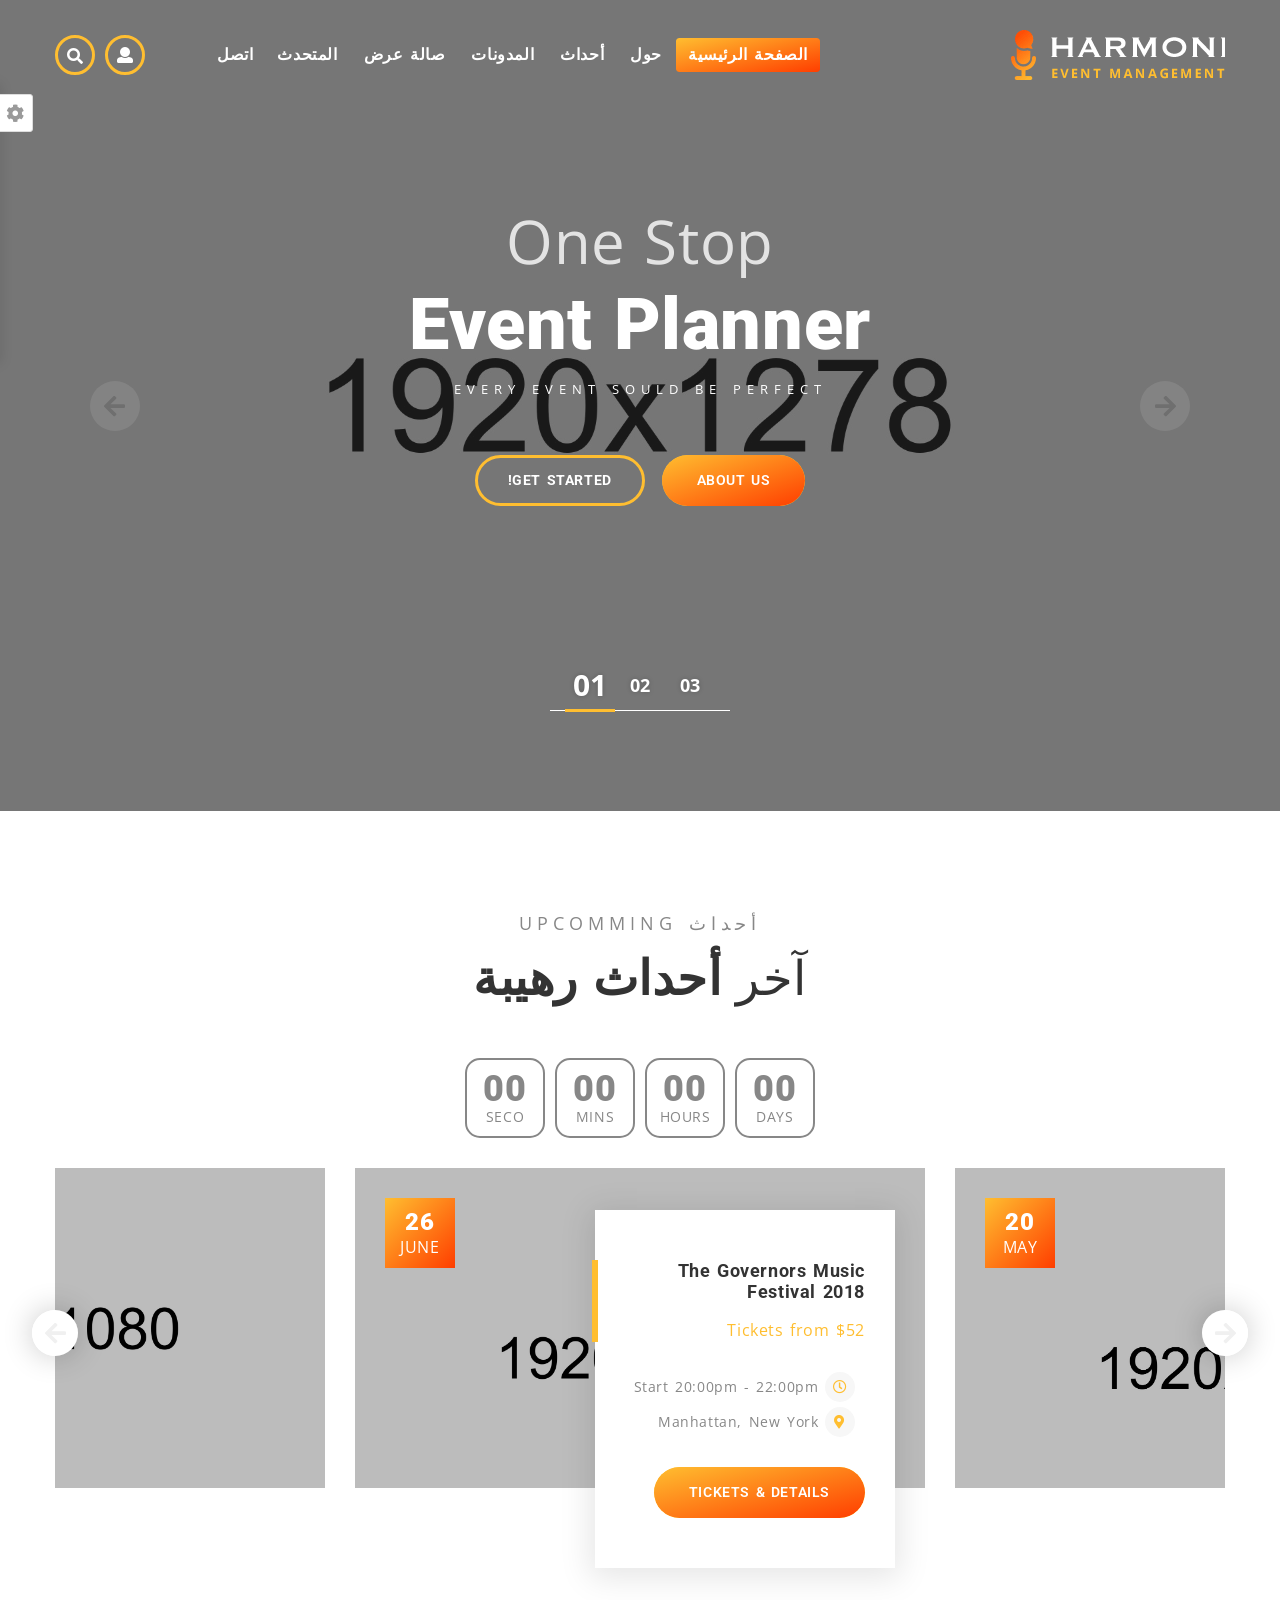
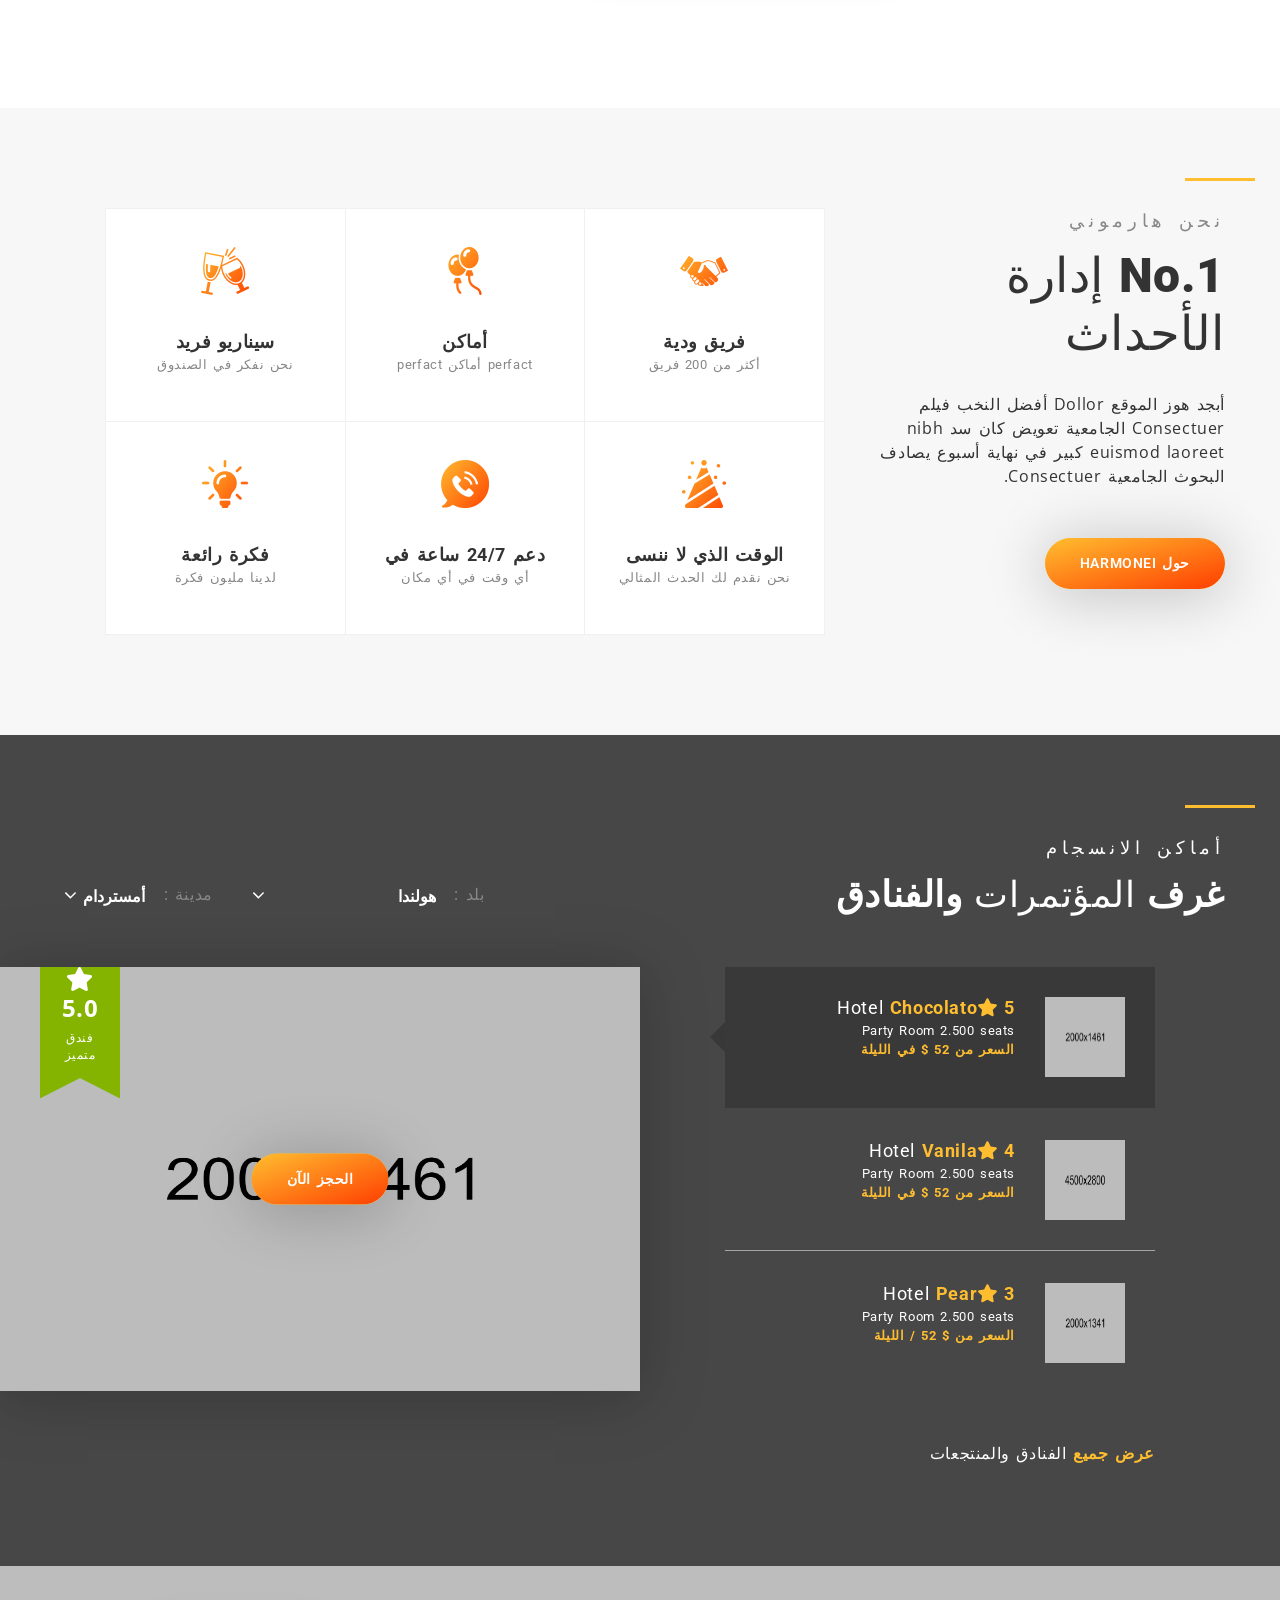
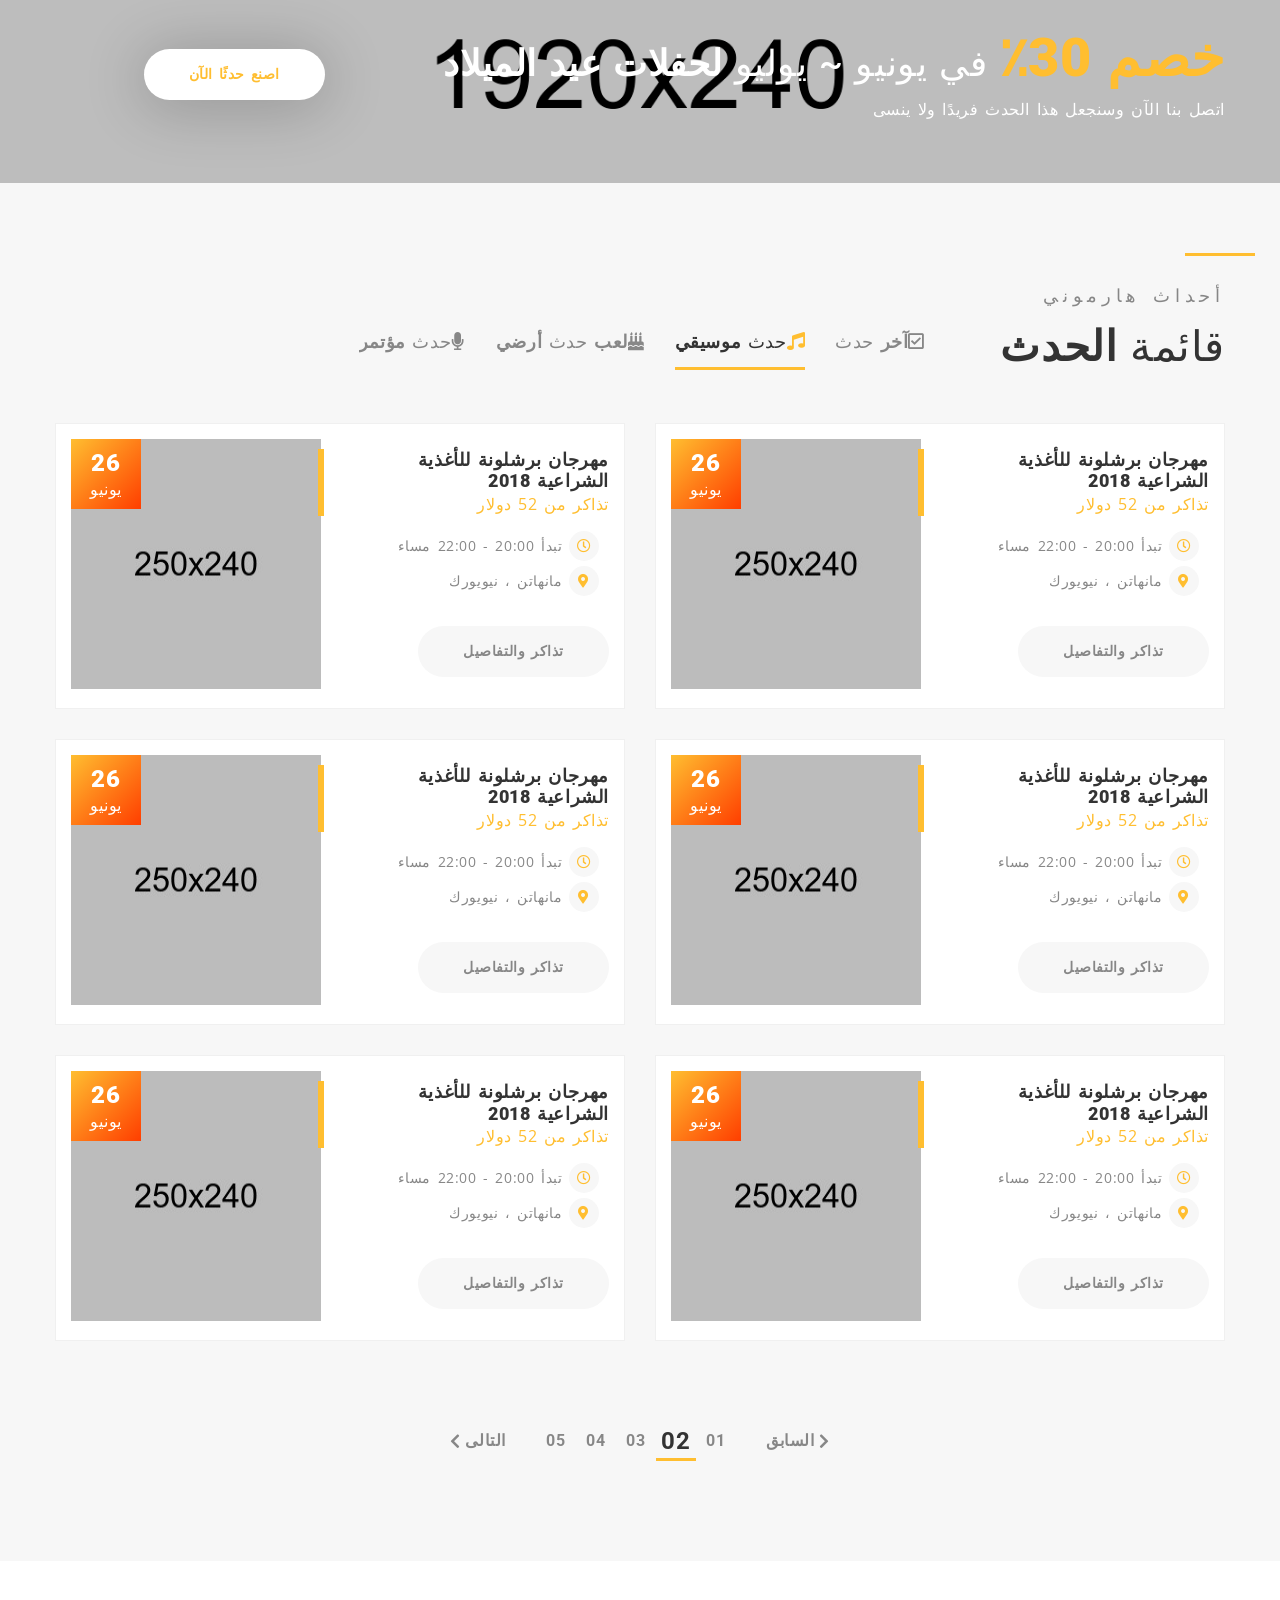
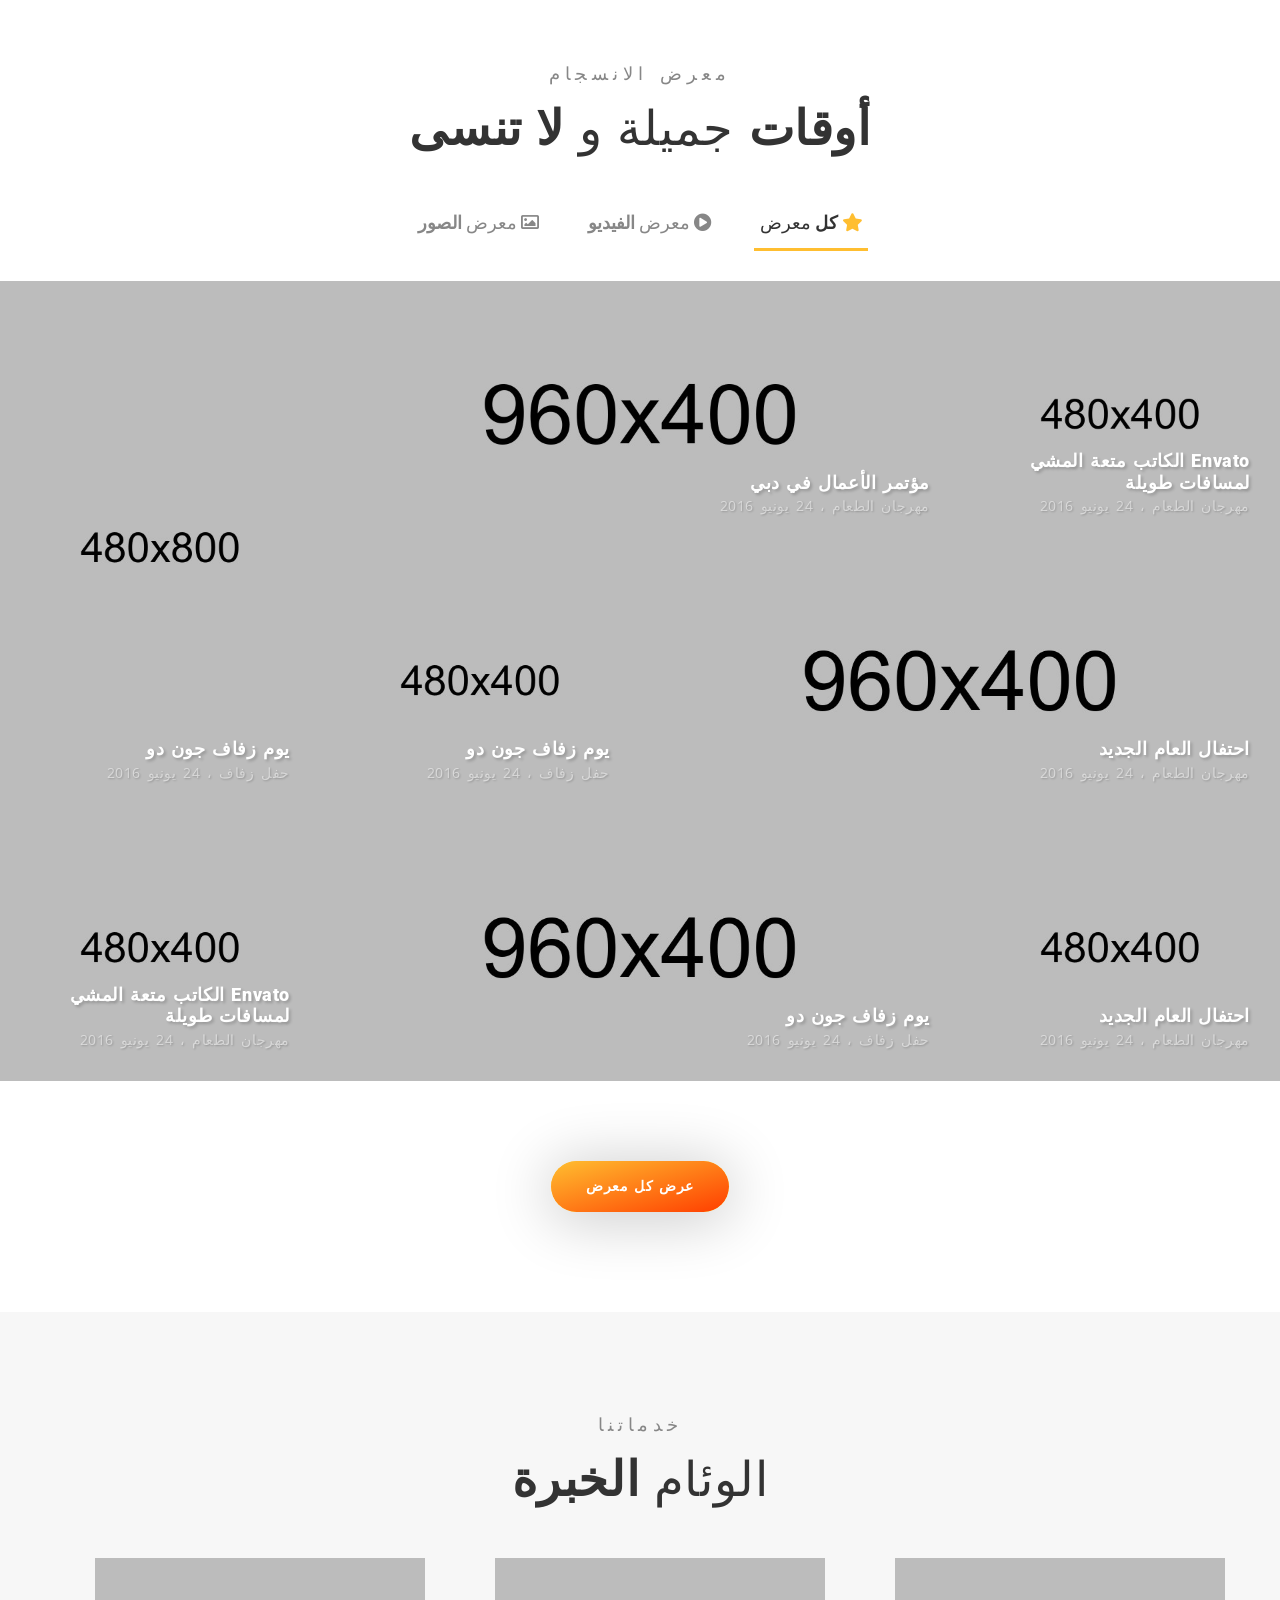
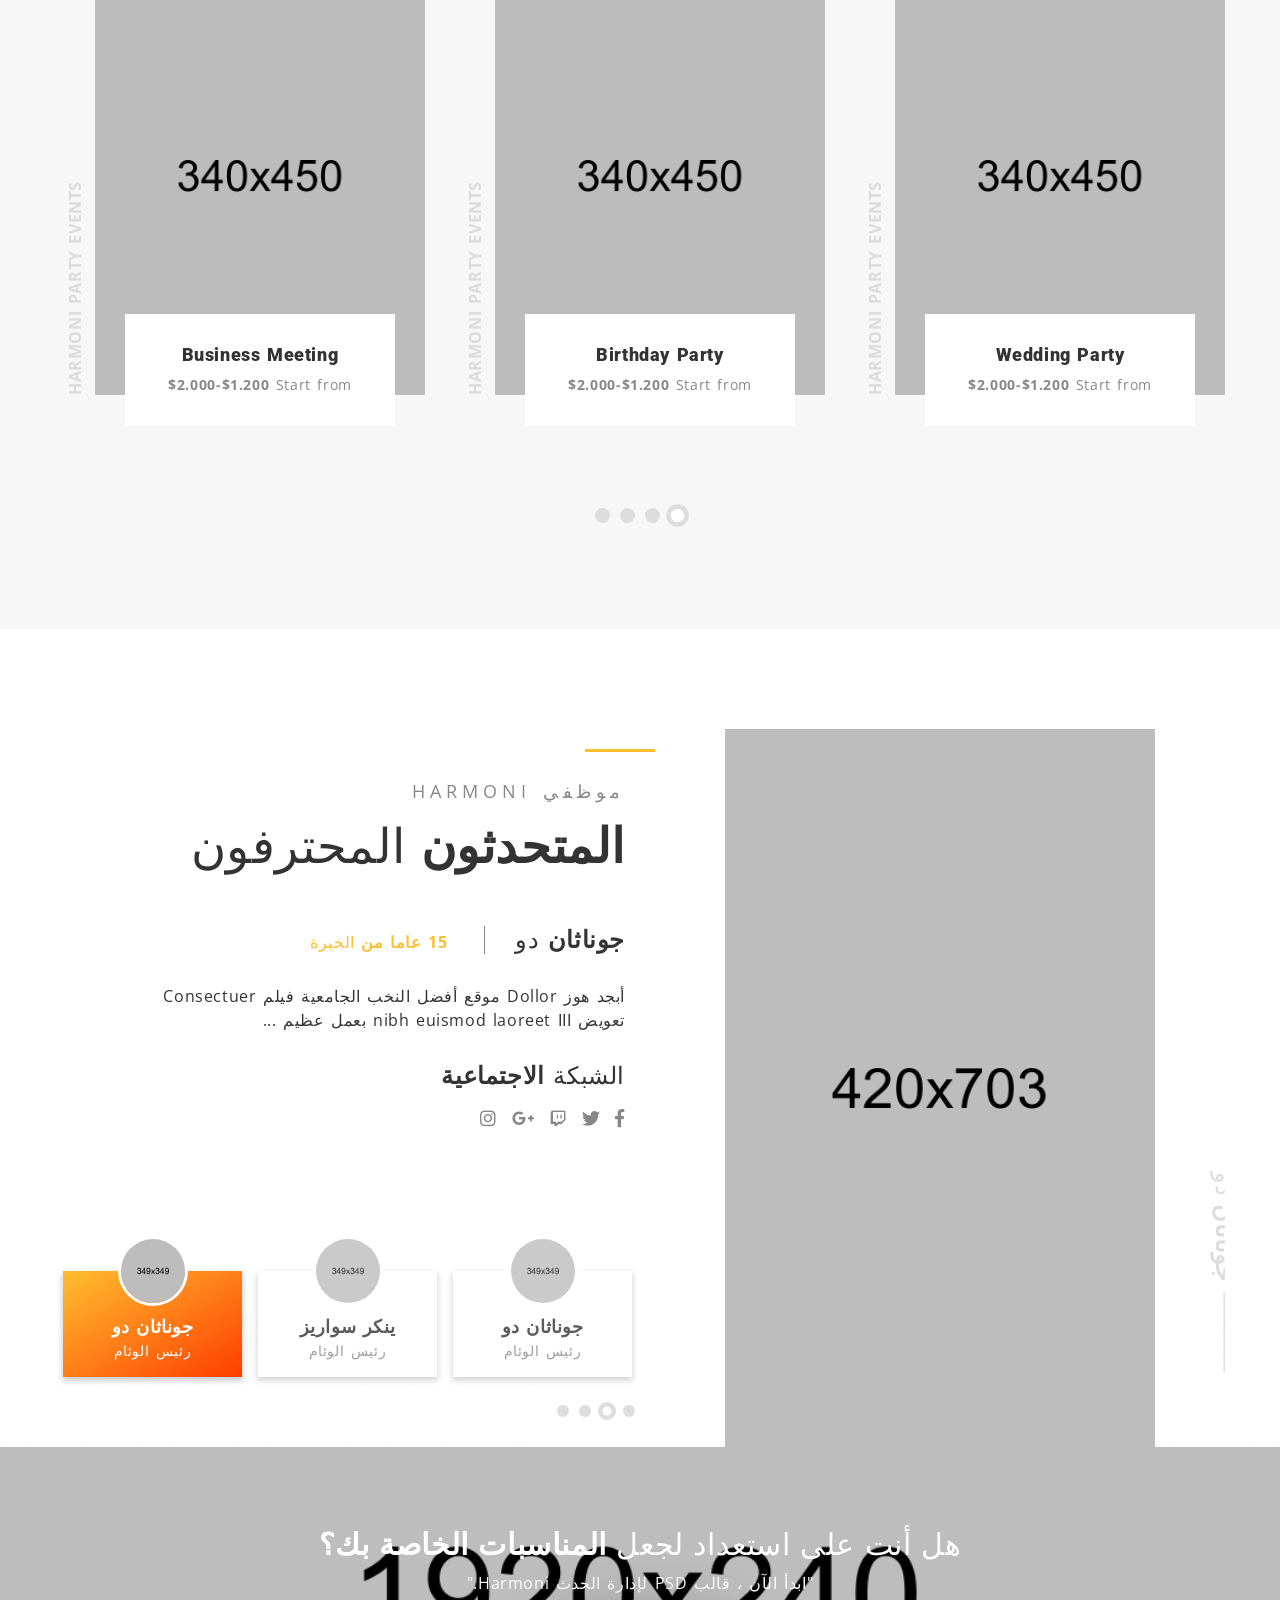
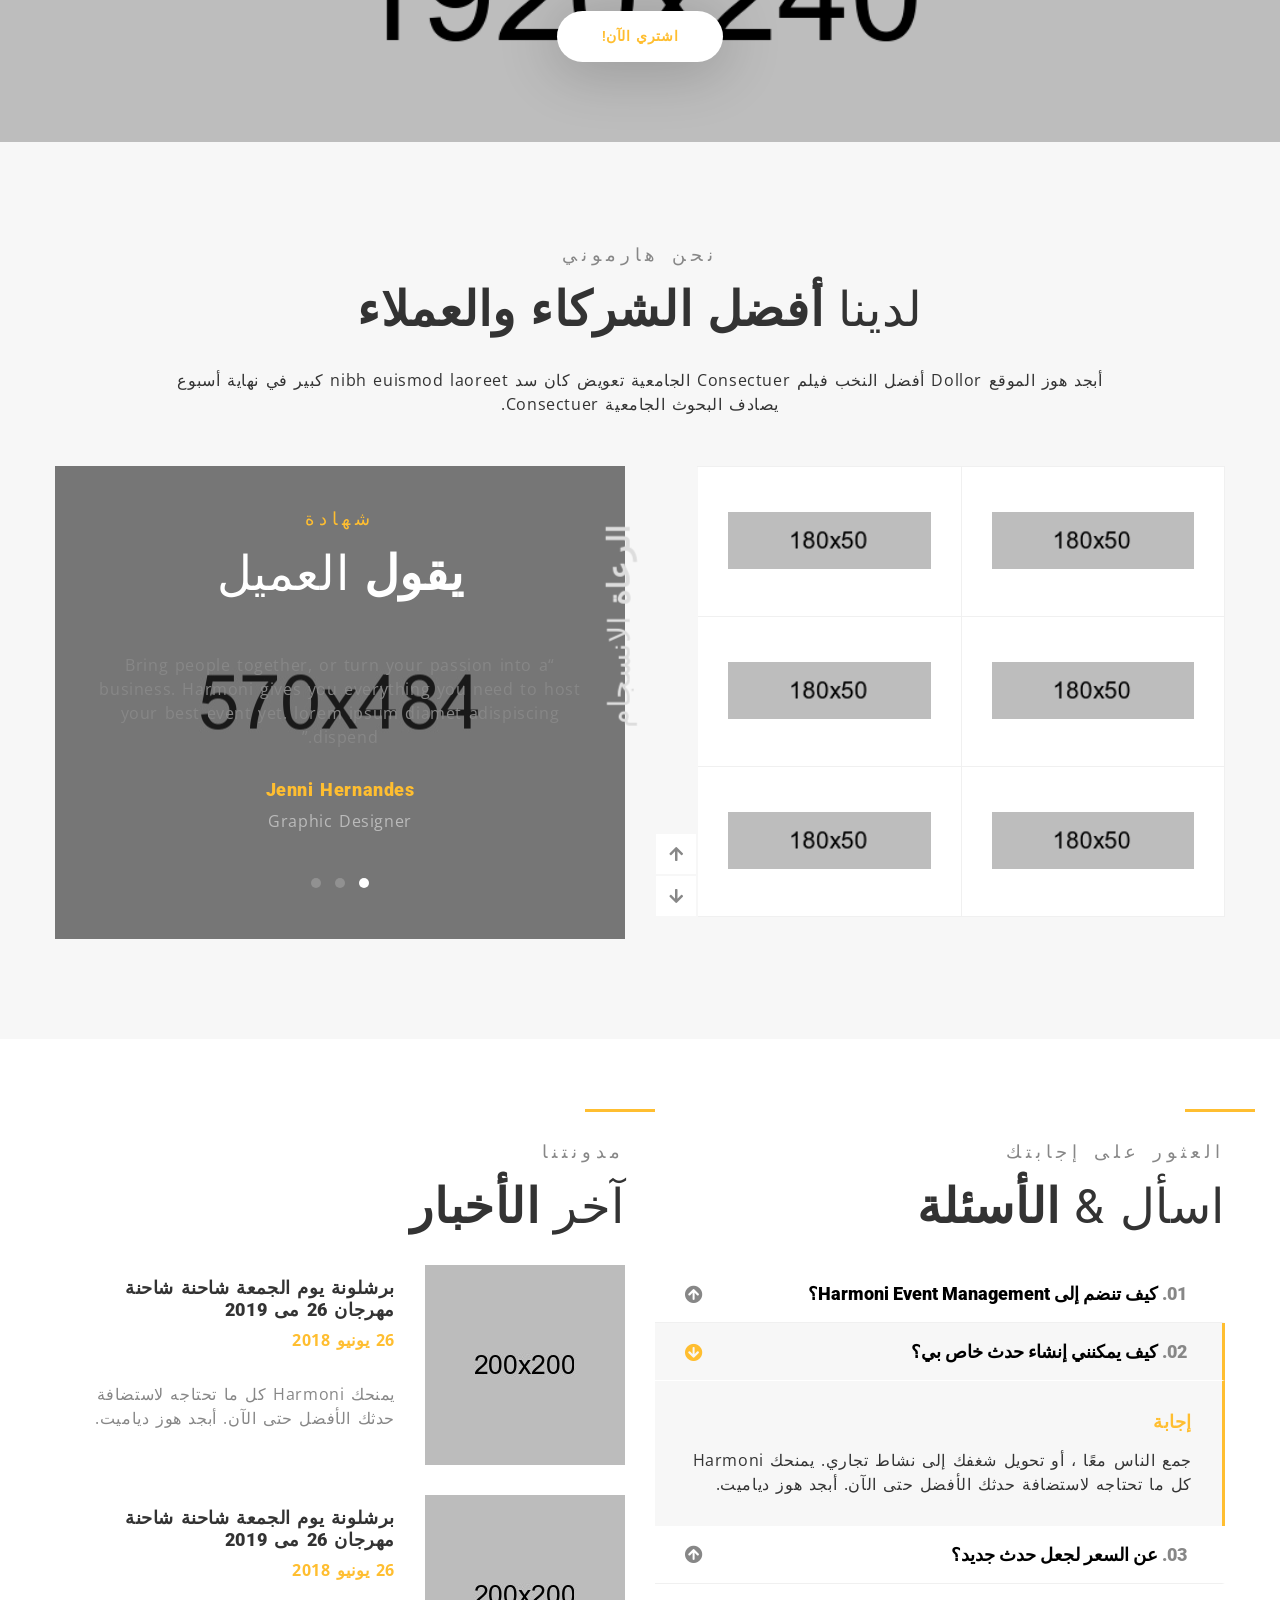
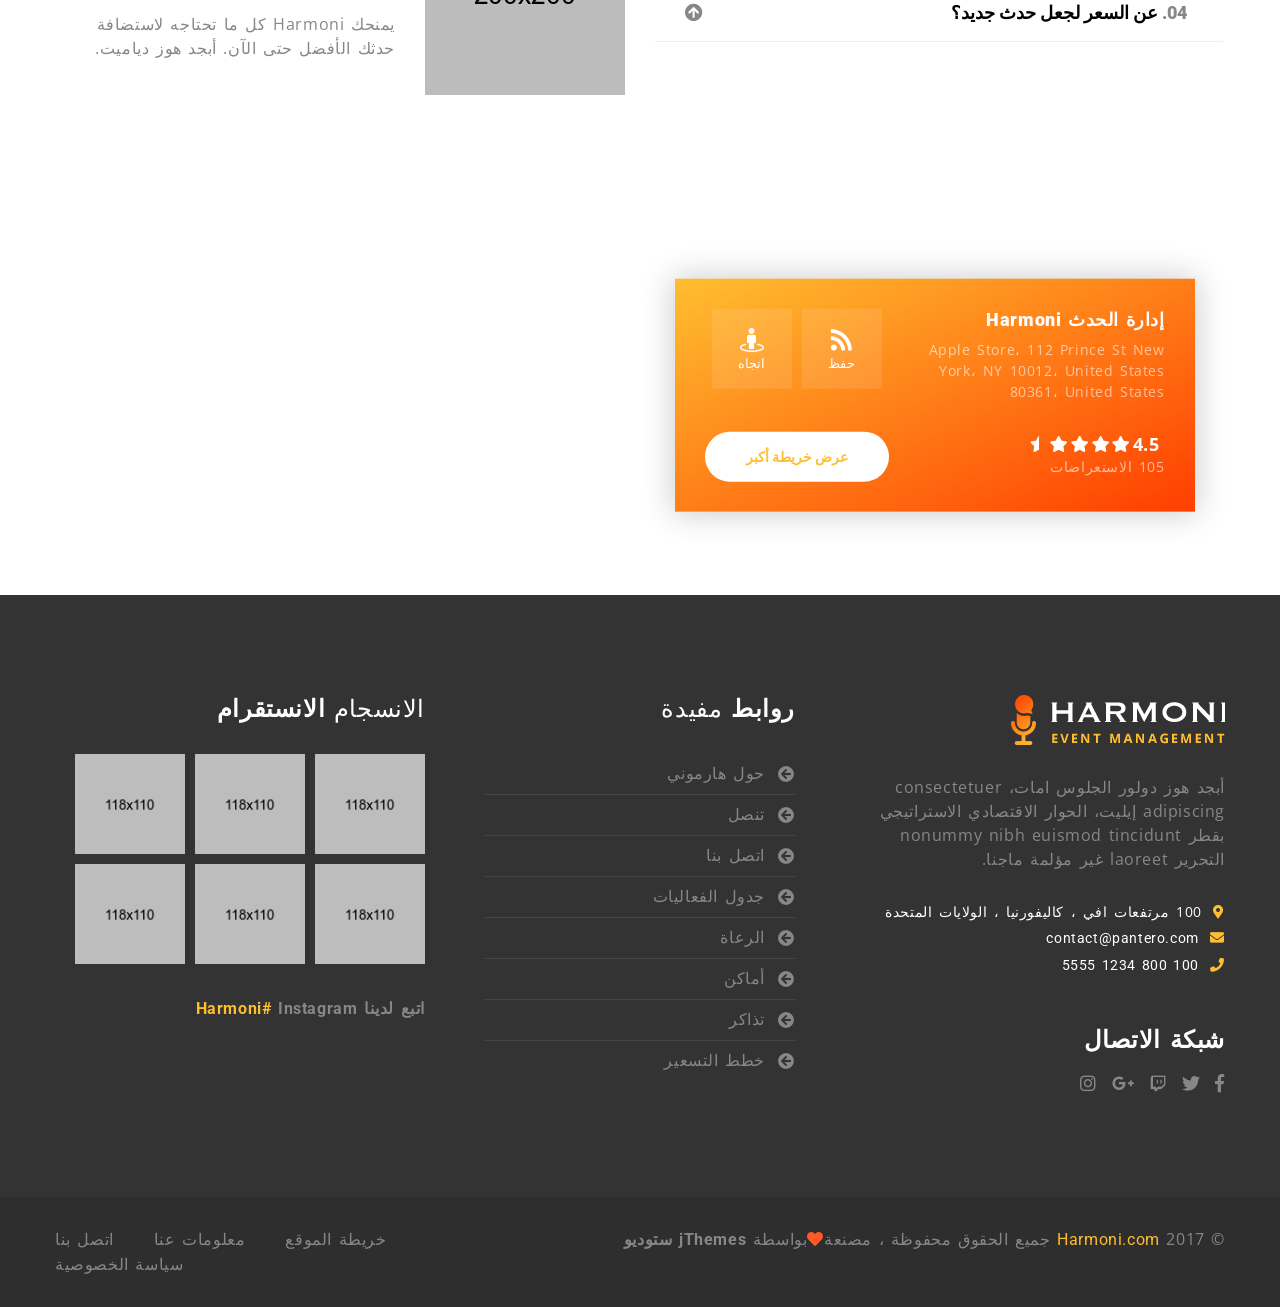
<file: harmoni-rtl/index.html>
<!DOCTYPE html>
<html lang="ar">

	<head>

		<meta charset="utf-8">
		<meta name="viewport" content="width=device-width, initial-scale=1, shrink-to-fit=no">
		<meta http-equiv="x-ua-compatible" content="ie=edge">

		<title>Harmoni - Home 1</title>
		<link rel="shortcut icon" href="assets/images/favicon.png">

		<!-- fraimwork - css include -->
		<link rel="stylesheet" type="text/css" href="assets/css/bootstrap.min.css">

		<!-- icon css include -->
		<link rel="stylesheet" type="text/css" href="assets/css/fontawesome-all.css">
		<link rel="stylesheet" type="text/css" href="assets/css/flaticon.css">

		<!-- carousel css include -->
		<link rel="stylesheet" type="text/css" href="assets/css/slick.css">
		<link rel="stylesheet" type="text/css" href="assets/css/slick-theme.css">
		<link rel="stylesheet" type="text/css" href="assets/css/animate.css">
		<link rel="stylesheet" type="text/css" href="assets/css/owl.carousel.min.css">
		<link rel="stylesheet" type="text/css" href="assets/css/owl.theme.default.min.css">

		<!-- others css include -->
		<link rel="stylesheet" type="text/css" href="assets/css/magnific-popup.css">
		<link rel="stylesheet" type="text/css" href="assets/css/jquery.mCustomScrollbar.min.css">
		<link rel="stylesheet" type="text/css" href="assets/css/calendar.css">

		<!-- color switcher css include -->
		<link rel="stylesheet" type="text/css" href="assets/css/colors/style-switcher.css">
		<link id="color_theme" rel="stylesheet" type="text/css" href="assets/css/colors/default.css">

		<!-- custom css include -->
		<link rel="stylesheet" type="text/css" href="assets/css/style.css">

	</head>


	<body>




		
		<!-- backtotop - start -->
		<div id="thetop" class="thetop"></div>
		<div class="backtotop">
			<a href="#thetop" class="scroll">
				<i class="fas fa-angle-double-up"></i>
			</a>
		</div>
		<!-- backtotop - end -->

		<!-- preloader - start -->
		<div id="preloader"></div>
		<!-- preloader - end -->





		<!-- header-section - start
		================================================== -->
		<header id="header-section" class="header-section sticky-header-section not-stuck clearfix">
			<!-- header-bottom - start -->
			<div class="header-bottom">
				<div class="container">
					<div class="row">

						<!-- site-logo-wrapper - start -->
						<div class="col-lg-3">
							<div class="site-logo-wrapper">
								<a href="index.html" class="logo">
									<img src="assets/images/1.site-logo.png" alt="logo_not_found">
								</a>
							</div>
						</div>
						<!-- site-logo-wrapper - end -->

						<!-- mainmenu-wrapper - start -->
						<div class="col-lg-9">
							<div class="mainmenu-wrapper">
								<div class="row">

									<!-- menu-item-list - start -->
									<div class="col-lg-10">
										<div class="menu-item-list ul-li clearfix">
											<ul>
												<li class="menu-item-has-children active">
													<a href="#!">الصفحة الرئيسية</a>
													<ul class="sub-menu">
														<li class="menu-item-has-children">
															<a href="index.html" class="active">المنزل v.1</a>
															<ul class="sub-menu">
																<li>
																	<a href="#">مثال v.1.1</a>
																</li>
																<li>
																	<a href="#">مثال v.1.2</a>
																</li>
																<li>
																	<a href="#">مثال v.1.3</a>
																</li>
																<li>
																	<a href="#">مثال v.1.4</a>
																</li>
															</ul>
														</li>
														<li class="menu-item-has-children">
															<a href="index-2.html">المنزل v.2</a>
															<ul class="sub-menu">
																<li>
																	<a href="#">مثال v.2.1</a>
																</li>
																<li>
																	<a href="#">مثال v.2.2</a>
																</li>
																<li>
																	<a href="#">مثال v.2.3</a>
																</li>
															</ul>
														</li>
														<li class="menu-item-has-children">
															<a href="index-3.html">المنزل v.3</a>
															<ul class="sub-menu">
																<li>
																	<a href="#">مثال v.3.1</a>
																</li>
																<li>
																	<a href="#">مثال v.3.2</a>
																</li>
															</ul>
														</li>
														<li class="menu-item-has-children">
															<a href="index-4.html">المنزل v.4</a>
															<ul class="sub-menu">
																<li>
																	<a href="#">مثال v.4.1</a>
																</li>
															</ul>
														</li>
													</ul>
												</li>
												<li class="menu-item-has-children">
													<a href="#!">حول</a>
													<ul class="sub-menu">
														<li><a href="about.html">معلومات عنا</a></li>
														<li><a href="service.html">الخدمات</a></li>
														<li><a href="faq.html">التعليمات</a></li>
													</ul>
												</li>
												<li class="menu-item-has-children">
													<a href="#!">أحداث</a>
													<ul class="sub-menu">
														<li class="menu-item-has-children">
															<a href="event-1.html">قائمة الأحداث</a>
															<ul class="sub-menu">
																<li><a href="event-1-without-sidebar.html">قائمة دون الشريط الجانبي</a></li>
															</ul>
														</li>
														<li class="menu-item-has-children">
															<a href="event-2.html">حدث الشبكة</a>
															<ul class="sub-menu">
																<li><a href="event-2-without-sidebar.html">الشبكة دون الشريط الجانبي</a></li>
															</ul>
														</li>
														<li><a href="event-details.html">تفاصيل الحدث</a></li>
														<li><a href="booking.html">حجز الحدث</a></li>
													</ul>
												</li>
												<li class="menu-item-has-children">
													<a href="#!">المدونات</a>
													<ul class="sub-menu">
														<li><a href="blog.html">مدونة</a></li>
														<li><a href="blog-details.html">تفاصيل بلوق</a></li>
													</ul>
												</li>
												<li>
													<a href="gallery.html">صالة عرض</a>
												</li>
												<li>
													<a href="speaker.html">المتحدث</a>
												</li>
												<li class="menu-item-has-children">
													<a href="#!">اتصل</a>
													<ul class="sub-menu">
														<li><a href="contact.html">اتصل بنا</a></li>
														<li><a href="404-error.html">404 خطأ</a></li>
													</ul>
												</li>
											</ul>
										</div>
									</div>
									<!-- menu-item-list - end -->

									<!-- menu-item-list - start -->
									<div class="col-lg-2">
										<div class="user-search-btn-group ul-li clearfix">
											<ul>
												<li>
													<a href="#login-modal" class="login-modal-btn">
														<i class="fas fa-user"></i>
													</a>
													<div id="login-modal" class="reglog-modal-wrapper mfp-hide clearfix" style="background-image: url(assets/images/login-modal-bg.jpg);">
														<div class="overlay-black clearfix">

															<!-- leftside-content - start -->
															<div class="leftside-content">
																<div class="site-logo-wrapper mb-80">
																	<a href="#!" class="logo">
																		<img src="assets/images/2.site-logo.png" alt="logo_not_found">
																	</a>
																</div>
																<div class="register-login-link mb-80">
																	<ul>
																		<li class="active"><a href="#!">تسجيل الدخول</a></li>
																		<li><a href="#!">تسجيل</a></li>
																	</ul>
																</div>
																<div class="copyright-text">
																	<p class="m-0">© 2017 <a href="#!" class="yellow-color">Harmoni.com</a> جميع الحقوق محفوظة ، مصنعة<i class="fas fa-heart"></i> بواسطة jThemes ستوديو </p>
																</div>
															</div>
															<!-- leftside-content - end -->

															<!-- rightside-content - start -->
															<div class="rightside-content text-center">

																<div class="mb-30">
																	<h2 class="form-title title-large white-color"><strong>تسجيل الدخول إلى</strong> الحساب</h2>
																	<span class="form-subtitle white-color">تسجيل الدخول إلى موقعنا على شبكة الإنترنت، أو <strong>تسجيل</strong></span>
																</div>

																<div class="fb-login-btn mb-30">
																	<a href="#!">
																		<span class="icon">
																			<i class="fab fa-facebook-f"></i>
																		</span>
																		تسجيل الدخول باستخدام الفيسبوك
																	</a>
																</div>

																<div class="or-text mb-30">
																	<span>أو تسجيل الدخول</span>
																</div>

																<div class="login-form text-center mb-50">
																	<form action="#!">
																		<div class="form-item">
																			<input type="email" placeholder="example@gmail.com">
																		</div>
																		<div class="form-item">
																			<input type="password" placeholder="Password">
																		</div>
																		<button type="submit" class="login-btn">تسجيل الدخول الآن</button>
																	</form>
																</div>

																<div class="bottom-text white-color">
																	<p class="m-0">
																		* يدل على حقل إلزامي.
																	</p>
																	<p class="m-0">** مطلوب رقم هاتف واحد على الأقل.</p>
																</div>

															</div>
															<!-- rightside-content - end -->

															<a class="popup-modal-dismiss" href="#!">
																<i class="fas fa-times"></i>
															</a>

														</div>
													</div>
												</li>
												<li>
													<button type="button" class="toggle-overlay search-btn">
														<i class="fas fa-search"></i>
													</button>
													<!-- search-body - start -->
													<div class="search-body">
														<div class="search-form">
															<form action="#">
																<input class="search-input" type="search" placeholder="Search Here">
																<div class="outer-close toggle-overlay">
																	<button type="button" class="search-close">
																		<i class="fas fa-times"></i>
																	</button>
																</div>
															</form>
														</div>
													</div>
													<!-- search-body - end -->
												</li>
											</ul>
										</div>
									</div>
									<!-- menu-item-list - end -->

								</div>
							</div>
						</div>
						<!-- mainmenu-wrapper - end -->

					</div>
				</div>
			</div>
			<!-- header-bottom - end -->
		</header>
		<!-- header-section - end
		================================================== -->





		<!-- altranative-header - start
		================================================== -->
		<div class="header-altranative">
			<div class="container">
				<div class="logo-area float-left">
					<a href="index.html">
						<img src="assets/images/1.site-logo.png" alt="logo_not_found">
					</a>
				</div>

				<button type="button" id="sidebarCollapse" class="alt-menu-btn float-right">
					<i class="fas fa-bars"></i>
				</button>
			</div>

			<!-- sidebar menu - start -->
			<div class="sidebar-menu-wrapper">
				<div id="sidebar" class="sidebar">
					<span id="sidebar-dismiss" class="sidebar-dismiss">
						<i class="fas fa-arrow-left"></i>
					</span>

					<div class="sidebar-header">
						<a href="#!">
							<img src="assets/images/2.site-logo.png" alt="logo_not_found">
						</a>
					</div>

					<!-- sidebar-form - start -->
					<div class="sidebar-form">
						<form action="#">
							<input id="altmenu-sidebar-search" type="search" placeholder="Search">
							<label for="altmenu-sidebar-search"><i class="fas fa-search"></i></label>
						</form>
					</div>
					<!-- sidebar-form - end -->

					<!-- main-pages-links - start -->
					<div class="menu-link-list main-pages-links">
						<h2 class="menu-title">جميع الصفحات الرئيسية</h2>
						<ul>
							<li class="active">
								<a href="index.html">
									<span class="icon"><i class="fas fa-home"></i></span>
									الصفحة الرئيسية V.1
								</a>
							</li>
							<li>
								<a href="index-2.html">
									<span class="icon"><i class="fas fa-home"></i></span>
									الصفحة الرئيسية V.2
								</a>
							</li>
							<li>
								<a href="index-3.html">
									<span class="icon"><i class="fas fa-home"></i></span>
									الصفحة الرئيسية v.3
								</a>
							</li>
							<li>
								<a href="index-4.html">
									<span class="icon"><i class="fas fa-home"></i></span>
									الصفحة الرئيسية v.4
								</a>
							</li>
						</ul>
					</div>
					<!-- main-pages-links - end -->

					<!-- other-pages-links - start -->
					<div class="menu-link-list other-pages-links">
						<h2 class="menu-title">كل الصفحات الفردية</h2>
						<ul>
							<li>
								<a href="about.html">
									<span class="icon"><i class="fas fa-home"></i></span>
									معلومات عنا
								</a>
							</li>
							<li>
								<a href="service.html">
									<span class="icon"><i class="fas fa-home"></i></span>
									خدماتنا
								</a>
							</li>
							<li>
								<a href="event-1.html">
									<span class="icon"><i class="fas fa-home"></i></span>
									قائمة الأحداث
								</a>
							</li>
							<li>
								<a href="event-2.html">
									<span class="icon"><i class="fas fa-home"></i></span>
									event grid
								</a>
							</li>
							<li>
								<a href="event-1-without-sidebar.html">
									<span class="icon"><i class="fas fa-home"></i></span>
									list without sidebar
								</a>
							</li>
							<li>
								<a href="event-2-without-sidebar.html">
									<span class="icon"><i class="fas fa-home"></i></span>
									grid without sidebar
								</a>
							</li>
							<li>
								<a href="blog.html">
									<span class="icon"><i class="fas fa-home"></i></span>
									Latest blogs
								</a>
							</li>
							<li>
								<a href="gallery.html">
									<span class="icon"><i class="fas fa-home"></i></span>
									our gallery
								</a>
							</li>
							<li>
								<a href="speaker.html">
									<span class="icon"><i class="fas fa-home"></i></span>
									event speakers
								</a>
							</li>
							<li>
								<a href="contact.html">
									<span class="icon"><i class="fas fa-home"></i></span>
									contact us
								</a>
							</li>
						</ul>
					</div>
					<!-- other-pages-links - end -->

					<!-- inner-pages-links - start -->
					<div class="menu-link-list inner-pages-links">
						<h2 class="menu-title">all inner pages</h2>
						<ul>
							<li>
								<a href="booking.html">
									<span class="icon"><i class="fas fa-home"></i></span>
									event booking
								</a>
							</li>
							<li>
								<a href="event-details.html">
									<span class="icon"><i class="fas fa-home"></i></span>
									event details
								</a>
							</li>
							<li>
								<a href="blog-details.html">
									<span class="icon"><i class="fas fa-home"></i></span>
									blog details
								</a>
							</li>
							<li>
								<a href="faq.html">
									<span class="icon"><i class="fas fa-home"></i></span>
									Frequently Ask Qusetion
								</a>
							</li>
							<li>
								<a href="404-error.html">
									<span class="icon"><i class="fas fa-home"></i></span>
									404 error
								</a>
							</li>
						</ul>
					</div>
					<!-- inner-pages-links - end -->

					<!-- login-btn-group - start -->
					<div class="login-btn-group">
						<ul>

							<li>
								<a href="#alt-register-modal" class="register-modal-btn">
									Register
								</a>
								<div id="alt-register-modal" class="reglog-modal-wrapper register-modal mfp-hide clearfix" style="background-image: url(assets/images/login-modal-bg.jpg);">
									<div class="overlay-black clearfix">

										<!-- leftside-content - start -->
										<div class="leftside-content">
											<div class="site-logo-wrapper mb-80">
												<a href="#!" class="logo">
													<img src="assets/images/2.site-logo.png" alt="logo_not_found">
												</a>
											</div>
											<div class="register-login-link mb-80">
												<ul>
													<li><a href="#!">Login</a></li>
													<li class="active"><a href="#!">Register</a></li>
												</ul>
											</div>
											<div class="copyright-text">
												<p class="m-0">©2017 <a href="#!" class="yellow-color">Harmoni.com</a> all right reserved, made with <i class="fas fa-heart"></i> by jThemes Studio </p>
											</div>
										</div>
										<!-- leftside-content - end -->

										<!-- rightside-content - start -->
										<div class="rightside-content text-center">

											<div class="mb-30">
												<h2 class="form-title title-large white-color">Account <strong>Register</strong></h2>
												<span class="form-subtitle white-color">Have an account? <strong>LOGIN NOW</strong></span>
											</div>

											<div class="login-form text-center mb-50">
												<form action="#!">
													<div class="form-item">
														<input type="email" placeholder="User Name">
													</div>
													<div class="form-item">
														<input type="password" placeholder="Password">
													</div>
													<div class="form-item">
														<input type="email" placeholder="Repeat Password">
													</div>
													<div class="form-item">
														<input type="password" placeholder="Email Address">
													</div>
													<div class="human-verification text-left">
														<input type="checkbox" id="alt-imnotarobot">
														<label for="alt-imnotarobot">I'm not a robot</label>
														<span class="verification-image">
															<img src="assets/images/iamnotrobot.png" alt="Image_not_found">
														</span>
													</div>
													<button type="submit" class="login-btn">login now</button>
												</form>
											</div>

											<div class="bottom-text white-color">
												<p class="m-0">
													* Denotes mandatory field.
												</p>
												<p class="m-0">** At least one telephone number is required.</p>
											</div>

										</div>
										<!-- rightside-content - end -->

										<a class="popup-modal-dismiss" href="#!">
											<i class="fas fa-times"></i>
										</a>

									</div>
								</div>
							</li>
							<li>
								<a href="#alt-login-modal" class="login-modal-btn">
									Login
								</a>
								<div id="alt-login-modal" class="reglog-modal-wrapper mfp-hide clearfix" style="background-image: url(assets/images/login-modal-bg.jpg);">
									<div class="overlay-black clearfix">

										<!-- leftside-content - start -->
										<div class="leftside-content">
											<div class="site-logo-wrapper mb-80">
												<a href="#!" class="logo">
													<img src="assets/images/2.site-logo.png" alt="logo_not_found">
												</a>
											</div>
											<div class="register-login-link mb-80">
												<ul>
													<li class="active"><a href="#!">Login</a></li>
													<li><a href="#!">Register</a></li>
												</ul>
											</div>
											<div class="copyright-text">
												<p class="m-0">©2017 <a href="#!" class="yellow-color">Harmoni.com</a> all right reserved, made with <i class="fas fa-heart"></i> by jThemes Studio </p>
											</div>
										</div>
										<!-- leftside-content - end -->

										<!-- rightside-content - start -->
										<div class="rightside-content text-center">

											<div class="mb-30">
												<h2 class="form-title title-large white-color">Account <strong>Login</strong></h2>
												<span class="form-subtitle white-color">Login to our website, or <strong>REGISTER</strong></span>
											</div>

											<div class="fb-login-btn mb-30">
												<a href="#!">
													<span class="icon">
														<i class="fab fa-facebook-f"></i>
													</span>
													login with facebook
												</a>
											</div>

											<div class="or-text mb-30">
												<span>or sign in</span>
											</div>

											<div class="login-form text-center mb-50">
												<form action="#!">
													<div class="form-item">
														<input type="email" placeholder="example@gmail.com">
													</div>
													<div class="form-item">
														<input type="password" placeholder="Password">
													</div>
													<button type="submit" class="login-btn">login now</button>
												</form>
											</div>

											<div class="bottom-text white-color">
												<p class="m-0">
													* Denotes mandatory field.
												</p>
												<p class="m-0">** At least one telephone number is required.</p>
											</div>

										</div>
										<!-- rightside-content - end -->

										<a class="popup-modal-dismiss" href="#!">
											<i class="fas fa-times"></i>
										</a>

									</div>
								</div>
							</li>
							
						</ul>
					</div>
					<!-- login-btn-group - end -->

					<!-- social-links - start -->
					<div class="social-links">
						<h2 class="menu-title">get in touch</h2>
						<div class="mb-15">
							<h3 class="contact-info">
								<i class="fas fa-phone"></i>
								100-2222-9999
							</h3>
							<h3 class="contact-info">
								<i class="fas fa-envelope"></i>
								info@harmoni.com
							</h3>
						</div>
						<ul>
							<li>
								<a href="#!"><i class="fab fa-facebook-f"></i></a>
							</li>
							<li>
								<a href="#!"><i class="fab fa-twitter"></i></a>
							</li>
							<li>
								<a href="#!"><i class="fab fa-twitch"></i></a>
							</li>
							<li>
								<a href="#!"><i class="fab fa-google-plus-g"></i></a>
							</li>
							<li>
								<a href="#!"><i class="fab fa-instagram"></i></a>
							</li>
						</ul>
						<a href="contact.html" class="contact-btn">contact us</a>
					</div>
					<!-- social-links - end -->

					<div class="overlay"></div>
				</div>
			</div>
			<!-- sidebar menu - end -->
		</div>
		<!-- altranative-header - end
		================================================== -->





		<!-- slide-section - start
		================================================== -->
		<section id="slide-section" class="slide-section clearfix">
			<div id="main-carousel1" class="main-carousel1 owl-carousel owl-theme">

				<div class="item" style="background-image: url(assets/images/slider/slider-bg1.jpg);">
					<div class="overlay-black">
						<div class="container">
							<div class="slider-item-content">

								<span class="medium-text">one stop</span>
								<h1 class="big-text">Event Planner</h1>
								<small class="small-text">every event sould be perfect</small>

								<div class="link-groups">
									<a href="about.html" class="about-btn custom-btn">about us</a>
									<a href="#!" class="start-btn">get started!</a>
								</div>

							</div>
						</div>
					</div>
				</div>
				<div class="item" style="background-image: url(assets/images/slider/slider-bg2.jpg);">
					<div class="overlay-black">
						<div class="container">
							<div class="slider-item-content">

								<span class="medium-text">one stop</span>
								<h1 class="big-text">Event Planner</h1>
								<small class="small-text">every event sould be perfect</small>

								<div class="link-groups">
									<a href="about.html" class="about-btn custom-btn">about us</a>
									<a href="#!" class="start-btn">get started!</a>
								</div>

							</div>
						</div>
					</div>
				</div>
				<div class="item" style="background-image: url(assets/images/slider/slider-bg3.jpg);">
					<div class="overlay-black">
						<div class="container">
							<div class="slider-item-content">

								<span class="medium-text">one stop</span>
								<h1 class="big-text">Event Planner</h1>
								<small class="small-text">every event sould be perfect</small>

								<div class="link-groups">
									<a href="about.html" class="about-btn custom-btn">about us</a>
									<a href="#!" class="start-btn">get started!</a>
								</div>

							</div>
						</div>
					</div>
				</div>

			</div>
		</section>
		<!-- slide-section - end
		================================================== -->





		<!-- upcomming-event-section - start
		================================================== -->
		<section id="upcomming-event-section" class="upcomming-event-section sec-ptb-100 clearfix">
			<div class="container">

				<!-- section-title - start -->
				<div class="section-title text-center mb-50">
					<small class="sub-title">أحداث upcomming</small>
					<h2 class="big-title">آخر <strong>أحداث رهيبة</strong></h2>
				</div>
				<!-- section-title - end -->

				<!-- upcomming-event-carousel - start -->
				<div id="upcomming-event-carousel" class="upcomming-event-carousel owl-carousel owl-theme">

					<!-- item - start -->
					<div class="item">
						<div class="event-item">

							<div class="countdown-timer">
								<ul class="countdown-list" data-countdown="2019/01/01"></ul>
							</div>

							<div class="event-image">
								<img src="assets/images/upcomming-events/event-1.jpg" alt="Image_not_found">
								<div class="post-date">
									<span class="date">26</span>
									<small class="month">june</small>
								</div>
							</div>

							<div class="event-content">
								<div class="event-title mb-30">
									<h3 class="title">
										The Governors Music Festival 2018
									</h3>
									<span class="ticket-price yellow-color">Tickets from $52</span>
								</div>
								<div class="event-post-meta ul-li-block mb-30">
									<ul>
										<li>
											<span class="icon">
												<i class="far fa-clock"></i>
											</span>
											Start 20:00pm - 22:00pm
										</li>
										<li>
											<span class="icon">
												<i class="fas fa-map-marker-alt"></i>
											</span>
											Manhattan, New York
										</li>
									</ul>
								</div>
								<a href="#!" class="custom-btn">
									tickets &amp; details
								</a>
							</div>

						</div>
					</div>
					<!-- item - end -->

					<!-- item - start -->
					<div class="item">
						<div class="event-item">

							<div class="countdown-timer">
								<ul class="countdown-list" data-countdown="2019/01/01"></ul>
							</div>

							<div class="event-image">
								<img src="assets/images/upcomming-events/event-2.jpg" alt="Image_not_found">
								<div class="post-date">
									<span class="date">28</span>
									<small class="month">aug</small>
								</div>
							</div>

							<div class="event-content">
								<div class="event-title mb-30">
									<h3 class="title">
										The Governors Music Festival 2018
									</h3>
									<span class="ticket-price yellow-color">Tickets from $52</span>
								</div>
								<div class="event-post-meta ul-li-block mb-30">
									<ul>
										<li>
											<span class="icon">
												<i class="far fa-clock"></i>
											</span>
											Start 20:00pm - 22:00pm
										</li>
										<li>
											<span class="icon">
												<i class="fas fa-map-marker-alt"></i>
											</span>
											Manhattan, New York
										</li>
									</ul>
								</div>
								<a href="#!" class="custom-btn">
									tickets &amp; details
								</a>
							</div>

						</div>
					</div>
					<!-- item - end -->

					<!-- item - start -->
					<div class="item">
						<div class="event-item">

							<div class="countdown-timer">
								<ul class="countdown-list" data-countdown="2019/01/01"></ul>
							</div>

							<div class="event-image">
								<img src="assets/images/upcomming-events/event-3.jpg" alt="Image_not_found">
								<div class="post-date">
									<span class="date">20</span>
									<small class="month">may</small>
								</div>
							</div>

							<div class="event-content">
								<div class="event-title mb-30">
									<h3 class="title">
										The Governors Music Festival 2018
									</h3>
									<span class="ticket-price yellow-color">Tickets from $52</span>
								</div>
								<div class="event-post-meta ul-li-block mb-30">
									<ul>
										<li>
											<span class="icon">
												<i class="far fa-clock"></i>
											</span>
											Start 20:00pm - 22:00pm
										</li>
										<li>
											<span class="icon">
												<i class="fas fa-map-marker-alt"></i>
											</span>
											Manhattan, New York
										</li>
									</ul>
								</div>
								<a href="#!" class="custom-btn">
									tickets &amp; details
								</a>
							</div>

						</div>
					</div>
					<!-- item - end -->

					<!-- item - start -->
					<div class="item">
						<div class="event-item">

							<div class="countdown-timer">
								<ul class="countdown-list" data-countdown="2019/01/01"></ul>
							</div>

							<div class="event-image">
								<img src="assets/images/upcomming-events/event-1.jpg" alt="Image_not_found">
								<div class="post-date">
									<span class="date">26</span>
									<small class="month">june</small>
								</div>
							</div>

							<div class="event-content">
								<div class="event-title mb-30">
									<h3 class="title">
										The Governors Music Festival 2018
									</h3>
									<span class="ticket-price yellow-color">Tickets from $52</span>
								</div>
								<div class="event-post-meta ul-li-block mb-30">
									<ul>
										<li>
											<span class="icon">
												<i class="far fa-clock"></i>
											</span>
											Start 20:00pm - 22:00pm
										</li>
										<li>
											<span class="icon">
												<i class="fas fa-map-marker-alt"></i>
											</span>
											Manhattan, New York
										</li>
									</ul>
								</div>
								<a href="#!" class="custom-btn">
									tickets &amp; details
								</a>
							</div>

						</div>
					</div>
					<!-- item - end -->

					<!-- item - start -->
					<div class="item">
						<div class="event-item">

							<div class="countdown-timer">
								<ul class="countdown-list" data-countdown="2019/01/01"></ul>
							</div>

							<div class="event-image">
								<img src="assets/images/upcomming-events/event-2.jpg" alt="Image_not_found">
								<div class="post-date">
									<span class="date">28</span>
									<small class="month">aug</small>
								</div>
							</div>

							<div class="event-content">
								<div class="event-title mb-30">
									<h3 class="title">
										The Governors Music Festival 2018
									</h3>
									<span class="ticket-price yellow-color">Tickets from $52</span>
								</div>
								<div class="event-post-meta ul-li-block mb-30">
									<ul>
										<li>
											<span class="icon">
												<i class="far fa-clock"></i>
											</span>
											Start 20:00pm - 22:00pm
										</li>
										<li>
											<span class="icon">
												<i class="fas fa-map-marker-alt"></i>
											</span>
											Manhattan, New York
										</li>
									</ul>
								</div>
								<a href="#!" class="custom-btn">
									tickets &amp; details
								</a>
							</div>

						</div>
					</div>
					<!-- item - end -->

					<!-- item - start -->
					<div class="item">
						<div class="event-item">

							<div class="countdown-timer">
								<ul class="countdown-list" data-countdown="2019/01/01"></ul>
							</div>

							<div class="event-image">
								<img src="assets/images/upcomming-events/event-3.jpg" alt="Image_not_found">
								<div class="post-date">
									<span class="date">20</span>
									<small class="month">may</small>
								</div>
							</div>

							<div class="event-content">
								<div class="event-title mb-30">
									<h3 class="title">
										The Governors Music Festival 2018
									</h3>
									<span class="ticket-price yellow-color">Tickets from $52</span>
								</div>
								<div class="event-post-meta ul-li-block mb-30">
									<ul>
										<li>
											<span class="icon">
												<i class="far fa-clock"></i>
											</span>
											Start 20:00pm - 22:00pm
										</li>
										<li>
											<span class="icon">
												<i class="fas fa-map-marker-alt"></i>
											</span>
											Manhattan, New York
										</li>
									</ul>
								</div>
								<a href="#!" class="custom-btn">
									tickets &amp; details
								</a>
							</div>

						</div>
					</div>
					<!-- item - end -->

				</div>
				<!-- upcomming-event-carousel - end -->

			</div>
		</section>
		<!-- upcomming-event-section - end
		================================================== -->





		<!-- about-section - start
		================================================== -->
		<section id="about-section" class="about-section sec-ptb-100 clearfix">
			<div class="container">
				<div class="row">

					<!-- section-title - start -->
					<div class="col-lg-4 col-md-12 col-sm-12">
						<div class="section-title text-left mb-30">
							<span class="line-style"></span>
							<small class="sub-title">نحن هارموني</small>
							<h2 class="big-title"><strong>No.1</strong> إدارة الأحداث</h2>
							<p class="black-color mb-50">
								أبجد هوز الموقع Dollor أفضل النخب فيلم Consectuer الجامعية تعويض كان سد nibh euismod laoreet كبير في نهاية أسبوع يصادف البحوث الجامعية Consectuer. 
							</p>
							<a href="#!" class="custom-btn">
								حول harmonei
							</a>
						</div>
					</div>
					<!-- section-title - end -->

					<!-- about-item-wrapper - start -->
					<div class="col-lg-8 col-md-12 col-sm-12">
						<div class="about-item-wrapper ul-li">
							<ul>

								<li>
									<a href="#!" class="about-item">
										<span class="icon">
											<i class="flaticon-handshake"></i>
										</span>
										<strong class="title">
											فريق ودية
										 </strong>
										<small class="sub-title">
											أكثر من 200 فريق
										</small>
									</a>
								</li>
								<li>
									<a href="#!" class="about-item">
										<span class="icon">
											<i class="flaticon-two-balloons"></i>
										</span>
										<strong class="title">
											أماكن
										 </strong>
										<small class="sub-title">
											perfact أماكن perfact
										</small>
									</a>
								</li>
								<li>
									<a href="#!" class="about-item">
										<span class="icon">
											<i class="flaticon-cheers"></i>
										</span>
										<strong class="title">
											سيناريو فريد
										 </strong>
										<small class="sub-title">
											نحن نفكر في الصندوق
										</small>
									</a>
								</li>

								<li>
									<a href="#!" class="about-item">
										<span class="icon">
											<i class="flaticon-clown-hat"></i>
										</span>
										<strong class="title">
											الوقت الذي لا ننسى
										 </strong>
										<small class="sub-title">
											نحن نقدم لك الحدث المثالي
										</small>
									</a>
								</li>
								<li>
									<a href="#!" class="about-item">
										<span class="icon">
											<i class="flaticon-speech-bubble"></i>
										</span>
										<strong class="title">
											دعم 24/7 ساعة في
										 </strong>
										<small class="sub-title">
											أي وقت في أي مكان
										</small>
									</a>
								</li>
								<li>
									<a href="#!" class="about-item">
										<span class="icon">
											<i class="flaticon-light-bulb"></i>
										</span>
										<strong class="title">
											فكرة رائعة
										 </strong>
										<small class="sub-title">
											لدينا مليون فكرة
										</small>
									</a>
								</li>

							</ul>
						</div>
					</div>
					<!-- about-item-wrapper - end -->
					
				</div>
			</div>
		</section>
		<!-- about-section - end
		================================================== -->





		<!-- conference-section - start
		================================================== -->
		<section id="conference-section" class="conference-section clearfix">
			<div class="jarallax" style="background-image: url(assets/images/conference/pexels-photo-262669.jpg);">
				<div class="overlay-black sec-ptb-100">

					<div class="mb-50">
						<div class="container">
							<div class="row">

								<!-- section-title - start -->
								<div class="col-lg-6 col-md-12 col-sm-12">
									<div class="section-title text-left">
										<span class="line-style"></span>
										<small class="sub-title">أماكن الانسجام</small>
										<h2 class="big-title"><strong>غرف</strong> المؤتمرات <strong>والفنادق</strong></h2>
									</div>
								</div>
								<!-- section-title - end -->

								<!-- conference-location - start -->
								<div class="col-lg-6 col-md-12 col-sm-12">
									<div class="conference-location ul-li clearfix">
										<ul>

											<!-- country-select - start -->
											<li class="country-select">
												<form action="#!">
													<label for="country">بلد :</label>
													<select class="custom-select" id="country">
														<option selected="">هولندا</option>
														<option value="1">الولايات المتحدة الأمريكية</option>
														<option value="2">إنكلترا</option>
														<option value="3">ألمانيا</option>
													</select>	
												</form>
											</li>
											<!-- country-select - end -->

											<!-- city-select - start -->
											<li class="city-select">
												<form action="#!">
													<label for="city">مدينة :</label>
													<select class="custom-select" id="city">
														<option selected="">أمستردام</option>
														<option value="1">واشنطن</option>
														<option value="2">لندن</option>
														<option value="3">البرلينية</option>
													</select>	
												</form>
											</li>
											<!-- city-select - end -->

										</ul>
									</div>
								</div>
								<!-- conference-location - end -->

							</div>
						</div>
					</div>

					<!-- conference-content-wrapper - start -->
					<div class="tab-wrapper">

						<!-- tab-menu - start -->
						<div class="container">
							<div class="row justify-content-lg-start">
								<div class="col-lg-6 col-md-12 col-sm-12">
									<div class="tab-menu">
										<ul class="nav tab-nav mb-50">

											<li class="nav-item">
												<a class="nav-link active" id="nav-one-tab" data-toggle="tab" href="#nav-one" aria-expanded="true">
													<span class="image">
														<img src="assets/images/conference/RCJAKPP_00016_coddddnversion.jpg" alt="الصورة غير موجودة">
													</span>
													<span class="title">
														<strong class="yellow-color">5 <i class="fas fa-star"></i>Chocolato</strong> 
														Hotel
													 </span>
													<small class="sub-title">Party Room 2.500 seats </small>
													<small class="price yellow-color">السعر من 52 $ في الليلة</small>
												</a>
											</li>
											<li class="nav-item">
												<a class="nav-link" id="nav-two-tab" data-toggle="tab" href="#nav-two" aria-expanded="false">
													<span class="image">
														<img src="assets/images/conference/fresh-conference-room-microphones-decoration-ideas-collection-gallery-to-conference-room-microphones-home-ideas.jpg" alt="الصورة غير موجودة">
													</span>
													<span class="title">
														<strong class="yellow-color">4 <i class="fas fa-star"></i>Vanila</strong> 
														Hotel
													 </span>
													<small class="sub-title">Party Room 2.500 seats </small>
													<small class="price yellow-color">السعر من 52 $ في الليلة</small>
												</a>
											</li>
											<li class="nav-item">
												<a class="nav-link" id="nav-three-tab" data-toggle="tab" href="#nav-three" aria-expanded="false">
													<span class="image">
														<img src="assets/images/conference/RCTORON_00047ss.jpg" alt="الصورة غير موجودة">
													</span>
													<span class="title">
														<strong class="yellow-color">3 <i class="fas fa-star"></i>Pear</strong> 
														Hotel
													 </span>
													<small class="sub-title">Party Room 2.500 seats </small>
													<small class="price yellow-color">السعر من $ 52 / الليلة</small>
												</a>
											</li>

											<li class="nav-item">
												<a class="nav-link" id="nav-four-tab" data-toggle="tab" href="#nav-four" aria-expanded="false">
													<span class="image">
														<img src="assets/images/conference/clayton-hotel-leopardstown-meeting-room-1.jpg" alt="الصورة غير موجودة">
													</span>
													<span class="title">
														<strong class="yellow-color">5 <i class="fas fa-star"></i>Chocolato</strong> 
														Hotel
													 </span>
													<small class="sub-title">Party Room 2.500 seats </small>
													<small class="price yellow-color">السعر من 52 $ في الليلة</small>
												</a>
											</li>
											<li class="nav-item">
												<a class="nav-link" id="nav-five-tab" data-toggle="tab" href="#nav-five" aria-expanded="false">
													<span class="image">
														<img src="assets/images/conference/conference-room-with-projection-facilities-3d-model-max.jpg" alt="الصورة غير موجودة">
													</span>
													<span class="title">
														<strong class="yellow-color">4 <i class="fas fa-star"></i>Vanila</strong> 
														Hotel
													 </span>
													<small class="sub-title">Party Room 2.500 seats </small>
													<small class="price yellow-color">السعر من 52 $ في الليلة</small>
												</a>
											</li>
											<li class="nav-item">
												<a class="nav-link" id="nav-six-tab" data-toggle="tab" href="#nav-six" aria-expanded="false">
													<span class="image">
														<img src="assets/images/conference/midlands-park-hotel-meeting-rooms.jpg" alt="الصورة غير موجودة">
													</span>
													<span class="title">
														<strong class="yellow-color">3 <i class="fas fa-star"></i>pear</strong> 
														Hotel
													 </span>
													<small class="sub-title">Party Room 2.500 seats </small>
													<small class="price yellow-color">السعر من $ 52 / الليلة</small>
												</a>
											</li>

										</ul>
										<div class="more-btn">
											<a href="#!">
												<strong class="yellow-color">عرض جميع</strong> الفنادق والمنتجعات
											</a>
										</div>
									</div>
								</div>
							</div>
						</div>
						<!-- tab-menu - end -->

						<!-- tab-content - start -->
						<div class="tab-content">
							<!-- tab-pane - start -->
							<div class="tab-pane fade active show" id="nav-one" role="tabpanel" aria-labelledby="nav-one-tab" aria-expanded="true">
								<div class="image">
									<img src="assets/images/conference/RCJAKPP_00016_coddddnversion.jpg" alt="الصورة غير موجودة">
									<a href="#!" class="custom-btn">
										الحجز الآن
									</a>
									<div class="badge-item">
										<div class="content">
											<i class="fas fa-star"></i>
											<strong>5.0 </strong>
											<small>فندق متميز</small>
										</div>
									</div>
								</div>
							</div>
							<!-- tab-pane - end -->

							<!-- tab-pane - start -->
							<div class="tab-pane fade" id="nav-two" role="tabpanel" aria-labelledby="nav-two-tab" aria-expanded="false">
								<div class="image">
									<img src="assets/images/conference/fresh-conference-room-microphones-decoration-ideas-collection-gallery-to-conference-room-microphones-home-ideas.jpg" alt="Image_not_found">
									<a href="#!" class="custom-btn">
										booking now
									</a>
									<div class="badge-item">
										<div class="content">
											<i class="fas fa-star"></i>
											<strong>5.0</strong>
											<small>featured hotel</small>
										</div>
									</div>
								</div>
							</div>
							<!-- tab-pane - end -->

							<!-- tab-pane - start -->
							<div class="tab-pane fade" id="nav-three" role="tabpanel" aria-labelledby="nav-three-tab" aria-expanded="false">
								<div class="image">
									<img src="assets/images/conference/RCTORON_00047ss.jpg" alt="Image_not_found">
									<a href="#!" class="custom-btn">
										booking now
									</a>
									<div class="badge-item">
										<div class="content">
											<i class="fas fa-star"></i>
											<strong>5.0</strong>
											<small>featured hotel</small>
										</div>
									</div>
								</div>
							</div>
							<!-- tab-pane - end -->

							<!-- tab-pane - start -->
							<div class="tab-pane fade" id="nav-four" role="tabpanel" aria-labelledby="nav-four-tab" aria-expanded="false">
								<div class="image">
									<img src="assets/images/conference/clayton-hotel-leopardstown-meeting-room-1.jpg" alt="Image_not_found">
									<a href="#!" class="custom-btn">
										booking now
									</a>
									<div class="badge-item">
										<div class="content">
											<i class="fas fa-star"></i>
											<strong>5.0</strong>
											<small>featured hotel</small>
										</div>
									</div>
								</div>
							</div>
							<!-- tab-pane - end -->

							<!-- tab-pane - start -->
							<div class="tab-pane fade" id="nav-five" role="tabpanel" aria-labelledby="nav-five-tab" aria-expanded="false">
								<div class="image">
									<img src="assets/images/conference/conference-room-with-projection-facilities-3d-model-max.jpg" alt="Image_not_found">
									<a href="#!" class="custom-btn">
										booking now
									</a>
									<div class="badge-item">
										<div class="content">
											<i class="fas fa-star"></i>
											<strong>5.0</strong>
											<small>featured hotel</small>
										</div>
									</div>
								</div>
							</div>
							<!-- tab-pane - end -->

							<!-- tab-pane - start -->
							<div class="tab-pane fade" id="nav-six" role="tabpanel" aria-labelledby="nav-six-tab" aria-expanded="false">
								<div class="image">
									<img src="assets/images/conference/midlands-park-hotel-meeting-rooms.jpg" alt="Image_not_found">
									<a href="#!" class="custom-btn">
										booking now
									</a>
									<div class="badge-item">
										<div class="content">
											<i class="fas fa-star"></i>
											<strong>5.0</strong>
											<small>featured hotel</small>
										</div>
									</div>
								</div>
							</div>
							<!-- tab-pane - end -->

						</div>
						<!-- tab-content - end -->

					</div>
					<!-- conference-content-wrapper - end -->

				</div>
			</div>
		</section>
		<!-- conference-section - end
		================================================== -->





		<!-- special-offer-section - start
		================================================== -->
		<section id="special-offer-section" class="special-offer-section clearfix" style="background-image: url(assets/images/special-offer-bg.png);">
			<div class="container">
				<div class="row">

					<!-- special-offer-content - start -->
					<div class="col-lg-9 col-md-12 col-sm-12">
						<div class="special-offer-content">
							<h2><strong>خصم 30٪</strong> في يونيو ~ يوليو <span>لحفلات عيد الميلاد</span></h2>
							<p class="m-0">
								اتصل بنا الآن وسنجعل هذا الحدث فريدًا ولا ينسى
							</p>
						</div>
					</div>
					<!-- special-offer-content - end -->

					<!-- event-makeing-btn - start -->
					<div class="col-lg-3 col-md-12 col-sm-12">
						<div class="event-makeing-btn">
							<a href="#!">اصنع حدثًا الآن</a>
						</div>
					</div>
					<!-- event-makeing-btn - end -->

				</div>
			</div>
		</section>
		<!-- special-offer-section - end
		================================================== -->





		<!-- event-section - start
		================================================== -->
		<section id="event-section" class="event-section sec-ptb-100 bg-gray-light clearfix">
			<div class="container">

				<div class="mb-50">
					<div class="row">

						<!-- section-title - start -->
						<div class="col-lg-3 col-md-12 col-sm-12">
							<div class="section-title text-left">
								<span class="line-style"></span>
								<small class="sub-title">أحداث هارموني</small>
								<h2 class="big-title">قائمة <strong>الحدث</strong></h2>
							</div>
						</div>
						<!-- section-title - end -->

						<!-- event-tab-menu - start -->
						<div class="col-lg-8 col-md-12 col-sm-12">
							<div class="event-tab-menu clearfix">
								<ul class="nav">
									<li>
										<a data-toggle="tab" href="#conference-event">
											<strong><i class="fas fa-microphone"></i></strong>حدث
										 <strong>مؤتمر</strong></a>
									</li>
									<li>
										<a data-toggle="tab" href="#playground-event">
											<strong><i class="fas fa-birthday-cake"></i>لعب</strong> حدث
										 <strong>أرضي</strong></a>
									</li>
									<li>
										<a class="active" data-toggle="tab" href="#musical-event">
											<strong><i class="fas fa-music"></i></strong>حدث
										 <strong>موسيقي</strong></a>
									</li>
									<li>
										<a data-toggle="tab" href="#other-event">
											<strong><i class="far fa-check-square"></i>آخر</strong> حدث
										</a>
									</li>
								</ul>
							</div>
						</div>
						<!-- event-tab-menu - end -->

					</div>
				</div>

				<!-- tab-content - start -->
				<div class="tab-content">

					<!-- conference-event - start -->
					<div id="conference-event" class="tab-pane fade">
						<div class="row">

							<!-- event-item - start -->
							<div class="col-lg-6 col-md-12 col-sm-12">
								<div class="event-item clearfix">

									<!-- event-image - start -->
									<div class="event-image">
										<div class="post-date">
											<span class="date">26</span>
											<small class="month">june</small>
										</div>
										<img src="assets/images/event/event-1.jpg" alt="Image_not_found">
									</div>
									<!-- event-image - end -->

									<!-- event-content - start -->
									<div class="event-content">
										<div class="event-title mb-15">
											<h3 class="title">
												Barcelona Food truck Festival 2018
											</h3>
											<span class="ticket-price yellow-color">Tickets from $52</span>
										</div>
										<div class="event-post-meta ul-li-block mb-30">
											<ul>
												<li>
													<span class="icon">
														<i class="far fa-clock"></i>
													</span>
													Start 20:00pm - 22:00pm
												</li>
												<li>
													<span class="icon">
														<i class="fas fa-map-marker-alt"></i>
													</span>
													Manhattan, New York
												</li>
											</ul>
										</div>
										<a href="#!" class="tickets-details-btn">
											tickets &amp; details
										</a>
									</div>
									<!-- event-content - end -->

								</div>
							</div>
							<!-- event-item - end -->

							<!-- event-item - start -->
							<div class="col-lg-6 col-md-12 col-sm-12">
								<div class="event-item clearfix">

									<!-- event-image - start -->
									<div class="event-image">
										<div class="post-date">
											<span class="date">26</span>
											<small class="month">june</small>
										</div>
										<img src="assets/images/event/event-2.jpg" alt="Image_not_found">
									</div>
									<!-- event-image - end -->

									<!-- event-content - start -->
									<div class="event-content">
										<div class="event-title mb-15">
											<h3 class="title">
												Barcelona Food truck Festival 2018
											</h3>
											<span class="ticket-price yellow-color">Tickets from $52</span>
										</div>
										<div class="event-post-meta ul-li-block mb-30">
											<ul>
												<li>
													<span class="icon">
														<i class="far fa-clock"></i>
													</span>
													Start 20:00pm - 22:00pm
												</li>
												<li>
													<span class="icon">
														<i class="fas fa-map-marker-alt"></i>
													</span>
													Manhattan, New York
												</li>
											</ul>
										</div>
										<a href="#!" class="tickets-details-btn">
											tickets &amp; details
										</a>
									</div>
									<!-- event-content - end -->

								</div>
							</div>
							<!-- event-item - end -->

							<!-- event-item - start -->
							<div class="col-lg-6 col-md-12 col-sm-12">
								<div class="event-item clearfix">

									<!-- event-image - start -->
									<div class="event-image">
										<div class="post-date">
											<span class="date">26</span>
											<small class="month">june</small>
										</div>
										<img src="assets/images/event/event-3.jpg" alt="Image_not_found">
									</div>
									<!-- event-image - end -->

									<!-- event-content - start -->
									<div class="event-content">
										<div class="event-title mb-15">
											<h3 class="title">
												Barcelona Food truck Festival 2018
											</h3>
											<span class="ticket-price yellow-color">Tickets from $52</span>
										</div>
										<div class="event-post-meta ul-li-block mb-30">
											<ul>
												<li>
													<span class="icon">
														<i class="far fa-clock"></i>
													</span>
													Start 20:00pm - 22:00pm
												</li>
												<li>
													<span class="icon">
														<i class="fas fa-map-marker-alt"></i>
													</span>
													Manhattan, New York
												</li>
											</ul>
										</div>
										<a href="#!" class="tickets-details-btn">
											tickets &amp; details
										</a>
									</div>
									<!-- event-content - end -->

								</div>
							</div>
							<!-- event-item - end -->

							<!-- event-item - start -->
							<div class="col-lg-6 col-md-12 col-sm-12">
								<div class="event-item clearfix">

									<!-- event-image - start -->
									<div class="event-image">
										<div class="post-date">
											<span class="date">26</span>
											<small class="month">june</small>
										</div>
										<img src="assets/images/event/event-4.jpg" alt="Image_not_found">
									</div>
									<!-- event-image - end -->

									<!-- event-content - start -->
									<div class="event-content">
										<div class="event-title mb-15">
											<h3 class="title">
												Barcelona Food truck Festival 2018
											</h3>
											<span class="ticket-price yellow-color">Tickets from $52</span>
										</div>
										<div class="event-post-meta ul-li-block mb-30">
											<ul>
												<li>
													<span class="icon">
														<i class="far fa-clock"></i>
													</span>
													Start 20:00pm - 22:00pm
												</li>
												<li>
													<span class="icon">
														<i class="fas fa-map-marker-alt"></i>
													</span>
													Manhattan, New York
												</li>
											</ul>
										</div>
										<a href="#!" class="tickets-details-btn">
											tickets &amp; details
										</a>
									</div>
									<!-- event-content - end -->

								</div>
							</div>
							<!-- event-item - end -->

							<!-- event-item - start -->
							<div class="col-lg-6 col-md-12 col-sm-12">
								<div class="event-item clearfix">

									<!-- event-image - start -->
									<div class="event-image">
										<div class="post-date">
											<span class="date">26</span>
											<small class="month">june</small>
										</div>
										<img src="assets/images/event/event-5.jpg" alt="Image_not_found">
									</div>
									<!-- event-image - end -->

									<!-- event-content - start -->
									<div class="event-content">
										<div class="event-title mb-15">
											<h3 class="title">
												Barcelona Food truck Festival 2018
											</h3>
											<span class="ticket-price yellow-color">Tickets from $52</span>
										</div>
										<div class="event-post-meta ul-li-block mb-30">
											<ul>
												<li>
													<span class="icon">
														<i class="far fa-clock"></i>
													</span>
													Start 20:00pm - 22:00pm
												</li>
												<li>
													<span class="icon">
														<i class="fas fa-map-marker-alt"></i>
													</span>
													Manhattan, New York
												</li>
											</ul>
										</div>
										<a href="#!" class="tickets-details-btn">
											tickets &amp; details
										</a>
									</div>
									<!-- event-content - end -->

								</div>
							</div>
							<!-- event-item - end -->

							<!-- event-item - start -->
							<div class="col-lg-6 col-md-12 col-sm-12">
								<div class="event-item clearfix">

									<!-- event-image - start -->
									<div class="event-image">
										<div class="post-date">
											<span class="date">26</span>
											<small class="month">june</small>
										</div>
										<img src="assets/images/event/event-6.jpg" alt="Image_not_found">
									</div>
									<!-- event-image - end -->

									<!-- event-content - start -->
									<div class="event-content">
										<div class="event-title mb-15">
											<h3 class="title">
												Barcelona Food truck Festival 2018
											</h3>
											<span class="ticket-price yellow-color">Tickets from $52</span>
										</div>
										<div class="event-post-meta ul-li-block mb-30">
											<ul>
												<li>
													<span class="icon">
														<i class="far fa-clock"></i>
													</span>
													Start 20:00pm - 22:00pm
												</li>
												<li>
													<span class="icon">
														<i class="fas fa-map-marker-alt"></i>
													</span>
													Manhattan, New York
												</li>
											</ul>
										</div>
										<a href="#!" class="tickets-details-btn">
											tickets &amp; details
										</a>
									</div>
									<!-- event-content - end -->

								</div>
							</div>
							<!-- event-item - end -->

							<div class="col-lg-12 col-md-12 col-sm-12">
								<div class="pagination ul-li clearfix">
									<ul>
										<li class="page-item prev-item">
											<a class="page-link" href="#">Prev</a>
										</li>
										<li class="page-item"><a class="page-link" href="#">01</a></li>
										<li class="page-item active"><a class="page-link" href="#">02</a></li>
										<li class="page-item"><a class="page-link" href="#">03</a></li>
										<li class="page-item"><a class="page-link" href="#">04</a></li>
										<li class="page-item"><a class="page-link" href="#">05</a></li>
										<li class="page-item next-item">
											<a class="page-link" href="#">Next</a>
										</li>
									</ul>
								</div>
							</div>

						</div>
					</div>
					<!-- conference-event - end -->

					<!-- playground-event - start -->
					<div id="playground-event" class="tab-pane fade">
						<div class="row">

							<!-- event-item - start -->
							<div class="col-lg-6 col-md-12 col-sm-12">
								<div class="event-item clearfix">

									<!-- event-image - start -->
									<div class="event-image">
										<div class="post-date">
											<span class="date">26</span>
											<small class="month">june</small>
										</div>
										<img src="assets/images/event/event-1.jpg" alt="Image_not_found">
									</div>
									<!-- event-image - end -->

									<!-- event-content - start -->
									<div class="event-content">
										<div class="event-title mb-15">
											<h3 class="title">
												Barcelona Food truck Festival 2018
											</h3>
											<span class="ticket-price yellow-color">Tickets from $52</span>
										</div>
										<div class="event-post-meta ul-li-block mb-30">
											<ul>
												<li>
													<span class="icon">
														<i class="far fa-clock"></i>
													</span>
													Start 20:00pm - 22:00pm
												</li>
												<li>
													<span class="icon">
														<i class="fas fa-map-marker-alt"></i>
													</span>
													Manhattan, New York
												</li>
											</ul>
										</div>
										<a href="#!" class="tickets-details-btn">
											tickets &amp; details
										</a>
									</div>
									<!-- event-content - end -->

								</div>
							</div>
							<!-- event-item - end -->

							<!-- event-item - start -->
							<div class="col-lg-6 col-md-12 col-sm-12">
								<div class="event-item clearfix">

									<!-- event-image - start -->
									<div class="event-image">
										<div class="post-date">
											<span class="date">26</span>
											<small class="month">june</small>
										</div>
										<img src="assets/images/event/event-2.jpg" alt="Image_not_found">
									</div>
									<!-- event-image - end -->

									<!-- event-content - start -->
									<div class="event-content">
										<div class="event-title mb-15">
											<h3 class="title">
												Barcelona Food truck Festival 2018
											</h3>
											<span class="ticket-price yellow-color">Tickets from $52</span>
										</div>
										<div class="event-post-meta ul-li-block mb-30">
											<ul>
												<li>
													<span class="icon">
														<i class="far fa-clock"></i>
													</span>
													Start 20:00pm - 22:00pm
												</li>
												<li>
													<span class="icon">
														<i class="fas fa-map-marker-alt"></i>
													</span>
													Manhattan, New York
												</li>
											</ul>
										</div>
										<a href="#!" class="tickets-details-btn">
											tickets &amp; details
										</a>
									</div>
									<!-- event-content - end -->

								</div>
							</div>
							<!-- event-item - end -->

							<!-- event-item - start -->
							<div class="col-lg-6 col-md-12 col-sm-12">
								<div class="event-item clearfix">

									<!-- event-image - start -->
									<div class="event-image">
										<div class="post-date">
											<span class="date">26</span>
											<small class="month">june</small>
										</div>
										<img src="assets/images/event/event-3.jpg" alt="Image_not_found">
									</div>
									<!-- event-image - end -->

									<!-- event-content - start -->
									<div class="event-content">
										<div class="event-title mb-15">
											<h3 class="title">
												Barcelona Food truck Festival 2018
											</h3>
											<span class="ticket-price yellow-color">Tickets from $52</span>
										</div>
										<div class="event-post-meta ul-li-block mb-30">
											<ul>
												<li>
													<span class="icon">
														<i class="far fa-clock"></i>
													</span>
													Start 20:00pm - 22:00pm
												</li>
												<li>
													<span class="icon">
														<i class="fas fa-map-marker-alt"></i>
													</span>
													Manhattan, New York
												</li>
											</ul>
										</div>
										<a href="#!" class="tickets-details-btn">
											tickets &amp; details
										</a>
									</div>
									<!-- event-content - end -->

								</div>
							</div>
							<!-- event-item - end -->

							<!-- event-item - start -->
							<div class="col-lg-6 col-md-12 col-sm-12">
								<div class="event-item clearfix">

									<!-- event-image - start -->
									<div class="event-image">
										<div class="post-date">
											<span class="date">26</span>
											<small class="month">june</small>
										</div>
										<img src="assets/images/event/event-4.jpg" alt="Image_not_found">
									</div>
									<!-- event-image - end -->

									<!-- event-content - start -->
									<div class="event-content">
										<div class="event-title mb-15">
											<h3 class="title">
												Barcelona Food truck Festival 2018
											</h3>
											<span class="ticket-price yellow-color">Tickets from $52</span>
										</div>
										<div class="event-post-meta ul-li-block mb-30">
											<ul>
												<li>
													<span class="icon">
														<i class="far fa-clock"></i>
													</span>
													Start 20:00pm - 22:00pm
												</li>
												<li>
													<span class="icon">
														<i class="fas fa-map-marker-alt"></i>
													</span>
													Manhattan, New York
												</li>
											</ul>
										</div>
										<a href="#!" class="tickets-details-btn">
											tickets &amp; details
										</a>
									</div>
									<!-- event-content - end -->

								</div>
							</div>
							<!-- event-item - end -->

							<!-- event-item - start -->
							<div class="col-lg-6 col-md-12 col-sm-12">
								<div class="event-item clearfix">

									<!-- event-image - start -->
									<div class="event-image">
										<div class="post-date">
											<span class="date">26</span>
											<small class="month">june</small>
										</div>
										<img src="assets/images/event/event-5.jpg" alt="Image_not_found">
									</div>
									<!-- event-image - end -->

									<!-- event-content - start -->
									<div class="event-content">
										<div class="event-title mb-15">
											<h3 class="title">
												Barcelona Food truck Festival 2018
											</h3>
											<span class="ticket-price yellow-color">Tickets from $52</span>
										</div>
										<div class="event-post-meta ul-li-block mb-30">
											<ul>
												<li>
													<span class="icon">
														<i class="far fa-clock"></i>
													</span>
													Start 20:00pm - 22:00pm
												</li>
												<li>
													<span class="icon">
														<i class="fas fa-map-marker-alt"></i>
													</span>
													Manhattan, New York
												</li>
											</ul>
										</div>
										<a href="#!" class="tickets-details-btn">
											tickets &amp; details
										</a>
									</div>
									<!-- event-content - end -->

								</div>
							</div>
							<!-- event-item - end -->

							<!-- event-item - start -->
							<div class="col-lg-6 col-md-12 col-sm-12">
								<div class="event-item clearfix">

									<!-- event-image - start -->
									<div class="event-image">
										<div class="post-date">
											<span class="date">26</span>
											<small class="month">june</small>
										</div>
										<img src="assets/images/event/event-6.jpg" alt="Image_not_found">
									</div>
									<!-- event-image - end -->

									<!-- event-content - start -->
									<div class="event-content">
										<div class="event-title mb-15">
											<h3 class="title">
												Barcelona Food truck Festival 2018
											</h3>
											<span class="ticket-price yellow-color">Tickets from $52</span>
										</div>
										<div class="event-post-meta ul-li-block mb-30">
											<ul>
												<li>
													<span class="icon">
														<i class="far fa-clock"></i>
													</span>
													Start 20:00pm - 22:00pm
												</li>
												<li>
													<span class="icon">
														<i class="fas fa-map-marker-alt"></i>
													</span>
													Manhattan, New York
												</li>
											</ul>
										</div>
										<a href="#!" class="tickets-details-btn">
											tickets &amp; details
										</a>
									</div>
									<!-- event-content - end -->

								</div>
							</div>
							<!-- event-item - end -->

							<div class="col-lg-12 col-md-12 col-sm-12">
								<div class="pagination ul-li clearfix">
									<ul>
										<li class="page-item prev-item">
											<a class="page-link" href="#">Prev</a>
										</li>
										<li class="page-item"><a class="page-link" href="#">01</a></li>
										<li class="page-item active"><a class="page-link" href="#">02</a></li>
										<li class="page-item"><a class="page-link" href="#">03</a></li>
										<li class="page-item"><a class="page-link" href="#">04</a></li>
										<li class="page-item"><a class="page-link" href="#">05</a></li>
										<li class="page-item next-item">
											<a class="page-link" href="#">Next</a>
										</li>
									</ul>
								</div>
							</div>

						</div>
					</div>
					<!-- playground-event - end -->

					<!-- musical-event - start -->
					<div id="musical-event" class="tab-pane fade in active show">
						<div class="row">

							<!-- event-item - start -->
							<div class="col-lg-6 col-md-12 col-sm-12">
								<div class="event-item clearfix">

									<!-- event-image - start -->
									<div class="event-image">
										<div class="post-date">
											<span class="date">26 </span>
											<small class="month">يونيو</small>
										</div>
										<img src="assets/images/event/event-1.jpg" alt="الصورة غير موجودة">
									</div>
									<!-- event-image - end -->

									<!-- event-content - start -->
									<div class="event-content">
										<div class="event-title mb-15">
											<h3 class="title">
												مهرجان برشلونة للأغذية الشراعية 2018
											</h3>
											<span class="ticket-price yellow-color">تذاكر من 52 دولار</span>
										</div>
										<div class="event-post-meta ul-li-block mb-30">
											<ul>
												<li>
													<span class="icon">
														<i class="far fa-clock"></i>
													</span>
													تبدأ 20:00 - 22:00 مساء
												</li>
												<li>
													<span class="icon">
														<i class="fas fa-map-marker-alt"></i>
													</span>
													مانهاتن ، نيويورك
												</li>
											</ul>
										</div>
										<a href="#!" class="tickets-details-btn">
											تذاكر والتفاصيل
										</a>
									</div>
									<!-- event-content - end -->

								</div>
							</div>
							<!-- event-item - end -->

							<!-- event-item - start -->
							<div class="col-lg-6 col-md-12 col-sm-12">
								<div class="event-item clearfix">

									<!-- event-image - start -->
									<div class="event-image">
										<div class="post-date">
											<span class="date">26 </span>
											<small class="month">يونيو</small>
										</div>
										<img src="assets/images/event/event-2.jpg" alt="الصورة غير موجودة">
									</div>
									<!-- event-image - end -->

									<!-- event-content - start -->
									<div class="event-content">
										<div class="event-title mb-15">
											<h3 class="title">
												مهرجان برشلونة للأغذية الشراعية 2018
											</h3>
											<span class="ticket-price yellow-color">تذاكر من 52 دولار</span>
										</div>
										<div class="event-post-meta ul-li-block mb-30">
											<ul>
												<li>
													<span class="icon">
														<i class="far fa-clock"></i>
													</span>
													تبدأ 20:00 - 22:00 مساء
												</li>
												<li>
													<span class="icon">
														<i class="fas fa-map-marker-alt"></i>
													</span>
													مانهاتن ، نيويورك
												</li>
											</ul>
										</div>
										<a href="#!" class="tickets-details-btn">
											تذاكر والتفاصيل
										</a>
									</div>
									<!-- event-content - end -->

								</div>
							</div>
							<!-- event-item - end -->

							<!-- event-item - start -->
							<div class="col-lg-6 col-md-12 col-sm-12">
								<div class="event-item clearfix">

									<!-- event-image - start -->
									<div class="event-image">
										<div class="post-date">
											<span class="date">26 </span>
											<small class="month">يونيو</small>
										</div>
										<img src="assets/images/event/event-3.jpg" alt="الصورة غير موجودة">
									</div>
									<!-- event-image - end -->

									<!-- event-content - start -->
									<div class="event-content">
										<div class="event-title mb-15">
											<h3 class="title">
												مهرجان برشلونة للأغذية الشراعية 2018
											</h3>
											<span class="ticket-price yellow-color">تذاكر من 52 دولار</span>
										</div>
										<div class="event-post-meta ul-li-block mb-30">
											<ul>
												<li>
													<span class="icon">
														<i class="far fa-clock"></i>
													</span>
													تبدأ 20:00 - 22:00 مساء
												</li>
												<li>
													<span class="icon">
														<i class="fas fa-map-marker-alt"></i>
													</span>
													مانهاتن ، نيويورك
												</li>
											</ul>
										</div>
										<a href="#!" class="tickets-details-btn">
											تذاكر والتفاصيل
										</a>
									</div>
									<!-- event-content - end -->

								</div>
							</div>
							<!-- event-item - end -->

							<!-- event-item - start -->
							<div class="col-lg-6 col-md-12 col-sm-12">
								<div class="event-item clearfix">

									<!-- event-image - start -->
									<div class="event-image">
										<div class="post-date">
											<span class="date">26 </span>
											<small class="month">يونيو</small>
										</div>
										<img src="assets/images/event/event-4.jpg" alt="الصورة غير موجودة">
									</div>
									<!-- event-image - end -->

									<!-- event-content - start -->
									<div class="event-content">
										<div class="event-title mb-15">
											<h3 class="title">
												مهرجان برشلونة للأغذية الشراعية 2018
											</h3>
											<span class="ticket-price yellow-color">تذاكر من 52 دولار</span>
										</div>
										<div class="event-post-meta ul-li-block mb-30">
											<ul>
												<li>
													<span class="icon">
														<i class="far fa-clock"></i>
													</span>
													تبدأ 20:00 - 22:00 مساء
												</li>
												<li>
													<span class="icon">
														<i class="fas fa-map-marker-alt"></i>
													</span>
													مانهاتن ، نيويورك
												</li>
											</ul>
										</div>
										<a href="#!" class="tickets-details-btn">
											تذاكر والتفاصيل
										</a>
									</div>
									<!-- event-content - end -->

								</div>
							</div>
							<!-- event-item - end -->

							<!-- event-item - start -->
							<div class="col-lg-6 col-md-12 col-sm-12">
								<div class="event-item clearfix">

									<!-- event-image - start -->
									<div class="event-image">
										<div class="post-date">
											<span class="date">26 </span>
											<small class="month">يونيو</small>
										</div>
										<img src="assets/images/event/event-5.jpg" alt="الصورة غير موجودة">
									</div>
									<!-- event-image - end -->

									<!-- event-content - start -->
									<div class="event-content">
										<div class="event-title mb-15">
											<h3 class="title">
												مهرجان برشلونة للأغذية الشراعية 2018
											</h3>
											<span class="ticket-price yellow-color">تذاكر من 52 دولار</span>
										</div>
										<div class="event-post-meta ul-li-block mb-30">
											<ul>
												<li>
													<span class="icon">
														<i class="far fa-clock"></i>
													</span>
													تبدأ 20:00 - 22:00 مساء
												</li>
												<li>
													<span class="icon">
														<i class="fas fa-map-marker-alt"></i>
													</span>
													مانهاتن ، نيويورك
												</li>
											</ul>
										</div>
										<a href="#!" class="tickets-details-btn">
											تذاكر والتفاصيل
										</a>
									</div>
									<!-- event-content - end -->

								</div>
							</div>
							<!-- event-item - end -->

							<!-- event-item - start -->
							<div class="col-lg-6 col-md-12 col-sm-12">
								<div class="event-item clearfix">

									<!-- event-image - start -->
									<div class="event-image">
										<div class="post-date">
											<span class="date">26 </span>
											<small class="month">يونيو</small>
										</div>
										<img src="assets/images/event/event-6.jpg" alt="الصورة غير موجودة">
									</div>
									<!-- event-image - end -->

									<!-- event-content - start -->
									<div class="event-content">
										<div class="event-title mb-15">
											<h3 class="title">
												مهرجان برشلونة للأغذية الشراعية 2018
											</h3>
											<span class="ticket-price yellow-color">تذاكر من 52 دولار</span>
										</div>
										<div class="event-post-meta ul-li-block mb-30">
											<ul>
												<li>
													<span class="icon">
														<i class="far fa-clock"></i>
													</span>
													تبدأ 20:00 - 22:00 مساء
												</li>
												<li>
													<span class="icon">
														<i class="fas fa-map-marker-alt"></i>
													</span>
													مانهاتن ، نيويورك
												</li>
											</ul>
										</div>
										<a href="#!" class="tickets-details-btn">
											تذاكر والتفاصيل
										</a>
									</div>
									<!-- event-content - end -->

								</div>
							</div>
							<!-- event-item - end -->

							<div class="col-lg-12 col-md-12 col-sm-12">
								<div class="pagination ul-li clearfix">
									<ul>
										<li class="page-item prev-item">
											<a class="page-link" href="#">السابق</a>
										</li>
										<li class="page-item"><a class="page-link" href="#">01</a></li>
										<li class="page-item active"><a class="page-link" href="#">02</a></li>
										<li class="page-item"><a class="page-link" href="#">03</a></li>
										<li class="page-item"><a class="page-link" href="#">04</a></li>
										<li class="page-item"><a class="page-link" href="#">05</a></li>
										<li class="page-item next-item">
											<a class="page-link" href="#">التالى</a>
										</li>
									</ul>
								</div>
							</div>

						</div>
					</div>
					<!-- musical-event - end -->

					<!-- other-event - start -->
					<div id="other-event" class="tab-pane fade">
						<div class="row">

							<!-- event-item - start -->
							<div class="col-lg-6 col-md-12 col-sm-12">
								<div class="event-item clearfix">

									<!-- event-image - start -->
									<div class="event-image">
										<div class="post-date">
											<span class="date">26</span>
											<small class="month">june</small>
										</div>
										<img src="assets/images/event/event-1.jpg" alt="Image_not_found">
									</div>
									<!-- event-image - end -->

									<!-- event-content - start -->
									<div class="event-content">
										<div class="event-title mb-15">
											<h3 class="title">
												Barcelona Food truck Festival 2018
											</h3>
											<span class="ticket-price yellow-color">Tickets from $52</span>
										</div>
										<div class="event-post-meta ul-li-block mb-30">
											<ul>
												<li>
													<span class="icon">
														<i class="far fa-clock"></i>
													</span>
													Start 20:00pm - 22:00pm
												</li>
												<li>
													<span class="icon">
														<i class="fas fa-map-marker-alt"></i>
													</span>
													Manhattan, New York
												</li>
											</ul>
										</div>
										<a href="#!" class="tickets-details-btn">
											tickets &amp; details
										</a>
									</div>
									<!-- event-content - end -->

								</div>
							</div>
							<!-- event-item - end -->

							<!-- event-item - start -->
							<div class="col-lg-6 col-md-12 col-sm-12">
								<div class="event-item clearfix">

									<!-- event-image - start -->
									<div class="event-image">
										<div class="post-date">
											<span class="date">26</span>
											<small class="month">june</small>
										</div>
										<img src="assets/images/event/event-2.jpg" alt="Image_not_found">
									</div>
									<!-- event-image - end -->

									<!-- event-content - start -->
									<div class="event-content">
										<div class="event-title mb-15">
											<h3 class="title">
												Barcelona Food truck Festival 2018
											</h3>
											<span class="ticket-price yellow-color">Tickets from $52</span>
										</div>
										<div class="event-post-meta ul-li-block mb-30">
											<ul>
												<li>
													<span class="icon">
														<i class="far fa-clock"></i>
													</span>
													Start 20:00pm - 22:00pm
												</li>
												<li>
													<span class="icon">
														<i class="fas fa-map-marker-alt"></i>
													</span>
													Manhattan, New York
												</li>
											</ul>
										</div>
										<a href="#!" class="tickets-details-btn">
											tickets &amp; details
										</a>
									</div>
									<!-- event-content - end -->

								</div>
							</div>
							<!-- event-item - end -->

							<!-- event-item - start -->
							<div class="col-lg-6 col-md-12 col-sm-12">
								<div class="event-item clearfix">

									<!-- event-image - start -->
									<div class="event-image">
										<div class="post-date">
											<span class="date">26</span>
											<small class="month">june</small>
										</div>
										<img src="assets/images/event/event-3.jpg" alt="Image_not_found">
									</div>
									<!-- event-image - end -->

									<!-- event-content - start -->
									<div class="event-content">
										<div class="event-title mb-15">
											<h3 class="title">
												Barcelona Food truck Festival 2018
											</h3>
											<span class="ticket-price yellow-color">Tickets from $52</span>
										</div>
										<div class="event-post-meta ul-li-block mb-30">
											<ul>
												<li>
													<span class="icon">
														<i class="far fa-clock"></i>
													</span>
													Start 20:00pm - 22:00pm
												</li>
												<li>
													<span class="icon">
														<i class="fas fa-map-marker-alt"></i>
													</span>
													Manhattan, New York
												</li>
											</ul>
										</div>
										<a href="#!" class="tickets-details-btn">
											tickets &amp; details
										</a>
									</div>
									<!-- event-content - end -->

								</div>
							</div>
							<!-- event-item - end -->

							<!-- event-item - start -->
							<div class="col-lg-6 col-md-12 col-sm-12">
								<div class="event-item clearfix">

									<!-- event-image - start -->
									<div class="event-image">
										<div class="post-date">
											<span class="date">26</span>
											<small class="month">june</small>
										</div>
										<img src="assets/images/event/event-4.jpg" alt="Image_not_found">
									</div>
									<!-- event-image - end -->

									<!-- event-content - start -->
									<div class="event-content">
										<div class="event-title mb-15">
											<h3 class="title">
												Barcelona Food truck Festival 2018
											</h3>
											<span class="ticket-price yellow-color">Tickets from $52</span>
										</div>
										<div class="event-post-meta ul-li-block mb-30">
											<ul>
												<li>
													<span class="icon">
														<i class="far fa-clock"></i>
													</span>
													Start 20:00pm - 22:00pm
												</li>
												<li>
													<span class="icon">
														<i class="fas fa-map-marker-alt"></i>
													</span>
													Manhattan, New York
												</li>
											</ul>
										</div>
										<a href="#!" class="tickets-details-btn">
											tickets &amp; details
										</a>
									</div>
									<!-- event-content - end -->

								</div>
							</div>
							<!-- event-item - end -->

							<!-- event-item - start -->
							<div class="col-lg-6 col-md-12 col-sm-12">
								<div class="event-item clearfix">

									<!-- event-image - start -->
									<div class="event-image">
										<div class="post-date">
											<span class="date">26</span>
											<small class="month">june</small>
										</div>
										<img src="assets/images/event/event-5.jpg" alt="Image_not_found">
									</div>
									<!-- event-image - end -->

									<!-- event-content - start -->
									<div class="event-content">
										<div class="event-title mb-15">
											<h3 class="title">
												Barcelona Food truck Festival 2018
											</h3>
											<span class="ticket-price yellow-color">Tickets from $52</span>
										</div>
										<div class="event-post-meta ul-li-block mb-30">
											<ul>
												<li>
													<span class="icon">
														<i class="far fa-clock"></i>
													</span>
													Start 20:00pm - 22:00pm
												</li>
												<li>
													<span class="icon">
														<i class="fas fa-map-marker-alt"></i>
													</span>
													Manhattan, New York
												</li>
											</ul>
										</div>
										<a href="#!" class="tickets-details-btn">
											tickets &amp; details
										</a>
									</div>
									<!-- event-content - end -->

								</div>
							</div>
							<!-- event-item - end -->

							<!-- event-item - start -->
							<div class="col-lg-6 col-md-12 col-sm-12">
								<div class="event-item clearfix">

									<!-- event-image - start -->
									<div class="event-image">
										<div class="post-date">
											<span class="date">26</span>
											<small class="month">june</small>
										</div>
										<img src="assets/images/event/event-6.jpg" alt="Image_not_found">
									</div>
									<!-- event-image - end -->

									<!-- event-content - start -->
									<div class="event-content">
										<div class="event-title mb-15">
											<h3 class="title">
												Barcelona Food truck Festival 2018
											</h3>
											<span class="ticket-price yellow-color">Tickets from $52</span>
										</div>
										<div class="event-post-meta ul-li-block mb-30">
											<ul>
												<li>
													<span class="icon">
														<i class="far fa-clock"></i>
													</span>
													Start 20:00pm - 22:00pm
												</li>
												<li>
													<span class="icon">
														<i class="fas fa-map-marker-alt"></i>
													</span>
													Manhattan, New York
												</li>
											</ul>
										</div>
										<a href="#!" class="tickets-details-btn">
											tickets &amp; details
										</a>
									</div>
									<!-- event-content - end -->

								</div>
							</div>
							<!-- event-item - end -->

							<div class="col-lg-12 col-md-12 col-sm-12">
								<div class="pagination ul-li clearfix">
									<ul>
										<li class="page-item prev-item">
											<a class="page-link" href="#">Prev</a>
										</li>
										<li class="page-item"><a class="page-link" href="#">01</a></li>
										<li class="page-item active"><a class="page-link" href="#">02</a></li>
										<li class="page-item"><a class="page-link" href="#">03</a></li>
										<li class="page-item"><a class="page-link" href="#">04</a></li>
										<li class="page-item"><a class="page-link" href="#">05</a></li>
										<li class="page-item next-item">
											<a class="page-link" href="#">Next</a>
										</li>
									</ul>
								</div>
							</div>

						</div>
					</div>
					<!-- other-event - end -->

				</div>
				<!-- tab-content - end -->

			</div>
		</section>
		<!-- event-section - end
		================================================== -->





		<!-- event-gallery-section - start
		================================================== -->
		<section id="event-gallery-section" class="event-gallery-section sec-ptb-100 clearfix">

			<!-- section-title - start -->
			<div class="section-title text-center mb-50">
				<small class="sub-title">معرض الانسجام</small>
				<h2 class="big-title"><strong>أوقات</strong> جميلة و <strong>لا تنسى</strong></h2>
			</div>
			<!-- section-title - end -->

			<div class="button-group filters-button-group mb-30">
				<button class="button is-checked" data-filter="*">
					<i class="fas fa-star"></i>
					<strong>كل</strong> معرض
				</button>
				<button class="button" data-filter=".video-gallery">
					<i class="fas fa-play-circle"></i>
					معرض
				 <strong>الفيديو</strong></button>
				<button class="button" data-filter=".photo-gallery">
					<i class="far fa-image"></i>
					معرض
				 <strong>الصور</strong></button>
			</div>

			<div class="grid zoom-gallery clearfix mb-80" data-isotope="{ &quot;masonry&quot;: { &quot;columnWidth&quot;: 0 } }">
				<div class="grid-item grid-item--height2 photo-gallery " data-category="photo-gallery">
					<a class="popup-link" href="assets/images/gallery/1.image.jpg">
						<img src="assets/images/gallery/1.image.jpg" alt="الصورة غير موجودة">
					</a>
					<div class="item-content">
						<h3>يوم زفاف جون دو</h3>
						<span>حفل زفاف ، 24 يونيو 2016</span>
					</div>
				</div>
				<div class="grid-item grid-item--width2 video-gallery " data-category="video-gallery">
					<a class="popup-youtube" href="https://youtu.be/-haiaZ011OM">
						<img src="assets/images/gallery/2.image.jpg" alt="الصورة غير موجودة">
					</a>
					<div class="item-content">
						<h3>مؤتمر الأعمال في دبي</h3>
						<span>مهرجان الطعام ، 24 يونيو 2016</span>
					</div>
				</div>
				<div class="grid-item photo-gallery " data-category="photo-gallery">
					<a class="popup-link" href="assets/images/gallery/3.image.jpg">
						<img src="assets/images/gallery/3.image.jpg" alt="الصورة غير موجودة">
					</a>
					<div class="item-content">
						<h3>Envato الكاتب متعة المشي لمسافات طويلة</h3>
						<span>مهرجان الطعام ، 24 يونيو 2016</span>
					</div>
				</div>

				<div class="grid-item photo-gallery " data-category="photo-gallery">
					<a class="popup-link" href="assets/images/gallery/4.image.jpg">
						<img src="assets/images/gallery/4.image.jpg" alt="الصورة غير موجودة">
					</a>
					<div class="item-content">
						<h3>يوم زفاف جون دو</h3>
						<span>حفل زفاف ، 24 يونيو 2016</span>
					</div>
				</div>
				<div class="grid-item grid-item--width2 video-gallery " data-category="video-gallery">
					<a class="popup-youtube" href="https://youtu.be/-haiaZ011OM">
						<img src="assets/images/gallery/5.image.jpg" alt="الصورة غير موجودة">
					</a>
					<div class="item-content">
						<h3>احتفال العام الجديد</h3>
						<span>مهرجان الطعام ، 24 يونيو 2016</span>
					</div>
				</div>

				<div class="grid-item grid-item--width2 photo-gallery " data-category="photo-gallery">
					<a class="popup-link" href="assets/images/gallery/6.image.jpg">
						<img src="assets/images/gallery/6.image.jpg" alt="الصورة غير موجودة">
					</a>
					<div class="item-content">
						<h3>يوم زفاف جون دو</h3>
						<span>حفل زفاف ، 24 يونيو 2016</span>
					</div>
				</div>
				<div class="grid-item video-gallery " data-category="video-gallery">
					<a class="popup-youtube" href="https://youtu.be/-haiaZ011OM">
						<img src="assets/images/gallery/7.image.jpg" alt="الصورة غير موجودة">
					</a>
					<div class="item-content">
						<h3>احتفال العام الجديد</h3>
						<span>مهرجان الطعام ، 24 يونيو 2016</span>
					</div>
				</div>
				<div class="grid-item photo-gallery " data-category="photo-gallery">
					<a class="popup-link" href="assets/images/gallery/8.image.jpg">
						<img src="assets/images/gallery/8.image.jpg" alt="الصورة غير موجودة">
					</a>
					<div class="item-content">
						<h3>Envato الكاتب متعة المشي لمسافات طويلة</h3>
						<span>مهرجان الطعام ، 24 يونيو 2016</span>
					</div>
				</div>
			</div>

			<div class="text-center">
				<a href="#!" class="custom-btn">عرض كل معرض</a>
			</div>


		</section>
		<!-- event-gallery-section - end
		================================================== -->





		<!-- event-expertise-section - start
		================================================== -->
		<section id="event-expertise-section" class="event-expertise-section bg-gray-light sec-ptb-100 clearfix">
			<div class="container">

				<!-- section-title - start -->
				<div class="section-title text-center mb-50">
					<small class="sub-title">خدماتنا</small>
					<h2 class="big-title">الوئام <strong>الخبرة</strong></h2>
				</div>
				<!-- section-title - end -->

				<!-- event-expertise-carousel - start -->
				<div id="event-expertise-carousel" class="event-expertise-carousel owl-carousel owl-theme">

					<!-- expertise-item - start -->
					<div class="item">
						<span class="expertise-title">harmoni party events</span>
						<div class="expertise-item">
							<div class="image image-wrapper">
								<img src="assets/images/experties/img1.jpg" alt="Image_not_found">
								<a href="#!" class="plus-effect"></a>
							</div>
							<div class="content">
								<h3 class="title">Wedding Party</h3>
								<p>Start from <strong>$1.200-$2.000</strong></p>
							</div>
						</div>
					</div>
					<!-- expertise-item - end -->

					<!-- expertise-item - start -->
					<div class="item">
						<span class="expertise-title">harmoni party events</span>
						<div class="expertise-item">
							<div class="image image-wrapper">
								<img src="assets/images/experties/img2.jpg" alt="Image_not_found">
								<a href="#!" class="plus-effect"></a>
							</div>
							<div class="content">
								<h3 class="title">birthday Party</h3>
								<p>Start from <strong>$1.200-$2.000</strong></p>
							</div>
						</div>
					</div>
					<!-- expertise-item - end -->

					<!-- expertise-item - start -->
					<div class="item">
						<span class="expertise-title">harmoni party events</span>
						<div class="expertise-item">
							<div class="image image-wrapper">
								<img src="assets/images/experties/img3.jpg" alt="Image_not_found">
								<a href="#!" class="plus-effect"></a>
							</div>
							<div class="content">
								<h3 class="title">business meeting</h3>
								<p>Start from <strong>$1.200-$2.000</strong></p>
							</div>
						</div>
					</div>
					<!-- expertise-item - end -->

					<!-- expertise-item - start -->
					<div class="item">
						<span class="expertise-title">harmoni party events</span>
						<div class="expertise-item">
							<div class="image image-wrapper">
								<img src="assets/images/experties/img1.jpg" alt="Image_not_found">
								<a href="#!" class="plus-effect"></a>
							</div>
							<div class="content">
								<h3 class="title">Wedding Party</h3>
								<p>Start from <strong>$1.200-$2.000</strong></p>
							</div>
						</div>
					</div>
					<!-- expertise-item - end -->

					<!-- expertise-item - start -->
					<div class="item">
						<span class="expertise-title">harmoni party events</span>
						<div class="expertise-item">
							<div class="image image-wrapper">
								<img src="assets/images/experties/img2.jpg" alt="Image_not_found">
								<a href="#!" class="plus-effect"></a>
							</div>
							<div class="content">
								<h3 class="title">birthday Party</h3>
								<p>Start from <strong>$1.200-$2.000</strong></p>
							</div>
						</div>
					</div>
					<!-- expertise-item - end -->

					<!-- expertise-item - start -->
					<div class="item">
						<span class="expertise-title">harmoni party events</span>
						<div class="expertise-item">
							<div class="image image-wrapper">
								<img src="assets/images/experties/img3.jpg" alt="Image_not_found">
								<a href="#!" class="plus-effect"></a>
							</div>
							<div class="content">
								<h3 class="title">business meeting</h3>
								<p>Start from <strong>$1.200-$2.000</strong></p>
							</div>
						</div>
					</div>
					<!-- expertise-item - end -->

					<!-- expertise-item - start -->
					<div class="item">
						<span class="expertise-title">harmoni party events</span>
						<div class="expertise-item">
							<div class="image image-wrapper">
								<img src="assets/images/experties/img1.jpg" alt="Image_not_found">
								<a href="#!" class="plus-effect"></a>
							</div>
							<div class="content">
								<h3 class="title">Wedding Party</h3>
								<p>Start from <strong>$1.200-$2.000</strong></p>
							</div>
						</div>
					</div>
					<!-- expertise-item - end -->

					<!-- expertise-item - start -->
					<div class="item">
						<span class="expertise-title">harmoni party events</span>
						<div class="expertise-item">
							<div class="image image-wrapper">
								<img src="assets/images/experties/img2.jpg" alt="Image_not_found">
								<a href="#!" class="plus-effect"></a>
							</div>
							<div class="content">
								<h3 class="title">birthday Party</h3>
								<p>Start from <strong>$1.200-$2.000</strong></p>
							</div>
						</div>
					</div>
					<!-- expertise-item - end -->

					<!-- expertise-item - start -->
					<div class="item">
						<span class="expertise-title">harmoni party events</span>
						<div class="expertise-item">
							<div class="image image-wrapper">
								<img src="assets/images/experties/img3.jpg" alt="Image_not_found">
								<a href="#!" class="plus-effect"></a>
							</div>
							<div class="content">
								<h3 class="title">business meeting</h3>
								<p>Start from <strong>$1.200-$2.000</strong></p>
							</div>
						</div>
					</div>
					<!-- expertise-item - end -->

					<!-- expertise-item - start -->
					<div class="item">
						<span class="expertise-title">harmoni party events</span>
						<div class="expertise-item">
							<div class="image image-wrapper">
								<img src="assets/images/experties/img1.jpg" alt="Image_not_found">
								<a href="#!" class="plus-effect"></a>
							</div>
							<div class="content">
								<h3 class="title">Wedding Party</h3>
								<p>Start from <strong>$1.200-$2.000</strong></p>
							</div>
						</div>
					</div>
					<!-- expertise-item - end -->

					<!-- expertise-item - start -->
					<div class="item">
						<span class="expertise-title">harmoni party events</span>
						<div class="expertise-item">
							<div class="image image-wrapper">
								<img src="assets/images/experties/img2.jpg" alt="Image_not_found">
								<a href="#!" class="plus-effect"></a>
							</div>
							<div class="content">
								<h3 class="title">birthday Party</h3>
								<p>Start from <strong>$1.200-$2.000</strong></p>
							</div>
						</div>
					</div>
					<!-- expertise-item - end -->

					<!-- expertise-item - start -->
					<div class="item">
						<span class="expertise-title">harmoni party events</span>
						<div class="expertise-item">
							<div class="image image-wrapper">
								<img src="assets/images/experties/img3.jpg" alt="Image_not_found">
								<a href="#!" class="plus-effect"></a>
							</div>
							<div class="content">
								<h3 class="title">business meeting</h3>
								<p>Start from <strong>$1.200-$2.000</strong></p>
							</div>
						</div>
					</div>
					<!-- expertise-item - end -->

				</div>
				<!-- event-expertise-carousel - end -->

			</div>
		</section>
		<!-- event-expertise-section - end
		================================================== -->





		<!-- speaker-section - start
		================================================== -->
		<section id="speaker-section" class="speaker-section clearfix">
			<div class="jarallax" style="background-image: url(assets/images/speaker/Black-White-Dubai-Wallpaper.jpg);">
				<div class="overlay-white">
					<div class="container">

						<!-- speaker-carousel - start -->
						<div class="speaker-carousel">
							<div class="slider-for" dir="rtl">

								<div class="item">
									<div class="row">

										<!-- speaker-image - start -->
										<div class="col-lg-6 col-md-12 col-sm-12">
											<div class="speaker-image image-wrapper text-center">
												<img src="assets/images/speaker/speakes1.png" alt="الصورة غير موجودة">
												<span class="speaker-name"><strong>جيني</strong> بيرتاس</span>
											</div>
										</div>
										<!-- speaker-image - end -->

										<!-- speaker-content - start -->
										<div class="col-lg-6 col-md-12 col-sm-12">
											<div class="speaker-content">

												<!-- section-title - start -->
												<div class="section-title text-left mb-50">
													<span class="line-style"></span>
													<small class="sub-title">موظفي harmoni</small>
													<h2 class="big-title"><strong>المتحدثون</strong> المحترفون</h2>
												</div>
												<!-- section-title - end -->

												<div class="speaker-info">
													<div class="speaker-title mb-30">
														<span class="speaker-name"><strong>جيني</strong> بيرتاس </span>
														<span class="work-experienc yellow-color"><strong>15 سنة</strong> خبرة</span>
													</div>
													<p class="black-color mb-30">
														أبجد هوز Dollor موقع أفضل النخب الجامعية فيلم Consectuer تعويض ااا nibh euismod laoreet بعمل عظيم ...
													</p>
													<div class="speaker-social-network ul-li">
														<h3 class="title title-medium mb-15">
															الشبكة
														 <strong>الاجتماعية</strong></h3>
														<ul>
															<li><a href="#!"><i class="fab fa-facebook-f"></i></a></li>
															<li><a href="#!"><i class="fab fa-twitter"></i></a></li>
															<li><a href="#!"><i class="fab fa-twitch"></i></a></li>
															<li><a href="#!"><i class="fab fa-google-plus-g"></i></a></li>
															<li><a href="#!"><i class="fab fa-instagram"></i></a></li>
														</ul>
													</div>
												</div>

											</div>
										</div>
										<!-- speaker-content - end -->

									</div>
								</div>

								<div class="item">
									<div class="row">

										<!-- speaker-image - start -->
										<div class="col-lg-6 col-md-12 col-sm-12">
											<div class="speaker-image image-wrapper text-center">
												<img src="assets/images/speaker/speakes1.png" alt="الصورة غير موجودة">
												<span class="speaker-name"><strong>جوناثان</strong> دو</span>
											</div>
										</div>
										<!-- speaker-image - end -->

										<!-- speaker-content - start -->
										<div class="col-lg-6 col-md-12 col-sm-12">
											<div class="speaker-content">

												<!-- section-title - start -->
												<div class="section-title text-left mb-50">
													<span class="line-style"></span>
													<small class="sub-title">موظفي harmoni</small>
													<h2 class="big-title"><strong>المتحدثون</strong> المحترفون</h2>
												</div>
												<!-- section-title - end -->

												<div class="speaker-info">
													<div class="speaker-title mb-30">
														<span class="speaker-name"><strong>جوناثان</strong> دو </span>
														<span class="work-experienc yellow-color"><strong>15 عاما من</strong> الخبرة</span>
													</div>
													<p class="black-color mb-30">
														أبجد هوز Dollor موقع أفضل النخب الجامعية فيلم Consectuer تعويض ااا nibh euismod laoreet بعمل عظيم ...
													</p>
													<div class="speaker-social-network ul-li">
														<h3 class="title title-medium mb-15">
															الشبكة
														 <strong>الاجتماعية</strong></h3>
														<ul>
															<li><a href="#!"><i class="fab fa-facebook-f"></i></a></li>
															<li><a href="#!"><i class="fab fa-twitter"></i></a></li>
															<li><a href="#!"><i class="fab fa-twitch"></i></a></li>
															<li><a href="#!"><i class="fab fa-google-plus-g"></i></a></li>
															<li><a href="#!"><i class="fab fa-instagram"></i></a></li>
														</ul>
													</div>
												</div>

											</div>
										</div>
										<!-- speaker-content - end -->

									</div>
								</div>

								<div class="item">
									<div class="row">

										<!-- speaker-image - start -->
										<div class="col-lg-6 col-md-12 col-sm-12">
											<div class="speaker-image image-wrapper text-center">
												<img src="assets/images/speaker/speakes1.png" alt="الصورة غير موجودة">
												<span class="speaker-name"><strong>ينكر</strong> سواريز</span>
											</div>
										</div>
										<!-- speaker-image - end -->

										<!-- speaker-content - start -->
										<div class="col-lg-6 col-md-12 col-sm-12">
											<div class="speaker-content">

												<!-- section-title - start -->
												<div class="section-title text-left mb-50">
													<span class="line-style"></span>
													<small class="sub-title">موظفي harmoni</small>
													<h2 class="big-title"><strong>المتحدثون</strong> المحترفون</h2>
												</div>
												<!-- section-title - end -->

												<div class="speaker-info">
													<div class="speaker-title mb-30">
														<span class="speaker-name"><strong>ينكر</strong> سواريز </span>
														<span class="work-experienc yellow-color"><strong>15 عاما من</strong> الخبرة</span>
													</div>
													<p class="black-color mb-30">
														أبجد هوز Dollor موقع أفضل النخب الجامعية فيلم Consectuer تعويض ااا nibh euismod laoreet بعمل عظيم ...
													</p>
													<div class="speaker-social-network ul-li">
														<h3 class="title title-medium mb-15">
															الشبكة
														 <strong>الاجتماعية</strong></h3>
														<ul>
															<li><a href="#!"><i class="fab fa-facebook-f"></i></a></li>
															<li><a href="#!"><i class="fab fa-twitter"></i></a></li>
															<li><a href="#!"><i class="fab fa-twitch"></i></a></li>
															<li><a href="#!"><i class="fab fa-google-plus-g"></i></a></li>
															<li><a href="#!"><i class="fab fa-instagram"></i></a></li>
														</ul>
													</div>
												</div>

											</div>
										</div>
										<!-- speaker-content - end -->

									</div>
								</div>

								<div class="item">
									<div class="row">

										<!-- speaker-image - start -->
										<div class="col-lg-6 col-md-12 col-sm-12">
											<div class="speaker-image image-wrapper text-center">
												<img src="assets/images/speaker/speakes1.png" alt="الصورة غير موجودة">
												<span class="speaker-name"><strong>جوناثان</strong> دو</span>
											</div>
										</div>
										<!-- speaker-image - end -->

										<!-- speaker-content - start -->
										<div class="col-lg-6 col-md-12 col-sm-12">
											<div class="speaker-content">

												<!-- section-title - start -->
												<div class="section-title text-left mb-50">
													<span class="line-style"></span>
													<small class="sub-title">موظفي harmoni</small>
													<h2 class="big-title"><strong>المتحدثون</strong> المحترفون</h2>
												</div>
												<!-- section-title - end -->

												<div class="speaker-info">
													<div class="speaker-title mb-30">
														<span class="speaker-name"><strong>جوناثان</strong> دو </span>
														<span class="work-experienc yellow-color"><strong>15 عاما من</strong> الخبرة</span>
													</div>
													<p class="black-color mb-30">
														أبجد هوز Dollor موقع أفضل النخب الجامعية فيلم Consectuer تعويض ااا nibh euismod laoreet بعمل عظيم ...
													</p>
													<div class="speaker-social-network ul-li">
														<h3 class="title title-medium mb-15">
															الشبكة
														 <strong>الاجتماعية</strong></h3>
														<ul>
															<li><a href="#!"><i class="fab fa-facebook-f"></i></a></li>
															<li><a href="#!"><i class="fab fa-twitter"></i></a></li>
															<li><a href="#!"><i class="fab fa-twitch"></i></a></li>
															<li><a href="#!"><i class="fab fa-google-plus-g"></i></a></li>
															<li><a href="#!"><i class="fab fa-instagram"></i></a></li>
														</ul>
													</div>
												</div>

											</div>
										</div>
										<!-- speaker-content - end -->

									</div>
								</div>

							</div>

							<div class="slider-nav">
								<div class="item">
									<div class="item-content">
										<span class="speaker-thumbnail">
											<img src="assets/images/speaker/speakes-thumbnail.png" alt="الصورة غير موجودة">
										</span>
										<h3 class="speaker-name">جيني بيرتاس</h3>
										<span class="sub-title">رئيس الوئام</span>
									</div>
								</div>

								<div class="item">
									<div class="item-content">
										<span class="speaker-thumbnail">
											<img src="assets/images/speaker/speakes-thumbnail.png" alt="الصورة غير موجودة">
										</span>
										<h3 class="speaker-name">جوناثان دو</h3>
										<span class="sub-title">رئيس الوئام</span>
									</div>
								</div>

								<div class="item">
									<div class="item-content">
										<span class="speaker-thumbnail">
											<img src="assets/images/speaker/speakes-thumbnail.png" alt="الصورة غير موجودة">
										</span>
										<h3 class="speaker-name">ينكر سواريز</h3>
										<span class="sub-title">رئيس الوئام</span>
									</div>
								</div>

								<div class="item">
									<div class="item-content">
										<span class="speaker-thumbnail">
											<img src="assets/images/speaker/speakes-thumbnail.png" alt="الصورة غير موجودة">
										</span>
										<h3 class="speaker-name">جوناثان دو</h3>
										<span class="sub-title">رئيس الوئام</span>
									</div>
								</div>

							</div>
						</div>
						<!-- speaker-carousel - end -->

					</div>
				</div>
			</div>
		</section>
		<!-- speaker-section - end
		================================================== -->





		<!-- advertisement-section - start
		================================================== -->
		<section id="advertisement-section" class="advertisement-section clearfix" style="background-image: url(assets/images/special-offer-bg.png);">
			<div class="container">
				<div class="advertisement-content text-center">

					<h2 class="title-large white-color">هل أنت على استعداد لجعل <strong>المناسبات الخاصة بك؟</strong></h2>
					<p class="mb-31">"ابدأ الآن ، قالب PSD لإدارة الحدث Harmoni."</p>
					<a href="#!" class="purchase-btn">اشتري الآن!</a>
					
				</div>
			</div>
		</section>
		<!-- advertisement-section - end
		================================================== -->





		<!-- partners-clients-section - start
		================================================== -->
		<section id="partners-clients-section" class="partners-clients-section bg-gray-light sec-ptb-100 clearfix">
			<div class="container">

				<!-- section-title - start -->
				<div class="section-title text-center mb-50">
					<small class="sub-title">نحن هارموني</small>
					<h2 class="big-title">لدينا <strong>أفضل الشركاء والعملاء</strong></h2>
					<p class="m-0 black-color">
						أبجد هوز الموقع Dollor أفضل النخب فيلم Consectuer الجامعية تعويض كان سد nibh euismod laoreet كبير في نهاية أسبوع يصادف البحوث الجامعية Consectuer. 
					</p>
				</div>
				<!-- section-title - end -->

				<div class="row">

					<!-- partners-wrapper - start -->
					<div class="col-lg-6 col-md-12 col-sm-12">
						<div class="partners-wrapper">
							<span class="carousel-title"><strong>الرعاة</strong> 
								الانسجام
							</span>
							<div id="partners-carousel" class="partners-carousel owl-carousel owl-theme">

								<div class="item">
									<ul>

										<li>
											<a href="#!">
												<img src="assets/images/partners/image1.png" alt="Image_not_found">
											</a>
										</li>
										<li>
											<a href="#!">
												<img src="assets/images/partners/image1.png" alt="Image_not_found">
											</a>
										</li>
										<li>
											<a href="#!">
												<img src="assets/images/partners/image1.png" alt="Image_not_found">
											</a>
										</li>
										<li>
											<a href="#!">
												<img src="assets/images/partners/image1.png" alt="Image_not_found">
											</a>
										</li>
										<li>
											<a href="#!">
												<img src="assets/images/partners/image1.png" alt="Image_not_found">
											</a>
										</li>
										<li>
											<a href="#!">
												<img src="assets/images/partners/image1.png" alt="Image_not_found">
											</a>
										</li>

									</ul>
								</div>

								<div class="item">
									<ul>

										<li>
											<a href="#!">
												<img src="assets/images/partners/image1.png" alt="Image_not_found">
											</a>
										</li>
										<li>
											<a href="#!">
												<img src="assets/images/partners/image1.png" alt="Image_not_found">
											</a>
										</li>
										<li>
											<a href="#!">
												<img src="assets/images/partners/image1.png" alt="Image_not_found">
											</a>
										</li>
										<li>
											<a href="#!">
												<img src="assets/images/partners/image1.png" alt="Image_not_found">
											</a>
										</li>
										<li>
											<a href="#!">
												<img src="assets/images/partners/image1.png" alt="Image_not_found">
											</a>
										</li>
										<li>
											<a href="#!">
												<img src="assets/images/partners/image1.png" alt="Image_not_found">
											</a>
										</li>

									</ul>
								</div>

								<div class="item">
									<ul>

										<li>
											<a href="#!">
												<img src="assets/images/partners/image1.png" alt="Image_not_found">
											</a>
										</li>
										<li>
											<a href="#!">
												<img src="assets/images/partners/image1.png" alt="Image_not_found">
											</a>
										</li>
										<li>
											<a href="#!">
												<img src="assets/images/partners/image1.png" alt="Image_not_found">
											</a>
										</li>
										<li>
											<a href="#!">
												<img src="assets/images/partners/image1.png" alt="Image_not_found">
											</a>
										</li>
										<li>
											<a href="#!">
												<img src="assets/images/partners/image1.png" alt="Image_not_found">
											</a>
										</li>
										<li>
											<a href="#!">
												<img src="assets/images/partners/image1.png" alt="Image_not_found">
											</a>
										</li>

									</ul>
								</div>

							</div>
						</div>
					</div>
					<!-- partners-wrapper - end -->

					<!-- clients-testimonial - start -->
					<div class="col-lg-6 col-md-12 col-sm-12">
						<div class="clients-testimonial" style="background-image: url(assets/images/1.testimonial-bg.jpg);">
							<div class="overlay-black">

								<div class="section-title text-center mb-50">
									<small class="sub-title">شهادة</small>
									<h2 class="big-title"><strong>يقول</strong> العميل</h2>
								</div>

								<div id="clients-testimonial-carousel" class="clients-testimonial-carousel owl-carousel owl-theme">
									<div class="item text-center">
										<p class="mb-30">
											“Bring people together, or turn your passion into a business. Harmoni gives you everything you need to host your best event yet. lorem ipsum diamet adispiscing dispend.”
										</p>
										<div class="client-info">
											<h3 class="client-name">Jenni Hernandes</h3>
											<span class="client-sub-title">Graphic Designer</span>
										</div>
									</div>

									<div class="item text-center">
										<p class="mb-30">
											“Bring people together, or turn your passion into a business. Harmoni gives you everything you need to host your best event yet. lorem ipsum diamet adispiscing dispend.”
										</p>
										<div class="client-info">
											<h3 class="client-name">Jenni Hernandes</h3>
											<span class="client-sub-title">Graphic Designer</span>
										</div>
									</div>

									<div class="item text-center">
										<p class="mb-30">
											“Bring people together, or turn your passion into a business. Harmoni gives you everything you need to host your best event yet. lorem ipsum diamet adispiscing dispend.”
										</p>
										<div class="client-info">
											<h3 class="client-name">Jenni Hernandes</h3>
											<span class="client-sub-title">Graphic Designer</span>
										</div>
									</div>
								</div>

							</div>
						</div>
					</div>
					<!-- clients-testimonial - end -->
					
				</div>

			</div>
		</section>
		<!-- partners-clients-section - end
		================================================== -->





		<!-- news-update-section - start
		================================================== -->
		<section id="news-update-section" class="news-update-section sec-ptb-100 clearfix">
			<div class="container">
				<div class="row">

					<!-- faq-accordion - start -->
					<div class="col-lg-6 col-md-12 col-sm-12">
						<!-- section-title - start -->
						<div class="section-title mb-30">
							<span class="line-style"></span>
							<small class="sub-title">العثور على إجابتك</small>
							<h2 class="big-title">اسأل &amp; <strong>الأسئلة</strong></h2>
						</div>
						<!-- section-title - end -->
						<div id="faq-accordion" class="faq-accordion">

							<div class="card">
								<div class="card-header" id="headingone">
									<button class="btn collapsed" data-toggle="collapse" data-target="#collapseone" aria-expanded="true" aria-controls="collapseone">
										<span>01.</span> كيف تنضم إلى Harmoni Event Management؟
									</button>
								</div>

								<div id="collapseone" class="collapse" aria-labelledby="headingone" data-parent="#faq-accordion">
									<div class="card-body">
										<h3>answer</h3>
										Bring people together, or turn your passion into a business. Harmoni gives you everything you need to host your best event yet. lorem ipsum diamet.
									</div>
								</div>
							</div>

							<div class="card">
								<div class="card-header" id="headingtwo">
									<button class="btn" data-toggle="collapse" data-target="#collapsetwo" aria-expanded="false" aria-controls="collapsetwo">
										<span>02.</span> كيف يمكنني إنشاء حدث خاص بي؟
									</button>
								</div>
								<div id="collapsetwo" class="collapse show" aria-labelledby="headingtwo" data-parent="#faq-accordion">
									<div class="card-body">
										<h3>إجابة</h3>
										جمع الناس معًا ، أو تحويل شغفك إلى نشاط تجاري. يمنحك Harmoni كل ما تحتاجه لاستضافة حدثك الأفضل حتى الآن. أبجد هوز دياميت.
									</div>
								</div>
							</div>

							<div class="card">
								<div class="card-header" id="headingthree">
									<button class="btn collapsed" data-toggle="collapse" data-target="#collapsethree" aria-expanded="false" aria-controls="collapsethree">
										<span>03.</span> عن السعر لجعل حدث جديد؟
									</button>
								</div>
								<div id="collapsethree" class="collapse" aria-labelledby="headingthree" data-parent="#faq-accordion">
									<div class="card-body">
										<h3>answer</h3>
										Bring people together, or turn your passion into a business. Harmoni gives you everything you need to host your best event yet. lorem ipsum diamet.
									</div>
								</div>
							</div>

							<div class="card">
								<div class="card-header" id="headingfour">
									<button class="btn collapsed" data-toggle="collapse" data-target="#collapsefour" aria-expanded="false" aria-controls="collapsefour">
										<span>04.</span> عن السعر لجعل حدث جديد؟
									</button>
								</div>
								<div id="collapsefour" class="collapse" aria-labelledby="headingfour" data-parent="#faq-accordion">
									<div class="card-body">
										<h3>answer</h3>
										Bring people together, or turn your passion into a business. Harmoni gives you everything you need to host your best event yet. lorem ipsum diamet.
									</div>
								</div>
							</div>

						</div>
					</div>
					<!-- faq-accordion - end -->

					<!-- latest-blog-wrapper - start -->
					<div class="col-lg-6 col-md-12 col-sm-12">
						<div class="latest-blog-wrapper">

							<!-- section-title - start -->
							<div class="section-title mb-30">
								<span class="line-style"></span>
								<small class="sub-title">مدونتنا</small>
								<h2 class="big-title">آخر <strong>الأخبار</strong></h2>
							</div>
							<!-- section-title - end -->

							<!-- latest-blog - start -->
							<div class="latest-blog clearfix">
								<div class="blog-image">
									<img src="assets/images/blog/1.latest-blog.jpg" alt="الصورة غير موجودة">
									<a href="#!" class="plus-effect"></a>
								</div>
								<div class="blog-content">
									<div class="blog-title mb-30">
										<h3>برشلونة يوم الجمعة شاحنة شاحنة مهرجان 26 مى 2019</h3>
										<span>26 يونيو 2018</span>
									</div>
									<p class="m-0">
										يمنحك Harmoni كل ما تحتاجه لاستضافة حدثك الأفضل حتى الآن. أبجد هوز دياميت.
									</p>
								</div>
							</div>
							<!-- latest-blog - end -->

							<!-- latest-blog - start -->
							<div class="latest-blog clearfix">
								<div class="blog-image">
									<img src="assets/images/blog/1.latest-blog.jpg" alt="الصورة غير موجودة">
									<a href="#!" class="plus-effect"></a>
								</div>
								<div class="blog-content">
									<div class="blog-title mb-30">
										<h3>برشلونة يوم الجمعة شاحنة شاحنة مهرجان 26 مى 2019</h3>
										<span>26 يونيو 2018</span>
									</div>
									<p class="m-0">
										يمنحك Harmoni كل ما تحتاجه لاستضافة حدثك الأفضل حتى الآن. أبجد هوز دياميت.
									</p>
								</div>
							</div>
							<!-- latest-blog - end -->

						</div>
					</div>
					<!-- latest-blog-wrapper - end -->
					
				</div>
			</div>
		</section>
		<!-- news-update-section - end
		================================================== -->





		<!-- google map - start
		================================================== -->
		<section id="map-section" class="map-section clearfix">
			<div class="address-wrapper">

				<!-- address-info-topbar - start -->
				<div class="address-info-topbar mb-30 clearfix">
					<div class="address-info-left">
						<h3 class="title-text">إدارة الحدث harmoni</h3>
						<p class="m-0">
							Apple Store، 112 Prince St New York، NY 10012، United States 80361، United States
						</p>
					</div>

					<div class="address-info-right">
						<ul>
							<li>
								<button type="button">
									<span class="icon"><i class="fas fa-street-view"></i></span>
									<small>اتجاه</small>
								</button>
							</li>
							<li>
								<button type="button">
									<span class="icon"><i class="fas fa-rss"></i></span>
									<small>حفظ</small>
								</button>
							</li>
						</ul>
					</div>
				</div>
				<!-- address-info-topbar - end -->

				<!-- address-info-bottombar - start -->
				<div class="address-info-bottombar clearfix">
					<div class="address-info-left">
						<div class="rating-star">
							<span class="rating-point">4.5</span>
							<ul>
								<li><i class="fas fa-star"></i></li>
								<li><i class="fas fa-star"></i></li>
								<li><i class="fas fa-star"></i></li>
								<li><i class="fas fa-star"></i></li>
								<li><i class="fas fa-star-half"></i></li>
							</ul>
						</div>
						<p class="m-0">105 الاستعراضات</p>
					</div>

					<div class="address-info-right">
						<button type="button" class="map-larger-btn">
							عرض خريطة أكبر
						</button>
					</div>
				</div>
				<!-- address-info-bottombar - end -->
					
			</div>
			<div id="google-map">
				<div id="googleMaps" class="google-map-container"></div>
			</div>
		</section>
		<!-- google map - end
		================================================== -->





		<!-- footer-section2 - start
		================================================== -->
		<footer id="footer-section" class="footer-section footer-section2 clearfix">

			<!-- footer-top - start -->
			<div class="footer-top sec-ptb-100 clearfix">
				<div class="container">
					<div class="row">

						<!-- about-wrapper - start -->
						<div class="col-lg-4 col-md-6 col-sm-12">
							<div class="about-wrapper">

								<!-- site-logo-wrapper - start -->
								<div class="site-logo-wrapper mb-30">
									<a href="index.html" class="logo">
										<img src="assets/images/1.site-logo.png" alt="logo_not_found">
									</a>
								</div>
								<!-- site-logo-wrapper - end -->

								<p class="mb-30">
									أبجد هوز دولور الجلوس امات، consectetuer adipiscing إيليت، الحوار الاقتصادي الاستراتيجي بقطر nonummy nibh euismod tincidunt التحرير laoreet غير مؤلمة ماجنا.
								</p>

								<!-- basic-info - start -->
								<div class="basic-info ul-li-block mb-50">
									<ul>
										<li>
											<i class="fas fa-map-marker-alt"></i>
											100 مرتفعات افي ، كاليفورنيا ، الولايات المتحدة
										</li>
										<li>
											<i class="fas fa-envelope"></i>
											<a href="#!">contact@pantero.com</a>
										</li>
										<li>
											<i class="fas fa-phone"></i>
											<a href="#!">100 800 1234 5555</a>
										</li>
									</ul>
								</div>
								<!-- basic-info - end -->

								<!-- social-links - start -->
								<div class="social-links ul-li">
									<h3 class="social-title">شبكة الاتصال</h3>
									<ul>
										<li>
											<a href="#!"><i class="fab fa-facebook-f"></i></a>
										</li>
										<li>
											<a href="#!"><i class="fab fa-twitter"></i></a>
										</li>
										<li>
											<a href="#!"><i class="fab fa-twitch"></i></a>
										</li>
										<li>
											<a href="#!"><i class="fab fa-google-plus-g"></i></a>
										</li>
										<li>
											<a href="#!"><i class="fab fa-instagram"></i></a>
										</li>
									</ul>
								</div>
								<!-- social-links - end -->
								
							</div>
						</div>
						<!-- about-wrapper - end -->

						<!-- usefullinks-wrapper - start -->
						<div class="col-lg-4 col-md-6 col-sm-12">
							<div class="usefullinks-wrapper ul-li-block">
								<h3 class="footer-item-title"><strong>روابط</strong> 
									مفيدة
								</h3>
								<ul>
									<li><a href="#!">حول هارموني</a></li>
									<li><a href="#!">تنصل</a></li>
									<li><a href="#!">اتصل بنا</a></li>
									<li><a href="#!">جدول الفعاليات</a></li>
									<li><a href="#!">الرعاة</a></li>
									<li><a href="#!">أماكن</a></li>
									<li><a href="#!">تذاكر</a></li>
									<li><a href="#!">خطط التسعير</a></li>
								</ul>
								
							</div>
						</div>
						<!-- usefullinks-wrapper - end -->

						<!-- instagram-wrapper - start -->
						<div class="col-lg-4 col-md-6 col-sm-12">
							<div class="instagram-wrapper ul-li">
								<h3 class="footer-item-title">
									الانسجام <strong>الانستقرام</strong>
								</h3>
								<ul>
									<li class="image-wrapper">
										<img src="assets/images/footer/instagram/img1.png" alt="الصورة غير موجودة">
										<a href="#!"><i class="fab fa-instagram"></i></a>
									</li>
									<li class="image-wrapper">
										<img src="assets/images/footer/instagram/img2.png" alt="الصورة غير موجودة">
										<a href="#!"><i class="fab fa-instagram"></i></a>
									</li>
									<li class="image-wrapper">
										<img src="assets/images/footer/instagram/img3.png" alt="الصورة غير موجودة">
										<a href="#!"><i class="fab fa-instagram"></i></a>
									</li>
									<li class="image-wrapper">
										<img src="assets/images/footer/instagram/img4.png" alt="الصورة غير موجودة">
										<a href="#!"><i class="fab fa-instagram"></i></a>
									</li>
									<li class="image-wrapper">
										<img src="assets/images/footer/instagram/img5.png" alt="الصورة غير موجودة">
										<a href="#!"><i class="fab fa-instagram"></i></a>
									</li>
									<li class="image-wrapper">
										<img src="assets/images/footer/instagram/img6.png" alt="الصورة غير موجودة">
										<a href="#!"><i class="fab fa-instagram"></i></a>
									</li>
								</ul>
								<h4 class="followus-link">
									اتبع لدينا Instagram <a href="#!">#Harmoni</a>
								</h4>
							</div>
						</div>
						<!-- instagram-wrapper - end -->

					</div>
				</div>
			</div>
			<!-- footer-top - end -->

			<div class="footer-bottom">
				<div class="container">
					<div class="row">

						<!-- copyright-text - start -->
						<div class="col-lg-7 col-md-12 col-sm-12">
							<div class="copyright-text">
								<p class="m-0">© 2017 <a href="#!" class="site-link">Harmoni.com</a> جميع الحقوق محفوظة ، مصنعة<i class="fas fa-heart"></i>بواسطة <a href="#!" class="author-link"><strong>jThemes ستوديو</strong></a></p>
							</div>
						</div>
						<!-- copyright-text - end -->

						<!-- footer-menu - start -->
						<div class="col-lg-5 col-md-12 col-sm-12">
							<div class="footer-menu">
								<ul>
									<li><a href="contact.html">اتصل بنا</a></li>
									<li><a href="about.html">معلومات عنا</a></li>
									<li><a href="#!">خريطة الموقع</a></li>
									<li><a href="#!">سياسة الخصوصية</a></li>
								</ul>
							</div>
						</div>
						<!-- footer-menu - end -->

					</div>
				</div>
			</div>

		</footer>
		<!-- footer-section2 - end
		================================================== -->





		<!-- fraimwork - jquery include -->
		<script src="assets/js/jquery-3.3.1.min.js"></script>
		<script src="assets/js/popper.min.js"></script>
		<script src="assets/js/bootstrap.min.js"></script>

		<!-- carousel jquery include -->
		<script src="assets/js/slick.min.js"></script>
		<script src="assets/js/owl.carousel.min.js"></script>

		<!-- map jquery include -->
		<script src="assets/js/gmap3.min.js"></script>
		<script src="http://maps.google.com/maps/api/js?key=AIzaSyC61_QVqt9LAhwFdlQmsNwi5aUJy9B2SyA"></script>

		<!-- calendar jquery include -->
		<script src="assets/js/atc.min.js"></script>

		<!-- others jquery include -->
		<script src="assets/js/jquery.magnific-popup.min.js"></script>
		<script src="assets/js/isotope.pkgd.min.js"></script>
		<script src="assets/js/jarallax.min.js"></script>
		<script src="assets/js/jquery.mCustomScrollbar.concat.min.js"></script>

		<!-- gallery img loaded - jqury include -->
		<script src="assets/js/imagesloaded.pkgd.min.js"></script>

		<!-- multy count down - jqury include -->
		<script src="assets/js/jquery.countdown.js"></script>

		<!-- color panal - jqury include -->
		<script src="assets/js/style-switcher.js"></script>

		<!-- custom jquery include -->
		<script src="assets/js/custom.js"></script>





	</body>
</html>
</file>
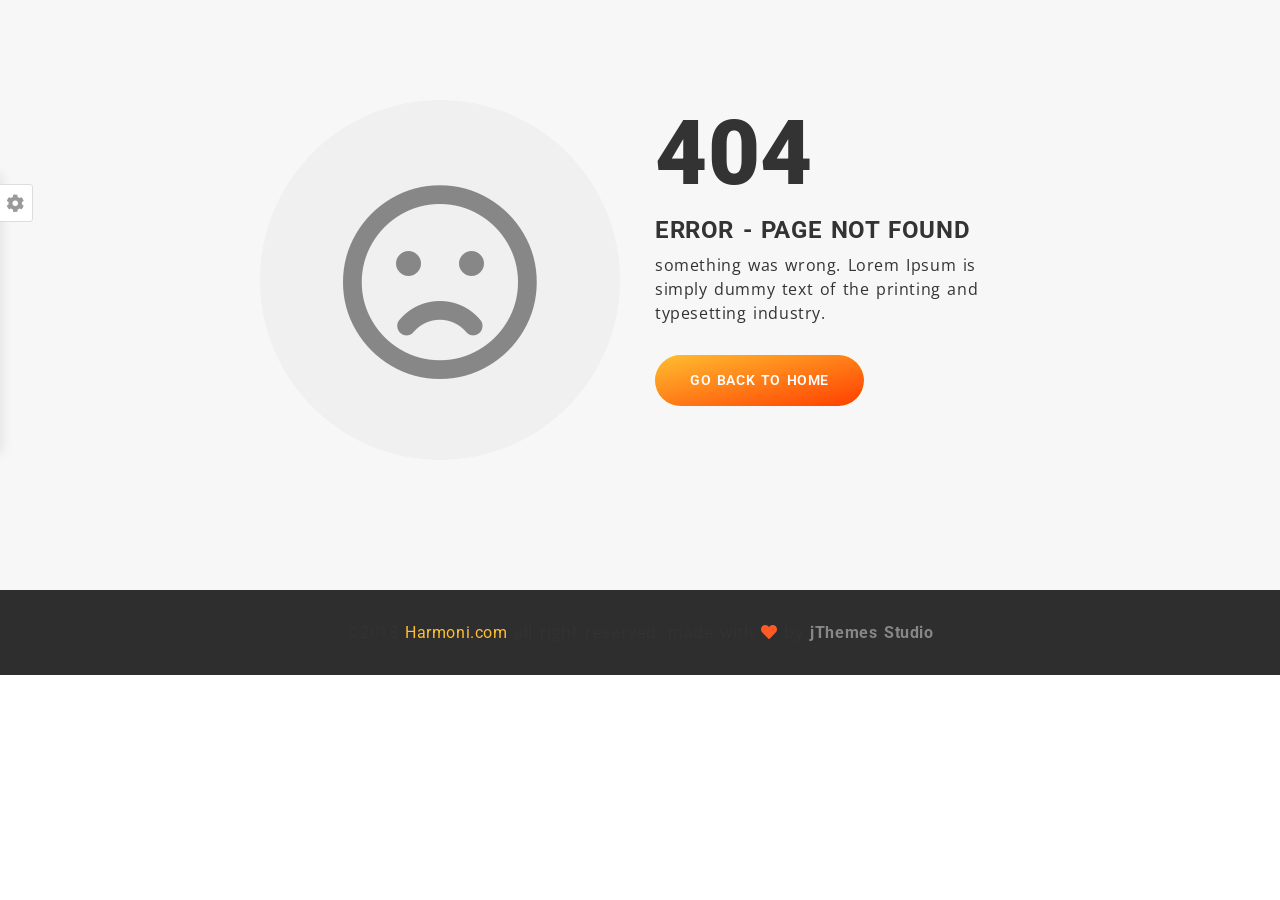
<file: 404-error.html>
<!DOCTYPE html>
<html lang="en">

	<head>

		<meta charset="utf-8">
		<meta name="viewport" content="width=device-width, initial-scale=1, shrink-to-fit=no">
		<meta http-equiv="x-ua-compatible" content="ie=edge">

		<title>Opps! Page Not Found</title>
		<link rel="shortcut icon" href="assets/images/favicon.png">

		<!-- fraimwork - css include -->
		<link rel="stylesheet" type="text/css" href="assets/css/bootstrap.min.css">

		<!-- icon css include -->
		<link rel="stylesheet" type="text/css" href="assets/css/fontawesome-all.css">
		<link rel="stylesheet" type="text/css" href="assets/css/flaticon.css">

		<!-- carousel css include -->
		<link rel="stylesheet" type="text/css" href="assets/css/slick.css">
		<link rel="stylesheet" type="text/css" href="assets/css/slick-theme.css">
		<link rel="stylesheet" type="text/css" href="assets/css/animate.css">
		<link rel="stylesheet" type="text/css" href="assets/css/owl.carousel.min.css">
		<link rel="stylesheet" type="text/css" href="assets/css/owl.theme.default.min.css">

		<!-- others css include -->
		<link rel="stylesheet" type="text/css" href="assets/css/magnific-popup.css">
		<link rel="stylesheet" type="text/css" href="assets/css/jquery.mCustomScrollbar.min.css">
		<link rel="stylesheet" type="text/css" href="assets/css/calendar.css">

		<!-- color switcher css include -->
		<link rel="stylesheet" type="text/css" href="assets/css/colors/style-switcher.css">
		<link id="color_theme" rel="stylesheet" type="text/css" href="assets/css/colors/default.css">

		<!-- custom css include -->
		<link rel="stylesheet" type="text/css" href="assets/css/style.css">
		

	</head>


	<body class="p-0">




		
		<!-- backtotop - start -->
		<!-- <div id="thetop" class="thetop"></div>
		<div class='backtotop'>
			<a href="#thetop" class='scroll'>
				<i class="fas fa-angle-double-up"></i>
			</a>
		</div> -->
		<!-- backtotop - end -->

		<!-- preloader - start -->
		<div id="preloader"></div>





		<!-- error-section - start
		================================================== -->
		<section id="error-section" class="error-section sec-ptb-100 bg-gray-light clearfix">
			<div class="container">
				<div class="row justify-content-center">

					<!-- error-content - start -->
					<div class="col-lg-4 col-md-6 col-sm-12">
						<div class="icon">
							<i class="far fa-frown"></i>
						</div>
					</div>
					<!-- error-content - end -->

					<!-- error-content - start -->
					<div class="col-lg-4 col-md-6 col-sm-12">
						<div class="error-content">
							<h2>404</h2>
							<h3>error - page not found</h3>
							<p class="mb-30">something was wrong. Lorem Ipsum is simply dummy text of the printing and typesetting industry.</p>
							<a href="index-1.html" class="custom-btn">go back to home</a>
						</div>
					</div>
					<!-- error-content - end -->
					
				</div>
			</div>
		</section>
		<!-- error-section - end
		================================================== -->





		<!-- default-footer-section - start
		================================================== -->
		<footer id="footer-section" class="footer-section default-footer-section clearfix">

			<div class="footer-bottom">
				<div class="container">
					<div class="row">

						<!-- copyright-text - start -->
						<div class="col-lg-12 col-md-12 col-sm-12">
							<div class="copyright-text text-center">
								<p class="m-0">©2018 <a href="#!" class="site-link">Harmoni.com</a> all right reserved, made with <i class="fas fa-heart"></i> by <a href="#!" class="author-link"><strong>jThemes Studio</strong></a></p>
							</div>
						</div>
						<!-- copyright-text - end -->

					</div>
				</div>
			</div>

		</footer>
		<!-- default-footer-section - end
		================================================== -->










		<!-- fraimwork - jquery include -->
		<script src="assets/js/jquery-3.3.1.min.js"></script>
		<script src="assets/js/popper.min.js"></script>
		<script src="assets/js/bootstrap.min.js"></script>

		<!-- carousel jquery include -->
		<script src="assets/js/slick.min.js"></script>
		<script src="assets/js/owl.carousel.min.js"></script>

		<!-- map jquery include -->
		<script src="assets/js/gmap3.min.js"></script>
		<script src="http://maps.google.com/maps/api/js?key=AIzaSyC61_QVqt9LAhwFdlQmsNwi5aUJy9B2SyA"></script>

		<!-- calendar jquery include -->
		<script src="assets/js/atc.min.js"></script>

		<!-- others jquery include -->
		<script src="assets/js/jquery.magnific-popup.min.js"></script>
		<script src="assets/js/isotope.pkgd.min.js"></script>
		<script src="assets/js/jarallax.min.js"></script>
		<script src="assets/js/jquery.mCustomScrollbar.concat.min.js"></script>

		<!-- gallery img loaded - jqury include -->
		<script src="assets/js/imagesloaded.pkgd.min.js"></script>

		<!-- multy count down - jqury include -->
		<script src="assets/js/jquery.countdown.js"></script>

		<!-- color panal - jqury include -->
		<script src="assets/js/style-switcher.js"></script>

		<!-- custom jquery include -->
		<script src="assets/js/custom.js"></script>





	</body>
</html>
</file>
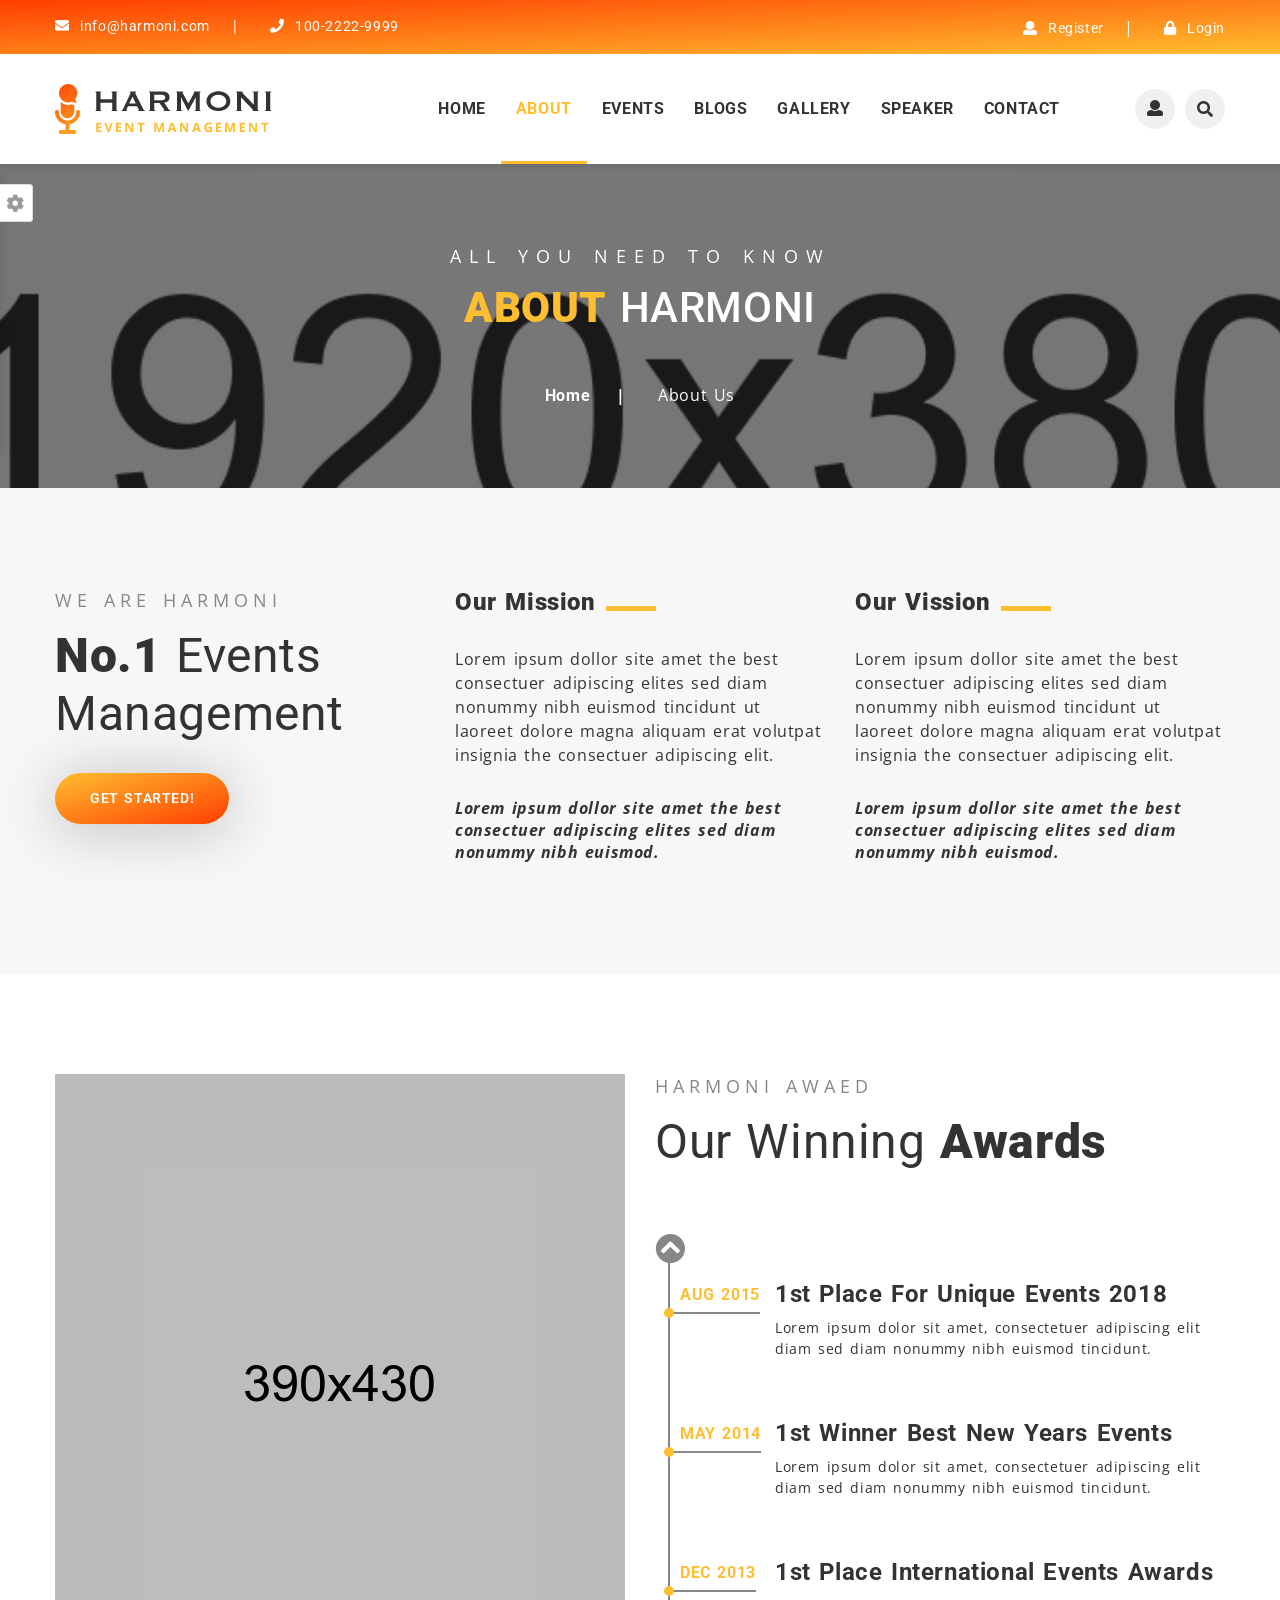
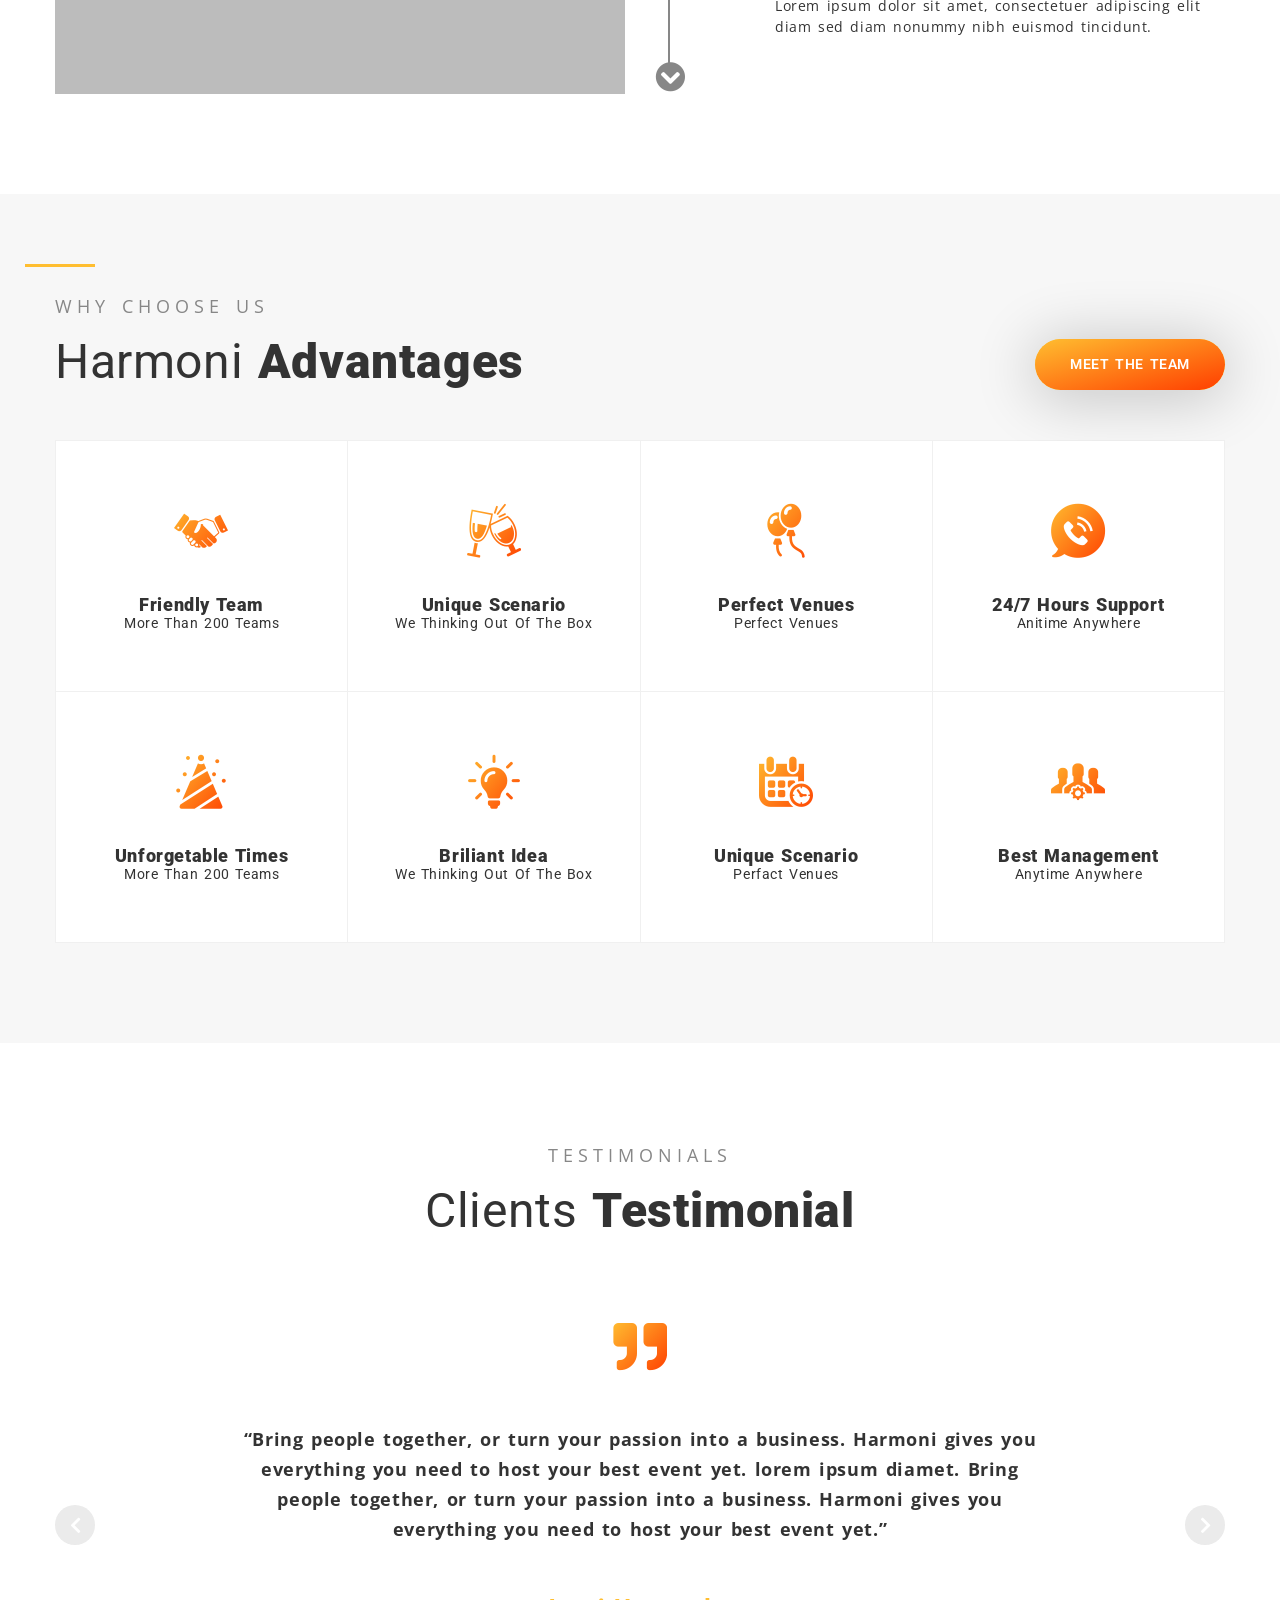
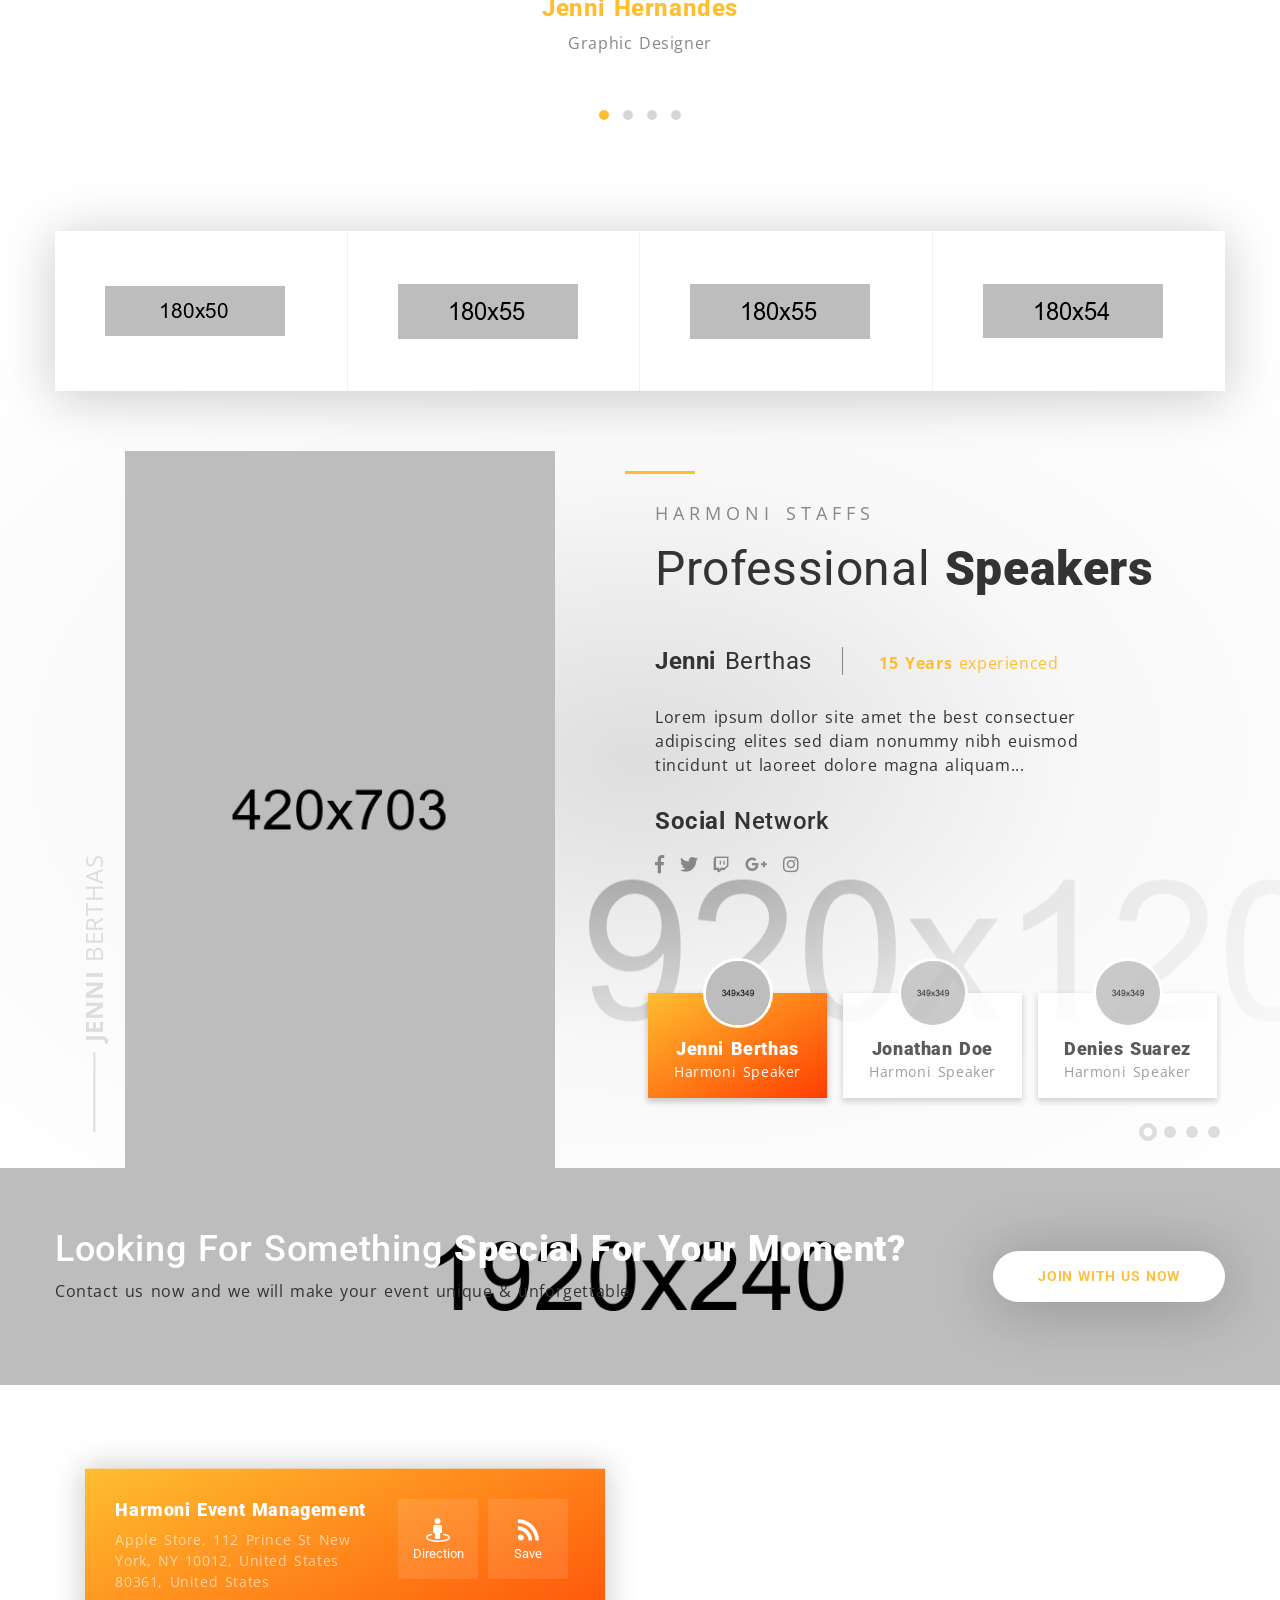
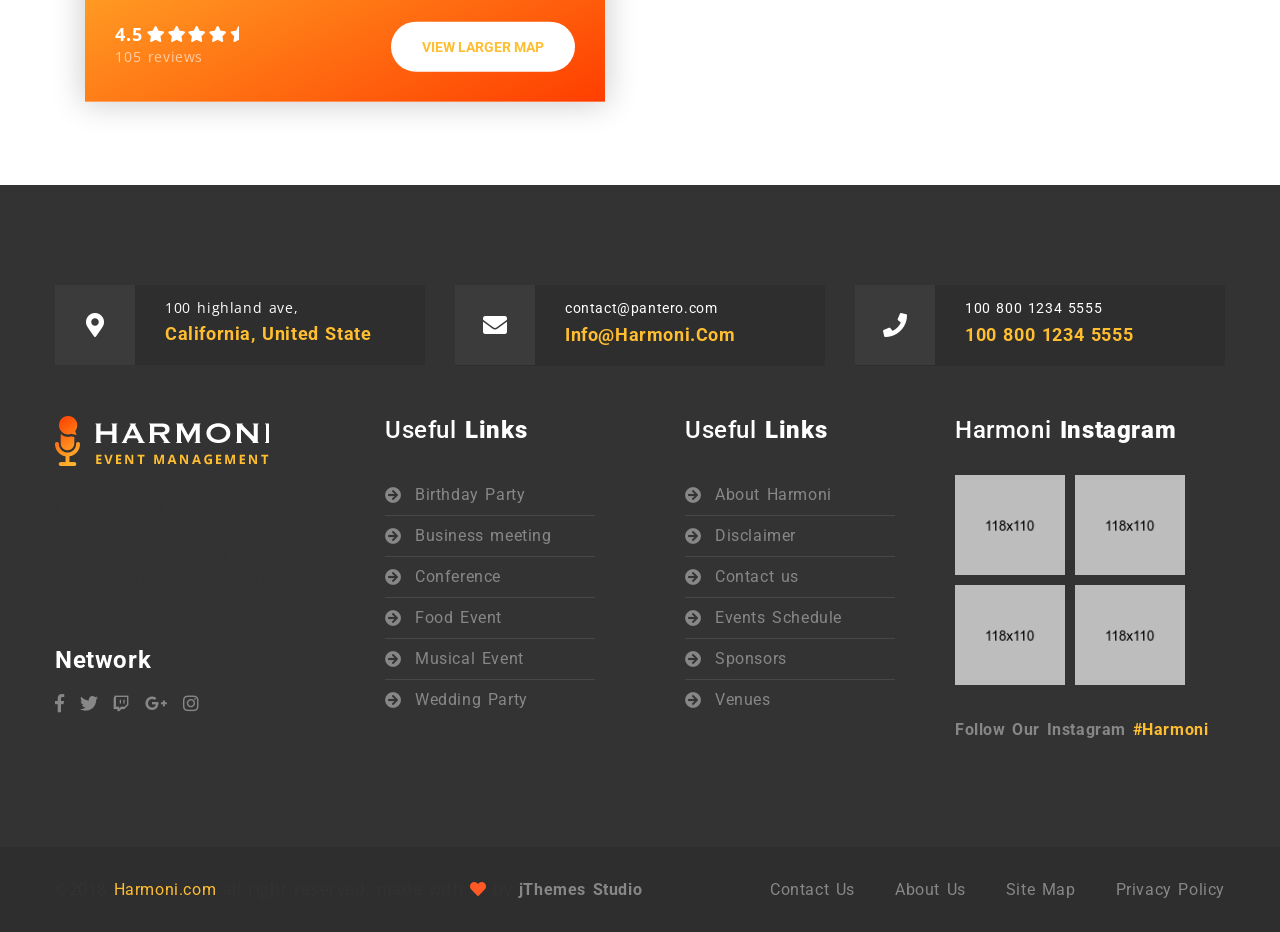
<file: about.html>
<!DOCTYPE html>
<html lang="en">

	<head>

		<meta charset="utf-8">
		<meta name="viewport" content="width=device-width, initial-scale=1, shrink-to-fit=no">
		<meta http-equiv="x-ua-compatible" content="ie=edge">

		<title>Harmoni - About</title>
		<link rel="shortcut icon" href="assets/images/favicon.png">

		<!-- fraimwork - css include -->
		<link rel="stylesheet" type="text/css" href="assets/css/bootstrap.min.css">

		<!-- icon css include -->
		<link rel="stylesheet" type="text/css" href="assets/css/fontawesome-all.css">
		<link rel="stylesheet" type="text/css" href="assets/css/flaticon.css">

		<!-- carousel css include -->
		<link rel="stylesheet" type="text/css" href="assets/css/slick.css">
		<link rel="stylesheet" type="text/css" href="assets/css/slick-theme.css">
		<link rel="stylesheet" type="text/css" href="assets/css/animate.css">
		<link rel="stylesheet" type="text/css" href="assets/css/owl.carousel.min.css">
		<link rel="stylesheet" type="text/css" href="assets/css/owl.theme.default.min.css">

		<!-- others css include -->
		<link rel="stylesheet" type="text/css" href="assets/css/magnific-popup.css">
		<link rel="stylesheet" type="text/css" href="assets/css/jquery.mCustomScrollbar.min.css">
		<link rel="stylesheet" type="text/css" href="assets/css/calendar.css">

		<!-- color switcher css include -->
		<link rel="stylesheet" type="text/css" href="assets/css/colors/style-switcher.css">
		<link id="color_theme" rel="stylesheet" type="text/css" href="assets/css/colors/default.css">

		<!-- custom css include -->
		<link rel="stylesheet" type="text/css" href="assets/css/style.css">
		

	</head>


	<body class="default-header-p">




		
		<!-- backtotop - start -->
		<div id="thetop" class="thetop"></div>
		<div class='backtotop'>
			<a href="#thetop" class='scroll'>
				<i class="fas fa-angle-double-up"></i>
			</a>
		</div>
		<!-- backtotop - end -->

		<!-- preloader - start -->
		<div id="preloader"></div>
		<!-- preloader - end -->




		<!-- header-section - start
		================================================== -->
		<header id="header-section" class="header-section default-header-section auto-hide-header clearfix">

			<!-- header-top - start -->
			<div class="header-top">
				<div class="container">
					<div class="row">

						<!-- basic-contact - start -->
						<div class="col-lg-6">
							<div class="basic-contact">
								<ul>
									<li>
										<a href="#!">
											<i class="fas fa-envelope"></i>
											info@harmoni.com
										</a>
									</li>
									<li>
										<a href="#!">
											<i class="fas fa-phone"></i>
											100-2222-9999
										</a>
									</li>
								</ul>
							</div>
						</div>
						<!-- basic-contact - end -->

						<!-- register-login-group - start -->
						<div class="col-lg-6">
							<div class="register-login-group">
								<ul>
									<li>
										<a href="#register-modal" class="register-modal-btn">
											<i class="fas fa-user"></i>
											Register
										</a>
										<div id="register-modal" class="reglog-modal-wrapper register-modal mfp-hide clearfix" style="background-image: url(assets/images/login-modal-bg.jpg);">
											<div class="overlay-black clearfix">

												<!-- leftside-content - start -->
												<div class="leftside-content">
													<div class="site-logo-wrapper mb-80">
														<a href="#!" class="logo">
															<img src="assets/images/2.site-logo.png" alt="logo_not_found">
														</a>
													</div>
													<div class="register-login-link mb-80">
														<ul>
															<li><a href="#!">Login</a></li>
															<li class="active"><a href="#!">Register</a></li>
														</ul>
													</div>
													<div class="copyright-text">
														<p class="m-0">©2018 <a href="#!" class="yellow-color">Harmoni.com</a> all right reserved, made with <i class="fas fa-heart"></i> by jThemes Studio </p>
													</div>
												</div>
												<!-- leftside-content - end -->

												<!-- rightside-content - start -->
												<div class="rightside-content text-center">

													<div class="mb-30">
														<h2 class="form-title title-large white-color">Account <strong>Register</strong></h2>
														<span class="form-subtitle white-color">Have an account? <strong>LOGIN NOW</strong></span>
													</div>

													<div class="login-form text-center mb-50">
														<form action="#!">
															<div class="form-item">
																<input type="email" placeholder="User Name">
															</div>
															<div class="form-item">
																<input type="password" placeholder="Password">
															</div>
															<div class="form-item">
																<input type="email" placeholder="Repeat Password">
															</div>
															<div class="form-item">
																<input type="password" placeholder="Email Address">
															</div>
															<div class="human-verification text-left">
																<input type="checkbox" id="imnotarobot">
																<label for="imnotarobot">I'm not a robot</label>
																<span class="verification-image">
																	<img src="assets/images/iamnotrobot.png" alt="Image_not_found">
																</span>
															</div>
															<button type="submit" class="login-btn">login now</button>
														</form>
													</div>

													<div class="bottom-text white-color">
														<p class="m-0">
															* Denotes mandatory field.
														</p>
														<p class="m-0">** At least one telephone number is required.</p>
													</div>

												</div>
												<!-- rightside-content - end -->

												<a class="popup-modal-dismiss" href="#!">
													<i class="fas fa-times"></i>
												</a>

											</div>
										</div>
									</li>
									<li>
										<a href="#login-modal" class="login-modal-btn">
											<i class="fas fa-lock"></i>
											Login
										</a>
										<div id="login-modal" class="reglog-modal-wrapper mfp-hide clearfix" style="background-image: url(assets/images/login-modal-bg.jpg);">
											<div class="overlay-black clearfix">

												<!-- leftside-content - start -->
												<div class="leftside-content">
													<div class="site-logo-wrapper mb-80">
														<a href="#!" class="logo">
															<img src="assets/images/2.site-logo.png" alt="logo_not_found">
														</a>
													</div>
													<div class="register-login-link mb-80">
														<ul>
															<li class="active"><a href="#!">Login</a></li>
															<li><a href="#!">Register</a></li>
														</ul>
													</div>
													<div class="copyright-text">
														<p class="m-0">©2018 <a href="#!" class="yellow-color">Harmoni.com</a> all right reserved, made with <i class="fas fa-heart"></i> by jThemes Studio </p>
													</div>
												</div>
												<!-- leftside-content - end -->

												<!-- rightside-content - start -->
												<div class="rightside-content text-center">

													<div class="mb-30">
														<h2 class="form-title title-large white-color">Account <strong>Login</strong></h2>
														<span class="form-subtitle white-color">Login to our website, or <strong>REGISTER</strong></span>
													</div>

													<div class="fb-login-btn mb-30">
														<a href="#!">
															<span class="icon">
																<i class="fab fa-facebook-f"></i>
															</span>
															login with facebook
														</a>
													</div>

													<div class="or-text mb-30">
														<span>or sign in</span>
													</div>

													<div class="login-form text-center mb-50">
														<form action="#!">
															<div class="form-item">
																<input type="email" placeholder="example@gmail.com">
															</div>
															<div class="form-item">
																<input type="password" placeholder="Password">
															</div>
															<button type="submit" class="login-btn">login now</button>
														</form>
													</div>

													<div class="bottom-text white-color">
														<p class="m-0">
															* Denotes mandatory field.
														</p>
														<p class="m-0">** At least one telephone number is required.</p>
													</div>

												</div>
												<!-- rightside-content - end -->

												<a class="popup-modal-dismiss" href="#!">
													<i class="fas fa-times"></i>
												</a>

											</div>
										</div>
									</li>
								</ul>
							</div>
						</div>
						<!-- register-login-group - end -->
						
					</div>
				</div>
			</div>
			<!-- header-top - end -->

			<!-- header-bottom - start -->
			<div class="header-bottom">
				<div class="container">
					<div class="row">

						<!-- site-logo-wrapper - start -->
						<div class="col-lg-3">
							<div class="site-logo-wrapper">
								<a href="index-1.html" class="logo">
									<img src="assets/images/0.site-logo.png" alt="logo_not_found">
								</a>
							</div>
						</div>
						<!-- site-logo-wrapper - end -->

						<!-- mainmenu-wrapper - start -->
						<div class="col-lg-9">
							<div class="mainmenu-wrapper">
								<div class="row">

									<!-- menu-item-list - start -->
									<div class="col-lg-10">
										<div class="menu-item-list ul-li clearfix">
											<ul>
												<li class="menu-item-has-children">
													<a href="#!">home</a>
													<ul class="sub-menu">
														<li class="menu-item-has-children">
															<a href='index-1.html'>home v.1</a>
															<ul class="sub-menu">
																<li>
																	<a href='#'>example v.1.1</a>
																</li>
																<li>
																	<a href='#'>example v.1.2</a>
																</li>
																<li>
																	<a href='#'>example v.1.3</a>
																</li>
																<li>
																	<a href='#'>example v.1.4</a>
																</li>
															</ul>
														</li>
														<li class="menu-item-has-children">
															<a href='index-2.html'>home v.2</a>
															<ul class="sub-menu">
																<li>
																	<a href='#'>example v.2.1</a>
																</li>
																<li>
																	<a href='#'>example v.2.2</a>
																</li>
																<li>
																	<a href='#'>example v.2.3</a>
																</li>
															</ul>
														</li>
														<li class="menu-item-has-children">
															<a href='index-3.html'>home v.3</a>
															<ul class="sub-menu">
																<li>
																	<a href='#'>example v.3.1</a>
																</li>
																<li>
																	<a href='#'>example v.3.2</a>
																</li>
															</ul>
														</li>
														<li class="menu-item-has-children">
															<a href='index-4.html'>home v.4</a>
															<ul class="sub-menu">
																<li>
																	<a href='#'>example v.4.1</a>
																</li>
															</ul>
														</li>
													</ul>
												</li>
												<li class="menu-item-has-children active">
													<a href="#!">about</a>
													<ul class="sub-menu">
														<li><a href="about.html" class="active">about us</a></li>
														<li><a href='service.html'>service</a></li>
														<li><a href='faq.html'>FAQ</a></li>
													</ul>
												</li>
												<li class="menu-item-has-children">
													<a href="#!">events</a>
													<ul class="sub-menu">
														<li class="menu-item-has-children">
															<a href='event-1.html'>event List</a>
															<ul class="sub-menu">
																<li><a href="event-1-without-sidebar.html">list without sidebar</a></li>
															</ul>
														</li>
														<li class="menu-item-has-children">
															<a href='event-2.html'>event Grid</a>
															<ul class="sub-menu">
																<li><a href="event-2-without-sidebar.html">grid without sidebar</a></li>
															</ul>
														</li>
														<li><a href='event-details.html'>event details</a></li>
														<li><a href='booking.html'>event booking</a></li>
													</ul>
												</li>
												<li class="menu-item-has-children">
													<a href="#!">blogs</a>
													<ul class="sub-menu">
														<li><a href='blog.html'>blog</a></li>
														<li><a href='blog-details.html'>blog details</a></li>
													</ul>
												</li>
												<li>
													<a href="gallery.html">gallery</a>
												</li>
												<li>
													<a href="speaker.html">speaker</a>
												</li>
												<li class="menu-item-has-children">
													<a href="#!">contact</a>
													<ul class="sub-menu">
														<li><a href="contact.html">contact us</a></li>
														<li><a href='404-error.html'>404 Error</a></li>
													</ul>
												</li>
											</ul>
										</div>
									</div>
									<!-- menu-item-list - end -->

									<!-- menu-item-list - start -->
									<div class="col-lg-2">
										<div class="user-search-btn-group ul-li clearfix">
											<ul>
												<li>
													<a href="#!">
														<i class="fas fa-user"></i>
													</a>
												</li>
												<li>
													<button type="button" class="toggle-overlay search-btn">
														<i class="fas fa-search"></i>
													</button>
													<!-- search-body - start -->
													<div class="search-body">
														<div class="search-form">
															<form action="#">
																<input class="search-input" type="search" placeholder="Search Here">
																<div class="outer-close toggle-overlay">
																	<button type="button" class="search-close">
																		<i class="fas fa-times"></i>
																	</button>
																</div>
															</form>
														</div>
													</div>
													<!-- search-body - end -->
												</li>
											</ul>
										</div>
									</div>
									<!-- menu-item-list - end -->

								</div>
							</div>
						</div>
						<!-- mainmenu-wrapper - end -->

					</div>
				</div>
			</div>
			<!-- header-bottom - end -->

		</header>
		<!-- header-section - end
		================================================== -->





		<!-- altranative-header - start
		================================================== -->
		<div class="header-altranative">
			<div class="container">
				<div class="logo-area float-left">
					<a href="index-1.html">
						<img src="assets/images/1.site-logo.png" alt="logo_not_found">
					</a>
				</div>

				<button type="button" id="sidebarCollapse" class="alt-menu-btn float-right">
					<i class="fas fa-bars"></i>
				</button>
			</div>

			<!-- sidebar menu - start -->
			<div class="sidebar-menu-wrapper">
				<div id="sidebar" class="sidebar">
					<span id="sidebar-dismiss" class="sidebar-dismiss">
						<i class="fas fa-arrow-left"></i>
					</span>

					<div class="sidebar-header">
						<a href="#!">
							<img src="assets/images/2.site-logo.png" alt="logo_not_found">
						</a>
					</div>

					<!-- sidebar-form - start -->
					<div class="sidebar-form">
						<form action="#">
							<input id="altmenu-sidebar-search" type="search" placeholder="Search">
							<label for="altmenu-sidebar-search"><i class="fas fa-search"></i></label>
						</form>
					</div>
					<!-- sidebar-form - end -->

					<!-- main-pages-links - start -->
					<div class="menu-link-list main-pages-links">
						<h2 class="menu-title">all home pages</h2>
						<ul>
							<li>
								<a href="index-1.html">
									<span class="icon"><i class="fas fa-home"></i></span>
									Home V.1
								</a>
							</li>
							<li>
								<a href="index-2.html">
									<span class="icon"><i class="fas fa-home"></i></span>
									Home V.2
								</a>
							</li>
							<li>
								<a href="index-3.html">
									<span class="icon"><i class="fas fa-home"></i></span>
									Home v.3
								</a>
							</li>
							<li>
								<a href="index-4.html">
									<span class="icon"><i class="fas fa-home"></i></span>
									Home v.4
								</a>
							</li>
						</ul>
					</div>
					<!-- main-pages-links - end -->

					<!-- other-pages-links - start -->
					<div class="menu-link-list other-pages-links">
						<h2 class="menu-title">all single pages</h2>
						<ul>
							<li class="active">
								<a href="about.html">
									<span class="icon"><i class="fas fa-home"></i></span>
									About Us
								</a>
							</li>
							<li>
								<a href="service.html">
									<span class="icon"><i class="fas fa-home"></i></span>
									our Services
								</a>
							</li>
							<li>
								<a href="event-1.html">
									<span class="icon"><i class="fas fa-home"></i></span>
									event list
								</a>
							</li>
							<li>
								<a href="event-2.html">
									<span class="icon"><i class="fas fa-home"></i></span>
									event grid
								</a>
							</li>
							<li>
								<a href="event-1-without-sidebar.html">
									<span class="icon"><i class="fas fa-home"></i></span>
									list without sidebar
								</a>
							</li>
							<li>
								<a href="event-2-without-sidebar.html">
									<span class="icon"><i class="fas fa-home"></i></span>
									grid without sidebar
								</a>
							</li>
							<li>
								<a href="blog.html">
									<span class="icon"><i class="fas fa-home"></i></span>
									Latest blogs
								</a>
							</li>
							<li>
								<a href="gallery.html">
									<span class="icon"><i class="fas fa-home"></i></span>
									our gallery
								</a>
							</li>
							<li>
								<a href="speaker.html">
									<span class="icon"><i class="fas fa-home"></i></span>
									event speakers
								</a>
							</li>
							<li>
								<a href="contact.html">
									<span class="icon"><i class="fas fa-home"></i></span>
									contact us
								</a>
							</li>
						</ul>
					</div>
					<!-- other-pages-links - end -->

					<!-- inner-pages-links - start -->
					<div class="menu-link-list inner-pages-links">
						<h2 class="menu-title">all inner pages</h2>
						<ul>
							<li>
								<a href="booking.html">
									<span class="icon"><i class="fas fa-home"></i></span>
									event booking
								</a>
							</li>
							<li>
								<a href="event-details.html">
									<span class="icon"><i class="fas fa-home"></i></span>
									event details
								</a>
							</li>
							<li>
								<a href='blog-details.html'>
									<span class="icon"><i class="fas fa-home"></i></span>
									blog details
								</a>
							</li>
							<li>
								<a href="faq.html">
									<span class="icon"><i class="fas fa-home"></i></span>
									Frequently Ask Qusetion
								</a>
							</li>
							<li>
								<a href="404-error.html">
									<span class="icon"><i class="fas fa-home"></i></span>
									404 error
								</a>
							</li>
						</ul>
					</div>
					<!-- inner-pages-links - end -->

					<!-- login-btn-group - start -->
					<div class="login-btn-group">
						<ul>

							<li>
								<a href="#alt-register-modal" class="register-modal-btn">
									Register
								</a>
								<div id="alt-register-modal" class="reglog-modal-wrapper register-modal mfp-hide clearfix" style="background-image: url(assets/images/login-modal-bg.jpg);">
									<div class="overlay-black clearfix">

										<!-- leftside-content - start -->
										<div class="leftside-content">
											<div class="site-logo-wrapper mb-80">
												<a href="#!" class="logo">
													<img src="assets/images/2.site-logo.png" alt="logo_not_found">
												</a>
											</div>
											<div class="register-login-link mb-80">
												<ul>
													<li><a href="#!">Login</a></li>
													<li class="active"><a href="#!">Register</a></li>
												</ul>
											</div>
											<div class="copyright-text">
												<p class="m-0">©2018 <a href="#!" class="yellow-color">Harmoni.com</a> all right reserved, made with <i class="fas fa-heart"></i> by jThemes Studio </p>
											</div>
										</div>
										<!-- leftside-content - end -->

										<!-- rightside-content - start -->
										<div class="rightside-content text-center">

											<div class="mb-30">
												<h2 class="form-title title-large white-color">Account <strong>Register</strong></h2>
												<span class="form-subtitle white-color">Have an account? <strong>LOGIN NOW</strong></span>
											</div>

											<div class="login-form text-center mb-50">
												<form action="#!">
													<div class="form-item">
														<input type="email" placeholder="User Name">
													</div>
													<div class="form-item">
														<input type="password" placeholder="Password">
													</div>
													<div class="form-item">
														<input type="email" placeholder="Repeat Password">
													</div>
													<div class="form-item">
														<input type="password" placeholder="Email Address">
													</div>
													<div class="human-verification text-left">
														<input type="checkbox" id="alt-imnotarobot">
														<label for="alt-imnotarobot">I'm not a robot</label>
														<span class="verification-image">
															<img src="assets/images/iamnotrobot.png" alt="Image_not_found">
														</span>
													</div>
													<button type="submit" class="login-btn">login now</button>
												</form>
											</div>

											<div class="bottom-text white-color">
												<p class="m-0">
													* Denotes mandatory field.
												</p>
												<p class="m-0">** At least one telephone number is required.</p>
											</div>

										</div>
										<!-- rightside-content - end -->

										<a class="popup-modal-dismiss" href="#!">
											<i class="fas fa-times"></i>
										</a>

									</div>
								</div>
							</li>
							<li>
								<a href="#alt-login-modal" class="login-modal-btn">
									Login
								</a>
								<div id="alt-login-modal" class="reglog-modal-wrapper mfp-hide clearfix" style="background-image: url(assets/images/login-modal-bg.jpg);">
									<div class="overlay-black clearfix">

										<!-- leftside-content - start -->
										<div class="leftside-content">
											<div class="site-logo-wrapper mb-80">
												<a href="#!" class="logo">
													<img src="assets/images/2.site-logo.png" alt="logo_not_found">
												</a>
											</div>
											<div class="register-login-link mb-80">
												<ul>
													<li class="active"><a href="#!">Login</a></li>
													<li><a href="#!">Register</a></li>
												</ul>
											</div>
											<div class="copyright-text">
												<p class="m-0">©2018 <a href="#!" class="yellow-color">Harmoni.com</a> all right reserved, made with <i class="fas fa-heart"></i> by jThemes Studio </p>
											</div>
										</div>
										<!-- leftside-content - end -->

										<!-- rightside-content - start -->
										<div class="rightside-content text-center">

											<div class="mb-30">
												<h2 class="form-title title-large white-color">Account <strong>Login</strong></h2>
												<span class="form-subtitle white-color">Login to our website, or <strong>REGISTER</strong></span>
											</div>

											<div class="fb-login-btn mb-30">
												<a href="#!">
													<span class="icon">
														<i class="fab fa-facebook-f"></i>
													</span>
													login with facebook
												</a>
											</div>

											<div class="or-text mb-30">
												<span>or sign in</span>
											</div>

											<div class="login-form text-center mb-50">
												<form action="#!">
													<div class="form-item">
														<input type="email" placeholder="example@gmail.com">
													</div>
													<div class="form-item">
														<input type="password" placeholder="Password">
													</div>
													<button type="submit" class="login-btn">login now</button>
												</form>
											</div>

											<div class="bottom-text white-color">
												<p class="m-0">
													* Denotes mandatory field.
												</p>
												<p class="m-0">** At least one telephone number is required.</p>
											</div>

										</div>
										<!-- rightside-content - end -->

										<a class="popup-modal-dismiss" href="#!">
											<i class="fas fa-times"></i>
										</a>

									</div>
								</div>
							</li>
							
						</ul>
					</div>
					<!-- login-btn-group - end -->

					<!-- social-links - start -->
					<div class="social-links">
						<h2 class="menu-title">get in touch</h2>
						<div class="mb-15">
							<h3 class="contact-info">
								<i class="fas fa-phone"></i>
								100-2222-9999
							</h3>
							<h3 class="contact-info">
								<i class="fas fa-envelope"></i>
								info@harmoni.com
							</h3>
						</div>
						<ul>
							<li>
								<a href="#!"><i class="fab fa-facebook-f"></i></a>
							</li>
							<li>
								<a href="#!"><i class="fab fa-twitter"></i></a>
							</li>
							<li>
								<a href="#!"><i class="fab fa-twitch"></i></a>
							</li>
							<li>
								<a href="#!"><i class="fab fa-google-plus-g"></i></a>
							</li>
							<li>
								<a href="#!"><i class="fab fa-instagram"></i></a>
							</li>
						</ul>
						<a href="contact.html" class="contact-btn">contact us</a>
					</div>
					<!-- social-links - end -->

					<div class="overlay"></div>
				</div>
			</div>
			<!-- sidebar menu - end -->
		</div>
		<!-- altranative-header - end
		================================================== -->





		<!-- breadcrumb-section - start
		================================================== -->
		<section id="breadcrumb-section" class="breadcrumb-section clearfix">
			<div class="jarallax" style="background-image: url(assets/images/breadcrumb/0.breadcrumb-bg.jpg);">
				<div class="overlay-black">
					<div class="container">
						<div class="row justify-content-center">
							<div class="col-lg-6 col-md-12 col-sm-12">

								<!-- breadcrumb-title - start -->
								<div class="breadcrumb-title text-center mb-50">
									<span class="sub-title">all you need to know</span>
									<h2 class="big-title"><strong>about</strong> harmoni</h2>
								</div>
								<!-- breadcrumb-title - end -->

								<!-- breadcrumb-list - start -->
								<div class="breadcrumb-list">
									<ul>
										<li class="breadcrumb-item"><a href="index-1.html" class="breadcrumb-link">Home</a></li>
										<li class="breadcrumb-item active" aria-current="page">about us</li>
									</ul>
								</div>
								<!-- breadcrumb-list - end -->

							</div>
						</div>
					</div>
				</div>
			</div>
		</section>
		<!-- breadcrumb-section - end
		================================================== -->





		<!-- our-management-section - start
		================================================== -->
		<section id="our-management-section" class="our-management-section bg-gray-light sec-ptb-100 clearfix">
			<div class="container">
				<div class="row">

					<!-- section-title - start -->
					<div class="col-lg-4 col-md-12 col-sm-12">
						<div class="section-title text-left mb-50 sr-fade1">
							<small class="sub-title">we are harmoni</small>
							<h2 class="big-title"><strong>No.1</strong> Events Management</h2>
							<a href="#!" class="custom-btn">
								get started!
							</a>
						</div>
					</div>
					<!-- section-title - end -->

					<div class="col-lg-8 col-md-12 col-sm-12">
						<div class="row">

							<!-- management-item - start -->
							<div class="col-lg-6 col-md-6 col-sm-12">
								<div class="management-item sr-fade2">
									<div class="item-title">
										<h3 class="title-text">
											our mission
										</h3>
									</div>
									<p class="black-color mb-30">
										Lorem ipsum dollor site amet the best  consectuer adipiscing elites sed diam nonummy nibh euismod tincidunt ut laoreet dolore magna aliquam erat volutpat insignia the consectuer adipiscing elit.
									</p>
									<p class="black-color m-0">
										<strong>
											<i>
												Lorem ipsum dollor site amet the best  consectuer adipiscing elites sed diam nonummy nibh euismod.
											</i>	
										</strong>
									</p>
								</div>
							</div>
							<!-- management-item - end -->

							<!-- management-item - start -->
							<div class="col-lg-6 col-md-6 col-sm-12">
								<div class="management-item sr-fade3">
									<div class="item-title">
										<h3 class="title-text">
											our vission
										</h3>
									</div>
									<p class="black-color mb-30">
										Lorem ipsum dollor site amet the best  consectuer adipiscing elites sed diam nonummy nibh euismod tincidunt ut laoreet dolore magna aliquam erat volutpat insignia the consectuer adipiscing elit.
									</p>
									<p class="black-color m-0">
										<strong>
											<i>
												Lorem ipsum dollor site amet the best  consectuer adipiscing elites sed diam nonummy nibh euismod.
											</i>	
										</strong>
									</p>
								</div>
							</div>
							<!-- management-item - end -->

						</div>
					</div>
					
				</div>
			</div>
		</section>
		<!-- our-management-section - end
		================================================== -->





		<!-- award-section - start
		================================================== -->
		<section id="award-section" class="award-section sec-ptb-100 clearfix">
			<div class="container">
				<div class="row">

					<!-- company-age - start -->
					<div class="col-lg-6 col-md-12 col-sm-12">
						<div class="company-age sr-fade1" style="background-image: url(assets/images/about/company-age-bg.jpg);">
							<div class="banner-img">
								<img src="assets/images/about/company-banner.png" alt="Image_not_found">
							</div>
						</div>
					</div>
					<!-- company-age - end -->

					<div class="col-lg-6 col-md-12 col-sm-12">
						<!-- section-title - start -->
						<div class="section-title text-left mb-80 sr-fade1">
							<small class="sub-title">harmoni awaed</small>
							<h2 class="big-title">Our Winning <strong>Awards</strong></h2>
						</div>
						<!-- section-title - end -->

						<!-- awaed-item-area - start -->
						<div class="awaed-item-area sr-fade2">
							<span class="arrow-up">
								<i class="fas fa-chevron-circle-up"></i>
							</span>
							<span class="arrow-down">
								<i class="fas fa-chevron-circle-down"></i>
							</span>
							<div class="awaed-wrapper">

								<!-- awaed-item - start -->
								<div class="awaed-item">
									<div class="awaed-content">
										<h3 class="awaed-title">
											<span class="awaed-date">aug 2015</span>
											1st Place for Unique Events 2018
										</h3>
										<p class="m-0">
											Lorem ipsum dolor sit amet, consectetuer adipiscing elit diam sed diam nonummy nibh euismod tincidunt.
										</p>
									</div>
								</div>
								<!-- awaed-item - end -->

								<!-- awaed-item - start -->
								<div class="awaed-item">
									<div class="awaed-content">
										<h3 class="awaed-title">
											<span class="awaed-date">may 2014</span>
											1st Winner Best New Years Events
										</h3>
										<p class="m-0">
											Lorem ipsum dolor sit amet, consectetuer adipiscing elit diam sed diam nonummy nibh euismod tincidunt.
										</p>
									</div>
								</div>
								<!-- awaed-item - end -->

								<!-- awaed-item - start -->
								<div class="awaed-item">
									<div class="awaed-content">
										<h3 class="awaed-title">
											<span class="awaed-date">dec 2013</span>
											1st Place International Events Awards 
										</h3>
										<p class="m-0">
											Lorem ipsum dolor sit amet, consectetuer adipiscing elit diam sed diam nonummy nibh euismod tincidunt.
										</p>
									</div>
								</div>
								<!-- awaed-item - end -->

								<!-- awaed-item - start -->
								<div class="awaed-item">
									<div class="awaed-content">
										<h3 class="awaed-title">
											<span class="awaed-date">aug 2015</span>
											1st Place for Unique Events 2018
										</h3>
										<p class="m-0">
											Lorem ipsum dolor sit amet, consectetuer adipiscing elit diam sed diam nonummy nibh euismod tincidunt.
										</p>
									</div>
								</div>
								<!-- awaed-item - end -->

								<!-- awaed-item - start -->
								<div class="awaed-item">
									<div class="awaed-content">
										<h3 class="awaed-title">
											<span class="awaed-date">may 2014</span>
											1st Winner Best New Years Events
										</h3>
										<p class="m-0">
											Lorem ipsum dolor sit amet, consectetuer adipiscing elit diam sed diam nonummy nibh euismod tincidunt.
										</p>
									</div>
								</div>
								<!-- awaed-item - end -->

								<!-- awaed-item - start -->
								<div class="awaed-item">
									<div class="awaed-content">
										<h3 class="awaed-title">
											<span class="awaed-date">dec 2013</span>
											1st Place International Events Awards 
										</h3>
										<p class="m-0">
											Lorem ipsum dolor sit amet, consectetuer adipiscing elit diam sed diam nonummy nibh euismod tincidunt.
										</p>
									</div>
								</div>
								<!-- awaed-item - end -->

							</div>
						</div>
						<!-- awaed-item-area - end -->
					</div>
					
				</div>
			</div>
		</section>
		<!-- award-section - end
		================================================== -->





		<!-- service-section - start
		================================================== -->
		<section id="service-section" class="service-section sec-ptb-100 bg-gray-light clearfix">
			<div class="container">

				<div class="row">
					<div class="col-lg-6">
						<div class="section-title mb-50 sr-fade1">
							<span class="line-style"></span>
							<small class="sub-title">why choose us</small>
							<h2 class="big-title">Harmoni <strong>Advantages</strong></h2>
						</div>
					</div>

					<div class="col-lg-6">
						<div class="team-btn text-right sr-fade2">
							<a href="#!" class="custom-btn">meet the team</a>
						</div>
					</div>
				</div>

				<div class="service-wrapper sr-fade1">
					<ul>

						<li>
							<a href="#!">
								<span class="icon">
									<i class="flaticon-handshake"></i>
								</span>
								<strong class="service-title">friendly team</strong>
								<small class="service-sub-title">More than 200 teams</small>
							</a>
						</li>

						<li>
							<a href="#!">
								<span class="icon">
									<i class="flaticon-cheers"></i>
								</span>
								<strong class="service-title">Unique Scenario</strong>
								<small class="service-sub-title">we thinking out of the box</small>
							</a>
						</li>

						<li>
							<a href="#!">
								<span class="icon">
									<i class="flaticon-two-balloons"></i>
								</span>
								<strong class="service-title">perfect venues</strong>
								<small class="service-sub-title">perfect venues</small>
							</a>
						</li>

						<li>
							<a href="#!">
								<span class="icon">
									<i class="flaticon-speech-bubble"></i>
								</span>
								<strong class="service-title">24/7 hours support</strong>
								<small class="service-sub-title">anitime anywhere</small>
							</a>
						</li>

						<li>
							<a href="#!">
								<span class="icon">
									<i class="flaticon-clown-hat"></i>
								</span>
								<strong class="service-title">Unforgetable Times</strong>
								<small class="service-sub-title">More than 200 teams</small>
							</a>
						</li>

						<li>
							<a href="#!">
								<span class="icon">
									<i class="flaticon-light-bulb"></i>
								</span>
								<strong class="service-title">Briliant Idea</strong>
								<small class="service-sub-title">We thinking out of the box</small>
							</a>
						</li>

						<li>
							<a href="#!">
								<span class="icon">
									<i class="flaticon-event-date-and-time-symbol"></i>
								</span>
								<strong class="service-title">Unique Scenario</strong>
								<small class="service-sub-title">perfact venues</small>
							</a>
						</li>

						<li>
							<a href="#!">
								<span class="icon">
									<i class="flaticon-group"></i>
								</span>
								<strong class="service-title">Best Management</strong>
								<small class="service-sub-title">anytime anywhere</small>
							</a>
						</li>

					</ul>
				</div>

			</div>
		</section>
		<!-- service-section - end
		================================================== -->





		<!-- testimonial5-section - start
		================================================== -->
		<section id="testimonial5-section" class="testimonial5-section sec-ptb-100 clearfix">
			<div class="container">

				<!-- section-title - start -->
				<div class="section-title text-center mb-80 sr-fade1">
					<small class="sub-title">testimonials</small>
					<h2 class="big-title">clients <strong>testimonial</strong></h2>
				</div>
				<!-- section-title - end -->

				<!-- testimonial5-carousel - start -->
				<div id="testimonial5-carousel" class="testimonial5-carousel sr-fade2 owl-carousel owl-theme">

					<div class="item text-center">
						<span class="quote-icon">
							<i class="fas fa-quote-right"></i>
						</span>
						<p class="clients-comment">
							“Bring people together, or turn your passion into a business. Harmoni gives you everything you need to host your best event yet. lorem ipsum diamet. Bring people together, or turn your passion into a business. Harmoni gives you everything you need to host your best event yet.”
						</p>
						<div class="client-info">
							<h3 class="client-name">Jenni Hernandes</h3>
							<span class="client-sub-title">Graphic Designer</span>
						</div>
					</div>

					<div class="item text-center">
						<span class="quote-icon">
							<i class="fas fa-quote-right"></i>
						</span>
						<p class="clients-comment">
							“Bring people together, or turn your passion into a business. Harmoni gives you everything you need to host your best event yet. lorem ipsum diamet. Bring people together, or turn your passion into a business. Harmoni gives you everything you need to host your best event yet.”
						</p>
						<div class="client-info">
							<h3 class="client-name">Jenni Hernandes</h3>
							<span class="client-sub-title">Graphic Designer</span>
						</div>
					</div>

					<div class="item text-center">
						<span class="quote-icon">
							<i class="fas fa-quote-right"></i>
						</span>
						<p class="clients-comment">
							“Bring people together, or turn your passion into a business. Harmoni gives you everything you need to host your best event yet. lorem ipsum diamet. Bring people together, or turn your passion into a business. Harmoni gives you everything you need to host your best event yet.”
						</p>
						<div class="client-info">
							<h3 class="client-name">Jenni Hernandes</h3>
							<span class="client-sub-title">Graphic Designer</span>
						</div>
					</div>

					<div class="item text-center">
						<span class="quote-icon">
							<i class="fas fa-quote-right"></i>
						</span>
						<p class="clients-comment">
							“Bring people together, or turn your passion into a business. Harmoni gives you everything you need to host your best event yet. lorem ipsum diamet. Bring people together, or turn your passion into a business. Harmoni gives you everything you need to host your best event yet.”
						</p>
						<div class="client-info">
							<h3 class="client-name">Jenni Hernandes</h3>
							<span class="client-sub-title">Graphic Designer</span>
						</div>
					</div>

				</div>
				<!-- testimonial5-carousel - end -->

			</div>
		</section>
		<!-- testimonial5-section - end
		================================================== -->





		<!-- absolute-sponsor-section - start
		================================================== -->
		<div id="absolute-sponsor-section" class="absolute-sponsor-section sr-fade1 clearfix">
			<ul>

				<li>
					<a href="#!">
						<img src="assets/images/partners/image1.png" alt="Image_not_found">
					</a>
				</li>
				<li>
					<a href="#!">
						<img src="assets/images/partners/image2.png" alt="Image_not_found">
					</a>
				</li>
				<li>
					<a href="#!">
						<img src="assets/images/partners/image4.png" alt="Image_not_found">
					</a>
				</li>
				<li>
					<a href="#!">
						<img src="assets/images/partners/image6.png" alt="Image_not_found">
					</a>
				</li>
				
			</ul>
		</div>
		<!-- absolute-sponsor-section - end
		================================================== -->





		<!-- speaker-section - start
		================================================== -->
		<section id="speaker-section" class="speaker-section clearfix" style="background-image: url(assets/images/speaker/Black-White-Dubai-Wallpaper.jpg);">
			<div class="overlay-white">
				<div class="container">

					<!-- speaker-carousel - start -->
					<div class="speaker-carousel">
						<div class="slider-for">

							<div class="item">
								<div class="row">

									<!-- speaker-image - start -->
									<div class="col-lg-6">
										<div class="speaker-image image-wrapper text-center">
											<img src="assets/images/speaker/speakes1.png" alt="Image_not_found">
											<span class="speaker-name"><strong>Jenni</strong> Berthas</span>
										</div>
									</div>
									<!-- speaker-image - end -->

									<!-- speaker-content - start -->
									<div class="col-lg-6">
										<div class="speaker-content">

											<!-- section-title - start -->
											<div class="section-title text-left mb-50">
												<span class="line-style"></span>
												<small class="sub-title">harmoni staffs</small>
												<h2 class="big-title">Professional <strong>Speakers</strong></h2>
											</div>
											<!-- section-title - end -->

											<div class="speaker-info">
												<div class="speaker-title mb-30">
													<span class="speaker-name"><strong>Jenni</strong> Berthas</span>
													<span class="work-experienc yellow-color"><strong>15 Years</strong> experienced</span>
												</div>
												<p class="black-color mb-30">
													Lorem ipsum dollor site amet the best  consectuer adipiscing elites sed diam nonummy nibh euismod tincidunt ut laoreet dolore magna aliquam...
												</p>
												<div class="speaker-social-network ul-li">
													<h3 class="title title-medium mb-15">
														<strong>Social</strong> Network
													</h3>
													<ul>
														<li><a href="#!"><i class="fab fa-facebook-f"></i></a></li>
														<li><a href="#!"><i class="fab fa-twitter"></i></a></li>
														<li><a href="#!"><i class="fab fa-twitch"></i></a></li>
														<li><a href="#!"><i class="fab fa-google-plus-g"></i></a></li>
														<li><a href="#!"><i class="fab fa-instagram"></i></a></li>
													</ul>
												</div>
											</div>

										</div>
									</div>
									<!-- speaker-content - end -->

								</div>
							</div>

							<div class="item">
								<div class="row">

									<!-- speaker-image - start -->
									<div class="col-lg-6">
										<div class="speaker-image image-wrapper text-center">
											<img src="assets/images/speaker/speakes1.png" alt="Image_not_found">
											<span class="speaker-name"><strong>Jonathan</strong> Doe</span>
										</div>
									</div>
									<!-- speaker-image - end -->

									<!-- speaker-content - start -->
									<div class="col-lg-6">
										<div class="speaker-content">

											<!-- section-title - start -->
											<div class="section-title text-left mb-50">
												<span class="line-style"></span>
												<small class="sub-title">harmoni staffs</small>
												<h2 class="big-title">Professional <strong>Speakers</strong></h2>
											</div>
											<!-- section-title - end -->

											<div class="speaker-info">
												<div class="speaker-title mb-30">
													<span class="speaker-name"><strong>Jonathan</strong> Doe</span>
													<span class="work-experienc yellow-color"><strong>15 Years</strong> experienced</span>
												</div>
												<p class="black-color mb-30">
													Lorem ipsum dollor site amet the best  consectuer adipiscing elites sed diam nonummy nibh euismod tincidunt ut laoreet dolore magna aliquam...
												</p>
												<div class="speaker-social-network ul-li">
													<h3 class="title title-medium mb-15">
														<strong>Social</strong> Network
													</h3>
													<ul>
														<li><a href="#!"><i class="fab fa-facebook-f"></i></a></li>
														<li><a href="#!"><i class="fab fa-twitter"></i></a></li>
														<li><a href="#!"><i class="fab fa-twitch"></i></a></li>
														<li><a href="#!"><i class="fab fa-google-plus-g"></i></a></li>
														<li><a href="#!"><i class="fab fa-instagram"></i></a></li>
													</ul>
												</div>
											</div>

										</div>
									</div>
									<!-- speaker-content - end -->

								</div>
							</div>

							<div class="item">
								<div class="row">

									<!-- speaker-image - start -->
									<div class="col-lg-6">
										<div class="speaker-image image-wrapper text-center">
											<img src="assets/images/speaker/speakes1.png" alt="Image_not_found">
											<span class="speaker-name"><strong>Denies</strong> Suarez</span>
										</div>
									</div>
									<!-- speaker-image - end -->

									<!-- speaker-content - start -->
									<div class="col-lg-6">
										<div class="speaker-content">

											<!-- section-title - start -->
											<div class="section-title text-left mb-50">
												<span class="line-style"></span>
												<small class="sub-title">harmoni staffs</small>
												<h2 class="big-title">Professional <strong>Speakers</strong></h2>
											</div>
											<!-- section-title - end -->

											<div class="speaker-info">
												<div class="speaker-title mb-30">
													<span class="speaker-name"><strong>Denies</strong> Suarez</span>
													<span class="work-experienc yellow-color"><strong>15 Years</strong> experienced</span>
												</div>
												<p class="black-color mb-30">
													Lorem ipsum dollor site amet the best  consectuer adipiscing elites sed diam nonummy nibh euismod tincidunt ut laoreet dolore magna aliquam...
												</p>
												<div class="speaker-social-network ul-li">
													<h3 class="title title-medium mb-15">
														<strong>Social</strong> Network
													</h3>
													<ul>
														<li><a href="#!"><i class="fab fa-facebook-f"></i></a></li>
														<li><a href="#!"><i class="fab fa-twitter"></i></a></li>
														<li><a href="#!"><i class="fab fa-twitch"></i></a></li>
														<li><a href="#!"><i class="fab fa-google-plus-g"></i></a></li>
														<li><a href="#!"><i class="fab fa-instagram"></i></a></li>
													</ul>
												</div>
											</div>

										</div>
									</div>
									<!-- speaker-content - end -->

								</div>
							</div>

							<div class="item">
								<div class="row">

									<!-- speaker-image - start -->
									<div class="col-lg-6">
										<div class="speaker-image image-wrapper text-center">
											<img src="assets/images/speaker/speakes1.png" alt="Image_not_found">
											<span class="speaker-name"><strong>Jonathan</strong> Doe</span>
										</div>
									</div>
									<!-- speaker-image - end -->

									<!-- speaker-content - start -->
									<div class="col-lg-6">
										<div class="speaker-content">

											<!-- section-title - start -->
											<div class="section-title text-left mb-50">
												<span class="line-style"></span>
												<small class="sub-title">harmoni staffs</small>
												<h2 class="big-title">Professional <strong>Speakers</strong></h2>
											</div>
											<!-- section-title - end -->

											<div class="speaker-info">
												<div class="speaker-title mb-30">
													<span class="speaker-name"><strong>Jonathan</strong> Doe</span>
													<span class="work-experienc yellow-color"><strong>15 Years</strong> experienced</span>
												</div>
												<p class="black-color mb-30">
													Lorem ipsum dollor site amet the best  consectuer adipiscing elites sed diam nonummy nibh euismod tincidunt ut laoreet dolore magna aliquam...
												</p>
												<div class="speaker-social-network ul-li">
													<h3 class="title title-medium mb-15">
														<strong>Social</strong> Network
													</h3>
													<ul>
														<li><a href="#!"><i class="fab fa-facebook-f"></i></a></li>
														<li><a href="#!"><i class="fab fa-twitter"></i></a></li>
														<li><a href="#!"><i class="fab fa-twitch"></i></a></li>
														<li><a href="#!"><i class="fab fa-google-plus-g"></i></a></li>
														<li><a href="#!"><i class="fab fa-instagram"></i></a></li>
													</ul>
												</div>
											</div>

										</div>
									</div>
									<!-- speaker-content - end -->

								</div>
							</div>

						</div>

						<div class="slider-nav">
							<div class="item">
								<div class="item-content">
									<span class="speaker-thumbnail">
										<img src="assets/images/speaker/speakes-thumbnail.png" alt="Image_not_found">
									</span>
									<h3 class="speaker-name">Jenni Berthas</h3>
									<span class="sub-title">Harmoni Speaker</span>
								</div>
							</div>

							<div class="item">
								<div class="item-content">
									<span class="speaker-thumbnail">
										<img src="assets/images/speaker/speakes-thumbnail.png" alt="Image_not_found">
									</span>
									<h3 class="speaker-name">Jonathan Doe</h3>
									<span class="sub-title">Harmoni Speaker</span>
								</div>
							</div>

							<div class="item">
								<div class="item-content">
									<span class="speaker-thumbnail">
										<img src="assets/images/speaker/speakes-thumbnail.png" alt="Image_not_found">
									</span>
									<h3 class="speaker-name">Denies Suarez</h3>
									<span class="sub-title">Harmoni Speaker</span>
								</div>
							</div>

							<div class="item">
								<div class="item-content">
									<span class="speaker-thumbnail">
										<img src="assets/images/speaker/speakes-thumbnail.png" alt="Image_not_found">
									</span>
									<h3 class="speaker-name">Jonathan Doe</h3>
									<span class="sub-title">Harmoni Speaker</span>
								</div>
							</div>

						</div>
					</div>
					<!-- speaker-carousel - end -->

				</div>
			</div>
		</section>
		<!-- speaker-section - end
		================================================== -->





		<!-- special-offer-section - start
		================================================== -->
		<section id="special-offer-section" class="special-offer-section clearfix" style="background-image: url(assets/images/special-offer-bg.png);">
			<div class="container">
				<div class="row">

					<!-- special-offer-content - start -->
					<div class="col-lg-9">
						<div class="special-offer-content">
							<h2>Looking for something <span>special for your moment?</span></h2>
							<p class="m-0">
								Contact us now and we will make your event unique & unforgettable
							</p>
						</div>
					</div>
					<!-- special-offer-content - end -->

					<!-- event-makeing-btn - start -->
					<div class="col-lg-3">
						<div class="event-makeing-btn">
							<a href="#!">join with us now</a>
						</div>
					</div>
					<!-- event-makeing-btn - end -->

				</div>
			</div>
		</section>
		<!-- special-offer-section - end
		================================================== -->





		<!-- google map - start
		================================================== -->
		<section id="map-section" class="map-section clearfix">
			<div class="address-wrapper">

				<!-- address-info-topbar - start -->
				<div class="address-info-topbar mb-30 clearfix">
					<div class="address-info-left">
						<h3 class="title-text">harmoni event management</h3>
						<p class="m-0">
							Apple Store, 112 Prince St New York,
							NY 10012, United States 80361,
							United States
						</p>
					</div>

					<div class="address-info-right">
						<ul>
							<li>
								<button type="button">
									<span class="icon"><i class="fas fa-street-view"></i></span>
									<small>Direction</small>
								</button>
							</li>
							<li>
								<button type="button">
									<span class="icon"><i class="fas fa-rss"></i></span>
									<small>Save</small>
								</button>
							</li>
						</ul>
					</div>
				</div>
				<!-- address-info-topbar - end -->

				<!-- address-info-bottombar - start -->
				<div class="address-info-bottombar clearfix">
					<div class="address-info-left">
						<div class="rating-star">
							<span class="rating-point">4.5</span>
							<ul>
								<li><i class="fas fa-star"></i></li>
								<li><i class="fas fa-star"></i></li>
								<li><i class="fas fa-star"></i></li>
								<li><i class="fas fa-star"></i></li>
								<li><i class="fas fa-star-half"></i></li>
							</ul>
						</div>
						<p class="m-0">105 reviews</p>
					</div>

					<div class="address-info-right">
						<button type="button" class="map-larger-btn">
							view larger map
						</button>
					</div>
				</div>
				<!-- address-info-bottombar - end -->
					
			</div>
			<div id="google-map">
				<div id="googleMaps" class="google-map-container"></div>
			</div>
		</section>
		<!-- google map - end
		================================================== -->





		<!-- default-footer-section - start
		================================================== -->
		<footer id="footer-section" class="footer-section default-footer-section clearfix">

			<!-- footer-top - start -->
			<div class="footer-top sec-ptb-100 clearfix">
				<div class="container">
					<div class="row">

						<!-- basic-info - start -->
						<div class="col-lg-12 col-md-12 col-md-12">
							<div class="basic-info mb-50 clearfix">
								<div class="row">

									<!-- basic-info-item - start -->
									<div class="col-lg-4 col-md-6 col-sm-12">
										<div class="basic-info-item">
											<span class="icon">
												<i class="fas fa-map-marker-alt"></i>
											</span>
											<div class="info-content">
												<p>100 highland ave,</p>
												<h3>california, united state</h3>
											</div>
										</div>
									</div>
									<!-- basic-info-item - end -->

									<!-- basic-info-item - start -->
									<div class="col-lg-4 col-md-6 col-sm-12">
										<div class="basic-info-item">
											<span class="icon">
												<i class="fas fa-envelope"></i>
											</span>
											<div class="info-content">
												<p><a href="#!">contact@pantero.com</a></p>
												<h3><a href="#!">info@harmoni.com</a></h3>
											</div>
										</div>
									</div>
									<!-- basic-info-item - end -->

									<!-- basic-info-item - start -->
									<div class="col-lg-4 col-md-6 col-sm-12">
										<div class="basic-info-item">
											<span class="icon">
												<i class="fas fa-phone"></i>
											</span>
											<div class="info-content">
												<p><a href="#!">100 800 1234 5555</a></p>
												<h3><a href="#!">100 800 1234 5555</a></h3>
											</div>
										</div>
									</div>
									<!-- basic-info-item - end -->
									
								</div>
							</div>
						</div>
						<!-- basic-info - end -->

						<!-- about-wrapper - start -->
						<div class="col-lg-3 col-md-6 col-sm-12">
							<div class="about-wrapper">

								<!-- site-logo-wrapper - start -->
								<div class="site-logo-wrapper mb-30">
									<a href="index-1.html" class="logo">
										<img src="assets/images/1.site-logo.png" alt="logo_not_found">
									</a>
								</div>
								<!-- site-logo-wrapper - end -->

								<p class="mb-30">
									Lorem ipsum dolor sit amet, consectetuer adipiscing elit, sed diam nonummy nibh euismod tincidunt ut laoreet dolore magna.
								</p>

								<!-- social-links - start -->
								<div class="social-links ul-li">
									<h3 class="social-title">network</h3>
									<ul>
										<li>
											<a href="#!"><i class="fab fa-facebook-f"></i></a>
										</li>
										<li>
											<a href="#!"><i class="fab fa-twitter"></i></a>
										</li>
										<li>
											<a href="#!"><i class="fab fa-twitch"></i></a>
										</li>
										<li>
											<a href="#!"><i class="fab fa-google-plus-g"></i></a>
										</li>
										<li>
											<a href="#!"><i class="fab fa-instagram"></i></a>
										</li>
									</ul>
								</div>
								<!-- social-links - end -->
								
							</div>
						</div>
						<!-- about-wrapper - end -->

						<!-- usefullinks-wrapper - start -->
						<div class="col-lg-3 col-md-6 col-sm-12">
							<div class="usefullinks-wrapper ul-li-block">
								<h3 class="footer-item-title">
									useful <strong>links</strong>
								</h3>
								<ul>
									<li><a href="#!">Birthday Party</a></li>
									<li><a href="#!">Business meeting</a></li>
									<li><a href="#!">Conference</a></li>
									<li><a href="#!">Food Event</a></li>
									<li><a href="#!">Musical Event</a></li>
									<li><a href="#!">Wedding Party</a></li>
								</ul>
								
							</div>
						</div>
						<!-- usefullinks-wrapper - end -->

						<!-- usefullinks-wrapper - start -->
						<div class="col-lg-3 col-md-6 col-sm-12">
							<div class="usefullinks-wrapper ul-li-block">
								<h3 class="footer-item-title">
									useful <strong>links</strong>
								</h3>
								<ul>
									<li><a href="#!">About Harmoni</a></li>
									<li><a href="#!">Disclaimer</a></li>
									<li><a href="#!">Contact us</a></li>
									<li><a href="#!">Events Schedule</a></li>
									<li><a href="#!">Sponsors</a></li>
									<li><a href="#!">Venues</a></li>
								</ul>
								
							</div>
						</div>
						<!-- usefullinks-wrapper - end -->

						<!-- instagram-wrapper - start -->
						<div class="col-lg-3 col-md-6 col-sm-12">
							<div class="instagram-wrapper ul-li">
								<h3 class="footer-item-title">
									harmoni <strong>instagram</strong>
								</h3>
								<ul>
									<li class="image-wrapper">
										<img src="assets/images/footer/instagram/img1.png" alt="Image_not_found">
										<a href="#!"><i class="fab fa-instagram"></i></a>
									</li>
									<li class="image-wrapper">
										<img src="assets/images/footer/instagram/img2.png" alt="Image_not_found">
										<a href="#!"><i class="fab fa-instagram"></i></a>
									</li>
									<li class="image-wrapper">
										<img src="assets/images/footer/instagram/img3.png" alt="Image_not_found">
										<a href="#!"><i class="fab fa-instagram"></i></a>
									</li>
									<li class="image-wrapper">
										<img src="assets/images/footer/instagram/img4.png" alt="Image_not_found">
										<a href="#!"><i class="fab fa-instagram"></i></a>
									</li>
								</ul>
								<h4 class="followus-link">
									Follow Our Instagram <a href="#!">#Harmoni</a>
								</h4>
							</div>
						</div>
						<!-- instagram-wrapper - end -->

					</div>
				</div>
			</div>
			<!-- footer-top - end -->

			<div class="footer-bottom">
				<div class="container">
					<div class="row">

						<!-- copyright-text - start -->
						<div class="col-lg-7 col-md-12 col-sm-12">
							<div class="copyright-text">
								<p class="m-0">©2018 <a href="#!" class="site-link">Harmoni.com</a> all right reserved, made with <i class="fas fa-heart"></i> by <a href="#!" class="author-link"><strong>jThemes Studio</strong></a></p>
							</div>
						</div>
						<!-- copyright-text - end -->

						<!-- footer-menu - start -->
						<div class="col-lg-5 col-md-12 col-sm-12">
							<div class="footer-menu">
								<ul>
									<li><a href="contact.html">Contact us</a></li>
									<li><a href="about.html">About us</a></li>
									<li><a href="#!">Site map</a></li>
									<li><a href="#!">Privacy policy</a></li>
								</ul>
							</div>
						</div>
						<!-- footer-menu - end -->

					</div>
				</div>
			</div>

		</footer>
		<!-- default-footer-section - end
		================================================== -->










		<!-- fraimwork - jquery include -->
		<script src="assets/js/jquery-3.3.1.min.js"></script>
		<script src="assets/js/popper.min.js"></script>
		<script src="assets/js/bootstrap.min.js"></script>

		<!-- carousel jquery include -->
		<script src="assets/js/slick.min.js"></script>
		<script src="assets/js/owl.carousel.min.js"></script>

		<!-- map jquery include -->
		<script src="assets/js/gmap3.min.js"></script>
		<script src="http://maps.google.com/maps/api/js?key=AIzaSyC61_QVqt9LAhwFdlQmsNwi5aUJy9B2SyA"></script>

		<!-- calendar jquery include -->
		<script src="assets/js/atc.min.js"></script>

		<!-- others jquery include -->
		<script src="assets/js/jquery.magnific-popup.min.js"></script>
		<script src="assets/js/isotope.pkgd.min.js"></script>
		<script src="assets/js/jarallax.min.js"></script>
		<script src="assets/js/jquery.mCustomScrollbar.concat.min.js"></script>

		<!-- gallery img loaded - jqury include -->
		<script src="assets/js/imagesloaded.pkgd.min.js"></script>

		<!-- multy count down - jqury include -->
		<script src="assets/js/jquery.countdown.js"></script>

		<!-- color panal - jqury include -->
		<script src="assets/js/style-switcher.js"></script>

		<!-- custom jquery include -->
		<script src="assets/js/custom.js"></script>





	</body>
</html>
</file>
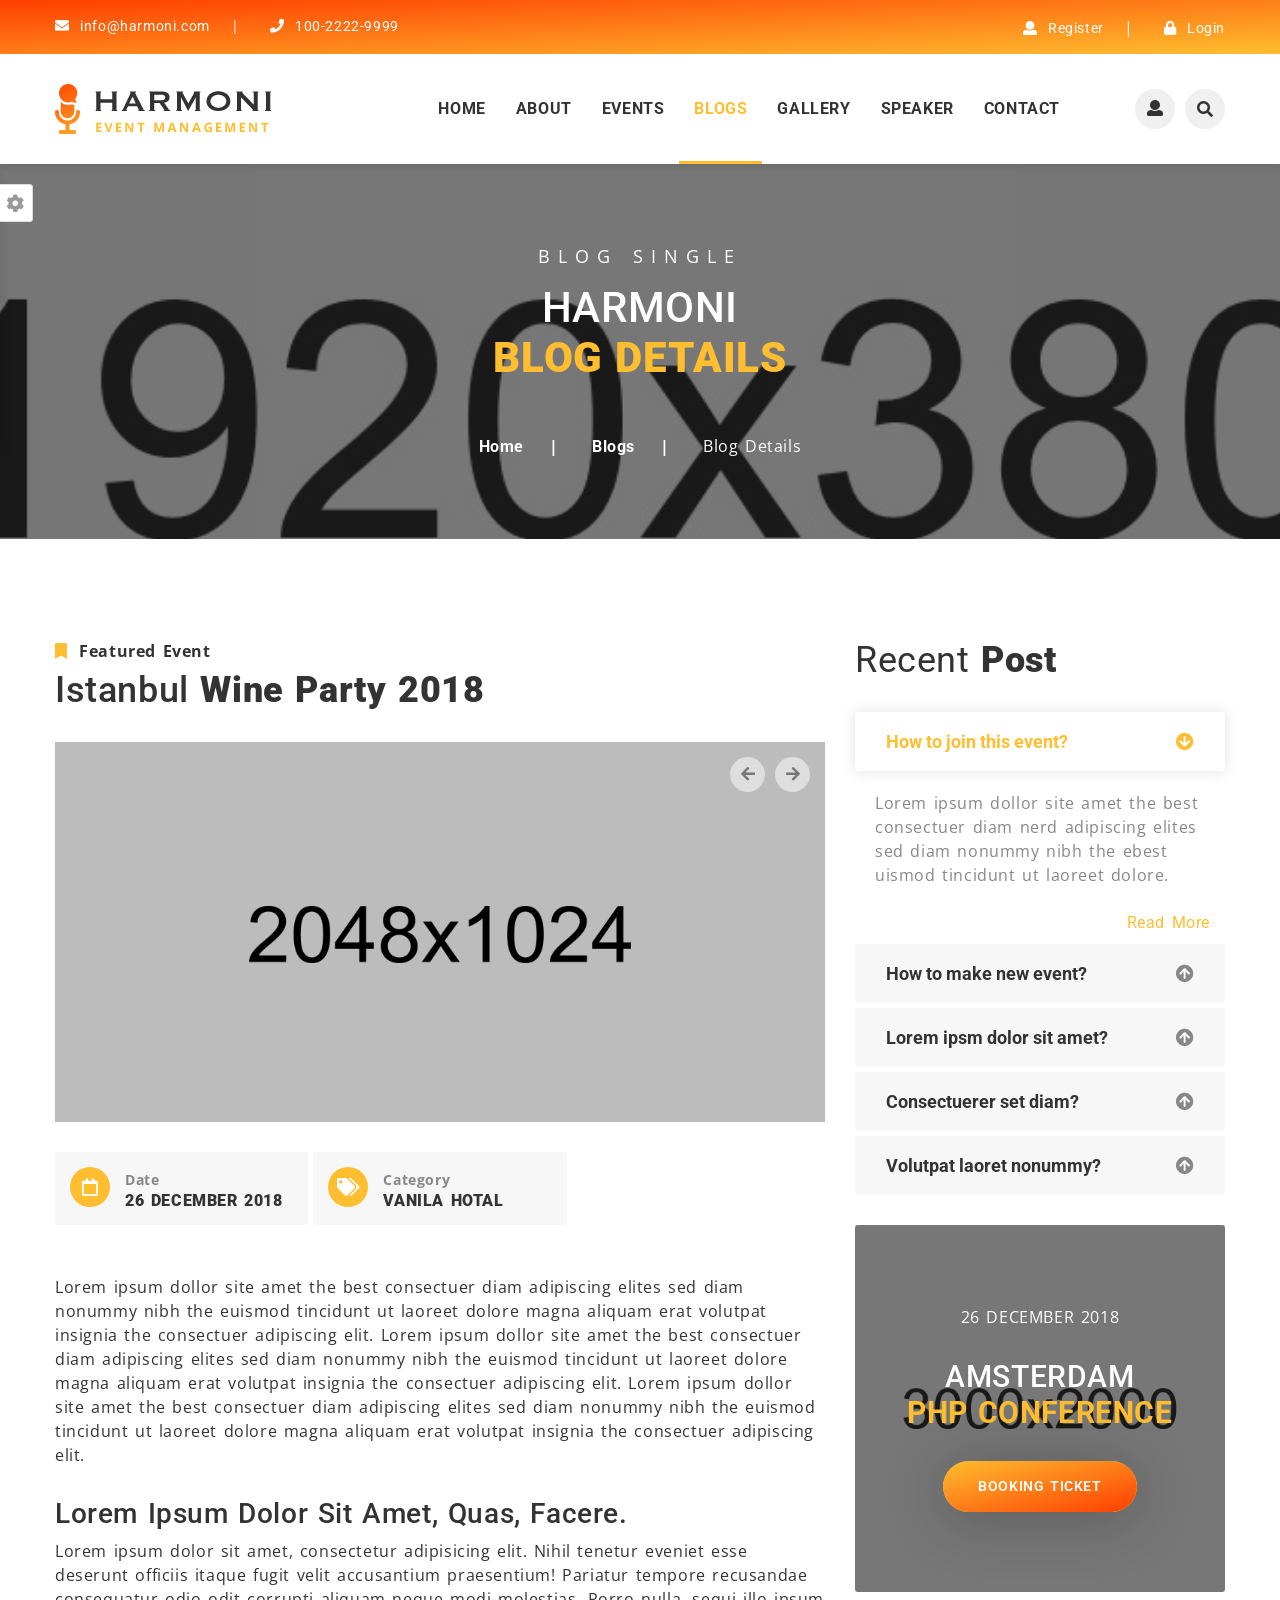
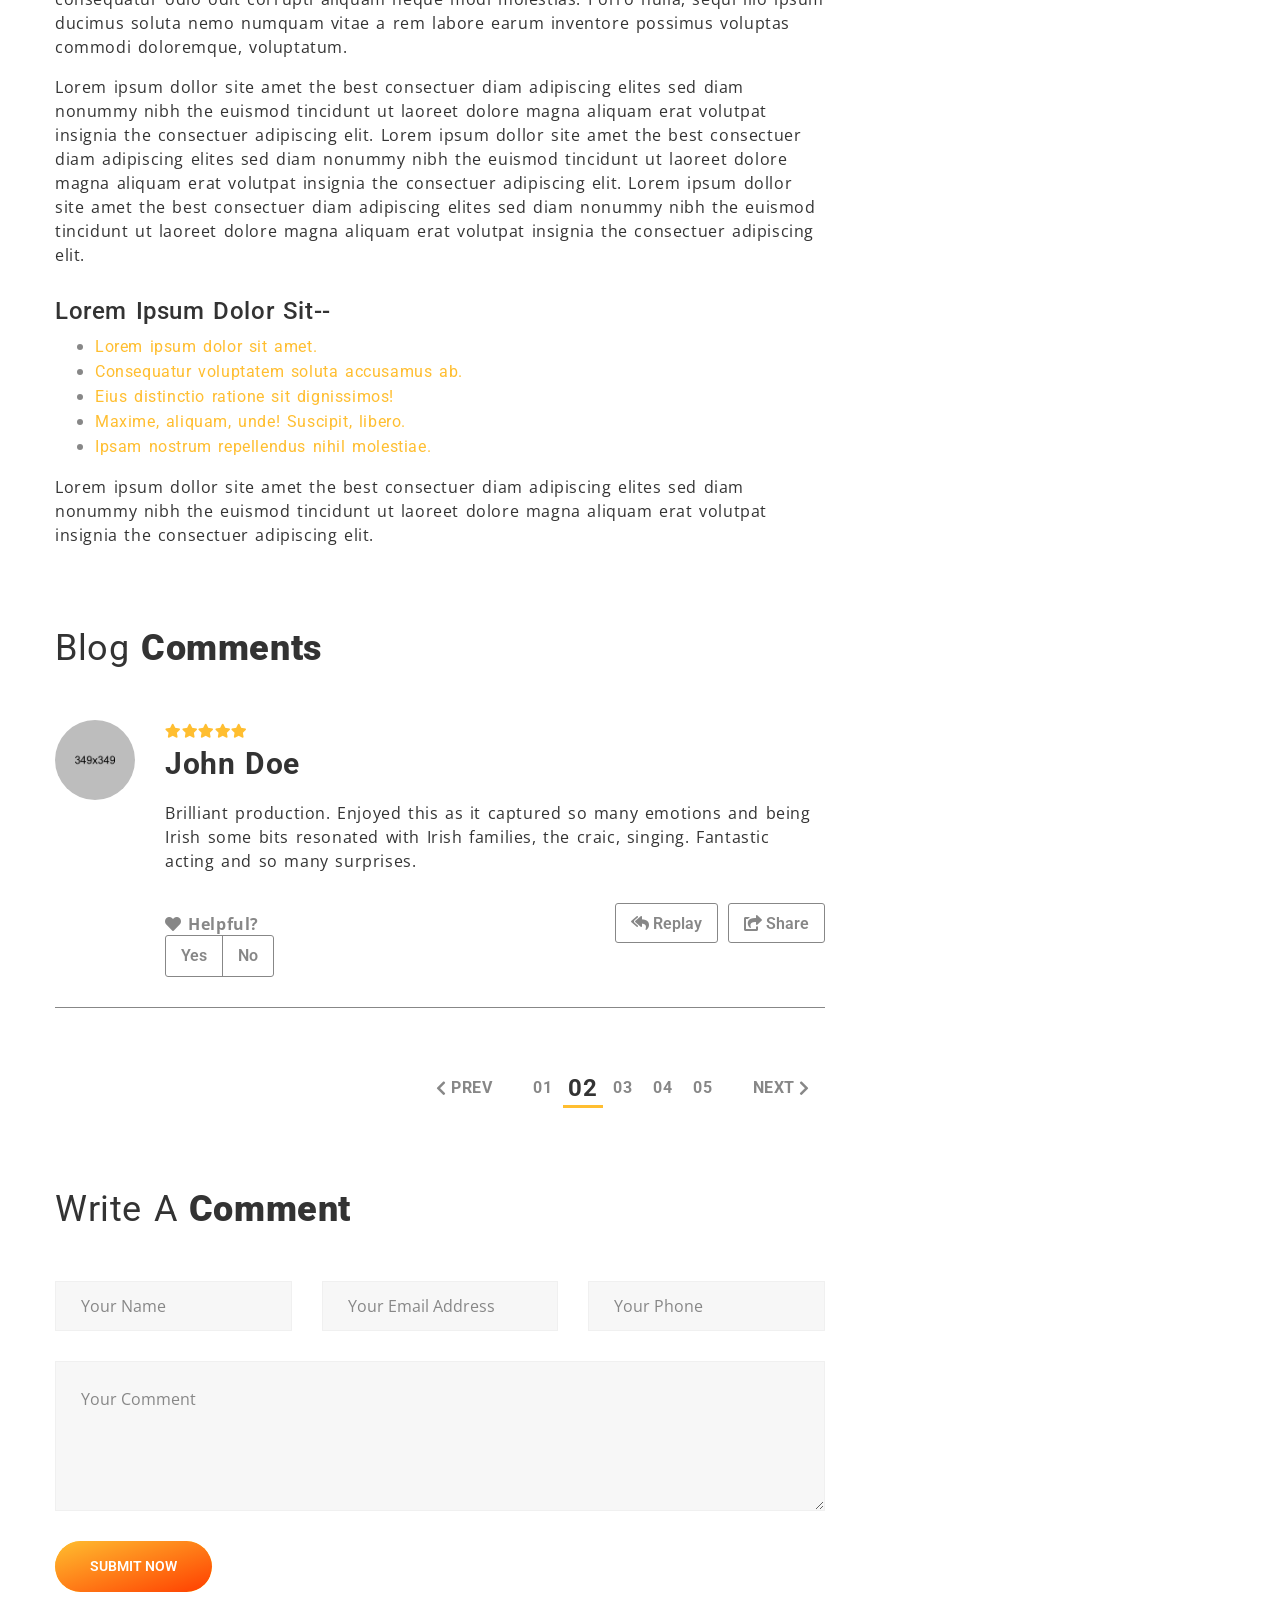
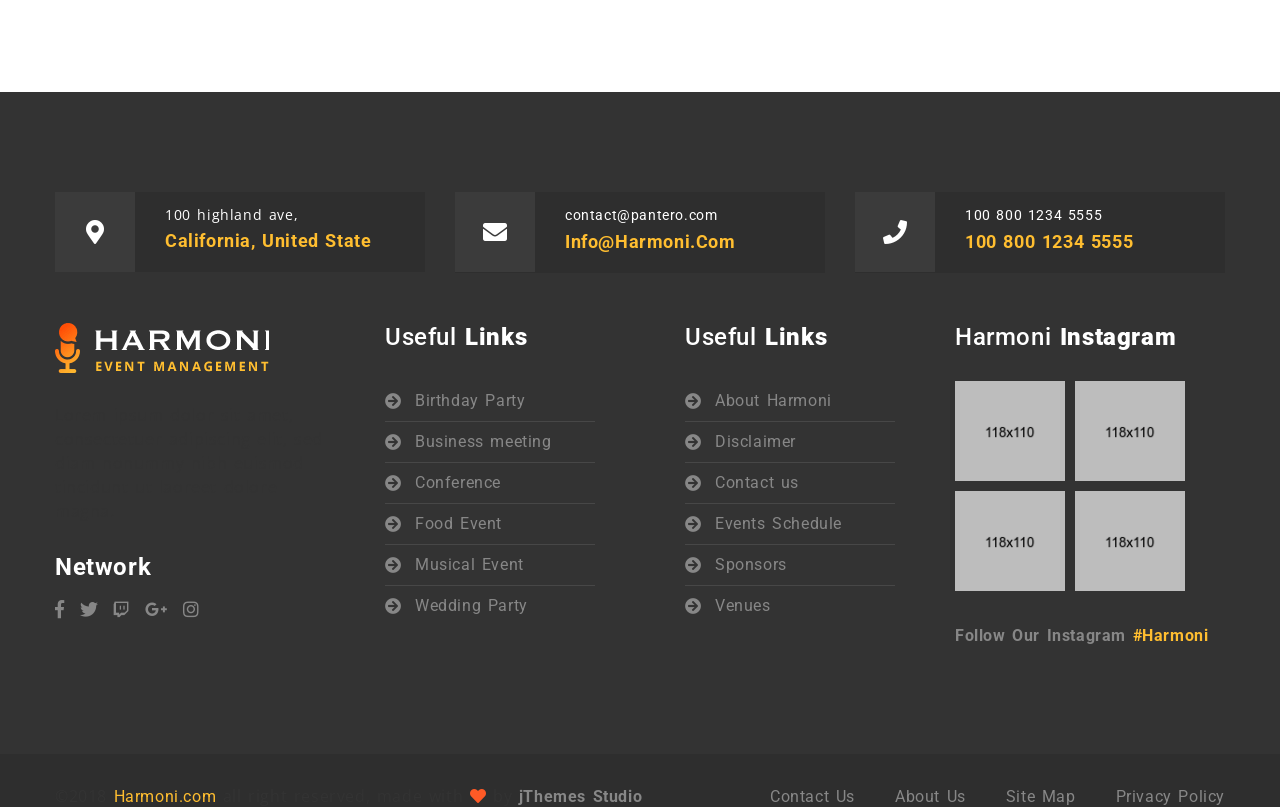
<file: blog-details.html>
<!DOCTYPE html>
<html lang="en">

<head>

	<meta charset="utf-8">
	<meta name="viewport" content="width=device-width, initial-scale=1, shrink-to-fit=no">
	<meta http-equiv="x-ua-compatible" content="ie=edge">

	<title>Harmoni - Event Details</title>
	<link rel="shortcut icon" href="assets/images/favicon.png">

	<!-- fraimwork - css include -->
	<link rel="stylesheet" type="text/css" href="assets/css/bootstrap.min.css">

	<!-- icon css include -->
	<link rel="stylesheet" type="text/css" href="assets/css/fontawesome-all.css">
	<link rel="stylesheet" type="text/css" href="assets/css/flaticon.css">

	<!-- carousel css include -->
	<link rel="stylesheet" type="text/css" href="assets/css/slick.css">
	<link rel="stylesheet" type="text/css" href="assets/css/slick-theme.css">
	<link rel="stylesheet" type="text/css" href="assets/css/animate.css">
	<link rel="stylesheet" type="text/css" href="assets/css/owl.carousel.min.css">
	<link rel="stylesheet" type="text/css" href="assets/css/owl.theme.default.min.css">

	<!-- others css include -->
	<link rel="stylesheet" type="text/css" href="assets/css/magnific-popup.css">
	<link rel="stylesheet" type="text/css" href="assets/css/jquery.mCustomScrollbar.min.css">
	<link rel="stylesheet" type="text/css" href="assets/css/calendar.css">

	<!-- color switcher css include -->
	<link rel="stylesheet" type="text/css" href="assets/css/colors/style-switcher.css">
	<link id="color_theme" rel="stylesheet" type="text/css" href="assets/css/colors/default.css">

	<!-- custom css include -->
	<link rel="stylesheet" type="text/css" href="assets/css/style.css">


</head>


<body class="default-header-p">





	<!-- backtotop - start -->
	<div id="thetop" class="thetop"></div>
	<div class='backtotop'>
		<a href="#thetop" class='scroll'>
			<i class="fas fa-angle-double-up"></i>
		</a>
	</div>
	<!-- backtotop - end -->

	<!-- preloader - start -->
	<div id="preloader"></div>
	<!-- preloader - end -->




		<!-- header-section - start
			================================================== -->
			<header id="header-section" class="header-section default-header-section auto-hide-header clearfix">

				<!-- header-top - start -->
				<div class="header-top">
					<div class="container">
						<div class="row">

							<!-- basic-contact - start -->
							<div class="col-lg-6">
								<div class="basic-contact">
									<ul>
										<li>
											<a href="#!">
												<i class="fas fa-envelope"></i>
												info@harmoni.com
											</a>
										</li>
										<li>
											<a href="#!">
												<i class="fas fa-phone"></i>
												100-2222-9999
											</a>
										</li>
									</ul>
								</div>
							</div>
							<!-- basic-contact - end -->

							<!-- register-login-group - start -->
							<div class="col-lg-6">
								<div class="register-login-group">
									<ul>
										<li>
											<a href="#register-modal" class="register-modal-btn">
												<i class="fas fa-user"></i>
												Register
											</a>
											<div id="register-modal" class="reglog-modal-wrapper register-modal mfp-hide clearfix" style="background-image: url(assets/images/login-modal-bg.jpg);">
												<div class="overlay-black clearfix">

													<!-- leftside-content - start -->
													<div class="leftside-content">
														<div class="site-logo-wrapper mb-80">
															<a href="#!" class="logo">
																<img src="assets/images/2.site-logo.png" alt="logo_not_found">
															</a>
														</div>
														<div class="register-login-link mb-80">
															<ul>
																<li><a href="#!">Login</a></li>
																<li class="active"><a href="#!">Register</a></li>
															</ul>
														</div>
														<div class="copyright-text">
															<p class="m-0">©2018 <a href="#!" class="yellow-color">Harmoni.com</a> all right reserved, made with <i class="fas fa-heart"></i> by jThemes Studio </p>
														</div>
													</div>
													<!-- leftside-content - end -->

													<!-- rightside-content - start -->
													<div class="rightside-content text-center">

														<div class="mb-30">
															<h2 class="form-title title-large white-color">Account <strong>Register</strong></h2>
															<span class="form-subtitle white-color">Have an account? <strong>LOGIN NOW</strong></span>
														</div>

														<div class="login-form text-center mb-50">
															<form action="#!">
																<div class="form-item">
																	<input type="email" placeholder="User Name">
																</div>
																<div class="form-item">
																	<input type="password" placeholder="Password">
																</div>
																<div class="form-item">
																	<input type="email" placeholder="Repeat Password">
																</div>
																<div class="form-item">
																	<input type="password" placeholder="Email Address">
																</div>
																<div class="human-verification text-left">
																	<input type="checkbox" id="imnotarobot">
																	<label for="imnotarobot">I'm not a robot</label>
																	<span class="verification-image">
																		<img src="assets/images/iamnotrobot.png" alt="Image_not_found">
																	</span>
																</div>
																<button type="submit" class="login-btn">login now</button>
															</form>
														</div>

														<div class="bottom-text white-color">
															<p class="m-0">
																* Denotes mandatory field.
															</p>
															<p class="m-0">** At least one telephone number is required.</p>
														</div>

													</div>
													<!-- rightside-content - end -->

													<a class="popup-modal-dismiss" href="#!">
														<i class="fas fa-times"></i>
													</a>

												</div>
											</div>
										</li>
										<li>
											<a href="#login-modal" class="login-modal-btn">
												<i class="fas fa-lock"></i>
												Login
											</a>
											<div id="login-modal" class="reglog-modal-wrapper mfp-hide clearfix" style="background-image: url(assets/images/login-modal-bg.jpg);">
												<div class="overlay-black clearfix">

													<!-- leftside-content - start -->
													<div class="leftside-content">
														<div class="site-logo-wrapper mb-80">
															<a href="#!" class="logo">
																<img src="assets/images/2.site-logo.png" alt="logo_not_found">
															</a>
														</div>
														<div class="register-login-link mb-80">
															<ul>
																<li class="active"><a href="#!">Login</a></li>
																<li><a href="#!">Register</a></li>
															</ul>
														</div>
														<div class="copyright-text">
															<p class="m-0">©2018 <a href="#!" class="yellow-color">Harmoni.com</a> all right reserved, made with <i class="fas fa-heart"></i> by jThemes Studio </p>
														</div>
													</div>
													<!-- leftside-content - end -->

													<!-- rightside-content - start -->
													<div class="rightside-content text-center">

														<div class="mb-30">
															<h2 class="form-title title-large white-color">Account <strong>Login</strong></h2>
															<span class="form-subtitle white-color">Login to our website, or <strong>REGISTER</strong></span>
														</div>

														<div class="fb-login-btn mb-30">
															<a href="#!">
																<span class="icon">
																	<i class="fab fa-facebook-f"></i>
																</span>
																login with facebook
															</a>
														</div>

														<div class="or-text mb-30">
															<span>or sign in</span>
														</div>

														<div class="login-form text-center mb-50">
															<form action="#!">
																<div class="form-item">
																	<input type="email" placeholder="example@gmail.com">
																</div>
																<div class="form-item">
																	<input type="password" placeholder="Password">
																</div>
																<button type="submit" class="login-btn">login now</button>
															</form>
														</div>

														<div class="bottom-text white-color">
															<p class="m-0">
																* Denotes mandatory field.
															</p>
															<p class="m-0">** At least one telephone number is required.</p>
														</div>

													</div>
													<!-- rightside-content - end -->

													<a class="popup-modal-dismiss" href="#!">
														<i class="fas fa-times"></i>
													</a>

												</div>
											</div>
										</li>
									</ul>
								</div>
							</div>
							<!-- register-login-group - end -->

						</div>
					</div>
				</div>
				<!-- header-top - end -->

				<!-- header-bottom - start -->
				<div class="header-bottom">
					<div class="container">
						<div class="row">

							<!-- site-logo-wrapper - start -->
							<div class="col-lg-3">
								<div class="site-logo-wrapper">
									<a href="index-1.html" class="logo">
										<img src="assets/images/0.site-logo.png" alt="logo_not_found">
									</a>
								</div>
							</div>
							<!-- site-logo-wrapper - end -->

							<!-- mainmenu-wrapper - start -->
							<div class="col-lg-9">
								<div class="mainmenu-wrapper">
									<div class="row">

										<!-- menu-item-list - start -->
										<div class="col-lg-10">
											<div class="menu-item-list ul-li clearfix">
												<ul>
													<li class="menu-item-has-children">
														<a href="#!">home</a>
														<ul class="sub-menu">
															<li class="menu-item-has-children">
																<a href='index-1.html'>home v.1</a>
																<ul class="sub-menu">
																	<li>
																		<a href='#'>example v.1.1</a>
																	</li>
																	<li>
																		<a href='#'>example v.1.2</a>
																	</li>
																	<li>
																		<a href='#'>example v.1.3</a>
																	</li>
																	<li>
																		<a href='#'>example v.1.4</a>
																	</li>
																</ul>
															</li>
															<li class="menu-item-has-children">
																<a href='index-2.html'>home v.2</a>
																<ul class="sub-menu">
																	<li>
																		<a href='#'>example v.2.1</a>
																	</li>
																	<li>
																		<a href='#'>example v.2.2</a>
																	</li>
																	<li>
																		<a href='#'>example v.2.3</a>
																	</li>
																</ul>
															</li>
															<li class="menu-item-has-children">
																<a href='index-3.html'>home v.3</a>
																<ul class="sub-menu">
																	<li>
																		<a href='#'>example v.3.1</a>
																	</li>
																	<li>
																		<a href='#'>example v.3.2</a>
																	</li>
																</ul>
															</li>
															<li class="menu-item-has-children">
																<a href='index-4.html'>home v.4</a>
																<ul class="sub-menu">
																	<li>
																		<a href='#'>example v.4.1</a>
																	</li>
																</ul>
															</li>
														</ul>
													</li>
													<li class="menu-item-has-children">
														<a href="#!">about</a>
														<ul class="sub-menu">
															<li><a href="about.html">about us</a></li>
															<li><a href='service.html'>service</a></li>
															<li><a href='faq.html'>FAQ</a></li>
														</ul>
													</li>
													<li class="menu-item-has-children">
														<a href="#!">events</a>
														<ul class="sub-menu">
															<li class="menu-item-has-children">
																<a href='event-1.html'>event List</a>
																<ul class="sub-menu">
																	<li><a href="event-1-without-sidebar.html">list without sidebar</a></li>
																</ul>
															</li>
															<li class="menu-item-has-children">
																<a href='event-2.html'>event Grid</a>
																<ul class="sub-menu">
																	<li><a href="event-2-without-sidebar.html">grid without sidebar</a></li>
																</ul>
															</li>
															<li><a href='event-details.html'>event details</a></li>
															<li><a href='booking.html'>event booking</a></li>
														</ul>
													</li>
													<li class="menu-item-has-children active">
														<a href="#!">blogs</a>
														<ul class="sub-menu">
															<li><a href='blog.html'>blog</a></li>
															<li><a class="active" href='blog-details.html'>blog details</a></li>
														</ul>
													</li>
													<li>
														<a href="gallery.html">gallery</a>
													</li>
													<li>
														<a href="speaker.html">speaker</a>
													</li>
													<li class="menu-item-has-children">
														<a href="#!">contact</a>
														<ul class="sub-menu">
															<li><a href="contact.html">contact us</a></li>
															<li><a href='404-error.html'>404 Error</a></li>
														</ul>
													</li>
												</ul>
											</div>
										</div>
										<!-- menu-item-list - end -->

										<!-- menu-item-list - start -->
										<div class="col-lg-2">
											<div class="user-search-btn-group ul-li clearfix">
												<ul>
													<li>
														<a href="#!">
															<i class="fas fa-user"></i>
														</a>
													</li>
													<li>
														<button type="button" class="toggle-overlay search-btn">
															<i class="fas fa-search"></i>
														</button>
														<!-- search-body - start -->
														<div class="search-body">
															<div class="search-form">
																<form action="#">
																	<input class="search-input" type="search" placeholder="Search Here">
																	<div class="outer-close toggle-overlay">
																		<button type="button" class="search-close">
																			<i class="fas fa-times"></i>
																		</button>
																	</div>
																</form>
															</div>
														</div>
														<!-- search-body - end -->
													</li>
												</ul>
											</div>
										</div>
										<!-- menu-item-list - end -->

									</div>
								</div>
							</div>
							<!-- mainmenu-wrapper - end -->

						</div>
					</div>
				</div>
				<!-- header-bottom - end -->

			</header>
		<!-- header-section - end
			================================================== -->





		<!-- altranative-header - start
			================================================== -->
			<div class="header-altranative">
				<div class="container">
					<div class="logo-area float-left">
						<a href="index-1.html">
							<img src="assets/images/1.site-logo.png" alt="logo_not_found">
						</a>
					</div>

					<button type="button" id="sidebarCollapse" class="alt-menu-btn float-right">
						<i class="fas fa-bars"></i>
					</button>
				</div>

				<!-- sidebar menu - start -->
				<div class="sidebar-menu-wrapper">
					<div id="sidebar" class="sidebar">
						<span id="sidebar-dismiss" class="sidebar-dismiss">
							<i class="fas fa-arrow-left"></i>
						</span>

						<div class="sidebar-header">
							<a href="#!">
								<img src="assets/images/2.site-logo.png" alt="logo_not_found">
							</a>
						</div>

						<!-- sidebar-form - start -->
						<div class="sidebar-form">
							<form action="#">
								<input id="altmenu-sidebar-search" type="search" placeholder="Search">
								<label for="altmenu-sidebar-search"><i class="fas fa-search"></i></label>
							</form>
						</div>
						<!-- sidebar-form - end -->

						<!-- main-pages-links - start -->
						<div class="menu-link-list main-pages-links">
							<h2 class="menu-title">all home pages</h2>
							<ul>
								<li>
									<a href="index-1.html">
										<span class="icon"><i class="fas fa-home"></i></span>
										Home V.1
									</a>
								</li>
								<li>
									<a href="index-2.html">
										<span class="icon"><i class="fas fa-home"></i></span>
										Home V.2
									</a>
								</li>
								<li>
									<a href="index-3.html">
										<span class="icon"><i class="fas fa-home"></i></span>
										Home v.3
									</a>
								</li>
								<li>
									<a href="index-4.html">
										<span class="icon"><i class="fas fa-home"></i></span>
										Home v.4
									</a>
								</li>
							</ul>
						</div>
						<!-- main-pages-links - end -->

						<!-- other-pages-links - start -->
						<div class="menu-link-list other-pages-links">
							<h2 class="menu-title">all single pages</h2>
							<ul>
								<li>
									<a href="about.html">
										<span class="icon"><i class="fas fa-home"></i></span>
										About Us
									</a>
								</li>
								<li>
									<a href="service.html">
										<span class="icon"><i class="fas fa-home"></i></span>
										our Services
									</a>
								</li>
								<li>
									<a href="event-1.html">
										<span class="icon"><i class="fas fa-home"></i></span>
										event list
									</a>
								</li>
								<li>
									<a href="event-2.html">
										<span class="icon"><i class="fas fa-home"></i></span>
										event grid
									</a>
								</li>
								<li>
									<a href="event-1-without-sidebar.html">
										<span class="icon"><i class="fas fa-home"></i></span>
										list without sidebar
									</a>
								</li>
								<li>
									<a href="event-2-without-sidebar.html">
										<span class="icon"><i class="fas fa-home"></i></span>
										grid without sidebar
									</a>
								</li>
								<li>
									<a href="blog.html">
										<span class="icon"><i class="fas fa-home"></i></span>
										Latest blogs
									</a>
								</li>
								<li>
									<a href="gallery.html">
										<span class="icon"><i class="fas fa-home"></i></span>
										our gallery
									</a>
								</li>
								<li>
									<a href="speaker.html">
										<span class="icon"><i class="fas fa-home"></i></span>
										event speakers
									</a>
								</li>
								<li>
									<a href="contact.html">
										<span class="icon"><i class="fas fa-home"></i></span>
										contact us
									</a>
								</li>
							</ul>
						</div>
						<!-- other-pages-links - end -->

						<!-- inner-pages-links - start -->
						<div class="menu-link-list inner-pages-links">
							<h2 class="menu-title">all inner pages</h2>
							<ul>
								<li>
									<a href="booking.html">
										<span class="icon"><i class="fas fa-home"></i></span>
										event booking
									</a>
								</li>
								<li>
									<a href="event-details.html">
										<span class="icon"><i class="fas fa-home"></i></span>
										event details
									</a>
								</li>
								<li class="active">
									<a href='blog-details.html'>
										<span class="icon"><i class="fas fa-home"></i></span>
										blog details
									</a>
								</li>
								<li>
									<a href="faq.html">
										<span class="icon"><i class="fas fa-home"></i></span>
										Frequently Ask Qusetion
									</a>
								</li>
								<li>
									<a href="404-error.html">
										<span class="icon"><i class="fas fa-home"></i></span>
										404 error
									</a>
								</li>
							</ul>
						</div>
						<!-- inner-pages-links - end -->

						<!-- login-btn-group - start -->
						<div class="login-btn-group">
							<ul>

								<li>
									<a href="#alt-register-modal" class="register-modal-btn">
										Register
									</a>
									<div id="alt-register-modal" class="reglog-modal-wrapper register-modal mfp-hide clearfix" style="background-image: url(assets/images/login-modal-bg.jpg);">
										<div class="overlay-black clearfix">

											<!-- leftside-content - start -->
											<div class="leftside-content">
												<div class="site-logo-wrapper mb-80">
													<a href="#!" class="logo">
														<img src="assets/images/2.site-logo.png" alt="logo_not_found">
													</a>
												</div>
												<div class="register-login-link mb-80">
													<ul>
														<li><a href="#!">Login</a></li>
														<li class="active"><a href="#!">Register</a></li>
													</ul>
												</div>
												<div class="copyright-text">
													<p class="m-0">©2018 <a href="#!" class="yellow-color">Harmoni.com</a> all right reserved, made with <i class="fas fa-heart"></i> by jThemes Studio </p>
												</div>
											</div>
											<!-- leftside-content - end -->

											<!-- rightside-content - start -->
											<div class="rightside-content text-center">

												<div class="mb-30">
													<h2 class="form-title title-large white-color">Account <strong>Register</strong></h2>
													<span class="form-subtitle white-color">Have an account? <strong>LOGIN NOW</strong></span>
												</div>

												<div class="login-form text-center mb-50">
													<form action="#!">
														<div class="form-item">
															<input type="email" placeholder="User Name">
														</div>
														<div class="form-item">
															<input type="password" placeholder="Password">
														</div>
														<div class="form-item">
															<input type="email" placeholder="Repeat Password">
														</div>
														<div class="form-item">
															<input type="password" placeholder="Email Address">
														</div>
														<div class="human-verification text-left">
															<input type="checkbox" id="alt-imnotarobot">
															<label for="alt-imnotarobot">I'm not a robot</label>
															<span class="verification-image">
																<img src="assets/images/iamnotrobot.png" alt="Image_not_found">
															</span>
														</div>
														<button type="submit" class="login-btn">login now</button>
													</form>
												</div>

												<div class="bottom-text white-color">
													<p class="m-0">
														* Denotes mandatory field.
													</p>
													<p class="m-0">** At least one telephone number is required.</p>
												</div>

											</div>
											<!-- rightside-content - end -->

											<a class="popup-modal-dismiss" href="#!">
												<i class="fas fa-times"></i>
											</a>

										</div>
									</div>
								</li>
								<li>
									<a href="#alt-login-modal" class="login-modal-btn">
										Login
									</a>
									<div id="alt-login-modal" class="reglog-modal-wrapper mfp-hide clearfix" style="background-image: url(assets/images/login-modal-bg.jpg);">
										<div class="overlay-black clearfix">

											<!-- leftside-content - start -->
											<div class="leftside-content">
												<div class="site-logo-wrapper mb-80">
													<a href="#!" class="logo">
														<img src="assets/images/2.site-logo.png" alt="logo_not_found">
													</a>
												</div>
												<div class="register-login-link mb-80">
													<ul>
														<li class="active"><a href="#!">Login</a></li>
														<li><a href="#!">Register</a></li>
													</ul>
												</div>
												<div class="copyright-text">
													<p class="m-0">©2018 <a href="#!" class="yellow-color">Harmoni.com</a> all right reserved, made with <i class="fas fa-heart"></i> by jThemes Studio </p>
												</div>
											</div>
											<!-- leftside-content - end -->

											<!-- rightside-content - start -->
											<div class="rightside-content text-center">

												<div class="mb-30">
													<h2 class="form-title title-large white-color">Account <strong>Login</strong></h2>
													<span class="form-subtitle white-color">Login to our website, or <strong>REGISTER</strong></span>
												</div>

												<div class="fb-login-btn mb-30">
													<a href="#!">
														<span class="icon">
															<i class="fab fa-facebook-f"></i>
														</span>
														login with facebook
													</a>
												</div>

												<div class="or-text mb-30">
													<span>or sign in</span>
												</div>

												<div class="login-form text-center mb-50">
													<form action="#!">
														<div class="form-item">
															<input type="email" placeholder="example@gmail.com">
														</div>
														<div class="form-item">
															<input type="password" placeholder="Password">
														</div>
														<button type="submit" class="login-btn">login now</button>
													</form>
												</div>

												<div class="bottom-text white-color">
													<p class="m-0">
														* Denotes mandatory field.
													</p>
													<p class="m-0">** At least one telephone number is required.</p>
												</div>

											</div>
											<!-- rightside-content - end -->

											<a class="popup-modal-dismiss" href="#!">
												<i class="fas fa-times"></i>
											</a>

										</div>
									</div>
								</li>

							</ul>
						</div>
						<!-- login-btn-group - end -->

						<!-- social-links - start -->
						<div class="social-links">
							<h2 class="menu-title">get in touch</h2>
							<div class="mb-15">
								<h3 class="contact-info">
									<i class="fas fa-phone"></i>
									100-2222-9999
								</h3>
								<h3 class="contact-info">
									<i class="fas fa-envelope"></i>
									info@harmoni.com
								</h3>
							</div>
							<ul>
								<li>
									<a href="#!"><i class="fab fa-facebook-f"></i></a>
								</li>
								<li>
									<a href="#!"><i class="fab fa-twitter"></i></a>
								</li>
								<li>
									<a href="#!"><i class="fab fa-twitch"></i></a>
								</li>
								<li>
									<a href="#!"><i class="fab fa-google-plus-g"></i></a>
								</li>
								<li>
									<a href="#!"><i class="fab fa-instagram"></i></a>
								</li>
							</ul>
							<a href="contact.html" class="contact-btn">contact us</a>
						</div>
						<!-- social-links - end -->

						<div class="overlay"></div>
					</div>
				</div>
				<!-- sidebar menu - end -->
			</div>
		<!-- altranative-header - end
			================================================== -->





		<!-- breadcrumb-section - start
			================================================== -->
			<section id="breadcrumb-section" class="breadcrumb-section clearfix">
				<div class="jarallax" style="background-image: url(assets/images/breadcrumb/0.breadcrumb-bg.jpg);">
					<div class="overlay-black">
						<div class="container">
							<div class="row justify-content-center">
								<div class="col-lg-6 col-md-12 col-sm-12">

									<!-- breadcrumb-title - start -->
									<div class="breadcrumb-title text-center mb-50">
										<span class="sub-title">blog single</span>
										<h2 class="big-title">harmoni <strong>blog details</strong></h2>
									</div>
									<!-- breadcrumb-title - end -->

									<!-- breadcrumb-list - start -->
									<div class="breadcrumb-list">
										<ul>
											<li class="breadcrumb-item"><a href="index-1.html" class="breadcrumb-link">Home</a></li>
											<li class="breadcrumb-item"><a href="#" class="breadcrumb-link">blogs</a></li>
											<li class="breadcrumb-item active" aria-current="page">blog details</li>
										</ul>
									</div>
									<!-- breadcrumb-list - end -->

								</div>
							</div>
						</div>
					</div>
				</div>
			</section>
		<!-- breadcrumb-section - end
			================================================== -->





		<!-- event-details-section - start
			================================================== -->
			<section id="event-details-section" class="event-details-section sec-ptb-100 clearfix">
				<div class="container">
					<div class="row">

						<!-- col - event-details - start -->
						<div class="col-lg-8 col-md-12 col-sm-12">

							<!-- event-details - start -->
							<div class="event-details mb-80">

								<div class="event-title mb-30">
									<span class="tag-item">
										<i class="fas fa-bookmark"></i>
										Featured Event
									</span>
									<h2 class="event-title">Istanbul <strong>Wine Party 2018</strong></h2>
								</div>

								<div id="event-details-carousel" class="event-details-carousel owl-carousel owl-theme">
									<div class="item">
										<img src="assets/images/event/event-details-1.jpg" alt="Image_not_found">
									</div>
									<div class="item">
										<img src="assets/images/event/event-details-2.jpg" alt="Image_not_found">
									</div>
									<div class="item">
										<img src="assets/images/event/event-details-3.jpg" alt="Image_not_found">
									</div>
								</div>

								<div class="event-info-list ul-li clearfix mb-50">
									<ul>
										<li>
											<span class="icon">
												<i class="far fa-calendar"></i>
											</span>
											<div class="event-content">
												<small class="event-title">Date</small>
												<h3 class="event-date">26 december 2018</h3>
											</div>
										</li>

										<li>
											<span class="icon">
												<i class="fas fa-tags"></i>
											</span>
											<div class="event-content">
												<small class="event-title">Category</small>
												<h3 class="event-date">vanila hotal</h3>
											</div>
										</li>
									</ul>
								</div>

								<p class="black-color mb-30">
									Lorem ipsum dollor site amet the best  consectuer diam adipiscing elites sed diam nonummy nibh the euismod tincidunt ut laoreet dolore magna aliquam erat volutpat insignia the consectuer adipiscing elit. Lorem ipsum dollor site amet the best  consectuer diam adipiscing elites sed diam nonummy nibh the euismod tincidunt ut laoreet dolore magna aliquam erat volutpat insignia the consectuer adipiscing elit. Lorem ipsum dollor site amet the best  consectuer diam adipiscing elites sed diam nonummy nibh the euismod tincidunt ut laoreet dolore magna aliquam erat volutpat insignia the consectuer adipiscing elit. 
								</p>


								<h3>Lorem ipsum dolor sit amet, Quas, facere.</h3>
								<p>
									Lorem ipsum dolor sit amet, consectetur adipisicing elit. Nihil tenetur eveniet esse deserunt officiis itaque fugit velit accusantium praesentium! Pariatur tempore recusandae consequatur odio odit corrupti aliquam neque modi molestias. Porro nulla, sequi illo ipsum ducimus soluta nemo numquam vitae a rem labore earum inventore possimus voluptas commodi doloremque, voluptatum. 
								</p>

								<p class="black-color mb-30">
									Lorem ipsum dollor site amet the best  consectuer diam adipiscing elites sed diam nonummy nibh the euismod tincidunt ut laoreet dolore magna aliquam erat volutpat insignia the consectuer adipiscing elit. Lorem ipsum dollor site amet the best  consectuer diam adipiscing elites sed diam nonummy nibh the euismod tincidunt ut laoreet dolore magna aliquam erat volutpat insignia the consectuer adipiscing elit. Lorem ipsum dollor site amet the best  consectuer diam adipiscing elites sed diam nonummy nibh the euismod tincidunt ut laoreet dolore magna aliquam erat volutpat insignia the consectuer adipiscing elit. 
								</p>
								<h4>Lorem ipsum dolor sit--</h4>
								<ul>
									<li><a href="">Lorem ipsum dolor sit amet.</a></li>
									<li><a href="">Consequatur voluptatem soluta accusamus ab.</a></li>
									<li><a href="">Eius distinctio ratione sit dignissimos!</a></li>
									<li><a href="">Maxime, aliquam, unde! Suscipit, libero.</a></li>
									<li><a href="">Ipsam nostrum repellendus nihil molestiae.</a></li>
								</ul>


								<p class="black-color m-0">
									Lorem ipsum dollor site amet the best  consectuer diam adipiscing elites sed diam nonummy nibh the euismod tincidunt ut laoreet dolore magna aliquam erat volutpat insignia the consectuer adipiscing elit. 
								</p>

							</div>
							<!-- event-details - end -->


							<!-- reviewer-comment-wrapper - start -->
							<div class="reviewer-comment-wrapper mb-30 clearfix">

								<div class="section-title text-left mb-50">
									<h2 class="big-title">Blog <strong>comments</strong></h2>
								</div>

								<div class="comment-bar clearfix">
									<div class="admin-image">
										<img src="assets/images/admin.png" alt="Image_not_found">
									</div>
									<div class="comment-content">
										<div class="admin-name mb-15">
											<div class="rateing-star ul-li clearfix">
												<ul>
													<li class="rated"><i class="fas fa-star"></i></li>
													<li class="rated"><i class="fas fa-star"></i></li>
													<li class="rated"><i class="fas fa-star"></i></li>
													<li class="rated"><i class="fas fa-star"></i></li>
													<li class="rated"><i class="fas fa-star"></i></li>
												</ul>
											</div>
											<div class="name">
												<a href="#!">john doe</a>
											</div>
										</div>
										<div class="comment-text">
											<p class="mb-30">
												Brilliant production.  Enjoyed this as it captured so many emotions and being Irish some bits resonated with Irish families, the craic, singing.  Fantastic acting and so many surprises.
											</p>

											<div class="meta-wrapper">
												<div class="btn-group-left float-left">
													<span class="title"><i class="fas fa-heart"></i> Helpful?</span>
													<ul>
														<li><button type="button">Yes</button></li>
														<li><button type="button">No</button></li>
													</ul>
												</div>
												<div class="btn-group-right float-right">
													<ul>
														<li><button type="button"><i class="fas fa-reply-all"></i> Replay</button></li>
														<li><button type="button"><i class="fas fa-share-square"></i> Share</button></li>
													</ul>
												</div>
											</div>
										</div>
									</div>
								</div>

							</div>
							<!-- reviewer-comment-wrapper - end -->

							<div class="pagination ul-li clearfix mb-80">
								<ul>
									<li class="page-item prev-item">
										<a class="page-link" href="#">Prev</a>
									</li>
									<li class="page-item"><a class="page-link" href="#">01</a></li>
									<li class="page-item active"><a class="page-link" href="#">02</a></li>
									<li class="page-item"><a class="page-link" href="#">03</a></li>
									<li class="page-item"><a class="page-link" href="#">04</a></li>
									<li class="page-item"><a class="page-link" href="#">05</a></li>
									<li class="page-item next-item">
										<a class="page-link" href="#">Next</a>
									</li>
								</ul>
							</div>

							<!-- comment-form - start -->
							<div class="comment-form clearfix">

								<div class="section-title text-left mb-50">
									<h2 class="big-title">write a <strong>comment</strong></h2>
								</div>

								<div class="form-wrapper">
									<form action="contact.php">
										<div class="row">

											<!-- form-item - start -->
											<div class="col-lg-4 col-md-6 col-sm-12">
												<div class="form-item mb-30">
													<input type="text" name="name" placeholder="Your Name" required>
												</div>
											</div>
											<!-- form-item - end -->

											<!-- form-item - start -->
											<div class="col-lg-4 col-md-6 col-sm-12">
												<div class="form-item mb-30">
													<input type="email" name="email" placeholder="Your Email Address" required>
												</div>
											</div>
											<!-- form-item - end -->

											<!-- form-item - start -->
											<div class="col-lg-4 col-md-12 col-sm-12">
												<div class="form-item mb-30">
													<input type="tel" name="phone" placeholder="Your Phone" required>
												</div>
											</div>
											<!-- form-item - end -->

											<!-- form-item - start -->
											<div class="col-lg-12 col-md-12 col-sm-12">
												<div class="mb-30">
													<textarea name="message" placeholder="Your Comment" required></textarea>
												</div>
												<button type="submit" class="custom-btn">SUBMIT NOW</button>
											</div>
											<!-- form-item - end -->

										</div>
									</form>
								</div>

							</div>
							<!-- comment-form - end -->

						</div>
						<!-- col - event-details - end -->

						<!-- sidebar-section - start -->
						<div class="col-lg-4 col-md-12 col-sm-12">
							<div class="sidebar-section">


								<!-- faq-wrapper - start -->
								<div class="faq-wrapper mb-30">

									<!-- section-title - start -->
									<div class="section-title mb-30">
										<h2 class="big-title">Recent <strong>Post</strong></h2>
									</div>
									<!-- section-title - end -->

									<div id="faq-accordion" class="faq-accordion">
										<div class="card">
											<div class="card-header" id="headingone">
												<button class="btn btn-link" data-toggle="collapse" data-target="#collapseone" aria-expanded="true" aria-controls="collapseone">
													How to join this event?
												</button>
											</div>

											<div id="collapseone" class="collapse show" aria-labelledby="headingone" data-parent="#faq-accordion">
												<div class="card-body">
													Lorem ipsum dollor site amet the best  consectuer diam nerd adipiscing elites sed diam nonummy nibh the ebest uismod tincidunt ut laoreet dolore.
												</div>
												<a href="#!" class="tickets-details-btn float-right">
													Read More
												</a>
											</div>
										</div>
										<div class="card">
											<div class="card-header" id="headingtwo">
												<button class="btn btn-link collapsed" data-toggle="collapse" data-target="#collapsetwo" aria-expanded="false" aria-controls="collapsetwo">
													How to make new event?
												</button>
											</div>
											<div id="collapsetwo" class="collapse" aria-labelledby="headingtwo" data-parent="#faq-accordion">
												<div class="card-body">
													Lorem ipsum dollor site amet the best  consectuer diam nerd adipiscing elites sed diam nonummy nibh the ebest uismod tincidunt ut laoreet dolore.
												</div>
												<a href="#!" class="tickets-details-btn float-right">
													Read More
												</a>
											</div>
										</div>
										<div class="card">
											<div class="card-header" id="headingthree">
												<button class="btn btn-link collapsed" data-toggle="collapse" data-target="#collapsethree" aria-expanded="false" aria-controls="collapsethree">
													Lorem ipsm dolor sit amet?
												</button>
											</div>
											<div id="collapsethree" class="collapse" aria-labelledby="headingthree" data-parent="#faq-accordion">
												<div class="card-body">
													Lorem ipsum dollor site amet the best  consectuer diam nerd adipiscing elites sed diam nonummy nibh the ebest uismod tincidunt ut laoreet dolore.
												</div>
												<a href="#!" class="tickets-details-btn float-right">
													Read More
												</a>
											</div>
										</div>
										<div class="card">
											<div class="card-header" id="headingfour">
												<button class="btn btn-link collapsed" data-toggle="collapse" data-target="#collapsefour" aria-expanded="false" aria-controls="collapsefour">
													Consectuerer set diam?
												</button>
											</div>
											<div id="collapsefour" class="collapse" aria-labelledby="headingfour" data-parent="#faq-accordion">
												<div class="card-body">
													Lorem ipsum dollor site amet the best  consectuer diam nerd adipiscing elites sed diam nonummy nibh the ebest uismod tincidunt ut laoreet dolore.
												</div>
												<a href="#!" class="tickets-details-btn float-right">
													Read More
												</a>
											</div>
										</div>
										<div class="card">
											<div class="card-header" id="headingfive">
												<button class="btn btn-link collapsed" data-toggle="collapse" data-target="#collapsefive" aria-expanded="false" aria-controls="collapsefive">
													Volutpat laoret nonummy?
												</button>
											</div>
											<div id="collapsefive" class="collapse" aria-labelledby="headingfive" data-parent="#faq-accordion">
												<div class="card-body">
													Lorem ipsum dollor site amet the best  consectuer diam nerd adipiscing elites sed diam nonummy nibh the ebest uismod tincidunt ut laoreet dolore.
												</div>
												<a href="#!" class="tickets-details-btn float-right">
													Read More
												</a>
											</div>
										</div>
									</div>

								</div>
								<!-- faq-wrapper - end -->

								<!-- spacial-event-wrapper - start -->
								<div class="spacial-event-wrapper text-center" style="background-image: url(assets/images/spacial-event-bg.jpg);">
									<div class="overlay-black">
										<p class="sub-title white-color mb-30">26 DECEMBER 2018</p>
										<h2 class="title-large white-color mb-30">
											AMSTERDAM
											<strong class="yellow-color">PHP CONFERENCE</strong>
										</h2>
										<a href="#!" class="custom-btn">booking ticket</a>
									</div>
								</div>
								<!-- spacial-event-wrapper - end -->

							</div>
						</div>
						<!-- sidebar-section - end -->

					</div>
				</div>
			</section>
		<!-- event-details-section - end
			================================================== -->





		<!-- default-footer-section - start
			================================================== -->
			<footer id="footer-section" class="footer-section default-footer-section clearfix">

				<!-- footer-top - start -->
				<div class="footer-top sec-ptb-100 clearfix">
					<div class="container">
						<div class="row">

							<!-- basic-info - start -->
							<div class="col-lg-12 col-md-12 col-md-12">
								<div class="basic-info mb-50 clearfix">
									<div class="row">

										<!-- basic-info-item - start -->
										<div class="col-lg-4 col-md-6 col-sm-12">
											<div class="basic-info-item">
												<span class="icon">
													<i class="fas fa-map-marker-alt"></i>
												</span>
												<div class="info-content">
													<p>100 highland ave,</p>
													<h3>california, united state</h3>
												</div>
											</div>
										</div>
										<!-- basic-info-item - end -->

										<!-- basic-info-item - start -->
										<div class="col-lg-4 col-md-6 col-sm-12">
											<div class="basic-info-item">
												<span class="icon">
													<i class="fas fa-envelope"></i>
												</span>
												<div class="info-content">
													<p><a href="#!">contact@pantero.com</a></p>
													<h3><a href="#!">info@harmoni.com</a></h3>
												</div>
											</div>
										</div>
										<!-- basic-info-item - end -->

										<!-- basic-info-item - start -->
										<div class="col-lg-4 col-md-6 col-sm-12">
											<div class="basic-info-item">
												<span class="icon">
													<i class="fas fa-phone"></i>
												</span>
												<div class="info-content">
													<p><a href="#!">100 800 1234 5555</a></p>
													<h3><a href="#!">100 800 1234 5555</a></h3>
												</div>
											</div>
										</div>
										<!-- basic-info-item - end -->

									</div>
								</div>
							</div>
							<!-- basic-info - end -->

							<!-- about-wrapper - start -->
							<div class="col-lg-3 col-md-6 col-sm-12">
								<div class="about-wrapper">

									<!-- site-logo-wrapper - start -->
									<div class="site-logo-wrapper mb-30">
										<a href="index-1.html" class="logo">
											<img src="assets/images/1.site-logo.png" alt="logo_not_found">
										</a>
									</div>
									<!-- site-logo-wrapper - end -->

									<p class="mb-30">
										Lorem ipsum dolor sit amet, consectetuer adipiscing elit, sed diam nonummy nibh euismod tincidunt ut laoreet dolore magna.
									</p>

									<!-- social-links - start -->
									<div class="social-links ul-li">
										<h3 class="social-title">network</h3>
										<ul>
											<li>
												<a href="#!"><i class="fab fa-facebook-f"></i></a>
											</li>
											<li>
												<a href="#!"><i class="fab fa-twitter"></i></a>
											</li>
											<li>
												<a href="#!"><i class="fab fa-twitch"></i></a>
											</li>
											<li>
												<a href="#!"><i class="fab fa-google-plus-g"></i></a>
											</li>
											<li>
												<a href="#!"><i class="fab fa-instagram"></i></a>
											</li>
										</ul>
									</div>
									<!-- social-links - end -->

								</div>
							</div>
							<!-- about-wrapper - end -->

							<!-- usefullinks-wrapper - start -->
							<div class="col-lg-3 col-md-6 col-sm-12">
								<div class="usefullinks-wrapper ul-li-block">
									<h3 class="footer-item-title">
										useful <strong>links</strong>
									</h3>
									<ul>
										<li><a href="#!">Birthday Party</a></li>
										<li><a href="#!">Business meeting</a></li>
										<li><a href="#!">Conference</a></li>
										<li><a href="#!">Food Event</a></li>
										<li><a href="#!">Musical Event</a></li>
										<li><a href="#!">Wedding Party</a></li>
									</ul>

								</div>
							</div>
							<!-- usefullinks-wrapper - end -->

							<!-- usefullinks-wrapper - start -->
							<div class="col-lg-3 col-md-6 col-sm-12">
								<div class="usefullinks-wrapper ul-li-block">
									<h3 class="footer-item-title">
										useful <strong>links</strong>
									</h3>
									<ul>
										<li><a href="#!">About Harmoni</a></li>
										<li><a href="#!">Disclaimer</a></li>
										<li><a href="#!">Contact us</a></li>
										<li><a href="#!">Events Schedule</a></li>
										<li><a href="#!">Sponsors</a></li>
										<li><a href="#!">Venues</a></li>
									</ul>

								</div>
							</div>
							<!-- usefullinks-wrapper - end -->

							<!-- instagram-wrapper - start -->
							<div class="col-lg-3 col-md-6 col-sm-12">
								<div class="instagram-wrapper ul-li">
									<h3 class="footer-item-title">
										harmoni <strong>instagram</strong>
									</h3>
									<ul>
										<li class="image-wrapper">
											<img src="assets/images/footer/instagram/img1.png" alt="Image_not_found">
											<a href="#!"><i class="fab fa-instagram"></i></a>
										</li>
										<li class="image-wrapper">
											<img src="assets/images/footer/instagram/img2.png" alt="Image_not_found">
											<a href="#!"><i class="fab fa-instagram"></i></a>
										</li>
										<li class="image-wrapper">
											<img src="assets/images/footer/instagram/img3.png" alt="Image_not_found">
											<a href="#!"><i class="fab fa-instagram"></i></a>
										</li>
										<li class="image-wrapper">
											<img src="assets/images/footer/instagram/img4.png" alt="Image_not_found">
											<a href="#!"><i class="fab fa-instagram"></i></a>
										</li>
									</ul>
									<h4 class="followus-link">
										Follow Our Instagram <a href="#!">#Harmoni</a>
									</h4>
								</div>
							</div>
							<!-- instagram-wrapper - end -->

						</div>
					</div>
				</div>
				<!-- footer-top - end -->

				<div class="footer-bottom">
					<div class="container">
						<div class="row">

							<!-- copyright-text - start -->
							<div class="col-lg-7 col-md-12 col-sm-12">
								<div class="copyright-text">
									<p class="m-0">©2018 <a href="#!" class="site-link">Harmoni.com</a> all right reserved, made with <i class="fas fa-heart"></i> by <a href="#!" class="author-link"><strong>jThemes Studio</strong></a></p>
								</div>
							</div>
							<!-- copyright-text - end -->

							<!-- footer-menu - start -->
							<div class="col-lg-5 col-md-12 col-sm-12">
								<div class="footer-menu">
									<ul>
										<li><a href="contact.html">Contact us</a></li>
										<li><a href="about.html">About us</a></li>
										<li><a href="#!">Site map</a></li>
										<li><a href="#!">Privacy policy</a></li>
									</ul>
								</div>
							</div>
							<!-- footer-menu - end -->

						</div>
					</div>
				</div>

			</footer>
		<!-- default-footer-section - end
			================================================== -->










			<!-- fraimwork - jquery include -->
			<script src="assets/js/jquery-3.3.1.min.js"></script>
			<script src="assets/js/popper.min.js"></script>
			<script src="assets/js/bootstrap.min.js"></script>

			<!-- carousel jquery include -->
			<script src="assets/js/slick.min.js"></script>
			<script src="assets/js/owl.carousel.min.js"></script>

			<!-- map jquery include -->
			<script src="assets/js/gmap3.min.js"></script>
			<script src="http://maps.google.com/maps/api/js?key=AIzaSyC61_QVqt9LAhwFdlQmsNwi5aUJy9B2SyA"></script>

			<!-- calendar jquery include -->
			<script src="assets/js/atc.min.js"></script>

			<!-- others jquery include -->
			<script src="assets/js/jquery.magnific-popup.min.js"></script>
			<script src="assets/js/isotope.pkgd.min.js"></script>
			<script src="assets/js/jarallax.min.js"></script>
			<script src="assets/js/jquery.mCustomScrollbar.concat.min.js"></script>

			<!-- gallery img loaded - jqury include -->
			<script src="assets/js/imagesloaded.pkgd.min.js"></script>

			<!-- multy count down - jqury include -->
			<script src="assets/js/jquery.countdown.js"></script>

			<!-- color panal - jqury include -->
			<script src="assets/js/style-switcher.js"></script>

			<!-- custom jquery include -->
			<script src="assets/js/custom.js"></script>





		</body>
		</html>
</file>
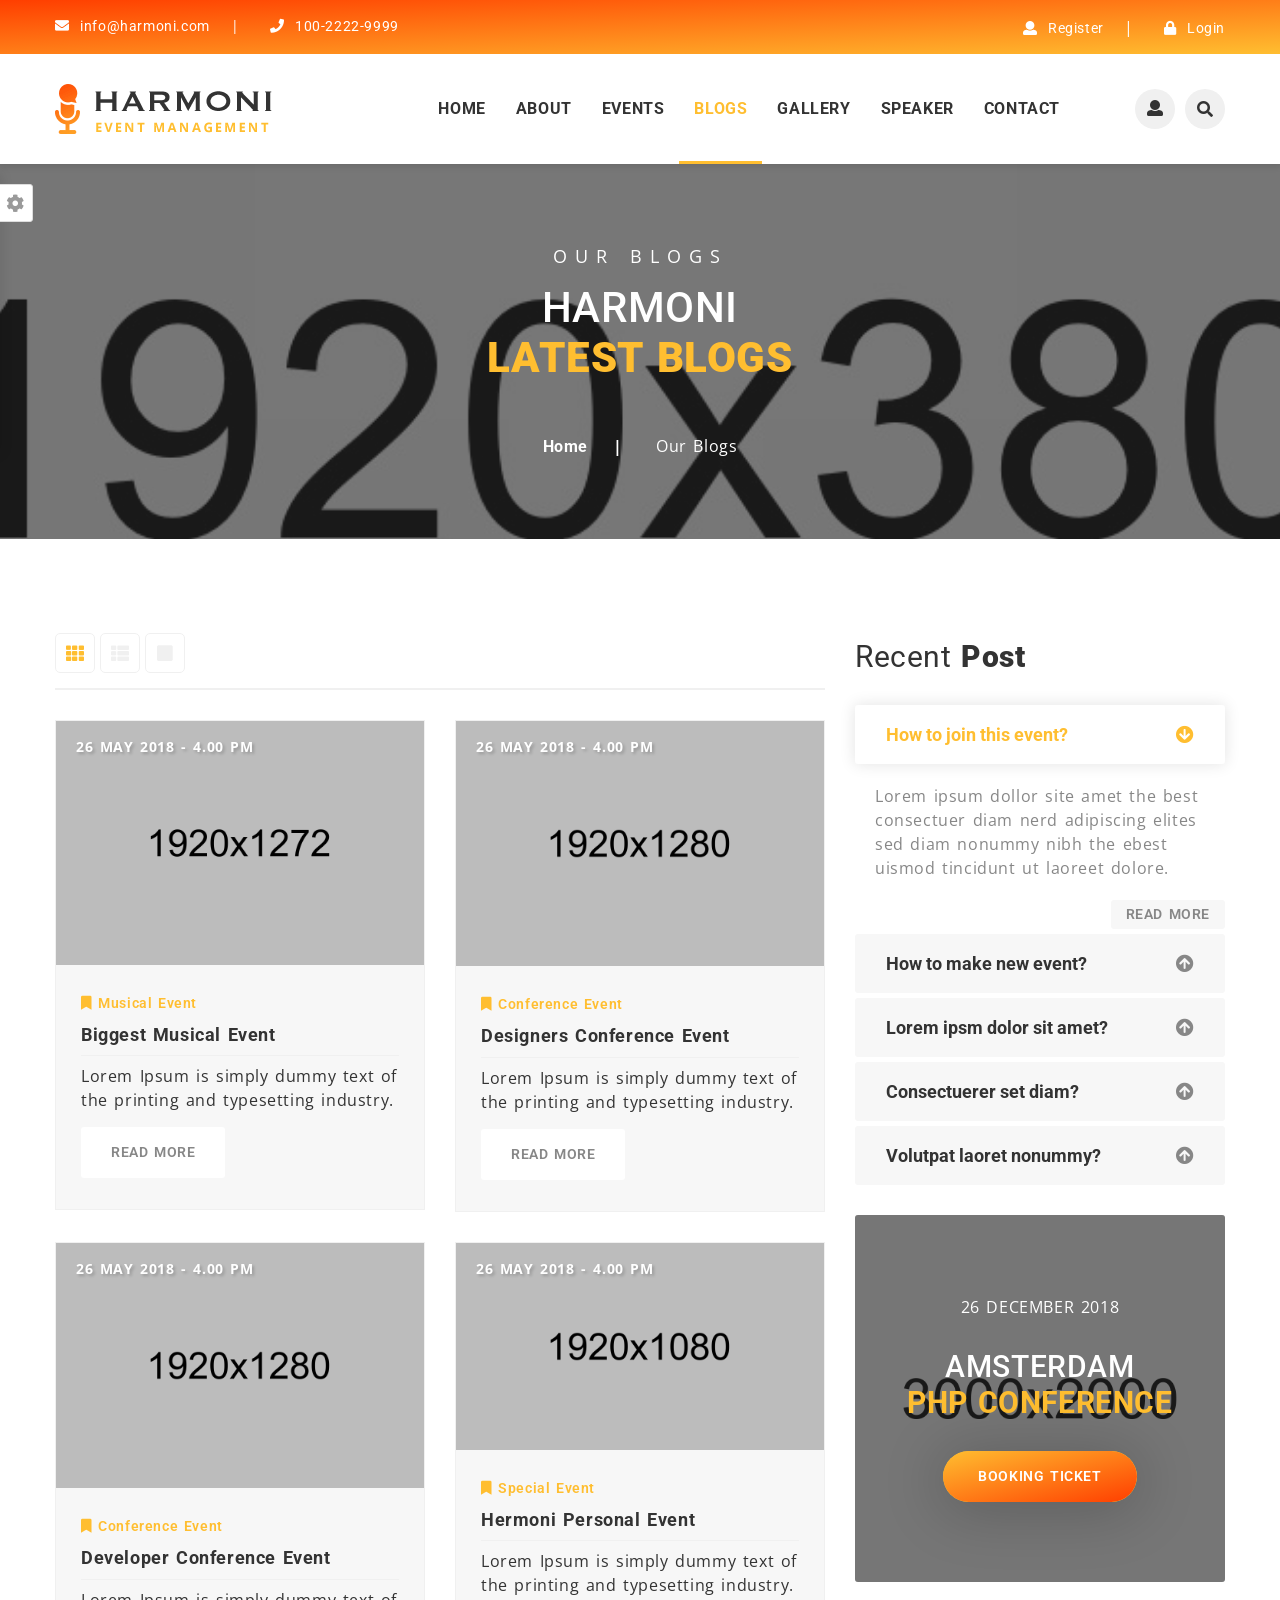
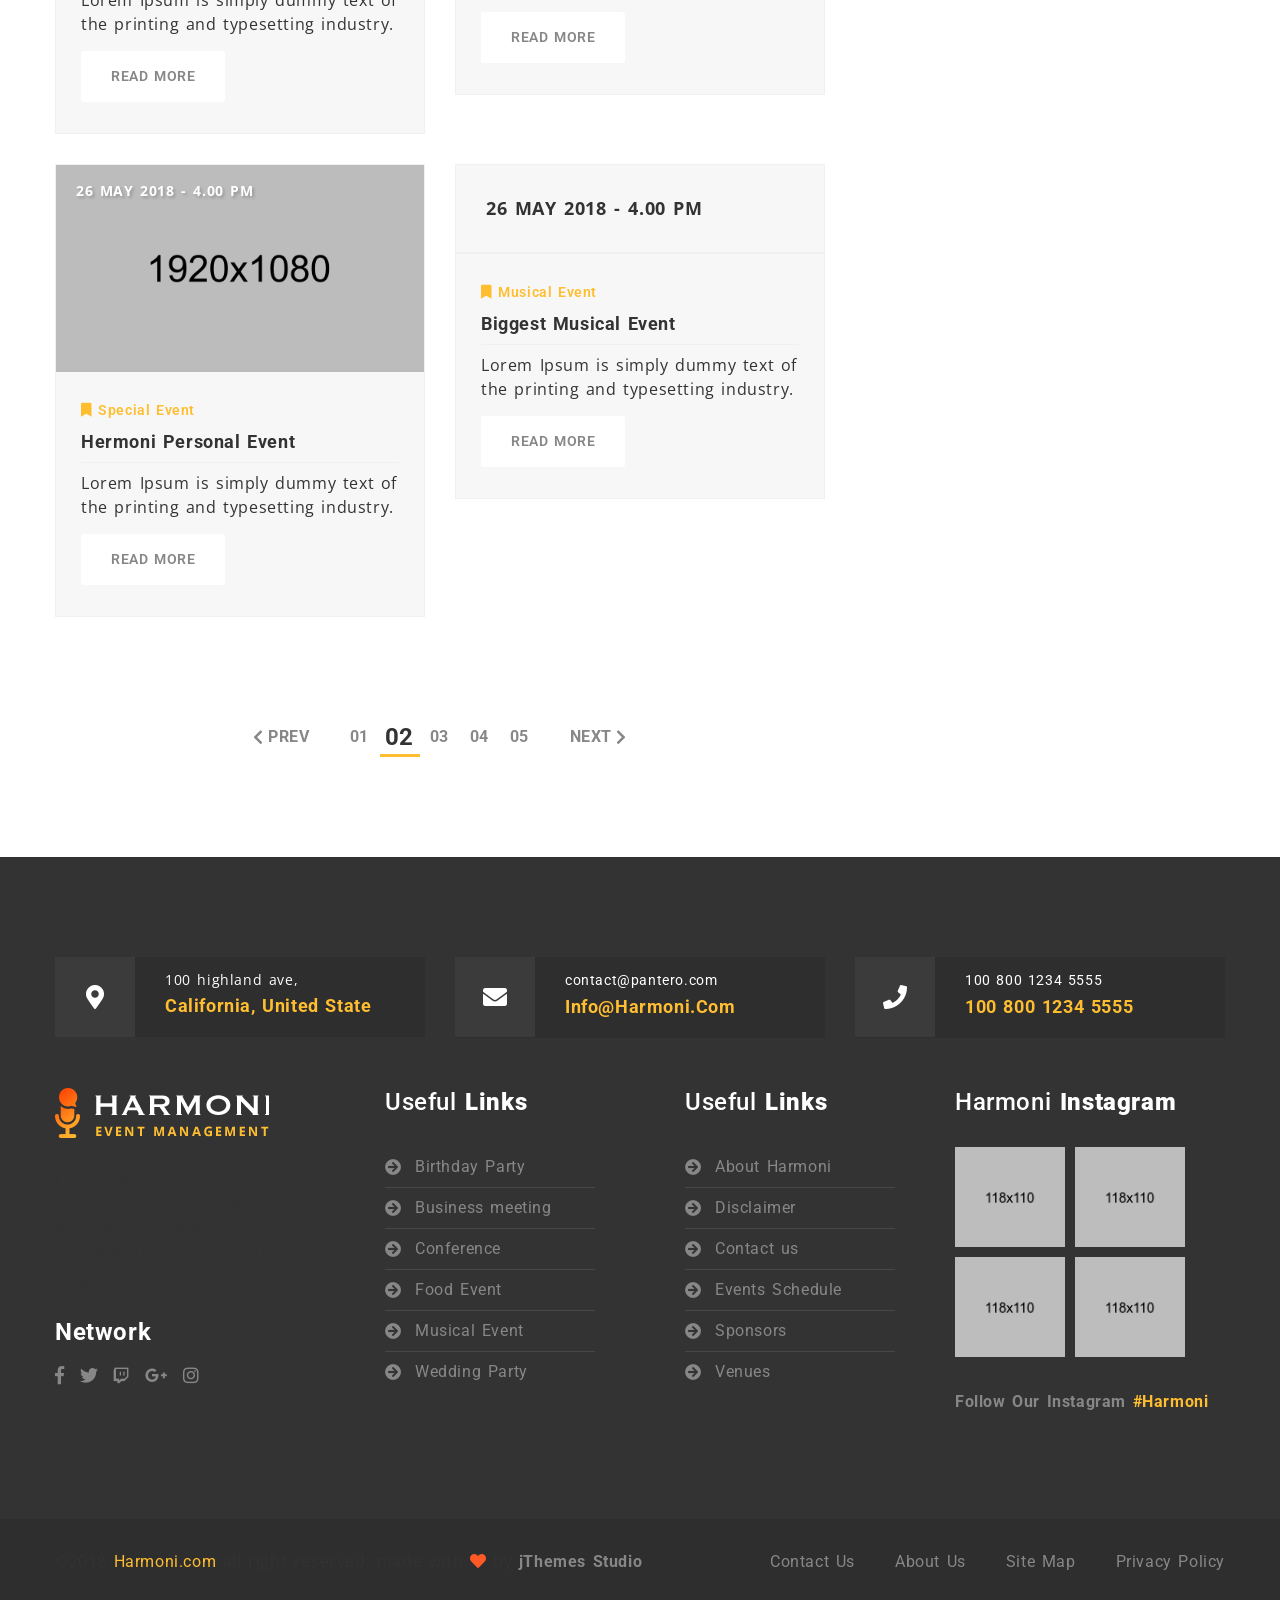
<file: blog.html>
<!DOCTYPE html>
<html lang="en">

    <head>

        <meta charset="utf-8">
        <meta name="viewport" content="width=device-width, initial-scale=1, shrink-to-fit=no">
        <meta http-equiv="x-ua-compatible" content="ie=edge">

        <title>Harmoni - Blogs</title>
        <link rel="shortcut icon" href="assets/images/favicon.png">

        <!-- fraimwork - css include -->
        <link rel="stylesheet" type="text/css" href="assets/css/bootstrap.min.css">

        <!-- icon css include -->
        <link rel="stylesheet" type="text/css" href="assets/css/fontawesome-all.css">
        <link rel="stylesheet" type="text/css" href="assets/css/flaticon.css">

        <!-- carousel css include -->
        <link rel="stylesheet" type="text/css" href="assets/css/slick.css">
        <link rel="stylesheet" type="text/css" href="assets/css/slick-theme.css">
        <link rel="stylesheet" type="text/css" href="assets/css/animate.css">
        <link rel="stylesheet" type="text/css" href="assets/css/owl.carousel.min.css">
        <link rel="stylesheet" type="text/css" href="assets/css/owl.theme.default.min.css">

        <!-- others css include -->
        <link rel="stylesheet" type="text/css" href="assets/css/magnific-popup.css">
        <link rel="stylesheet" type="text/css" href="assets/css/jquery.mCustomScrollbar.min.css">
        <link rel="stylesheet" type="text/css" href="assets/css/calendar.css">

        <!-- color switcher css include -->
        <link rel="stylesheet" type="text/css" href="assets/css/colors/style-switcher.css">
        <link id="color_theme" rel="stylesheet" type="text/css" href="assets/css/colors/default.css">

        <!-- custom css include -->
        <link rel="stylesheet" type="text/css" href="assets/css/style.css">


    </head>


    <body class="default-header-p">





        <!-- backtotop - start -->
        <div id="thetop" class="thetop"></div>
        <div class='backtotop'>
            <a href="#thetop" class='scroll'>
                <i class="fas fa-angle-double-up"></i>
            </a>
        </div>
        <!-- backtotop - end -->

        <!-- preloader - start -->
        <div id="preloader"></div>
        <!-- preloader - end -->




        <!-- header-section - start
                ================================================== -->
        <header id="header-section" class="header-section default-header-section auto-hide-header clearfix">

            <!-- header-top - start -->
            <div class="header-top">
                <div class="container">
                    <div class="row">

                        <!-- basic-contact - start -->
                        <div class="col-lg-6">
                            <div class="basic-contact">
                                <ul>
                                    <li>
                                        <a href="#!">
                                            <i class="fas fa-envelope"></i>
                                            info@harmoni.com
                                        </a>
                                    </li>
                                    <li>
                                        <a href="#!">
                                            <i class="fas fa-phone"></i>
                                            100-2222-9999
                                        </a>
                                    </li>
                                </ul>
                            </div>
                        </div>
                        <!-- basic-contact - end -->

                        <!-- register-login-group - start -->
                        <div class="col-lg-6">
                            <div class="register-login-group">
                                <ul>
                                    <li>
                                        <a href="#register-modal" class="register-modal-btn">
                                            <i class="fas fa-user"></i>
                                            Register
                                        </a>
                                        <div id="register-modal" class="reglog-modal-wrapper register-modal mfp-hide clearfix" style="background-image: url(assets/images/login-modal-bg.jpg);">
                                            <div class="overlay-black clearfix">

                                                <!-- leftside-content - start -->
                                                <div class="leftside-content">
                                                    <div class="site-logo-wrapper mb-80">
                                                        <a href="#!" class="logo">
                                                            <img src="assets/images/2.site-logo.png" alt="logo_not_found">
                                                        </a>
                                                    </div>
                                                    <div class="register-login-link mb-80">
                                                        <ul>
                                                            <li><a href="#!">Login</a></li>
                                                            <li class="active"><a href="#!">Register</a></li>
                                                        </ul>
                                                    </div>
                                                    <div class="copyright-text">
                                                        <p class="m-0">©2018 <a href="#!" class="yellow-color">Harmoni.com</a> all right reserved, made with <i class="fas fa-heart"></i> by jThemes Studio </p>
                                                    </div>
                                                </div>
                                                <!-- leftside-content - end -->

                                                <!-- rightside-content - start -->
                                                <div class="rightside-content text-center">

                                                    <div class="mb-30">
                                                        <h2 class="form-title title-large white-color">Account <strong>Register</strong></h2>
                                                        <span class="form-subtitle white-color">Have an account? <strong>LOGIN NOW</strong></span>
                                                    </div>

                                                    <div class="login-form text-center mb-50">
                                                        <form action="#!">
                                                            <div class="form-item">
                                                                <input type="email" placeholder="User Name">
                                                            </div>
                                                            <div class="form-item">
                                                                <input type="password" placeholder="Password">
                                                            </div>
                                                            <div class="form-item">
                                                                <input type="email" placeholder="Repeat Password">
                                                            </div>
                                                            <div class="form-item">
                                                                <input type="password" placeholder="Email Address">
                                                            </div>
                                                            <div class="human-verification text-left">
                                                                <input type="checkbox" id="imnotarobot">
                                                                <label for="imnotarobot">I'm not a robot</label>
                                                                <span class="verification-image">
                                                                    <img src="assets/images/iamnotrobot.png" alt="Image_not_found">
                                                                </span>
                                                            </div>
                                                            <button type="submit" class="login-btn">login now</button>
                                                        </form>
                                                    </div>

                                                    <div class="bottom-text white-color">
                                                        <p class="m-0">
                                                            * Denotes mandatory field.
                                                        </p>
                                                        <p class="m-0">** At least one telephone number is required.</p>
                                                    </div>

                                                </div>
                                                <!-- rightside-content - end -->

                                                <a class="popup-modal-dismiss" href="#!">
                                                    <i class="fas fa-times"></i>
                                                </a>

                                            </div>
                                        </div>
                                    </li>
                                    <li>
                                        <a href="#login-modal" class="login-modal-btn">
                                            <i class="fas fa-lock"></i>
                                            Login
                                        </a>
                                        <div id="login-modal" class="reglog-modal-wrapper mfp-hide clearfix" style="background-image: url(assets/images/login-modal-bg.jpg);">
                                            <div class="overlay-black clearfix">

                                                <!-- leftside-content - start -->
                                                <div class="leftside-content">
                                                    <div class="site-logo-wrapper mb-80">
                                                        <a href="#!" class="logo">
                                                            <img src="assets/images/2.site-logo.png" alt="logo_not_found">
                                                        </a>
                                                    </div>
                                                    <div class="register-login-link mb-80">
                                                        <ul>
                                                            <li class="active"><a href="#!">Login</a></li>
                                                            <li><a href="#!">Register</a></li>
                                                        </ul>
                                                    </div>
                                                    <div class="copyright-text">
                                                        <p class="m-0">©2018 <a href="#!" class="yellow-color">Harmoni.com</a> all right reserved, made with <i class="fas fa-heart"></i> by jThemes Studio </p>
                                                    </div>
                                                </div>
                                                <!-- leftside-content - end -->

                                                <!-- rightside-content - start -->
                                                <div class="rightside-content text-center">

                                                    <div class="mb-30">
                                                        <h2 class="form-title title-large white-color">Account <strong>Login</strong></h2>
                                                        <span class="form-subtitle white-color">Login to our website, or <strong>REGISTER</strong></span>
                                                    </div>

                                                    <div class="fb-login-btn mb-30">
                                                        <a href="#!">
                                                            <span class="icon">
                                                                <i class="fab fa-facebook-f"></i>
                                                            </span>
                                                            login with facebook
                                                        </a>
                                                    </div>

                                                    <div class="or-text mb-30">
                                                        <span>or sign in</span>
                                                    </div>

                                                    <div class="login-form text-center mb-50">
                                                        <form action="#!">
                                                            <div class="form-item">
                                                                <input type="email" placeholder="example@gmail.com">
                                                            </div>
                                                            <div class="form-item">
                                                                <input type="password" placeholder="Password">
                                                            </div>
                                                            <button type="submit" class="login-btn">login now</button>
                                                        </form>
                                                    </div>

                                                    <div class="bottom-text white-color">
                                                        <p class="m-0">
                                                            * Denotes mandatory field.
                                                        </p>
                                                        <p class="m-0">** At least one telephone number is required.</p>
                                                    </div>

                                                </div>
                                                <!-- rightside-content - end -->

                                                <a class="popup-modal-dismiss" href="#!">
                                                    <i class="fas fa-times"></i>
                                                </a>

                                            </div>
                                        </div>
                                    </li>
                                </ul>
                            </div>
                        </div>
                        <!-- register-login-group - end -->

                    </div>
                </div>
            </div>
            <!-- header-top - end -->

            <!-- header-bottom - start -->
            <div class="header-bottom">
                <div class="container">
                    <div class="row">

                        <!-- site-logo-wrapper - start -->
                        <div class="col-lg-3">
                            <div class="site-logo-wrapper">
                                <a href="index-1.html" class="logo">
                                    <img src="assets/images/0.site-logo.png" alt="logo_not_found">
                                </a>
                            </div>
                        </div>
                        <!-- site-logo-wrapper - end -->

                        <!-- mainmenu-wrapper - start -->
                        <div class="col-lg-9">
                            <div class="mainmenu-wrapper">
                                <div class="row">

                                    <!-- menu-item-list - start -->
                                    <div class="col-lg-10">
                                        <div class="menu-item-list ul-li clearfix">
                                            <ul>
                                                <li class="menu-item-has-children">
                                                    <a href="#!">home</a>
                                                    <ul class="sub-menu">
                                                        <li class="menu-item-has-children">
                                                            <a href='index-1.html'>home v.1</a>
                                                            <ul class="sub-menu">
                                                                <li>
                                                                    <a href='#'>example v.1.1</a>
                                                                </li>
                                                                <li>
                                                                    <a href='#'>example v.1.2</a>
                                                                </li>
                                                                <li>
                                                                    <a href='#'>example v.1.3</a>
                                                                </li>
                                                                <li>
                                                                    <a href='#'>example v.1.4</a>
                                                                </li>
                                                            </ul>
                                                        </li>
                                                        <li class="menu-item-has-children">
                                                            <a href='index-2.html'>home v.2</a>
                                                            <ul class="sub-menu">
                                                                <li>
                                                                    <a href='#'>example v.2.1</a>
                                                                </li>
                                                                <li>
                                                                    <a href='#'>example v.2.2</a>
                                                                </li>
                                                                <li>
                                                                    <a href='#'>example v.2.3</a>
                                                                </li>
                                                            </ul>
                                                        </li>
                                                        <li class="menu-item-has-children">
                                                            <a href='index-3.html'>home v.3</a>
                                                            <ul class="sub-menu">
                                                                <li>
                                                                    <a href='#'>example v.3.1</a>
                                                                </li>
                                                                <li>
                                                                    <a href='#'>example v.3.2</a>
                                                                </li>
                                                            </ul>
                                                        </li>
                                                        <li class="menu-item-has-children">
                                                            <a href='index-4.html'>home v.4</a>
                                                            <ul class="sub-menu">
                                                                <li>
                                                                    <a href='#'>example v.4.1</a>
                                                                </li>
                                                            </ul>
                                                        </li>
                                                    </ul>
                                                </li>
                                                <li class="menu-item-has-children">
                                                    <a href="#!">about</a>
                                                    <ul class="sub-menu">
                                                        <li><a href="about.html">about us</a></li>
                                                        <li><a href='service.html'>service</a></li>
                                                        <li><a href='faq.html'>FAQ</a></li>
                                                    </ul>
                                                </li>
                                                <li class="menu-item-has-children">
                                                    <a href="#!">events</a>
                                                    <ul class="sub-menu">
                                                        <li class="menu-item-has-children">
                                                            <a href='event-1.html'>event List</a>
                                                            <ul class="sub-menu">
                                                                <li><a href="event-1-without-sidebar.html">list without sidebar</a></li>
                                                            </ul>
                                                        </li>
                                                        <li class="menu-item-has-children">
                                                            <a href='event-2.html'>event Grid</a>
                                                            <ul class="sub-menu">
                                                                <li><a href="event-2-without-sidebar.html">grid without sidebar</a></li>
                                                            </ul>
                                                        </li>
                                                        <li><a href='event-details.html'>event details</a></li>
                                                        <li><a href='booking.html'>event booking</a></li>
                                                    </ul>
                                                </li>
                                                <li class="menu-item-has-children active">
                                                    <a href="#!">blogs</a>
                                                    <ul class="sub-menu">
                                                        <li><a class="active" href='blog.html'>blog</a></li>
                                                        <li><a href='blog-details.html'>blog details</a></li>
                                                    </ul>
                                                </li>
                                                <li>
                                                    <a href="gallery.html">gallery</a>
                                                </li>
                                                <li>
                                                    <a href="speaker.html">speaker</a>
                                                </li>
                                                <li class="menu-item-has-children">
                                                    <a href="#!">contact</a>
                                                    <ul class="sub-menu">
                                                        <li><a href="contact.html">contact us</a></li>
                                                        <li><a href='404-error.html'>404 Error</a></li>
                                                    </ul>
                                                </li>
                                            </ul>
                                        </div>
                                    </div>
                                    <!-- menu-item-list - end -->

                                    <!-- menu-item-list - start -->
                                    <div class="col-lg-2">
                                        <div class="user-search-btn-group ul-li clearfix">
                                            <ul>
                                                <li>
                                                    <a href="#!">
                                                        <i class="fas fa-user"></i>
                                                    </a>
                                                </li>
                                                <li>
                                                    <button type="button" class="toggle-overlay search-btn">
                                                        <i class="fas fa-search"></i>
                                                    </button>
                                                    <!-- search-body - start -->
                                                    <div class="search-body">
                                                        <div class="search-form">
                                                            <form action="#">
                                                                <input class="search-input" type="search" placeholder="Search Here">
                                                                <div class="outer-close toggle-overlay">
                                                                    <button type="button" class="search-close">
                                                                        <i class="fas fa-times"></i>
                                                                    </button>
                                                                </div>
                                                            </form>
                                                        </div>
                                                    </div>
                                                    <!-- search-body - end -->
                                                </li>
                                            </ul>
                                        </div>
                                    </div>
                                    <!-- menu-item-list - end -->

                                </div>
                            </div>
                        </div>
                        <!-- mainmenu-wrapper - end -->

                    </div>
                </div>
            </div>
            <!-- header-bottom - end -->

        </header>
        <!-- header-section - end
                ================================================== -->





        <!-- altranative-header - start
                ================================================== -->
        <div class="header-altranative">
            <div class="container">
                <div class="logo-area float-left">
                    <a href="index-1.html">
                        <img src="assets/images/1.site-logo.png" alt="logo_not_found">
                    </a>
                </div>

                <button type="button" id="sidebarCollapse" class="alt-menu-btn float-right">
                    <i class="fas fa-bars"></i>
                </button>
            </div>

            <!-- sidebar menu - start -->
            <div class="sidebar-menu-wrapper">
                <div id="sidebar" class="sidebar">
                    <span id="sidebar-dismiss" class="sidebar-dismiss">
                        <i class="fas fa-arrow-left"></i>
                    </span>

                    <div class="sidebar-header">
                        <a href="#!">
                            <img src="assets/images/2.site-logo.png" alt="logo_not_found">
                        </a>
                    </div>

                    <!-- sidebar-form - start -->
                    <div class="sidebar-form">
                        <form action="#">
                            <input id="altmenu-sidebar-search" type="search" placeholder="Search">
                            <label for="altmenu-sidebar-search"><i class="fas fa-search"></i></label>
                        </form>
                    </div>
                    <!-- sidebar-form - end -->

                    <!-- main-pages-links - start -->
                    <div class="menu-link-list main-pages-links">
                        <h2 class="menu-title">all home pages</h2>
                        <ul>
                            <li>
                                <a href="index-1.html">
                                    <span class="icon"><i class="fas fa-home"></i></span>
                                    Home V.1
                                </a>
                            </li>
                            <li>
                                <a href="index-2.html">
                                    <span class="icon"><i class="fas fa-home"></i></span>
                                    Home V.2
                                </a>
                            </li>
                            <li>
                                <a href="index-3.html">
                                    <span class="icon"><i class="fas fa-home"></i></span>
                                    Home v.3
                                </a>
                            </li>
                            <li>
                                <a href="index-4.html">
                                    <span class="icon"><i class="fas fa-home"></i></span>
                                    Home v.4
                                </a>
                            </li>
                        </ul>
                    </div>
                    <!-- main-pages-links - end -->

                    <!-- other-pages-links - start -->
                    <div class="menu-link-list other-pages-links">
                        <h2 class="menu-title">all single pages</h2>
                        <ul>
                            <li>
                                <a href="about.html">
                                    <span class="icon"><i class="fas fa-home"></i></span>
                                    About Us
                                </a>
                            </li>
                            <li>
                                <a href="service.html">
                                    <span class="icon"><i class="fas fa-home"></i></span>
                                    our Services
                                </a>
                            </li>
                            <li>
                                <a href="event-1.html">
                                    <span class="icon"><i class="fas fa-home"></i></span>
                                    event list
                                </a>
                            </li>
                            <li>
                                <a href="event-2.html">
                                    <span class="icon"><i class="fas fa-home"></i></span>
                                    event grid
                                </a>
                            </li>
                            <li>
                                <a href="event-1-without-sidebar.html">
                                    <span class="icon"><i class="fas fa-home"></i></span>
                                    list without sidebar
                                </a>
                            </li>
                            <li>
                                <a href="event-2-without-sidebar.html">
                                    <span class="icon"><i class="fas fa-home"></i></span>
                                    grid without sidebar
                                </a>
                            </li>
                            <li class="active">
                                <a href="blog.html">
                                    <span class="icon"><i class="fas fa-home"></i></span>
                                    Latest blogs
                                </a>
                            </li>
                            <li>
                                <a href="gallery.html">
                                    <span class="icon"><i class="fas fa-home"></i></span>
                                    our gallery
                                </a>
                            </li>
                            <li>
                                <a href="speaker.html">
                                    <span class="icon"><i class="fas fa-home"></i></span>
                                    event speakers
                                </a>
                            </li>
                            <li>
                                <a href="contact.html">
                                    <span class="icon"><i class="fas fa-home"></i></span>
                                    contact us
                                </a>
                            </li>
                        </ul>
                    </div>
                    <!-- other-pages-links - end -->

                    <!-- inner-pages-links - start -->
                    <div class="menu-link-list inner-pages-links">
                        <h2 class="menu-title">all inner pages</h2>
                        <ul>
                            <li>
                                <a href="booking.html">
                                    <span class="icon"><i class="fas fa-home"></i></span>
                                    event booking
                                </a>
                            </li>
                            <li>
                                <a href="event-details.html">
                                    <span class="icon"><i class="fas fa-home"></i></span>
                                    event details
                                </a>
                            </li>
                            <li>
                                <a href='blog-details.html'>
                                    <span class="icon"><i class="fas fa-home"></i></span>
                                    blog details
                                </a>
                            </li>
                            <li>
                                <a href="faq.html">
                                    Frequently Ask Qusetion
                                </a>
                            </li>
                        </ul>
                    </div>
                    <!-- inner-pages-links - end -->

                    <!-- login-btn-group - start -->
                    <div class="login-btn-group">
                        <ul>

                            <li>
                                <a href="#alt-register-modal" class="register-modal-btn">
                                    Register
                                </a>
                                <div id="alt-register-modal" class="reglog-modal-wrapper register-modal mfp-hide clearfix" style="background-image: url(assets/images/login-modal-bg.jpg);">
                                    <div class="overlay-black clearfix">

                                        <!-- leftside-content - start -->
                                        <div class="leftside-content">
                                            <div class="site-logo-wrapper mb-80">
                                                <a href="#!" class="logo">
                                                    <img src="assets/images/2.site-logo.png" alt="logo_not_found">
                                                </a>
                                            </div>
                                            <div class="register-login-link mb-80">
                                                <ul>
                                                    <li><a href="#!">Login</a></li>
                                                    <li class="active"><a href="#!">Register</a></li>
                                                </ul>
                                            </div>
                                            <div class="copyright-text">
                                                <p class="m-0">©2018 <a href="#!" class="yellow-color">Harmoni.com</a> all right reserved, made with <i class="fas fa-heart"></i> by jThemes Studio </p>
                                            </div>
                                        </div>
                                        <!-- leftside-content - end -->

                                        <!-- rightside-content - start -->
                                        <div class="rightside-content text-center">

                                            <div class="mb-30">
                                                <h2 class="form-title title-large white-color">Account <strong>Register</strong></h2>
                                                <span class="form-subtitle white-color">Have an account? <strong>LOGIN NOW</strong></span>
                                            </div>

                                            <div class="login-form text-center mb-50">
                                                <form action="#!">
                                                    <div class="form-item">
                                                        <input type="email" placeholder="User Name">
                                                    </div>
                                                    <div class="form-item">
                                                        <input type="password" placeholder="Password">
                                                    </div>
                                                    <div class="form-item">
                                                        <input type="email" placeholder="Repeat Password">
                                                    </div>
                                                    <div class="form-item">
                                                        <input type="password" placeholder="Email Address">
                                                    </div>
                                                    <div class="human-verification text-left">
                                                        <input type="checkbox" id="alt-imnotarobot">
                                                        <label for="alt-imnotarobot">I'm not a robot</label>
                                                        <span class="verification-image">
                                                            <img src="assets/images/iamnotrobot.png" alt="Image_not_found">
                                                        </span>
                                                    </div>
                                                    <button type="submit" class="login-btn">login now</button>
                                                </form>
                                            </div>

                                            <div class="bottom-text white-color">
                                                <p class="m-0">
                                                    * Denotes mandatory field.
                                                </p>
                                                <p class="m-0">** At least one telephone number is required.</p>
                                            </div>

                                        </div>
                                        <!-- rightside-content - end -->

                                        <a class="popup-modal-dismiss" href="#!">
                                            <i class="fas fa-times"></i>
                                        </a>

                                    </div>
                                </div>
                            </li>
                            <li>
                                <a href="#alt-login-modal" class="login-modal-btn">
                                    Login
                                </a>
                                <div id="alt-login-modal" class="reglog-modal-wrapper mfp-hide clearfix" style="background-image: url(assets/images/login-modal-bg.jpg);">
                                    <div class="overlay-black clearfix">

                                        <!-- leftside-content - start -->
                                        <div class="leftside-content">
                                            <div class="site-logo-wrapper mb-80">
                                                <a href="#!" class="logo">
                                                    <img src="assets/images/2.site-logo.png" alt="logo_not_found">
                                                </a>
                                            </div>
                                            <div class="register-login-link mb-80">
                                                <ul>
                                                    <li class="active"><a href="#!">Login</a></li>
                                                    <li><a href="#!">Register</a></li>
                                                </ul>
                                            </div>
                                            <div class="copyright-text">
                                                <p class="m-0">©2018 <a href="#!" class="yellow-color">Harmoni.com</a> all right reserved, made with <i class="fas fa-heart"></i> by jThemes Studio </p>
                                            </div>
                                        </div>
                                        <!-- leftside-content - end -->

                                        <!-- rightside-content - start -->
                                        <div class="rightside-content text-center">

                                            <div class="mb-30">
                                                <h2 class="form-title title-large white-color">Account <strong>Login</strong></h2>
                                                <span class="form-subtitle white-color">Login to our website, or <strong>REGISTER</strong></span>
                                            </div>

                                            <div class="fb-login-btn mb-30">
                                                <a href="#!">
                                                    <span class="icon">
                                                        <i class="fab fa-facebook-f"></i>
                                                    </span>
                                                    login with facebook
                                                </a>
                                            </div>

                                            <div class="or-text mb-30">
                                                <span>or sign in</span>
                                            </div>

                                            <div class="login-form text-center mb-50">
                                                <form action="#!">
                                                    <div class="form-item">
                                                        <input type="email" placeholder="example@gmail.com">
                                                    </div>
                                                    <div class="form-item">
                                                        <input type="password" placeholder="Password">
                                                    </div>
                                                    <button type="submit" class="login-btn">login now</button>
                                                </form>
                                            </div>

                                            <div class="bottom-text white-color">
                                                <p class="m-0">
                                                    * Denotes mandatory field.
                                                </p>
                                                <p class="m-0">** At least one telephone number is required.</p>
                                            </div>

                                        </div>
                                        <!-- rightside-content - end -->

                                        <a class="popup-modal-dismiss" href="#!">
                                            <i class="fas fa-times"></i>
                                        </a>

                                    </div>
                                </div>
                            </li>

                        </ul>
                    </div>
                    <!-- login-btn-group - end -->

                    <!-- social-links - start -->
                    <div class="social-links">
                        <h2 class="menu-title">get in touch</h2>
                        <div class="mb-15">
                            <h3 class="contact-info">
                                <i class="fas fa-phone"></i>
                                100-2222-9999
                            </h3>
                            <h3 class="contact-info">
                                <i class="fas fa-envelope"></i>
                                info@harmoni.com
                            </h3>
                        </div>
                        <ul>
                            <li>
                                <a href="#!"><i class="fab fa-facebook-f"></i></a>
                            </li>
                            <li>
                                <a href="#!"><i class="fab fa-twitter"></i></a>
                            </li>
                            <li>
                                <a href="#!"><i class="fab fa-twitch"></i></a>
                            </li>
                            <li>
                                <a href="#!"><i class="fab fa-google-plus-g"></i></a>
                            </li>
                            <li>
                                <a href="#!"><i class="fab fa-instagram"></i></a>
                            </li>
                        </ul>
                        <a href="contact.html" class="contact-btn">contact us</a>
                    </div>
                    <!-- social-links - end -->

                    <div class="overlay"></div>
                </div>
            </div>
            <!-- sidebar menu - end -->
        </div>
        <!-- altranative-header - end
                ================================================== -->





        <!-- breadcrumb-section - start
                ================================================== -->
        <section id="breadcrumb-section" class="breadcrumb-section clearfix">
            <div class="jarallax" style="background-image: url(assets/images/breadcrumb/0.breadcrumb-bg.jpg);">
                <div class="overlay-black">
                    <div class="container">
                        <div class="row justify-content-center">
                            <div class="col-lg-6 col-md-12 col-sm-12">

                                <!-- breadcrumb-title - start -->
                                <div class="breadcrumb-title text-center mb-50">
                                    <span class="sub-title">our blogs</span>
                                    <h2 class="big-title">harmoni <strong>latest blogs</strong></h2>
                                </div>
                                <!-- breadcrumb-title - end -->

                                <!-- breadcrumb-list - start -->
                                <div class="breadcrumb-list">
                                    <ul>
                                        <li class="breadcrumb-item"><a href="index-1.html" class="breadcrumb-link">Home</a></li>
                                        <li class="breadcrumb-item active" aria-current="page">our blogs</li>
                                    </ul>
                                </div>
                                <!-- breadcrumb-list - end -->

                            </div>
                        </div>
                    </div>
                </div>
            </div>
        </section>
        <!-- breadcrumb-section - end
                ================================================== -->





        <!-- blog-section - start
                ================================================== -->
        <section id="blog-section" class="blog-section sec-ptb-100 clearfix">
            <div class="container">
                <div class="row">

                    <div class="col-lg-8 col-md-12 col-sm-12">
                        <!-- blog-wrapper - start -->
                        <div class="blog-wrapper">
                            <div class="layout-btn-group">
                                <!-- <h3 class="float-left">change layout</h3> -->
                                <ul class="nav blog-layout-menubar float-right">
                                    <li>
                                        <a class="active" data-toggle="tab" href="#grid-layout"><i class="fas fa-th"></i></a>
                                    </li>
                                    <li>
                                        <a data-toggle="tab" href="#list-layout"><i class="fas fa-th-list"></i></a>
                                    </li>
                                    <li>
                                        <a data-toggle="tab" href="#big-layout"><i class="fas fa-square"></i></a>
                                    </li>
                                </ul>
                            </div>

                            <div class="tab-content">
                                <!-- grid-layout - start -->
                                <div id="grid-layout" class="tab-pane fade in active show">
                                    <div class="row">

                                        <!-- blog-grid-item - start -->
                                        <div class="col-lg-6 col-md-6 col-sm-12">
                                            <div class="blog-grid-item">

                                                <div class="event-date">
                                                    26 may 2018 - 4.00 PM
                                                </div>

                                                <div class="blog-image">
                                                    <img src="assets/images/blog/musical-event1.jpg" alt="Image_not_found">
                                                    <a href="#!" class="plus-effect"></a>
                                                </div>

                                                <div class="blog-content">
                                                    <a href="#!" class="tag">
                                                        <i class="fas fa-bookmark"></i>
                                                        musical event
                                                    </a>
                                                    <h4 class="blog-title">biggest musical event</h4>
                                                    <p class="mb-15">
                                                        Lorem Ipsum is simply dummy text of the printing and typesetting industry.
                                                    </p>
                                                    <a href="#!" class="tickets-details-btn">
                                                        Read More
                                                    </a>
                                                </div>

                                            </div>
                                        </div>
                                        <!-- blog-grid-item - end -->

                                        <!-- blog-grid-item - start -->
                                        <div class="col-lg-6 col-md-6 col-sm-12">
                                            <div class="blog-grid-item">

                                                <div class="event-date">
                                                    26 may 2018 - 4.00 PM
                                                </div>

                                                <div class="blog-image">
                                                    <img src="assets/images/blog/confarence-event2.jpg" alt="Image_not_found">
                                                    <a href="#!" class="plus-effect"></a>
                                                </div>

                                                <div class="blog-content">
                                                    <a href="#!" class="tag">
                                                        <i class="fas fa-bookmark"></i>
                                                        conference event
                                                    </a>
                                                    <h4 class="blog-title">designers conference event</h4>
                                                    <p class="mb-15">
                                                        Lorem Ipsum is simply dummy text of the printing and typesetting industry.
                                                    </p>
                                                    <a href="#!" class="tickets-details-btn">
                                                        Read More
                                                    </a>
                                                </div>

                                            </div>
                                        </div>
                                        <!-- blog-grid-item - end -->

                                        <!-- blog-grid-item - start -->
                                        <div class="col-lg-6 col-md-6 col-sm-12">
                                            <div class="blog-grid-item">

                                                <div class="event-date">
                                                    26 may 2018 - 4.00 PM
                                                </div>

                                                <div class="blog-image">
                                                    <img src="assets/images/blog/confarence-event1.jpg" alt="Image_not_found">
                                                    <a href="#!" class="plus-effect"></a>
                                                </div>

                                                <div class="blog-content">
                                                    <a href="#!" class="tag">
                                                        <i class="fas fa-bookmark"></i>
                                                        conference event
                                                    </a>
                                                    <h4 class="blog-title">developer conference event</h4>
                                                    <p class="mb-15">
                                                        Lorem Ipsum is simply dummy text of the printing and typesetting industry.
                                                    </p>
                                                    <a href="#!" class="tickets-details-btn">
                                                        Read More
                                                    </a>
                                                </div>

                                            </div>
                                        </div>
                                        <!-- blog-grid-item - end -->

                                        <!-- blog-grid-item - start -->
                                        <div class="col-lg-6 col-md-6 col-sm-12">
                                            <div class="blog-grid-item">

                                                <div class="event-date">
                                                    26 may 2018 - 4.00 PM
                                                </div>

                                                <div class="blog-image">
                                                    <img src="assets/images/blog/big-ebent1.jpg" alt="Image_not_found">
                                                    <a href="#!" class="plus-effect"></a>
                                                </div>

                                                <div class="blog-content">
                                                    <a href="#!" class="tag">
                                                        <i class="fas fa-bookmark"></i>
                                                        special event
                                                    </a>
                                                    <h4 class="blog-title">hermoni personal event</h4>
                                                    <p class="mb-15">
                                                        Lorem Ipsum is simply dummy text of the printing and typesetting industry.
                                                    </p>
                                                    <a href="#!" class="tickets-details-btn">
                                                        Read More
                                                    </a>
                                                </div>

                                            </div>
                                        </div>
                                        <!-- blog-grid-item - end -->

                                        <!-- blog-grid-item - start -->
                                        <div class="col-lg-6 col-md-6 col-sm-12">
                                            <div class="blog-grid-item">

                                                <div class="event-date">
                                                    26 may 2018 - 4.00 PM
                                                </div>

                                                <div class="blog-image">
                                                    <img src="assets/images/blog/big-ebent2.jpg" alt="Image_not_found">
                                                    <a href="#!" class="plus-effect"></a>
                                                </div>

                                                <div class="blog-content">
                                                    <a href="#!" class="tag">
                                                        <i class="fas fa-bookmark"></i>
                                                        special event
                                                    </a>
                                                    <h4 class="blog-title">hermoni personal event</h4>
                                                    <p class="mb-15">
                                                        Lorem Ipsum is simply dummy text of the printing and typesetting industry.
                                                    </p>
                                                    <a href="#!" class="tickets-details-btn">
                                                        Read More
                                                    </a>
                                                </div>

                                            </div>
                                        </div>
                                        <!-- blog-grid-item - end -->

                                        <!-- blog-grid-item - start -->
                                        <div class="col-lg-6 col-md-6 col-sm-12">
                                            <div class="blog-grid-item without-image">

                                                <div class="event-date">
                                                    26 may 2018 - 4.00 PM
                                                </div>

                                                <div class="blog-content">
                                                    <a href="#!" class="tag">
                                                        <i class="fas fa-bookmark"></i>
                                                        musical event
                                                    </a>
                                                    <h4 class="blog-title">biggest musical event</h4>
                                                    <p class="mb-15">
                                                        Lorem Ipsum is simply dummy text of the printing and typesetting industry.
                                                    </p>
                                                    <a href="#!" class="tickets-details-btn">
                                                        Read More
                                                    </a>
                                                </div>

                                            </div>
                                        </div>
                                        <!-- blog-grid-item - end -->

                                        <!-- pagination - start -->
                                        <div class="col-lg-12 col-md-12 col-sm-12">
                                            <div class="pagination ul-li clearfix">
                                                <ul>
                                                    <li class="page-item prev-item">
                                                        <a class="page-link" href="#!">Prev</a>
                                                    </li>
                                                    <li class="page-item"><a class="page-link" href="#!">01</a></li>
                                                    <li class="page-item active"><a class="page-link" href="#!">02</a></li>
                                                    <li class="page-item"><a class="page-link" href="#!">03</a></li>
                                                    <li class="page-item"><a class="page-link" href="#!">04</a></li>
                                                    <li class="page-item"><a class="page-link" href="#!">05</a></li>
                                                    <li class="page-item next-item">
                                                        <a class="page-link" href="#!">Next</a>
                                                    </li>
                                                </ul>
                                            </div>
                                        </div>
                                        <!-- pagination - end -->

                                    </div>
                                </div>
                                <!-- grid-layout - end -->

                                <!-- list-layout - start -->
                                <div id="list-layout" class="tab-pane fade">

                                    <!-- blog-list-item - start -->
                                    <div class="blog-list-item clearfix">

                                        <div class="blog-image float-left">
                                            <img src="assets/images/blog/musical-event1.jpg" alt="Image_not_found">
                                            <a href="#!" class="plus-effect"></a>
                                            <div class="event-date">
                                                26 may 2018 - 4.00 PM
                                            </div>
                                        </div>

                                        <div class="blog-content float-right">
                                            <a href="#!" class="tag">
                                                <i class="fas fa-bookmark"></i>
                                                musical event
                                            </a>
                                            <h4 class="blog-title">biggest musical event</h4>
                                            <p class="mb-15">
                                                Lorem Ipsum is simply dummy text of the printing and typesetting industry.
                                            </p>
                                            <a href="#!" class="tickets-details-btn">
                                                Read More
                                            </a>
                                        </div>

                                    </div>
                                    <!-- blog-list-item - end -->

                                    <!-- blog-list-item - start -->
                                    <div class="blog-list-item clearfix">

                                        <div class="blog-image float-right">
                                            <img src="assets/images/blog/confarence-event2.jpg" alt="Image_not_found">
                                            <a href="#!" class="plus-effect"></a>
                                            <div class="event-date">
                                                26 may 2018 - 4.00 PM
                                            </div>
                                        </div>

                                        <div class="blog-content text-right float-left">
                                            <a href="#!" class="tag">
                                                <i class="fas fa-bookmark"></i>
                                                conference event
                                            </a>
                                            <h4 class="blog-title">designers conference event</h4>
                                            <p class="mb-15">
                                                Lorem Ipsum is simply dummy text of the printing and typesetting industry.
                                            </p>
                                            <a href="#!" class="tickets-details-btn">
                                                Read More
                                            </a>
                                        </div>

                                    </div>
                                    <!-- blog-list-item - end -->

                                    <!-- blog-list-item - start -->
                                    <div class="blog-list-item clearfix">

                                        <div class="blog-image float-left">
                                            <img src="assets/images/blog/confarence-event1.jpg" alt="Image_not_found">
                                            <a href="#!" class="plus-effect"></a>
                                            <div class="event-date">
                                                26 may 2018 - 4.00 PM
                                            </div>
                                        </div>

                                        <div class="blog-content float-right">
                                            <a href="#!" class="tag">
                                                <i class="fas fa-bookmark"></i>
                                                conference event
                                            </a>
                                            <h4 class="blog-title">developer conference event</h4>
                                            <p class="mb-15">
                                                Lorem Ipsum is simply dummy text of the printing and typesetting industry.
                                            </p>
                                            <a href="#!" class="tickets-details-btn">
                                                Read More
                                            </a>
                                        </div>

                                    </div>
                                    <!-- blog-list-item - end -->

                                    <!-- blog-list-item - start -->
                                    <div class="blog-list-item clearfix">

                                        <div class="blog-image float-right">
                                            <img src="assets/images/blog/big-ebent1.jpg" alt="Image_not_found">
                                            <a href="#!" class="plus-effect"></a>
                                            <div class="event-date">
                                                26 may 2018 - 4.00 PM
                                            </div>
                                        </div>

                                        <div class="blog-content text-right float-left">
                                            <a href="#!" class="tag">
                                                <i class="fas fa-bookmark"></i>
                                                special event
                                            </a>
                                            <h4 class="blog-title">hermoni personal event</h4>
                                            <p class="mb-15">
                                                Lorem Ipsum is simply dummy text of the printing and typesetting industry.
                                            </p>
                                            <a href="#!" class="tickets-details-btn">
                                                Read More
                                            </a>
                                        </div>

                                    </div>
                                    <!-- blog-list-item - end -->

                                    <!-- blog-list-item - start -->
                                    <div class="blog-list-item clearfix">

                                        <div class="blog-image float-left">
                                            <img src="assets/images/blog/big-ebent2.jpg" alt="Image_not_found">
                                            <a href="#!" class="plus-effect"></a>
                                            <div class="event-date">
                                                26 may 2018 - 4.00 PM
                                            </div>
                                        </div>

                                        <div class="blog-content float-right">
                                            <a href="#!" class="tag">
                                                <i class="fas fa-bookmark"></i>
                                                special event
                                            </a>
                                            <h4 class="blog-title">hermoni personal event</h4>
                                            <p class="mb-15">
                                                Lorem Ipsum is simply dummy text of the printing and typesetting industry.
                                            </p>
                                            <a href="#!" class="tickets-details-btn">
                                                Read More
                                            </a>
                                        </div>

                                    </div>
                                    <!-- blog-list-item - end -->

                                    <!-- pagination - start -->
                                    <div class="col-lg-12 col-md-12 col-sm-12">
                                        <div class="pagination ul-li clearfix">
                                            <ul>
                                                <li class="page-item prev-item">
                                                    <a class="page-link" href="#!">Prev</a>
                                                </li>
                                                <li class="page-item"><a class="page-link" href="#!">01</a></li>
                                                <li class="page-item active"><a class="page-link" href="#!">02</a></li>
                                                <li class="page-item"><a class="page-link" href="#!">03</a></li>
                                                <li class="page-item"><a class="page-link" href="#!">04</a></li>
                                                <li class="page-item"><a class="page-link" href="#!">05</a></li>
                                                <li class="page-item next-item">
                                                    <a class="page-link" href="#!">Next</a>
                                                </li>
                                            </ul>
                                        </div>
                                    </div>
                                    <!-- pagination - end -->

                                </div>
                                <!-- list-layout - end -->

                                <!-- big-layout - start -->
                                <div id="big-layout" class="tab-pane fade">

                                    <!-- blog-big-item - start -->
                                    <div class="blog-big-item clearfix">

                                        <div class="blog-image">
                                            <img src="assets/images/blog/musical-event1.jpg" alt="Image_not_found">
                                            <a href="#!" class="plus-effect"></a>
                                            <div class="event-date">
                                                26 may 2018 - 4.00 PM
                                            </div>
                                        </div>

                                        <div class="blog-content">
                                            <a href="#!" class="tag">
                                                <i class="fas fa-bookmark"></i>
                                                musical event
                                            </a>
                                            <h4 class="blog-title">biggest musical event</h4>
                                            <p class="mb-15">
                                                Lorem Ipsum is simply dummy text of the printing and typesetting industry.
                                            </p>
                                            <a href="#!" class="tickets-details-btn">
                                                Read More
                                            </a>
                                        </div>

                                    </div>
                                    <!-- blog-big-item - end -->

                                    <!-- blog-big-item - start -->
                                    <div class="blog-big-item clearfix">

                                        <div class="blog-image">
                                            <img src="assets/images/blog/confarence-event2.jpg" alt="Image_not_found">
                                            <a href="#!" class="plus-effect"></a>
                                            <div class="event-date">
                                                26 may 2018 - 4.00 PM
                                            </div>
                                        </div>

                                        <div class="blog-content">
                                            <a href="#!" class="tag">
                                                <i class="fas fa-bookmark"></i>
                                                conference event
                                            </a>
                                            <h4 class="blog-title">designers conference event</h4>
                                            <p class="mb-15">
                                                Lorem Ipsum is simply dummy text of the printing and typesetting industry.
                                            </p>
                                            <a href="#!" class="tickets-details-btn">
                                                Read More
                                            </a>
                                        </div>

                                    </div>
                                    <!-- blog-big-item - end -->

                                    <!-- blog-big-item - start -->
                                    <div class="blog-big-item clearfix">

                                        <div class="blog-image">
                                            <img src="assets/images/blog/confarence-event1.jpg" alt="Image_not_found">
                                            <a href="#!" class="plus-effect"></a>
                                            <div class="event-date">
                                                26 may 2018 - 4.00 PM
                                            </div>
                                        </div>

                                        <div class="blog-content">
                                            <a href="#!" class="tag">
                                                <i class="fas fa-bookmark"></i>
                                                conference event
                                            </a>
                                            <h4 class="blog-title">developer conference event</h4>
                                            <p class="mb-15">
                                                Lorem Ipsum is simply dummy text of the printing and typesetting industry.
                                            </p>
                                            <a href="#!" class="tickets-details-btn">
                                                Read More
                                            </a>
                                        </div>

                                    </div>
                                    <!-- blog-big-item - end -->

                                    <!-- blog-big-item - start -->
                                    <div class="blog-big-item clearfix">

                                        <div class="blog-image">
                                            <img src="assets/images/blog/big-ebent1.jpg" alt="Image_not_found">
                                            <a href="#!" class="plus-effect"></a>
                                            <div class="event-date">
                                                26 may 2018 - 4.00 PM
                                            </div>
                                        </div>

                                        <div class="blog-content">
                                            <a href="#!" class="tag">
                                                <i class="fas fa-bookmark"></i>
                                                special event
                                            </a>
                                            <h4 class="blog-title">hermoni personal event</h4>
                                            <p class="mb-15">
                                                Lorem Ipsum is simply dummy text of the printing and typesetting industry.
                                            </p>
                                            <a href="#!" class="tickets-details-btn">
                                                Read More
                                            </a>
                                        </div>

                                    </div>
                                    <!-- blog-big-item - end -->

                                    <!-- blog-big-item - start -->
                                    <div class="blog-big-item clearfix">

                                        <div class="blog-image">
                                            <img src="assets/images/blog/big-ebent2.jpg" alt="Image_not_found">
                                            <a href="#!" class="plus-effect"></a>
                                            <div class="event-date">
                                                26 may 2018 - 4.00 PM
                                            </div>
                                        </div>

                                        <div class="blog-content">
                                            <a href="#!" class="tag">
                                                <i class="fas fa-bookmark"></i>
                                                special event
                                            </a>
                                            <h4 class="blog-title">hermoni personal event</h4>
                                            <p class="mb-15">
                                                Lorem Ipsum is simply dummy text of the printing and typesetting industry.
                                            </p>
                                            <a href="#!" class="tickets-details-btn">
                                                Read More
                                            </a>
                                        </div>

                                    </div>
                                    <!-- blog-big-item - end -->

                                    <!-- pagination - start -->
                                    <div class="col-lg-12 col-md-12 col-sm-12">
                                        <div class="pagination ul-li clearfix">
                                            <ul>
                                                <li class="page-item prev-item">
                                                    <a class="page-link" href="#!">Prev</a>
                                                </li>
                                                <li class="page-item"><a class="page-link" href="#!">01</a></li>
                                                <li class="page-item active"><a class="page-link" href="#!">02</a></li>
                                                <li class="page-item"><a class="page-link" href="#!">03</a></li>
                                                <li class="page-item"><a class="page-link" href="#!">04</a></li>
                                                <li class="page-item"><a class="page-link" href="#!">05</a></li>
                                                <li class="page-item next-item">
                                                    <a class="page-link" href="#!">Next</a>
                                                </li>
                                            </ul>
                                        </div>
                                    </div>
                                    <!-- pagination - end -->
                                </div>
                                <!-- big-layout - end -->

                            </div>
                        </div>
                        <!-- blog-wrapper - end -->
                    </div>

                    <!-- sidebar-section - start -->
                    <div class="col-lg-4 col-md-12 col-sm-12">
                        <div class="sidebar-section">




                            <!-- faq-wrapper - start -->
                            <div class="faq-wrapper mb-30">

                                <!-- section-title - start -->
                                <div class="section-title mb-30">
                                    <h2 class="big-title">Recent <strong>Post</strong></h2>
                                </div>
                                <!-- section-title - end -->

                                <div id="faq-accordion" class="faq-accordion">
                                    <div class="card">
                                        <div class="card-header" id="headingone">
                                            <button class="btn btn-link" data-toggle="collapse" data-target="#collapseone" aria-expanded="true" aria-controls="collapseone">
                                                How to join this event?
                                            </button>
                                        </div>

                                        <div id="collapseone" class="collapse show" aria-labelledby="headingone" data-parent="#faq-accordion">
                                            <div class="card-body">
                                                Lorem ipsum dollor site amet the best  consectuer diam nerd adipiscing elites sed diam nonummy nibh the ebest uismod tincidunt ut laoreet dolore.
                                            </div>
                                            <a href="#!" class="tickets-details-btn float-right">
                                                Read More
                                            </a>
                                        </div>
                                    </div>
                                    <div class="card">
                                        <div class="card-header" id="headingtwo">
                                            <button class="btn btn-link collapsed" data-toggle="collapse" data-target="#collapsetwo" aria-expanded="false" aria-controls="collapsetwo">
                                                How to make new event?
                                            </button>
                                        </div>
                                        <div id="collapsetwo" class="collapse" aria-labelledby="headingtwo" data-parent="#faq-accordion">
                                            <div class="card-body">
                                                Lorem ipsum dollor site amet the best  consectuer diam nerd adipiscing elites sed diam nonummy nibh the ebest uismod tincidunt ut laoreet dolore.
                                            </div>
                                            <a href="#!" class="tickets-details-btn float-right">
                                                Read More
                                            </a>
                                        </div>
                                    </div>
                                    <div class="card">
                                        <div class="card-header" id="headingthree">
                                            <button class="btn btn-link collapsed" data-toggle="collapse" data-target="#collapsethree" aria-expanded="false" aria-controls="collapsethree">
                                                Lorem ipsm dolor sit amet?
                                            </button>
                                        </div>
                                        <div id="collapsethree" class="collapse" aria-labelledby="headingthree" data-parent="#faq-accordion">
                                            <div class="card-body">
                                                Lorem ipsum dollor site amet the best  consectuer diam nerd adipiscing elites sed diam nonummy nibh the ebest uismod tincidunt ut laoreet dolore.
                                            </div>
                                            <a href="#!" class="tickets-details-btn float-right">
                                                Read More
                                            </a>
                                        </div>
                                    </div>
                                    <div class="card">
                                        <div class="card-header" id="headingfour">
                                            <button class="btn btn-link collapsed" data-toggle="collapse" data-target="#collapsefour" aria-expanded="false" aria-controls="collapsefour">
                                                Consectuerer set diam?
                                            </button>
                                        </div>
                                        <div id="collapsefour" class="collapse" aria-labelledby="headingfour" data-parent="#faq-accordion">
                                            <div class="card-body">
                                                Lorem ipsum dollor site amet the best  consectuer diam nerd adipiscing elites sed diam nonummy nibh the ebest uismod tincidunt ut laoreet dolore.
                                            </div>
                                            <a href="#!" class="tickets-details-btn float-right">
                                                Read More
                                            </a>
                                        </div>
                                    </div>
                                    <div class="card">
                                        <div class="card-header" id="headingfive">
                                            <button class="btn btn-link collapsed" data-toggle="collapse" data-target="#collapsefive" aria-expanded="false" aria-controls="collapsefive">
                                                Volutpat laoret nonummy?
                                            </button>
                                        </div>
                                        <div id="collapsefive" class="collapse" aria-labelledby="headingfive" data-parent="#faq-accordion">
                                            <div class="card-body">
                                                Lorem ipsum dollor site amet the best  consectuer diam nerd adipiscing elites sed diam nonummy nibh the ebest uismod tincidunt ut laoreet dolore.
                                            </div>
                                            <a href="#!" class="tickets-details-btn float-right">
                                                Read More
                                            </a>
                                        </div>
                                    </div>
                                </div>

                            </div>
                            <!-- faq-wrapper - end -->

                            <!-- spacial-event-wrapper - start -->
                            <div class="spacial-event-wrapper text-center" style="background-image: url(assets/images/spacial-event-bg.jpg);">
                                <div class="overlay-black">
                                    <p class="sub-title white-color mb-30">26 DECEMBER 2018</p>
                                    <h2 class="title-large white-color mb-30">
                                        AMSTERDAM
                                        <strong class="yellow-color">PHP CONFERENCE</strong>
                                    </h2>
                                    <a href="#!" class="custom-btn">booking ticket</a>
                                </div>
                            </div>
                            <!-- spacial-event-wrapper - end -->

                        </div>
                    </div>
                    <!-- sidebar-section - end -->

                </div>
            </div>
        </section>
        <!-- blog-section - end
                ================================================== -->





        <!-- default-footer-section - start
                ================================================== -->
        <footer id="footer-section" class="footer-section default-footer-section clearfix">

            <!-- footer-top - start -->
            <div class="footer-top sec-ptb-100 clearfix">
                <div class="container">
                    <div class="row">

                        <!-- basic-info - start -->
                        <div class="col-lg-12 col-md-12 col-md-12">
                            <div class="basic-info mb-50 clearfix">
                                <div class="row">

                                    <!-- basic-info-item - start -->
                                    <div class="col-lg-4 col-md-6 col-sm-12">
                                        <div class="basic-info-item">
                                            <span class="icon">
                                                <i class="fas fa-map-marker-alt"></i>
                                            </span>
                                            <div class="info-content">
                                                <p>100 highland ave,</p>
                                                <h3>california, united state</h3>
                                            </div>
                                        </div>
                                    </div>
                                    <!-- basic-info-item - end -->

                                    <!-- basic-info-item - start -->
                                    <div class="col-lg-4 col-md-6 col-sm-12">
                                        <div class="basic-info-item">
                                            <span class="icon">
                                                <i class="fas fa-envelope"></i>
                                            </span>
                                            <div class="info-content">
                                                <p><a href="#!">contact@pantero.com</a></p>
                                                <h3><a href="#!">info@harmoni.com</a></h3>
                                            </div>
                                        </div>
                                    </div>
                                    <!-- basic-info-item - end -->

                                    <!-- basic-info-item - start -->
                                    <div class="col-lg-4 col-md-6 col-sm-12">
                                        <div class="basic-info-item">
                                            <span class="icon">
                                                <i class="fas fa-phone"></i>
                                            </span>
                                            <div class="info-content">
                                                <p><a href="#!">100 800 1234 5555</a></p>
                                                <h3><a href="#!">100 800 1234 5555</a></h3>
                                            </div>
                                        </div>
                                    </div>
                                    <!-- basic-info-item - end -->

                                </div>
                            </div>
                        </div>
                        <!-- basic-info - end -->

                        <!-- about-wrapper - start -->
                        <div class="col-lg-3 col-md-6 col-sm-12">
                            <div class="about-wrapper">

                                <!-- site-logo-wrapper - start -->
                                <div class="site-logo-wrapper mb-30">
                                    <a href="index-1.html" class="logo">
                                        <img src="assets/images/1.site-logo.png" alt="logo_not_found">
                                    </a>
                                </div>
                                <!-- site-logo-wrapper - end -->

                                <p class="mb-30">
                                    Lorem ipsum dolor sit amet, consectetuer adipiscing elit, sed diam nonummy nibh euismod tincidunt ut laoreet dolore magna.
                                </p>

                                <!-- social-links - start -->
                                <div class="social-links ul-li">
                                    <h3 class="social-title">network</h3>
                                    <ul>
                                        <li>
                                            <a href="#!"><i class="fab fa-facebook-f"></i></a>
                                        </li>
                                        <li>
                                            <a href="#!"><i class="fab fa-twitter"></i></a>
                                        </li>
                                        <li>
                                            <a href="#!"><i class="fab fa-twitch"></i></a>
                                        </li>
                                        <li>
                                            <a href="#!"><i class="fab fa-google-plus-g"></i></a>
                                        </li>
                                        <li>
                                            <a href="#!"><i class="fab fa-instagram"></i></a>
                                        </li>
                                    </ul>
                                </div>
                                <!-- social-links - end -->

                            </div>
                        </div>
                        <!-- about-wrapper - end -->

                        <!-- usefullinks-wrapper - start -->
                        <div class="col-lg-3 col-md-6 col-sm-12">
                            <div class="usefullinks-wrapper ul-li-block">
                                <h3 class="footer-item-title">
                                    useful <strong>links</strong>
                                </h3>
                                <ul>
                                    <li><a href="#!">Birthday Party</a></li>
                                    <li><a href="#!">Business meeting</a></li>
                                    <li><a href="#!">Conference</a></li>
                                    <li><a href="#!">Food Event</a></li>
                                    <li><a href="#!">Musical Event</a></li>
                                    <li><a href="#!">Wedding Party</a></li>
                                </ul>

                            </div>
                        </div>
                        <!-- usefullinks-wrapper - end -->

                        <!-- usefullinks-wrapper - start -->
                        <div class="col-lg-3 col-md-6 col-sm-12">
                            <div class="usefullinks-wrapper ul-li-block">
                                <h3 class="footer-item-title">
                                    useful <strong>links</strong>
                                </h3>
                                <ul>
                                    <li><a href="#!">About Harmoni</a></li>
                                    <li><a href="#!">Disclaimer</a></li>
                                    <li><a href="#!">Contact us</a></li>
                                    <li><a href="#!">Events Schedule</a></li>
                                    <li><a href="#!">Sponsors</a></li>
                                    <li><a href="#!">Venues</a></li>
                                </ul>

                            </div>
                        </div>
                        <!-- usefullinks-wrapper - end -->

                        <!-- instagram-wrapper - start -->
                        <div class="col-lg-3 col-md-6 col-sm-12">
                            <div class="instagram-wrapper ul-li">
                                <h3 class="footer-item-title">
                                    harmoni <strong>instagram</strong>
                                </h3>
                                <ul>
                                    <li class="image-wrapper">
                                        <img src="assets/images/footer/instagram/img1.png" alt="Image_not_found">
                                        <a href="#!"><i class="fab fa-instagram"></i></a>
                                    </li>
                                    <li class="image-wrapper">
                                        <img src="assets/images/footer/instagram/img2.png" alt="Image_not_found">
                                        <a href="#!"><i class="fab fa-instagram"></i></a>
                                    </li>
                                    <li class="image-wrapper">
                                        <img src="assets/images/footer/instagram/img3.png" alt="Image_not_found">
                                        <a href="#!"><i class="fab fa-instagram"></i></a>
                                    </li>
                                    <li class="image-wrapper">
                                        <img src="assets/images/footer/instagram/img4.png" alt="Image_not_found">
                                        <a href="#!"><i class="fab fa-instagram"></i></a>
                                    </li>
                                </ul>
                                <h4 class="followus-link">
                                    Follow Our Instagram <a href="#!">#Harmoni</a>
                                </h4>
                            </div>
                        </div>
                        <!-- instagram-wrapper - end -->

                    </div>
                </div>
            </div>
            <!-- footer-top - end -->

            <div class="footer-bottom">
                <div class="container">
                    <div class="row">

                        <!-- copyright-text - start -->
                        <div class="col-lg-7 col-md-12 col-sm-12">
                            <div class="copyright-text">
                                <p class="m-0">©2018 <a href="#!" class="site-link">Harmoni.com</a> all right reserved, made with <i class="fas fa-heart"></i> by <a href="#!" class="author-link"><strong>jThemes Studio</strong></a></p>
                            </div>
                        </div>
                        <!-- copyright-text - end -->

                        <!-- footer-menu - start -->
                        <div class="col-lg-5 col-md-12 col-sm-12">
                            <div class="footer-menu">
                                <ul>
                                    <li><a href="contact.html">Contact us</a></li>
                                    <li><a href="about.html">About us</a></li>
                                    <li><a href="#!">Site map</a></li>
                                    <li><a href="#!">Privacy policy</a></li>
                                </ul>
                            </div>
                        </div>
                        <!-- footer-menu - end -->

                    </div>
                </div>
            </div>

        </footer>
        <!-- default-footer-section - end
                ================================================== -->










        <!-- fraimwork - jquery include -->
        <script src="assets/js/jquery-3.3.1.min.js"></script>
        <script src="assets/js/popper.min.js"></script>
        <script src="assets/js/bootstrap.min.js"></script>

        <!-- carousel jquery include -->
        <script src="assets/js/slick.min.js"></script>
        <script src="assets/js/owl.carousel.min.js"></script>

        <!-- map jquery include -->
        <script src="assets/js/gmap3.min.js"></script>
        <script src="http://maps.google.com/maps/api/js?key=AIzaSyC61_QVqt9LAhwFdlQmsNwi5aUJy9B2SyA"></script>

        <!-- calendar jquery include -->
        <script src="assets/js/atc.min.js"></script>

        <!-- others jquery include -->
        <script src="assets/js/jquery.magnific-popup.min.js"></script>
        <script src="assets/js/isotope.pkgd.min.js"></script>
        <script src="assets/js/jarallax.min.js"></script>
        <script src="assets/js/jquery.mCustomScrollbar.concat.min.js"></script>

        <!-- gallery img loaded - jqury include -->
        <script src="assets/js/imagesloaded.pkgd.min.js"></script>

        <!-- multy count down - jqury include -->
        <script src="assets/js/jquery.countdown.js"></script>

        <!-- color panal - jqury include -->
        <script src="assets/js/style-switcher.js"></script>

        <!-- custom jquery include -->
        <script src="assets/js/custom.js"></script>





    </body>
</html>
</file>
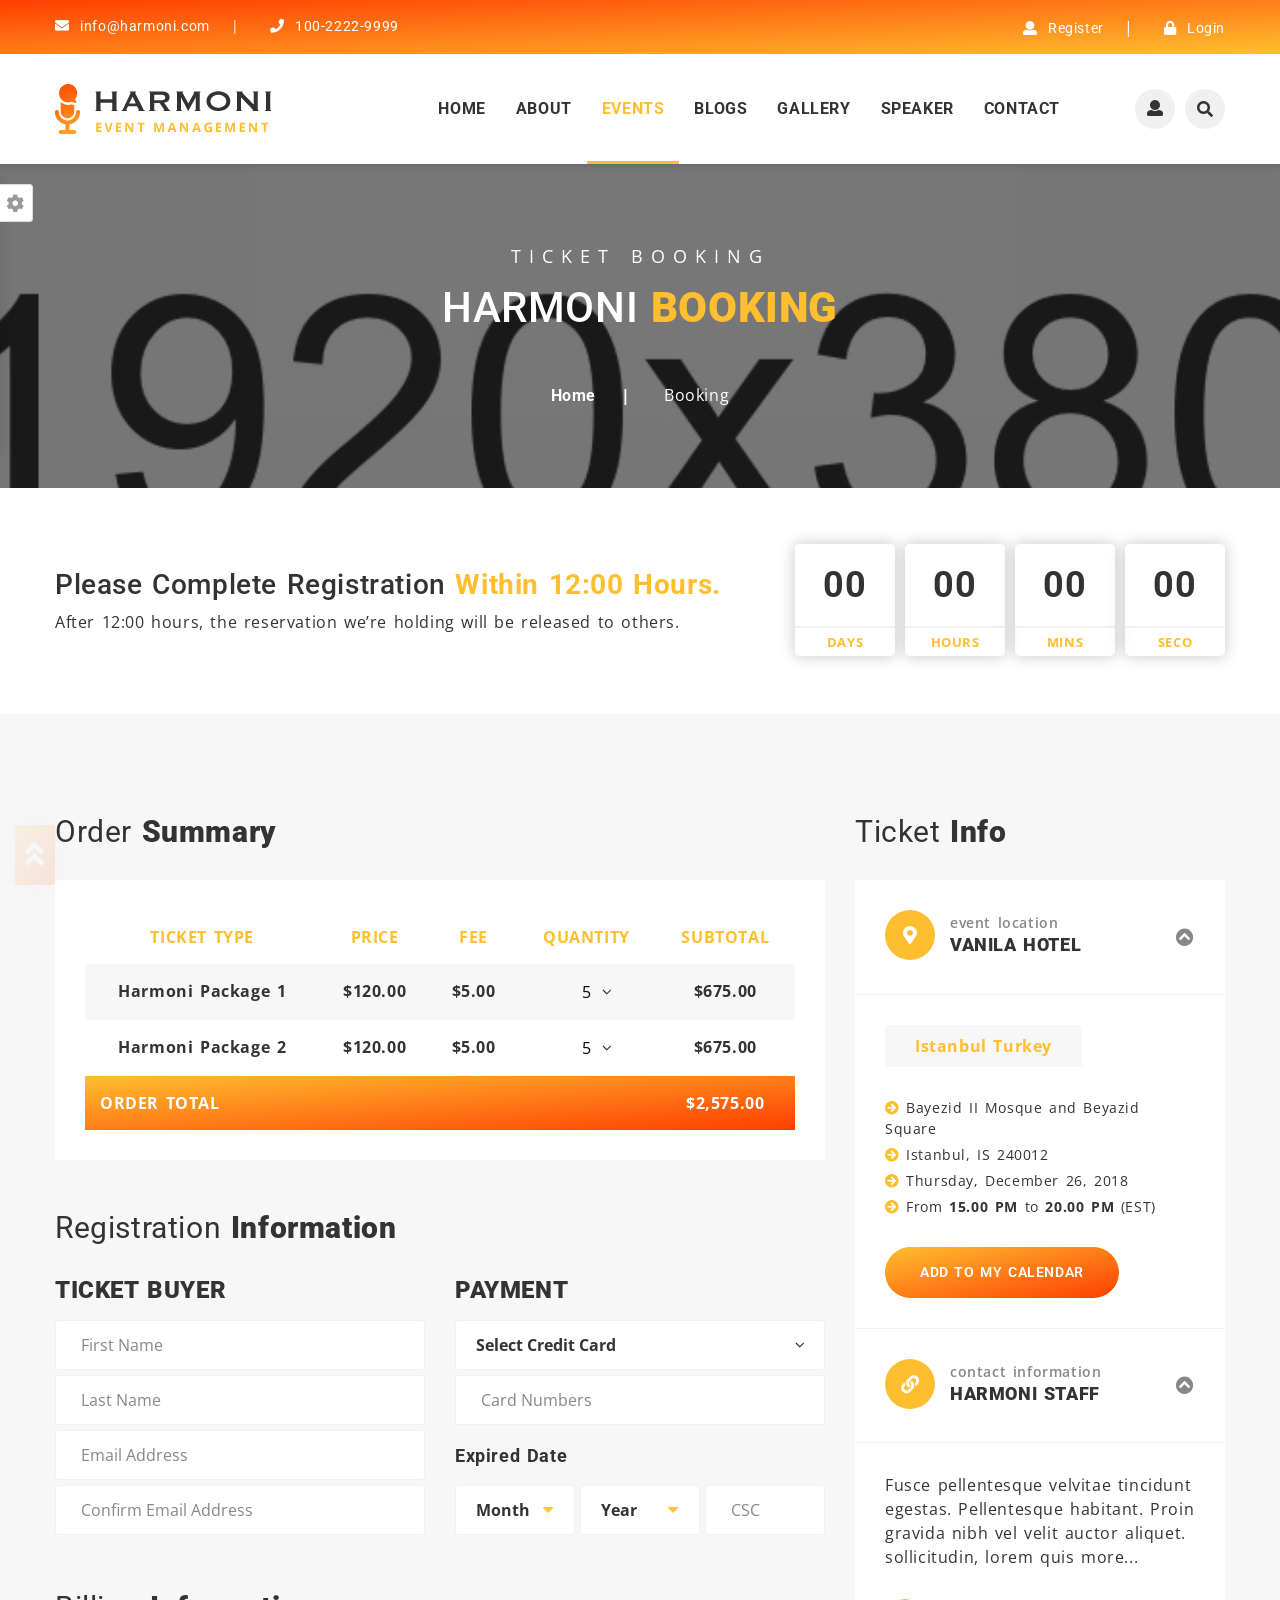
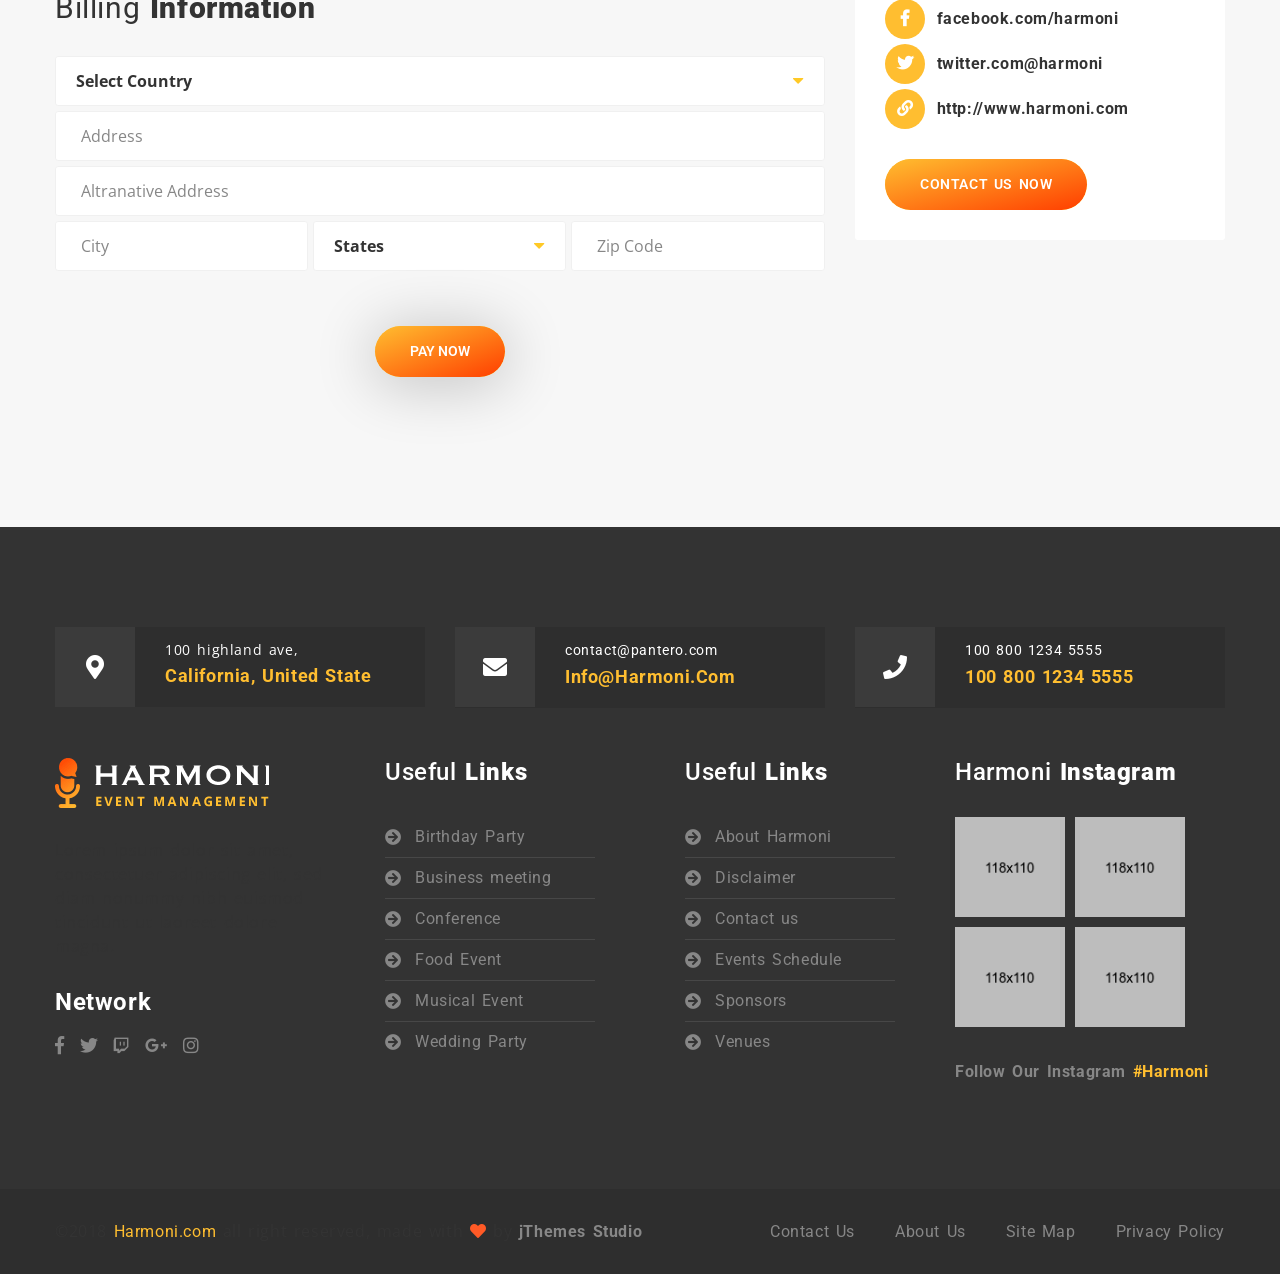
<file: booking.html>
<!DOCTYPE html>
<html lang="en">

	<head>

		<meta charset="utf-8">
		<meta name="viewport" content="width=device-width, initial-scale=1, shrink-to-fit=no">
		<meta http-equiv="x-ua-compatible" content="ie=edge">

		<title>Harmoni - Booking Event</title>
		<link rel="shortcut icon" href="assets/images/favicon.png">

		<!-- fraimwork - css include -->
		<link rel="stylesheet" type="text/css" href="assets/css/bootstrap.min.css">

		<!-- icon css include -->
		<link rel="stylesheet" type="text/css" href="assets/css/fontawesome-all.css">
		<link rel="stylesheet" type="text/css" href="assets/css/flaticon.css">

		<!-- carousel css include -->
		<link rel="stylesheet" type="text/css" href="assets/css/slick.css">
		<link rel="stylesheet" type="text/css" href="assets/css/slick-theme.css">
		<link rel="stylesheet" type="text/css" href="assets/css/animate.css">
		<link rel="stylesheet" type="text/css" href="assets/css/owl.carousel.min.css">
		<link rel="stylesheet" type="text/css" href="assets/css/owl.theme.default.min.css">

		<!-- others css include -->
		<link rel="stylesheet" type="text/css" href="assets/css/magnific-popup.css">
		<link rel="stylesheet" type="text/css" href="assets/css/jquery.mCustomScrollbar.min.css">
		<link rel="stylesheet" type="text/css" href="assets/css/calendar.css">

		<!-- color switcher css include -->
		<link rel="stylesheet" type="text/css" href="assets/css/colors/style-switcher.css">
		<link id="color_theme" rel="stylesheet" type="text/css" href="assets/css/colors/default.css">

		<!-- custom css include -->
		<link rel="stylesheet" type="text/css" href="assets/css/style.css">
		

	</head>


	<body class="default-header-p">




		
		<!-- backtotop - start -->
		<div id="thetop" class="thetop"></div>
		<div class='backtotop'>
			<a href="#thetop" class='scroll'>
				<i class="fas fa-angle-double-up"></i>
			</a>
		</div>
		<!-- backtotop - end -->

		<!-- preloader - start -->
		<div id="preloader"></div>
		<!-- preloader - end -->




		<!-- header-section - start
		================================================== -->
		<header id="header-section" class="header-section default-header-section auto-hide-header clearfix">

			<!-- header-top - start -->
			<div class="header-top">
				<div class="container">
					<div class="row">

						<!-- basic-contact - start -->
						<div class="col-lg-6">
							<div class="basic-contact">
								<ul>
									<li>
										<a href="#!">
											<i class="fas fa-envelope"></i>
											info@harmoni.com
										</a>
									</li>
									<li>
										<a href="#!">
											<i class="fas fa-phone"></i>
											100-2222-9999
										</a>
									</li>
								</ul>
							</div>
						</div>
						<!-- basic-contact - end -->

						<!-- register-login-group - start -->
						<div class="col-lg-6">
							<div class="register-login-group">
								<ul>
									<li>
										<a href="#register-modal" class="register-modal-btn">
											<i class="fas fa-user"></i>
											Register
										</a>
										<div id="register-modal" class="reglog-modal-wrapper register-modal mfp-hide clearfix" style="background-image: url(assets/images/login-modal-bg.jpg);">
											<div class="overlay-black clearfix">

												<!-- leftside-content - start -->
												<div class="leftside-content">
													<div class="site-logo-wrapper mb-80">
														<a href="#!" class="logo">
															<img src="assets/images/2.site-logo.png" alt="logo_not_found">
														</a>
													</div>
													<div class="register-login-link mb-80">
														<ul>
															<li><a href="#!">Login</a></li>
															<li class="active"><a href="#!">Register</a></li>
														</ul>
													</div>
													<div class="copyright-text">
														<p class="m-0">©2018 <a href="#!" class="yellow-color">Harmoni.com</a> all right reserved, made with <i class="fas fa-heart"></i> by jThemes Studio </p>
													</div>
												</div>
												<!-- leftside-content - end -->

												<!-- rightside-content - start -->
												<div class="rightside-content text-center">

													<div class="mb-30">
														<h2 class="form-title title-large white-color">Account <strong>Register</strong></h2>
														<span class="form-subtitle white-color">Have an account? <strong>LOGIN NOW</strong></span>
													</div>

													<div class="login-form text-center mb-50">
														<form action="#!">
															<div class="form-item">
																<input type="email" placeholder="User Name">
															</div>
															<div class="form-item">
																<input type="password" placeholder="Password">
															</div>
															<div class="form-item">
																<input type="email" placeholder="Repeat Password">
															</div>
															<div class="form-item">
																<input type="password" placeholder="Email Address">
															</div>
															<div class="human-verification text-left">
																<input type="checkbox" id="imnotarobot">
																<label for="imnotarobot">I'm not a robot</label>
																<span class="verification-image">
																	<img src="assets/images/iamnotrobot.png" alt="Image_not_found">
																</span>
															</div>
															<button type="submit" class="login-btn">login now</button>
														</form>
													</div>

													<div class="bottom-text white-color">
														<p class="m-0">
															* Denotes mandatory field.
														</p>
														<p class="m-0">** At least one telephone number is required.</p>
													</div>

												</div>
												<!-- rightside-content - end -->

												<a class="popup-modal-dismiss" href="#!">
													<i class="fas fa-times"></i>
												</a>

											</div>
										</div>
									</li>
									<li>
										<a href="#login-modal" class="login-modal-btn">
											<i class="fas fa-lock"></i>
											Login
										</a>
										<div id="login-modal" class="reglog-modal-wrapper mfp-hide clearfix" style="background-image: url(assets/images/login-modal-bg.jpg);">
											<div class="overlay-black clearfix">

												<!-- leftside-content - start -->
												<div class="leftside-content">
													<div class="site-logo-wrapper mb-80">
														<a href="#!" class="logo">
															<img src="assets/images/2.site-logo.png" alt="logo_not_found">
														</a>
													</div>
													<div class="register-login-link mb-80">
														<ul>
															<li class="active"><a href="#!">Login</a></li>
															<li><a href="#!">Register</a></li>
														</ul>
													</div>
													<div class="copyright-text">
														<p class="m-0">©2018 <a href="#!" class="yellow-color">Harmoni.com</a> all right reserved, made with <i class="fas fa-heart"></i> by jThemes Studio </p>
													</div>
												</div>
												<!-- leftside-content - end -->

												<!-- rightside-content - start -->
												<div class="rightside-content text-center">

													<div class="mb-30">
														<h2 class="form-title title-large white-color">Account <strong>Login</strong></h2>
														<span class="form-subtitle white-color">Login to our website, or <strong>REGISTER</strong></span>
													</div>

													<div class="fb-login-btn mb-30">
														<a href="#!">
															<span class="icon">
																<i class="fab fa-facebook-f"></i>
															</span>
															login with facebook
														</a>
													</div>

													<div class="or-text mb-30">
														<span>or sign in</span>
													</div>

													<div class="login-form text-center mb-50">
														<form action="#!">
															<div class="form-item">
																<input type="email" placeholder="example@gmail.com">
															</div>
															<div class="form-item">
																<input type="password" placeholder="Password">
															</div>
															<button type="submit" class="login-btn">login now</button>
														</form>
													</div>

													<div class="bottom-text white-color">
														<p class="m-0">
															* Denotes mandatory field.
														</p>
														<p class="m-0">** At least one telephone number is required.</p>
													</div>

												</div>
												<!-- rightside-content - end -->

												<a class="popup-modal-dismiss" href="#!">
													<i class="fas fa-times"></i>
												</a>

											</div>
										</div>
									</li>
								</ul>
							</div>
						</div>
						<!-- register-login-group - end -->
						
					</div>
				</div>
			</div>
			<!-- header-top - end -->

			<!-- header-bottom - start -->
			<div class="header-bottom">
				<div class="container">
					<div class="row">

						<!-- site-logo-wrapper - start -->
						<div class="col-lg-3">
							<div class="site-logo-wrapper">
								<a href="index-1.html" class="logo">
									<img src="assets/images/0.site-logo.png" alt="logo_not_found">
								</a>
							</div>
						</div>
						<!-- site-logo-wrapper - end -->

						<!-- mainmenu-wrapper - start -->
						<div class="col-lg-9">
							<div class="mainmenu-wrapper">
								<div class="row">

									<!-- menu-item-list - start -->
									<div class="col-lg-10">
										<div class="menu-item-list ul-li clearfix">
											<ul>
												<li class="menu-item-has-children">
													<a href="#!">home</a>
													<ul class="sub-menu">
														<li class="menu-item-has-children">
															<a href='index-1.html'>home v.1</a>
															<ul class="sub-menu">
																<li>
																	<a href='#'>example v.1.1</a>
																</li>
																<li>
																	<a href='#'>example v.1.2</a>
																</li>
																<li>
																	<a href='#'>example v.1.3</a>
																</li>
																<li>
																	<a href='#'>example v.1.4</a>
																</li>
															</ul>
														</li>
														<li class="menu-item-has-children">
															<a href='index-2.html'>home v.2</a>
															<ul class="sub-menu">
																<li>
																	<a href='#'>example v.2.1</a>
																</li>
																<li>
																	<a href='#'>example v.2.2</a>
																</li>
																<li>
																	<a href='#'>example v.2.3</a>
																</li>
															</ul>
														</li>
														<li class="menu-item-has-children">
															<a href='index-3.html'>home v.3</a>
															<ul class="sub-menu">
																<li>
																	<a href='#'>example v.3.1</a>
																</li>
																<li>
																	<a href='#'>example v.3.2</a>
																</li>
															</ul>
														</li>
														<li class="menu-item-has-children">
															<a href='index-4.html'>home v.4</a>
															<ul class="sub-menu">
																<li>
																	<a href='#'>example v.4.1</a>
																</li>
															</ul>
														</li>
													</ul>
												</li>
												<li class="menu-item-has-children">
													<a href="#!">about</a>
													<ul class="sub-menu">
														<li><a href="about.html">about us</a></li>
														<li><a href='service.html'>service</a></li>
														<li><a href='faq.html'>FAQ</a></li>
													</ul>
												</li>
												<li class="menu-item-has-children active">
													<a href="#!">events</a>
													<ul class="sub-menu">
														<li class="menu-item-has-children">
															<a href='event-1.html'>event List</a>
															<ul class="sub-menu">
																<li><a href="event-1-without-sidebar.html">list without sidebar</a></li>
															</ul>
														</li>
														<li class="menu-item-has-children">
															<a href='event-2.html'>event Grid</a>
															<ul class="sub-menu">
																<li><a href="event-2-without-sidebar.html">grid without sidebar</a></li>
															</ul>
														</li>
														<li><a href='event-details.html'>event details</a></li>
														<li><a href='booking.html' class="active">event booking</a></li>
													</ul>
												</li>
												<li class="menu-item-has-children">
													<a href="#!">blogs</a>
													<ul class="sub-menu">
														<li><a href='blog.html'>blog</a></li>
														<li><a href='blog-details.html'>blog details</a></li>
													</ul>
												</li>
												<li>
													<a href="gallery.html">gallery</a>
												</li>
												<li>
													<a href="speaker.html">speaker</a>
												</li>
												<li class="menu-item-has-children">
													<a href="#!">contact</a>
													<ul class="sub-menu">
														<li><a href="contact.html">contact us</a></li>
														<li><a href='404-error.html'>404 Error</a></li>
													</ul>
												</li>
											</ul>
										</div>
									</div>
									<!-- menu-item-list - end -->

									<!-- menu-item-list - start -->
									<div class="col-lg-2">
										<div class="user-search-btn-group ul-li clearfix">
											<ul>
												<li>
													<a href="#!">
														<i class="fas fa-user"></i>
													</a>
												</li>
												<li>
													<button type="button" class="toggle-overlay search-btn">
														<i class="fas fa-search"></i>
													</button>
													<!-- search-body - start -->
													<div class="search-body">
														<div class="search-form">
															<form action="#">
																<input class="search-input" type="search" placeholder="Search Here">
																<div class="outer-close toggle-overlay">
																	<button type="button" class="search-close">
																		<i class="fas fa-times"></i>
																	</button>
																</div>
															</form>
														</div>
													</div>
													<!-- search-body - end -->
												</li>
											</ul>
										</div>
									</div>
									<!-- menu-item-list - end -->

								</div>
							</div>
						</div>
						<!-- mainmenu-wrapper - end -->

					</div>
				</div>
			</div>
			<!-- header-bottom - end -->

		</header>
		<!-- header-section - end
		================================================== -->





		<!-- altranative-header - start
		================================================== -->
		<div class="header-altranative">
			<div class="container">
				<div class="logo-area float-left">
					<a href="index-1.html">
						<img src="assets/images/1.site-logo.png" alt="logo_not_found">
					</a>
				</div>

				<button type="button" id="sidebarCollapse" class="alt-menu-btn float-right">
					<i class="fas fa-bars"></i>
				</button>
			</div>

			<!-- sidebar menu - start -->
			<div class="sidebar-menu-wrapper">
				<div id="sidebar" class="sidebar">
					<span id="sidebar-dismiss" class="sidebar-dismiss">
						<i class="fas fa-arrow-left"></i>
					</span>

					<div class="sidebar-header">
						<a href="#!">
							<img src="assets/images/2.site-logo.png" alt="logo_not_found">
						</a>
					</div>

					<!-- sidebar-form - start -->
					<div class="sidebar-form">
						<form action="#">
							<input id="altmenu-sidebar-search" type="search" placeholder="Search">
							<label for="altmenu-sidebar-search"><i class="fas fa-search"></i></label>
						</form>
					</div>
					<!-- sidebar-form - end -->

					<!-- main-pages-links - start -->
					<div class="menu-link-list main-pages-links">
						<h2 class="menu-title">all home pages</h2>
						<ul>
							<li>
								<a href="index-1.html">
									<span class="icon"><i class="fas fa-home"></i></span>
									Home V.1
								</a>
							</li>
							<li>
								<a href="index-2.html">
									<span class="icon"><i class="fas fa-home"></i></span>
									Home V.2
								</a>
							</li>
							<li>
								<a href="index-3.html">
									<span class="icon"><i class="fas fa-home"></i></span>
									Home v.3
								</a>
							</li>
							<li>
								<a href="index-4.html">
									<span class="icon"><i class="fas fa-home"></i></span>
									Home v.4
								</a>
							</li>
						</ul>
					</div>
					<!-- main-pages-links - end -->

					<!-- other-pages-links - start -->
					<div class="menu-link-list other-pages-links">
						<h2 class="menu-title">all single pages</h2>
						<ul>
							<li>
								<a href="about.html">
									<span class="icon"><i class="fas fa-home"></i></span>
									About Us
								</a>
							</li>
							<li>
								<a href="service.html">
									<span class="icon"><i class="fas fa-home"></i></span>
									our Services
								</a>
							</li>
							<li>
								<a href="event-1.html">
									<span class="icon"><i class="fas fa-home"></i></span>
									event list
								</a>
							</li>
							<li>
								<a href="event-2.html">
									<span class="icon"><i class="fas fa-home"></i></span>
									event grid
								</a>
							</li>
							<li>
								<a href="event-1-without-sidebar.html">
									<span class="icon"><i class="fas fa-home"></i></span>
									list without sidebar
								</a>
							</li>
							<li>
								<a href="event-2-without-sidebar.html">
									<span class="icon"><i class="fas fa-home"></i></span>
									grid without sidebar
								</a>
							</li>
							<li>
								<a href="blog.html">
									<span class="icon"><i class="fas fa-home"></i></span>
									Latest blogs
								</a>
							</li>
							<li>
								<a href="gallery.html">
									<span class="icon"><i class="fas fa-home"></i></span>
									our gallery
								</a>
							</li>
							<li>
								<a href="speaker.html">
									<span class="icon"><i class="fas fa-home"></i></span>
									event speakers
								</a>
							</li>
							<li>
								<a href="contact.html">
									<span class="icon"><i class="fas fa-home"></i></span>
									contact us
								</a>
							</li>
						</ul>
					</div>
					<!-- other-pages-links - end -->

					<!-- inner-pages-links - start -->
					<div class="menu-link-list inner-pages-links">
						<h2 class="menu-title">all inner pages</h2>
						<ul>
							<li class="active">
								<a href="booking.html">
									<span class="icon"><i class="fas fa-home"></i></span>
									event booking
								</a>
							</li>
							<li>
								<a href="event-details.html">
									<span class="icon"><i class="fas fa-home"></i></span>
									event details
								</a>
							</li>
							<li>
								<a href='blog-details.html'>
									<span class="icon"><i class="fas fa-home"></i></span>
									blog details
								</a>
							</li>
							<li>
								<a href="faq.html">
									<span class="icon"><i class="fas fa-home"></i></span>
									Frequently Ask Qusetion
								</a>
							</li>
							<li>
								<a href="404-error.html">
									<span class="icon"><i class="fas fa-home"></i></span>
									404 error
								</a>
							</li>
						</ul>
					</div>
					<!-- inner-pages-links - end -->

					<!-- login-btn-group - start -->
					<div class="login-btn-group">
						<ul>

							<li>
								<a href="#alt-register-modal" class="register-modal-btn">
									Register
								</a>
								<div id="alt-register-modal" class="reglog-modal-wrapper register-modal mfp-hide clearfix" style="background-image: url(assets/images/login-modal-bg.jpg);">
									<div class="overlay-black clearfix">

										<!-- leftside-content - start -->
										<div class="leftside-content">
											<div class="site-logo-wrapper mb-80">
												<a href="#!" class="logo">
													<img src="assets/images/2.site-logo.png" alt="logo_not_found">
												</a>
											</div>
											<div class="register-login-link mb-80">
												<ul>
													<li><a href="#!">Login</a></li>
													<li class="active"><a href="#!">Register</a></li>
												</ul>
											</div>
											<div class="copyright-text">
												<p class="m-0">©2018 <a href="#!" class="yellow-color">Harmoni.com</a> all right reserved, made with <i class="fas fa-heart"></i> by jThemes Studio </p>
											</div>
										</div>
										<!-- leftside-content - end -->

										<!-- rightside-content - start -->
										<div class="rightside-content text-center">

											<div class="mb-30">
												<h2 class="form-title title-large white-color">Account <strong>Register</strong></h2>
												<span class="form-subtitle white-color">Have an account? <strong>LOGIN NOW</strong></span>
											</div>

											<div class="login-form text-center mb-50">
												<form action="#!">
													<div class="form-item">
														<input type="email" placeholder="User Name">
													</div>
													<div class="form-item">
														<input type="password" placeholder="Password">
													</div>
													<div class="form-item">
														<input type="email" placeholder="Repeat Password">
													</div>
													<div class="form-item">
														<input type="password" placeholder="Email Address">
													</div>
													<div class="human-verification text-left">
														<input type="checkbox" id="alt-imnotarobot">
														<label for="alt-imnotarobot">I'm not a robot</label>
														<span class="verification-image">
															<img src="assets/images/iamnotrobot.png" alt="Image_not_found">
														</span>
													</div>
													<button type="submit" class="login-btn">login now</button>
												</form>
											</div>

											<div class="bottom-text white-color">
												<p class="m-0">
													* Denotes mandatory field.
												</p>
												<p class="m-0">** At least one telephone number is required.</p>
											</div>

										</div>
										<!-- rightside-content - end -->

										<a class="popup-modal-dismiss" href="#!">
											<i class="fas fa-times"></i>
										</a>

									</div>
								</div>
							</li>
							<li>
								<a href="#alt-login-modal" class="login-modal-btn">
									Login
								</a>
								<div id="alt-login-modal" class="reglog-modal-wrapper mfp-hide clearfix" style="background-image: url(assets/images/login-modal-bg.jpg);">
									<div class="overlay-black clearfix">

										<!-- leftside-content - start -->
										<div class="leftside-content">
											<div class="site-logo-wrapper mb-80">
												<a href="#!" class="logo">
													<img src="assets/images/2.site-logo.png" alt="logo_not_found">
												</a>
											</div>
											<div class="register-login-link mb-80">
												<ul>
													<li class="active"><a href="#!">Login</a></li>
													<li><a href="#!">Register</a></li>
												</ul>
											</div>
											<div class="copyright-text">
												<p class="m-0">©2018 <a href="#!" class="yellow-color">Harmoni.com</a> all right reserved, made with <i class="fas fa-heart"></i> by jThemes Studio </p>
											</div>
										</div>
										<!-- leftside-content - end -->

										<!-- rightside-content - start -->
										<div class="rightside-content text-center">

											<div class="mb-30">
												<h2 class="form-title title-large white-color">Account <strong>Login</strong></h2>
												<span class="form-subtitle white-color">Login to our website, or <strong>REGISTER</strong></span>
											</div>

											<div class="fb-login-btn mb-30">
												<a href="#!">
													<span class="icon">
														<i class="fab fa-facebook-f"></i>
													</span>
													login with facebook
												</a>
											</div>

											<div class="or-text mb-30">
												<span>or sign in</span>
											</div>

											<div class="login-form text-center mb-50">
												<form action="#!">
													<div class="form-item">
														<input type="email" placeholder="example@gmail.com">
													</div>
													<div class="form-item">
														<input type="password" placeholder="Password">
													</div>
													<button type="submit" class="login-btn">login now</button>
												</form>
											</div>

											<div class="bottom-text white-color">
												<p class="m-0">
													* Denotes mandatory field.
												</p>
												<p class="m-0">** At least one telephone number is required.</p>
											</div>

										</div>
										<!-- rightside-content - end -->

										<a class="popup-modal-dismiss" href="#!">
											<i class="fas fa-times"></i>
										</a>

									</div>
								</div>
							</li>
							
						</ul>
					</div>
					<!-- login-btn-group - end -->

					<!-- social-links - start -->
					<div class="social-links">
						<h2 class="menu-title">get in touch</h2>
						<div class="mb-15">
							<h3 class="contact-info">
								<i class="fas fa-phone"></i>
								100-2222-9999
							</h3>
							<h3 class="contact-info">
								<i class="fas fa-envelope"></i>
								info@harmoni.com
							</h3>
						</div>
						<ul>
							<li>
								<a href="#!"><i class="fab fa-facebook-f"></i></a>
							</li>
							<li>
								<a href="#!"><i class="fab fa-twitter"></i></a>
							</li>
							<li>
								<a href="#!"><i class="fab fa-twitch"></i></a>
							</li>
							<li>
								<a href="#!"><i class="fab fa-google-plus-g"></i></a>
							</li>
							<li>
								<a href="#!"><i class="fab fa-instagram"></i></a>
							</li>
						</ul>
						<a href="contact.html" class="contact-btn">contact us</a>
					</div>
					<!-- social-links - end -->

					<div class="overlay"></div>
				</div>
			</div>
			<!-- sidebar menu - end -->
		</div>
		<!-- altranative-header - end
		================================================== -->





		<!-- breadcrumb-section - start
		================================================== -->
		<section id="breadcrumb-section" class="breadcrumb-section clearfix">
			<div class="jarallax" style="background-image: url(assets/images/breadcrumb/0.breadcrumb-bg.jpg);">
				<div class="overlay-black">
					<div class="container">
						<div class="row justify-content-center">
							<div class="col-lg-6 col-md-12 col-sm-12">

								<!-- breadcrumb-title - start -->
								<div class="breadcrumb-title text-center mb-50">
									<span class="sub-title">ticket booking</span>
									<h2 class="big-title">harmoni <strong>booking</strong></h2>
								</div>
								<!-- breadcrumb-title - end -->

								<!-- breadcrumb-list - start -->
								<div class="breadcrumb-list">
									<ul>
										<li class="breadcrumb-item"><a href="index-1.html" class="breadcrumb-link">Home</a></li>
										<li class="breadcrumb-item active" aria-current="page">booking</li>
									</ul>
								</div>
								<!-- breadcrumb-list - end -->

							</div>
						</div>
					</div>
				</div>
			</div>
		</section>
		<!-- breadcrumb-section - end
		================================================== -->





		<!-- booking-timeout-section - start
		================================================== -->
		<section id="booking-timeout-section" class="booking-timeout-section clearfix">
			<div class="container">
				<div class="row">

					<!-- leftside-wrapper - start -->
					<div class="col-lg-7 col-md-12 col-sm-12">
						<div class="leftside-wrapper">
							<h3>Please complete registration <strong class="yellow-color">within 12:00 hours.</strong></h3>
							<p class="m-0">After 12:00 hours, the reservation we’re holding will be released to others.</p>
						</div>
					</div>
					<!-- leftside-wrapper - end -->

					<!-- rightside-wrapper - start -->
					<div class="col-lg-5 col-md-12 col-sm-12">
						<div class="rightside-wrapper">

							<div class="clock-wrapper">
								<ul class="countdown-list" data-countdown="2019/01/01"></ul>
							</div>
							
						</div>
					</div>
					<!-- rightside-wrapper - end -->

				</div>
			</div>
		</section>
		<!-- booking-timeout-section - end
		================================================== -->





		<!-- booking-section - start
		================================================== -->
		<section id="booking-section" class="booking-section bg-gray-light sec-ptb-100 clearfix">
			<div class="container">
				<div class="row">

					<!-- booking-content-wrapper - start -->
					<div class="col-lg-8 col-md-12 col-sm-12">
						<div class="booking-content-wrapper">

							<!-- order-summary - start -->
							<div class="order-summary mb-50">
								<!-- section-title - start -->
								<div class="section-title mb-30">
									<h2 class="big-title">order <strong>summary</strong></h2>
								</div>
								<!-- section-title - end -->
								<div class="order-summary-table table-responsive">

									<table class="table text-center">
										<thead>
											<tr>
												<th scope="col">ticket type</th>
												<th scope="col">price</th>
												<th scope="col">fee</th>
												<th scope="col">quantity</th>
												<th scope="col">subtotal</th>
											</tr>
										</thead>
										<tbody>
											<tr class="bg-gray-light">
												<th scope="row">Harmoni Package 1</th>
												<td>$120.00</td>
												<td>$5.00</td>
												<td><input type="text" value="5"></td>
												<td>$675.00</td>
											</tr>
											<tr>
												<th scope="row">Harmoni Package 2</th>
												<td>$120.00</td>
												<td>$5.00</td>
												<td><input type="text" value="5"></td>
												<td>$675.00</td>
											</tr>
											<tr class="tfooter">
												<th colspan="4" class="text-left">order total</th>
												<td>$2,575.00</td>
											</tr>
										</tbody>
									</table>

								</div>
							</div>
							<!-- order-summary - end -->



							<!-- reg-info - start -->
							<div class="reg-info mb-50">

								<!-- section-title - start -->
								<div class="section-title mb-30">
									<h2 class="big-title">registration <strong>information</strong></h2>
								</div>
								<!-- section-title - end -->

								<!-- row - start -->
								<div class="row">

									<!-- ticket-buying-form - start -->
									<div class="col-lg-6 col-md-6 col-sm-12">
										<div class="ticket-buying-form form-wrapper">
											<h3 class="form-title">ticket buyer</h3>

											<form action="#">
												<div class="form-item">
													<input type="text" placeholder="First Name">
												</div>
												<div class="form-item">
													<input type="text" placeholder="Last Name">
												</div>
												<div class="form-item">
													<input type="email" placeholder="Email Address">
												</div>
												<div class="form-item">
													<input type="email" placeholder="Confirm Email Address">
												</div>
											</form>

										</div>
									</div>
									<!-- ticket-buying-form - end -->

									<!-- payment-form - start -->
									<div class="col-lg-6 col-md-6 col-sm-12">
										<div class="payment-form form-wrapper">
											<h3 class="form-title">payment</h3>

											<form action="#">
												<div class="form-item">
													<select class="cradit-card-select">
														<option selected="">Select Credit Card</option>
														<option>option 1</option>
														<option>option 2</option>
														<option>option 3</option>
														<option>option 4</option>
														<option>option 5</option>
													</select>
												</div>
												<div class="form-item">
													<input type="text" placeholder="Card Numbers">
												</div>

												<div class="expired-date-form">
													<h3 class="title-text">expired date</h3>
													<ul>

														<li>
															<div class="form-item">
																<select class="month-select">
																	<option selected="">Month</option>
																	<option>option 1</option>
																	<option>option 2</option>
																	<option>option 3</option>
																	<option>option 4</option>
																	<option>option 5</option>
																</select>
															</div>
														</li>

														<li>
															<div class="form-item">
																<select class="year-select">
																	<option selected="">Year</option>
																	<option>option 1</option>
																	<option>option 2</option>
																	<option>option 3</option>
																	<option>option 4</option>
																	<option>option 5</option>
																</select>
															</div>
														</li>

														<li>
															<div class="form-item">
																<input type="text" placeholder="CSC">
															</div>
														</li>

													</ul>
												</div>
											</form>
										</div>
									</div>
									<!-- payment-form - end -->

								</div>
								<!-- row - end -->

							</div>
							<!-- reg-info - end -->



							<!-- billing-info - start -->
							<div class="billing-info mb-50">

								<!-- section-title - start -->
								<div class="section-title mb-30">
									<h2 class="big-title">billing <strong>information</strong></h2>
								</div>
								<!-- section-title - end -->

								<!-- billing-form - start -->
								<div class="billing-form form-wrapper">
									<form action="#">

										<div class="form-item">
											<select class="country-select">
												<option selected="">Select Country</option>
												<option>option 1</option>
												<option>option 2</option>
												<option>option 3</option>
												<option>option 4</option>
												<option>option 5</option>
											</select>
										</div>
										<div class="form-item">
											<input type="text" placeholder="Address">
										</div>
										<div class="form-item">
											<input type="text" placeholder="Altranative Address">
										</div>

										<!-- form-item-group - start -->
										<div class="form-item-group mb-50">
											<ul>

												<li>
													<div class="form-item">
														<input type="text" placeholder="City">
													</div>
												</li>
												<li>
													<div class="form-item">
														<select class="country-select">
															<option selected="">States</option>
															<option>option 1</option>
															<option>option 2</option>
															<option>option 3</option>
															<option>option 4</option>
															<option>option 5</option>
														</select>
													</div>
												</li>
												<li>
													<div class="form-item">
														<input type="text" placeholder="Zip Code">
													</div>
												</li>
												
											</ul>
										</div>
										<!-- form-item-group - end -->

										<div class="text-center">
											<button type="submit" class="custom-btn">
												pay now
											</button>
										</div>

									</form>
								</div>
								<!-- billing-form - end -->

							</div>
							<!-- billing-info - end -->
							
						</div>
					</div>
					<!-- booking-content-wrapper - end -->

					<!-- sidebar-section - start -->
					<div class="col-lg-4 col-md-12 col-sm-12">
						<div class="sidebar-section">

							<!-- section-title - start -->
							<div class="section-title mb-30">
								<h2 class="big-title">ticket <strong>info</strong></h2>
							</div>
							<!-- section-title - end -->

							<!-- location-wrapper - start -->
							<div class="location-wrapper bg-white">

								<div class="title-wrapper">
									<small class="up-arrow-icon">
										<i class="fas fa-chevron-circle-up"></i>
									</small>
									<span class="icon">
										<i class="fas fa-map-marker-alt"></i>
									</span>
									<div class="title-content">
										<small>event location</small>
										<h3>vanila hotel</h3>
									</div>
								</div>
								<div class="location-info-list ul-li-block clearfix">
									<span class="area-name">Istanbul Turkey</span>
									<ul>
										<li><i class="fas fa-arrow-circle-right"></i> Bayezid II Mosque and Beyazid Square</li>
										<li><i class="fas fa-arrow-circle-right"></i> Istanbul, IS 240012</li>
										<li><i class="fas fa-arrow-circle-right"></i> Thursday, December 26, 2018</li>
										<li><i class="fas fa-arrow-circle-right"></i> From <strong>15.00 PM</strong> to <strong>20.00 PM</strong> (EST)</li>
									</ul>
								</div>
								<div class="button">
									<a href="#!" class="custom-btn">ADD TO MY CALENDAR</a>
								</div>
								<div class="title-wrapper">
									<small class="up-arrow-icon">
										<i class="fas fa-chevron-circle-up"></i>
									</small>
									<span class="icon">
										<i class="fas fa-link"></i>
									</span>
									<div class="title-content">
										<small>contact information</small>
										<h3>harmoni staff</h3>
									</div>
								</div>
								<div class="contact-links ul-li-block clearfix">
									<p class="black-color mb-30">
										Fusce pellentesque velvitae tincidunt egestas. Pellentesque habitant. Proin gravida nibh vel velit auctor aliquet. sollicitudin, lorem quis more...
									</p>
									<ul>
										<li>
											<a href="#!" target="_blank">
												<span class="icon">
													<i class="fab fa-facebook-f"></i>
												</span>
												facebook.com/harmoni
											</a>
										</li>
										<li>
											<a href="#!" target="_blank">
												<span class="icon">
													<i class="fab fa-twitter"></i>
												</span>
												twitter.com@harmoni
											</a>
										</li>
										<li>
											<a href="#!" target="_blank">
												<span class="icon">
													<i class="fas fa-link"></i>
												</span>
												http://www.harmoni.com
											</a>
										</li>
									</ul>
									<a href="#!" class="custom-btn">CONTACT US NOW</a>
								</div>
							</div>
							<!-- location-wrapper - end -->
							
						</div>
					</div>
					<!-- sidebar-section - end -->
					
				</div>
			</div>
		</section>
		<!-- booking-section - end
		================================================== -->





		<!-- default-footer-section - start
		================================================== -->
		<footer id="footer-section" class="footer-section default-footer-section clearfix">

			<!-- footer-top - start -->
			<div class="footer-top sec-ptb-100 clearfix">
				<div class="container">
					<div class="row">

						<!-- basic-info - start -->
						<div class="col-lg-12 col-md-12 col-md-12">
							<div class="basic-info mb-50 clearfix">
								<div class="row">

									<!-- basic-info-item - start -->
									<div class="col-lg-4 col-md-6 col-sm-12">
										<div class="basic-info-item">
											<span class="icon">
												<i class="fas fa-map-marker-alt"></i>
											</span>
											<div class="info-content">
												<p>100 highland ave,</p>
												<h3>california, united state</h3>
											</div>
										</div>
									</div>
									<!-- basic-info-item - end -->

									<!-- basic-info-item - start -->
									<div class="col-lg-4 col-md-6 col-sm-12">
										<div class="basic-info-item">
											<span class="icon">
												<i class="fas fa-envelope"></i>
											</span>
											<div class="info-content">
												<p><a href="#!">contact@pantero.com</a></p>
												<h3><a href="#!">info@harmoni.com</a></h3>
											</div>
										</div>
									</div>
									<!-- basic-info-item - end -->

									<!-- basic-info-item - start -->
									<div class="col-lg-4 col-md-6 col-sm-12">
										<div class="basic-info-item">
											<span class="icon">
												<i class="fas fa-phone"></i>
											</span>
											<div class="info-content">
												<p><a href="#!">100 800 1234 5555</a></p>
												<h3><a href="#!">100 800 1234 5555</a></h3>
											</div>
										</div>
									</div>
									<!-- basic-info-item - end -->
									
								</div>
							</div>
						</div>
						<!-- basic-info - end -->

						<!-- about-wrapper - start -->
						<div class="col-lg-3 col-md-6 col-sm-12">
							<div class="about-wrapper">

								<!-- site-logo-wrapper - start -->
								<div class="site-logo-wrapper mb-30">
									<a href="index-1.html" class="logo">
										<img src="assets/images/1.site-logo.png" alt="logo_not_found">
									</a>
								</div>
								<!-- site-logo-wrapper - end -->

								<p class="mb-30">
									Lorem ipsum dolor sit amet, consectetuer adipiscing elit, sed diam nonummy nibh euismod tincidunt ut laoreet dolore magna.
								</p>

								<!-- social-links - start -->
								<div class="social-links ul-li">
									<h3 class="social-title">network</h3>
									<ul>
										<li>
											<a href="#!"><i class="fab fa-facebook-f"></i></a>
										</li>
										<li>
											<a href="#!"><i class="fab fa-twitter"></i></a>
										</li>
										<li>
											<a href="#!"><i class="fab fa-twitch"></i></a>
										</li>
										<li>
											<a href="#!"><i class="fab fa-google-plus-g"></i></a>
										</li>
										<li>
											<a href="#!"><i class="fab fa-instagram"></i></a>
										</li>
									</ul>
								</div>
								<!-- social-links - end -->
								
							</div>
						</div>
						<!-- about-wrapper - end -->

						<!-- usefullinks-wrapper - start -->
						<div class="col-lg-3 col-md-6 col-sm-12">
							<div class="usefullinks-wrapper ul-li-block">
								<h3 class="footer-item-title">
									useful <strong>links</strong>
								</h3>
								<ul>
									<li><a href="#!">Birthday Party</a></li>
									<li><a href="#!">Business meeting</a></li>
									<li><a href="#!">Conference</a></li>
									<li><a href="#!">Food Event</a></li>
									<li><a href="#!">Musical Event</a></li>
									<li><a href="#!">Wedding Party</a></li>
								</ul>
								
							</div>
						</div>
						<!-- usefullinks-wrapper - end -->

						<!-- usefullinks-wrapper - start -->
						<div class="col-lg-3 col-md-6 col-sm-12">
							<div class="usefullinks-wrapper ul-li-block">
								<h3 class="footer-item-title">
									useful <strong>links</strong>
								</h3>
								<ul>
									<li><a href="#!">About Harmoni</a></li>
									<li><a href="#!">Disclaimer</a></li>
									<li><a href="#!">Contact us</a></li>
									<li><a href="#!">Events Schedule</a></li>
									<li><a href="#!">Sponsors</a></li>
									<li><a href="#!">Venues</a></li>
								</ul>
								
							</div>
						</div>
						<!-- usefullinks-wrapper - end -->

						<!-- instagram-wrapper - start -->
						<div class="col-lg-3 col-md-6 col-sm-12">
							<div class="instagram-wrapper ul-li">
								<h3 class="footer-item-title">
									harmoni <strong>instagram</strong>
								</h3>
								<ul>
									<li class="image-wrapper">
										<img src="assets/images/footer/instagram/img1.png" alt="Image_not_found">
										<a href="#!"><i class="fab fa-instagram"></i></a>
									</li>
									<li class="image-wrapper">
										<img src="assets/images/footer/instagram/img2.png" alt="Image_not_found">
										<a href="#!"><i class="fab fa-instagram"></i></a>
									</li>
									<li class="image-wrapper">
										<img src="assets/images/footer/instagram/img3.png" alt="Image_not_found">
										<a href="#!"><i class="fab fa-instagram"></i></a>
									</li>
									<li class="image-wrapper">
										<img src="assets/images/footer/instagram/img4.png" alt="Image_not_found">
										<a href="#!"><i class="fab fa-instagram"></i></a>
									</li>
								</ul>
								<h4 class="followus-link">
									Follow Our Instagram <a href="#!">#Harmoni</a>
								</h4>
							</div>
						</div>
						<!-- instagram-wrapper - end -->

					</div>
				</div>
			</div>
			<!-- footer-top - end -->

			<div class="footer-bottom">
				<div class="container">
					<div class="row">

						<!-- copyright-text - start -->
						<div class="col-lg-7 col-md-12 col-sm-12">
							<div class="copyright-text">
								<p class="m-0">©2018 <a href="#!" class="site-link">Harmoni.com</a> all right reserved, made with <i class="fas fa-heart"></i> by <a href="#!" class="author-link"><strong>jThemes Studio</strong></a></p>
							</div>
						</div>
						<!-- copyright-text - end -->

						<!-- footer-menu - start -->
						<div class="col-lg-5 col-md-12 col-sm-12">
							<div class="footer-menu">
								<ul>
									<li><a href="contact.html">Contact us</a></li>
									<li><a href="about.html">About us</a></li>
									<li><a href="#!">Site map</a></li>
									<li><a href="#!">Privacy policy</a></li>
								</ul>
							</div>
						</div>
						<!-- footer-menu - end -->

					</div>
				</div>
			</div>

		</footer>
		<!-- default-footer-section - end
		================================================== -->










		<!-- fraimwork - jquery include -->
		<script src="assets/js/jquery-3.3.1.min.js"></script>
		<script src="assets/js/popper.min.js"></script>
		<script src="assets/js/bootstrap.min.js"></script>

		<!-- carousel jquery include -->
		<script src="assets/js/slick.min.js"></script>
		<script src="assets/js/owl.carousel.min.js"></script>

		<!-- map jquery include -->
		<script src="assets/js/gmap3.min.js"></script>
		<script src="http://maps.google.com/maps/api/js?key=AIzaSyC61_QVqt9LAhwFdlQmsNwi5aUJy9B2SyA"></script>

		<!-- calendar jquery include -->
		<script src="assets/js/atc.min.js"></script>

		<!-- others jquery include -->
		<script src="assets/js/jquery.magnific-popup.min.js"></script>
		<script src="assets/js/isotope.pkgd.min.js"></script>
		<script src="assets/js/jarallax.min.js"></script>
		<script src="assets/js/jquery.mCustomScrollbar.concat.min.js"></script>

		<!-- gallery img loaded - jqury include -->
		<script src="assets/js/imagesloaded.pkgd.min.js"></script>

		<!-- multy count down - jqury include -->
		<script src="assets/js/jquery.countdown.js"></script>

		<!-- color panal - jqury include -->
		<script src="assets/js/style-switcher.js"></script>

		<!-- custom jquery include -->
		<script src="assets/js/custom.js"></script>





	</body>
</html>
</file>
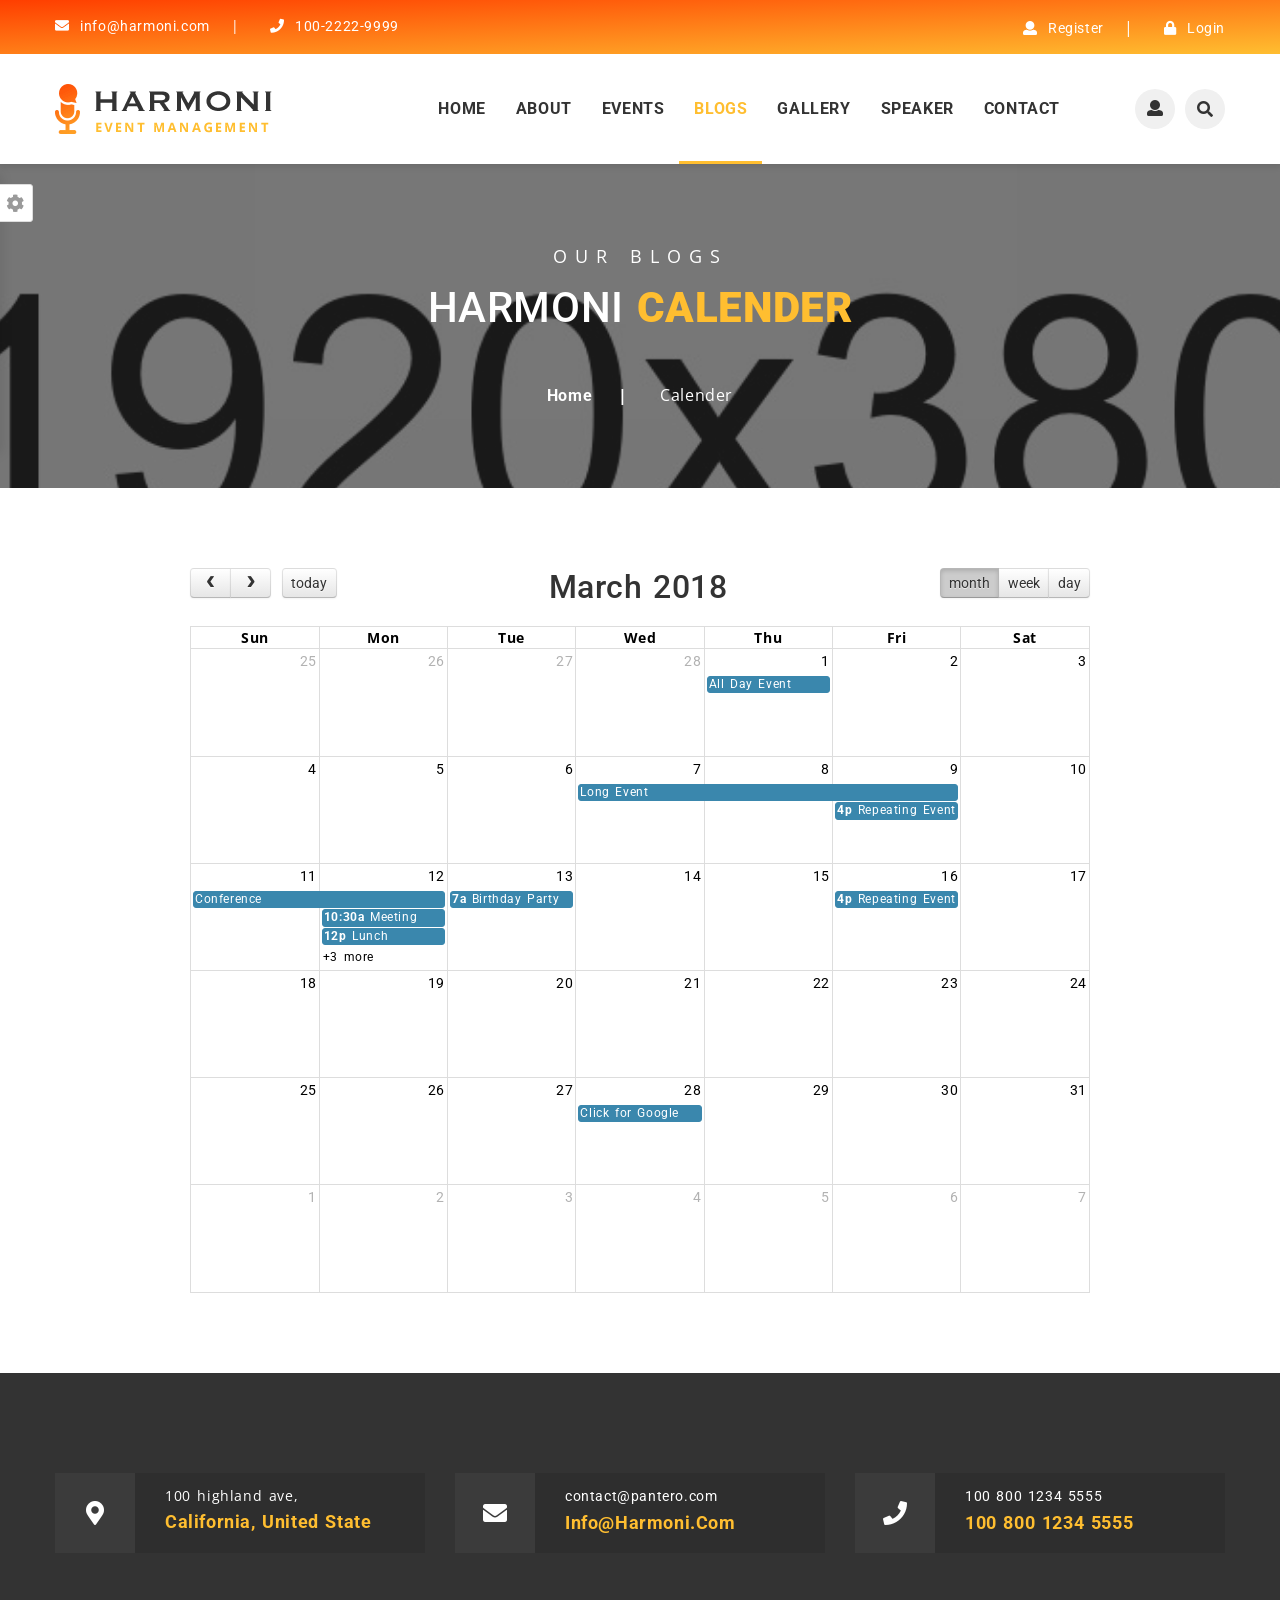
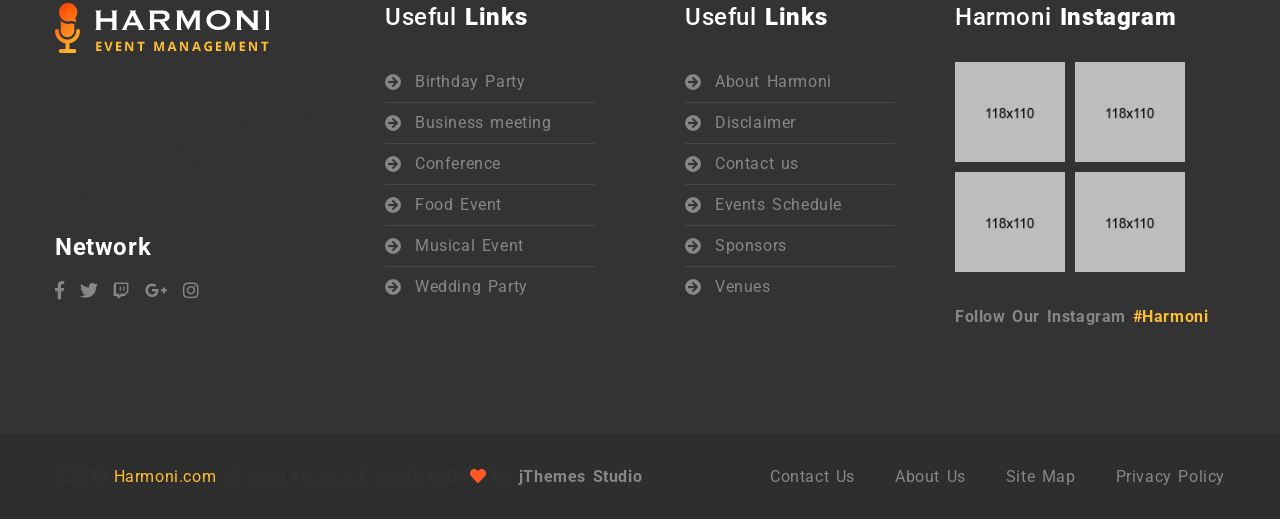
<file: calender.html>
<!DOCTYPE html>
<html lang="en">
    <head>

        <meta charset="utf-8">
        <meta name="viewport" content="width=device-width, initial-scale=1, shrink-to-fit=no">
        <meta http-equiv="x-ua-compatible" content="ie=edge">

        <title>Harmoni - Calender</title>
        <link rel="shortcut icon" href="assets/images/favicon.png">

        <!-- fraimwork - css include -->
        <link rel="stylesheet" type="text/css" href="assets/css/bootstrap.min.css">

        <!-- icon css include -->
        <link rel="stylesheet" type="text/css" href="assets/css/fontawesome-all.css">
        <link rel="stylesheet" type="text/css" href="assets/css/flaticon.css">

        <!-- carousel css include -->
        <link rel="stylesheet" type="text/css" href="assets/css/slick.css">
        <link rel="stylesheet" type="text/css" href="assets/css/slick-theme.css">
        <link rel="stylesheet" type="text/css" href="assets/css/animate.css">
        <link rel="stylesheet" type="text/css" href="assets/css/owl.carousel.min.css">
        <link rel="stylesheet" type="text/css" href="assets/css/owl.theme.default.min.css">

        <!-- others css include -->
        <link rel="stylesheet" type="text/css" href="assets/css/magnific-popup.css">
        <link rel="stylesheet" type="text/css" href="assets/css/jquery.mCustomScrollbar.min.css">
        <link rel="stylesheet" type="text/css" href="assets/css/calendar.css">

        <!-- color switcher css include -->
        <link rel="stylesheet" type="text/css" href="assets/css/colors/style-switcher.css">
        <link id="color_theme" rel="stylesheet" type="text/css" href="assets/css/colors/default.css">

        <!-- custom css include -->
        <link rel="stylesheet" type="text/css" href="assets/css/style.css">

        <link href='assets/fullcalendar/fullcalendar.min.css' rel='stylesheet' />
        <link href='assets/fullcalendar/fullcalendar.print.min.css' rel='stylesheet' media='print' />
        <script src='assets/fullcalendar/lib/moment.min.js'></script>
        <script src='assets/fullcalendar/lib/jquery.min.js'></script>
        <script src='assets/fullcalendar/fullcalendar.min.js'></script>
        <script>

            $(document).ready(function ($) {

                $('#event-calendar').fullCalendar({
                    header: {
                        left: 'prev,next today',
                        center: 'title',
                        right: 'month,basicWeek,basicDay'
                    },
                    defaultDate: '2018-03-12',
                    navLinks: true, // can click day/week names to navigate views
                    editable: true,
                    eventLimit: true, // allow "more" link when too many events
                    events: [
                        {
                            title: 'All Day Event',
                            start: '2018-03-01'
                        },
                        {
                            title: 'Long Event',
                            start: '2018-03-07',
                            end: '2018-03-10'
                        },
                        {
                            id: 999,
                            title: 'Repeating Event',
                            start: '2018-03-09T16:00:00'
                        },
                        {
                            id: 999,
                            title: 'Repeating Event',
                            start: '2018-03-16T16:00:00'
                        },
                        {
                            title: 'Conference',
                            start: '2018-03-11',
                            end: '2018-03-13'
                        },
                        {
                            title: 'Meeting',
                            start: '2018-03-12T10:30:00',
                            end: '2018-03-12T12:30:00'
                        },
                        {
                            title: 'Lunch',
                            start: '2018-03-12T12:00:00'
                        },
                        {
                            title: 'Meeting',
                            start: '2018-03-12T14:30:00'
                        },
                        {
                            title: 'Happy Hour',
                            start: '2018-03-12T17:30:00'
                        },
                        {
                            title: 'Dinner',
                            start: '2018-03-12T20:00:00'
                        },
                        {
                            title: 'Birthday Party',
                            start: '2018-03-13T07:00:00'
                        },
                        {
                            title: 'Click for Google',
                            url: 'http://google.com/',
                            start: '2018-03-28'
                        }
                    ]
                });

            });

        </script>

        <style>         
            #event-calendar {
                max-width: 900px;
                margin: 80px auto;
                color: #000;
                font-size: 14px;
            }
            a.fc-event span {color: #fff;}

            @media screen and (max-width: 420px) { 
                #event-calendar { font-size: 12px;  margin: 50px auto;}
            }
        </style>
    </head>

    <body class="default-header-p">


        <!-- backtotop - start -->
        <div id="thetop" class="thetop"></div>
        <div class='backtotop'>
            <a href="#thetop" class='scroll'>
                <i class="fas fa-angle-double-up"></i>
            </a>
        </div>
        <!-- backtotop - end -->

        <!-- preloader - start -->
        <div id="preloader"></div>
        <!-- preloader - end -->




        <!-- header-section - start
                ================================================== -->
        <header id="header-section" class="header-section default-header-section auto-hide-header clearfix">

            <!-- header-top - start -->
            <div class="header-top">
                <div class="container">
                    <div class="row">

                        <!-- basic-contact - start -->
                        <div class="col-lg-6">
                            <div class="basic-contact">
                                <ul>
                                    <li>
                                        <a href="#!">
                                            <i class="fas fa-envelope"></i>
                                            info@harmoni.com
                                        </a>
                                    </li>
                                    <li>
                                        <a href="#!">
                                            <i class="fas fa-phone"></i>
                                            100-2222-9999
                                        </a>
                                    </li>
                                </ul>
                            </div>
                        </div>
                        <!-- basic-contact - end -->

                        <!-- register-login-group - start -->
                        <div class="col-lg-6">
                            <div class="register-login-group">
                                <ul>
                                    <li>
                                        <a href="#register-modal" class="register-modal-btn">
                                            <i class="fas fa-user"></i>
                                            Register
                                        </a>
                                        <div id="register-modal" class="reglog-modal-wrapper register-modal mfp-hide clearfix" style="background-image: url(assets/images/login-modal-bg.jpg);">
                                            <div class="overlay-black clearfix">

                                                <!-- leftside-content - start -->
                                                <div class="leftside-content">
                                                    <div class="site-logo-wrapper mb-80">
                                                        <a href="#!" class="logo">
                                                            <img src="assets/images/2.site-logo.png" alt="logo_not_found">
                                                        </a>
                                                    </div>
                                                    <div class="register-login-link mb-80">
                                                        <ul>
                                                            <li><a href="#!">Login</a></li>
                                                            <li class="active"><a href="#!">Register</a></li>
                                                        </ul>
                                                    </div>
                                                    <div class="copyright-text">
                                                        <p class="m-0">©2018 <a href="#!" class="yellow-color">Harmoni.com</a> all right reserved, made with <i class="fas fa-heart"></i> by jThemes Studio </p>
                                                    </div>
                                                </div>
                                                <!-- leftside-content - end -->

                                                <!-- rightside-content - start -->
                                                <div class="rightside-content text-center">

                                                    <div class="mb-30">
                                                        <h2 class="form-title title-large white-color">Account <strong>Register</strong></h2>
                                                        <span class="form-subtitle white-color">Have an account? <strong>LOGIN NOW</strong></span>
                                                    </div>

                                                    <div class="login-form text-center mb-50">
                                                        <form action="#!">
                                                            <div class="form-item">
                                                                <input type="email" placeholder="User Name">
                                                            </div>
                                                            <div class="form-item">
                                                                <input type="password" placeholder="Password">
                                                            </div>
                                                            <div class="form-item">
                                                                <input type="email" placeholder="Repeat Password">
                                                            </div>
                                                            <div class="form-item">
                                                                <input type="password" placeholder="Email Address">
                                                            </div>
                                                            <div class="human-verification text-left">
                                                                <input type="checkbox" id="imnotarobot">
                                                                <label for="imnotarobot">I'm not a robot</label>
                                                                <span class="verification-image">
                                                                    <img src="assets/images/iamnotrobot.png" alt="Image_not_found">
                                                                </span>
                                                            </div>
                                                            <button type="submit" class="login-btn">login now</button>
                                                        </form>
                                                    </div>

                                                    <div class="bottom-text white-color">
                                                        <p class="m-0">
                                                            * Denotes mandatory field.
                                                        </p>
                                                        <p class="m-0">** At least one telephone number is required.</p>
                                                    </div>

                                                </div>
                                                <!-- rightside-content - end -->

                                                <a class="popup-modal-dismiss" href="#!">
                                                    <i class="fas fa-times"></i>
                                                </a>

                                            </div>
                                        </div>
                                    </li>
                                    <li>
                                        <a href="#login-modal" class="login-modal-btn">
                                            <i class="fas fa-lock"></i>
                                            Login
                                        </a>
                                        <div id="login-modal" class="reglog-modal-wrapper mfp-hide clearfix" style="background-image: url(assets/images/login-modal-bg.jpg);">
                                            <div class="overlay-black clearfix">

                                                <!-- leftside-content - start -->
                                                <div class="leftside-content">
                                                    <div class="site-logo-wrapper mb-80">
                                                        <a href="#!" class="logo">
                                                            <img src="assets/images/2.site-logo.png" alt="logo_not_found">
                                                        </a>
                                                    </div>
                                                    <div class="register-login-link mb-80">
                                                        <ul>
                                                            <li class="active"><a href="#!">Login</a></li>
                                                            <li><a href="#!">Register</a></li>
                                                        </ul>
                                                    </div>
                                                    <div class="copyright-text">
                                                        <p class="m-0">©2018 <a href="#!" class="yellow-color">Harmoni.com</a> all right reserved, made with <i class="fas fa-heart"></i> by jThemes Studio </p>
                                                    </div>
                                                </div>
                                                <!-- leftside-content - end -->

                                                <!-- rightside-content - start -->
                                                <div class="rightside-content text-center">

                                                    <div class="mb-30">
                                                        <h2 class="form-title title-large white-color">Account <strong>Login</strong></h2>
                                                        <span class="form-subtitle white-color">Login to our website, or <strong>REGISTER</strong></span>
                                                    </div>

                                                    <div class="fb-login-btn mb-30">
                                                        <a href="#!">
                                                            <span class="icon">
                                                                <i class="fab fa-facebook-f"></i>
                                                            </span>
                                                            login with facebook
                                                        </a>
                                                    </div>

                                                    <div class="or-text mb-30">
                                                        <span>or sign in</span>
                                                    </div>

                                                    <div class="login-form text-center mb-50">
                                                        <form action="#!">
                                                            <div class="form-item">
                                                                <input type="email" placeholder="example@gmail.com">
                                                            </div>
                                                            <div class="form-item">
                                                                <input type="password" placeholder="Password">
                                                            </div>
                                                            <button type="submit" class="login-btn">login now</button>
                                                        </form>
                                                    </div>

                                                    <div class="bottom-text white-color">
                                                        <p class="m-0">
                                                            * Denotes mandatory field.
                                                        </p>
                                                        <p class="m-0">** At least one telephone number is required.</p>
                                                    </div>

                                                </div>
                                                <!-- rightside-content - end -->

                                                <a class="popup-modal-dismiss" href="#!">
                                                    <i class="fas fa-times"></i>
                                                </a>

                                            </div>
                                        </div>
                                    </li>
                                </ul>
                            </div>
                        </div>
                        <!-- register-login-group - end -->

                    </div>
                </div>
            </div>
            <!-- header-top - end -->

            <!-- header-bottom - start -->
            <div class="header-bottom">
                <div class="container">
                    <div class="row">

                        <!-- site-logo-wrapper - start -->
                        <div class="col-lg-3">
                            <div class="site-logo-wrapper">
                                <a href="index-1.html" class="logo">
                                    <img src="assets/images/0.site-logo.png" alt="logo_not_found">
                                </a>
                            </div>
                        </div>
                        <!-- site-logo-wrapper - end -->

                        <!-- mainmenu-wrapper - start -->
                        <div class="col-lg-9">
                            <div class="mainmenu-wrapper">
                                <div class="row">

                                    <!-- menu-item-list - start -->
                                    <div class="col-lg-10">
                                        <div class="menu-item-list ul-li clearfix">
                                            <ul>
                                                <li class="menu-item-has-children">
                                                    <a href="#!">home</a>
                                                    <ul class="sub-menu">
                                                        <li class="menu-item-has-children">
                                                            <a href='index-1.html'>home v.1</a>
                                                            <ul class="sub-menu">
                                                                <li>
                                                                    <a href='#'>example v.1.1</a>
                                                                </li>
                                                                <li>
                                                                    <a href='#'>example v.1.2</a>
                                                                </li>
                                                                <li>
                                                                    <a href='#'>example v.1.3</a>
                                                                </li>
                                                                <li>
                                                                    <a href='#'>example v.1.4</a>
                                                                </li>
                                                            </ul>
                                                        </li>
                                                        <li class="menu-item-has-children">
                                                            <a href='index-2.html'>home v.2</a>
                                                            <ul class="sub-menu">
                                                                <li>
                                                                    <a href='#'>example v.2.1</a>
                                                                </li>
                                                                <li>
                                                                    <a href='#'>example v.2.2</a>
                                                                </li>
                                                                <li>
                                                                    <a href='#'>example v.2.3</a>
                                                                </li>
                                                            </ul>
                                                        </li>
                                                        <li class="menu-item-has-children">
                                                            <a href='index-3.html'>home v.3</a>
                                                            <ul class="sub-menu">
                                                                <li>
                                                                    <a href='#'>example v.3.1</a>
                                                                </li>
                                                                <li>
                                                                    <a href='#'>example v.3.2</a>
                                                                </li>
                                                            </ul>
                                                        </li>
                                                        <li class="menu-item-has-children">
                                                            <a href='index-4.html'>home v.4</a>
                                                            <ul class="sub-menu">
                                                                <li>
                                                                    <a href='#'>example v.4.1</a>
                                                                </li>
                                                            </ul>
                                                        </li>
                                                    </ul>
                                                </li>
                                                <li class="menu-item-has-children">
                                                    <a href="#!">about</a>
                                                    <ul class="sub-menu">
                                                        <li><a href="about.html">about us</a></li>
                                                        <li><a href='service.html'>service</a></li>
                                                        <li><a href='faq.html'>FAQ</a></li>
                                                    </ul>
                                                </li>
                                                <li class="menu-item-has-children">
                                                    <a href="#!">events</a>
                                                    <ul class="sub-menu">
                                                        <li class="menu-item-has-children">
                                                            <a href='event-1.html'>event List</a>
                                                            <ul class="sub-menu">
                                                                <li><a href="event-1-without-sidebar.html">list without sidebar</a></li>
                                                            </ul>
                                                        </li>
                                                        <li class="menu-item-has-children">
                                                            <a href='event-2.html'>event Grid</a>
                                                            <ul class="sub-menu">
                                                                <li><a href="event-2-without-sidebar.html">grid without sidebar</a></li>
                                                            </ul>
                                                        </li>
                                                        <li><a href='event-details.html'>event details</a></li>
                                                        <li><a href='booking.html'>event booking</a></li>
                                                    </ul>
                                                </li>
                                                <li class="menu-item-has-children active">
                                                    <a href="#!">blogs</a>
                                                    <ul class="sub-menu">
                                                        <li><a class="active" href='blog.html'>blog</a></li>
                                                        <li><a href='blog-details.html'>blog details</a></li>
                                                    </ul>
                                                </li>
                                                <li>
                                                    <a href="gallery.html">gallery</a>
                                                </li>
                                                <li>
                                                    <a href="speaker.html">speaker</a>
                                                </li>
                                                <li class="menu-item-has-children">
                                                    <a href="#!">contact</a>
                                                    <ul class="sub-menu">
                                                        <li><a href="contact.html">contact us</a></li>
                                                        <li><a href='404-error.html'>404 Error</a></li>
                                                    </ul>
                                                </li>
                                            </ul>
                                        </div>
                                    </div>
                                    <!-- menu-item-list - end -->

                                    <!-- menu-item-list - start -->
                                    <div class="col-lg-2">
                                        <div class="user-search-btn-group ul-li clearfix">
                                            <ul>
                                                <li>
                                                    <a href="#!">
                                                        <i class="fas fa-user"></i>
                                                    </a>
                                                </li>
                                                <li>
                                                    <button type="button" class="toggle-overlay search-btn">
                                                        <i class="fas fa-search"></i>
                                                    </button>
                                                    <!-- search-body - start -->
                                                    <div class="search-body">
                                                        <div class="search-form">
                                                            <form action="#">
                                                                <input class="search-input" type="search" placeholder="Search Here">
                                                                <div class="outer-close toggle-overlay">
                                                                    <button type="button" class="search-close">
                                                                        <i class="fas fa-times"></i>
                                                                    </button>
                                                                </div>
                                                            </form>
                                                        </div>
                                                    </div>
                                                    <!-- search-body - end -->
                                                </li>
                                            </ul>
                                        </div>
                                    </div>
                                    <!-- menu-item-list - end -->

                                </div>
                            </div>
                        </div>
                        <!-- mainmenu-wrapper - end -->

                    </div>
                </div>
            </div>
            <!-- header-bottom - end -->

        </header>
        <!-- header-section - end
                ================================================== -->





        <!-- altranative-header - start
                ================================================== -->
        <div class="header-altranative">
            <div class="container">
                <div class="logo-area float-left">
                    <a href="index-1.html">
                        <img src="assets/images/1.site-logo.png" alt="logo_not_found">
                    </a>
                </div>

                <button type="button" id="sidebarCollapse" class="alt-menu-btn float-right">
                    <i class="fas fa-bars"></i>
                </button>
            </div>

            <!-- sidebar menu - start -->
            <div class="sidebar-menu-wrapper">
                <div id="sidebar" class="sidebar">
                    <span id="sidebar-dismiss" class="sidebar-dismiss">
                        <i class="fas fa-arrow-left"></i>
                    </span>

                    <div class="sidebar-header">
                        <a href="#!">
                            <img src="assets/images/2.site-logo.png" alt="logo_not_found">
                        </a>
                    </div>

                    <!-- sidebar-form - start -->
                    <div class="sidebar-form">
                        <form action="#">
                            <input id="altmenu-sidebar-search" type="search" placeholder="Search">
                            <label for="altmenu-sidebar-search"><i class="fas fa-search"></i></label>
                        </form>
                    </div>
                    <!-- sidebar-form - end -->

                    <!-- main-pages-links - start -->
                    <div class="menu-link-list main-pages-links">
                        <h2 class="menu-title">all home pages</h2>
                        <ul>
                            <li>
                                <a href="index-1.html">
                                    <span class="icon"><i class="fas fa-home"></i></span>
                                    Home V.1
                                </a>
                            </li>
                            <li>
                                <a href="index-2.html">
                                    <span class="icon"><i class="fas fa-home"></i></span>
                                    Home V.2
                                </a>
                            </li>
                            <li>
                                <a href="index-3.html">
                                    <span class="icon"><i class="fas fa-home"></i></span>
                                    Home v.3
                                </a>
                            </li>
                            <li>
                                <a href="index-4.html">
                                    <span class="icon"><i class="fas fa-home"></i></span>
                                    Home v.4
                                </a>
                            </li>
                        </ul>
                    </div>
                    <!-- main-pages-links - end -->

                    <!-- other-pages-links - start -->
                    <div class="menu-link-list other-pages-links">
                        <h2 class="menu-title">all single pages</h2>
                        <ul>
                            <li>
                                <a href="about.html">
                                    <span class="icon"><i class="fas fa-home"></i></span>
                                    About Us
                                </a>
                            </li>
                            <li>
                                <a href="service.html">
                                    <span class="icon"><i class="fas fa-home"></i></span>
                                    our Services
                                </a>
                            </li>
                            <li>
                                <a href="event-1.html">
                                    <span class="icon"><i class="fas fa-home"></i></span>
                                    event list
                                </a>
                            </li>
                            <li>
                                <a href="event-2.html">
                                    <span class="icon"><i class="fas fa-home"></i></span>
                                    event grid
                                </a>
                            </li>
                            <li>
                                <a href="event-1-without-sidebar.html">
                                    <span class="icon"><i class="fas fa-home"></i></span>
                                    list without sidebar
                                </a>
                            </li>
                            <li>
                                <a href="event-2-without-sidebar.html">
                                    <span class="icon"><i class="fas fa-home"></i></span>
                                    grid without sidebar
                                </a>
                            </li>
                            <li class="active">
                                <a href="blog.html">
                                    <span class="icon"><i class="fas fa-home"></i></span>
                                    Latest blogs
                                </a>
                            </li>
                            <li>
                                <a href="gallery.html">
                                    <span class="icon"><i class="fas fa-home"></i></span>
                                    our gallery
                                </a>
                            </li>
                            <li>
                                <a href="speaker.html">
                                    <span class="icon"><i class="fas fa-home"></i></span>
                                    event speakers
                                </a>
                            </li>
                            <li>
                                <a href="contact.html">
                                    <span class="icon"><i class="fas fa-home"></i></span>
                                    contact us
                                </a>
                            </li>
                        </ul>
                    </div>
                    <!-- other-pages-links - end -->

                    <!-- inner-pages-links - start -->
                    <div class="menu-link-list inner-pages-links">
                        <h2 class="menu-title">all inner pages</h2>
                        <ul>
                            <li>
                                <a href="booking.html">
                                    <span class="icon"><i class="fas fa-home"></i></span>
                                    event booking
                                </a>
                            </li>
                            <li>
                                <a href="event-details.html">
                                    <span class="icon"><i class="fas fa-home"></i></span>
                                    event details
                                </a>
                            </li>
                            <li>
                                <a href='blog-details.html'>
                                    <span class="icon"><i class="fas fa-home"></i></span>
                                    blog details
                                </a>
                            </li>
                            <li>
                                <a href="faq.html">
                                    Frequently Ask Qusetion
                                </a>
                            </li>
                        </ul>
                    </div>
                    <!-- inner-pages-links - end -->

                    <!-- login-btn-group - start -->
                    <div class="login-btn-group">
                        <ul>

                            <li>
                                <a href="#alt-register-modal" class="register-modal-btn">
                                    Register
                                </a>
                                <div id="alt-register-modal" class="reglog-modal-wrapper register-modal mfp-hide clearfix" style="background-image: url(assets/images/login-modal-bg.jpg);">
                                    <div class="overlay-black clearfix">

                                        <!-- leftside-content - start -->
                                        <div class="leftside-content">
                                            <div class="site-logo-wrapper mb-80">
                                                <a href="#!" class="logo">
                                                    <img src="assets/images/2.site-logo.png" alt="logo_not_found">
                                                </a>
                                            </div>
                                            <div class="register-login-link mb-80">
                                                <ul>
                                                    <li><a href="#!">Login</a></li>
                                                    <li class="active"><a href="#!">Register</a></li>
                                                </ul>
                                            </div>
                                            <div class="copyright-text">
                                                <p class="m-0">©2018 <a href="#!" class="yellow-color">Harmoni.com</a> all right reserved, made with <i class="fas fa-heart"></i> by jThemes Studio </p>
                                            </div>
                                        </div>
                                        <!-- leftside-content - end -->

                                        <!-- rightside-content - start -->
                                        <div class="rightside-content text-center">

                                            <div class="mb-30">
                                                <h2 class="form-title title-large white-color">Account <strong>Register</strong></h2>
                                                <span class="form-subtitle white-color">Have an account? <strong>LOGIN NOW</strong></span>
                                            </div>

                                            <div class="login-form text-center mb-50">
                                                <form action="#!">
                                                    <div class="form-item">
                                                        <input type="email" placeholder="User Name">
                                                    </div>
                                                    <div class="form-item">
                                                        <input type="password" placeholder="Password">
                                                    </div>
                                                    <div class="form-item">
                                                        <input type="email" placeholder="Repeat Password">
                                                    </div>
                                                    <div class="form-item">
                                                        <input type="password" placeholder="Email Address">
                                                    </div>
                                                    <div class="human-verification text-left">
                                                        <input type="checkbox" id="alt-imnotarobot">
                                                        <label for="alt-imnotarobot">I'm not a robot</label>
                                                        <span class="verification-image">
                                                            <img src="assets/images/iamnotrobot.png" alt="Image_not_found">
                                                        </span>
                                                    </div>
                                                    <button type="submit" class="login-btn">login now</button>
                                                </form>
                                            </div>

                                            <div class="bottom-text white-color">
                                                <p class="m-0">
                                                    * Denotes mandatory field.
                                                </p>
                                                <p class="m-0">** At least one telephone number is required.</p>
                                            </div>

                                        </div>
                                        <!-- rightside-content - end -->

                                        <a class="popup-modal-dismiss" href="#!">
                                            <i class="fas fa-times"></i>
                                        </a>

                                    </div>
                                </div>
                            </li>
                            <li>
                                <a href="#alt-login-modal" class="login-modal-btn">
                                    Login
                                </a>
                                <div id="alt-login-modal" class="reglog-modal-wrapper mfp-hide clearfix" style="background-image: url(assets/images/login-modal-bg.jpg);">
                                    <div class="overlay-black clearfix">

                                        <!-- leftside-content - start -->
                                        <div class="leftside-content">
                                            <div class="site-logo-wrapper mb-80">
                                                <a href="#!" class="logo">
                                                    <img src="assets/images/2.site-logo.png" alt="logo_not_found">
                                                </a>
                                            </div>
                                            <div class="register-login-link mb-80">
                                                <ul>
                                                    <li class="active"><a href="#!">Login</a></li>
                                                    <li><a href="#!">Register</a></li>
                                                </ul>
                                            </div>
                                            <div class="copyright-text">
                                                <p class="m-0">©2018 <a href="#!" class="yellow-color">Harmoni.com</a> all right reserved, made with <i class="fas fa-heart"></i> by jThemes Studio </p>
                                            </div>
                                        </div>
                                        <!-- leftside-content - end -->

                                        <!-- rightside-content - start -->
                                        <div class="rightside-content text-center">

                                            <div class="mb-30">
                                                <h2 class="form-title title-large white-color">Account <strong>Login</strong></h2>
                                                <span class="form-subtitle white-color">Login to our website, or <strong>REGISTER</strong></span>
                                            </div>

                                            <div class="fb-login-btn mb-30">
                                                <a href="#!">
                                                    <span class="icon">
                                                        <i class="fab fa-facebook-f"></i>
                                                    </span>
                                                    login with facebook
                                                </a>
                                            </div>

                                            <div class="or-text mb-30">
                                                <span>or sign in</span>
                                            </div>

                                            <div class="login-form text-center mb-50">
                                                <form action="#!">
                                                    <div class="form-item">
                                                        <input type="email" placeholder="example@gmail.com">
                                                    </div>
                                                    <div class="form-item">
                                                        <input type="password" placeholder="Password">
                                                    </div>
                                                    <button type="submit" class="login-btn">login now</button>
                                                </form>
                                            </div>

                                            <div class="bottom-text white-color">
                                                <p class="m-0">
                                                    * Denotes mandatory field.
                                                </p>
                                                <p class="m-0">** At least one telephone number is required.</p>
                                            </div>

                                        </div>
                                        <!-- rightside-content - end -->

                                        <a class="popup-modal-dismiss" href="#!">
                                            <i class="fas fa-times"></i>
                                        </a>

                                    </div>
                                </div>
                            </li>

                        </ul>
                    </div>
                    <!-- login-btn-group - end -->

                    <!-- social-links - start -->
                    <div class="social-links">
                        <h2 class="menu-title">get in touch</h2>
                        <div class="mb-15">
                            <h3 class="contact-info">
                                <i class="fas fa-phone"></i>
                                100-2222-9999
                            </h3>
                            <h3 class="contact-info">
                                <i class="fas fa-envelope"></i>
                                info@harmoni.com
                            </h3>
                        </div>
                        <ul>
                            <li>
                                <a href="#!"><i class="fab fa-facebook-f"></i></a>
                            </li>
                            <li>
                                <a href="#!"><i class="fab fa-twitter"></i></a>
                            </li>
                            <li>
                                <a href="#!"><i class="fab fa-twitch"></i></a>
                            </li>
                            <li>
                                <a href="#!"><i class="fab fa-google-plus-g"></i></a>
                            </li>
                            <li>
                                <a href="#!"><i class="fab fa-instagram"></i></a>
                            </li>
                        </ul>
                        <a href="contact.html" class="contact-btn">contact us</a>
                    </div>
                    <!-- social-links - end -->

                    <div class="overlay"></div>
                </div>
            </div>
            <!-- sidebar menu - end -->
        </div>
        <!-- altranative-header - end
                ================================================== -->





        <!-- breadcrumb-section - start
                ================================================== -->
        <section id="breadcrumb-section" class="breadcrumb-section clearfix">
            <div class="jarallax" style="background-image: url(assets/images/breadcrumb/0.breadcrumb-bg.jpg);">
                <div class="overlay-black">
                    <div class="container">
                        <div class="row justify-content-center">
                            <div class="col-lg-6 col-md-12 col-sm-12">

                                <!-- breadcrumb-title - start -->
                                <div class="breadcrumb-title text-center mb-50">
                                    <span class="sub-title">our blogs</span>
                                    <h2 class="big-title">harmoni <strong>Calender</strong></h2>
                                </div>
                                <!-- breadcrumb-title - end -->

                                <!-- breadcrumb-list - start -->
                                <div class="breadcrumb-list">
                                    <ul>
                                        <li class="breadcrumb-item"><a href="index-1.html" class="breadcrumb-link">Home</a></li>
                                        <li class="breadcrumb-item active" aria-current="page">Calender</li>
                                    </ul>
                                </div>
                                <!-- breadcrumb-list - end -->

                            </div>
                        </div>
                    </div>
                </div>
            </div>
        </section>
        <!-- breadcrumb-section - end
                ================================================== -->

        <!-- Start of calender content
             ============================================= -->
        <section id="calender-page" class="calender-page">
            <div class="container">
                <div id='event-calendar'></div>
            </div>
        </section>
        <!-- End of calender content
                ============================================= -->



        <!-- default-footer-section - start
                ================================================== -->
        <footer id="footer-section" class="footer-section default-footer-section clearfix">

            <!-- footer-top - start -->
            <div class="footer-top sec-ptb-100 clearfix">
                <div class="container">
                    <div class="row">

                        <!-- basic-info - start -->
                        <div class="col-lg-12 col-md-12 col-md-12">
                            <div class="basic-info mb-50 clearfix">
                                <div class="row">

                                    <!-- basic-info-item - start -->
                                    <div class="col-lg-4 col-md-6 col-sm-12">
                                        <div class="basic-info-item">
                                            <span class="icon">
                                                <i class="fas fa-map-marker-alt"></i>
                                            </span>
                                            <div class="info-content">
                                                <p>100 highland ave,</p>
                                                <h3>california, united state</h3>
                                            </div>
                                        </div>
                                    </div>
                                    <!-- basic-info-item - end -->

                                    <!-- basic-info-item - start -->
                                    <div class="col-lg-4 col-md-6 col-sm-12">
                                        <div class="basic-info-item">
                                            <span class="icon">
                                                <i class="fas fa-envelope"></i>
                                            </span>
                                            <div class="info-content">
                                                <p><a href="#!">contact@pantero.com</a></p>
                                                <h3><a href="#!">info@harmoni.com</a></h3>
                                            </div>
                                        </div>
                                    </div>
                                    <!-- basic-info-item - end -->

                                    <!-- basic-info-item - start -->
                                    <div class="col-lg-4 col-md-6 col-sm-12">
                                        <div class="basic-info-item">
                                            <span class="icon">
                                                <i class="fas fa-phone"></i>
                                            </span>
                                            <div class="info-content">
                                                <p><a href="#!">100 800 1234 5555</a></p>
                                                <h3><a href="#!">100 800 1234 5555</a></h3>
                                            </div>
                                        </div>
                                    </div>
                                    <!-- basic-info-item - end -->

                                </div>
                            </div>
                        </div>
                        <!-- basic-info - end -->

                        <!-- about-wrapper - start -->
                        <div class="col-lg-3 col-md-6 col-sm-12">
                            <div class="about-wrapper">

                                <!-- site-logo-wrapper - start -->
                                <div class="site-logo-wrapper mb-30">
                                    <a href="index-1.html" class="logo">
                                        <img src="assets/images/1.site-logo.png" alt="logo_not_found">
                                    </a>
                                </div>
                                <!-- site-logo-wrapper - end -->

                                <p class="mb-30">
                                    Lorem ipsum dolor sit amet, consectetuer adipiscing elit, sed diam nonummy nibh euismod tincidunt ut laoreet dolore magna.
                                </p>

                                <!-- social-links - start -->
                                <div class="social-links ul-li">
                                    <h3 class="social-title">network</h3>
                                    <ul>
                                        <li>
                                            <a href="#!"><i class="fab fa-facebook-f"></i></a>
                                        </li>
                                        <li>
                                            <a href="#!"><i class="fab fa-twitter"></i></a>
                                        </li>
                                        <li>
                                            <a href="#!"><i class="fab fa-twitch"></i></a>
                                        </li>
                                        <li>
                                            <a href="#!"><i class="fab fa-google-plus-g"></i></a>
                                        </li>
                                        <li>
                                            <a href="#!"><i class="fab fa-instagram"></i></a>
                                        </li>
                                    </ul>
                                </div>
                                <!-- social-links - end -->

                            </div>
                        </div>
                        <!-- about-wrapper - end -->

                        <!-- usefullinks-wrapper - start -->
                        <div class="col-lg-3 col-md-6 col-sm-12">
                            <div class="usefullinks-wrapper ul-li-block">
                                <h3 class="footer-item-title">
                                    useful <strong>links</strong>
                                </h3>
                                <ul>
                                    <li><a href="#!">Birthday Party</a></li>
                                    <li><a href="#!">Business meeting</a></li>
                                    <li><a href="#!">Conference</a></li>
                                    <li><a href="#!">Food Event</a></li>
                                    <li><a href="#!">Musical Event</a></li>
                                    <li><a href="#!">Wedding Party</a></li>
                                </ul>

                            </div>
                        </div>
                        <!-- usefullinks-wrapper - end -->

                        <!-- usefullinks-wrapper - start -->
                        <div class="col-lg-3 col-md-6 col-sm-12">
                            <div class="usefullinks-wrapper ul-li-block">
                                <h3 class="footer-item-title">
                                    useful <strong>links</strong>
                                </h3>
                                <ul>
                                    <li><a href="#!">About Harmoni</a></li>
                                    <li><a href="#!">Disclaimer</a></li>
                                    <li><a href="#!">Contact us</a></li>
                                    <li><a href="#!">Events Schedule</a></li>
                                    <li><a href="#!">Sponsors</a></li>
                                    <li><a href="#!">Venues</a></li>
                                </ul>

                            </div>
                        </div>
                        <!-- usefullinks-wrapper - end -->

                        <!-- instagram-wrapper - start -->
                        <div class="col-lg-3 col-md-6 col-sm-12">
                            <div class="instagram-wrapper ul-li">
                                <h3 class="footer-item-title">
                                    harmoni <strong>instagram</strong>
                                </h3>
                                <ul>
                                    <li class="image-wrapper">
                                        <img src="assets/images/footer/instagram/img1.png" alt="Image_not_found">
                                        <a href="#!"><i class="fab fa-instagram"></i></a>
                                    </li>
                                    <li class="image-wrapper">
                                        <img src="assets/images/footer/instagram/img2.png" alt="Image_not_found">
                                        <a href="#!"><i class="fab fa-instagram"></i></a>
                                    </li>
                                    <li class="image-wrapper">
                                        <img src="assets/images/footer/instagram/img3.png" alt="Image_not_found">
                                        <a href="#!"><i class="fab fa-instagram"></i></a>
                                    </li>
                                    <li class="image-wrapper">
                                        <img src="assets/images/footer/instagram/img4.png" alt="Image_not_found">
                                        <a href="#!"><i class="fab fa-instagram"></i></a>
                                    </li>
                                </ul>
                                <h4 class="followus-link">
                                    Follow Our Instagram <a href="#!">#Harmoni</a>
                                </h4>
                            </div>
                        </div>
                        <!-- instagram-wrapper - end -->

                    </div>
                </div>
            </div>
            <!-- footer-top - end -->

            <div class="footer-bottom">
                <div class="container">
                    <div class="row">

                        <!-- copyright-text - start -->
                        <div class="col-lg-7 col-md-12 col-sm-12">
                            <div class="copyright-text">
                                <p class="m-0">©2018 <a href="#!" class="site-link">Harmoni.com</a> all right reserved, made with <i class="fas fa-heart"></i> by <a href="#!" class="author-link"><strong>jThemes Studio</strong></a></p>
                            </div>
                        </div>
                        <!-- copyright-text - end -->

                        <!-- footer-menu - start -->
                        <div class="col-lg-5 col-md-12 col-sm-12">
                            <div class="footer-menu">
                                <ul>
                                    <li><a href="contact.html">Contact us</a></li>
                                    <li><a href="about.html">About us</a></li>
                                    <li><a href="#!">Site map</a></li>
                                    <li><a href="#!">Privacy policy</a></li>
                                </ul>
                            </div>
                        </div>
                        <!-- footer-menu - end -->

                    </div>
                </div>
            </div>

        </footer>
        <!-- default-footer-section - end
                ================================================== -->










        <!-- fraimwork - jquery include -->
        <script src="assets/js/jquery-3.3.1.min.js"></script>
        <script src="assets/js/popper.min.js"></script>
        <script src="assets/js/bootstrap.min.js"></script>

        <!-- carousel jquery include -->
        <script src="assets/js/slick.min.js"></script>
        <script src="assets/js/owl.carousel.min.js"></script>

        <!-- map jquery include -->
        <script src="assets/js/gmap3.min.js"></script>
        <script src="http://maps.google.com/maps/api/js?key=AIzaSyC61_QVqt9LAhwFdlQmsNwi5aUJy9B2SyA"></script>

        <!-- calendar jquery include -->
        <script src="assets/js/atc.min.js"></script>

        <!-- others jquery include -->
        <script src="assets/js/jquery.magnific-popup.min.js"></script>
        <script src="assets/js/isotope.pkgd.min.js"></script>
        <script src="assets/js/jarallax.min.js"></script>
        <script src="assets/js/jquery.mCustomScrollbar.concat.min.js"></script>

        <!-- gallery img loaded - jqury include -->
        <script src="assets/js/imagesloaded.pkgd.min.js"></script>

        <!-- multy count down - jqury include -->
        <script src="assets/js/jquery.countdown.js"></script>

        <!-- color panal - jqury include -->
        <script src="assets/js/style-switcher.js"></script>

        <!-- custom jquery include -->
        <script src="assets/js/custom.js"></script>

    </body>
</html>
</file>
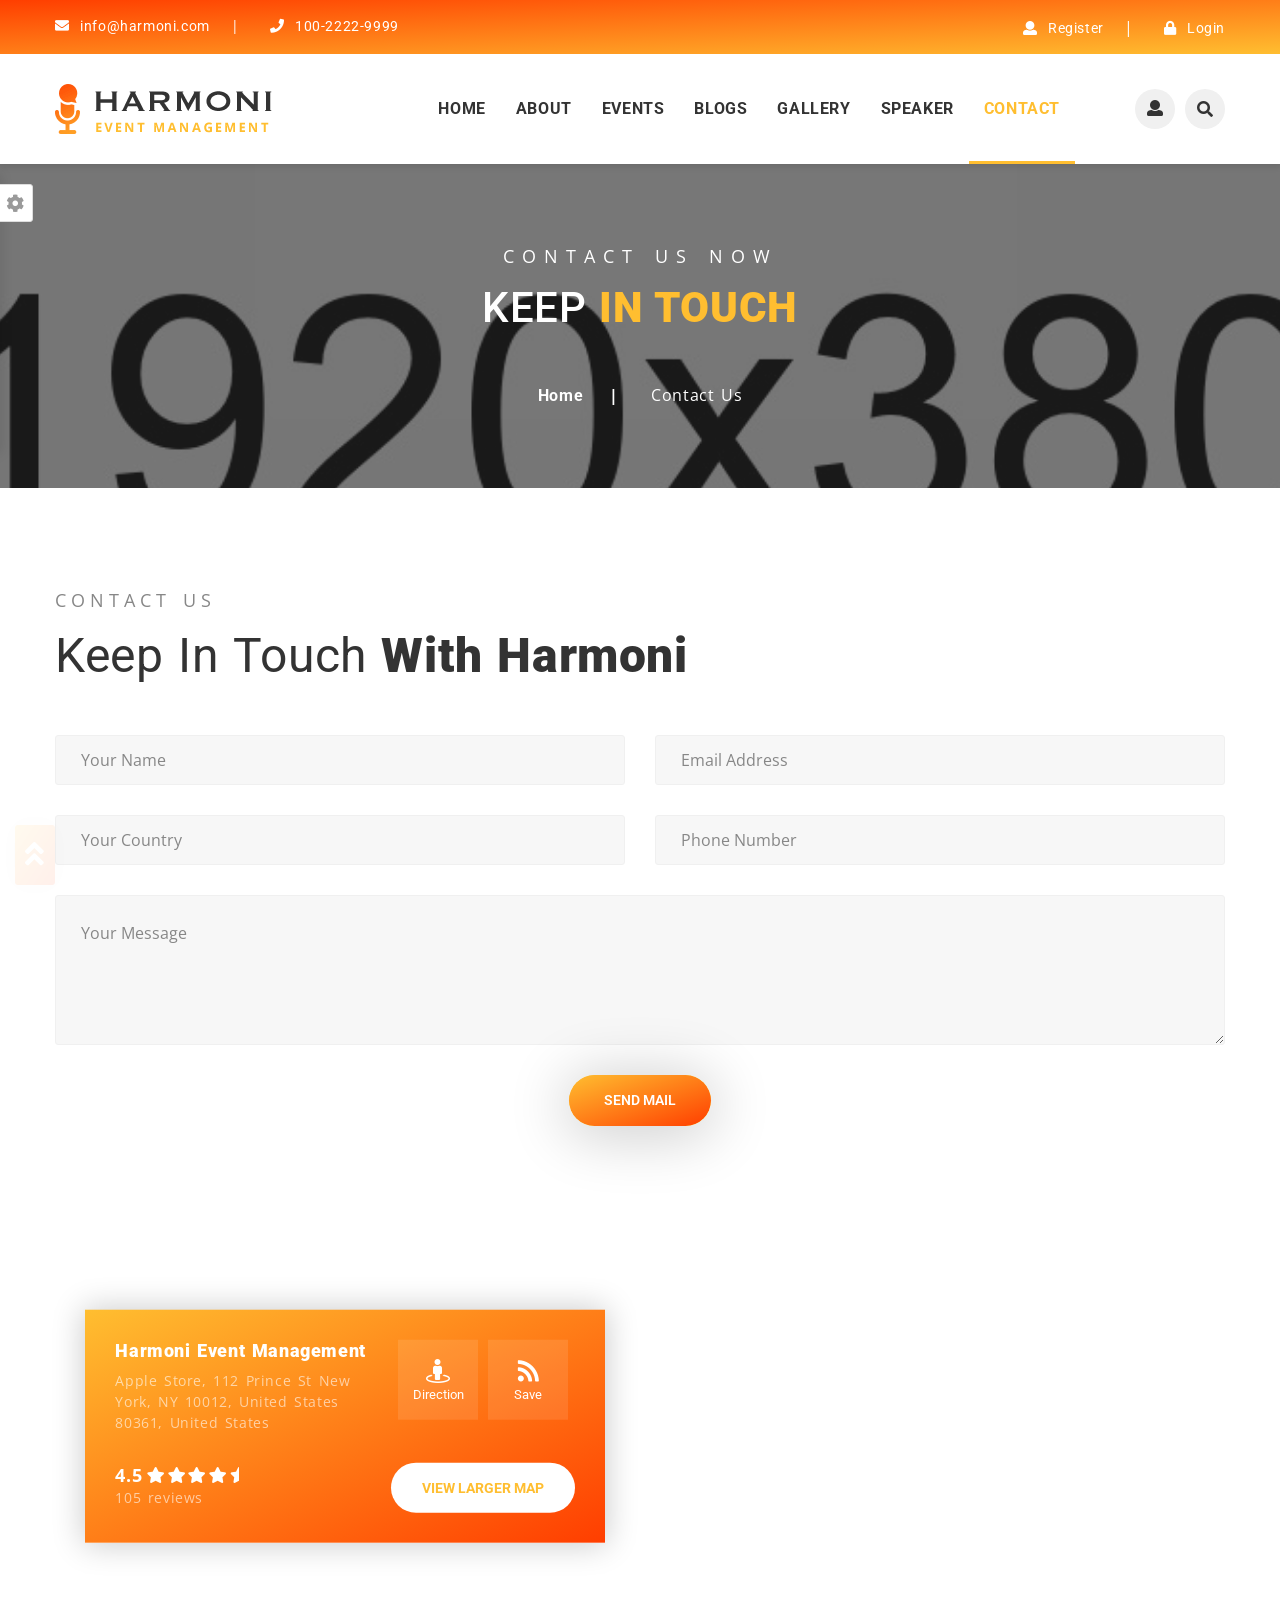
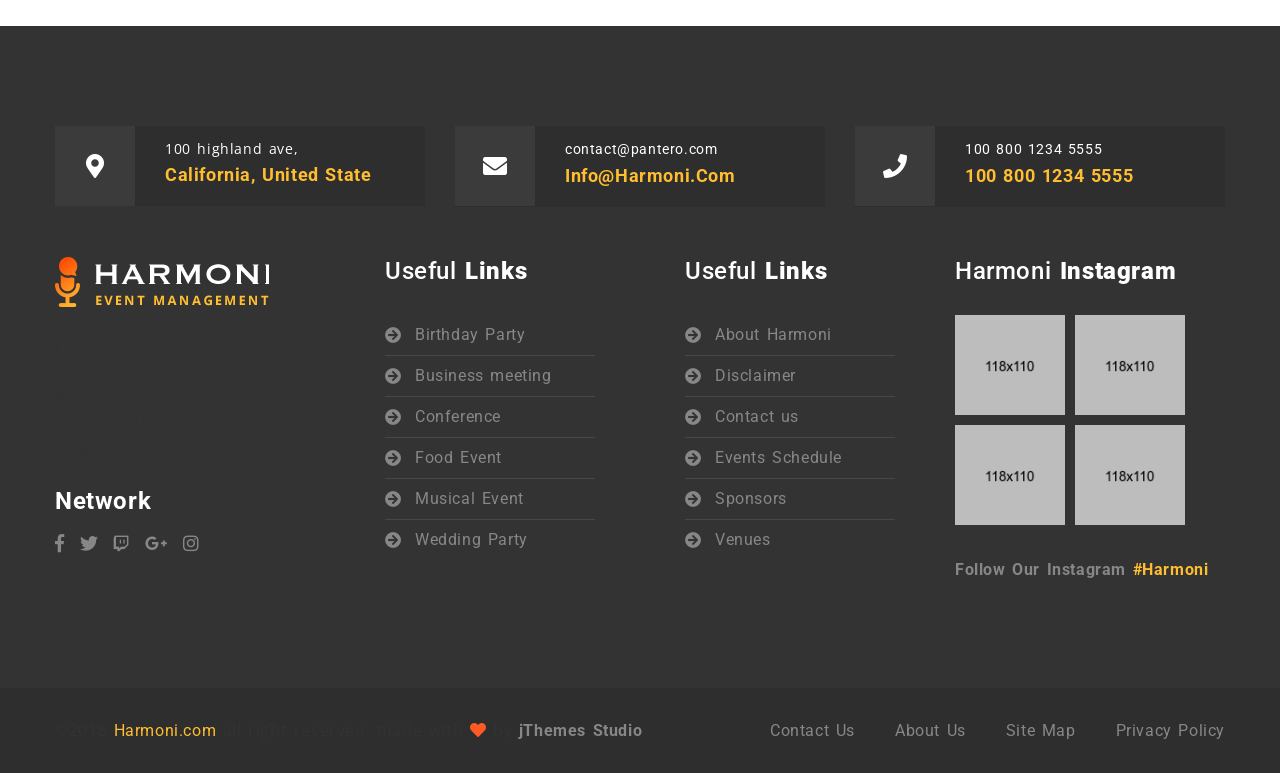
<file: contact.html>
<!DOCTYPE html>
<html lang="en">

	<head>

		<meta charset="utf-8">
		<meta name="viewport" content="width=device-width, initial-scale=1, shrink-to-fit=no">
		<meta http-equiv="x-ua-compatible" content="ie=edge">

		<title>Harmoni - Contact Us</title>
		<link rel="shortcut icon" href="assets/images/favicon.png">

		<!-- fraimwork - css include -->
		<link rel="stylesheet" type="text/css" href="assets/css/bootstrap.min.css">

		<!-- icon css include -->
		<link rel="stylesheet" type="text/css" href="assets/css/fontawesome-all.css">
		<link rel="stylesheet" type="text/css" href="assets/css/flaticon.css">

		<!-- carousel css include -->
		<link rel="stylesheet" type="text/css" href="assets/css/slick.css">
		<link rel="stylesheet" type="text/css" href="assets/css/slick-theme.css">
		<link rel="stylesheet" type="text/css" href="assets/css/animate.css">
		<link rel="stylesheet" type="text/css" href="assets/css/owl.carousel.min.css">
		<link rel="stylesheet" type="text/css" href="assets/css/owl.theme.default.min.css">

		<!-- others css include -->
		<link rel="stylesheet" type="text/css" href="assets/css/magnific-popup.css">
		<link rel="stylesheet" type="text/css" href="assets/css/jquery.mCustomScrollbar.min.css">
		<link rel="stylesheet" type="text/css" href="assets/css/calendar.css">

		<!-- color switcher css include -->
		<link rel="stylesheet" type="text/css" href="assets/css/colors/style-switcher.css">
		<link id="color_theme" rel="stylesheet" type="text/css" href="assets/css/colors/default.css">

		<!-- custom css include -->
		<link rel="stylesheet" type="text/css" href="assets/css/style.css">
		

	</head>


	<body class="default-header-p">




		
		<!-- backtotop - start -->
		<div id="thetop" class="thetop"></div>
		<div class='backtotop'>
			<a href="#thetop" class='scroll'>
				<i class="fas fa-angle-double-up"></i>
			</a>
		</div>
		<!-- backtotop - end -->

		<!-- preloader - start -->
		<div id="preloader"></div>
		<!-- preloader - end -->




		<!-- header-section - start
		================================================== -->
		<header id="header-section" class="header-section default-header-section auto-hide-header clearfix">

			<!-- header-top - start -->
			<div class="header-top">
				<div class="container">
					<div class="row">

						<!-- basic-contact - start -->
						<div class="col-lg-6">
							<div class="basic-contact">
								<ul>
									<li>
										<a href="#!">
											<i class="fas fa-envelope"></i>
											info@harmoni.com
										</a>
									</li>
									<li>
										<a href="#!">
											<i class="fas fa-phone"></i>
											100-2222-9999
										</a>
									</li>
								</ul>
							</div>
						</div>
						<!-- basic-contact - end -->

						<!-- register-login-group - start -->
						<div class="col-lg-6">
							<div class="register-login-group">
								<ul>
									<li>
										<a href="#register-modal" class="register-modal-btn">
											<i class="fas fa-user"></i>
											Register
										</a>
										<div id="register-modal" class="reglog-modal-wrapper register-modal mfp-hide clearfix" style="background-image: url(assets/images/login-modal-bg.jpg);">
											<div class="overlay-black clearfix">

												<!-- leftside-content - start -->
												<div class="leftside-content">
													<div class="site-logo-wrapper mb-80">
														<a href="#!" class="logo">
															<img src="assets/images/2.site-logo.png" alt="logo_not_found">
														</a>
													</div>
													<div class="register-login-link mb-80">
														<ul>
															<li><a href="#!">Login</a></li>
															<li class="active"><a href="#!">Register</a></li>
														</ul>
													</div>
													<div class="copyright-text">
														<p class="m-0">©2018 <a href="#!" class="yellow-color">Harmoni.com</a> all right reserved, made with <i class="fas fa-heart"></i> by jThemes Studio </p>
													</div>
												</div>
												<!-- leftside-content - end -->

												<!-- rightside-content - start -->
												<div class="rightside-content text-center">

													<div class="mb-30">
														<h2 class="form-title title-large white-color">Account <strong>Register</strong></h2>
														<span class="form-subtitle white-color">Have an account? <strong>LOGIN NOW</strong></span>
													</div>

													<div class="login-form text-center mb-50">
														<form action="#!">
															<div class="form-item">
																<input type="email" placeholder="User Name">
															</div>
															<div class="form-item">
																<input type="password" placeholder="Password">
															</div>
															<div class="form-item">
																<input type="email" placeholder="Repeat Password">
															</div>
															<div class="form-item">
																<input type="password" placeholder="Email Address">
															</div>
															<div class="human-verification text-left">
																<input type="checkbox" id="imnotarobot">
																<label for="imnotarobot">I'm not a robot</label>
																<span class="verification-image">
																	<img src="assets/images/iamnotrobot.png" alt="Image_not_found">
																</span>
															</div>
															<button type="submit" class="login-btn">login now</button>
														</form>
													</div>

													<div class="bottom-text white-color">
														<p class="m-0">
															* Denotes mandatory field.
														</p>
														<p class="m-0">** At least one telephone number is required.</p>
													</div>

												</div>
												<!-- rightside-content - end -->

												<a class="popup-modal-dismiss" href="#!">
													<i class="fas fa-times"></i>
												</a>

											</div>
										</div>
									</li>
									<li>
										<a href="#login-modal" class="login-modal-btn">
											<i class="fas fa-lock"></i>
											Login
										</a>
										<div id="login-modal" class="reglog-modal-wrapper mfp-hide clearfix" style="background-image: url(assets/images/login-modal-bg.jpg);">
											<div class="overlay-black clearfix">

												<!-- leftside-content - start -->
												<div class="leftside-content">
													<div class="site-logo-wrapper mb-80">
														<a href="#!" class="logo">
															<img src="assets/images/2.site-logo.png" alt="logo_not_found">
														</a>
													</div>
													<div class="register-login-link mb-80">
														<ul>
															<li class="active"><a href="#!">Login</a></li>
															<li><a href="#!">Register</a></li>
														</ul>
													</div>
													<div class="copyright-text">
														<p class="m-0">©2018 <a href="#!" class="yellow-color">Harmoni.com</a> all right reserved, made with <i class="fas fa-heart"></i> by jThemes Studio </p>
													</div>
												</div>
												<!-- leftside-content - end -->

												<!-- rightside-content - start -->
												<div class="rightside-content text-center">

													<div class="mb-30">
														<h2 class="form-title title-large white-color">Account <strong>Login</strong></h2>
														<span class="form-subtitle white-color">Login to our website, or <strong>REGISTER</strong></span>
													</div>

													<div class="fb-login-btn mb-30">
														<a href="#!">
															<span class="icon">
																<i class="fab fa-facebook-f"></i>
															</span>
															login with facebook
														</a>
													</div>

													<div class="or-text mb-30">
														<span>or sign in</span>
													</div>

													<div class="login-form text-center mb-50">
														<form action="#!">
															<div class="form-item">
																<input type="email" placeholder="example@gmail.com">
															</div>
															<div class="form-item">
																<input type="password" placeholder="Password">
															</div>
															<button type="submit" class="login-btn">login now</button>
														</form>
													</div>

													<div class="bottom-text white-color">
														<p class="m-0">
															* Denotes mandatory field.
														</p>
														<p class="m-0">** At least one telephone number is required.</p>
													</div>

												</div>
												<!-- rightside-content - end -->

												<a class="popup-modal-dismiss" href="#!">
													<i class="fas fa-times"></i>
												</a>

											</div>
										</div>
									</li>
								</ul>
							</div>
						</div>
						<!-- register-login-group - end -->
						
					</div>
				</div>
			</div>
			<!-- header-top - end -->

			<!-- header-bottom - start -->
			<div class="header-bottom">
				<div class="container">
					<div class="row">

						<!-- site-logo-wrapper - start -->
						<div class="col-lg-3">
							<div class="site-logo-wrapper">
								<a href="index-1.html" class="logo">
									<img src="assets/images/0.site-logo.png" alt="logo_not_found">
								</a>
							</div>
						</div>
						<!-- site-logo-wrapper - end -->

						<!-- mainmenu-wrapper - start -->
						<div class="col-lg-9">
							<div class="mainmenu-wrapper">
								<div class="row">

									<!-- menu-item-list - start -->
									<div class="col-lg-10">
										<div class="menu-item-list ul-li clearfix">
											<ul>
												<li class="menu-item-has-children">
													<a href="#!">home</a>
													<ul class="sub-menu">
														<li class="menu-item-has-children">
															<a href='index-1.html'>home v.1</a>
															<ul class="sub-menu">
																<li>
																	<a href='#'>example v.1.1</a>
																</li>
																<li>
																	<a href='#'>example v.1.2</a>
																</li>
																<li>
																	<a href='#'>example v.1.3</a>
																</li>
																<li>
																	<a href='#'>example v.1.4</a>
																</li>
															</ul>
														</li>
														<li class="menu-item-has-children">
															<a href='index-2.html'>home v.2</a>
															<ul class="sub-menu">
																<li>
																	<a href='#'>example v.2.1</a>
																</li>
																<li>
																	<a href='#'>example v.2.2</a>
																</li>
																<li>
																	<a href='#'>example v.2.3</a>
																</li>
															</ul>
														</li>
														<li class="menu-item-has-children">
															<a href='index-3.html'>home v.3</a>
															<ul class="sub-menu">
																<li>
																	<a href='#'>example v.3.1</a>
																</li>
																<li>
																	<a href='#'>example v.3.2</a>
																</li>
															</ul>
														</li>
														<li class="menu-item-has-children">
															<a href='index-4.html'>home v.4</a>
															<ul class="sub-menu">
																<li>
																	<a href='#'>example v.4.1</a>
																</li>
															</ul>
														</li>
													</ul>
												</li>
												<li class="menu-item-has-children">
													<a href="#!">about</a>
													<ul class="sub-menu">
														<li><a href="about.html">about us</a></li>
														<li><a href='service.html'>service</a></li>
														<li><a href='faq.html'>FAQ</a></li>
													</ul>
												</li>
												<li class="menu-item-has-children">
													<a href="#!">events</a>
													<ul class="sub-menu">
														<li class="menu-item-has-children">
															<a href='event-1.html'>event List</a>
															<ul class="sub-menu">
																<li><a href="event-1-without-sidebar.html">list without sidebar</a></li>
															</ul>
														</li>
														<li class="menu-item-has-children">
															<a href='event-2.html'>event Grid</a>
															<ul class="sub-menu">
																<li><a href="event-2-without-sidebar.html">grid without sidebar</a></li>
															</ul>
														</li>
														<li><a href='event-details.html'>event details</a></li>
														<li><a href='booking.html'>event booking</a></li>
													</ul>
												</li>
												<li class="menu-item-has-children">
													<a href="#!">blogs</a>
													<ul class="sub-menu">
														<li><a href='blog.html'>blog</a></li>
														<li><a href='blog-details.html'>blog details</a></li>
													</ul>
												</li>
												<li>
													<a href="gallery.html">gallery</a>
												</li>
												<li>
													<a href="speaker.html">speaker</a>
												</li>
												<li class="menu-item-has-children active">
													<a href="#!">contact</a>
													<ul class="sub-menu">
														<li><a class="active" href="contact.html">contact us</a></li>
														<li><a href='404-error.html'>404 Error</a></li>
													</ul>
												</li>
											</ul>
										</div>
									</div>
									<!-- menu-item-list - end -->

									<!-- menu-item-list - start -->
									<div class="col-lg-2">
										<div class="user-search-btn-group ul-li clearfix">
											<ul>
												<li>
													<a href="#!">
														<i class="fas fa-user"></i>
													</a>
												</li>
												<li>
													<button type="button" class="toggle-overlay search-btn">
														<i class="fas fa-search"></i>
													</button>
													<!-- search-body - start -->
													<div class="search-body">
														<div class="search-form">
															<form action="#">
																<input class="search-input" type="search" placeholder="Search Here">
																<div class="outer-close toggle-overlay">
																	<button type="button" class="search-close">
																		<i class="fas fa-times"></i>
																	</button>
																</div>
															</form>
														</div>
													</div>
													<!-- search-body - end -->
												</li>
											</ul>
										</div>
									</div>
									<!-- menu-item-list - end -->

								</div>
							</div>
						</div>
						<!-- mainmenu-wrapper - end -->

					</div>
				</div>
			</div>
			<!-- header-bottom - end -->

		</header>
		<!-- header-section - end
		================================================== -->





		<!-- altranative-header - start
		================================================== -->
		<div class="header-altranative">
			<div class="container">
				<div class="logo-area float-left">
					<a href="index-1.html">
						<img src="assets/images/1.site-logo.png" alt="logo_not_found">
					</a>
				</div>

				<button type="button" id="sidebarCollapse" class="alt-menu-btn float-right">
					<i class="fas fa-bars"></i>
				</button>
			</div>

			<!-- sidebar menu - start -->
			<div class="sidebar-menu-wrapper">
				<div id="sidebar" class="sidebar">
					<span id="sidebar-dismiss" class="sidebar-dismiss">
						<i class="fas fa-arrow-left"></i>
					</span>

					<div class="sidebar-header">
						<a href="#!">
							<img src="assets/images/2.site-logo.png" alt="logo_not_found">
						</a>
					</div>

					<!-- sidebar-form - start -->
					<div class="sidebar-form">
						<form action="#">
							<input id="altmenu-sidebar-search" type="search" placeholder="Search">
							<label for="altmenu-sidebar-search"><i class="fas fa-search"></i></label>
						</form>
					</div>
					<!-- sidebar-form - end -->

					<!-- main-pages-links - start -->
					<div class="menu-link-list main-pages-links">
						<h2 class="menu-title">all home pages</h2>
						<ul>
							<li>
								<a href="index-1.html">
									<span class="icon"><i class="fas fa-home"></i></span>
									Home V.1
								</a>
							</li>
							<li>
								<a href="index-2.html">
									<span class="icon"><i class="fas fa-home"></i></span>
									Home V.2
								</a>
							</li>
							<li>
								<a href="index-3.html">
									<span class="icon"><i class="fas fa-home"></i></span>
									Home v.3
								</a>
							</li>
							<li>
								<a href="index-4.html">
									<span class="icon"><i class="fas fa-home"></i></span>
									Home v.4
								</a>
							</li>
						</ul>
					</div>
					<!-- main-pages-links - end -->

					<!-- other-pages-links - start -->
					<div class="menu-link-list other-pages-links">
						<h2 class="menu-title">all single pages</h2>
						<ul>
							<li>
								<a href="about.html">
									<span class="icon"><i class="fas fa-home"></i></span>
									About Us
								</a>
							</li>
							<li>
								<a href="service.html">
									<span class="icon"><i class="fas fa-home"></i></span>
									our Services
								</a>
							</li>
							<li>
								<a href="event-1.html">
									<span class="icon"><i class="fas fa-home"></i></span>
									event list
								</a>
							</li>
							<li>
								<a href="event-2.html">
									<span class="icon"><i class="fas fa-home"></i></span>
									event grid
								</a>
							</li>
							<li>
								<a href="event-1-without-sidebar.html">
									<span class="icon"><i class="fas fa-home"></i></span>
									list without sidebar
								</a>
							</li>
							<li>
								<a href="event-2-without-sidebar.html">
									<span class="icon"><i class="fas fa-home"></i></span>
									grid without sidebar
								</a>
							</li>
							<li>
								<a href="blog.html">
									<span class="icon"><i class="fas fa-home"></i></span>
									Latest blogs
								</a>
							</li>
							<li>
								<a href="gallery.html">
									<span class="icon"><i class="fas fa-home"></i></span>
									our gallery
								</a>
							</li>
							<li>
								<a href="speaker.html">
									<span class="icon"><i class="fas fa-home"></i></span>
									event speakers
								</a>
							</li>
							<li class="active">
								<a href="contact.html">
									<span class="icon"><i class="fas fa-home"></i></span>
									contact us
								</a>
							</li>
						</ul>
					</div>
					<!-- other-pages-links - end -->

					<!-- inner-pages-links - start -->
					<div class="menu-link-list inner-pages-links">
						<h2 class="menu-title">all inner pages</h2>
						<ul>
							<li>
								<a href="booking.html">
									<span class="icon"><i class="fas fa-home"></i></span>
									event booking
								</a>
							</li>
							<li>
								<a href="event-details.html">
									<span class="icon"><i class="fas fa-home"></i></span>
									event details
								</a>
							</li>
							<li>
								<a href='blog-details.html'>
									<span class="icon"><i class="fas fa-home"></i></span>
									blog details
								</a>
							</li>
							<li>
								<a href="faq.html">
									<span class="icon"><i class="fas fa-home"></i></span>
									Frequently Ask Qusetion
								</a>
							</li>
							<li>
								<a href="404-error.html">
									<span class="icon"><i class="fas fa-home"></i></span>
									404 error
								</a>
							</li>
						</ul>
					</div>
					<!-- inner-pages-links - end -->

					<!-- login-btn-group - start -->
					<div class="login-btn-group">
						<ul>

							<li>
								<a href="#alt-register-modal" class="register-modal-btn">
									Register
								</a>
								<div id="alt-register-modal" class="reglog-modal-wrapper register-modal mfp-hide clearfix" style="background-image: url(assets/images/login-modal-bg.jpg);">
									<div class="overlay-black clearfix">

										<!-- leftside-content - start -->
										<div class="leftside-content">
											<div class="site-logo-wrapper mb-80">
												<a href="#!" class="logo">
													<img src="assets/images/2.site-logo.png" alt="logo_not_found">
												</a>
											</div>
											<div class="register-login-link mb-80">
												<ul>
													<li><a href="#!">Login</a></li>
													<li class="active"><a href="#!">Register</a></li>
												</ul>
											</div>
											<div class="copyright-text">
												<p class="m-0">©2018 <a href="#!" class="yellow-color">Harmoni.com</a> all right reserved, made with <i class="fas fa-heart"></i> by jThemes Studio </p>
											</div>
										</div>
										<!-- leftside-content - end -->

										<!-- rightside-content - start -->
										<div class="rightside-content text-center">

											<div class="mb-30">
												<h2 class="form-title title-large white-color">Account <strong>Register</strong></h2>
												<span class="form-subtitle white-color">Have an account? <strong>LOGIN NOW</strong></span>
											</div>

											<div class="login-form text-center mb-50">
												<form action="#!">
													<div class="form-item">
														<input type="email" placeholder="User Name">
													</div>
													<div class="form-item">
														<input type="password" placeholder="Password">
													</div>
													<div class="form-item">
														<input type="email" placeholder="Repeat Password">
													</div>
													<div class="form-item">
														<input type="password" placeholder="Email Address">
													</div>
													<div class="human-verification text-left">
														<input type="checkbox" id="alt-imnotarobot">
														<label for="alt-imnotarobot">I'm not a robot</label>
														<span class="verification-image">
															<img src="assets/images/iamnotrobot.png" alt="Image_not_found">
														</span>
													</div>
													<button type="submit" class="login-btn">login now</button>
												</form>
											</div>

											<div class="bottom-text white-color">
												<p class="m-0">
													* Denotes mandatory field.
												</p>
												<p class="m-0">** At least one telephone number is required.</p>
											</div>

										</div>
										<!-- rightside-content - end -->

										<a class="popup-modal-dismiss" href="#!">
											<i class="fas fa-times"></i>
										</a>

									</div>
								</div>
							</li>
							<li>
								<a href="#alt-login-modal" class="login-modal-btn">
									Login
								</a>
								<div id="alt-login-modal" class="reglog-modal-wrapper mfp-hide clearfix" style="background-image: url(assets/images/login-modal-bg.jpg);">
									<div class="overlay-black clearfix">

										<!-- leftside-content - start -->
										<div class="leftside-content">
											<div class="site-logo-wrapper mb-80">
												<a href="#!" class="logo">
													<img src="assets/images/2.site-logo.png" alt="logo_not_found">
												</a>
											</div>
											<div class="register-login-link mb-80">
												<ul>
													<li class="active"><a href="#!">Login</a></li>
													<li><a href="#!">Register</a></li>
												</ul>
											</div>
											<div class="copyright-text">
												<p class="m-0">©2018 <a href="#!" class="yellow-color">Harmoni.com</a> all right reserved, made with <i class="fas fa-heart"></i> by jThemes Studio </p>
											</div>
										</div>
										<!-- leftside-content - end -->

										<!-- rightside-content - start -->
										<div class="rightside-content text-center">

											<div class="mb-30">
												<h2 class="form-title title-large white-color">Account <strong>Login</strong></h2>
												<span class="form-subtitle white-color">Login to our website, or <strong>REGISTER</strong></span>
											</div>

											<div class="fb-login-btn mb-30">
												<a href="#!">
													<span class="icon">
														<i class="fab fa-facebook-f"></i>
													</span>
													login with facebook
												</a>
											</div>

											<div class="or-text mb-30">
												<span>or sign in</span>
											</div>

											<div class="login-form text-center mb-50">
												<form action="#!">
													<div class="form-item">
														<input type="email" placeholder="example@gmail.com">
													</div>
													<div class="form-item">
														<input type="password" placeholder="Password">
													</div>
													<button type="submit" class="login-btn">login now</button>
												</form>
											</div>

											<div class="bottom-text white-color">
												<p class="m-0">
													* Denotes mandatory field.
												</p>
												<p class="m-0">** At least one telephone number is required.</p>
											</div>

										</div>
										<!-- rightside-content - end -->

										<a class="popup-modal-dismiss" href="#!">
											<i class="fas fa-times"></i>
										</a>

									</div>
								</div>
							</li>
							
						</ul>
					</div>
					<!-- login-btn-group - end -->

					<!-- social-links - start -->
					<div class="social-links">
						<h2 class="menu-title">get in touch</h2>
						<div class="mb-15">
							<h3 class="contact-info">
								<i class="fas fa-phone"></i>
								100-2222-9999
							</h3>
							<h3 class="contact-info">
								<i class="fas fa-envelope"></i>
								info@harmoni.com
							</h3>
						</div>
						<ul>
							<li>
								<a href="#!"><i class="fab fa-facebook-f"></i></a>
							</li>
							<li>
								<a href="#!"><i class="fab fa-twitter"></i></a>
							</li>
							<li>
								<a href="#!"><i class="fab fa-twitch"></i></a>
							</li>
							<li>
								<a href="#!"><i class="fab fa-google-plus-g"></i></a>
							</li>
							<li>
								<a href="#!"><i class="fab fa-instagram"></i></a>
							</li>
						</ul>
						<a href="contact.html" class="contact-btn">contact us</a>
					</div>
					<!-- social-links - end -->

					<div class="overlay"></div>
				</div>
			</div>
			<!-- sidebar menu - end -->
		</div>
		<!-- altranative-header - end
		================================================== -->





		<!-- breadcrumb-section - start
		================================================== -->
		<section id="breadcrumb-section" class="breadcrumb-section clearfix">
			<div class="jarallax" style="background-image: url(assets/images/breadcrumb/0.breadcrumb-bg.jpg);">
				<div class="overlay-black">
					<div class="container">
						<div class="row justify-content-center">
							<div class="col-lg-6 col-md-12 col-sm-12">

								<!-- breadcrumb-title - start -->
								<div class="breadcrumb-title text-center mb-50">
									<span class="sub-title">contact us now</span>
									<h2 class="big-title">keep <strong>in touch</strong></h2>
								</div>
								<!-- breadcrumb-title - end -->

								<!-- breadcrumb-list - start -->
								<div class="breadcrumb-list">
									<ul>
										<li class="breadcrumb-item"><a href="index-1.html" class="breadcrumb-link">Home</a></li>
										<li class="breadcrumb-item active" aria-current="page">contact us</li>
									</ul>
								</div>
								<!-- breadcrumb-list - end -->

							</div>
						</div>
					</div>
				</div>
			</div>
		</section>
		<!-- breadcrumb-section - end
		================================================== -->





		<!-- contact-section - start
		================================================== -->
		<section id="contact-section" class="contact-section sec-ptb-100 clearfix">
			<div class="container">

				<!-- section-title - start -->
				<div class="section-title mb-50">
					<small class="sub-title">contact us</small>
					<h2 class="big-title">Keep in touch <strong>with harmoni</strong></h2>
				</div>
				<!-- section-title - end -->

				<!-- contact-form - start -->
				<div class="contact-form form-wrapper text-center">
					<form action="contact.php" method="post">
						<div class="row">

							<div class="col-lg-6 col-md-6 col-sm-12">
								<div class="form-item">
									<input type="text" placeholder="Your Name" required>
								</div>
							</div>

							<div class="col-lg-6 col-md-6 col-sm-12">
								<div class="form-item">
									<input type="email" placeholder="Email Address" required>
								</div>
							</div>

							<div class="col-lg-6 col-md-6 col-sm-12">
								<div class="form-item">
									<input type="text" placeholder="Your Country" required>
								</div>
							</div>

							<div class="col-lg-6 col-md-6 col-sm-12">
								<div class="form-item">
									<input type="tel" placeholder="Phone Number" required>
								</div>
							</div>

							<div class="col-lg-12 col-md-12 col-sm-12">
								<textarea placeholder="Your Message" required></textarea>
								<button type="submit" class="custom-btn">send mail</button>
							</div>
							
						</div>
					</form>
				</div>
				<!-- contact-form - end -->

			</div>
		</section>
		<!-- contact-section - end
		================================================== -->





		<!-- google map - start
		================================================== -->
		<section id="map-section" class="map-section clearfix">
			<div class="address-wrapper">

				<!-- address-info-topbar - start -->
				<div class="address-info-topbar mb-30 clearfix">
					<div class="address-info-left">
						<h3 class="title-text">harmoni event management</h3>
						<p class="m-0">
							Apple Store, 112 Prince St New York,
							NY 10012, United States 80361,
							United States
						</p>
					</div>

					<div class="address-info-right">
						<ul>
							<li>
								<button type="button">
									<span class="icon"><i class="fas fa-street-view"></i></span>
									<small>Direction</small>
								</button>
							</li>
							<li>
								<button type="button">
									<span class="icon"><i class="fas fa-rss"></i></span>
									<small>Save</small>
								</button>
							</li>
						</ul>
					</div>
				</div>
				<!-- address-info-topbar - end -->

				<!-- address-info-bottombar - start -->
				<div class="address-info-bottombar clearfix">
					<div class="address-info-left">
						<div class="rating-star">
							<span class="rating-point">4.5</span>
							<ul>
								<li><i class="fas fa-star"></i></li>
								<li><i class="fas fa-star"></i></li>
								<li><i class="fas fa-star"></i></li>
								<li><i class="fas fa-star"></i></li>
								<li><i class="fas fa-star-half"></i></li>
							</ul>
						</div>
						<p class="m-0">105 reviews</p>
					</div>

					<div class="address-info-right">
						<button type="button" class="map-larger-btn">
							view larger map
						</button>
					</div>
				</div>
				<!-- address-info-bottombar - end -->
					
			</div>
			<div id="google-map">
				<div id="googleMaps" class="google-map-container"></div>
			</div>
		</section>
		<!-- google map - end
		================================================== -->





		<!-- default-footer-section - start
		================================================== -->
		<footer id="footer-section" class="footer-section default-footer-section clearfix">

			<!-- footer-top - start -->
			<div class="footer-top sec-ptb-100 clearfix">
				<div class="container">
					<div class="row">

						<!-- basic-info - start -->
						<div class="col-lg-12 col-md-12 col-md-12">
							<div class="basic-info mb-50 clearfix">
								<div class="row">

									<!-- basic-info-item - start -->
									<div class="col-lg-4 col-md-6 col-sm-12">
										<div class="basic-info-item">
											<span class="icon">
												<i class="fas fa-map-marker-alt"></i>
											</span>
											<div class="info-content">
												<p>100 highland ave,</p>
												<h3>california, united state</h3>
											</div>
										</div>
									</div>
									<!-- basic-info-item - end -->

									<!-- basic-info-item - start -->
									<div class="col-lg-4 col-md-6 col-sm-12">
										<div class="basic-info-item">
											<span class="icon">
												<i class="fas fa-envelope"></i>
											</span>
											<div class="info-content">
												<p><a href="#!">contact@pantero.com</a></p>
												<h3><a href="#!">info@harmoni.com</a></h3>
											</div>
										</div>
									</div>
									<!-- basic-info-item - end -->

									<!-- basic-info-item - start -->
									<div class="col-lg-4 col-md-6 col-sm-12">
										<div class="basic-info-item">
											<span class="icon">
												<i class="fas fa-phone"></i>
											</span>
											<div class="info-content">
												<p><a href="#!">100 800 1234 5555</a></p>
												<h3><a href="#!">100 800 1234 5555</a></h3>
											</div>
										</div>
									</div>
									<!-- basic-info-item - end -->
									
								</div>
							</div>
						</div>
						<!-- basic-info - end -->

						<!-- about-wrapper - start -->
						<div class="col-lg-3 col-md-6 col-sm-12">
							<div class="about-wrapper">

								<!-- site-logo-wrapper - start -->
								<div class="site-logo-wrapper mb-30">
									<a href="index-1.html" class="logo">
										<img src="assets/images/1.site-logo.png" alt="logo_not_found">
									</a>
								</div>
								<!-- site-logo-wrapper - end -->

								<p class="mb-30">
									Lorem ipsum dolor sit amet, consectetuer adipiscing elit, sed diam nonummy nibh euismod tincidunt ut laoreet dolore magna.
								</p>

								<!-- social-links - start -->
								<div class="social-links ul-li">
									<h3 class="social-title">network</h3>
									<ul>
										<li>
											<a href="#!"><i class="fab fa-facebook-f"></i></a>
										</li>
										<li>
											<a href="#!"><i class="fab fa-twitter"></i></a>
										</li>
										<li>
											<a href="#!"><i class="fab fa-twitch"></i></a>
										</li>
										<li>
											<a href="#!"><i class="fab fa-google-plus-g"></i></a>
										</li>
										<li>
											<a href="#!"><i class="fab fa-instagram"></i></a>
										</li>
									</ul>
								</div>
								<!-- social-links - end -->
								
							</div>
						</div>
						<!-- about-wrapper - end -->

						<!-- usefullinks-wrapper - start -->
						<div class="col-lg-3 col-md-6 col-sm-12">
							<div class="usefullinks-wrapper ul-li-block">
								<h3 class="footer-item-title">
									useful <strong>links</strong>
								</h3>
								<ul>
									<li><a href="#!">Birthday Party</a></li>
									<li><a href="#!">Business meeting</a></li>
									<li><a href="#!">Conference</a></li>
									<li><a href="#!">Food Event</a></li>
									<li><a href="#!">Musical Event</a></li>
									<li><a href="#!">Wedding Party</a></li>
								</ul>
								
							</div>
						</div>
						<!-- usefullinks-wrapper - end -->

						<!-- usefullinks-wrapper - start -->
						<div class="col-lg-3 col-md-6 col-sm-12">
							<div class="usefullinks-wrapper ul-li-block">
								<h3 class="footer-item-title">
									useful <strong>links</strong>
								</h3>
								<ul>
									<li><a href="#!">About Harmoni</a></li>
									<li><a href="#!">Disclaimer</a></li>
									<li><a href="#!">Contact us</a></li>
									<li><a href="#!">Events Schedule</a></li>
									<li><a href="#!">Sponsors</a></li>
									<li><a href="#!">Venues</a></li>
								</ul>
								
							</div>
						</div>
						<!-- usefullinks-wrapper - end -->

						<!-- instagram-wrapper - start -->
						<div class="col-lg-3 col-md-6 col-sm-12">
							<div class="instagram-wrapper ul-li">
								<h3 class="footer-item-title">
									harmoni <strong>instagram</strong>
								</h3>
								<ul>
									<li class="image-wrapper">
										<img src="assets/images/footer/instagram/img1.png" alt="Image_not_found">
										<a href="#!"><i class="fab fa-instagram"></i></a>
									</li>
									<li class="image-wrapper">
										<img src="assets/images/footer/instagram/img2.png" alt="Image_not_found">
										<a href="#!"><i class="fab fa-instagram"></i></a>
									</li>
									<li class="image-wrapper">
										<img src="assets/images/footer/instagram/img3.png" alt="Image_not_found">
										<a href="#!"><i class="fab fa-instagram"></i></a>
									</li>
									<li class="image-wrapper">
										<img src="assets/images/footer/instagram/img4.png" alt="Image_not_found">
										<a href="#!"><i class="fab fa-instagram"></i></a>
									</li>
								</ul>
								<h4 class="followus-link">
									Follow Our Instagram <a href="#!">#Harmoni</a>
								</h4>
							</div>
						</div>
						<!-- instagram-wrapper - end -->

					</div>
				</div>
			</div>
			<!-- footer-top - end -->

			<div class="footer-bottom">
				<div class="container">
					<div class="row">

						<!-- copyright-text - start -->
						<div class="col-lg-7 col-md-12 col-sm-12">
							<div class="copyright-text">
								<p class="m-0">©2018 <a href="#!" class="site-link">Harmoni.com</a> all right reserved, made with <i class="fas fa-heart"></i> by <a href="#!" class="author-link"><strong>jThemes Studio</strong></a></p>
							</div>
						</div>
						<!-- copyright-text - end -->

						<!-- footer-menu - start -->
						<div class="col-lg-5 col-md-12 col-sm-12">
							<div class="footer-menu">
								<ul>
									<li><a href="contact.html">Contact us</a></li>
									<li><a href="about.html">About us</a></li>
									<li><a href="#!">Site map</a></li>
									<li><a href="#!">Privacy policy</a></li>
								</ul>
							</div>
						</div>
						<!-- footer-menu - end -->

					</div>
				</div>
			</div>

		</footer>
		<!-- default-footer-section - end
		================================================== -->










		<!-- fraimwork - jquery include -->
		<script src="assets/js/jquery-3.3.1.min.js"></script>
		<script src="assets/js/popper.min.js"></script>
		<script src="assets/js/bootstrap.min.js"></script>

		<!-- carousel jquery include -->
		<script src="assets/js/slick.min.js"></script>
		<script src="assets/js/owl.carousel.min.js"></script>

		<!-- map jquery include -->
		<script src="assets/js/gmap3.min.js"></script>
		<script src="http://maps.google.com/maps/api/js?key=AIzaSyC61_QVqt9LAhwFdlQmsNwi5aUJy9B2SyA"></script>

		<!-- calendar jquery include -->
		<script src="assets/js/atc.min.js"></script>

		<!-- others jquery include -->
		<script src="assets/js/jquery.magnific-popup.min.js"></script>
		<script src="assets/js/isotope.pkgd.min.js"></script>
		<script src="assets/js/jarallax.min.js"></script>
		<script src="assets/js/jquery.mCustomScrollbar.concat.min.js"></script>

		<!-- gallery img loaded - jqury include -->
		<script src="assets/js/imagesloaded.pkgd.min.js"></script>

		<!-- multy count down - jqury include -->
		<script src="assets/js/jquery.countdown.js"></script>

		<!-- color panal - jqury include -->
		<script src="assets/js/style-switcher.js"></script>

		<!-- custom jquery include -->
		<script src="assets/js/custom.js"></script>





	</body>
</html>
</file>
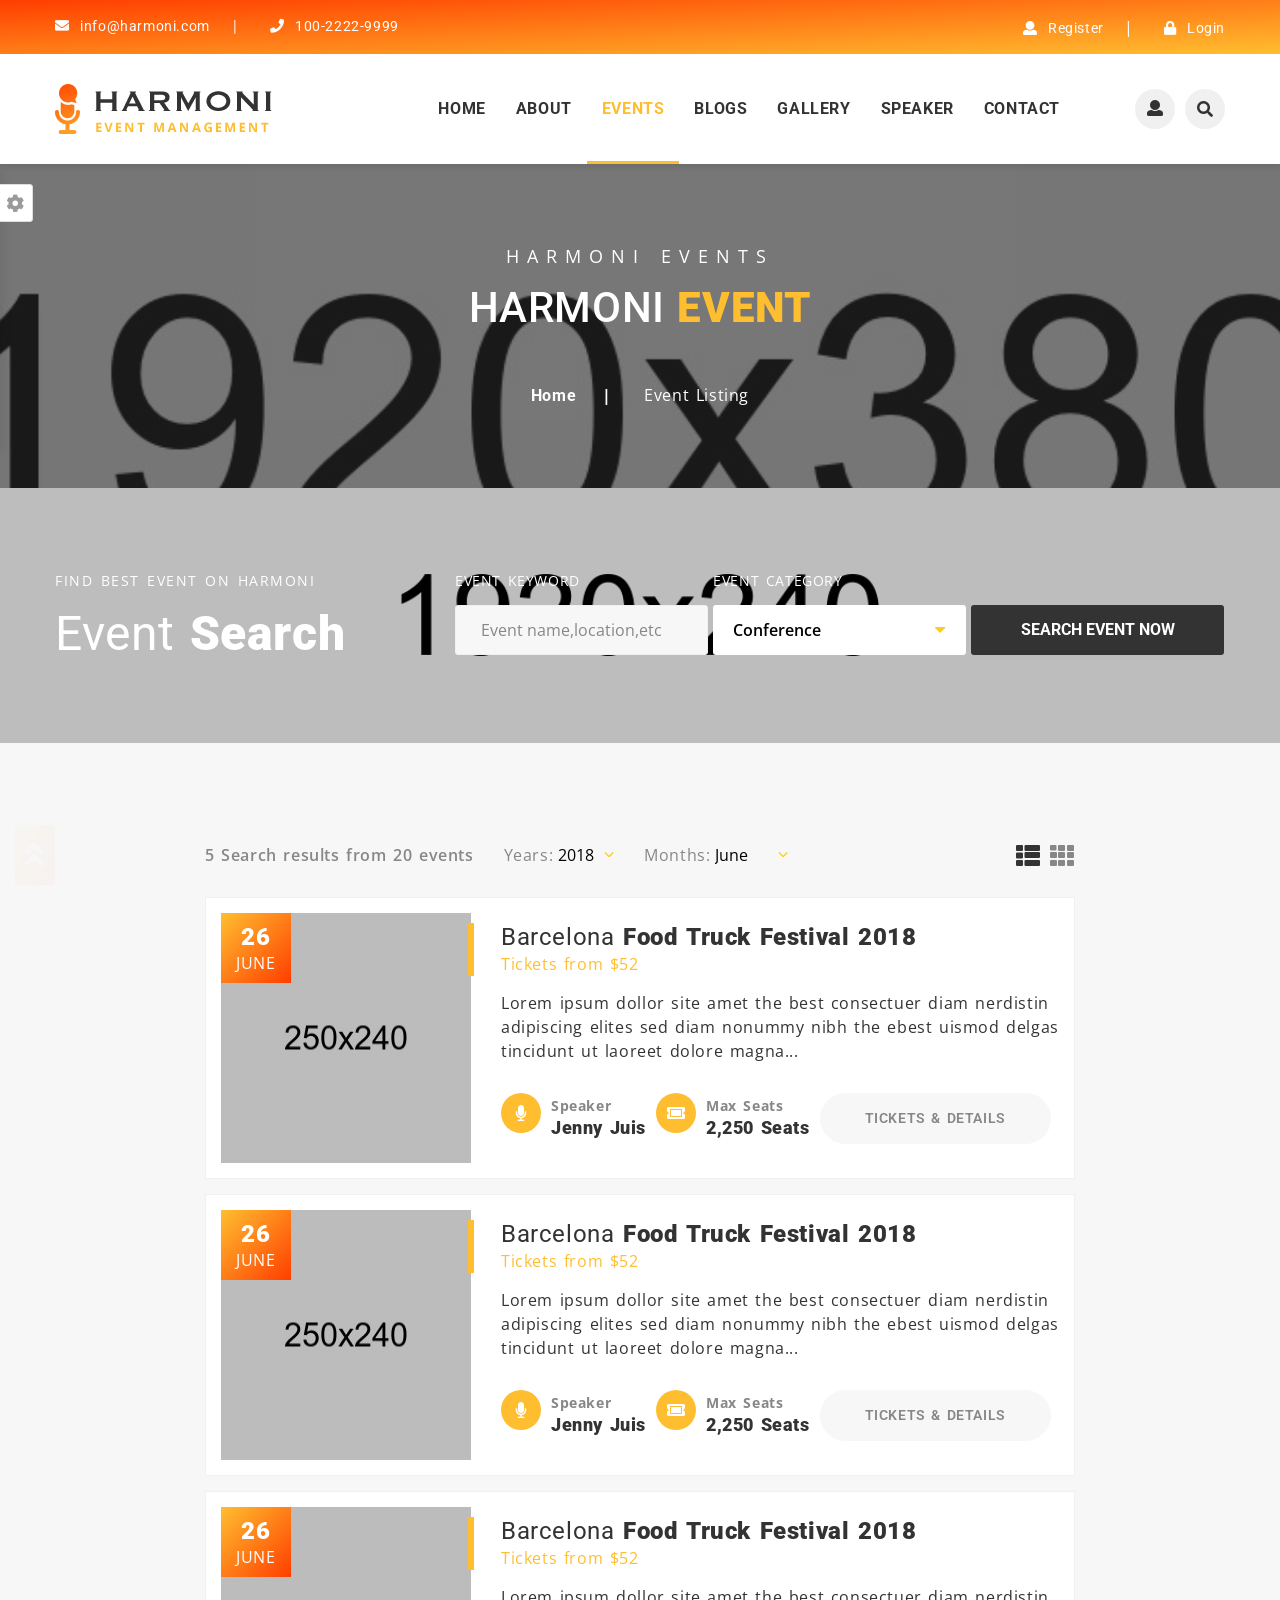
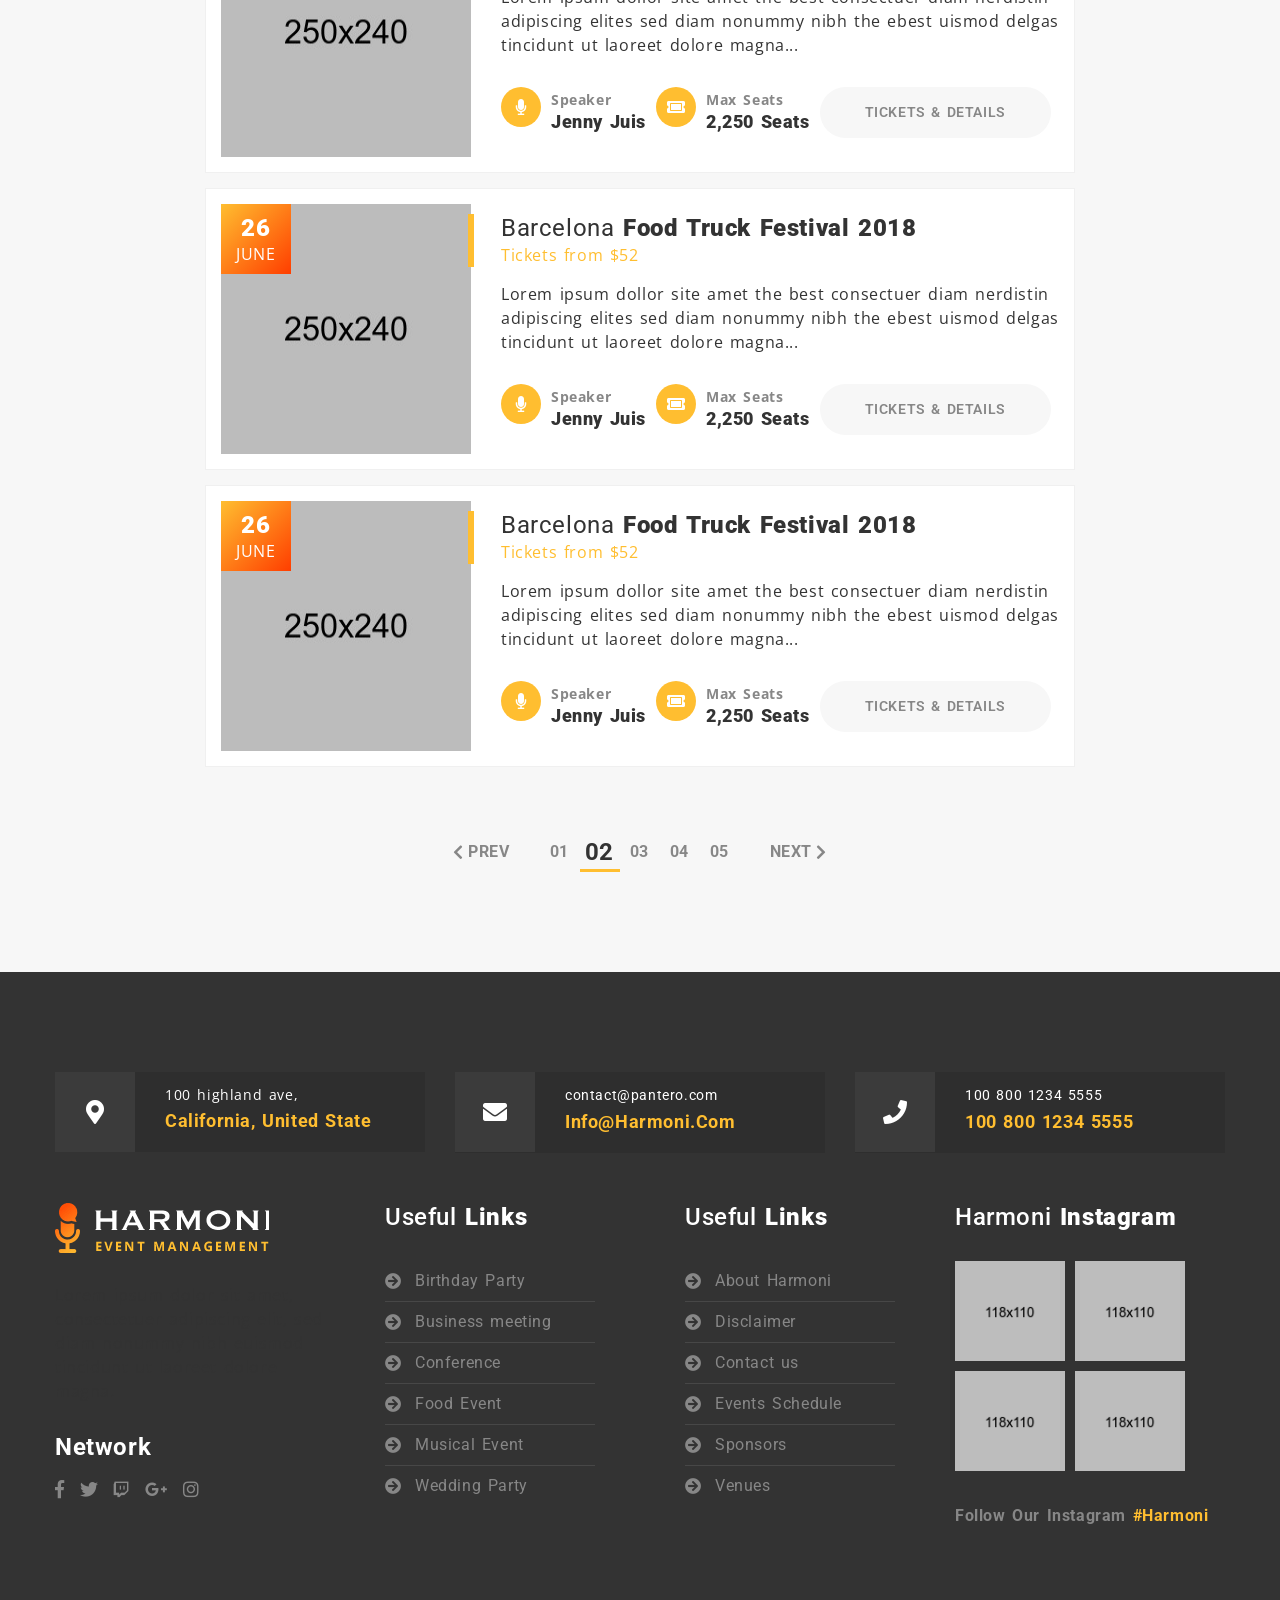
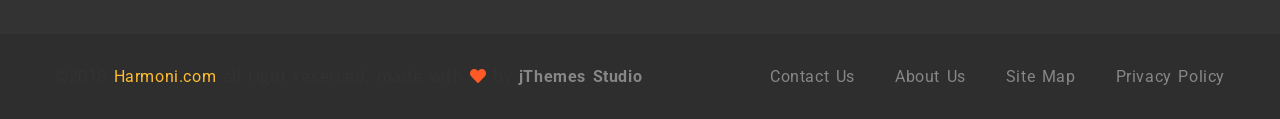
<file: event-1-without-sidebar.html>
<!DOCTYPE html>
<html lang="en">

	<head>

		<meta charset="utf-8">
		<meta name="viewport" content="width=device-width, initial-scale=1, shrink-to-fit=no">
		<meta http-equiv="x-ua-compatible" content="ie=edge">

		<title>Harmoni - Event List</title>
		<link rel="shortcut icon" href="assets/images/favicon.png">

		<!-- fraimwork - css include -->
		<link rel="stylesheet" type="text/css" href="assets/css/bootstrap.min.css">

		<!-- icon css include -->
		<link rel="stylesheet" type="text/css" href="assets/css/fontawesome-all.css">
		<link rel="stylesheet" type="text/css" href="assets/css/flaticon.css">

		<!-- carousel css include -->
		<link rel="stylesheet" type="text/css" href="assets/css/slick.css">
		<link rel="stylesheet" type="text/css" href="assets/css/slick-theme.css">
		<link rel="stylesheet" type="text/css" href="assets/css/animate.css">
		<link rel="stylesheet" type="text/css" href="assets/css/owl.carousel.min.css">
		<link rel="stylesheet" type="text/css" href="assets/css/owl.theme.default.min.css">

		<!-- others css include -->
		<link rel="stylesheet" type="text/css" href="assets/css/magnific-popup.css">
		<link rel="stylesheet" type="text/css" href="assets/css/jquery.mCustomScrollbar.min.css">
		<link rel="stylesheet" type="text/css" href="assets/css/calendar.css">

		<!-- color switcher css include -->
		<link rel="stylesheet" type="text/css" href="assets/css/colors/style-switcher.css">
		<link id="color_theme" rel="stylesheet" type="text/css" href="assets/css/colors/default.css">

		<!-- custom css include -->
		<link rel="stylesheet" type="text/css" href="assets/css/style.css">
		

	</head>


	<body class="default-header-p">




		
		<!-- backtotop - start -->
		<div id="thetop" class="thetop"></div>
		<div class='backtotop'>
			<a href="#thetop" class='scroll'>
				<i class="fas fa-angle-double-up"></i>
			</a>
		</div>
		<!-- backtotop - end -->

		<!-- preloader - start -->
		<div id="preloader"></div>
		<!-- preloader - end -->




		<!-- header-section - start
		================================================== -->
		<header id="header-section" class="header-section default-header-section auto-hide-header clearfix">

			<!-- header-top - start -->
			<div class="header-top">
				<div class="container">
					<div class="row">

						<!-- basic-contact - start -->
						<div class="col-lg-6">
							<div class="basic-contact">
								<ul>
									<li>
										<a href="#!">
											<i class="fas fa-envelope"></i>
											info@harmoni.com
										</a>
									</li>
									<li>
										<a href="#!">
											<i class="fas fa-phone"></i>
											100-2222-9999
										</a>
									</li>
								</ul>
							</div>
						</div>
						<!-- basic-contact - end -->

						<!-- register-login-group - start -->
						<div class="col-lg-6">
							<div class="register-login-group">
								<ul>
									<li>
										<a href="#register-modal" class="register-modal-btn">
											<i class="fas fa-user"></i>
											Register
										</a>
										<div id="register-modal" class="reglog-modal-wrapper register-modal mfp-hide clearfix" style="background-image: url(assets/images/login-modal-bg.jpg);">
											<div class="overlay-black clearfix">

												<!-- leftside-content - start -->
												<div class="leftside-content">
													<div class="site-logo-wrapper mb-80">
														<a href="#!" class="logo">
															<img src="assets/images/2.site-logo.png" alt="logo_not_found">
														</a>
													</div>
													<div class="register-login-link mb-80">
														<ul>
															<li><a href="#!">Login</a></li>
															<li class="active"><a href="#!">Register</a></li>
														</ul>
													</div>
													<div class="copyright-text">
														<p class="m-0">©2018 <a href="#!" class="yellow-color">Harmoni.com</a> all right reserved, made with <i class="fas fa-heart"></i> by jThemes Studio </p>
													</div>
												</div>
												<!-- leftside-content - end -->

												<!-- rightside-content - start -->
												<div class="rightside-content text-center">

													<div class="mb-30">
														<h2 class="form-title title-large white-color">Account <strong>Register</strong></h2>
														<span class="form-subtitle white-color">Have an account? <strong>LOGIN NOW</strong></span>
													</div>

													<div class="login-form text-center mb-50">
														<form action="#!">
															<div class="form-item">
																<input type="email" placeholder="User Name">
															</div>
															<div class="form-item">
																<input type="password" placeholder="Password">
															</div>
															<div class="form-item">
																<input type="email" placeholder="Repeat Password">
															</div>
															<div class="form-item">
																<input type="password" placeholder="Email Address">
															</div>
															<div class="human-verification text-left">
																<input type="checkbox" id="imnotarobot">
																<label for="imnotarobot">I'm not a robot</label>
																<span class="verification-image">
																	<img src="assets/images/iamnotrobot.png" alt="Image_not_found">
																</span>
															</div>
															<button type="submit" class="login-btn">login now</button>
														</form>
													</div>

													<div class="bottom-text white-color">
														<p class="m-0">
															* Denotes mandatory field.
														</p>
														<p class="m-0">** At least one telephone number is required.</p>
													</div>

												</div>
												<!-- rightside-content - end -->

												<a class="popup-modal-dismiss" href="#!">
													<i class="fas fa-times"></i>
												</a>

											</div>
										</div>
									</li>
									<li>
										<a href="#login-modal" class="login-modal-btn">
											<i class="fas fa-lock"></i>
											Login
										</a>
										<div id="login-modal" class="reglog-modal-wrapper mfp-hide clearfix" style="background-image: url(assets/images/login-modal-bg.jpg);">
											<div class="overlay-black clearfix">

												<!-- leftside-content - start -->
												<div class="leftside-content">
													<div class="site-logo-wrapper mb-80">
														<a href="#!" class="logo">
															<img src="assets/images/2.site-logo.png" alt="logo_not_found">
														</a>
													</div>
													<div class="register-login-link mb-80">
														<ul>
															<li class="active"><a href="#!">Login</a></li>
															<li><a href="#!">Register</a></li>
														</ul>
													</div>
													<div class="copyright-text">
														<p class="m-0">©2018 <a href="#!" class="yellow-color">Harmoni.com</a> all right reserved, made with <i class="fas fa-heart"></i> by jThemes Studio </p>
													</div>
												</div>
												<!-- leftside-content - end -->

												<!-- rightside-content - start -->
												<div class="rightside-content text-center">

													<div class="mb-30">
														<h2 class="form-title title-large white-color">Account <strong>Login</strong></h2>
														<span class="form-subtitle white-color">Login to our website, or <strong>REGISTER</strong></span>
													</div>

													<div class="fb-login-btn mb-30">
														<a href="#!">
															<span class="icon">
																<i class="fab fa-facebook-f"></i>
															</span>
															login with facebook
														</a>
													</div>

													<div class="or-text mb-30">
														<span>or sign in</span>
													</div>

													<div class="login-form text-center mb-50">
														<form action="#!">
															<div class="form-item">
																<input type="email" placeholder="example@gmail.com">
															</div>
															<div class="form-item">
																<input type="password" placeholder="Password">
															</div>
															<button type="submit" class="login-btn">login now</button>
														</form>
													</div>

													<div class="bottom-text white-color">
														<p class="m-0">
															* Denotes mandatory field.
														</p>
														<p class="m-0">** At least one telephone number is required.</p>
													</div>

												</div>
												<!-- rightside-content - end -->

												<a class="popup-modal-dismiss" href="#!">
													<i class="fas fa-times"></i>
												</a>

											</div>
										</div>
									</li>
								</ul>
							</div>
						</div>
						<!-- register-login-group - end -->
						
					</div>
				</div>
			</div>
			<!-- header-top - end -->

			<!-- header-bottom - start -->
			<div class="header-bottom">
				<div class="container">
					<div class="row">

						<!-- site-logo-wrapper - start -->
						<div class="col-lg-3">
							<div class="site-logo-wrapper">
								<a href="index-1.html" class="logo">
									<img src="assets/images/0.site-logo.png" alt="logo_not_found">
								</a>
							</div>
						</div>
						<!-- site-logo-wrapper - end -->

						<!-- mainmenu-wrapper - start -->
						<div class="col-lg-9">
							<div class="mainmenu-wrapper">
								<div class="row">

									<!-- menu-item-list - start -->
									<div class="col-lg-10">
										<div class="menu-item-list ul-li clearfix">
											<ul>
												<li class="menu-item-has-children">
													<a href="#!">home</a>
													<ul class="sub-menu">
														<li class="menu-item-has-children">
															<a href='index-1.html'>home v.1</a>
															<ul class="sub-menu">
																<li>
																	<a href='#'>example v.1.1</a>
																</li>
																<li>
																	<a href='#'>example v.1.2</a>
																</li>
																<li>
																	<a href='#'>example v.1.3</a>
																</li>
																<li>
																	<a href='#'>example v.1.4</a>
																</li>
															</ul>
														</li>
														<li class="menu-item-has-children">
															<a href='index-2.html'>home v.2</a>
															<ul class="sub-menu">
																<li>
																	<a href='#'>example v.2.1</a>
																</li>
																<li>
																	<a href='#'>example v.2.2</a>
																</li>
																<li>
																	<a href='#'>example v.2.3</a>
																</li>
															</ul>
														</li>
														<li class="menu-item-has-children">
															<a href='index-3.html'>home v.3</a>
															<ul class="sub-menu">
																<li>
																	<a href='#'>example v.3.1</a>
																</li>
																<li>
																	<a href='#'>example v.3.2</a>
																</li>
															</ul>
														</li>
														<li class="menu-item-has-children">
															<a href='index-4.html'>home v.4</a>
															<ul class="sub-menu">
																<li>
																	<a href='#'>example v.4.1</a>
																</li>
															</ul>
														</li>
													</ul>
												</li>
												<li class="menu-item-has-children">
													<a href="#!">about</a>
													<ul class="sub-menu">
														<li><a href="about.html">about us</a></li>
														<li><a href='service.html'>service</a></li>
														<li><a href='faq.html'>FAQ</a></li>
													</ul>
												</li>
												<li class="menu-item-has-children active">
													<a href="#!">events</a>
													<ul class="sub-menu">
														<li class="menu-item-has-children">
															<a class="active" href='event-1.html'>event List</a>
															<ul class="sub-menu">
																<li><a class="active" href="event-1-without-sidebar.html">list without sidebar</a></li>
															</ul>
														</li>
														<li class="menu-item-has-children">
															<a href='event-2.html'>event Grid</a>
															<ul class="sub-menu">
																<li><a href="event-2-without-sidebar.html">grid without sidebar</a></li>
															</ul>
														</li>
														<li><a href='event-details.html'>event details</a></li>
														<li><a href='booking.html'>event booking</a></li>
													</ul>
												</li>
												<li class="menu-item-has-children">
													<a href="#!">blogs</a>
													<ul class="sub-menu">
														<li><a href='blog.html'>blog</a></li>
														<li><a href='blog-details.html'>blog details</a></li>
													</ul>
												</li>
												<li>
													<a href="gallery.html">gallery</a>
												</li>
												<li>
													<a href="speaker.html">speaker</a>
												</li>
												<li class="menu-item-has-children">
													<a href="#!">contact</a>
													<ul class="sub-menu">
														<li><a href="contact.html">contact us</a></li>
														<li><a href='404-error.html'>404 Error</a></li>
													</ul>
												</li>
											</ul>
										</div>
									</div>
									<!-- menu-item-list - end -->

									<!-- menu-item-list - start -->
									<div class="col-lg-2">
										<div class="user-search-btn-group ul-li clearfix">
											<ul>
												<li>
													<a href="#!">
														<i class="fas fa-user"></i>
													</a>
												</li>
												<li>
													<button type="button" class="toggle-overlay search-btn">
														<i class="fas fa-search"></i>
													</button>
													<!-- search-body - start -->
													<div class="search-body">
														<div class="search-form">
															<form action="#">
																<input class="search-input" type="search" placeholder="Search Here">
																<div class="outer-close toggle-overlay">
																	<button type="button" class="search-close">
																		<i class="fas fa-times"></i>
																	</button>
																</div>
															</form>
														</div>
													</div>
													<!-- search-body - end -->
												</li>
											</ul>
										</div>
									</div>
									<!-- menu-item-list - end -->

								</div>
							</div>
						</div>
						<!-- mainmenu-wrapper - end -->

					</div>
				</div>
			</div>
			<!-- header-bottom - end -->

		</header>
		<!-- header-section - end
		================================================== -->





		<!-- altranative-header - start
		================================================== -->
		<div class="header-altranative">
			<div class="container">
				<div class="logo-area float-left">
					<a href="index-1.html">
						<img src="assets/images/1.site-logo.png" alt="logo_not_found">
					</a>
				</div>

				<button type="button" id="sidebarCollapse" class="alt-menu-btn float-right">
					<i class="fas fa-bars"></i>
				</button>
			</div>

			<!-- sidebar menu - start -->
			<div class="sidebar-menu-wrapper">
				<div id="sidebar" class="sidebar">
					<span id="sidebar-dismiss" class="sidebar-dismiss">
						<i class="fas fa-arrow-left"></i>
					</span>

					<div class="sidebar-header">
						<a href="#!">
							<img src="assets/images/2.site-logo.png" alt="logo_not_found">
						</a>
					</div>

					<!-- sidebar-form - start -->
					<div class="sidebar-form">
						<form action="#">
							<input id="altmenu-sidebar-search" type="search" placeholder="Search">
							<label for="altmenu-sidebar-search"><i class="fas fa-search"></i></label>
						</form>
					</div>
					<!-- sidebar-form - end -->

					<!-- main-pages-links - start -->
					<div class="menu-link-list main-pages-links">
						<h2 class="menu-title">all home pages</h2>
						<ul>
							<li>
								<a href="index-1.html">
									<span class="icon"><i class="fas fa-home"></i></span>
									Home V.1
								</a>
							</li>
							<li>
								<a href="index-2.html">
									<span class="icon"><i class="fas fa-home"></i></span>
									Home V.2
								</a>
							</li>
							<li>
								<a href="index-3.html">
									<span class="icon"><i class="fas fa-home"></i></span>
									Home v.3
								</a>
							</li>
							<li>
								<a href="index-4.html">
									<span class="icon"><i class="fas fa-home"></i></span>
									Home v.4
								</a>
							</li>
						</ul>
					</div>
					<!-- main-pages-links - end -->

					<!-- other-pages-links - start -->
					<div class="menu-link-list other-pages-links">
						<h2 class="menu-title">all single pages</h2>
						<ul>
							<li>
								<a href="about.html">
									<span class="icon"><i class="fas fa-home"></i></span>
									About Us
								</a>
							</li>
							<li>
								<a href="service.html">
									<span class="icon"><i class="fas fa-home"></i></span>
									our Services
								</a>
							</li>
							<li>
								<a href="event-1.html">
									<span class="icon"><i class="fas fa-home"></i></span>
									event list
								</a>
							</li>
							<li>
								<a href="event-2.html">
									<span class="icon"><i class="fas fa-home"></i></span>
									event grid
								</a>
							</li>
							<li class="active">
								<a href="event-1-without-sidebar.html">
									<span class="icon"><i class="fas fa-home"></i></span>
									list without sidebar
								</a>
							</li>
							<li>
								<a href="event-2-without-sidebar.html">
									<span class="icon"><i class="fas fa-home"></i></span>
									grid without sidebar
								</a>
							</li>
							<li>
								<a href="blog.html">
									<span class="icon"><i class="fas fa-home"></i></span>
									Latest blogs
								</a>
							</li>
							<li>
								<a href="gallery.html">
									<span class="icon"><i class="fas fa-home"></i></span>
									our gallery
								</a>
							</li>
							<li>
								<a href="speaker.html">
									<span class="icon"><i class="fas fa-home"></i></span>
									event speakers
								</a>
							</li>
							<li>
								<a href="contact.html">
									<span class="icon"><i class="fas fa-home"></i></span>
									contact us
								</a>
							</li>
						</ul>
					</div>
					<!-- other-pages-links - end -->

					<!-- inner-pages-links - start -->
					<div class="menu-link-list inner-pages-links">
						<h2 class="menu-title">all inner pages</h2>
						<ul>
							<li>
								<a href="booking.html">
									<span class="icon"><i class="fas fa-home"></i></span>
									event booking
								</a>
							</li>
							<li>
								<a href="event-details.html">
									<span class="icon"><i class="fas fa-home"></i></span>
									event details
								</a>
							</li>
							<li>
								<a href='blog-details.html'>
									<span class="icon"><i class="fas fa-home"></i></span>
									blog details
								</a>
							</li>
							<li>
								<a href="faq.html">
									<span class="icon"><i class="fas fa-home"></i></span>
									Frequently Ask Qusetion
								</a>
							</li>
							<li>
								<a href="404-error.html">
									<span class="icon"><i class="fas fa-home"></i></span>
									404 error
								</a>
							</li>
						</ul>
					</div>
					<!-- inner-pages-links - end -->

					<!-- login-btn-group - start -->
					<div class="login-btn-group">
						<ul>

							<li>
								<a href="#alt-register-modal" class="register-modal-btn">
									Register
								</a>
								<div id="alt-register-modal" class="reglog-modal-wrapper register-modal mfp-hide clearfix" style="background-image: url(assets/images/login-modal-bg.jpg);">
									<div class="overlay-black clearfix">

										<!-- leftside-content - start -->
										<div class="leftside-content">
											<div class="site-logo-wrapper mb-80">
												<a href="#!" class="logo">
													<img src="assets/images/2.site-logo.png" alt="logo_not_found">
												</a>
											</div>
											<div class="register-login-link mb-80">
												<ul>
													<li><a href="#!">Login</a></li>
													<li class="active"><a href="#!">Register</a></li>
												</ul>
											</div>
											<div class="copyright-text">
												<p class="m-0">©2018 <a href="#!" class="yellow-color">Harmoni.com</a> all right reserved, made with <i class="fas fa-heart"></i> by jThemes Studio </p>
											</div>
										</div>
										<!-- leftside-content - end -->

										<!-- rightside-content - start -->
										<div class="rightside-content text-center">

											<div class="mb-30">
												<h2 class="form-title title-large white-color">Account <strong>Register</strong></h2>
												<span class="form-subtitle white-color">Have an account? <strong>LOGIN NOW</strong></span>
											</div>

											<div class="login-form text-center mb-50">
												<form action="#!">
													<div class="form-item">
														<input type="email" placeholder="User Name">
													</div>
													<div class="form-item">
														<input type="password" placeholder="Password">
													</div>
													<div class="form-item">
														<input type="email" placeholder="Repeat Password">
													</div>
													<div class="form-item">
														<input type="password" placeholder="Email Address">
													</div>
													<div class="human-verification text-left">
														<input type="checkbox" id="alt-imnotarobot">
														<label for="alt-imnotarobot">I'm not a robot</label>
														<span class="verification-image">
															<img src="assets/images/iamnotrobot.png" alt="Image_not_found">
														</span>
													</div>
													<button type="submit" class="login-btn">login now</button>
												</form>
											</div>

											<div class="bottom-text white-color">
												<p class="m-0">
													* Denotes mandatory field.
												</p>
												<p class="m-0">** At least one telephone number is required.</p>
											</div>

										</div>
										<!-- rightside-content - end -->

										<a class="popup-modal-dismiss" href="#!">
											<i class="fas fa-times"></i>
										</a>

									</div>
								</div>
							</li>
							<li>
								<a href="#alt-login-modal" class="login-modal-btn">
									Login
								</a>
								<div id="alt-login-modal" class="reglog-modal-wrapper mfp-hide clearfix" style="background-image: url(assets/images/login-modal-bg.jpg);">
									<div class="overlay-black clearfix">

										<!-- leftside-content - start -->
										<div class="leftside-content">
											<div class="site-logo-wrapper mb-80">
												<a href="#!" class="logo">
													<img src="assets/images/2.site-logo.png" alt="logo_not_found">
												</a>
											</div>
											<div class="register-login-link mb-80">
												<ul>
													<li class="active"><a href="#!">Login</a></li>
													<li><a href="#!">Register</a></li>
												</ul>
											</div>
											<div class="copyright-text">
												<p class="m-0">©2018 <a href="#!" class="yellow-color">Harmoni.com</a> all right reserved, made with <i class="fas fa-heart"></i> by jThemes Studio </p>
											</div>
										</div>
										<!-- leftside-content - end -->

										<!-- rightside-content - start -->
										<div class="rightside-content text-center">

											<div class="mb-30">
												<h2 class="form-title title-large white-color">Account <strong>Login</strong></h2>
												<span class="form-subtitle white-color">Login to our website, or <strong>REGISTER</strong></span>
											</div>

											<div class="fb-login-btn mb-30">
												<a href="#!">
													<span class="icon">
														<i class="fab fa-facebook-f"></i>
													</span>
													login with facebook
												</a>
											</div>

											<div class="or-text mb-30">
												<span>or sign in</span>
											</div>

											<div class="login-form text-center mb-50">
												<form action="#!">
													<div class="form-item">
														<input type="email" placeholder="example@gmail.com">
													</div>
													<div class="form-item">
														<input type="password" placeholder="Password">
													</div>
													<button type="submit" class="login-btn">login now</button>
												</form>
											</div>

											<div class="bottom-text white-color">
												<p class="m-0">
													* Denotes mandatory field.
												</p>
												<p class="m-0">** At least one telephone number is required.</p>
											</div>

										</div>
										<!-- rightside-content - end -->

										<a class="popup-modal-dismiss" href="#!">
											<i class="fas fa-times"></i>
										</a>

									</div>
								</div>
							</li>
							
						</ul>
					</div>
					<!-- login-btn-group - end -->

					<!-- social-links - start -->
					<div class="social-links">
						<h2 class="menu-title">get in touch</h2>
						<div class="mb-15">
							<h3 class="contact-info">
								<i class="fas fa-phone"></i>
								100-2222-9999
							</h3>
							<h3 class="contact-info">
								<i class="fas fa-envelope"></i>
								info@harmoni.com
							</h3>
						</div>
						<ul>
							<li>
								<a href="#!"><i class="fab fa-facebook-f"></i></a>
							</li>
							<li>
								<a href="#!"><i class="fab fa-twitter"></i></a>
							</li>
							<li>
								<a href="#!"><i class="fab fa-twitch"></i></a>
							</li>
							<li>
								<a href="#!"><i class="fab fa-google-plus-g"></i></a>
							</li>
							<li>
								<a href="#!"><i class="fab fa-instagram"></i></a>
							</li>
						</ul>
						<a href="contact.html" class="contact-btn">contact us</a>
					</div>
					<!-- social-links - end -->

					<div class="overlay"></div>
				</div>
			</div>
			<!-- sidebar menu - end -->
		</div>
		<!-- altranative-header - end
		================================================== -->





		<!-- breadcrumb-section - start
		================================================== -->
		<section id="breadcrumb-section" class="breadcrumb-section clearfix">
			<div class="jarallax" style="background-image: url(assets/images/breadcrumb/0.breadcrumb-bg.jpg);">
				<div class="overlay-black">
					<div class="container">
						<div class="row justify-content-center">
							<div class="col-lg-6 col-md-12 col-sm-12">

								<!-- breadcrumb-title - start -->
								<div class="breadcrumb-title text-center mb-50">
									<span class="sub-title">harmoni events</span>
									<h2 class="big-title">harmoni <strong>event</strong></h2>
								</div>
								<!-- breadcrumb-title - end -->

								<!-- breadcrumb-list - start -->
								<div class="breadcrumb-list">
									<ul>
										<li class="breadcrumb-item"><a href="index-1.html" class="breadcrumb-link">Home</a></li>
										<li class="breadcrumb-item active" aria-current="page">event listing</li>
									</ul>
								</div>
								<!-- breadcrumb-list - end -->

							</div>
						</div>
					</div>
				</div>
			</div>
		</section>
		<!-- breadcrumb-section - end
		================================================== -->





		<!-- event-search-section - start
		================================================== -->
		<section id="event-search-section" class="event-search-section clearfix" style="background-image: url(assets/images/special-offer-bg.png);">
			<div class="container">
				<div class="row">

					<!-- section-title - start -->
					<div class="col-lg-4 col-md-12 col-sm-12">
						<div class="section-title">
							<small class="sub-title">Find best event on Harmoni</small>
							<h2 class="big-title">event <strong>Search</strong></h2>
						</div>
					</div>
					<!-- section-title - end -->

					<!-- search-form - start -->
					<div class="col-lg-8 col-md-12 col-sm-12">
						<div class="search-form form-wrapper">
							<form action="#!">

								<ul>
									<li>
										<span class="title">event keyword</span>
										<div class="form-item">
											<input type="search" placeholder="Event name,location,etc">
										</div>
									</li>
									<li>
										<span class="title">event category</span>
										<select id="event-category-select">
											<option selected="">Conference</option>
											<option value="1">Option 1</option>
											<option value="2">Option 2</option>
											<option value="3">Option 3</option>
										</select>
									</li>
									<li>
										<button type="submit" class="submit-btn">search event now</button>
									</li>
								</ul>
								
							</form>
						</div>
					</div>
					<!-- search-form - end -->
					
				</div>
			</div>
		</section>
		<!-- event-search-section - end
		================================================== -->





		<!-- event-section - start
		================================================== -->
		<section id="event-section" class="event-section bg-gray-light sec-ptb-100 clearfix">
			<div class="container">
				<div class="row justify-content-center">

					<!-- - start -->
					<div class="col-lg-9 col-md-12 col-sm-12">

						<div class="search-result-form">
							<form action="#!">
								<ul>

									<li>
										<span class="result-text">5 Search results from 20 events</span>
									</li>
									<li>
										<label for="year-select">Years:</label>
										<select id="year-select">
											<option selected="">2018</option>
											<option value="1">2019</option>
											<option value="2">2020</option>
											<option value="3">2021</option>
										</select>
									</li>
									<li>
										<label for="munth-select">Months:</label>
										<select id="munth-select">
											<option selected="">June</option>
											<option value="1">July</option>
											<option value="2">August</option>
										</select>
									</li>

								</ul>
							</form>

							<ul class="nav event-layout-btngroup">
								<li><a class="active" data-toggle="tab" href="#list-style"><i class="fas fa-th-list"></i></a></li>
								<li><a data-toggle="tab" href="#grid-style"><i class="fas fa-th"></i></a></li>
							</ul>
						</div>

						<div class="tab-content">
							<div id="list-style" class="tab-pane fade in active show">

								<!-- event-item - start -->
								<div class="event-list-item clearfix">

									<!-- event-image - start -->
									<div class="event-image">
										<div class="post-date">
											<span class="date">26</span>
											<small class="month">june</small>
										</div>
										<img src="assets/images/event/event-1.jpg" alt="Image_not_found">
									</div>
									<!-- event-image - end -->

									<!-- event-content - start -->
									<div class="event-content">
										<div class="event-title mb-15">
											<h3 class="title">
												Barcelona <strong>Food truck Festival 2018</strong>
											</h3>
											<span class="ticket-price yellow-color">Tickets from $52</span>
										</div>
										<p class="discription-text mb-30">
											Lorem ipsum dollor site amet the best  consectuer diam nerdistin adipiscing elites sed diam nonummy nibh the ebest uismod delgas tincidunt ut laoreet dolore magna...
										</p>
										<div class="event-info-list ul-li clearfix">
											<ul>
												<li>
													<span class="icon">
														<i class="fas fa-microphone"></i>
													</span>
													<div class="info-content">
														<small>Speaker</small>
														<h3>jenny juis</h3>
													</div>
												</li>
												<li>
													<span class="icon">
														<i class="fas fa-ticket-alt"></i>
													</span>
													<div class="info-content">
														<small>Max Seats</small>
														<h3>2,250 seats</h3>
													</div>
												</li>
												<li>
													<a href="#!" class="tickets-details-btn">
														tickets & details
													</a>
												</li>
											</ul>
										</div>
									</div>
									<!-- event-content - end -->

								</div>
								<!-- event-item - end -->

								<!-- event-item - start -->
								<div class="event-list-item clearfix">

									<!-- event-image - start -->
									<div class="event-image">
										<div class="post-date">
											<span class="date">26</span>
											<small class="month">june</small>
										</div>
										<img src="assets/images/event/event-2.jpg" alt="Image_not_found">
									</div>
									<!-- event-image - end -->

									<!-- event-content - start -->
									<div class="event-content">
										<div class="event-title mb-15">
											<h3 class="title">
												Barcelona <strong>Food truck Festival 2018</strong>
											</h3>
											<span class="ticket-price yellow-color">Tickets from $52</span>
										</div>
										<p class="discription-text mb-30">
											Lorem ipsum dollor site amet the best  consectuer diam nerdistin adipiscing elites sed diam nonummy nibh the ebest uismod delgas tincidunt ut laoreet dolore magna...
										</p>
										<div class="event-info-list ul-li clearfix">
											<ul>
												<li>
													<span class="icon">
														<i class="fas fa-microphone"></i>
													</span>
													<div class="info-content">
														<small>Speaker</small>
														<h3>jenny juis</h3>
													</div>
												</li>
												<li>
													<span class="icon">
														<i class="fas fa-ticket-alt"></i>
													</span>
													<div class="info-content">
														<small>Max Seats</small>
														<h3>2,250 seats</h3>
													</div>
												</li>
												<li>
													<a href="#!" class="tickets-details-btn">
														tickets & details
													</a>
												</li>
											</ul>
										</div>
									</div>
									<!-- event-content - end -->

								</div>
								<!-- event-item - end -->

								<!-- event-item - start -->
								<div class="event-list-item clearfix">

									<!-- event-image - start -->
									<div class="event-image">
										<div class="post-date">
											<span class="date">26</span>
											<small class="month">june</small>
										</div>
										<img src="assets/images/event/event-3.jpg" alt="Image_not_found">
									</div>
									<!-- event-image - end -->

									<!-- event-content - start -->
									<div class="event-content">
										<div class="event-title mb-15">
											<h3 class="title">
												Barcelona <strong>Food truck Festival 2018</strong>
											</h3>
											<span class="ticket-price yellow-color">Tickets from $52</span>
										</div>
										<p class="discription-text mb-30">
											Lorem ipsum dollor site amet the best  consectuer diam nerdistin adipiscing elites sed diam nonummy nibh the ebest uismod delgas tincidunt ut laoreet dolore magna...
										</p>
										<div class="event-info-list ul-li clearfix">
											<ul>
												<li>
													<span class="icon">
														<i class="fas fa-microphone"></i>
													</span>
													<div class="info-content">
														<small>Speaker</small>
														<h3>jenny juis</h3>
													</div>
												</li>
												<li>
													<span class="icon">
														<i class="fas fa-ticket-alt"></i>
													</span>
													<div class="info-content">
														<small>Max Seats</small>
														<h3>2,250 seats</h3>
													</div>
												</li>
												<li>
													<a href="#!" class="tickets-details-btn">
														tickets & details
													</a>
												</li>
											</ul>
										</div>
									</div>
									<!-- event-content - end -->

								</div>
								<!-- event-item - end -->

								<!-- event-item - start -->
								<div class="event-list-item clearfix">

									<!-- event-image - start -->
									<div class="event-image">
										<div class="post-date">
											<span class="date">26</span>
											<small class="month">june</small>
										</div>
										<img src="assets/images/event/event-4.jpg" alt="Image_not_found">
									</div>
									<!-- event-image - end -->

									<!-- event-content - start -->
									<div class="event-content">
										<div class="event-title mb-15">
											<h3 class="title">
												Barcelona <strong>Food truck Festival 2018</strong>
											</h3>
											<span class="ticket-price yellow-color">Tickets from $52</span>
										</div>
										<p class="discription-text mb-30">
											Lorem ipsum dollor site amet the best  consectuer diam nerdistin adipiscing elites sed diam nonummy nibh the ebest uismod delgas tincidunt ut laoreet dolore magna...
										</p>
										<div class="event-info-list ul-li clearfix">
											<ul>
												<li>
													<span class="icon">
														<i class="fas fa-microphone"></i>
													</span>
													<div class="info-content">
														<small>Speaker</small>
														<h3>jenny juis</h3>
													</div>
												</li>
												<li>
													<span class="icon">
														<i class="fas fa-ticket-alt"></i>
													</span>
													<div class="info-content">
														<small>Max Seats</small>
														<h3>2,250 seats</h3>
													</div>
												</li>
												<li>
													<a href="#!" class="tickets-details-btn">
														tickets & details
													</a>
												</li>
											</ul>
										</div>
									</div>
									<!-- event-content - end -->

								</div>
								<!-- event-item - end -->

								<!-- event-item - start -->
								<div class="event-list-item clearfix">

									<!-- event-image - start -->
									<div class="event-image">
										<div class="post-date">
											<span class="date">26</span>
											<small class="month">june</small>
										</div>
										<img src="assets/images/event/event-5.jpg" alt="Image_not_found">
									</div>
									<!-- event-image - end -->

									<!-- event-content - start -->
									<div class="event-content">
										<div class="event-title mb-15">
											<h3 class="title">
												Barcelona <strong>Food truck Festival 2018</strong>
											</h3>
											<span class="ticket-price yellow-color">Tickets from $52</span>
										</div>
										<p class="discription-text mb-30">
											Lorem ipsum dollor site amet the best  consectuer diam nerdistin adipiscing elites sed diam nonummy nibh the ebest uismod delgas tincidunt ut laoreet dolore magna...
										</p>
										<div class="event-info-list ul-li clearfix">
											<ul>
												<li>
													<span class="icon">
														<i class="fas fa-microphone"></i>
													</span>
													<div class="info-content">
														<small>Speaker</small>
														<h3>jenny juis</h3>
													</div>
												</li>
												<li>
													<span class="icon">
														<i class="fas fa-ticket-alt"></i>
													</span>
													<div class="info-content">
														<small>Max Seats</small>
														<h3>2,250 seats</h3>
													</div>
												</li>
												<li>
													<a href="#!" class="tickets-details-btn">
														tickets & details
													</a>
												</li>
											</ul>
										</div>
									</div>
									<!-- event-content - end -->

								</div>
								<!-- event-item - end -->

								<div class="pagination ul-li clearfix">
									<ul>
										<li class="page-item prev-item">
											<a class="page-link" href="#!">Prev</a>
										</li>
										<li class="page-item"><a class="page-link" href="#!">01</a></li>
										<li class="page-item active"><a class="page-link" href="#!">02</a></li>
										<li class="page-item"><a class="page-link" href="#!">03</a></li>
										<li class="page-item"><a class="page-link" href="#!">04</a></li>
										<li class="page-item"><a class="page-link" href="#!">05</a></li>
										<li class="page-item next-item">
											<a class="page-link" href="#!">Next</a>
										</li>
									</ul>
								</div>

							</div>

							<div id="grid-style" class="tab-pane fade">
								<div class="row justify-content-center">

									<!-- event-grid-item - start -->
									<div class="col-lg-6 col-md-6 col-sm-12">
										<div class="event-grid-item">
											<!-- event-image - start -->
											<div class="event-image">
												<div class="post-date">
													<span class="date">26</span>
													<small class="month">june</small>
												</div>
												<img src="assets/images/event/1.event-grid.jpg" alt="Image_not_found">
											</div>
											<!-- event-image - end -->

											<!-- event-content - start -->
											<div class="event-content">
												<div class="event-title mb-30">
													<h3 class="title">
														Barcelona Food Truck Festival 2018-2019
													</h3>
													<span class="ticket-price yellow-color">Tickets from $52</span>
												</div>
												<div class="event-post-meta ul-li-block mb-30">
													<ul>
														<li>
															<span class="icon">
																<i class="far fa-clock"></i>
															</span>
															Start 20:00pm - 22:00pm
														</li>
														<li>
															<span class="icon">
																<i class="fas fa-map-marker-alt"></i>
															</span>
															Manhattan, New York
														</li>
													</ul>
												</div>
												<a href="#!" class="tickets-details-btn">
													tickets & details
												</a>
											</div>
											<!-- event-content - end -->
										</div>
									</div>
									<!-- event-grid-item - end -->

									<!-- event-grid-item - start -->
									<div class="col-lg-6 col-md-6 col-sm-12">
										<div class="event-grid-item">
											<!-- event-image - start -->
											<div class="event-image">
												<div class="post-date">
													<span class="date">26</span>
													<small class="month">june</small>
												</div>
												<img src="assets/images/event/2.event-grid.jpg" alt="Image_not_found">
											</div>
											<!-- event-image - end -->

											<!-- event-content - start -->
											<div class="event-content">
												<div class="event-title mb-30">
													<h3 class="title">
														Barcelona Food Truck Festival 2018-2019
													</h3>
													<span class="ticket-price yellow-color">Tickets from $52</span>
												</div>
												<div class="event-post-meta ul-li-block mb-30">
													<ul>
														<li>
															<span class="icon">
																<i class="far fa-clock"></i>
															</span>
															Start 20:00pm - 22:00pm
														</li>
														<li>
															<span class="icon">
																<i class="fas fa-map-marker-alt"></i>
															</span>
															Manhattan, New York
														</li>
													</ul>
												</div>
												<a href="#!" class="tickets-details-btn">
													tickets & details
												</a>
											</div>
											<!-- event-content - end -->
										</div>
									</div>
									<!-- event-grid-item - end -->

									<!-- event-grid-item - start -->
									<div class="col-lg-6 col-md-6 col-sm-12">
										<div class="event-grid-item">
											<!-- event-image - start -->
											<div class="event-image">
												<div class="post-date">
													<span class="date">26</span>
													<small class="month">june</small>
												</div>
												<img src="assets/images/event/1.event-grid.jpg" alt="Image_not_found">
											</div>
											<!-- event-image - end -->

											<!-- event-content - start -->
											<div class="event-content">
												<div class="event-title mb-30">
													<h3 class="title">
														Barcelona Food Truck Festival 2018-2019
													</h3>
													<span class="ticket-price yellow-color">Tickets from $52</span>
												</div>
												<div class="event-post-meta ul-li-block mb-30">
													<ul>
														<li>
															<span class="icon">
																<i class="far fa-clock"></i>
															</span>
															Start 20:00pm - 22:00pm
														</li>
														<li>
															<span class="icon">
																<i class="fas fa-map-marker-alt"></i>
															</span>
															Manhattan, New York
														</li>
													</ul>
												</div>
												<a href="#!" class="tickets-details-btn">
													tickets & details
												</a>
											</div>
											<!-- event-content - end -->
										</div>
									</div>
									<!-- event-grid-item - end -->

									<!-- event-grid-item - start -->
									<div class="col-lg-6 col-md-6 col-sm-12">
										<div class="event-grid-item">
											<!-- event-image - start -->
											<div class="event-image">
												<div class="post-date">
													<span class="date">26</span>
													<small class="month">june</small>
												</div>
												<img src="assets/images/event/2.event-grid.jpg" alt="Image_not_found">
											</div>
											<!-- event-image - end -->

											<!-- event-content - start -->
											<div class="event-content">
												<div class="event-title mb-30">
													<h3 class="title">
														Barcelona Food Truck Festival 2018-2019
													</h3>
													<span class="ticket-price yellow-color">Tickets from $52</span>
												</div>
												<div class="event-post-meta ul-li-block mb-30">
													<ul>
														<li>
															<span class="icon">
																<i class="far fa-clock"></i>
															</span>
															Start 20:00pm - 22:00pm
														</li>
														<li>
															<span class="icon">
																<i class="fas fa-map-marker-alt"></i>
															</span>
															Manhattan, New York
														</li>
													</ul>
												</div>
												<a href="#!" class="tickets-details-btn">
													tickets & details
												</a>
											</div>
											<!-- event-content - end -->
										</div>
									</div>
									<!-- event-grid-item - end -->

									<!-- event-grid-item - start -->
									<div class="col-lg-6 col-md-6 col-sm-12">
										<div class="event-grid-item">
											<!-- event-image - start -->
											<div class="event-image">
												<div class="post-date">
													<span class="date">26</span>
													<small class="month">june</small>
												</div>
												<img src="assets/images/event/1.event-grid.jpg" alt="Image_not_found">
											</div>
											<!-- event-image - end -->

											<!-- event-content - start -->
											<div class="event-content">
												<div class="event-title mb-30">
													<h3 class="title">
														Barcelona Food Truck Festival 2018-2019
													</h3>
													<span class="ticket-price yellow-color">Tickets from $52</span>
												</div>
												<div class="event-post-meta ul-li-block mb-30">
													<ul>
														<li>
															<span class="icon">
																<i class="far fa-clock"></i>
															</span>
															Start 20:00pm - 22:00pm
														</li>
														<li>
															<span class="icon">
																<i class="fas fa-map-marker-alt"></i>
															</span>
															Manhattan, New York
														</li>
													</ul>
												</div>
												<a href="#!" class="tickets-details-btn">
													tickets & details
												</a>
											</div>
											<!-- event-content - end -->
										</div>
									</div>
									<!-- event-grid-item - end -->

									<!-- event-grid-item - start -->
									<div class="col-lg-6 col-md-6 col-sm-12">
										<div class="event-grid-item">
											<!-- event-image - start -->
											<div class="event-image">
												<div class="post-date">
													<span class="date">26</span>
													<small class="month">june</small>
												</div>
												<img src="assets/images/event/2.event-grid.jpg" alt="Image_not_found">
											</div>
											<!-- event-image - end -->

											<!-- event-content - start -->
											<div class="event-content">
												<div class="event-title mb-30">
													<h3 class="title">
														Barcelona Food Truck Festival 2018-2019
													</h3>
													<span class="ticket-price yellow-color">Tickets from $52</span>
												</div>
												<div class="event-post-meta ul-li-block mb-30">
													<ul>
														<li>
															<span class="icon">
																<i class="far fa-clock"></i>
															</span>
															Start 20:00pm - 22:00pm
														</li>
														<li>
															<span class="icon">
																<i class="fas fa-map-marker-alt"></i>
															</span>
															Manhattan, New York
														</li>
													</ul>
												</div>
												<a href="#!" class="tickets-details-btn">
													tickets & details
												</a>
											</div>
											<!-- event-content - end -->
										</div>
									</div>
									<!-- event-grid-item - end -->

									<!-- pagination - start -->
									<div class="pagination ul-li clearfix">
										<ul>
											<li class="page-item prev-item">
												<a class="page-link" href="#!">Prev</a>
											</li>
											<li class="page-item"><a class="page-link" href="#!">01</a></li>
											<li class="page-item active"><a class="page-link" href="#!">02</a></li>
											<li class="page-item"><a class="page-link" href="#!">03</a></li>
											<li class="page-item"><a class="page-link" href="#!">04</a></li>
											<li class="page-item"><a class="page-link" href="#!">05</a></li>
											<li class="page-item next-item">
												<a class="page-link" href="#!">Next</a>
											</li>
										</ul>
									</div>
									<!-- pagination - end -->

								</div>
							</div>
						</div>

					</div>
					<!-- - end -->
					
				</div>
			</div>
		</section>
		<!-- event-section - end
		================================================== -->





		<!-- default-footer-section - start
		================================================== -->
		<footer id="footer-section" class="footer-section default-footer-section clearfix">

			<!-- footer-top - start -->
			<div class="footer-top sec-ptb-100 clearfix">
				<div class="container">
					<div class="row">

						<!-- basic-info - start -->
						<div class="col-lg-12 col-md-12 col-md-12">
							<div class="basic-info mb-50 clearfix">
								<div class="row">

									<!-- basic-info-item - start -->
									<div class="col-lg-4 col-md-6 col-sm-12">
										<div class="basic-info-item">
											<span class="icon">
												<i class="fas fa-map-marker-alt"></i>
											</span>
											<div class="info-content">
												<p>100 highland ave,</p>
												<h3>california, united state</h3>
											</div>
										</div>
									</div>
									<!-- basic-info-item - end -->

									<!-- basic-info-item - start -->
									<div class="col-lg-4 col-md-6 col-sm-12">
										<div class="basic-info-item">
											<span class="icon">
												<i class="fas fa-envelope"></i>
											</span>
											<div class="info-content">
												<p><a href="#!">contact@pantero.com</a></p>
												<h3><a href="#!">info@harmoni.com</a></h3>
											</div>
										</div>
									</div>
									<!-- basic-info-item - end -->

									<!-- basic-info-item - start -->
									<div class="col-lg-4 col-md-6 col-sm-12">
										<div class="basic-info-item">
											<span class="icon">
												<i class="fas fa-phone"></i>
											</span>
											<div class="info-content">
												<p><a href="#!">100 800 1234 5555</a></p>
												<h3><a href="#!">100 800 1234 5555</a></h3>
											</div>
										</div>
									</div>
									<!-- basic-info-item - end -->
									
								</div>
							</div>
						</div>
						<!-- basic-info - end -->

						<!-- about-wrapper - start -->
						<div class="col-lg-3 col-md-6 col-sm-12">
							<div class="about-wrapper">

								<!-- site-logo-wrapper - start -->
								<div class="site-logo-wrapper mb-30">
									<a href="index-1.html" class="logo">
										<img src="assets/images/1.site-logo.png" alt="logo_not_found">
									</a>
								</div>
								<!-- site-logo-wrapper - end -->

								<p class="mb-30">
									Lorem ipsum dolor sit amet, consectetuer adipiscing elit, sed diam nonummy nibh euismod tincidunt ut laoreet dolore magna.
								</p>

								<!-- social-links - start -->
								<div class="social-links ul-li">
									<h3 class="social-title">network</h3>
									<ul>
										<li>
											<a href="#!"><i class="fab fa-facebook-f"></i></a>
										</li>
										<li>
											<a href="#!"><i class="fab fa-twitter"></i></a>
										</li>
										<li>
											<a href="#!"><i class="fab fa-twitch"></i></a>
										</li>
										<li>
											<a href="#!"><i class="fab fa-google-plus-g"></i></a>
										</li>
										<li>
											<a href="#!"><i class="fab fa-instagram"></i></a>
										</li>
									</ul>
								</div>
								<!-- social-links - end -->
								
							</div>
						</div>
						<!-- about-wrapper - end -->

						<!-- usefullinks-wrapper - start -->
						<div class="col-lg-3 col-md-6 col-sm-12">
							<div class="usefullinks-wrapper ul-li-block">
								<h3 class="footer-item-title">
									useful <strong>links</strong>
								</h3>
								<ul>
									<li><a href="#!">Birthday Party</a></li>
									<li><a href="#!">Business meeting</a></li>
									<li><a href="#!">Conference</a></li>
									<li><a href="#!">Food Event</a></li>
									<li><a href="#!">Musical Event</a></li>
									<li><a href="#!">Wedding Party</a></li>
								</ul>
								
							</div>
						</div>
						<!-- usefullinks-wrapper - end -->

						<!-- usefullinks-wrapper - start -->
						<div class="col-lg-3 col-md-6 col-sm-12">
							<div class="usefullinks-wrapper ul-li-block">
								<h3 class="footer-item-title">
									useful <strong>links</strong>
								</h3>
								<ul>
									<li><a href="#!">About Harmoni</a></li>
									<li><a href="#!">Disclaimer</a></li>
									<li><a href="#!">Contact us</a></li>
									<li><a href="#!">Events Schedule</a></li>
									<li><a href="#!">Sponsors</a></li>
									<li><a href="#!">Venues</a></li>
								</ul>
								
							</div>
						</div>
						<!-- usefullinks-wrapper - end -->

						<!-- instagram-wrapper - start -->
						<div class="col-lg-3 col-md-6 col-sm-12">
							<div class="instagram-wrapper ul-li">
								<h3 class="footer-item-title">
									harmoni <strong>instagram</strong>
								</h3>
								<ul>
									<li class="image-wrapper">
										<img src="assets/images/footer/instagram/img1.png" alt="Image_not_found">
										<a href="#!"><i class="fab fa-instagram"></i></a>
									</li>
									<li class="image-wrapper">
										<img src="assets/images/footer/instagram/img2.png" alt="Image_not_found">
										<a href="#!"><i class="fab fa-instagram"></i></a>
									</li>
									<li class="image-wrapper">
										<img src="assets/images/footer/instagram/img3.png" alt="Image_not_found">
										<a href="#!"><i class="fab fa-instagram"></i></a>
									</li>
									<li class="image-wrapper">
										<img src="assets/images/footer/instagram/img4.png" alt="Image_not_found">
										<a href="#!"><i class="fab fa-instagram"></i></a>
									</li>
								</ul>
								<h4 class="followus-link">
									Follow Our Instagram <a href="#!">#Harmoni</a>
								</h4>
							</div>
						</div>
						<!-- instagram-wrapper - end -->

					</div>
				</div>
			</div>
			<!-- footer-top - end -->

			<div class="footer-bottom">
				<div class="container">
					<div class="row">

						<!-- copyright-text - start -->
						<div class="col-lg-7 col-md-12 col-sm-12">
							<div class="copyright-text">
								<p class="m-0">©2018 <a href="#!" class="site-link">Harmoni.com</a> all right reserved, made with <i class="fas fa-heart"></i> by <a href="#!" class="author-link"><strong>jThemes Studio</strong></a></p>
							</div>
						</div>
						<!-- copyright-text - end -->

						<!-- footer-menu - start -->
						<div class="col-lg-5 col-md-12 col-sm-12">
							<div class="footer-menu">
								<ul>
									<li><a href="contact.html">Contact us</a></li>
									<li><a href="about.html">About us</a></li>
									<li><a href="#!">Site map</a></li>
									<li><a href="#!">Privacy policy</a></li>
								</ul>
							</div>
						</div>
						<!-- footer-menu - end -->

					</div>
				</div>
			</div>

		</footer>
		<!-- default-footer-section - end
		================================================== -->










		<!-- fraimwork - jquery include -->
		<script src="assets/js/jquery-3.3.1.min.js"></script>
		<script src="assets/js/popper.min.js"></script>
		<script src="assets/js/bootstrap.min.js"></script>

		<!-- carousel jquery include -->
		<script src="assets/js/slick.min.js"></script>
		<script src="assets/js/owl.carousel.min.js"></script>

		<!-- map jquery include -->
		<script src="assets/js/gmap3.min.js"></script>
		<script src="http://maps.google.com/maps/api/js?key=AIzaSyC61_QVqt9LAhwFdlQmsNwi5aUJy9B2SyA"></script>

		<!-- calendar jquery include -->
		<script src="assets/js/atc.min.js"></script>

		<!-- others jquery include -->
		<script src="assets/js/jquery.magnific-popup.min.js"></script>
		<script src="assets/js/isotope.pkgd.min.js"></script>
		<script src="assets/js/jarallax.min.js"></script>
		<script src="assets/js/jquery.mCustomScrollbar.concat.min.js"></script>

		<!-- gallery img loaded - jqury include -->
		<script src="assets/js/imagesloaded.pkgd.min.js"></script>

		<!-- multy count down - jqury include -->
		<script src="assets/js/jquery.countdown.js"></script>

		<!-- color panal - jqury include -->
		<script src="assets/js/style-switcher.js"></script>

		<!-- custom jquery include -->
		<script src="assets/js/custom.js"></script>





	</body>
</html>
</file>
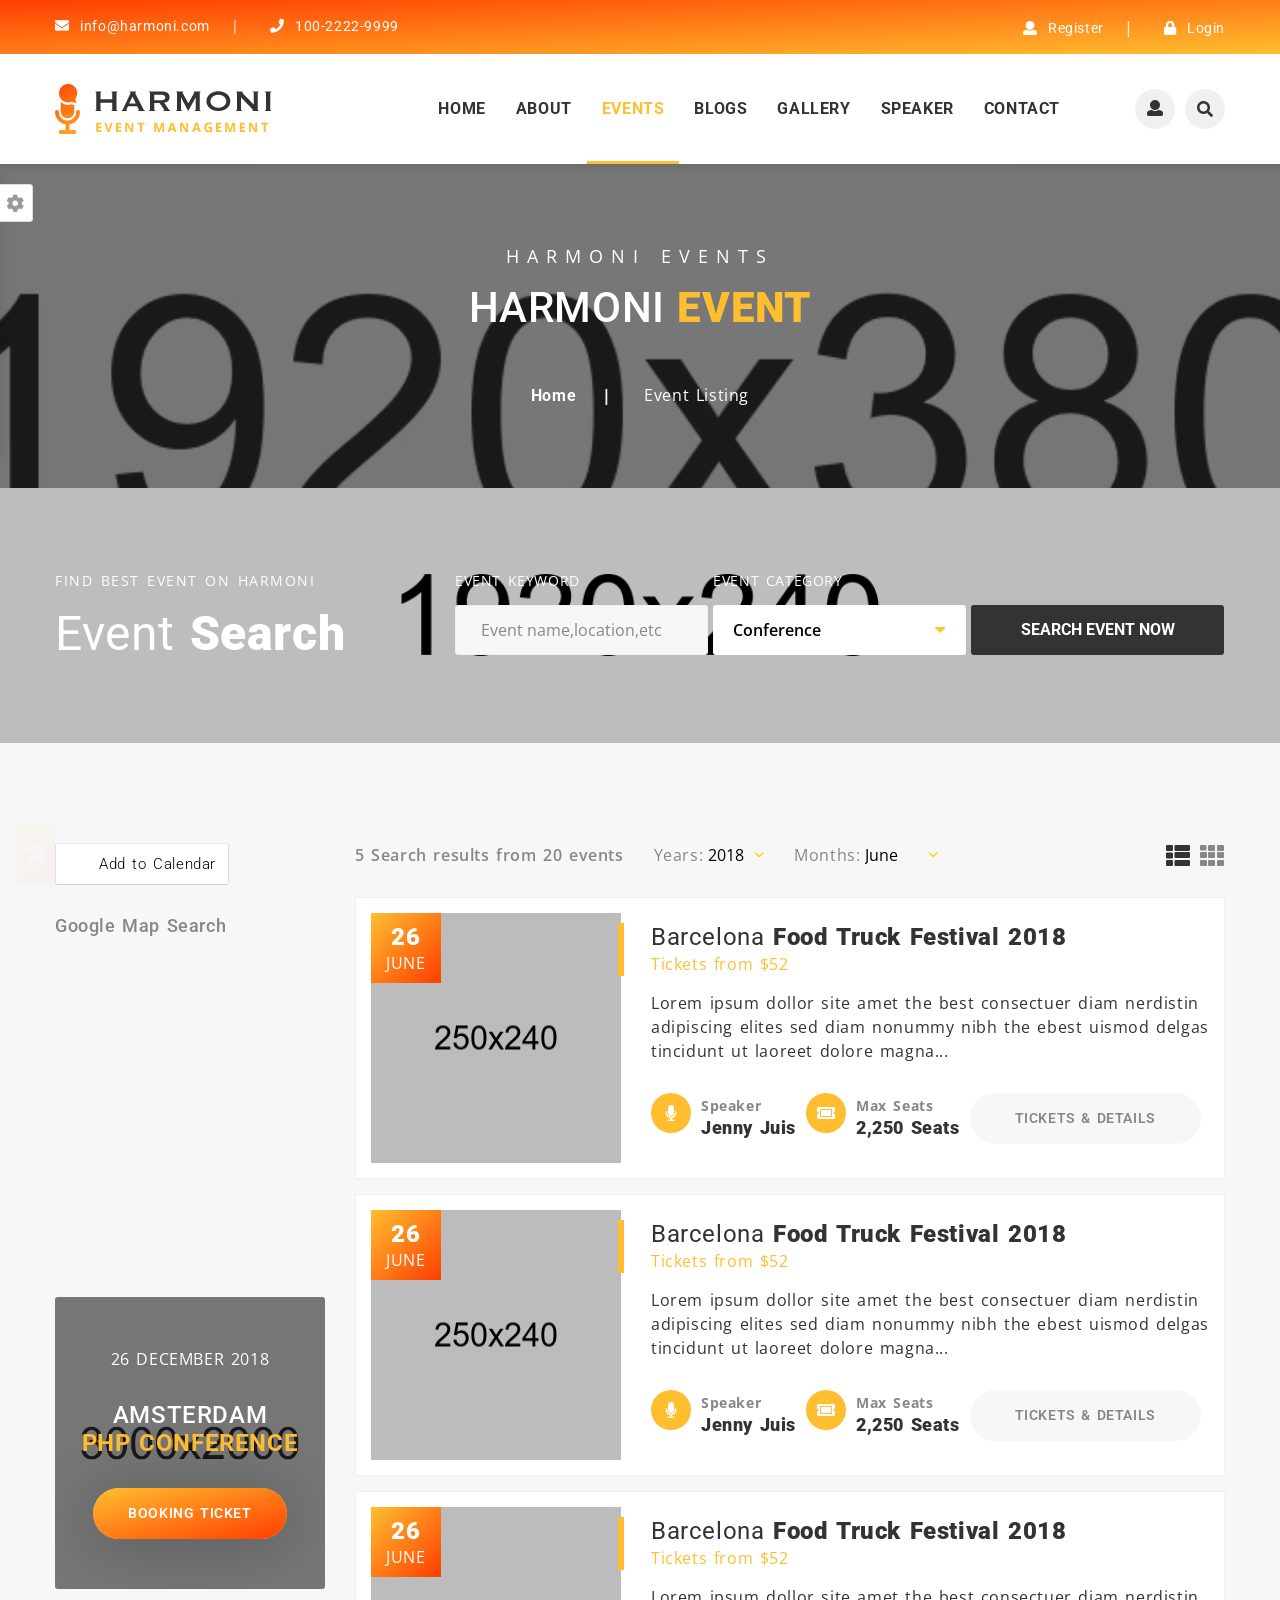
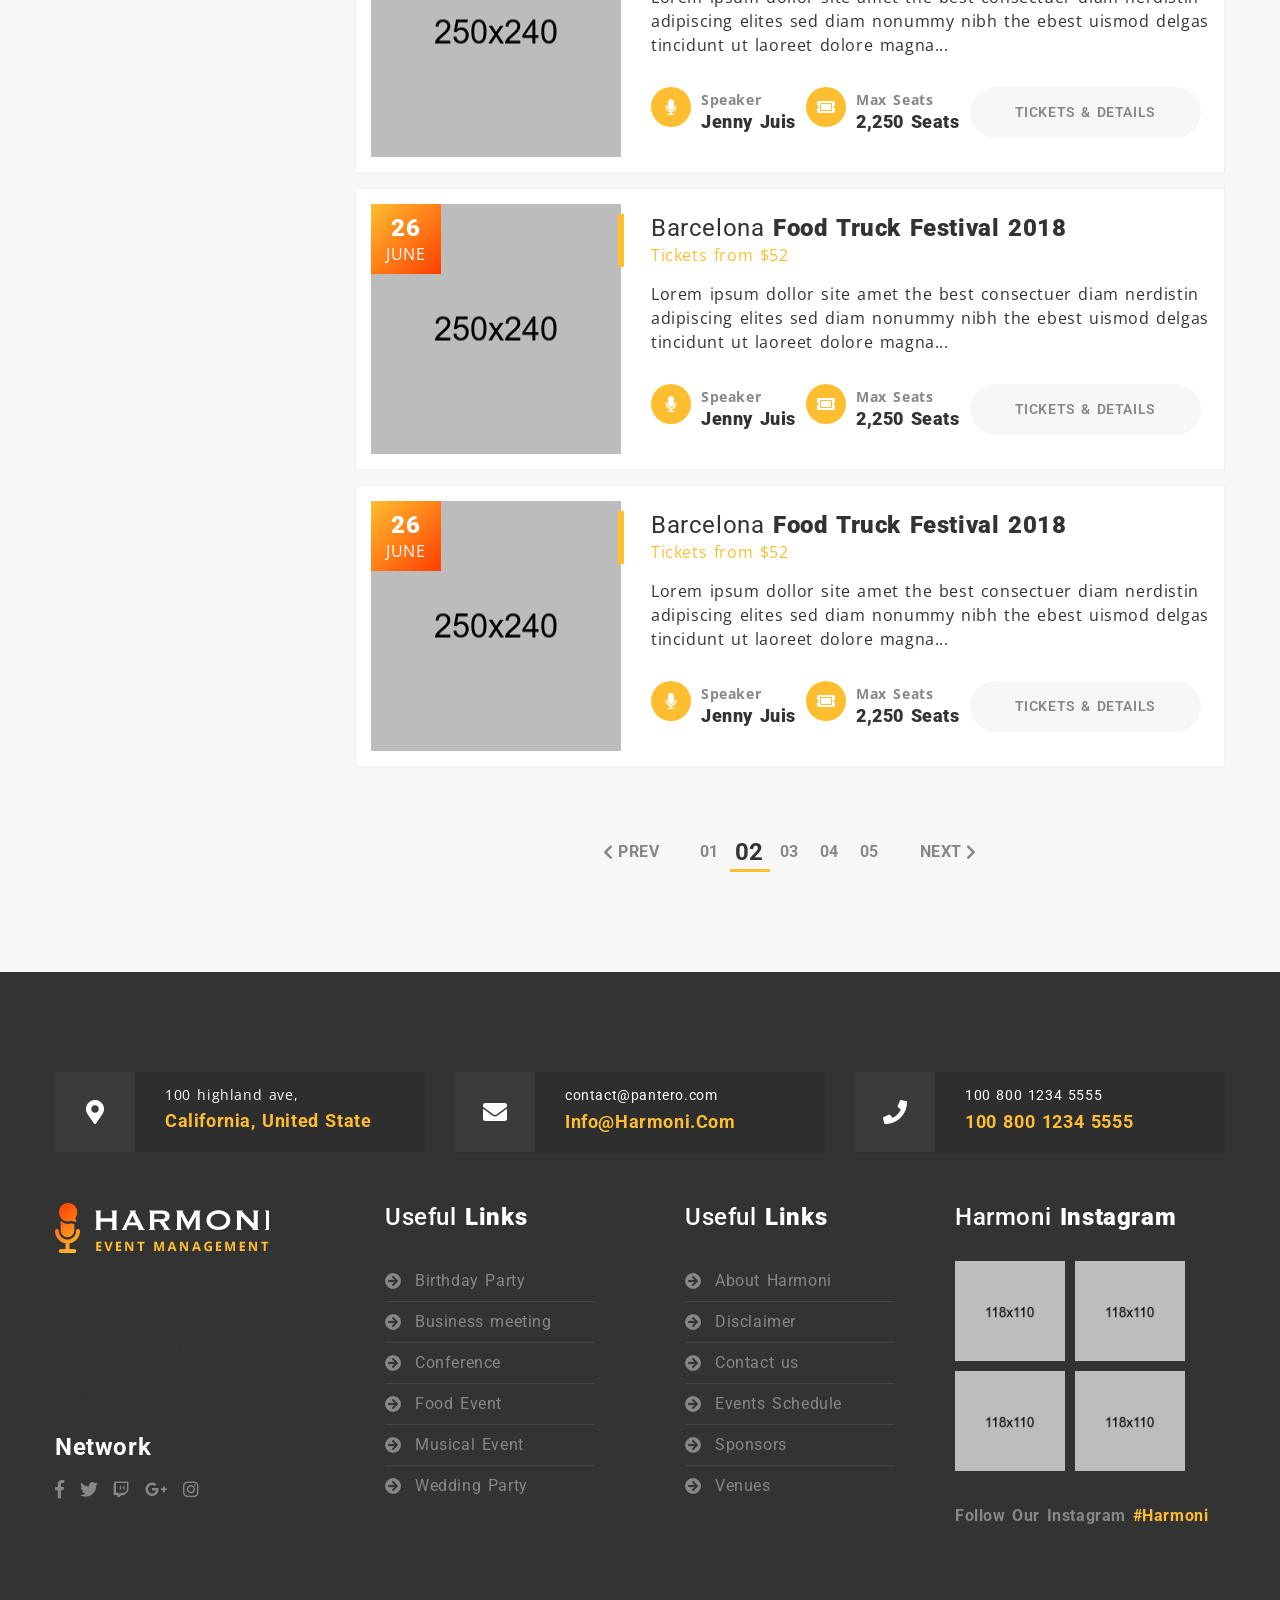
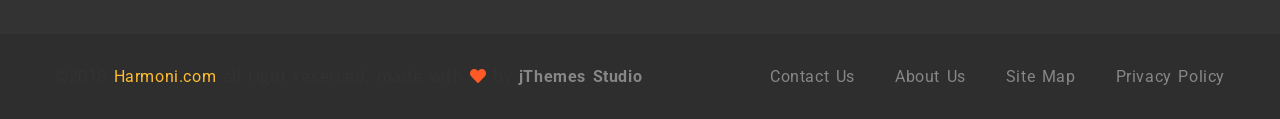
<file: event-1.html>
<!DOCTYPE html>
<html lang="en">

	<head>

		<meta charset="utf-8">
		<meta name="viewport" content="width=device-width, initial-scale=1, shrink-to-fit=no">
		<meta http-equiv="x-ua-compatible" content="ie=edge">

		<title>Harmoni - Event List</title>
		<link rel="shortcut icon" href="assets/images/favicon.png">

		<!-- fraimwork - css include -->
		<link rel="stylesheet" type="text/css" href="assets/css/bootstrap.min.css">

		<!-- icon css include -->
		<link rel="stylesheet" type="text/css" href="assets/css/fontawesome-all.css">
		<link rel="stylesheet" type="text/css" href="assets/css/flaticon.css">

		<!-- carousel css include -->
		<link rel="stylesheet" type="text/css" href="assets/css/slick.css">
		<link rel="stylesheet" type="text/css" href="assets/css/slick-theme.css">
		<link rel="stylesheet" type="text/css" href="assets/css/animate.css">
		<link rel="stylesheet" type="text/css" href="assets/css/owl.carousel.min.css">
		<link rel="stylesheet" type="text/css" href="assets/css/owl.theme.default.min.css">

		<!-- others css include -->
		<link rel="stylesheet" type="text/css" href="assets/css/magnific-popup.css">
		<link rel="stylesheet" type="text/css" href="assets/css/jquery.mCustomScrollbar.min.css">
		<link rel="stylesheet" type="text/css" href="assets/css/calendar.css">

		<!-- color switcher css include -->
		<link rel="stylesheet" type="text/css" href="assets/css/colors/style-switcher.css">
		<link id="color_theme" rel="stylesheet" type="text/css" href="assets/css/colors/default.css">

		<!-- custom css include -->
		<link rel="stylesheet" type="text/css" href="assets/css/style.css">
		

	</head>


	<body class="default-header-p">




		
		<!-- backtotop - start -->
		<div id="thetop" class="thetop"></div>
		<div class='backtotop'>
			<a href="#thetop" class='scroll'>
				<i class="fas fa-angle-double-up"></i>
			</a>
		</div>
		<!-- backtotop - end -->

		<!-- preloader - start -->
		<div id="preloader"></div>
		<!-- preloader - end -->




		<!-- header-section - start
		================================================== -->
		<header id="header-section" class="header-section default-header-section auto-hide-header clearfix">

			<!-- header-top - start -->
			<div class="header-top">
				<div class="container">
					<div class="row">

						<!-- basic-contact - start -->
						<div class="col-lg-6">
							<div class="basic-contact">
								<ul>
									<li>
										<a href="#!">
											<i class="fas fa-envelope"></i>
											info@harmoni.com
										</a>
									</li>
									<li>
										<a href="#!">
											<i class="fas fa-phone"></i>
											100-2222-9999
										</a>
									</li>
								</ul>
							</div>
						</div>
						<!-- basic-contact - end -->

						<!-- register-login-group - start -->
						<div class="col-lg-6">
							<div class="register-login-group">
								<ul>
									<li>
										<a href="#register-modal" class="register-modal-btn">
											<i class="fas fa-user"></i>
											Register
										</a>
										<div id="register-modal" class="reglog-modal-wrapper register-modal mfp-hide clearfix" style="background-image: url(assets/images/login-modal-bg.jpg);">
											<div class="overlay-black clearfix">

												<!-- leftside-content - start -->
												<div class="leftside-content">
													<div class="site-logo-wrapper mb-80">
														<a href="#!" class="logo">
															<img src="assets/images/2.site-logo.png" alt="logo_not_found">
														</a>
													</div>
													<div class="register-login-link mb-80">
														<ul>
															<li><a href="#!">Login</a></li>
															<li class="active"><a href="#!">Register</a></li>
														</ul>
													</div>
													<div class="copyright-text">
														<p class="m-0">©2018 <a href="#!" class="yellow-color">Harmoni.com</a> all right reserved, made with <i class="fas fa-heart"></i> by jThemes Studio </p>
													</div>
												</div>
												<!-- leftside-content - end -->

												<!-- rightside-content - start -->
												<div class="rightside-content text-center">

													<div class="mb-30">
														<h2 class="form-title title-large white-color">Account <strong>Register</strong></h2>
														<span class="form-subtitle white-color">Have an account? <strong>LOGIN NOW</strong></span>
													</div>

													<div class="login-form text-center mb-50">
														<form action="#!">
															<div class="form-item">
																<input type="email" placeholder="User Name">
															</div>
															<div class="form-item">
																<input type="password" placeholder="Password">
															</div>
															<div class="form-item">
																<input type="email" placeholder="Repeat Password">
															</div>
															<div class="form-item">
																<input type="password" placeholder="Email Address">
															</div>
															<div class="human-verification text-left">
																<input type="checkbox" id="imnotarobot">
																<label for="imnotarobot">I'm not a robot</label>
																<span class="verification-image">
																	<img src="assets/images/iamnotrobot.png" alt="Image_not_found">
																</span>
															</div>
															<button type="submit" class="login-btn">login now</button>
														</form>
													</div>

													<div class="bottom-text white-color">
														<p class="m-0">
															* Denotes mandatory field.
														</p>
														<p class="m-0">** At least one telephone number is required.</p>
													</div>

												</div>
												<!-- rightside-content - end -->

												<a class="popup-modal-dismiss" href="#!">
													<i class="fas fa-times"></i>
												</a>

											</div>
										</div>
									</li>
									<li>
										<a href="#login-modal" class="login-modal-btn">
											<i class="fas fa-lock"></i>
											Login
										</a>
										<div id="login-modal" class="reglog-modal-wrapper mfp-hide clearfix" style="background-image: url(assets/images/login-modal-bg.jpg);">
											<div class="overlay-black clearfix">

												<!-- leftside-content - start -->
												<div class="leftside-content">
													<div class="site-logo-wrapper mb-80">
														<a href="#!" class="logo">
															<img src="assets/images/2.site-logo.png" alt="logo_not_found">
														</a>
													</div>
													<div class="register-login-link mb-80">
														<ul>
															<li class="active"><a href="#!">Login</a></li>
															<li><a href="#!">Register</a></li>
														</ul>
													</div>
													<div class="copyright-text">
														<p class="m-0">©2018 <a href="#!" class="yellow-color">Harmoni.com</a> all right reserved, made with <i class="fas fa-heart"></i> by jThemes Studio </p>
													</div>
												</div>
												<!-- leftside-content - end -->

												<!-- rightside-content - start -->
												<div class="rightside-content text-center">

													<div class="mb-30">
														<h2 class="form-title title-large white-color">Account <strong>Login</strong></h2>
														<span class="form-subtitle white-color">Login to our website, or <strong>REGISTER</strong></span>
													</div>

													<div class="fb-login-btn mb-30">
														<a href="#!">
															<span class="icon">
																<i class="fab fa-facebook-f"></i>
															</span>
															login with facebook
														</a>
													</div>

													<div class="or-text mb-30">
														<span>or sign in</span>
													</div>

													<div class="login-form text-center mb-50">
														<form action="#!">
															<div class="form-item">
																<input type="email" placeholder="example@gmail.com">
															</div>
															<div class="form-item">
																<input type="password" placeholder="Password">
															</div>
															<button type="submit" class="login-btn">login now</button>
														</form>
													</div>

													<div class="bottom-text white-color">
														<p class="m-0">
															* Denotes mandatory field.
														</p>
														<p class="m-0">** At least one telephone number is required.</p>
													</div>

												</div>
												<!-- rightside-content - end -->

												<a class="popup-modal-dismiss" href="#!">
													<i class="fas fa-times"></i>
												</a>

											</div>
										</div>
									</li>
								</ul>
							</div>
						</div>
						<!-- register-login-group - end -->
						
					</div>
				</div>
			</div>
			<!-- header-top - end -->

			<!-- header-bottom - start -->
			<div class="header-bottom">
				<div class="container">
					<div class="row">

						<!-- site-logo-wrapper - start -->
						<div class="col-lg-3">
							<div class="site-logo-wrapper">
								<a href="index-1.html" class="logo">
									<img src="assets/images/0.site-logo.png" alt="logo_not_found">
								</a>
							</div>
						</div>
						<!-- site-logo-wrapper - end -->

						<!-- mainmenu-wrapper - start -->
						<div class="col-lg-9">
							<div class="mainmenu-wrapper">
								<div class="row">

									<!-- menu-item-list - start -->
									<div class="col-lg-10">
										<div class="menu-item-list ul-li clearfix">
											<ul>
												<li class="menu-item-has-children">
													<a href="#!">home</a>
													<ul class="sub-menu">
														<li class="menu-item-has-children">
															<a href='index-1.html'>home v.1</a>
															<ul class="sub-menu">
																<li>
																	<a href='#'>example v.1.1</a>
																</li>
																<li>
																	<a href='#'>example v.1.2</a>
																</li>
																<li>
																	<a href='#'>example v.1.3</a>
																</li>
																<li>
																	<a href='#'>example v.1.4</a>
																</li>
															</ul>
														</li>
														<li class="menu-item-has-children">
															<a href='index-2.html'>home v.2</a>
															<ul class="sub-menu">
																<li>
																	<a href='#'>example v.2.1</a>
																</li>
																<li>
																	<a href='#'>example v.2.2</a>
																</li>
																<li>
																	<a href='#'>example v.2.3</a>
																</li>
															</ul>
														</li>
														<li class="menu-item-has-children">
															<a href='index-3.html'>home v.3</a>
															<ul class="sub-menu">
																<li>
																	<a href='#'>example v.3.1</a>
																</li>
																<li>
																	<a href='#'>example v.3.2</a>
																</li>
															</ul>
														</li>
														<li class="menu-item-has-children">
															<a href='index-4.html'>home v.4</a>
															<ul class="sub-menu">
																<li>
																	<a href='#'>example v.4.1</a>
																</li>
															</ul>
														</li>
													</ul>
												</li>
												<li class="menu-item-has-children">
													<a href="#!">about</a>
													<ul class="sub-menu">
														<li><a href="about.html">about us</a></li>
														<li><a href='service.html'>service</a></li>
														<li><a href='faq.html'>FAQ</a></li>
													</ul>
												</li>
												<li class="menu-item-has-children active">
													<a href="#!">events</a>
													<ul class="sub-menu">
														<li class="menu-item-has-children">
															<a class="active" href='event-1.html'>event List</a>
															<ul class="sub-menu">
																<li><a href="event-1-without-sidebar.html">list without sidebar</a></li>
															</ul>
														</li>
														<li class="menu-item-has-children">
															<a href='event-2.html'>event Grid</a>
															<ul class="sub-menu">
																<li><a href="event-2-without-sidebar.html">grid without sidebar</a></li>
															</ul>
														</li>
														<li><a href='event-details.html'>event details</a></li>
														<li><a href='booking.html'>event booking</a></li>
													</ul>
												</li>
												<li class="menu-item-has-children">
													<a href="#!">blogs</a>
													<ul class="sub-menu">
														<li><a href='blog.html'>blog</a></li>
														<li><a href='blog-details.html'>blog details</a></li>
													</ul>
												</li>
												<li>
													<a href="gallery.html">gallery</a>
												</li>
												<li>
													<a href="speaker.html">speaker</a>
												</li>
												<li class="menu-item-has-children">
													<a href="#!">contact</a>
													<ul class="sub-menu">
														<li><a href="contact.html">contact us</a></li>
														<li><a href='404-error.html'>404 Error</a></li>
													</ul>
												</li>
											</ul>
										</div>
									</div>
									<!-- menu-item-list - end -->

									<!-- menu-item-list - start -->
									<div class="col-lg-2">
										<div class="user-search-btn-group ul-li clearfix">
											<ul>
												<li>
													<a href="#!">
														<i class="fas fa-user"></i>
													</a>
												</li>
												<li>
													<button type="button" class="toggle-overlay search-btn">
														<i class="fas fa-search"></i>
													</button>
													<!-- search-body - start -->
													<div class="search-body">
														<div class="search-form">
															<form action="#">
																<input class="search-input" type="search" placeholder="Search Here">
																<div class="outer-close toggle-overlay">
																	<button type="button" class="search-close">
																		<i class="fas fa-times"></i>
																	</button>
																</div>
															</form>
														</div>
													</div>
													<!-- search-body - end -->
												</li>
											</ul>
										</div>
									</div>
									<!-- menu-item-list - end -->

								</div>
							</div>
						</div>
						<!-- mainmenu-wrapper - end -->

					</div>
				</div>
			</div>
			<!-- header-bottom - end -->

		</header>
		<!-- header-section - end
		================================================== -->





		<!-- altranative-header - start
		================================================== -->
		<div class="header-altranative">
			<div class="container">
				<div class="logo-area float-left">
					<a href="index-1.html">
						<img src="assets/images/1.site-logo.png" alt="logo_not_found">
					</a>
				</div>

				<button type="button" id="sidebarCollapse" class="alt-menu-btn float-right">
					<i class="fas fa-bars"></i>
				</button>
			</div>

			<!-- sidebar menu - start -->
			<div class="sidebar-menu-wrapper">
				<div id="sidebar" class="sidebar">
					<span id="sidebar-dismiss" class="sidebar-dismiss">
						<i class="fas fa-arrow-left"></i>
					</span>

					<div class="sidebar-header">
						<a href="#!">
							<img src="assets/images/2.site-logo.png" alt="logo_not_found">
						</a>
					</div>

					<!-- sidebar-form - start -->
					<div class="sidebar-form">
						<form action="#">
							<input id="altmenu-sidebar-search" type="search" placeholder="Search">
							<label for="altmenu-sidebar-search"><i class="fas fa-search"></i></label>
						</form>
					</div>
					<!-- sidebar-form - end -->

					<!-- main-pages-links - start -->
					<div class="menu-link-list main-pages-links">
						<h2 class="menu-title">all home pages</h2>
						<ul>
							<li>
								<a href="index-1.html">
									<span class="icon"><i class="fas fa-home"></i></span>
									Home V.1
								</a>
							</li>
							<li>
								<a href="index-2.html">
									<span class="icon"><i class="fas fa-home"></i></span>
									Home V.2
								</a>
							</li>
							<li>
								<a href="index-3.html">
									<span class="icon"><i class="fas fa-home"></i></span>
									Home v.3
								</a>
							</li>
							<li>
								<a href="index-4.html">
									<span class="icon"><i class="fas fa-home"></i></span>
									Home v.4
								</a>
							</li>
						</ul>
					</div>
					<!-- main-pages-links - end -->

					<!-- other-pages-links - start -->
					<div class="menu-link-list other-pages-links">
						<h2 class="menu-title">all single pages</h2>
						<ul>
							<li>
								<a href="about.html">
									<span class="icon"><i class="fas fa-home"></i></span>
									About Us
								</a>
							</li>
							<li>
								<a href="service.html">
									<span class="icon"><i class="fas fa-home"></i></span>
									our Services
								</a>
							</li>
							<li class="active">
								<a href="event-1.html">
									<span class="icon"><i class="fas fa-home"></i></span>
									event list
								</a>
							</li>
							<li>
								<a href="event-2.html">
									<span class="icon"><i class="fas fa-home"></i></span>
									event grid
								</a>
							</li>
							<li>
								<a href="event-1-without-sidebar.html">
									<span class="icon"><i class="fas fa-home"></i></span>
									list without sidebar
								</a>
							</li>
							<li>
								<a href="event-2-without-sidebar.html">
									<span class="icon"><i class="fas fa-home"></i></span>
									grid without sidebar
								</a>
							</li>
							<li>
								<a href="blog.html">
									<span class="icon"><i class="fas fa-home"></i></span>
									Latest blogs
								</a>
							</li>
							<li>
								<a href="gallery.html">
									<span class="icon"><i class="fas fa-home"></i></span>
									our gallery
								</a>
							</li>
							<li>
								<a href="speaker.html">
									<span class="icon"><i class="fas fa-home"></i></span>
									event speakers
								</a>
							</li>
							<li>
								<a href="contact.html">
									<span class="icon"><i class="fas fa-home"></i></span>
									contact us
								</a>
							</li>
						</ul>
					</div>
					<!-- other-pages-links - end -->

					<!-- inner-pages-links - start -->
					<div class="menu-link-list inner-pages-links">
						<h2 class="menu-title">all inner pages</h2>
						<ul>
							<li>
								<a href="booking.html">
									<span class="icon"><i class="fas fa-home"></i></span>
									event booking
								</a>
							</li>
							<li>
								<a href="event-details.html">
									<span class="icon"><i class="fas fa-home"></i></span>
									event details
								</a>
							</li>
							<li>
								<a href='blog-details.html'>
									<span class="icon"><i class="fas fa-home"></i></span>
									blog details
								</a>
							</li>
							<li>
								<a href="faq.html">
									<span class="icon"><i class="fas fa-home"></i></span>
									Frequently Ask Qusetion
								</a>
							</li>
							<li>
								<a href="404-error.html">
									<span class="icon"><i class="fas fa-home"></i></span>
									404 error
								</a>
							</li>
						</ul>
					</div>
					<!-- inner-pages-links - end -->

					<!-- login-btn-group - start -->
					<div class="login-btn-group">
						<ul>

							<li>
								<a href="#alt-register-modal" class="register-modal-btn">
									Register
								</a>
								<div id="alt-register-modal" class="reglog-modal-wrapper register-modal mfp-hide clearfix" style="background-image: url(assets/images/login-modal-bg.jpg);">
									<div class="overlay-black clearfix">

										<!-- leftside-content - start -->
										<div class="leftside-content">
											<div class="site-logo-wrapper mb-80">
												<a href="#!" class="logo">
													<img src="assets/images/2.site-logo.png" alt="logo_not_found">
												</a>
											</div>
											<div class="register-login-link mb-80">
												<ul>
													<li><a href="#!">Login</a></li>
													<li class="active"><a href="#!">Register</a></li>
												</ul>
											</div>
											<div class="copyright-text">
												<p class="m-0">©2018 <a href="#!" class="yellow-color">Harmoni.com</a> all right reserved, made with <i class="fas fa-heart"></i> by jThemes Studio </p>
											</div>
										</div>
										<!-- leftside-content - end -->

										<!-- rightside-content - start -->
										<div class="rightside-content text-center">

											<div class="mb-30">
												<h2 class="form-title title-large white-color">Account <strong>Register</strong></h2>
												<span class="form-subtitle white-color">Have an account? <strong>LOGIN NOW</strong></span>
											</div>

											<div class="login-form text-center mb-50">
												<form action="#!">
													<div class="form-item">
														<input type="email" placeholder="User Name">
													</div>
													<div class="form-item">
														<input type="password" placeholder="Password">
													</div>
													<div class="form-item">
														<input type="email" placeholder="Repeat Password">
													</div>
													<div class="form-item">
														<input type="password" placeholder="Email Address">
													</div>
													<div class="human-verification text-left">
														<input type="checkbox" id="alt-imnotarobot">
														<label for="alt-imnotarobot">I'm not a robot</label>
														<span class="verification-image">
															<img src="assets/images/iamnotrobot.png" alt="Image_not_found">
														</span>
													</div>
													<button type="submit" class="login-btn">login now</button>
												</form>
											</div>

											<div class="bottom-text white-color">
												<p class="m-0">
													* Denotes mandatory field.
												</p>
												<p class="m-0">** At least one telephone number is required.</p>
											</div>

										</div>
										<!-- rightside-content - end -->

										<a class="popup-modal-dismiss" href="#!">
											<i class="fas fa-times"></i>
										</a>

									</div>
								</div>
							</li>
							<li>
								<a href="#alt-login-modal" class="login-modal-btn">
									Login
								</a>
								<div id="alt-login-modal" class="reglog-modal-wrapper mfp-hide clearfix" style="background-image: url(assets/images/login-modal-bg.jpg);">
									<div class="overlay-black clearfix">

										<!-- leftside-content - start -->
										<div class="leftside-content">
											<div class="site-logo-wrapper mb-80">
												<a href="#!" class="logo">
													<img src="assets/images/2.site-logo.png" alt="logo_not_found">
												</a>
											</div>
											<div class="register-login-link mb-80">
												<ul>
													<li class="active"><a href="#!">Login</a></li>
													<li><a href="#!">Register</a></li>
												</ul>
											</div>
											<div class="copyright-text">
												<p class="m-0">©2018 <a href="#!" class="yellow-color">Harmoni.com</a> all right reserved, made with <i class="fas fa-heart"></i> by jThemes Studio </p>
											</div>
										</div>
										<!-- leftside-content - end -->

										<!-- rightside-content - start -->
										<div class="rightside-content text-center">

											<div class="mb-30">
												<h2 class="form-title title-large white-color">Account <strong>Login</strong></h2>
												<span class="form-subtitle white-color">Login to our website, or <strong>REGISTER</strong></span>
											</div>

											<div class="fb-login-btn mb-30">
												<a href="#!">
													<span class="icon">
														<i class="fab fa-facebook-f"></i>
													</span>
													login with facebook
												</a>
											</div>

											<div class="or-text mb-30">
												<span>or sign in</span>
											</div>

											<div class="login-form text-center mb-50">
												<form action="#!">
													<div class="form-item">
														<input type="email" placeholder="example@gmail.com">
													</div>
													<div class="form-item">
														<input type="password" placeholder="Password">
													</div>
													<button type="submit" class="login-btn">login now</button>
												</form>
											</div>

											<div class="bottom-text white-color">
												<p class="m-0">
													* Denotes mandatory field.
												</p>
												<p class="m-0">** At least one telephone number is required.</p>
											</div>

										</div>
										<!-- rightside-content - end -->

										<a class="popup-modal-dismiss" href="#!">
											<i class="fas fa-times"></i>
										</a>

									</div>
								</div>
							</li>
							
						</ul>
					</div>
					<!-- login-btn-group - end -->

					<!-- social-links - start -->
					<div class="social-links">
						<h2 class="menu-title">get in touch</h2>
						<div class="mb-15">
							<h3 class="contact-info">
								<i class="fas fa-phone"></i>
								100-2222-9999
							</h3>
							<h3 class="contact-info">
								<i class="fas fa-envelope"></i>
								info@harmoni.com
							</h3>
						</div>
						<ul>
							<li>
								<a href="#!"><i class="fab fa-facebook-f"></i></a>
							</li>
							<li>
								<a href="#!"><i class="fab fa-twitter"></i></a>
							</li>
							<li>
								<a href="#!"><i class="fab fa-twitch"></i></a>
							</li>
							<li>
								<a href="#!"><i class="fab fa-google-plus-g"></i></a>
							</li>
							<li>
								<a href="#!"><i class="fab fa-instagram"></i></a>
							</li>
						</ul>
						<a href="contact.html" class="contact-btn">contact us</a>
					</div>
					<!-- social-links - end -->

					<div class="overlay"></div>
				</div>
			</div>
			<!-- sidebar menu - end -->
		</div>
		<!-- altranative-header - end
		================================================== -->





		<!-- breadcrumb-section - start
		================================================== -->
		<section id="breadcrumb-section" class="breadcrumb-section clearfix">
			<div class="jarallax" style="background-image: url(assets/images/breadcrumb/0.breadcrumb-bg.jpg);">
				<div class="overlay-black">
					<div class="container">
						<div class="row justify-content-center">
							<div class="col-lg-6 col-md-12 col-sm-12">

								<!-- breadcrumb-title - start -->
								<div class="breadcrumb-title text-center mb-50">
									<span class="sub-title">harmoni events</span>
									<h2 class="big-title">harmoni <strong>event</strong></h2>
								</div>
								<!-- breadcrumb-title - end -->

								<!-- breadcrumb-list - start -->
								<div class="breadcrumb-list">
									<ul>
										<li class="breadcrumb-item"><a href="index-1.html" class="breadcrumb-link">Home</a></li>
										<li class="breadcrumb-item active" aria-current="page">event listing</li>
									</ul>
								</div>
								<!-- breadcrumb-list - end -->

							</div>
						</div>
					</div>
				</div>
			</div>
		</section>
		<!-- breadcrumb-section - end
		================================================== -->





		<!-- event-search-section - start
		================================================== -->
		<section id="event-search-section" class="event-search-section clearfix" style="background-image: url(assets/images/special-offer-bg.png);">
			<div class="container">
				<div class="row">

					<!-- section-title - start -->
					<div class="col-lg-4 col-md-12 col-sm-12">
						<div class="section-title">
							<small class="sub-title">Find best event on Harmoni</small>
							<h2 class="big-title">event <strong>Search</strong></h2>
						</div>
					</div>
					<!-- section-title - end -->

					<!-- search-form - start -->
					<div class="col-lg-8 col-md-12 col-sm-12">
						<div class="search-form form-wrapper">
							<form action="#!">

								<ul>
									<li>
										<span class="title">event keyword</span>
										<div class="form-item">
											<input type="search" placeholder="Event name,location,etc">
										</div>
									</li>
									<li>
										<span class="title">event category</span>
										<select id="event-category-select">
											<option selected="">Conference</option>
											<option value="1">Option 1</option>
											<option value="2">Option 2</option>
											<option value="3">Option 3</option>
										</select>
									</li>
									<li>
										<button type="submit" class="submit-btn">search event now</button>
									</li>
								</ul>
								
							</form>
						</div>
					</div>
					<!-- search-form - end -->
					
				</div>
			</div>
		</section>
		<!-- event-search-section - end
		================================================== -->





		<!-- event-section - start
		================================================== -->
		<section id="event-section" class="event-section bg-gray-light sec-ptb-100 clearfix">
			<div class="container">
				<div class="row">

					<!-- sidebar-section - start -->
					<div class="col-lg-3 col-md-12 col-sm-12">
						<div class="sidebar-section">

							<!-- Add to Calendar - start -->
							<div title="Add to Calendar" class="addeventatc">
								Add to Calendar
								<span class="start">06/18/2015 09:00 AM</span>
								<span class="end">06/18/2015 11:00 AM</span>
								<span class="timezone">Europe/Paris</span>
								<span class="title">Summary of the event</span>
								<span class="description">Description of the event</span>
								<span class="location">Location of the event</span>
								<span class="organizer">Organizer</span>
								<span class="organizer_email">Organizer e-mail</span>
								<span class="all_day_event">false</span>
								<span class="date_format">MM/DD/YYYY</span>
							</div>
							<!-- Add to Calendar - end -->

							<!-- map-wrapper - start -->
							<div class="map-wrapper mb-30">

								<h2 class="title-small default-color mb-30">Google Map Search</h2>

								<div id="google-map">
									<div id="googleMaps" class="google-map-container"></div>
								</div>

							</div>
							<!-- map-wrapper - end -->

							<!-- spacial-event-wrapper - start -->
							<div class="spacial-event-wrapper text-center" style="background-image: url(assets/images/spacial-event-bg.jpg);">
								<div class="overlay-black">
									<p class="sub-title white-color mb-30">26 DECEMBER 2018</p>
									<h2 class="title-large white-color mb-30">
										AMSTERDAM
										<strong class="yellow-color">PHP CONFERENCE</strong>
									</h2>
									<a href="#!" class="custom-btn">booking ticket</a>
								</div>
							</div>
							<!-- spacial-event-wrapper - end -->
							
						</div>
					</div>
					<!-- sidebar-section - end -->

					<!-- - start -->
					<div class="col-lg-9 col-md-12 col-sm-12">

						<div class="search-result-form">
							<form action="#!">
								<ul>

									<li>
										<span class="result-text">5 Search results from 20 events</span>
									</li>
									<li>
										<label for="year-select">Years:</label>
										<select id="year-select">
											<option selected="">2018</option>
											<option value="1">2019</option>
											<option value="2">2020</option>
											<option value="3">2021</option>
										</select>
									</li>
									<li>
										<label for="munth-select">Months:</label>
										<select id="munth-select">
											<option selected="">June</option>
											<option value="1">July</option>
											<option value="2">August</option>
										</select>
									</li>

								</ul>
							</form>

							<ul class="nav event-layout-btngroup">
								<li><a class="active" data-toggle="tab" href="#list-style"><i class="fas fa-th-list"></i></a></li>
								<li><a data-toggle="tab" href="#grid-style"><i class="fas fa-th"></i></a></li>
							</ul>
						</div>

						<div class="tab-content">
							<div id="list-style" class="tab-pane fade in active show">

								<!-- event-item - start -->
								<div class="event-list-item clearfix">

									<!-- event-image - start -->
									<div class="event-image">
										<div class="post-date">
											<span class="date">26</span>
											<small class="month">june</small>
										</div>
										<img src="assets/images/event/event-1.jpg" alt="Image_not_found">
									</div>
									<!-- event-image - end -->

									<!-- event-content - start -->
									<div class="event-content">
										<div class="event-title mb-15">
											<h3 class="title">
												Barcelona <strong>Food truck Festival 2018</strong>
											</h3>
											<span class="ticket-price yellow-color">Tickets from $52</span>
										</div>
										<p class="discription-text mb-30">
											Lorem ipsum dollor site amet the best  consectuer diam nerdistin adipiscing elites sed diam nonummy nibh the ebest uismod delgas tincidunt ut laoreet dolore magna...
										</p>
										<div class="event-info-list ul-li clearfix">
											<ul>
												<li>
													<span class="icon">
														<i class="fas fa-microphone"></i>
													</span>
													<div class="info-content">
														<small>Speaker</small>
														<h3>jenny juis</h3>
													</div>
												</li>
												<li>
													<span class="icon">
														<i class="fas fa-ticket-alt"></i>
													</span>
													<div class="info-content">
														<small>Max Seats</small>
														<h3>2,250 seats</h3>
													</div>
												</li>
												<li>
													<a href="#!" class="tickets-details-btn">
														tickets & details
													</a>
												</li>
											</ul>
										</div>
									</div>
									<!-- event-content - end -->

								</div>
								<!-- event-item - end -->

								<!-- event-item - start -->
								<div class="event-list-item clearfix">

									<!-- event-image - start -->
									<div class="event-image">
										<div class="post-date">
											<span class="date">26</span>
											<small class="month">june</small>
										</div>
										<img src="assets/images/event/event-2.jpg" alt="Image_not_found">
									</div>
									<!-- event-image - end -->

									<!-- event-content - start -->
									<div class="event-content">
										<div class="event-title mb-15">
											<h3 class="title">
												Barcelona <strong>Food truck Festival 2018</strong>
											</h3>
											<span class="ticket-price yellow-color">Tickets from $52</span>
										</div>
										<p class="discription-text mb-30">
											Lorem ipsum dollor site amet the best  consectuer diam nerdistin adipiscing elites sed diam nonummy nibh the ebest uismod delgas tincidunt ut laoreet dolore magna...
										</p>
										<div class="event-info-list ul-li clearfix">
											<ul>
												<li>
													<span class="icon">
														<i class="fas fa-microphone"></i>
													</span>
													<div class="info-content">
														<small>Speaker</small>
														<h3>jenny juis</h3>
													</div>
												</li>
												<li>
													<span class="icon">
														<i class="fas fa-ticket-alt"></i>
													</span>
													<div class="info-content">
														<small>Max Seats</small>
														<h3>2,250 seats</h3>
													</div>
												</li>
												<li>
													<a href="#!" class="tickets-details-btn">
														tickets & details
													</a>
												</li>
											</ul>
										</div>
									</div>
									<!-- event-content - end -->

								</div>
								<!-- event-item - end -->

								<!-- event-item - start -->
								<div class="event-list-item clearfix">

									<!-- event-image - start -->
									<div class="event-image">
										<div class="post-date">
											<span class="date">26</span>
											<small class="month">june</small>
										</div>
										<img src="assets/images/event/event-3.jpg" alt="Image_not_found">
									</div>
									<!-- event-image - end -->

									<!-- event-content - start -->
									<div class="event-content">
										<div class="event-title mb-15">
											<h3 class="title">
												Barcelona <strong>Food truck Festival 2018</strong>
											</h3>
											<span class="ticket-price yellow-color">Tickets from $52</span>
										</div>
										<p class="discription-text mb-30">
											Lorem ipsum dollor site amet the best  consectuer diam nerdistin adipiscing elites sed diam nonummy nibh the ebest uismod delgas tincidunt ut laoreet dolore magna...
										</p>
										<div class="event-info-list ul-li clearfix">
											<ul>
												<li>
													<span class="icon">
														<i class="fas fa-microphone"></i>
													</span>
													<div class="info-content">
														<small>Speaker</small>
														<h3>jenny juis</h3>
													</div>
												</li>
												<li>
													<span class="icon">
														<i class="fas fa-ticket-alt"></i>
													</span>
													<div class="info-content">
														<small>Max Seats</small>
														<h3>2,250 seats</h3>
													</div>
												</li>
												<li>
													<a href="#!" class="tickets-details-btn">
														tickets & details
													</a>
												</li>
											</ul>
										</div>
									</div>
									<!-- event-content - end -->

								</div>
								<!-- event-item - end -->

								<!-- event-item - start -->
								<div class="event-list-item clearfix">

									<!-- event-image - start -->
									<div class="event-image">
										<div class="post-date">
											<span class="date">26</span>
											<small class="month">june</small>
										</div>
										<img src="assets/images/event/event-4.jpg" alt="Image_not_found">
									</div>
									<!-- event-image - end -->

									<!-- event-content - start -->
									<div class="event-content">
										<div class="event-title mb-15">
											<h3 class="title">
												Barcelona <strong>Food truck Festival 2018</strong>
											</h3>
											<span class="ticket-price yellow-color">Tickets from $52</span>
										</div>
										<p class="discription-text mb-30">
											Lorem ipsum dollor site amet the best  consectuer diam nerdistin adipiscing elites sed diam nonummy nibh the ebest uismod delgas tincidunt ut laoreet dolore magna...
										</p>
										<div class="event-info-list ul-li clearfix">
											<ul>
												<li>
													<span class="icon">
														<i class="fas fa-microphone"></i>
													</span>
													<div class="info-content">
														<small>Speaker</small>
														<h3>jenny juis</h3>
													</div>
												</li>
												<li>
													<span class="icon">
														<i class="fas fa-ticket-alt"></i>
													</span>
													<div class="info-content">
														<small>Max Seats</small>
														<h3>2,250 seats</h3>
													</div>
												</li>
												<li>
													<a href="#!" class="tickets-details-btn">
														tickets & details
													</a>
												</li>
											</ul>
										</div>
									</div>
									<!-- event-content - end -->

								</div>
								<!-- event-item - end -->

								<!-- event-item - start -->
								<div class="event-list-item clearfix">

									<!-- event-image - start -->
									<div class="event-image">
										<div class="post-date">
											<span class="date">26</span>
											<small class="month">june</small>
										</div>
										<img src="assets/images/event/event-5.jpg" alt="Image_not_found">
									</div>
									<!-- event-image - end -->

									<!-- event-content - start -->
									<div class="event-content">
										<div class="event-title mb-15">
											<h3 class="title">
												Barcelona <strong>Food truck Festival 2018</strong>
											</h3>
											<span class="ticket-price yellow-color">Tickets from $52</span>
										</div>
										<p class="discription-text mb-30">
											Lorem ipsum dollor site amet the best  consectuer diam nerdistin adipiscing elites sed diam nonummy nibh the ebest uismod delgas tincidunt ut laoreet dolore magna...
										</p>
										<div class="event-info-list ul-li clearfix">
											<ul>
												<li>
													<span class="icon">
														<i class="fas fa-microphone"></i>
													</span>
													<div class="info-content">
														<small>Speaker</small>
														<h3>jenny juis</h3>
													</div>
												</li>
												<li>
													<span class="icon">
														<i class="fas fa-ticket-alt"></i>
													</span>
													<div class="info-content">
														<small>Max Seats</small>
														<h3>2,250 seats</h3>
													</div>
												</li>
												<li>
													<a href="#!" class="tickets-details-btn">
														tickets & details
													</a>
												</li>
											</ul>
										</div>
									</div>
									<!-- event-content - end -->

								</div>
								<!-- event-item - end -->

								<div class="pagination ul-li clearfix">
									<ul>
										<li class="page-item prev-item">
											<a class="page-link" href="#!">Prev</a>
										</li>
										<li class="page-item"><a class="page-link" href="#!">01</a></li>
										<li class="page-item active"><a class="page-link" href="#!">02</a></li>
										<li class="page-item"><a class="page-link" href="#!">03</a></li>
										<li class="page-item"><a class="page-link" href="#!">04</a></li>
										<li class="page-item"><a class="page-link" href="#!">05</a></li>
										<li class="page-item next-item">
											<a class="page-link" href="#!">Next</a>
										</li>
									</ul>
								</div>

							</div>

							<div id="grid-style" class="tab-pane fade">
								<div class="row justify-content-center">

									<!-- event-grid-item - start -->
									<div class="col-lg-6 col-md-6 col-sm-12">
										<div class="event-grid-item">
											<!-- event-image - start -->
											<div class="event-image">
												<div class="post-date">
													<span class="date">26</span>
													<small class="month">june</small>
												</div>
												<img src="assets/images/event/1.event-grid.jpg" alt="Image_not_found">
											</div>
											<!-- event-image - end -->

											<!-- event-content - start -->
											<div class="event-content">
												<div class="event-title mb-30">
													<h3 class="title">
														Barcelona Food Truck Festival 2018-2019
													</h3>
													<span class="ticket-price yellow-color">Tickets from $52</span>
												</div>
												<div class="event-post-meta ul-li-block mb-30">
													<ul>
														<li>
															<span class="icon">
																<i class="far fa-clock"></i>
															</span>
															Start 20:00pm - 22:00pm
														</li>
														<li>
															<span class="icon">
																<i class="fas fa-map-marker-alt"></i>
															</span>
															Manhattan, New York
														</li>
													</ul>
												</div>
												<a href="#!" class="tickets-details-btn">
													tickets & details
												</a>
											</div>
											<!-- event-content - end -->
										</div>
									</div>
									<!-- event-grid-item - end -->

									<!-- event-grid-item - start -->
									<div class="col-lg-6 col-md-6 col-sm-12">
										<div class="event-grid-item">
											<!-- event-image - start -->
											<div class="event-image">
												<div class="post-date">
													<span class="date">26</span>
													<small class="month">june</small>
												</div>
												<img src="assets/images/event/2.event-grid.jpg" alt="Image_not_found">
											</div>
											<!-- event-image - end -->

											<!-- event-content - start -->
											<div class="event-content">
												<div class="event-title mb-30">
													<h3 class="title">
														Barcelona Food Truck Festival 2018-2019
													</h3>
													<span class="ticket-price yellow-color">Tickets from $52</span>
												</div>
												<div class="event-post-meta ul-li-block mb-30">
													<ul>
														<li>
															<span class="icon">
																<i class="far fa-clock"></i>
															</span>
															Start 20:00pm - 22:00pm
														</li>
														<li>
															<span class="icon">
																<i class="fas fa-map-marker-alt"></i>
															</span>
															Manhattan, New York
														</li>
													</ul>
												</div>
												<a href="#!" class="tickets-details-btn">
													tickets & details
												</a>
											</div>
											<!-- event-content - end -->
										</div>
									</div>
									<!-- event-grid-item - end -->

									<!-- event-grid-item - start -->
									<div class="col-lg-6 col-md-6 col-sm-12">
										<div class="event-grid-item">
											<!-- event-image - start -->
											<div class="event-image">
												<div class="post-date">
													<span class="date">26</span>
													<small class="month">june</small>
												</div>
												<img src="assets/images/event/1.event-grid.jpg" alt="Image_not_found">
											</div>
											<!-- event-image - end -->

											<!-- event-content - start -->
											<div class="event-content">
												<div class="event-title mb-30">
													<h3 class="title">
														Barcelona Food Truck Festival 2018-2019
													</h3>
													<span class="ticket-price yellow-color">Tickets from $52</span>
												</div>
												<div class="event-post-meta ul-li-block mb-30">
													<ul>
														<li>
															<span class="icon">
																<i class="far fa-clock"></i>
															</span>
															Start 20:00pm - 22:00pm
														</li>
														<li>
															<span class="icon">
																<i class="fas fa-map-marker-alt"></i>
															</span>
															Manhattan, New York
														</li>
													</ul>
												</div>
												<a href="#!" class="tickets-details-btn">
													tickets & details
												</a>
											</div>
											<!-- event-content - end -->
										</div>
									</div>
									<!-- event-grid-item - end -->

									<!-- event-grid-item - start -->
									<div class="col-lg-6 col-md-6 col-sm-12">
										<div class="event-grid-item">
											<!-- event-image - start -->
											<div class="event-image">
												<div class="post-date">
													<span class="date">26</span>
													<small class="month">june</small>
												</div>
												<img src="assets/images/event/2.event-grid.jpg" alt="Image_not_found">
											</div>
											<!-- event-image - end -->

											<!-- event-content - start -->
											<div class="event-content">
												<div class="event-title mb-30">
													<h3 class="title">
														Barcelona Food Truck Festival 2018-2019
													</h3>
													<span class="ticket-price yellow-color">Tickets from $52</span>
												</div>
												<div class="event-post-meta ul-li-block mb-30">
													<ul>
														<li>
															<span class="icon">
																<i class="far fa-clock"></i>
															</span>
															Start 20:00pm - 22:00pm
														</li>
														<li>
															<span class="icon">
																<i class="fas fa-map-marker-alt"></i>
															</span>
															Manhattan, New York
														</li>
													</ul>
												</div>
												<a href="#!" class="tickets-details-btn">
													tickets & details
												</a>
											</div>
											<!-- event-content - end -->
										</div>
									</div>
									<!-- event-grid-item - end -->

									<!-- event-grid-item - start -->
									<div class="col-lg-6 col-md-6 col-sm-12">
										<div class="event-grid-item">
											<!-- event-image - start -->
											<div class="event-image">
												<div class="post-date">
													<span class="date">26</span>
													<small class="month">june</small>
												</div>
												<img src="assets/images/event/1.event-grid.jpg" alt="Image_not_found">
											</div>
											<!-- event-image - end -->

											<!-- event-content - start -->
											<div class="event-content">
												<div class="event-title mb-30">
													<h3 class="title">
														Barcelona Food Truck Festival 2018-2019
													</h3>
													<span class="ticket-price yellow-color">Tickets from $52</span>
												</div>
												<div class="event-post-meta ul-li-block mb-30">
													<ul>
														<li>
															<span class="icon">
																<i class="far fa-clock"></i>
															</span>
															Start 20:00pm - 22:00pm
														</li>
														<li>
															<span class="icon">
																<i class="fas fa-map-marker-alt"></i>
															</span>
															Manhattan, New York
														</li>
													</ul>
												</div>
												<a href="#!" class="tickets-details-btn">
													tickets & details
												</a>
											</div>
											<!-- event-content - end -->
										</div>
									</div>
									<!-- event-grid-item - end -->

									<!-- event-grid-item - start -->
									<div class="col-lg-6 col-md-6 col-sm-12">
										<div class="event-grid-item">
											<!-- event-image - start -->
											<div class="event-image">
												<div class="post-date">
													<span class="date">26</span>
													<small class="month">june</small>
												</div>
												<img src="assets/images/event/2.event-grid.jpg" alt="Image_not_found">
											</div>
											<!-- event-image - end -->

											<!-- event-content - start -->
											<div class="event-content">
												<div class="event-title mb-30">
													<h3 class="title">
														Barcelona Food Truck Festival 2018-2019
													</h3>
													<span class="ticket-price yellow-color">Tickets from $52</span>
												</div>
												<div class="event-post-meta ul-li-block mb-30">
													<ul>
														<li>
															<span class="icon">
																<i class="far fa-clock"></i>
															</span>
															Start 20:00pm - 22:00pm
														</li>
														<li>
															<span class="icon">
																<i class="fas fa-map-marker-alt"></i>
															</span>
															Manhattan, New York
														</li>
													</ul>
												</div>
												<a href="#!" class="tickets-details-btn">
													tickets & details
												</a>
											</div>
											<!-- event-content - end -->
										</div>
									</div>
									<!-- event-grid-item - end -->

									<!-- pagination - start -->
									<div class="pagination ul-li clearfix">
										<ul>
											<li class="page-item prev-item">
												<a class="page-link" href="#!">Prev</a>
											</li>
											<li class="page-item"><a class="page-link" href="#!">01</a></li>
											<li class="page-item active"><a class="page-link" href="#!">02</a></li>
											<li class="page-item"><a class="page-link" href="#!">03</a></li>
											<li class="page-item"><a class="page-link" href="#!">04</a></li>
											<li class="page-item"><a class="page-link" href="#!">05</a></li>
											<li class="page-item next-item">
												<a class="page-link" href="#!">Next</a>
											</li>
										</ul>
									</div>
									<!-- pagination - end -->

								</div>
							</div>
						</div>

					</div>
					<!-- - end -->
					
				</div>
			</div>
		</section>
		<!-- event-section - end
		================================================== -->





		<!-- default-footer-section - start
		================================================== -->
		<footer id="footer-section" class="footer-section default-footer-section clearfix">

			<!-- footer-top - start -->
			<div class="footer-top sec-ptb-100 clearfix">
				<div class="container">
					<div class="row">

						<!-- basic-info - start -->
						<div class="col-lg-12 col-md-12 col-md-12">
							<div class="basic-info mb-50 clearfix">
								<div class="row">

									<!-- basic-info-item - start -->
									<div class="col-lg-4 col-md-6 col-sm-12">
										<div class="basic-info-item">
											<span class="icon">
												<i class="fas fa-map-marker-alt"></i>
											</span>
											<div class="info-content">
												<p>100 highland ave,</p>
												<h3>california, united state</h3>
											</div>
										</div>
									</div>
									<!-- basic-info-item - end -->

									<!-- basic-info-item - start -->
									<div class="col-lg-4 col-md-6 col-sm-12">
										<div class="basic-info-item">
											<span class="icon">
												<i class="fas fa-envelope"></i>
											</span>
											<div class="info-content">
												<p><a href="#!">contact@pantero.com</a></p>
												<h3><a href="#!">info@harmoni.com</a></h3>
											</div>
										</div>
									</div>
									<!-- basic-info-item - end -->

									<!-- basic-info-item - start -->
									<div class="col-lg-4 col-md-6 col-sm-12">
										<div class="basic-info-item">
											<span class="icon">
												<i class="fas fa-phone"></i>
											</span>
											<div class="info-content">
												<p><a href="#!">100 800 1234 5555</a></p>
												<h3><a href="#!">100 800 1234 5555</a></h3>
											</div>
										</div>
									</div>
									<!-- basic-info-item - end -->
									
								</div>
							</div>
						</div>
						<!-- basic-info - end -->

						<!-- about-wrapper - start -->
						<div class="col-lg-3 col-md-6 col-sm-12">
							<div class="about-wrapper">

								<!-- site-logo-wrapper - start -->
								<div class="site-logo-wrapper mb-30">
									<a href="index-1.html" class="logo">
										<img src="assets/images/1.site-logo.png" alt="logo_not_found">
									</a>
								</div>
								<!-- site-logo-wrapper - end -->

								<p class="mb-30">
									Lorem ipsum dolor sit amet, consectetuer adipiscing elit, sed diam nonummy nibh euismod tincidunt ut laoreet dolore magna.
								</p>

								<!-- social-links - start -->
								<div class="social-links ul-li">
									<h3 class="social-title">network</h3>
									<ul>
										<li>
											<a href="#!"><i class="fab fa-facebook-f"></i></a>
										</li>
										<li>
											<a href="#!"><i class="fab fa-twitter"></i></a>
										</li>
										<li>
											<a href="#!"><i class="fab fa-twitch"></i></a>
										</li>
										<li>
											<a href="#!"><i class="fab fa-google-plus-g"></i></a>
										</li>
										<li>
											<a href="#!"><i class="fab fa-instagram"></i></a>
										</li>
									</ul>
								</div>
								<!-- social-links - end -->
								
							</div>
						</div>
						<!-- about-wrapper - end -->

						<!-- usefullinks-wrapper - start -->
						<div class="col-lg-3 col-md-6 col-sm-12">
							<div class="usefullinks-wrapper ul-li-block">
								<h3 class="footer-item-title">
									useful <strong>links</strong>
								</h3>
								<ul>
									<li><a href="#!">Birthday Party</a></li>
									<li><a href="#!">Business meeting</a></li>
									<li><a href="#!">Conference</a></li>
									<li><a href="#!">Food Event</a></li>
									<li><a href="#!">Musical Event</a></li>
									<li><a href="#!">Wedding Party</a></li>
								</ul>
								
							</div>
						</div>
						<!-- usefullinks-wrapper - end -->

						<!-- usefullinks-wrapper - start -->
						<div class="col-lg-3 col-md-6 col-sm-12">
							<div class="usefullinks-wrapper ul-li-block">
								<h3 class="footer-item-title">
									useful <strong>links</strong>
								</h3>
								<ul>
									<li><a href="#!">About Harmoni</a></li>
									<li><a href="#!">Disclaimer</a></li>
									<li><a href="#!">Contact us</a></li>
									<li><a href="#!">Events Schedule</a></li>
									<li><a href="#!">Sponsors</a></li>
									<li><a href="#!">Venues</a></li>
								</ul>
								
							</div>
						</div>
						<!-- usefullinks-wrapper - end -->

						<!-- instagram-wrapper - start -->
						<div class="col-lg-3 col-md-6 col-sm-12">
							<div class="instagram-wrapper ul-li">
								<h3 class="footer-item-title">
									harmoni <strong>instagram</strong>
								</h3>
								<ul>
									<li class="image-wrapper">
										<img src="assets/images/footer/instagram/img1.png" alt="Image_not_found">
										<a href="#!"><i class="fab fa-instagram"></i></a>
									</li>
									<li class="image-wrapper">
										<img src="assets/images/footer/instagram/img2.png" alt="Image_not_found">
										<a href="#!"><i class="fab fa-instagram"></i></a>
									</li>
									<li class="image-wrapper">
										<img src="assets/images/footer/instagram/img3.png" alt="Image_not_found">
										<a href="#!"><i class="fab fa-instagram"></i></a>
									</li>
									<li class="image-wrapper">
										<img src="assets/images/footer/instagram/img4.png" alt="Image_not_found">
										<a href="#!"><i class="fab fa-instagram"></i></a>
									</li>
								</ul>
								<h4 class="followus-link">
									Follow Our Instagram <a href="#!">#Harmoni</a>
								</h4>
							</div>
						</div>
						<!-- instagram-wrapper - end -->

					</div>
				</div>
			</div>
			<!-- footer-top - end -->

			<div class="footer-bottom">
				<div class="container">
					<div class="row">

						<!-- copyright-text - start -->
						<div class="col-lg-7 col-md-12 col-sm-12">
							<div class="copyright-text">
								<p class="m-0">©2018 <a href="#!" class="site-link">Harmoni.com</a> all right reserved, made with <i class="fas fa-heart"></i> by <a href="#!" class="author-link"><strong>jThemes Studio</strong></a></p>
							</div>
						</div>
						<!-- copyright-text - end -->

						<!-- footer-menu - start -->
						<div class="col-lg-5 col-md-12 col-sm-12">
							<div class="footer-menu">
								<ul>
									<li><a href="contact.html">Contact us</a></li>
									<li><a href="about.html">About us</a></li>
									<li><a href="#!">Site map</a></li>
									<li><a href="#!">Privacy policy</a></li>
								</ul>
							</div>
						</div>
						<!-- footer-menu - end -->

					</div>
				</div>
			</div>

		</footer>
		<!-- default-footer-section - end
		================================================== -->










		<!-- fraimwork - jquery include -->
		<script src="assets/js/jquery-3.3.1.min.js"></script>
		<script src="assets/js/popper.min.js"></script>
		<script src="assets/js/bootstrap.min.js"></script>

		<!-- carousel jquery include -->
		<script src="assets/js/slick.min.js"></script>
		<script src="assets/js/owl.carousel.min.js"></script>

		<!-- map jquery include -->
		<script src="assets/js/gmap3.min.js"></script>
		<script src="http://maps.google.com/maps/api/js?key=AIzaSyC61_QVqt9LAhwFdlQmsNwi5aUJy9B2SyA"></script>

		<!-- calendar jquery include -->
		<script src="assets/js/atc.min.js"></script>

		<!-- others jquery include -->
		<script src="assets/js/jquery.magnific-popup.min.js"></script>
		<script src="assets/js/isotope.pkgd.min.js"></script>
		<script src="assets/js/jarallax.min.js"></script>
		<script src="assets/js/jquery.mCustomScrollbar.concat.min.js"></script>

		<!-- gallery img loaded - jqury include -->
		<script src="assets/js/imagesloaded.pkgd.min.js"></script>

		<!-- multy count down - jqury include -->
		<script src="assets/js/jquery.countdown.js"></script>

		<!-- color panal - jqury include -->
		<script src="assets/js/style-switcher.js"></script>

		<!-- custom jquery include -->
		<script src="assets/js/custom.js"></script>





	</body>
</html>
</file>
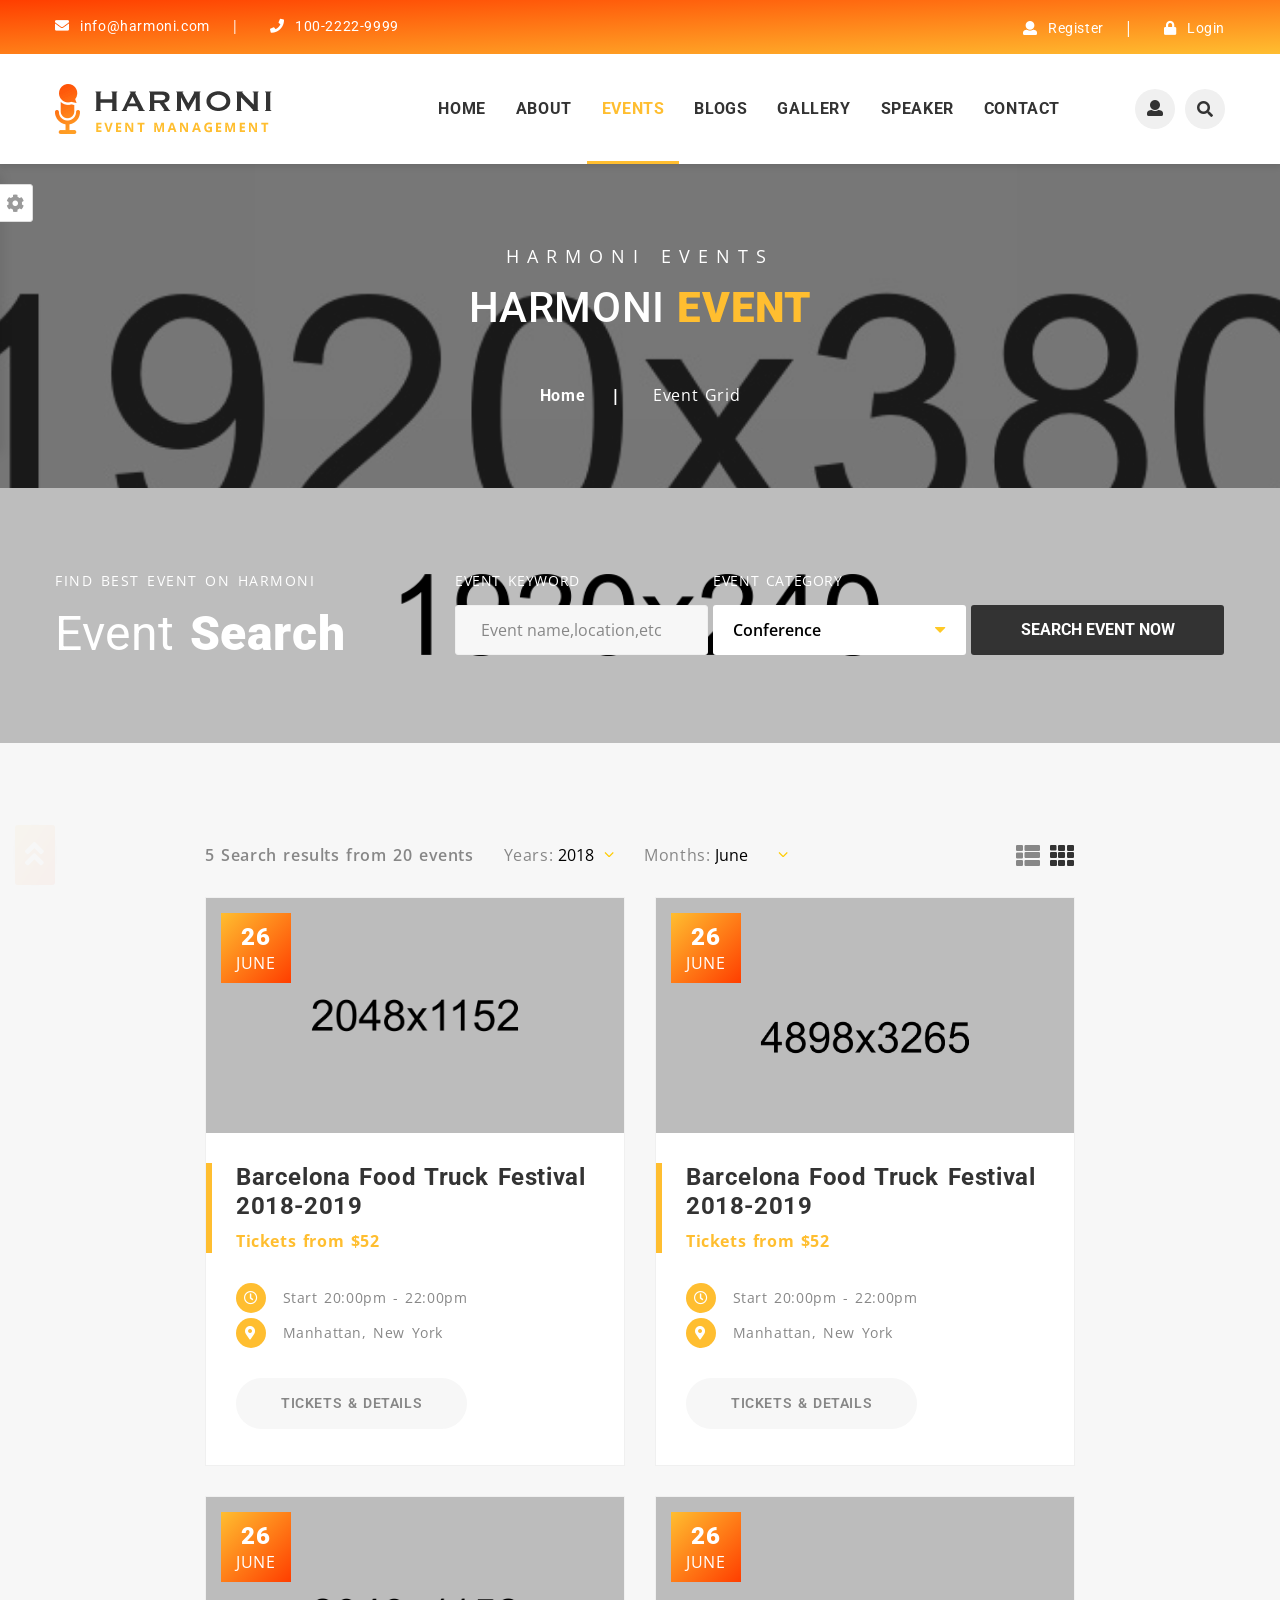
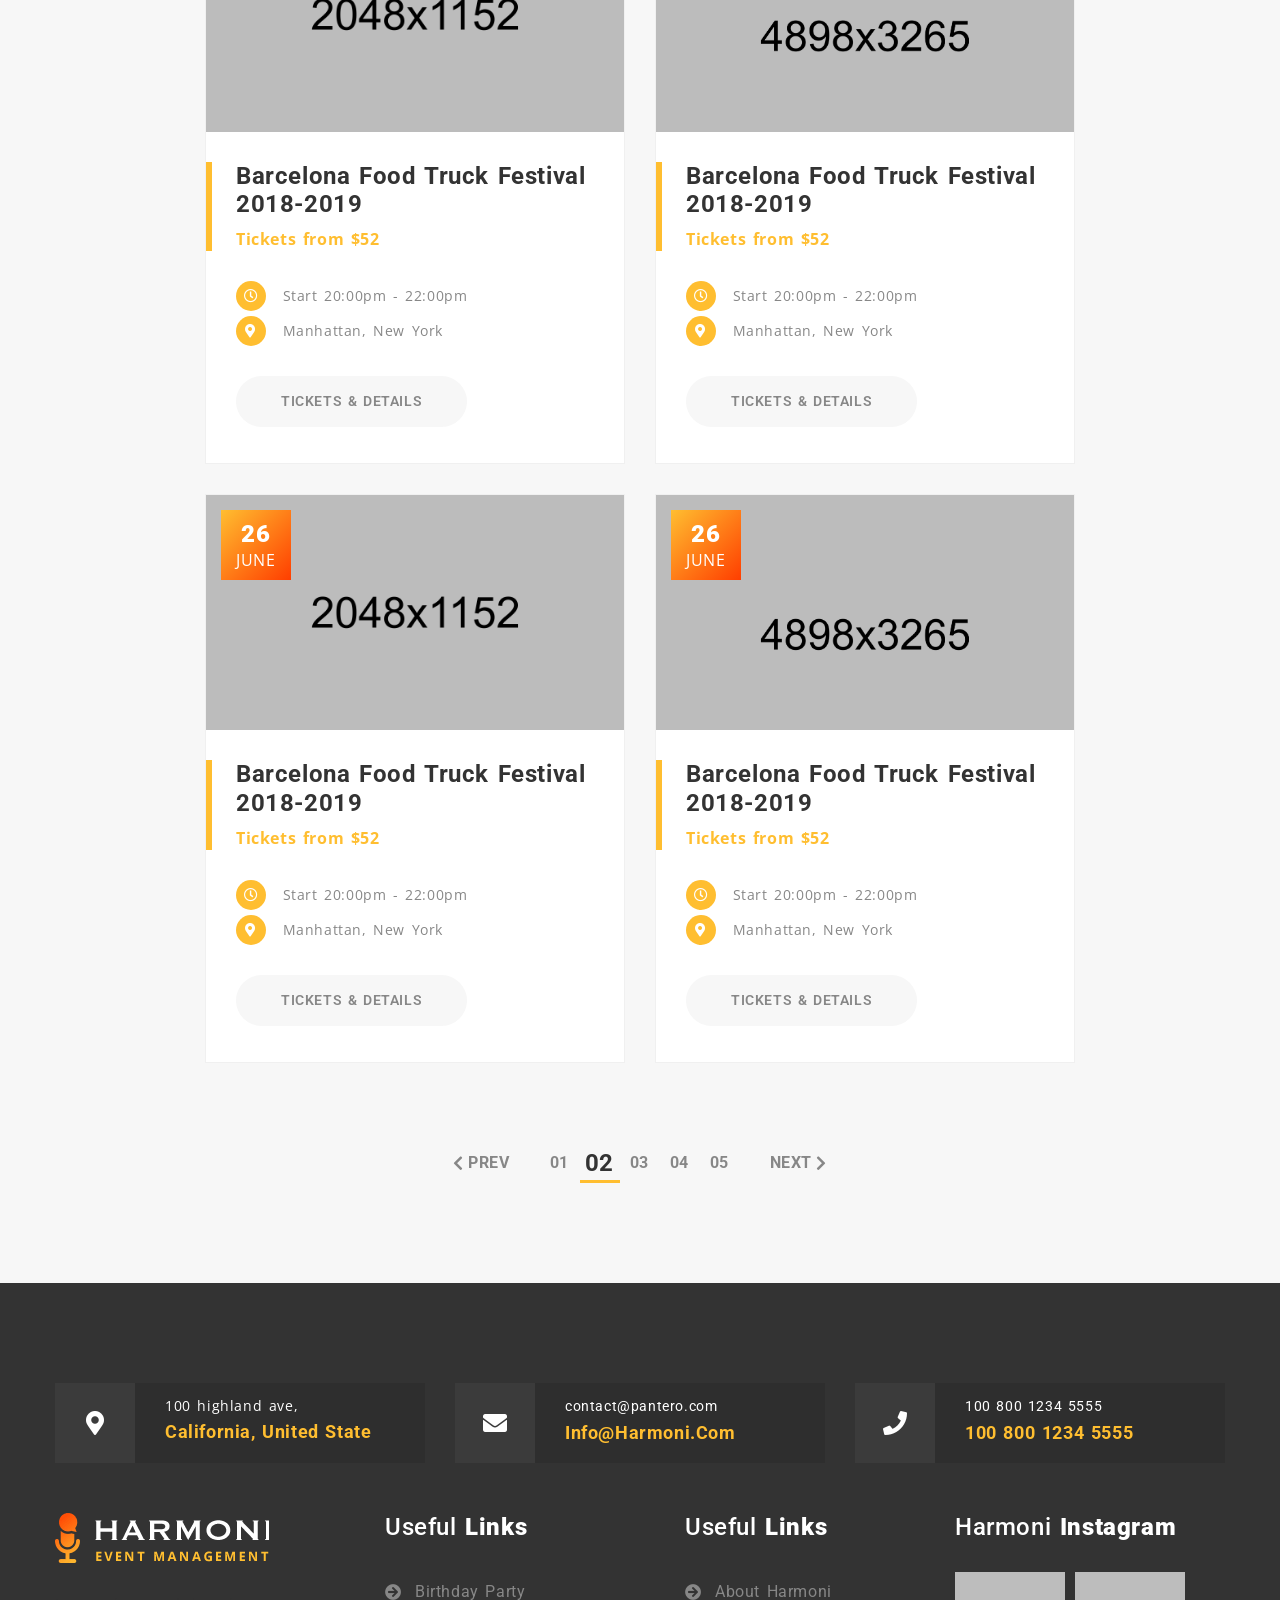
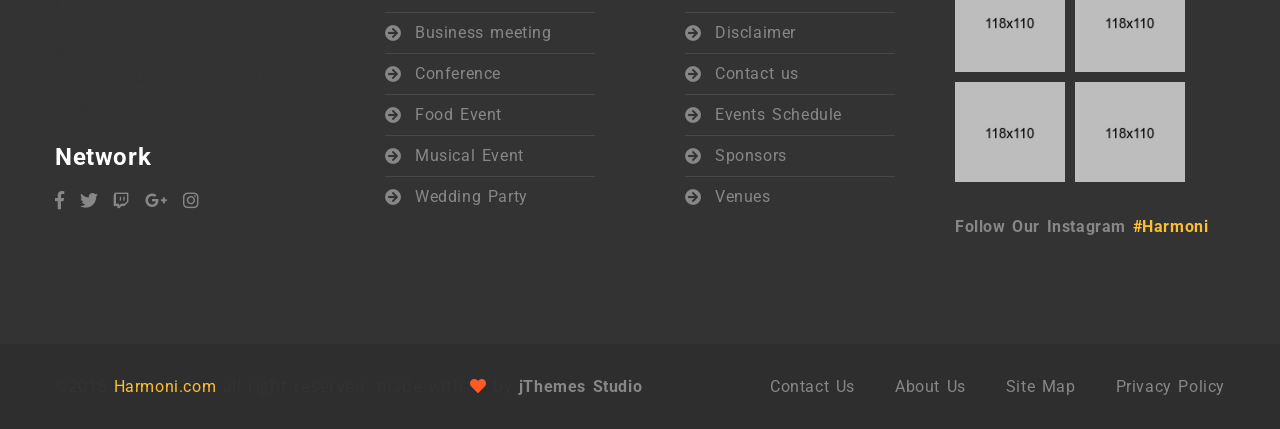
<file: event-2-without-sidebar.html>
<!DOCTYPE html>
<html lang="en">

	<head>

		<meta charset="utf-8">
		<meta name="viewport" content="width=device-width, initial-scale=1, shrink-to-fit=no">
		<meta http-equiv="x-ua-compatible" content="ie=edge">

		<title>Harmoni - Event Grid</title>
		<link rel="shortcut icon" href="assets/images/favicon.png">

		<!-- fraimwork - css include -->
		<link rel="stylesheet" type="text/css" href="assets/css/bootstrap.min.css">

		<!-- icon css include -->
		<link rel="stylesheet" type="text/css" href="assets/css/fontawesome-all.css">
		<link rel="stylesheet" type="text/css" href="assets/css/flaticon.css">

		<!-- carousel css include -->
		<link rel="stylesheet" type="text/css" href="assets/css/slick.css">
		<link rel="stylesheet" type="text/css" href="assets/css/slick-theme.css">
		<link rel="stylesheet" type="text/css" href="assets/css/animate.css">
		<link rel="stylesheet" type="text/css" href="assets/css/owl.carousel.min.css">
		<link rel="stylesheet" type="text/css" href="assets/css/owl.theme.default.min.css">

		<!-- others css include -->
		<link rel="stylesheet" type="text/css" href="assets/css/magnific-popup.css">
		<link rel="stylesheet" type="text/css" href="assets/css/jquery.mCustomScrollbar.min.css">
		<link rel="stylesheet" type="text/css" href="assets/css/calendar.css">

		<!-- color switcher css include -->
		<link rel="stylesheet" type="text/css" href="assets/css/colors/style-switcher.css">
		<link id="color_theme" rel="stylesheet" type="text/css" href="assets/css/colors/default.css">

		<!-- custom css include -->
		<link rel="stylesheet" type="text/css" href="assets/css/style.css">
		

	</head>


	<body class="default-header-p">




		
		<!-- backtotop - start -->
		<div id="thetop" class="thetop"></div>
		<div class='backtotop'>
			<a href="#thetop" class='scroll'>
				<i class="fas fa-angle-double-up"></i>
			</a>
		</div>
		<!-- backtotop - end -->

		<!-- preloader - start -->
		<div id="preloader"></div>
		<!-- preloader - end -->




		<!-- header-section - start
		================================================== -->
		<header id="header-section" class="header-section default-header-section auto-hide-header clearfix">

			<!-- header-top - start -->
			<div class="header-top">
				<div class="container">
					<div class="row">

						<!-- basic-contact - start -->
						<div class="col-lg-6">
							<div class="basic-contact">
								<ul>
									<li>
										<a href="#!">
											<i class="fas fa-envelope"></i>
											info@harmoni.com
										</a>
									</li>
									<li>
										<a href="#!">
											<i class="fas fa-phone"></i>
											100-2222-9999
										</a>
									</li>
								</ul>
							</div>
						</div>
						<!-- basic-contact - end -->

						<!-- register-login-group - start -->
						<div class="col-lg-6">
							<div class="register-login-group">
								<ul>
									<li>
										<a href="#register-modal" class="register-modal-btn">
											<i class="fas fa-user"></i>
											Register
										</a>
										<div id="register-modal" class="reglog-modal-wrapper register-modal mfp-hide clearfix" style="background-image: url(assets/images/login-modal-bg.jpg);">
											<div class="overlay-black clearfix">

												<!-- leftside-content - start -->
												<div class="leftside-content">
													<div class="site-logo-wrapper mb-80">
														<a href="#!" class="logo">
															<img src="assets/images/2.site-logo.png" alt="logo_not_found">
														</a>
													</div>
													<div class="register-login-link mb-80">
														<ul>
															<li><a href="#!">Login</a></li>
															<li class="active"><a href="#!">Register</a></li>
														</ul>
													</div>
													<div class="copyright-text">
														<p class="m-0">©2018 <a href="#!" class="yellow-color">Harmoni.com</a> all right reserved, made with <i class="fas fa-heart"></i> by jThemes Studio </p>
													</div>
												</div>
												<!-- leftside-content - end -->

												<!-- rightside-content - start -->
												<div class="rightside-content text-center">

													<div class="mb-30">
														<h2 class="form-title title-large white-color">Account <strong>Register</strong></h2>
														<span class="form-subtitle white-color">Have an account? <strong>LOGIN NOW</strong></span>
													</div>

													<div class="login-form text-center mb-50">
														<form action="#!">
															<div class="form-item">
																<input type="email" placeholder="User Name">
															</div>
															<div class="form-item">
																<input type="password" placeholder="Password">
															</div>
															<div class="form-item">
																<input type="email" placeholder="Repeat Password">
															</div>
															<div class="form-item">
																<input type="password" placeholder="Email Address">
															</div>
															<div class="human-verification text-left">
																<input type="checkbox" id="imnotarobot">
																<label for="imnotarobot">I'm not a robot</label>
																<span class="verification-image">
																	<img src="assets/images/iamnotrobot.png" alt="Image_not_found">
																</span>
															</div>
															<button type="submit" class="login-btn">login now</button>
														</form>
													</div>

													<div class="bottom-text white-color">
														<p class="m-0">
															* Denotes mandatory field.
														</p>
														<p class="m-0">** At least one telephone number is required.</p>
													</div>

												</div>
												<!-- rightside-content - end -->

												<a class="popup-modal-dismiss" href="#!">
													<i class="fas fa-times"></i>
												</a>

											</div>
										</div>
									</li>
									<li>
										<a href="#login-modal" class="login-modal-btn">
											<i class="fas fa-lock"></i>
											Login
										</a>
										<div id="login-modal" class="reglog-modal-wrapper mfp-hide clearfix" style="background-image: url(assets/images/login-modal-bg.jpg);">
											<div class="overlay-black clearfix">

												<!-- leftside-content - start -->
												<div class="leftside-content">
													<div class="site-logo-wrapper mb-80">
														<a href="#!" class="logo">
															<img src="assets/images/2.site-logo.png" alt="logo_not_found">
														</a>
													</div>
													<div class="register-login-link mb-80">
														<ul>
															<li class="active"><a href="#!">Login</a></li>
															<li><a href="#!">Register</a></li>
														</ul>
													</div>
													<div class="copyright-text">
														<p class="m-0">©2018 <a href="#!" class="yellow-color">Harmoni.com</a> all right reserved, made with <i class="fas fa-heart"></i> by jThemes Studio </p>
													</div>
												</div>
												<!-- leftside-content - end -->

												<!-- rightside-content - start -->
												<div class="rightside-content text-center">

													<div class="mb-30">
														<h2 class="form-title title-large white-color">Account <strong>Login</strong></h2>
														<span class="form-subtitle white-color">Login to our website, or <strong>REGISTER</strong></span>
													</div>

													<div class="fb-login-btn mb-30">
														<a href="#!">
															<span class="icon">
																<i class="fab fa-facebook-f"></i>
															</span>
															login with facebook
														</a>
													</div>

													<div class="or-text mb-30">
														<span>or sign in</span>
													</div>

													<div class="login-form text-center mb-50">
														<form action="#!">
															<div class="form-item">
																<input type="email" placeholder="example@gmail.com">
															</div>
															<div class="form-item">
																<input type="password" placeholder="Password">
															</div>
															<button type="submit" class="login-btn">login now</button>
														</form>
													</div>

													<div class="bottom-text white-color">
														<p class="m-0">
															* Denotes mandatory field.
														</p>
														<p class="m-0">** At least one telephone number is required.</p>
													</div>

												</div>
												<!-- rightside-content - end -->

												<a class="popup-modal-dismiss" href="#!">
													<i class="fas fa-times"></i>
												</a>

											</div>
										</div>
									</li>
								</ul>
							</div>
						</div>
						<!-- register-login-group - end -->
						
					</div>
				</div>
			</div>
			<!-- header-top - end -->

			<!-- header-bottom - start -->
			<div class="header-bottom">
				<div class="container">
					<div class="row">

						<!-- site-logo-wrapper - start -->
						<div class="col-lg-3">
							<div class="site-logo-wrapper">
								<a href="index-1.html" class="logo">
									<img src="assets/images/0.site-logo.png" alt="logo_not_found">
								</a>
							</div>
						</div>
						<!-- site-logo-wrapper - end -->

						<!-- mainmenu-wrapper - start -->
						<div class="col-lg-9">
							<div class="mainmenu-wrapper">
								<div class="row">

									<!-- menu-item-list - start -->
									<div class="col-lg-10">
										<div class="menu-item-list ul-li clearfix">
											<ul>
												<li class="menu-item-has-children">
													<a href="#!">home</a>
													<ul class="sub-menu">
														<li class="menu-item-has-children">
															<a href='index-1.html'>home v.1</a>
															<ul class="sub-menu">
																<li>
																	<a href='#'>example v.1.1</a>
																</li>
																<li>
																	<a href='#'>example v.1.2</a>
																</li>
																<li>
																	<a href='#'>example v.1.3</a>
																</li>
																<li>
																	<a href='#'>example v.1.4</a>
																</li>
															</ul>
														</li>
														<li class="menu-item-has-children">
															<a href='index-2.html'>home v.2</a>
															<ul class="sub-menu">
																<li>
																	<a href='#'>example v.2.1</a>
																</li>
																<li>
																	<a href='#'>example v.2.2</a>
																</li>
																<li>
																	<a href='#'>example v.2.3</a>
																</li>
															</ul>
														</li>
														<li class="menu-item-has-children">
															<a href='index-3.html'>home v.3</a>
															<ul class="sub-menu">
																<li>
																	<a href='#'>example v.3.1</a>
																</li>
																<li>
																	<a href='#'>example v.3.2</a>
																</li>
															</ul>
														</li>
														<li class="menu-item-has-children">
															<a href='index-4.html'>home v.4</a>
															<ul class="sub-menu">
																<li>
																	<a href='#'>example v.4.1</a>
																</li>
															</ul>
														</li>
													</ul>
												</li>
												<li class="menu-item-has-children">
													<a href="#!">about</a>
													<ul class="sub-menu">
														<li><a href="about.html">about us</a></li>
														<li><a href='service.html'>service</a></li>
														<li><a href='faq.html'>FAQ</a></li>
													</ul>
												</li>
												<li class="menu-item-has-children active">
													<a href="#!">events</a>
													<ul class="sub-menu">
														<li class="menu-item-has-children">
															<a href='event-1.html'>event List</a>
															<ul class="sub-menu">
																<li><a href="event-1-without-sidebar.html">list without sidebar</a></li>
															</ul>
														</li>
														<li class="menu-item-has-children">
															<a class="active" href='event-2.html'>event Grid</a>
															<ul class="sub-menu">
																<li><a class="active" href="about.html">grid without sidebar</a></li>
															</ul>
														</li>
														<li><a href='event-details.html'>event details</a></li>
														<li><a href='booking.html'>event booking</a></li>
													</ul>
												</li>
												<li class="menu-item-has-children">
													<a href="#!">blogs</a>
													<ul class="sub-menu">
														<li><a href='blog.html'>blog</a></li>
														<li><a href='blog-details.html'>blog details</a></li>
													</ul>
												</li>
												<li>
													<a href="gallery.html">gallery</a>
												</li>
												<li>
													<a href="speaker.html">speaker</a>
												</li>
												<li class="menu-item-has-children">
													<a href="#!">contact</a>
													<ul class="sub-menu">
														<li><a href="contact.html">contact us</a></li>
														<li><a href='404-error.html'>404 Error</a></li>
													</ul>
												</li>
											</ul>
										</div>
									</div>
									<!-- menu-item-list - end -->

									<!-- menu-item-list - start -->
									<div class="col-lg-2">
										<div class="user-search-btn-group ul-li clearfix">
											<ul>
												<li>
													<a href="#!">
														<i class="fas fa-user"></i>
													</a>
												</li>
												<li>
													<button type="button" class="toggle-overlay search-btn">
														<i class="fas fa-search"></i>
													</button>
													<!-- search-body - start -->
													<div class="search-body">
														<div class="search-form">
															<form action="#">
																<input class="search-input" type="search" placeholder="Search Here">
																<div class="outer-close toggle-overlay">
																	<button type="button" class="search-close">
																		<i class="fas fa-times"></i>
																	</button>
																</div>
															</form>
														</div>
													</div>
													<!-- search-body - end -->
												</li>
											</ul>
										</div>
									</div>
									<!-- menu-item-list - end -->

								</div>
							</div>
						</div>
						<!-- mainmenu-wrapper - end -->

					</div>
				</div>
			</div>
			<!-- header-bottom - end -->

		</header>
		<!-- header-section - end
		================================================== -->





		<!-- altranative-header - start
		================================================== -->
		<div class="header-altranative">
			<div class="container">
				<div class="logo-area float-left">
					<a href="index-1.html">
						<img src="assets/images/1.site-logo.png" alt="logo_not_found">
					</a>
				</div>

				<button type="button" id="sidebarCollapse" class="alt-menu-btn float-right">
					<i class="fas fa-bars"></i>
				</button>
			</div>

			<!-- sidebar menu - start -->
			<div class="sidebar-menu-wrapper">
				<div id="sidebar" class="sidebar">
					<span id="sidebar-dismiss" class="sidebar-dismiss">
						<i class="fas fa-arrow-left"></i>
					</span>

					<div class="sidebar-header">
						<a href="#!">
							<img src="assets/images/2.site-logo.png" alt="logo_not_found">
						</a>
					</div>

					<!-- sidebar-form - start -->
					<div class="sidebar-form">
						<form action="#">
							<input id="altmenu-sidebar-search" type="search" placeholder="Search">
							<label for="altmenu-sidebar-search"><i class="fas fa-search"></i></label>
						</form>
					</div>
					<!-- sidebar-form - end -->

					<!-- main-pages-links - start -->
					<div class="menu-link-list main-pages-links">
						<h2 class="menu-title">all home pages</h2>
						<ul>
							<li>
								<a href="index-1.html">
									<span class="icon"><i class="fas fa-home"></i></span>
									Home V.1
								</a>
							</li>
							<li>
								<a href="index-2.html">
									<span class="icon"><i class="fas fa-home"></i></span>
									Home V.2
								</a>
							</li>
							<li>
								<a href="index-3.html">
									<span class="icon"><i class="fas fa-home"></i></span>
									Home v.3
								</a>
							</li>
							<li>
								<a href="index-4.html">
									<span class="icon"><i class="fas fa-home"></i></span>
									Home v.4
								</a>
							</li>
						</ul>
					</div>
					<!-- main-pages-links - end -->

					<!-- other-pages-links - start -->
					<div class="menu-link-list other-pages-links">
						<h2 class="menu-title">all single pages</h2>
						<ul>
							<li>
								<a href="about.html">
									<span class="icon"><i class="fas fa-home"></i></span>
									About Us
								</a>
							</li>
							<li>
								<a href="service.html">
									<span class="icon"><i class="fas fa-home"></i></span>
									our Services
								</a>
							</li>
							<li>
								<a href="event-1.html">
									<span class="icon"><i class="fas fa-home"></i></span>
									event list
								</a>
							</li>
							<li>
								<a href="event-2.html">
									<span class="icon"><i class="fas fa-home"></i></span>
									event grid
								</a>
							</li>
							<li>
								<a href="event-1-without-sidebar.html">
									<span class="icon"><i class="fas fa-home"></i></span>
									list without sidebar
								</a>
							</li>
							<li class="active">
								<a href="event-2-without-sidebar.html">
									<span class="icon"><i class="fas fa-home"></i></span>
									grid without sidebar
								</a>
							</li>
							<li>
								<a href="blog.html">
									<span class="icon"><i class="fas fa-home"></i></span>
									Latest blogs
								</a>
							</li>
							<li>
								<a href="gallery.html">
									<span class="icon"><i class="fas fa-home"></i></span>
									our gallery
								</a>
							</li>
							<li>
								<a href="speaker.html">
									<span class="icon"><i class="fas fa-home"></i></span>
									event speakers
								</a>
							</li>
							<li>
								<a href="contact.html">
									<span class="icon"><i class="fas fa-home"></i></span>
									contact us
								</a>
							</li>
						</ul>
					</div>
					<!-- other-pages-links - end -->

					<!-- inner-pages-links - start -->
					<div class="menu-link-list inner-pages-links">
						<h2 class="menu-title">all inner pages</h2>
						<ul>
							<li>
								<a href="booking.html">
									<span class="icon"><i class="fas fa-home"></i></span>
									event booking
								</a>
							</li>
							<li>
								<a href="event-details.html">
									<span class="icon"><i class="fas fa-home"></i></span>
									event details
								</a>
							</li>
							<li>
								<a href='blog-details.html'>
									<span class="icon"><i class="fas fa-home"></i></span>
									blog details
								</a>
							</li>
							<li>
								<a href="faq.html">
									<span class="icon"><i class="fas fa-home"></i></span>
									Frequently Ask Qusetion
								</a>
							</li>
							<li>
								<a href="404-error.html">
									<span class="icon"><i class="fas fa-home"></i></span>
									404 error
								</a>
							</li>
						</ul>
					</div>
					<!-- inner-pages-links - end -->

					<!-- login-btn-group - start -->
					<div class="login-btn-group">
						<ul>

							<li>
								<a href="#alt-register-modal" class="register-modal-btn">
									Register
								</a>
								<div id="alt-register-modal" class="reglog-modal-wrapper register-modal mfp-hide clearfix" style="background-image: url(assets/images/login-modal-bg.jpg);">
									<div class="overlay-black clearfix">

										<!-- leftside-content - start -->
										<div class="leftside-content">
											<div class="site-logo-wrapper mb-80">
												<a href="#!" class="logo">
													<img src="assets/images/2.site-logo.png" alt="logo_not_found">
												</a>
											</div>
											<div class="register-login-link mb-80">
												<ul>
													<li><a href="#!">Login</a></li>
													<li class="active"><a href="#!">Register</a></li>
												</ul>
											</div>
											<div class="copyright-text">
												<p class="m-0">©2018 <a href="#!" class="yellow-color">Harmoni.com</a> all right reserved, made with <i class="fas fa-heart"></i> by jThemes Studio </p>
											</div>
										</div>
										<!-- leftside-content - end -->

										<!-- rightside-content - start -->
										<div class="rightside-content text-center">

											<div class="mb-30">
												<h2 class="form-title title-large white-color">Account <strong>Register</strong></h2>
												<span class="form-subtitle white-color">Have an account? <strong>LOGIN NOW</strong></span>
											</div>

											<div class="login-form text-center mb-50">
												<form action="#!">
													<div class="form-item">
														<input type="email" placeholder="User Name">
													</div>
													<div class="form-item">
														<input type="password" placeholder="Password">
													</div>
													<div class="form-item">
														<input type="email" placeholder="Repeat Password">
													</div>
													<div class="form-item">
														<input type="password" placeholder="Email Address">
													</div>
													<div class="human-verification text-left">
														<input type="checkbox" id="alt-imnotarobot">
														<label for="alt-imnotarobot">I'm not a robot</label>
														<span class="verification-image">
															<img src="assets/images/iamnotrobot.png" alt="Image_not_found">
														</span>
													</div>
													<button type="submit" class="login-btn">login now</button>
												</form>
											</div>

											<div class="bottom-text white-color">
												<p class="m-0">
													* Denotes mandatory field.
												</p>
												<p class="m-0">** At least one telephone number is required.</p>
											</div>

										</div>
										<!-- rightside-content - end -->

										<a class="popup-modal-dismiss" href="#!">
											<i class="fas fa-times"></i>
										</a>

									</div>
								</div>
							</li>
							<li>
								<a href="#alt-login-modal" class="login-modal-btn">
									Login
								</a>
								<div id="alt-login-modal" class="reglog-modal-wrapper mfp-hide clearfix" style="background-image: url(assets/images/login-modal-bg.jpg);">
									<div class="overlay-black clearfix">

										<!-- leftside-content - start -->
										<div class="leftside-content">
											<div class="site-logo-wrapper mb-80">
												<a href="#!" class="logo">
													<img src="assets/images/2.site-logo.png" alt="logo_not_found">
												</a>
											</div>
											<div class="register-login-link mb-80">
												<ul>
													<li class="active"><a href="#!">Login</a></li>
													<li><a href="#!">Register</a></li>
												</ul>
											</div>
											<div class="copyright-text">
												<p class="m-0">©2018 <a href="#!" class="yellow-color">Harmoni.com</a> all right reserved, made with <i class="fas fa-heart"></i> by jThemes Studio </p>
											</div>
										</div>
										<!-- leftside-content - end -->

										<!-- rightside-content - start -->
										<div class="rightside-content text-center">

											<div class="mb-30">
												<h2 class="form-title title-large white-color">Account <strong>Login</strong></h2>
												<span class="form-subtitle white-color">Login to our website, or <strong>REGISTER</strong></span>
											</div>

											<div class="fb-login-btn mb-30">
												<a href="#!">
													<span class="icon">
														<i class="fab fa-facebook-f"></i>
													</span>
													login with facebook
												</a>
											</div>

											<div class="or-text mb-30">
												<span>or sign in</span>
											</div>

											<div class="login-form text-center mb-50">
												<form action="#!">
													<div class="form-item">
														<input type="email" placeholder="example@gmail.com">
													</div>
													<div class="form-item">
														<input type="password" placeholder="Password">
													</div>
													<button type="submit" class="login-btn">login now</button>
												</form>
											</div>

											<div class="bottom-text white-color">
												<p class="m-0">
													* Denotes mandatory field.
												</p>
												<p class="m-0">** At least one telephone number is required.</p>
											</div>

										</div>
										<!-- rightside-content - end -->

										<a class="popup-modal-dismiss" href="#!">
											<i class="fas fa-times"></i>
										</a>

									</div>
								</div>
							</li>
							
						</ul>
					</div>
					<!-- login-btn-group - end -->

					<!-- social-links - start -->
					<div class="social-links">
						<h2 class="menu-title">get in touch</h2>
						<div class="mb-15">
							<h3 class="contact-info">
								<i class="fas fa-phone"></i>
								100-2222-9999
							</h3>
							<h3 class="contact-info">
								<i class="fas fa-envelope"></i>
								info@harmoni.com
							</h3>
						</div>
						<ul>
							<li>
								<a href="#!"><i class="fab fa-facebook-f"></i></a>
							</li>
							<li>
								<a href="#!"><i class="fab fa-twitter"></i></a>
							</li>
							<li>
								<a href="#!"><i class="fab fa-twitch"></i></a>
							</li>
							<li>
								<a href="#!"><i class="fab fa-google-plus-g"></i></a>
							</li>
							<li>
								<a href="#!"><i class="fab fa-instagram"></i></a>
							</li>
						</ul>
						<a href="contact.html" class="contact-btn">contact us</a>
					</div>
					<!-- social-links - end -->

					<div class="overlay"></div>
				</div>
			</div>
			<!-- sidebar menu - end -->
		</div>
		<!-- altranative-header - end
		================================================== -->





		<!-- breadcrumb-section - start
		================================================== -->
		<section id="breadcrumb-section" class="breadcrumb-section clearfix">
			<div class="jarallax" style="background-image: url(assets/images/breadcrumb/0.breadcrumb-bg.jpg);">
				<div class="overlay-black">
					<div class="container">
						<div class="row justify-content-center">
							<div class="col-lg-6 col-md-12 col-sm-12">

								<!-- breadcrumb-title - start -->
								<div class="breadcrumb-title text-center mb-50">
									<span class="sub-title">harmoni events</span>
									<h2 class="big-title">harmoni <strong>event</strong></h2>
								</div>
								<!-- breadcrumb-title - end -->

								<!-- breadcrumb-list - start -->
								<div class="breadcrumb-list">
									<ul>
										<li class="breadcrumb-item"><a href="index-1.html" class="breadcrumb-link">Home</a></li>
										<li class="breadcrumb-item active" aria-current="page">event grid</li>
									</ul>
								</div>
								<!-- breadcrumb-list - end -->

							</div>
						</div>
					</div>
				</div>
			</div>
		</section>
		<!-- breadcrumb-section - end
		================================================== -->





		<!-- event-search-section - start
		================================================== -->
		<section id="event-search-section" class="event-search-section clearfix" style="background-image: url(assets/images/special-offer-bg.png);">
			<div class="container">
				<div class="row">

					<!-- section-title - start -->
					<div class="col-lg-4 col-md-12 col-sm-12">
						<div class="section-title">
							<small class="sub-title">Find best event on Harmoni</small>
							<h2 class="big-title">event <strong>Search</strong></h2>
						</div>
					</div>
					<!-- section-title - end -->

					<!-- search-form - start -->
					<div class="col-lg-8 col-md-12 col-sm-12">
						<div class="search-form form-wrapper">
							<form action="#!">

								<ul>
									<li>
										<span class="title">event keyword</span>
										<div class="form-item">
											<input type="search" placeholder="Event name,location,etc">
										</div>
									</li>
									<li>
										<span class="title">event category</span>
										<select id="event-category-select">
											<option selected="">Conference</option>
											<option value="1">Option 1</option>
											<option value="2">Option 2</option>
											<option value="3">Option 3</option>
										</select>
									</li>
									<li>
										<button type="submit" class="submit-btn">search event now</button>
									</li>
								</ul>
								
							</form>
						</div>
					</div>
					<!-- search-form - end -->
					
				</div>
			</div>
		</section>
		<!-- event-search-section - end
		================================================== -->





		<!-- event-section - start
		================================================== -->
		<section id="event-section" class="event-section bg-gray-light sec-ptb-100 clearfix">
			<div class="container">
				<div class="row justify-content-center">

					<!-- - start -->
					<div class="col-lg-9 col-md-12 col-sm-12">

						<div class="search-result-form">
							<form action="#!">
								<ul>

									<li>
										<span class="result-text">5 Search results from 20 events</span>
									</li>
									<li>
										<label for="year-select">Years:</label>
										<select id="year-select">
											<option selected="">2018</option>
											<option value="1">2019</option>
											<option value="2">2020</option>
											<option value="3">2021</option>
										</select>
									</li>
									<li>
										<label for="munth-select">Months:</label>
										<select id="munth-select">
											<option selected="">June</option>
											<option value="1">July</option>
											<option value="2">August</option>
										</select>
									</li>

								</ul>
							</form>

							<ul class="nav event-layout-btngroup">
								<li><a data-toggle="tab" href="#list-style"><i class="fas fa-th-list"></i></a></li>
								<li><a class="active" data-toggle="tab" href="#grid-style"><i class="fas fa-th"></i></a></li>
							</ul>
						</div>

						<div class="tab-content">
							<div id="list-style" class="tab-pane fade">

								<!-- event-item - start -->
								<div class="event-list-item clearfix">

									<!-- event-image - start -->
									<div class="event-image">
										<div class="post-date">
											<span class="date">26</span>
											<small class="month">june</small>
										</div>
										<img src="assets/images/event/event-1.jpg" alt="Image_not_found">
									</div>
									<!-- event-image - end -->

									<!-- event-content - start -->
									<div class="event-content">
										<div class="event-title mb-15">
											<h3 class="title">
												Barcelona <strong>Food truck Festival 2018</strong>
											</h3>
											<span class="ticket-price yellow-color">Tickets from $52</span>
										</div>
										<p class="discription-text mb-30">
											Lorem ipsum dollor site amet the best  consectuer diam nerdistin adipiscing elites sed diam nonummy nibh the ebest uismod delgas tincidunt ut laoreet dolore magna...
										</p>
										<div class="event-info-list ul-li clearfix">
											<ul>
												<li>
													<span class="icon">
														<i class="fas fa-microphone"></i>
													</span>
													<div class="info-content">
														<small>Speaker</small>
														<h3>jenny juis</h3>
													</div>
												</li>
												<li>
													<span class="icon">
														<i class="fas fa-ticket-alt"></i>
													</span>
													<div class="info-content">
														<small>Max Seats</small>
														<h3>2,250 seats</h3>
													</div>
												</li>
												<li>
													<a href="#!" class="tickets-details-btn">
														tickets & details
													</a>
												</li>
											</ul>
										</div>
									</div>
									<!-- event-content - end -->

								</div>
								<!-- event-item - end -->

								<!-- event-item - start -->
								<div class="event-list-item clearfix">

									<!-- event-image - start -->
									<div class="event-image">
										<div class="post-date">
											<span class="date">26</span>
											<small class="month">june</small>
										</div>
										<img src="assets/images/event/event-2.jpg" alt="Image_not_found">
									</div>
									<!-- event-image - end -->

									<!-- event-content - start -->
									<div class="event-content">
										<div class="event-title mb-15">
											<h3 class="title">
												Barcelona <strong>Food truck Festival 2018</strong>
											</h3>
											<span class="ticket-price yellow-color">Tickets from $52</span>
										</div>
										<p class="discription-text mb-30">
											Lorem ipsum dollor site amet the best  consectuer diam nerdistin adipiscing elites sed diam nonummy nibh the ebest uismod delgas tincidunt ut laoreet dolore magna...
										</p>
										<div class="event-info-list ul-li clearfix">
											<ul>
												<li>
													<span class="icon">
														<i class="fas fa-microphone"></i>
													</span>
													<div class="info-content">
														<small>Speaker</small>
														<h3>jenny juis</h3>
													</div>
												</li>
												<li>
													<span class="icon">
														<i class="fas fa-ticket-alt"></i>
													</span>
													<div class="info-content">
														<small>Max Seats</small>
														<h3>2,250 seats</h3>
													</div>
												</li>
												<li>
													<a href="#!" class="tickets-details-btn">
														tickets & details
													</a>
												</li>
											</ul>
										</div>
									</div>
									<!-- event-content - end -->

								</div>
								<!-- event-item - end -->

								<!-- event-item - start -->
								<div class="event-list-item clearfix">

									<!-- event-image - start -->
									<div class="event-image">
										<div class="post-date">
											<span class="date">26</span>
											<small class="month">june</small>
										</div>
										<img src="assets/images/event/event-3.jpg" alt="Image_not_found">
									</div>
									<!-- event-image - end -->

									<!-- event-content - start -->
									<div class="event-content">
										<div class="event-title mb-15">
											<h3 class="title">
												Barcelona <strong>Food truck Festival 2018</strong>
											</h3>
											<span class="ticket-price yellow-color">Tickets from $52</span>
										</div>
										<p class="discription-text mb-30">
											Lorem ipsum dollor site amet the best  consectuer diam nerdistin adipiscing elites sed diam nonummy nibh the ebest uismod delgas tincidunt ut laoreet dolore magna...
										</p>
										<div class="event-info-list ul-li clearfix">
											<ul>
												<li>
													<span class="icon">
														<i class="fas fa-microphone"></i>
													</span>
													<div class="info-content">
														<small>Speaker</small>
														<h3>jenny juis</h3>
													</div>
												</li>
												<li>
													<span class="icon">
														<i class="fas fa-ticket-alt"></i>
													</span>
													<div class="info-content">
														<small>Max Seats</small>
														<h3>2,250 seats</h3>
													</div>
												</li>
												<li>
													<a href="#!" class="tickets-details-btn">
														tickets & details
													</a>
												</li>
											</ul>
										</div>
									</div>
									<!-- event-content - end -->

								</div>
								<!-- event-item - end -->

								<!-- event-item - start -->
								<div class="event-list-item clearfix">

									<!-- event-image - start -->
									<div class="event-image">
										<div class="post-date">
											<span class="date">26</span>
											<small class="month">june</small>
										</div>
										<img src="assets/images/event/event-4.jpg" alt="Image_not_found">
									</div>
									<!-- event-image - end -->

									<!-- event-content - start -->
									<div class="event-content">
										<div class="event-title mb-15">
											<h3 class="title">
												Barcelona <strong>Food truck Festival 2018</strong>
											</h3>
											<span class="ticket-price yellow-color">Tickets from $52</span>
										</div>
										<p class="discription-text mb-30">
											Lorem ipsum dollor site amet the best  consectuer diam nerdistin adipiscing elites sed diam nonummy nibh the ebest uismod delgas tincidunt ut laoreet dolore magna...
										</p>
										<div class="event-info-list ul-li clearfix">
											<ul>
												<li>
													<span class="icon">
														<i class="fas fa-microphone"></i>
													</span>
													<div class="info-content">
														<small>Speaker</small>
														<h3>jenny juis</h3>
													</div>
												</li>
												<li>
													<span class="icon">
														<i class="fas fa-ticket-alt"></i>
													</span>
													<div class="info-content">
														<small>Max Seats</small>
														<h3>2,250 seats</h3>
													</div>
												</li>
												<li>
													<a href="#!" class="tickets-details-btn">
														tickets & details
													</a>
												</li>
											</ul>
										</div>
									</div>
									<!-- event-content - end -->

								</div>
								<!-- event-item - end -->

								<!-- event-item - start -->
								<div class="event-list-item clearfix">

									<!-- event-image - start -->
									<div class="event-image">
										<div class="post-date">
											<span class="date">26</span>
											<small class="month">june</small>
										</div>
										<img src="assets/images/event/event-5.jpg" alt="Image_not_found">
									</div>
									<!-- event-image - end -->

									<!-- event-content - start -->
									<div class="event-content">
										<div class="event-title mb-15">
											<h3 class="title">
												Barcelona <strong>Food truck Festival 2018</strong>
											</h3>
											<span class="ticket-price yellow-color">Tickets from $52</span>
										</div>
										<p class="discription-text mb-30">
											Lorem ipsum dollor site amet the best  consectuer diam nerdistin adipiscing elites sed diam nonummy nibh the ebest uismod delgas tincidunt ut laoreet dolore magna...
										</p>
										<div class="event-info-list ul-li clearfix">
											<ul>
												<li>
													<span class="icon">
														<i class="fas fa-microphone"></i>
													</span>
													<div class="info-content">
														<small>Speaker</small>
														<h3>jenny juis</h3>
													</div>
												</li>
												<li>
													<span class="icon">
														<i class="fas fa-ticket-alt"></i>
													</span>
													<div class="info-content">
														<small>Max Seats</small>
														<h3>2,250 seats</h3>
													</div>
												</li>
												<li>
													<a href="#!" class="tickets-details-btn">
														tickets & details
													</a>
												</li>
											</ul>
										</div>
									</div>
									<!-- event-content - end -->

								</div>
								<!-- event-item - end -->

								<div class="pagination ul-li clearfix">
									<ul>
										<li class="page-item prev-item">
											<a class="page-link" href="#!">Prev</a>
										</li>
										<li class="page-item"><a class="page-link" href="#!">01</a></li>
										<li class="page-item active"><a class="page-link" href="#!">02</a></li>
										<li class="page-item"><a class="page-link" href="#!">03</a></li>
										<li class="page-item"><a class="page-link" href="#!">04</a></li>
										<li class="page-item"><a class="page-link" href="#!">05</a></li>
										<li class="page-item next-item">
											<a class="page-link" href="#!">Next</a>
										</li>
									</ul>
								</div>

							</div>

							<div id="grid-style" class="tab-pane fade in active show">
								<div class="row justify-content-center">

									<!-- event-grid-item - start -->
									<div class="col-lg-6 col-md-6 col-sm-12">
										<div class="event-grid-item">
											<!-- event-image - start -->
											<div class="event-image">
												<div class="post-date">
													<span class="date">26</span>
													<small class="month">june</small>
												</div>
												<img src="assets/images/event/1.event-grid.jpg" alt="Image_not_found">
											</div>
											<!-- event-image - end -->

											<!-- event-content - start -->
											<div class="event-content">
												<div class="event-title mb-30">
													<h3 class="title">
														Barcelona Food Truck Festival 2018-2019
													</h3>
													<span class="ticket-price yellow-color">Tickets from $52</span>
												</div>
												<div class="event-post-meta ul-li-block mb-30">
													<ul>
														<li>
															<span class="icon">
																<i class="far fa-clock"></i>
															</span>
															Start 20:00pm - 22:00pm
														</li>
														<li>
															<span class="icon">
																<i class="fas fa-map-marker-alt"></i>
															</span>
															Manhattan, New York
														</li>
													</ul>
												</div>
												<a href="#!" class="tickets-details-btn">
													tickets & details
												</a>
											</div>
											<!-- event-content - end -->
										</div>
									</div>
									<!-- event-grid-item - end -->

									<!-- event-grid-item - start -->
									<div class="col-lg-6 col-md-6 col-sm-12">
										<div class="event-grid-item">
											<!-- event-image - start -->
											<div class="event-image">
												<div class="post-date">
													<span class="date">26</span>
													<small class="month">june</small>
												</div>
												<img src="assets/images/event/2.event-grid.jpg" alt="Image_not_found">
											</div>
											<!-- event-image - end -->

											<!-- event-content - start -->
											<div class="event-content">
												<div class="event-title mb-30">
													<h3 class="title">
														Barcelona Food Truck Festival 2018-2019
													</h3>
													<span class="ticket-price yellow-color">Tickets from $52</span>
												</div>
												<div class="event-post-meta ul-li-block mb-30">
													<ul>
														<li>
															<span class="icon">
																<i class="far fa-clock"></i>
															</span>
															Start 20:00pm - 22:00pm
														</li>
														<li>
															<span class="icon">
																<i class="fas fa-map-marker-alt"></i>
															</span>
															Manhattan, New York
														</li>
													</ul>
												</div>
												<a href="#!" class="tickets-details-btn">
													tickets & details
												</a>
											</div>
											<!-- event-content - end -->
										</div>
									</div>
									<!-- event-grid-item - end -->

									<!-- event-grid-item - start -->
									<div class="col-lg-6 col-md-6 col-sm-12">
										<div class="event-grid-item">
											<!-- event-image - start -->
											<div class="event-image">
												<div class="post-date">
													<span class="date">26</span>
													<small class="month">june</small>
												</div>
												<img src="assets/images/event/1.event-grid.jpg" alt="Image_not_found">
											</div>
											<!-- event-image - end -->

											<!-- event-content - start -->
											<div class="event-content">
												<div class="event-title mb-30">
													<h3 class="title">
														Barcelona Food Truck Festival 2018-2019
													</h3>
													<span class="ticket-price yellow-color">Tickets from $52</span>
												</div>
												<div class="event-post-meta ul-li-block mb-30">
													<ul>
														<li>
															<span class="icon">
																<i class="far fa-clock"></i>
															</span>
															Start 20:00pm - 22:00pm
														</li>
														<li>
															<span class="icon">
																<i class="fas fa-map-marker-alt"></i>
															</span>
															Manhattan, New York
														</li>
													</ul>
												</div>
												<a href="#!" class="tickets-details-btn">
													tickets & details
												</a>
											</div>
											<!-- event-content - end -->
										</div>
									</div>
									<!-- event-grid-item - end -->

									<!-- event-grid-item - start -->
									<div class="col-lg-6 col-md-6 col-sm-12">
										<div class="event-grid-item">
											<!-- event-image - start -->
											<div class="event-image">
												<div class="post-date">
													<span class="date">26</span>
													<small class="month">june</small>
												</div>
												<img src="assets/images/event/2.event-grid.jpg" alt="Image_not_found">
											</div>
											<!-- event-image - end -->

											<!-- event-content - start -->
											<div class="event-content">
												<div class="event-title mb-30">
													<h3 class="title">
														Barcelona Food Truck Festival 2018-2019
													</h3>
													<span class="ticket-price yellow-color">Tickets from $52</span>
												</div>
												<div class="event-post-meta ul-li-block mb-30">
													<ul>
														<li>
															<span class="icon">
																<i class="far fa-clock"></i>
															</span>
															Start 20:00pm - 22:00pm
														</li>
														<li>
															<span class="icon">
																<i class="fas fa-map-marker-alt"></i>
															</span>
															Manhattan, New York
														</li>
													</ul>
												</div>
												<a href="#!" class="tickets-details-btn">
													tickets & details
												</a>
											</div>
											<!-- event-content - end -->
										</div>
									</div>
									<!-- event-grid-item - end -->

									<!-- event-grid-item - start -->
									<div class="col-lg-6 col-md-6 col-sm-12">
										<div class="event-grid-item">
											<!-- event-image - start -->
											<div class="event-image">
												<div class="post-date">
													<span class="date">26</span>
													<small class="month">june</small>
												</div>
												<img src="assets/images/event/1.event-grid.jpg" alt="Image_not_found">
											</div>
											<!-- event-image - end -->

											<!-- event-content - start -->
											<div class="event-content">
												<div class="event-title mb-30">
													<h3 class="title">
														Barcelona Food Truck Festival 2018-2019
													</h3>
													<span class="ticket-price yellow-color">Tickets from $52</span>
												</div>
												<div class="event-post-meta ul-li-block mb-30">
													<ul>
														<li>
															<span class="icon">
																<i class="far fa-clock"></i>
															</span>
															Start 20:00pm - 22:00pm
														</li>
														<li>
															<span class="icon">
																<i class="fas fa-map-marker-alt"></i>
															</span>
															Manhattan, New York
														</li>
													</ul>
												</div>
												<a href="#!" class="tickets-details-btn">
													tickets & details
												</a>
											</div>
											<!-- event-content - end -->
										</div>
									</div>
									<!-- event-grid-item - end -->

									<!-- event-grid-item - start -->
									<div class="col-lg-6 col-md-6 col-sm-12">
										<div class="event-grid-item">
											<!-- event-image - start -->
											<div class="event-image">
												<div class="post-date">
													<span class="date">26</span>
													<small class="month">june</small>
												</div>
												<img src="assets/images/event/2.event-grid.jpg" alt="Image_not_found">
											</div>
											<!-- event-image - end -->

											<!-- event-content - start -->
											<div class="event-content">
												<div class="event-title mb-30">
													<h3 class="title">
														Barcelona Food Truck Festival 2018-2019
													</h3>
													<span class="ticket-price yellow-color">Tickets from $52</span>
												</div>
												<div class="event-post-meta ul-li-block mb-30">
													<ul>
														<li>
															<span class="icon">
																<i class="far fa-clock"></i>
															</span>
															Start 20:00pm - 22:00pm
														</li>
														<li>
															<span class="icon">
																<i class="fas fa-map-marker-alt"></i>
															</span>
															Manhattan, New York
														</li>
													</ul>
												</div>
												<a href="#!" class="tickets-details-btn">
													tickets & details
												</a>
											</div>
											<!-- event-content - end -->
										</div>
									</div>
									<!-- event-grid-item - end -->

									<!-- pagination - start -->
									<div class="pagination ul-li clearfix">
										<ul>
											<li class="page-item prev-item">
												<a class="page-link" href="#!">Prev</a>
											</li>
											<li class="page-item"><a class="page-link" href="#!">01</a></li>
											<li class="page-item active"><a class="page-link" href="#!">02</a></li>
											<li class="page-item"><a class="page-link" href="#!">03</a></li>
											<li class="page-item"><a class="page-link" href="#!">04</a></li>
											<li class="page-item"><a class="page-link" href="#!">05</a></li>
											<li class="page-item next-item">
												<a class="page-link" href="#!">Next</a>
											</li>
										</ul>
									</div>
									<!-- pagination - end -->

								</div>
							</div>
						</div>

					</div>
					<!-- - end -->
					
				</div>
			</div>
		</section>
		<!-- event-section - end
		================================================== -->





		<!-- default-footer-section - start
		================================================== -->
		<footer id="footer-section" class="footer-section default-footer-section clearfix">

			<!-- footer-top - start -->
			<div class="footer-top sec-ptb-100 clearfix">
				<div class="container">
					<div class="row">

						<!-- basic-info - start -->
						<div class="col-lg-12 col-md-12 col-md-12">
							<div class="basic-info mb-50 clearfix">
								<div class="row">

									<!-- basic-info-item - start -->
									<div class="col-lg-4 col-md-6 col-sm-12">
										<div class="basic-info-item">
											<span class="icon">
												<i class="fas fa-map-marker-alt"></i>
											</span>
											<div class="info-content">
												<p>100 highland ave,</p>
												<h3>california, united state</h3>
											</div>
										</div>
									</div>
									<!-- basic-info-item - end -->

									<!-- basic-info-item - start -->
									<div class="col-lg-4 col-md-6 col-sm-12">
										<div class="basic-info-item">
											<span class="icon">
												<i class="fas fa-envelope"></i>
											</span>
											<div class="info-content">
												<p><a href="#!">contact@pantero.com</a></p>
												<h3><a href="#!">info@harmoni.com</a></h3>
											</div>
										</div>
									</div>
									<!-- basic-info-item - end -->

									<!-- basic-info-item - start -->
									<div class="col-lg-4 col-md-6 col-sm-12">
										<div class="basic-info-item">
											<span class="icon">
												<i class="fas fa-phone"></i>
											</span>
											<div class="info-content">
												<p><a href="#!">100 800 1234 5555</a></p>
												<h3><a href="#!">100 800 1234 5555</a></h3>
											</div>
										</div>
									</div>
									<!-- basic-info-item - end -->
									
								</div>
							</div>
						</div>
						<!-- basic-info - end -->

						<!-- about-wrapper - start -->
						<div class="col-lg-3 col-md-6 col-sm-12">
							<div class="about-wrapper">

								<!-- site-logo-wrapper - start -->
								<div class="site-logo-wrapper mb-30">
									<a href="index-1.html" class="logo">
										<img src="assets/images/1.site-logo.png" alt="logo_not_found">
									</a>
								</div>
								<!-- site-logo-wrapper - end -->

								<p class="mb-30">
									Lorem ipsum dolor sit amet, consectetuer adipiscing elit, sed diam nonummy nibh euismod tincidunt ut laoreet dolore magna.
								</p>

								<!-- social-links - start -->
								<div class="social-links ul-li">
									<h3 class="social-title">network</h3>
									<ul>
										<li>
											<a href="#!"><i class="fab fa-facebook-f"></i></a>
										</li>
										<li>
											<a href="#!"><i class="fab fa-twitter"></i></a>
										</li>
										<li>
											<a href="#!"><i class="fab fa-twitch"></i></a>
										</li>
										<li>
											<a href="#!"><i class="fab fa-google-plus-g"></i></a>
										</li>
										<li>
											<a href="#!"><i class="fab fa-instagram"></i></a>
										</li>
									</ul>
								</div>
								<!-- social-links - end -->
								
							</div>
						</div>
						<!-- about-wrapper - end -->

						<!-- usefullinks-wrapper - start -->
						<div class="col-lg-3 col-md-6 col-sm-12">
							<div class="usefullinks-wrapper ul-li-block">
								<h3 class="footer-item-title">
									useful <strong>links</strong>
								</h3>
								<ul>
									<li><a href="#!">Birthday Party</a></li>
									<li><a href="#!">Business meeting</a></li>
									<li><a href="#!">Conference</a></li>
									<li><a href="#!">Food Event</a></li>
									<li><a href="#!">Musical Event</a></li>
									<li><a href="#!">Wedding Party</a></li>
								</ul>
								
							</div>
						</div>
						<!-- usefullinks-wrapper - end -->

						<!-- usefullinks-wrapper - start -->
						<div class="col-lg-3 col-md-6 col-sm-12">
							<div class="usefullinks-wrapper ul-li-block">
								<h3 class="footer-item-title">
									useful <strong>links</strong>
								</h3>
								<ul>
									<li><a href="#!">About Harmoni</a></li>
									<li><a href="#!">Disclaimer</a></li>
									<li><a href="#!">Contact us</a></li>
									<li><a href="#!">Events Schedule</a></li>
									<li><a href="#!">Sponsors</a></li>
									<li><a href="#!">Venues</a></li>
								</ul>
								
							</div>
						</div>
						<!-- usefullinks-wrapper - end -->

						<!-- instagram-wrapper - start -->
						<div class="col-lg-3 col-md-6 col-sm-12">
							<div class="instagram-wrapper ul-li">
								<h3 class="footer-item-title">
									harmoni <strong>instagram</strong>
								</h3>
								<ul>
									<li class="image-wrapper">
										<img src="assets/images/footer/instagram/img1.png" alt="Image_not_found">
										<a href="#!"><i class="fab fa-instagram"></i></a>
									</li>
									<li class="image-wrapper">
										<img src="assets/images/footer/instagram/img2.png" alt="Image_not_found">
										<a href="#!"><i class="fab fa-instagram"></i></a>
									</li>
									<li class="image-wrapper">
										<img src="assets/images/footer/instagram/img3.png" alt="Image_not_found">
										<a href="#!"><i class="fab fa-instagram"></i></a>
									</li>
									<li class="image-wrapper">
										<img src="assets/images/footer/instagram/img4.png" alt="Image_not_found">
										<a href="#!"><i class="fab fa-instagram"></i></a>
									</li>
								</ul>
								<h4 class="followus-link">
									Follow Our Instagram <a href="#!">#Harmoni</a>
								</h4>
							</div>
						</div>
						<!-- instagram-wrapper - end -->

					</div>
				</div>
			</div>
			<!-- footer-top - end -->

			<div class="footer-bottom">
				<div class="container">
					<div class="row">

						<!-- copyright-text - start -->
						<div class="col-lg-7 col-md-12 col-sm-12">
							<div class="copyright-text">
								<p class="m-0">©2018 <a href="#!" class="site-link">Harmoni.com</a> all right reserved, made with <i class="fas fa-heart"></i> by <a href="#!" class="author-link"><strong>jThemes Studio</strong></a></p>
							</div>
						</div>
						<!-- copyright-text - end -->

						<!-- footer-menu - start -->
						<div class="col-lg-5 col-md-12 col-sm-12">
							<div class="footer-menu">
								<ul>
									<li><a href="contact.html">Contact us</a></li>
									<li><a href="about.html">About us</a></li>
									<li><a href="#!">Site map</a></li>
									<li><a href="#!">Privacy policy</a></li>
								</ul>
							</div>
						</div>
						<!-- footer-menu - end -->

					</div>
				</div>
			</div>

		</footer>
		<!-- default-footer-section - end
		================================================== -->










		<!-- fraimwork - jquery include -->
		<script src="assets/js/jquery-3.3.1.min.js"></script>
		<script src="assets/js/popper.min.js"></script>
		<script src="assets/js/bootstrap.min.js"></script>

		<!-- carousel jquery include -->
		<script src="assets/js/slick.min.js"></script>
		<script src="assets/js/owl.carousel.min.js"></script>

		<!-- map jquery include -->
		<script src="assets/js/gmap3.min.js"></script>
		<script src="http://maps.google.com/maps/api/js?key=AIzaSyC61_QVqt9LAhwFdlQmsNwi5aUJy9B2SyA"></script>

		<!-- calendar jquery include -->
		<script src="assets/js/atc.min.js"></script>

		<!-- others jquery include -->
		<script src="assets/js/jquery.magnific-popup.min.js"></script>
		<script src="assets/js/isotope.pkgd.min.js"></script>
		<script src="assets/js/jarallax.min.js"></script>
		<script src="assets/js/jquery.mCustomScrollbar.concat.min.js"></script>

		<!-- gallery img loaded - jqury include -->
		<script src="assets/js/imagesloaded.pkgd.min.js"></script>

		<!-- multy count down - jqury include -->
		<script src="assets/js/jquery.countdown.js"></script>

		<!-- color panal - jqury include -->
		<script src="assets/js/style-switcher.js"></script>

		<!-- custom jquery include -->
		<script src="assets/js/custom.js"></script>





	</body>
</html>
</file>
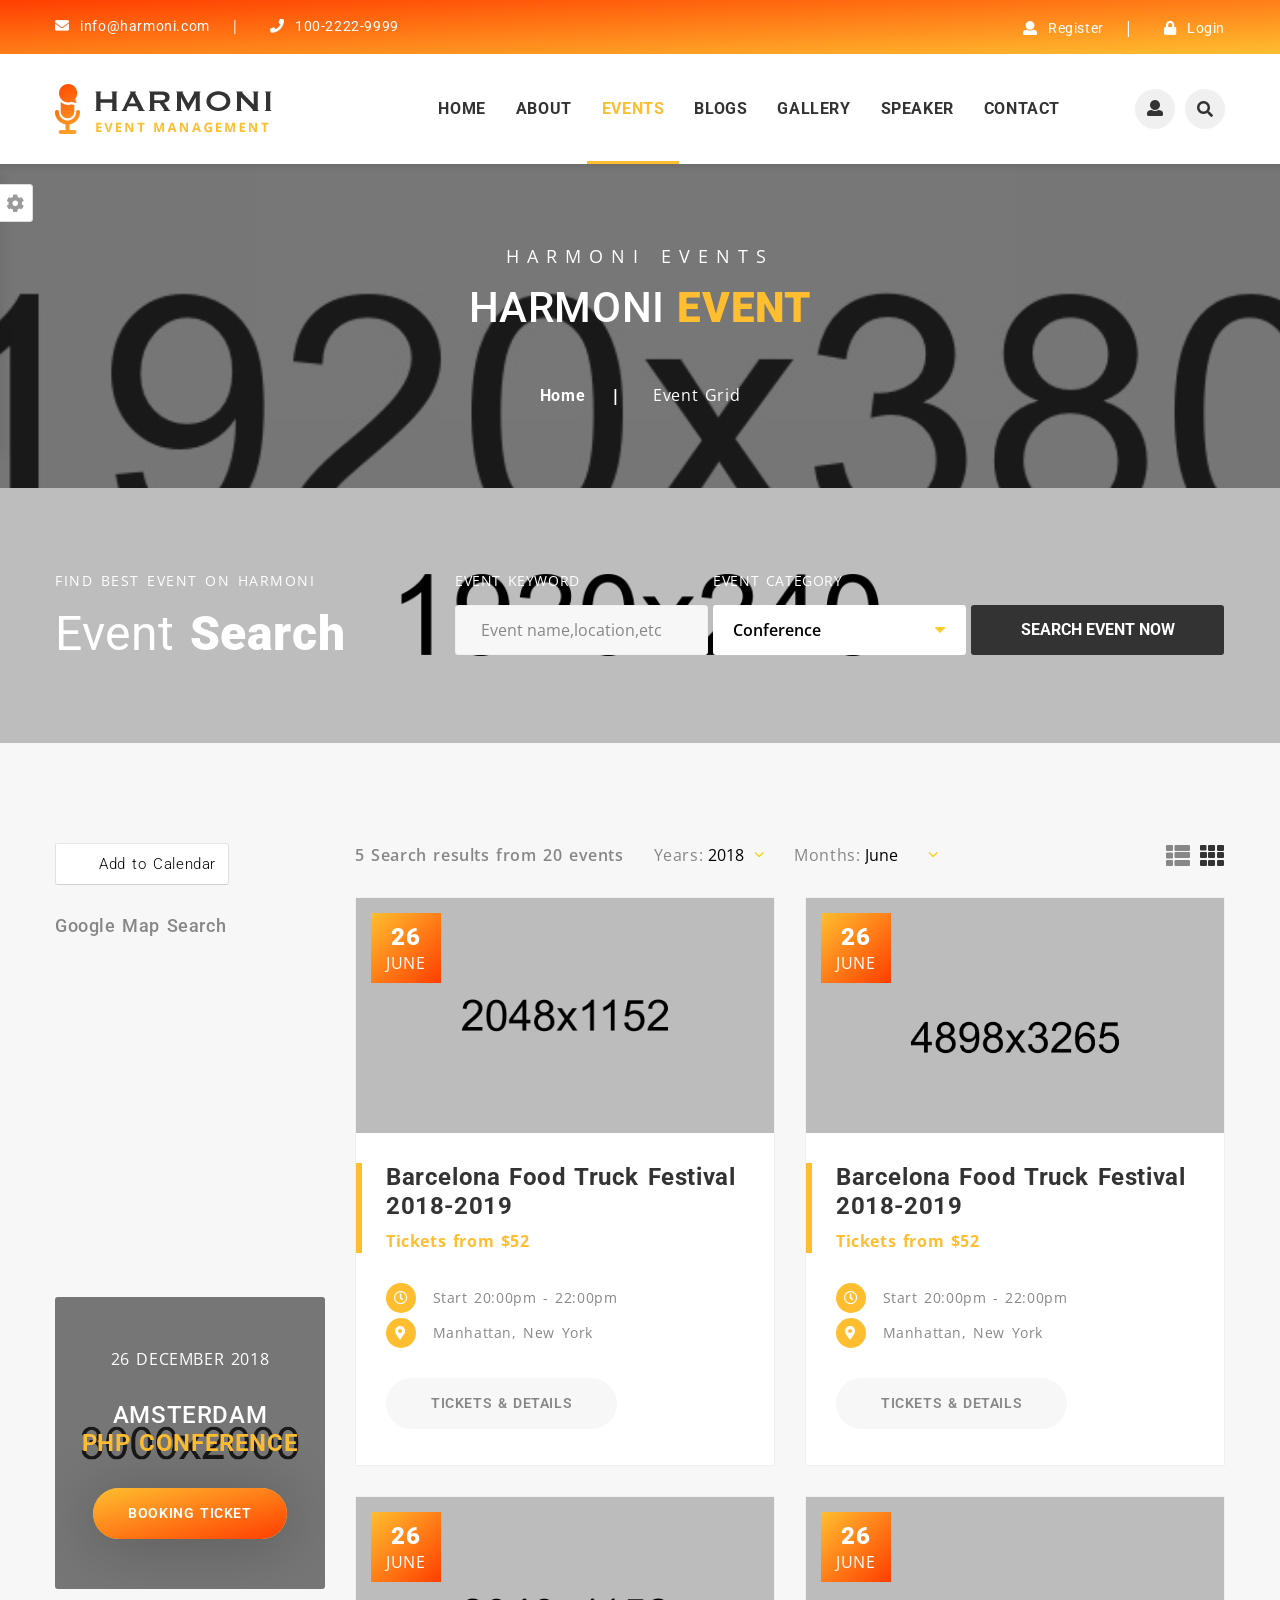
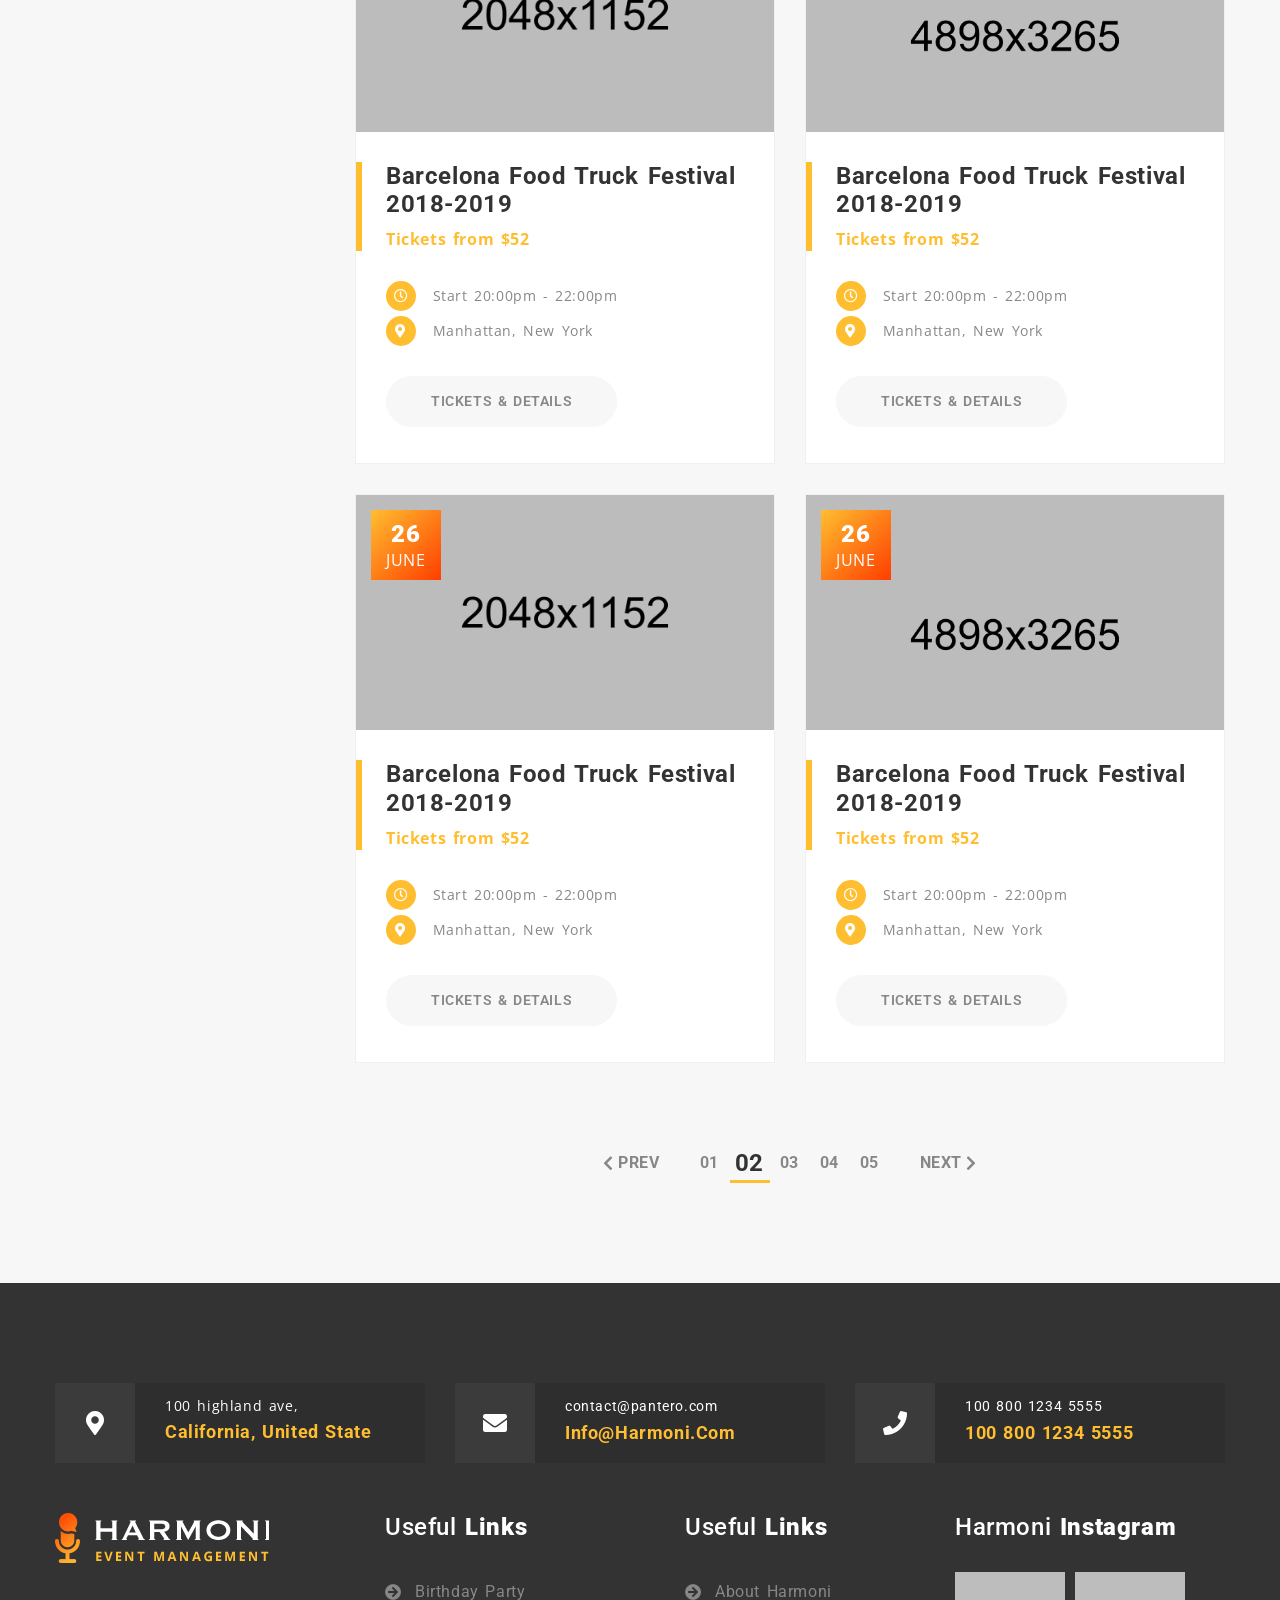
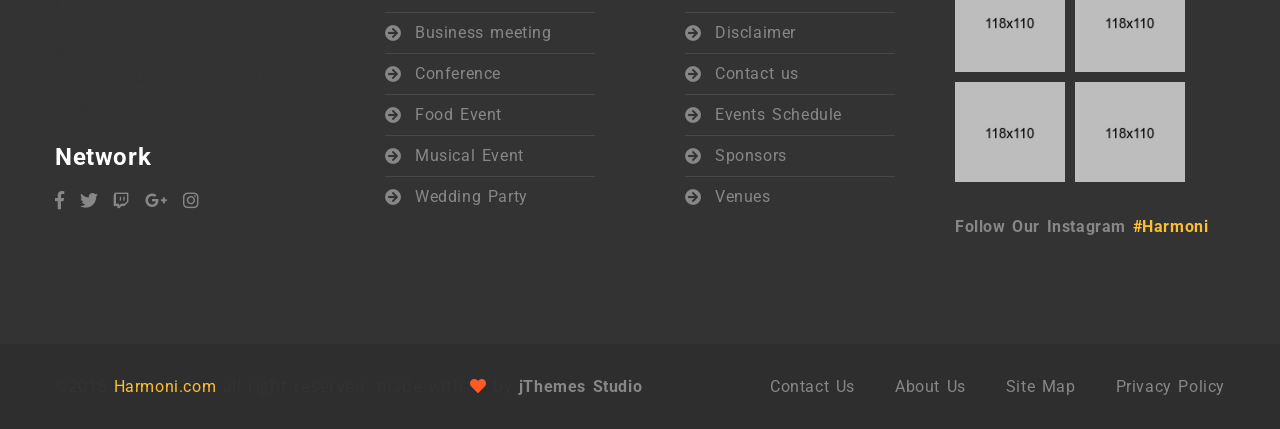
<file: event-2.html>
<!DOCTYPE html>
<html lang="en">

	<head>

		<meta charset="utf-8">
		<meta name="viewport" content="width=device-width, initial-scale=1, shrink-to-fit=no">
		<meta http-equiv="x-ua-compatible" content="ie=edge">

		<title>Harmoni - Event Grid</title>
		<link rel="shortcut icon" href="assets/images/favicon.png">

		<!-- fraimwork - css include -->
		<link rel="stylesheet" type="text/css" href="assets/css/bootstrap.min.css">

		<!-- icon css include -->
		<link rel="stylesheet" type="text/css" href="assets/css/fontawesome-all.css">
		<link rel="stylesheet" type="text/css" href="assets/css/flaticon.css">

		<!-- carousel css include -->
		<link rel="stylesheet" type="text/css" href="assets/css/slick.css">
		<link rel="stylesheet" type="text/css" href="assets/css/slick-theme.css">
		<link rel="stylesheet" type="text/css" href="assets/css/animate.css">
		<link rel="stylesheet" type="text/css" href="assets/css/owl.carousel.min.css">
		<link rel="stylesheet" type="text/css" href="assets/css/owl.theme.default.min.css">

		<!-- others css include -->
		<link rel="stylesheet" type="text/css" href="assets/css/magnific-popup.css">
		<link rel="stylesheet" type="text/css" href="assets/css/jquery.mCustomScrollbar.min.css">
		<link rel="stylesheet" type="text/css" href="assets/css/calendar.css">

		<!-- color switcher css include -->
		<link rel="stylesheet" type="text/css" href="assets/css/colors/style-switcher.css">
		<link id="color_theme" rel="stylesheet" type="text/css" href="assets/css/colors/default.css">

		<!-- custom css include -->
		<link rel="stylesheet" type="text/css" href="assets/css/style.css">
		

	</head>


	<body class="default-header-p">




		
		<!-- backtotop - start -->
		<div id="thetop" class="thetop"></div>
		<div class='backtotop'>
			<a href="#thetop" class='scroll'>
				<i class="fas fa-angle-double-up"></i>
			</a>
		</div>
		<!-- backtotop - end -->

		<!-- preloader - start -->
		<div id="preloader"></div>
		<!-- preloader - end -->




		<!-- header-section - start
		================================================== -->
		<header id="header-section" class="header-section default-header-section auto-hide-header clearfix">

			<!-- header-top - start -->
			<div class="header-top">
				<div class="container">
					<div class="row">

						<!-- basic-contact - start -->
						<div class="col-lg-6">
							<div class="basic-contact">
								<ul>
									<li>
										<a href="#!">
											<i class="fas fa-envelope"></i>
											info@harmoni.com
										</a>
									</li>
									<li>
										<a href="#!">
											<i class="fas fa-phone"></i>
											100-2222-9999
										</a>
									</li>
								</ul>
							</div>
						</div>
						<!-- basic-contact - end -->

						<!-- register-login-group - start -->
						<div class="col-lg-6">
							<div class="register-login-group">
								<ul>
									<li>
										<a href="#register-modal" class="register-modal-btn">
											<i class="fas fa-user"></i>
											Register
										</a>
										<div id="register-modal" class="reglog-modal-wrapper register-modal mfp-hide clearfix" style="background-image: url(assets/images/login-modal-bg.jpg);">
											<div class="overlay-black clearfix">

												<!-- leftside-content - start -->
												<div class="leftside-content">
													<div class="site-logo-wrapper mb-80">
														<a href="#!" class="logo">
															<img src="assets/images/2.site-logo.png" alt="logo_not_found">
														</a>
													</div>
													<div class="register-login-link mb-80">
														<ul>
															<li><a href="#!">Login</a></li>
															<li class="active"><a href="#!">Register</a></li>
														</ul>
													</div>
													<div class="copyright-text">
														<p class="m-0">©2018 <a href="#!" class="yellow-color">Harmoni.com</a> all right reserved, made with <i class="fas fa-heart"></i> by jThemes Studio </p>
													</div>
												</div>
												<!-- leftside-content - end -->

												<!-- rightside-content - start -->
												<div class="rightside-content text-center">

													<div class="mb-30">
														<h2 class="form-title title-large white-color">Account <strong>Register</strong></h2>
														<span class="form-subtitle white-color">Have an account? <strong>LOGIN NOW</strong></span>
													</div>

													<div class="login-form text-center mb-50">
														<form action="#!">
															<div class="form-item">
																<input type="email" placeholder="User Name">
															</div>
															<div class="form-item">
																<input type="password" placeholder="Password">
															</div>
															<div class="form-item">
																<input type="email" placeholder="Repeat Password">
															</div>
															<div class="form-item">
																<input type="password" placeholder="Email Address">
															</div>
															<div class="human-verification text-left">
																<input type="checkbox" id="imnotarobot">
																<label for="imnotarobot">I'm not a robot</label>
																<span class="verification-image">
																	<img src="assets/images/iamnotrobot.png" alt="Image_not_found">
																</span>
															</div>
															<button type="submit" class="login-btn">login now</button>
														</form>
													</div>

													<div class="bottom-text white-color">
														<p class="m-0">
															* Denotes mandatory field.
														</p>
														<p class="m-0">** At least one telephone number is required.</p>
													</div>

												</div>
												<!-- rightside-content - end -->

												<a class="popup-modal-dismiss" href="#!">
													<i class="fas fa-times"></i>
												</a>

											</div>
										</div>
									</li>
									<li>
										<a href="#login-modal" class="login-modal-btn">
											<i class="fas fa-lock"></i>
											Login
										</a>
										<div id="login-modal" class="reglog-modal-wrapper mfp-hide clearfix" style="background-image: url(assets/images/login-modal-bg.jpg);">
											<div class="overlay-black clearfix">

												<!-- leftside-content - start -->
												<div class="leftside-content">
													<div class="site-logo-wrapper mb-80">
														<a href="#!" class="logo">
															<img src="assets/images/2.site-logo.png" alt="logo_not_found">
														</a>
													</div>
													<div class="register-login-link mb-80">
														<ul>
															<li class="active"><a href="#!">Login</a></li>
															<li><a href="#!">Register</a></li>
														</ul>
													</div>
													<div class="copyright-text">
														<p class="m-0">©2018 <a href="#!" class="yellow-color">Harmoni.com</a> all right reserved, made with <i class="fas fa-heart"></i> by jThemes Studio </p>
													</div>
												</div>
												<!-- leftside-content - end -->

												<!-- rightside-content - start -->
												<div class="rightside-content text-center">

													<div class="mb-30">
														<h2 class="form-title title-large white-color">Account <strong>Login</strong></h2>
														<span class="form-subtitle white-color">Login to our website, or <strong>REGISTER</strong></span>
													</div>

													<div class="fb-login-btn mb-30">
														<a href="#!">
															<span class="icon">
																<i class="fab fa-facebook-f"></i>
															</span>
															login with facebook
														</a>
													</div>

													<div class="or-text mb-30">
														<span>or sign in</span>
													</div>

													<div class="login-form text-center mb-50">
														<form action="#!">
															<div class="form-item">
																<input type="email" placeholder="example@gmail.com">
															</div>
															<div class="form-item">
																<input type="password" placeholder="Password">
															</div>
															<button type="submit" class="login-btn">login now</button>
														</form>
													</div>

													<div class="bottom-text white-color">
														<p class="m-0">
															* Denotes mandatory field.
														</p>
														<p class="m-0">** At least one telephone number is required.</p>
													</div>

												</div>
												<!-- rightside-content - end -->

												<a class="popup-modal-dismiss" href="#!">
													<i class="fas fa-times"></i>
												</a>

											</div>
										</div>
									</li>
								</ul>
							</div>
						</div>
						<!-- register-login-group - end -->
						
					</div>
				</div>
			</div>
			<!-- header-top - end -->

			<!-- header-bottom - start -->
			<div class="header-bottom">
				<div class="container">
					<div class="row">

						<!-- site-logo-wrapper - start -->
						<div class="col-lg-3">
							<div class="site-logo-wrapper">
								<a href="index-1.html" class="logo">
									<img src="assets/images/0.site-logo.png" alt="logo_not_found">
								</a>
							</div>
						</div>
						<!-- site-logo-wrapper - end -->

						<!-- mainmenu-wrapper - start -->
						<div class="col-lg-9">
							<div class="mainmenu-wrapper">
								<div class="row">

									<!-- menu-item-list - start -->
									<div class="col-lg-10">
										<div class="menu-item-list ul-li clearfix">
											<ul>
												<li class="menu-item-has-children">
													<a href="#!">home</a>
													<ul class="sub-menu">
														<li class="menu-item-has-children">
															<a href='index-1.html'>home v.1</a>
															<ul class="sub-menu">
																<li>
																	<a href='#'>example v.1.1</a>
																</li>
																<li>
																	<a href='#'>example v.1.2</a>
																</li>
																<li>
																	<a href='#'>example v.1.3</a>
																</li>
																<li>
																	<a href='#'>example v.1.4</a>
																</li>
															</ul>
														</li>
														<li class="menu-item-has-children">
															<a href='index-2.html'>home v.2</a>
															<ul class="sub-menu">
																<li>
																	<a href='#'>example v.2.1</a>
																</li>
																<li>
																	<a href='#'>example v.2.2</a>
																</li>
																<li>
																	<a href='#'>example v.2.3</a>
																</li>
															</ul>
														</li>
														<li class="menu-item-has-children">
															<a href='index-3.html'>home v.3</a>
															<ul class="sub-menu">
																<li>
																	<a href='#'>example v.3.1</a>
																</li>
																<li>
																	<a href='#'>example v.3.2</a>
																</li>
															</ul>
														</li>
														<li class="menu-item-has-children">
															<a href='index-4.html'>home v.4</a>
															<ul class="sub-menu">
																<li>
																	<a href='#'>example v.4.1</a>
																</li>
															</ul>
														</li>
													</ul>
												</li>
												<li class="menu-item-has-children">
													<a href="#!">about</a>
													<ul class="sub-menu">
														<li><a href="about.html">about us</a></li>
														<li><a href='service.html'>service</a></li>
														<li><a href='faq.html'>FAQ</a></li>
													</ul>
												</li>
												<li class="menu-item-has-children active">
													<a href="#!">events</a>
													<ul class="sub-menu">
														<li class="menu-item-has-children">
															<a href='event-1.html'>event List</a>
															<ul class="sub-menu">
																<li><a href="event-1-without-sidebar.html">list without sidebar</a></li>
															</ul>
														</li>
														<li class="menu-item-has-children">
															<a class="active" href='event-2.html'>event Grid</a>
															<ul class="sub-menu">
																<li><a href="event-2-without-sidebar.html">grid without sidebar</a></li>
															</ul>
														</li>
														<li><a href='event-details.html'>event details</a></li>
														<li><a href='booking.html'>event booking</a></li>
													</ul>
												</li>
												<li class="menu-item-has-children">
													<a href="#!">blogs</a>
													<ul class="sub-menu">
														<li><a href='blog.html'>blog</a></li>
														<li><a href='blog-details.html'>blog details</a></li>
													</ul>
												</li>
												<li>
													<a href="gallery.html">gallery</a>
												</li>
												<li>
													<a href="speaker.html">speaker</a>
												</li>
												<li class="menu-item-has-children">
													<a href="#!">contact</a>
													<ul class="sub-menu">
														<li><a href="contact.html">contact us</a></li>
														<li><a href='404-error.html'>404 Error</a></li>
													</ul>
												</li>
											</ul>
										</div>
									</div>
									<!-- menu-item-list - end -->

									<!-- menu-item-list - start -->
									<div class="col-lg-2">
										<div class="user-search-btn-group ul-li clearfix">
											<ul>
												<li>
													<a href="#!">
														<i class="fas fa-user"></i>
													</a>
												</li>
												<li>
													<button type="button" class="toggle-overlay search-btn">
														<i class="fas fa-search"></i>
													</button>
													<!-- search-body - start -->
													<div class="search-body">
														<div class="search-form">
															<form action="#">
																<input class="search-input" type="search" placeholder="Search Here">
																<div class="outer-close toggle-overlay">
																	<button type="button" class="search-close">
																		<i class="fas fa-times"></i>
																	</button>
																</div>
															</form>
														</div>
													</div>
													<!-- search-body - end -->
												</li>
											</ul>
										</div>
									</div>
									<!-- menu-item-list - end -->

								</div>
							</div>
						</div>
						<!-- mainmenu-wrapper - end -->

					</div>
				</div>
			</div>
			<!-- header-bottom - end -->

		</header>
		<!-- header-section - end
		================================================== -->





		<!-- altranative-header - start
		================================================== -->
		<div class="header-altranative">
			<div class="container">
				<div class="logo-area float-left">
					<a href="index-1.html">
						<img src="assets/images/1.site-logo.png" alt="logo_not_found">
					</a>
				</div>

				<button type="button" id="sidebarCollapse" class="alt-menu-btn float-right">
					<i class="fas fa-bars"></i>
				</button>
			</div>

			<!-- sidebar menu - start -->
			<div class="sidebar-menu-wrapper">
				<div id="sidebar" class="sidebar">
					<span id="sidebar-dismiss" class="sidebar-dismiss">
						<i class="fas fa-arrow-left"></i>
					</span>

					<div class="sidebar-header">
						<a href="#!">
							<img src="assets/images/2.site-logo.png" alt="logo_not_found">
						</a>
					</div>

					<!-- sidebar-form - start -->
					<div class="sidebar-form">
						<form action="#">
							<input id="altmenu-sidebar-search" type="search" placeholder="Search">
							<label for="altmenu-sidebar-search"><i class="fas fa-search"></i></label>
						</form>
					</div>
					<!-- sidebar-form - end -->

					<!-- main-pages-links - start -->
					<div class="menu-link-list main-pages-links">
						<h2 class="menu-title">all home pages</h2>
						<ul>
							<li>
								<a href="index-1.html">
									<span class="icon"><i class="fas fa-home"></i></span>
									Home V.1
								</a>
							</li>
							<li>
								<a href="index-2.html">
									<span class="icon"><i class="fas fa-home"></i></span>
									Home V.2
								</a>
							</li>
							<li>
								<a href="index-3.html">
									<span class="icon"><i class="fas fa-home"></i></span>
									Home v.3
								</a>
							</li>
							<li>
								<a href="index-4.html">
									<span class="icon"><i class="fas fa-home"></i></span>
									Home v.4
								</a>
							</li>
						</ul>
					</div>
					<!-- main-pages-links - end -->

					<!-- other-pages-links - start -->
					<div class="menu-link-list other-pages-links">
						<h2 class="menu-title">all single pages</h2>
						<ul>
							<li>
								<a href="about.html">
									<span class="icon"><i class="fas fa-home"></i></span>
									About Us
								</a>
							</li>
							<li>
								<a href="service.html">
									<span class="icon"><i class="fas fa-home"></i></span>
									our Services
								</a>
							</li>
							<li>
								<a href="event-1.html">
									<span class="icon"><i class="fas fa-home"></i></span>
									event list
								</a>
							</li>
							<li class="active">
								<a href="event-2.html">
									<span class="icon"><i class="fas fa-home"></i></span>
									event grid
								</a>
							</li>
							<li>
								<a href="event-1-without-sidebar.html">
									<span class="icon"><i class="fas fa-home"></i></span>
									list without sidebar
								</a>
							</li>
							<li>
								<a href="event-2-without-sidebar.html">
									<span class="icon"><i class="fas fa-home"></i></span>
									grid without sidebar
								</a>
							</li>
							<li>
								<a href="blog.html">
									<span class="icon"><i class="fas fa-home"></i></span>
									Latest blogs
								</a>
							</li>
							<li>
								<a href="gallery.html">
									<span class="icon"><i class="fas fa-home"></i></span>
									our gallery
								</a>
							</li>
							<li>
								<a href="speaker.html">
									<span class="icon"><i class="fas fa-home"></i></span>
									event speakers
								</a>
							</li>
							<li>
								<a href="contact.html">
									<span class="icon"><i class="fas fa-home"></i></span>
									contact us
								</a>
							</li>
						</ul>
					</div>
					<!-- other-pages-links - end -->

					<!-- inner-pages-links - start -->
					<div class="menu-link-list inner-pages-links">
						<h2 class="menu-title">all inner pages</h2>
						<ul>
							<li>
								<a href="booking.html">
									<span class="icon"><i class="fas fa-home"></i></span>
									event booking
								</a>
							</li>
							<li>
								<a href="event-details.html">
									<span class="icon"><i class="fas fa-home"></i></span>
									event details
								</a>
							</li>
							<li>
								<a href='blog-details.html'>
									<span class="icon"><i class="fas fa-home"></i></span>
									blog details
								</a>
							</li>
							<li>
								<a href="faq.html">
									<span class="icon"><i class="fas fa-home"></i></span>
									Frequently Ask Qusetion
								</a>
							</li>
							<li>
								<a href="404-error.html">
									<span class="icon"><i class="fas fa-home"></i></span>
									404 error
								</a>
							</li>
						</ul>
					</div>
					<!-- inner-pages-links - end -->

					<!-- login-btn-group - start -->
					<div class="login-btn-group">
						<ul>

							<li>
								<a href="#alt-register-modal" class="register-modal-btn">
									Register
								</a>
								<div id="alt-register-modal" class="reglog-modal-wrapper register-modal mfp-hide clearfix" style="background-image: url(assets/images/login-modal-bg.jpg);">
									<div class="overlay-black clearfix">

										<!-- leftside-content - start -->
										<div class="leftside-content">
											<div class="site-logo-wrapper mb-80">
												<a href="#!" class="logo">
													<img src="assets/images/2.site-logo.png" alt="logo_not_found">
												</a>
											</div>
											<div class="register-login-link mb-80">
												<ul>
													<li><a href="#!">Login</a></li>
													<li class="active"><a href="#!">Register</a></li>
												</ul>
											</div>
											<div class="copyright-text">
												<p class="m-0">©2018 <a href="#!" class="yellow-color">Harmoni.com</a> all right reserved, made with <i class="fas fa-heart"></i> by jThemes Studio </p>
											</div>
										</div>
										<!-- leftside-content - end -->

										<!-- rightside-content - start -->
										<div class="rightside-content text-center">

											<div class="mb-30">
												<h2 class="form-title title-large white-color">Account <strong>Register</strong></h2>
												<span class="form-subtitle white-color">Have an account? <strong>LOGIN NOW</strong></span>
											</div>

											<div class="login-form text-center mb-50">
												<form action="#!">
													<div class="form-item">
														<input type="email" placeholder="User Name">
													</div>
													<div class="form-item">
														<input type="password" placeholder="Password">
													</div>
													<div class="form-item">
														<input type="email" placeholder="Repeat Password">
													</div>
													<div class="form-item">
														<input type="password" placeholder="Email Address">
													</div>
													<div class="human-verification text-left">
														<input type="checkbox" id="alt-imnotarobot">
														<label for="alt-imnotarobot">I'm not a robot</label>
														<span class="verification-image">
															<img src="assets/images/iamnotrobot.png" alt="Image_not_found">
														</span>
													</div>
													<button type="submit" class="login-btn">login now</button>
												</form>
											</div>

											<div class="bottom-text white-color">
												<p class="m-0">
													* Denotes mandatory field.
												</p>
												<p class="m-0">** At least one telephone number is required.</p>
											</div>

										</div>
										<!-- rightside-content - end -->

										<a class="popup-modal-dismiss" href="#!">
											<i class="fas fa-times"></i>
										</a>

									</div>
								</div>
							</li>
							<li>
								<a href="#alt-login-modal" class="login-modal-btn">
									Login
								</a>
								<div id="alt-login-modal" class="reglog-modal-wrapper mfp-hide clearfix" style="background-image: url(assets/images/login-modal-bg.jpg);">
									<div class="overlay-black clearfix">

										<!-- leftside-content - start -->
										<div class="leftside-content">
											<div class="site-logo-wrapper mb-80">
												<a href="#!" class="logo">
													<img src="assets/images/2.site-logo.png" alt="logo_not_found">
												</a>
											</div>
											<div class="register-login-link mb-80">
												<ul>
													<li class="active"><a href="#!">Login</a></li>
													<li><a href="#!">Register</a></li>
												</ul>
											</div>
											<div class="copyright-text">
												<p class="m-0">©2018 <a href="#!" class="yellow-color">Harmoni.com</a> all right reserved, made with <i class="fas fa-heart"></i> by jThemes Studio </p>
											</div>
										</div>
										<!-- leftside-content - end -->

										<!-- rightside-content - start -->
										<div class="rightside-content text-center">

											<div class="mb-30">
												<h2 class="form-title title-large white-color">Account <strong>Login</strong></h2>
												<span class="form-subtitle white-color">Login to our website, or <strong>REGISTER</strong></span>
											</div>

											<div class="fb-login-btn mb-30">
												<a href="#!">
													<span class="icon">
														<i class="fab fa-facebook-f"></i>
													</span>
													login with facebook
												</a>
											</div>

											<div class="or-text mb-30">
												<span>or sign in</span>
											</div>

											<div class="login-form text-center mb-50">
												<form action="#!">
													<div class="form-item">
														<input type="email" placeholder="example@gmail.com">
													</div>
													<div class="form-item">
														<input type="password" placeholder="Password">
													</div>
													<button type="submit" class="login-btn">login now</button>
												</form>
											</div>

											<div class="bottom-text white-color">
												<p class="m-0">
													* Denotes mandatory field.
												</p>
												<p class="m-0">** At least one telephone number is required.</p>
											</div>

										</div>
										<!-- rightside-content - end -->

										<a class="popup-modal-dismiss" href="#!">
											<i class="fas fa-times"></i>
										</a>

									</div>
								</div>
							</li>
							
						</ul>
					</div>
					<!-- login-btn-group - end -->

					<!-- social-links - start -->
					<div class="social-links">
						<h2 class="menu-title">get in touch</h2>
						<div class="mb-15">
							<h3 class="contact-info">
								<i class="fas fa-phone"></i>
								100-2222-9999
							</h3>
							<h3 class="contact-info">
								<i class="fas fa-envelope"></i>
								info@harmoni.com
							</h3>
						</div>
						<ul>
							<li>
								<a href="#!"><i class="fab fa-facebook-f"></i></a>
							</li>
							<li>
								<a href="#!"><i class="fab fa-twitter"></i></a>
							</li>
							<li>
								<a href="#!"><i class="fab fa-twitch"></i></a>
							</li>
							<li>
								<a href="#!"><i class="fab fa-google-plus-g"></i></a>
							</li>
							<li>
								<a href="#!"><i class="fab fa-instagram"></i></a>
							</li>
						</ul>
						<a href="contact.html" class="contact-btn">contact us</a>
					</div>
					<!-- social-links - end -->

					<div class="overlay"></div>
				</div>
			</div>
			<!-- sidebar menu - end -->
		</div>
		<!-- altranative-header - end
		================================================== -->





		<!-- breadcrumb-section - start
		================================================== -->
		<section id="breadcrumb-section" class="breadcrumb-section clearfix">
			<div class="jarallax" style="background-image: url(assets/images/breadcrumb/0.breadcrumb-bg.jpg);">
				<div class="overlay-black">
					<div class="container">
						<div class="row justify-content-center">
							<div class="col-lg-6 col-md-12 col-sm-12">

								<!-- breadcrumb-title - start -->
								<div class="breadcrumb-title text-center mb-50">
									<span class="sub-title">harmoni events</span>
									<h2 class="big-title">harmoni <strong>event</strong></h2>
								</div>
								<!-- breadcrumb-title - end -->

								<!-- breadcrumb-list - start -->
								<div class="breadcrumb-list">
									<ul>
										<li class="breadcrumb-item"><a href="index-1.html" class="breadcrumb-link">Home</a></li>
										<li class="breadcrumb-item active" aria-current="page">event grid</li>
									</ul>
								</div>
								<!-- breadcrumb-list - end -->

							</div>
						</div>
					</div>
				</div>
			</div>
		</section>
		<!-- breadcrumb-section - end
		================================================== -->





		<!-- event-search-section - start
		================================================== -->
		<section id="event-search-section" class="event-search-section clearfix" style="background-image: url(assets/images/special-offer-bg.png);">
			<div class="container">
				<div class="row">

					<!-- section-title - start -->
					<div class="col-lg-4 col-md-12 col-sm-12">
						<div class="section-title">
							<small class="sub-title">Find best event on Harmoni</small>
							<h2 class="big-title">event <strong>Search</strong></h2>
						</div>
					</div>
					<!-- section-title - end -->

					<!-- search-form - start -->
					<div class="col-lg-8 col-md-12 col-sm-12">
						<div class="search-form form-wrapper">
							<form action="#!">

								<ul>
									<li>
										<span class="title">event keyword</span>
										<div class="form-item">
											<input type="search" placeholder="Event name,location,etc">
										</div>
									</li>
									<li>
										<span class="title">event category</span>
										<select id="event-category-select">
											<option selected="">Conference</option>
											<option value="1">Option 1</option>
											<option value="2">Option 2</option>
											<option value="3">Option 3</option>
										</select>
									</li>
									<li>
										<button type="submit" class="submit-btn">search event now</button>
									</li>
								</ul>
								
							</form>
						</div>
					</div>
					<!-- search-form - end -->
					
				</div>
			</div>
		</section>
		<!-- event-search-section - end
		================================================== -->





		<!-- event-section - start
		================================================== -->
		<section id="event-section" class="event-section bg-gray-light sec-ptb-100 clearfix">
			<div class="container">
				<div class="row">

					<!-- sidebar-section - start -->
					<div class="col-lg-3 col-md-12 col-sm-12">
						<div class="sidebar-section">

							<!-- Add to Calendar - start -->
							<div title="Add to Calendar" class="addeventatc">
								Add to Calendar
								<span class="start">06/18/2015 09:00 AM</span>
								<span class="end">06/18/2015 11:00 AM</span>
								<span class="timezone">Europe/Paris</span>
								<span class="title">Summary of the event</span>
								<span class="description">Description of the event</span>
								<span class="location">Location of the event</span>
								<span class="organizer">Organizer</span>
								<span class="organizer_email">Organizer e-mail</span>
								<span class="all_day_event">false</span>
								<span class="date_format">MM/DD/YYYY</span>
							</div>
							<!-- Add to Calendar - end -->

							<!-- map-wrapper - start -->
							<div class="map-wrapper mb-30">

								<h2 class="title-small default-color mb-30">Google Map Search</h2>

								<div id="google-map">
									<div id="googleMaps" class="google-map-container"></div>
								</div>

							</div>
							<!-- map-wrapper - end -->

							<!-- spacial-event-wrapper - start -->
							<div class="spacial-event-wrapper text-center" style="background-image: url(assets/images/spacial-event-bg.jpg);">
								<div class="overlay-black">
									<p class="sub-title white-color mb-30">26 DECEMBER 2018</p>
									<h2 class="title-large white-color mb-30">
										AMSTERDAM
										<strong class="yellow-color">PHP CONFERENCE</strong>
									</h2>
									<a href="#!" class="custom-btn">booking ticket</a>
								</div>
							</div>
							<!-- spacial-event-wrapper - end -->
							
						</div>
					</div>
					<!-- sidebar-section - end -->

					<!-- - start -->
					<div class="col-lg-9 col-md-12 col-sm-12">

						<div class="search-result-form">
							<form action="#!">
								<ul>

									<li>
										<span class="result-text">5 Search results from 20 events</span>
									</li>
									<li>
										<label for="year-select">Years:</label>
										<select id="year-select">
											<option selected="">2018</option>
											<option value="1">2019</option>
											<option value="2">2020</option>
											<option value="3">2021</option>
										</select>
									</li>
									<li>
										<label for="munth-select">Months:</label>
										<select id="munth-select">
											<option selected="">June</option>
											<option value="1">July</option>
											<option value="2">August</option>
										</select>
									</li>

								</ul>
							</form>

							<ul class="nav event-layout-btngroup">
								<li><a data-toggle="tab" href="#list-style"><i class="fas fa-th-list"></i></a></li>
								<li><a class="active" data-toggle="tab" href="#grid-style"><i class="fas fa-th"></i></a></li>
							</ul>
						</div>

						<div class="tab-content">
							<div id="list-style" class="tab-pane fade">

								<!-- event-item - start -->
								<div class="event-list-item clearfix">

									<!-- event-image - start -->
									<div class="event-image">
										<div class="post-date">
											<span class="date">26</span>
											<small class="month">june</small>
										</div>
										<img src="assets/images/event/event-1.jpg" alt="Image_not_found">
									</div>
									<!-- event-image - end -->

									<!-- event-content - start -->
									<div class="event-content">
										<div class="event-title mb-15">
											<h3 class="title">
												Barcelona <strong>Food truck Festival 2018</strong>
											</h3>
											<span class="ticket-price yellow-color">Tickets from $52</span>
										</div>
										<p class="discription-text mb-30">
											Lorem ipsum dollor site amet the best  consectuer diam nerdistin adipiscing elites sed diam nonummy nibh the ebest uismod delgas tincidunt ut laoreet dolore magna...
										</p>
										<div class="event-info-list ul-li clearfix">
											<ul>
												<li>
													<span class="icon">
														<i class="fas fa-microphone"></i>
													</span>
													<div class="info-content">
														<small>Speaker</small>
														<h3>jenny juis</h3>
													</div>
												</li>
												<li>
													<span class="icon">
														<i class="fas fa-ticket-alt"></i>
													</span>
													<div class="info-content">
														<small>Max Seats</small>
														<h3>2,250 seats</h3>
													</div>
												</li>
												<li>
													<a href="#!" class="tickets-details-btn">
														tickets & details
													</a>
												</li>
											</ul>
										</div>
									</div>
									<!-- event-content - end -->

								</div>
								<!-- event-item - end -->

								<!-- event-item - start -->
								<div class="event-list-item clearfix">

									<!-- event-image - start -->
									<div class="event-image">
										<div class="post-date">
											<span class="date">26</span>
											<small class="month">june</small>
										</div>
										<img src="assets/images/event/event-2.jpg" alt="Image_not_found">
									</div>
									<!-- event-image - end -->

									<!-- event-content - start -->
									<div class="event-content">
										<div class="event-title mb-15">
											<h3 class="title">
												Barcelona <strong>Food truck Festival 2018</strong>
											</h3>
											<span class="ticket-price yellow-color">Tickets from $52</span>
										</div>
										<p class="discription-text mb-30">
											Lorem ipsum dollor site amet the best  consectuer diam nerdistin adipiscing elites sed diam nonummy nibh the ebest uismod delgas tincidunt ut laoreet dolore magna...
										</p>
										<div class="event-info-list ul-li clearfix">
											<ul>
												<li>
													<span class="icon">
														<i class="fas fa-microphone"></i>
													</span>
													<div class="info-content">
														<small>Speaker</small>
														<h3>jenny juis</h3>
													</div>
												</li>
												<li>
													<span class="icon">
														<i class="fas fa-ticket-alt"></i>
													</span>
													<div class="info-content">
														<small>Max Seats</small>
														<h3>2,250 seats</h3>
													</div>
												</li>
												<li>
													<a href="#!" class="tickets-details-btn">
														tickets & details
													</a>
												</li>
											</ul>
										</div>
									</div>
									<!-- event-content - end -->

								</div>
								<!-- event-item - end -->

								<!-- event-item - start -->
								<div class="event-list-item clearfix">

									<!-- event-image - start -->
									<div class="event-image">
										<div class="post-date">
											<span class="date">26</span>
											<small class="month">june</small>
										</div>
										<img src="assets/images/event/event-3.jpg" alt="Image_not_found">
									</div>
									<!-- event-image - end -->

									<!-- event-content - start -->
									<div class="event-content">
										<div class="event-title mb-15">
											<h3 class="title">
												Barcelona <strong>Food truck Festival 2018</strong>
											</h3>
											<span class="ticket-price yellow-color">Tickets from $52</span>
										</div>
										<p class="discription-text mb-30">
											Lorem ipsum dollor site amet the best  consectuer diam nerdistin adipiscing elites sed diam nonummy nibh the ebest uismod delgas tincidunt ut laoreet dolore magna...
										</p>
										<div class="event-info-list ul-li clearfix">
											<ul>
												<li>
													<span class="icon">
														<i class="fas fa-microphone"></i>
													</span>
													<div class="info-content">
														<small>Speaker</small>
														<h3>jenny juis</h3>
													</div>
												</li>
												<li>
													<span class="icon">
														<i class="fas fa-ticket-alt"></i>
													</span>
													<div class="info-content">
														<small>Max Seats</small>
														<h3>2,250 seats</h3>
													</div>
												</li>
												<li>
													<a href="#!" class="tickets-details-btn">
														tickets & details
													</a>
												</li>
											</ul>
										</div>
									</div>
									<!-- event-content - end -->

								</div>
								<!-- event-item - end -->

								<!-- event-item - start -->
								<div class="event-list-item clearfix">

									<!-- event-image - start -->
									<div class="event-image">
										<div class="post-date">
											<span class="date">26</span>
											<small class="month">june</small>
										</div>
										<img src="assets/images/event/event-4.jpg" alt="Image_not_found">
									</div>
									<!-- event-image - end -->

									<!-- event-content - start -->
									<div class="event-content">
										<div class="event-title mb-15">
											<h3 class="title">
												Barcelona <strong>Food truck Festival 2018</strong>
											</h3>
											<span class="ticket-price yellow-color">Tickets from $52</span>
										</div>
										<p class="discription-text mb-30">
											Lorem ipsum dollor site amet the best  consectuer diam nerdistin adipiscing elites sed diam nonummy nibh the ebest uismod delgas tincidunt ut laoreet dolore magna...
										</p>
										<div class="event-info-list ul-li clearfix">
											<ul>
												<li>
													<span class="icon">
														<i class="fas fa-microphone"></i>
													</span>
													<div class="info-content">
														<small>Speaker</small>
														<h3>jenny juis</h3>
													</div>
												</li>
												<li>
													<span class="icon">
														<i class="fas fa-ticket-alt"></i>
													</span>
													<div class="info-content">
														<small>Max Seats</small>
														<h3>2,250 seats</h3>
													</div>
												</li>
												<li>
													<a href="#!" class="tickets-details-btn">
														tickets & details
													</a>
												</li>
											</ul>
										</div>
									</div>
									<!-- event-content - end -->

								</div>
								<!-- event-item - end -->

								<!-- event-item - start -->
								<div class="event-list-item clearfix">

									<!-- event-image - start -->
									<div class="event-image">
										<div class="post-date">
											<span class="date">26</span>
											<small class="month">june</small>
										</div>
										<img src="assets/images/event/event-5.jpg" alt="Image_not_found">
									</div>
									<!-- event-image - end -->

									<!-- event-content - start -->
									<div class="event-content">
										<div class="event-title mb-15">
											<h3 class="title">
												Barcelona <strong>Food truck Festival 2018</strong>
											</h3>
											<span class="ticket-price yellow-color">Tickets from $52</span>
										</div>
										<p class="discription-text mb-30">
											Lorem ipsum dollor site amet the best  consectuer diam nerdistin adipiscing elites sed diam nonummy nibh the ebest uismod delgas tincidunt ut laoreet dolore magna...
										</p>
										<div class="event-info-list ul-li clearfix">
											<ul>
												<li>
													<span class="icon">
														<i class="fas fa-microphone"></i>
													</span>
													<div class="info-content">
														<small>Speaker</small>
														<h3>jenny juis</h3>
													</div>
												</li>
												<li>
													<span class="icon">
														<i class="fas fa-ticket-alt"></i>
													</span>
													<div class="info-content">
														<small>Max Seats</small>
														<h3>2,250 seats</h3>
													</div>
												</li>
												<li>
													<a href="#!" class="tickets-details-btn">
														tickets & details
													</a>
												</li>
											</ul>
										</div>
									</div>
									<!-- event-content - end -->

								</div>
								<!-- event-item - end -->

								<div class="pagination ul-li clearfix">
									<ul>
										<li class="page-item prev-item">
											<a class="page-link" href="#!">Prev</a>
										</li>
										<li class="page-item"><a class="page-link" href="#!">01</a></li>
										<li class="page-item active"><a class="page-link" href="#!">02</a></li>
										<li class="page-item"><a class="page-link" href="#!">03</a></li>
										<li class="page-item"><a class="page-link" href="#!">04</a></li>
										<li class="page-item"><a class="page-link" href="#!">05</a></li>
										<li class="page-item next-item">
											<a class="page-link" href="#!">Next</a>
										</li>
									</ul>
								</div>

							</div>

							<div id="grid-style" class="tab-pane fade in active show">
								<div class="row justify-content-center">

									<!-- event-grid-item - start -->
									<div class="col-lg-6 col-md-6 col-sm-12">
										<div class="event-grid-item">
											<!-- event-image - start -->
											<div class="event-image">
												<div class="post-date">
													<span class="date">26</span>
													<small class="month">june</small>
												</div>
												<img src="assets/images/event/1.event-grid.jpg" alt="Image_not_found">
											</div>
											<!-- event-image - end -->

											<!-- event-content - start -->
											<div class="event-content">
												<div class="event-title mb-30">
													<h3 class="title">
														Barcelona Food Truck Festival 2018-2019
													</h3>
													<span class="ticket-price yellow-color">Tickets from $52</span>
												</div>
												<div class="event-post-meta ul-li-block mb-30">
													<ul>
														<li>
															<span class="icon">
																<i class="far fa-clock"></i>
															</span>
															Start 20:00pm - 22:00pm
														</li>
														<li>
															<span class="icon">
																<i class="fas fa-map-marker-alt"></i>
															</span>
															Manhattan, New York
														</li>
													</ul>
												</div>
												<a href="#!" class="tickets-details-btn">
													tickets & details
												</a>
											</div>
											<!-- event-content - end -->
										</div>
									</div>
									<!-- event-grid-item - end -->

									<!-- event-grid-item - start -->
									<div class="col-lg-6 col-md-6 col-sm-12">
										<div class="event-grid-item">
											<!-- event-image - start -->
											<div class="event-image">
												<div class="post-date">
													<span class="date">26</span>
													<small class="month">june</small>
												</div>
												<img src="assets/images/event/2.event-grid.jpg" alt="Image_not_found">
											</div>
											<!-- event-image - end -->

											<!-- event-content - start -->
											<div class="event-content">
												<div class="event-title mb-30">
													<h3 class="title">
														Barcelona Food Truck Festival 2018-2019
													</h3>
													<span class="ticket-price yellow-color">Tickets from $52</span>
												</div>
												<div class="event-post-meta ul-li-block mb-30">
													<ul>
														<li>
															<span class="icon">
																<i class="far fa-clock"></i>
															</span>
															Start 20:00pm - 22:00pm
														</li>
														<li>
															<span class="icon">
																<i class="fas fa-map-marker-alt"></i>
															</span>
															Manhattan, New York
														</li>
													</ul>
												</div>
												<a href="#!" class="tickets-details-btn">
													tickets & details
												</a>
											</div>
											<!-- event-content - end -->
										</div>
									</div>
									<!-- event-grid-item - end -->

									<!-- event-grid-item - start -->
									<div class="col-lg-6 col-md-6 col-sm-12">
										<div class="event-grid-item">
											<!-- event-image - start -->
											<div class="event-image">
												<div class="post-date">
													<span class="date">26</span>
													<small class="month">june</small>
												</div>
												<img src="assets/images/event/1.event-grid.jpg" alt="Image_not_found">
											</div>
											<!-- event-image - end -->

											<!-- event-content - start -->
											<div class="event-content">
												<div class="event-title mb-30">
													<h3 class="title">
														Barcelona Food Truck Festival 2018-2019
													</h3>
													<span class="ticket-price yellow-color">Tickets from $52</span>
												</div>
												<div class="event-post-meta ul-li-block mb-30">
													<ul>
														<li>
															<span class="icon">
																<i class="far fa-clock"></i>
															</span>
															Start 20:00pm - 22:00pm
														</li>
														<li>
															<span class="icon">
																<i class="fas fa-map-marker-alt"></i>
															</span>
															Manhattan, New York
														</li>
													</ul>
												</div>
												<a href="#!" class="tickets-details-btn">
													tickets & details
												</a>
											</div>
											<!-- event-content - end -->
										</div>
									</div>
									<!-- event-grid-item - end -->

									<!-- event-grid-item - start -->
									<div class="col-lg-6 col-md-6 col-sm-12">
										<div class="event-grid-item">
											<!-- event-image - start -->
											<div class="event-image">
												<div class="post-date">
													<span class="date">26</span>
													<small class="month">june</small>
												</div>
												<img src="assets/images/event/2.event-grid.jpg" alt="Image_not_found">
											</div>
											<!-- event-image - end -->

											<!-- event-content - start -->
											<div class="event-content">
												<div class="event-title mb-30">
													<h3 class="title">
														Barcelona Food Truck Festival 2018-2019
													</h3>
													<span class="ticket-price yellow-color">Tickets from $52</span>
												</div>
												<div class="event-post-meta ul-li-block mb-30">
													<ul>
														<li>
															<span class="icon">
																<i class="far fa-clock"></i>
															</span>
															Start 20:00pm - 22:00pm
														</li>
														<li>
															<span class="icon">
																<i class="fas fa-map-marker-alt"></i>
															</span>
															Manhattan, New York
														</li>
													</ul>
												</div>
												<a href="#!" class="tickets-details-btn">
													tickets & details
												</a>
											</div>
											<!-- event-content - end -->
										</div>
									</div>
									<!-- event-grid-item - end -->

									<!-- event-grid-item - start -->
									<div class="col-lg-6 col-md-6 col-sm-12">
										<div class="event-grid-item">
											<!-- event-image - start -->
											<div class="event-image">
												<div class="post-date">
													<span class="date">26</span>
													<small class="month">june</small>
												</div>
												<img src="assets/images/event/1.event-grid.jpg" alt="Image_not_found">
											</div>
											<!-- event-image - end -->

											<!-- event-content - start -->
											<div class="event-content">
												<div class="event-title mb-30">
													<h3 class="title">
														Barcelona Food Truck Festival 2018-2019
													</h3>
													<span class="ticket-price yellow-color">Tickets from $52</span>
												</div>
												<div class="event-post-meta ul-li-block mb-30">
													<ul>
														<li>
															<span class="icon">
																<i class="far fa-clock"></i>
															</span>
															Start 20:00pm - 22:00pm
														</li>
														<li>
															<span class="icon">
																<i class="fas fa-map-marker-alt"></i>
															</span>
															Manhattan, New York
														</li>
													</ul>
												</div>
												<a href="#!" class="tickets-details-btn">
													tickets & details
												</a>
											</div>
											<!-- event-content - end -->
										</div>
									</div>
									<!-- event-grid-item - end -->

									<!-- event-grid-item - start -->
									<div class="col-lg-6 col-md-6 col-sm-12">
										<div class="event-grid-item">
											<!-- event-image - start -->
											<div class="event-image">
												<div class="post-date">
													<span class="date">26</span>
													<small class="month">june</small>
												</div>
												<img src="assets/images/event/2.event-grid.jpg" alt="Image_not_found">
											</div>
											<!-- event-image - end -->

											<!-- event-content - start -->
											<div class="event-content">
												<div class="event-title mb-30">
													<h3 class="title">
														Barcelona Food Truck Festival 2018-2019
													</h3>
													<span class="ticket-price yellow-color">Tickets from $52</span>
												</div>
												<div class="event-post-meta ul-li-block mb-30">
													<ul>
														<li>
															<span class="icon">
																<i class="far fa-clock"></i>
															</span>
															Start 20:00pm - 22:00pm
														</li>
														<li>
															<span class="icon">
																<i class="fas fa-map-marker-alt"></i>
															</span>
															Manhattan, New York
														</li>
													</ul>
												</div>
												<a href="#!" class="tickets-details-btn">
													tickets & details
												</a>
											</div>
											<!-- event-content - end -->
										</div>
									</div>
									<!-- event-grid-item - end -->

									<!-- pagination - start -->
									<div class="pagination ul-li clearfix">
										<ul>
											<li class="page-item prev-item">
												<a class="page-link" href="#!">Prev</a>
											</li>
											<li class="page-item"><a class="page-link" href="#!">01</a></li>
											<li class="page-item active"><a class="page-link" href="#!">02</a></li>
											<li class="page-item"><a class="page-link" href="#!">03</a></li>
											<li class="page-item"><a class="page-link" href="#!">04</a></li>
											<li class="page-item"><a class="page-link" href="#!">05</a></li>
											<li class="page-item next-item">
												<a class="page-link" href="#!">Next</a>
											</li>
										</ul>
									</div>
									<!-- pagination - end -->

								</div>
							</div>
						</div>

					</div>
					<!-- - end -->
					
				</div>
			</div>
		</section>
		<!-- event-section - end
		================================================== -->





		<!-- default-footer-section - start
		================================================== -->
		<footer id="footer-section" class="footer-section default-footer-section clearfix">

			<!-- footer-top - start -->
			<div class="footer-top sec-ptb-100 clearfix">
				<div class="container">
					<div class="row">

						<!-- basic-info - start -->
						<div class="col-lg-12 col-md-12 col-md-12">
							<div class="basic-info mb-50 clearfix">
								<div class="row">

									<!-- basic-info-item - start -->
									<div class="col-lg-4 col-md-6 col-sm-12">
										<div class="basic-info-item">
											<span class="icon">
												<i class="fas fa-map-marker-alt"></i>
											</span>
											<div class="info-content">
												<p>100 highland ave,</p>
												<h3>california, united state</h3>
											</div>
										</div>
									</div>
									<!-- basic-info-item - end -->

									<!-- basic-info-item - start -->
									<div class="col-lg-4 col-md-6 col-sm-12">
										<div class="basic-info-item">
											<span class="icon">
												<i class="fas fa-envelope"></i>
											</span>
											<div class="info-content">
												<p><a href="#!">contact@pantero.com</a></p>
												<h3><a href="#!">info@harmoni.com</a></h3>
											</div>
										</div>
									</div>
									<!-- basic-info-item - end -->

									<!-- basic-info-item - start -->
									<div class="col-lg-4 col-md-6 col-sm-12">
										<div class="basic-info-item">
											<span class="icon">
												<i class="fas fa-phone"></i>
											</span>
											<div class="info-content">
												<p><a href="#!">100 800 1234 5555</a></p>
												<h3><a href="#!">100 800 1234 5555</a></h3>
											</div>
										</div>
									</div>
									<!-- basic-info-item - end -->
									
								</div>
							</div>
						</div>
						<!-- basic-info - end -->

						<!-- about-wrapper - start -->
						<div class="col-lg-3 col-md-6 col-sm-12">
							<div class="about-wrapper">

								<!-- site-logo-wrapper - start -->
								<div class="site-logo-wrapper mb-30">
									<a href="index-1.html" class="logo">
										<img src="assets/images/1.site-logo.png" alt="logo_not_found">
									</a>
								</div>
								<!-- site-logo-wrapper - end -->

								<p class="mb-30">
									Lorem ipsum dolor sit amet, consectetuer adipiscing elit, sed diam nonummy nibh euismod tincidunt ut laoreet dolore magna.
								</p>

								<!-- social-links - start -->
								<div class="social-links ul-li">
									<h3 class="social-title">network</h3>
									<ul>
										<li>
											<a href="#!"><i class="fab fa-facebook-f"></i></a>
										</li>
										<li>
											<a href="#!"><i class="fab fa-twitter"></i></a>
										</li>
										<li>
											<a href="#!"><i class="fab fa-twitch"></i></a>
										</li>
										<li>
											<a href="#!"><i class="fab fa-google-plus-g"></i></a>
										</li>
										<li>
											<a href="#!"><i class="fab fa-instagram"></i></a>
										</li>
									</ul>
								</div>
								<!-- social-links - end -->
								
							</div>
						</div>
						<!-- about-wrapper - end -->

						<!-- usefullinks-wrapper - start -->
						<div class="col-lg-3 col-md-6 col-sm-12">
							<div class="usefullinks-wrapper ul-li-block">
								<h3 class="footer-item-title">
									useful <strong>links</strong>
								</h3>
								<ul>
									<li><a href="#!">Birthday Party</a></li>
									<li><a href="#!">Business meeting</a></li>
									<li><a href="#!">Conference</a></li>
									<li><a href="#!">Food Event</a></li>
									<li><a href="#!">Musical Event</a></li>
									<li><a href="#!">Wedding Party</a></li>
								</ul>
								
							</div>
						</div>
						<!-- usefullinks-wrapper - end -->

						<!-- usefullinks-wrapper - start -->
						<div class="col-lg-3 col-md-6 col-sm-12">
							<div class="usefullinks-wrapper ul-li-block">
								<h3 class="footer-item-title">
									useful <strong>links</strong>
								</h3>
								<ul>
									<li><a href="#!">About Harmoni</a></li>
									<li><a href="#!">Disclaimer</a></li>
									<li><a href="#!">Contact us</a></li>
									<li><a href="#!">Events Schedule</a></li>
									<li><a href="#!">Sponsors</a></li>
									<li><a href="#!">Venues</a></li>
								</ul>
								
							</div>
						</div>
						<!-- usefullinks-wrapper - end -->

						<!-- instagram-wrapper - start -->
						<div class="col-lg-3 col-md-6 col-sm-12">
							<div class="instagram-wrapper ul-li">
								<h3 class="footer-item-title">
									harmoni <strong>instagram</strong>
								</h3>
								<ul>
									<li class="image-wrapper">
										<img src="assets/images/footer/instagram/img1.png" alt="Image_not_found">
										<a href="#!"><i class="fab fa-instagram"></i></a>
									</li>
									<li class="image-wrapper">
										<img src="assets/images/footer/instagram/img2.png" alt="Image_not_found">
										<a href="#!"><i class="fab fa-instagram"></i></a>
									</li>
									<li class="image-wrapper">
										<img src="assets/images/footer/instagram/img3.png" alt="Image_not_found">
										<a href="#!"><i class="fab fa-instagram"></i></a>
									</li>
									<li class="image-wrapper">
										<img src="assets/images/footer/instagram/img4.png" alt="Image_not_found">
										<a href="#!"><i class="fab fa-instagram"></i></a>
									</li>
								</ul>
								<h4 class="followus-link">
									Follow Our Instagram <a href="#!">#Harmoni</a>
								</h4>
							</div>
						</div>
						<!-- instagram-wrapper - end -->

					</div>
				</div>
			</div>
			<!-- footer-top - end -->

			<div class="footer-bottom">
				<div class="container">
					<div class="row">

						<!-- copyright-text - start -->
						<div class="col-lg-7 col-md-12 col-sm-12">
							<div class="copyright-text">
								<p class="m-0">©2018 <a href="#!" class="site-link">Harmoni.com</a> all right reserved, made with <i class="fas fa-heart"></i> by <a href="#!" class="author-link"><strong>jThemes Studio</strong></a></p>
							</div>
						</div>
						<!-- copyright-text - end -->

						<!-- footer-menu - start -->
						<div class="col-lg-5 col-md-12 col-sm-12">
							<div class="footer-menu">
								<ul>
									<li><a href="contact.html">Contact us</a></li>
									<li><a href="about.html">About us</a></li>
									<li><a href="#!">Site map</a></li>
									<li><a href="#!">Privacy policy</a></li>
								</ul>
							</div>
						</div>
						<!-- footer-menu - end -->

					</div>
				</div>
			</div>

		</footer>
		<!-- default-footer-section - end
		================================================== -->










		<!-- fraimwork - jquery include -->
		<script src="assets/js/jquery-3.3.1.min.js"></script>
		<script src="assets/js/popper.min.js"></script>
		<script src="assets/js/bootstrap.min.js"></script>

		<!-- carousel jquery include -->
		<script src="assets/js/slick.min.js"></script>
		<script src="assets/js/owl.carousel.min.js"></script>

		<!-- map jquery include -->
		<script src="assets/js/gmap3.min.js"></script>
		<script src="http://maps.google.com/maps/api/js?key=AIzaSyC61_QVqt9LAhwFdlQmsNwi5aUJy9B2SyA"></script>

		<!-- calendar jquery include -->
		<script src="assets/js/atc.min.js"></script>

		<!-- others jquery include -->
		<script src="assets/js/jquery.magnific-popup.min.js"></script>
		<script src="assets/js/isotope.pkgd.min.js"></script>
		<script src="assets/js/jarallax.min.js"></script>
		<script src="assets/js/jquery.mCustomScrollbar.concat.min.js"></script>

		<!-- gallery img loaded - jqury include -->
		<script src="assets/js/imagesloaded.pkgd.min.js"></script>

		<!-- multy count down - jqury include -->
		<script src="assets/js/jquery.countdown.js"></script>

		<!-- color panal - jqury include -->
		<script src="assets/js/style-switcher.js"></script>

		<!-- custom jquery include -->
		<script src="assets/js/custom.js"></script>





	</body>
</html>
</file>
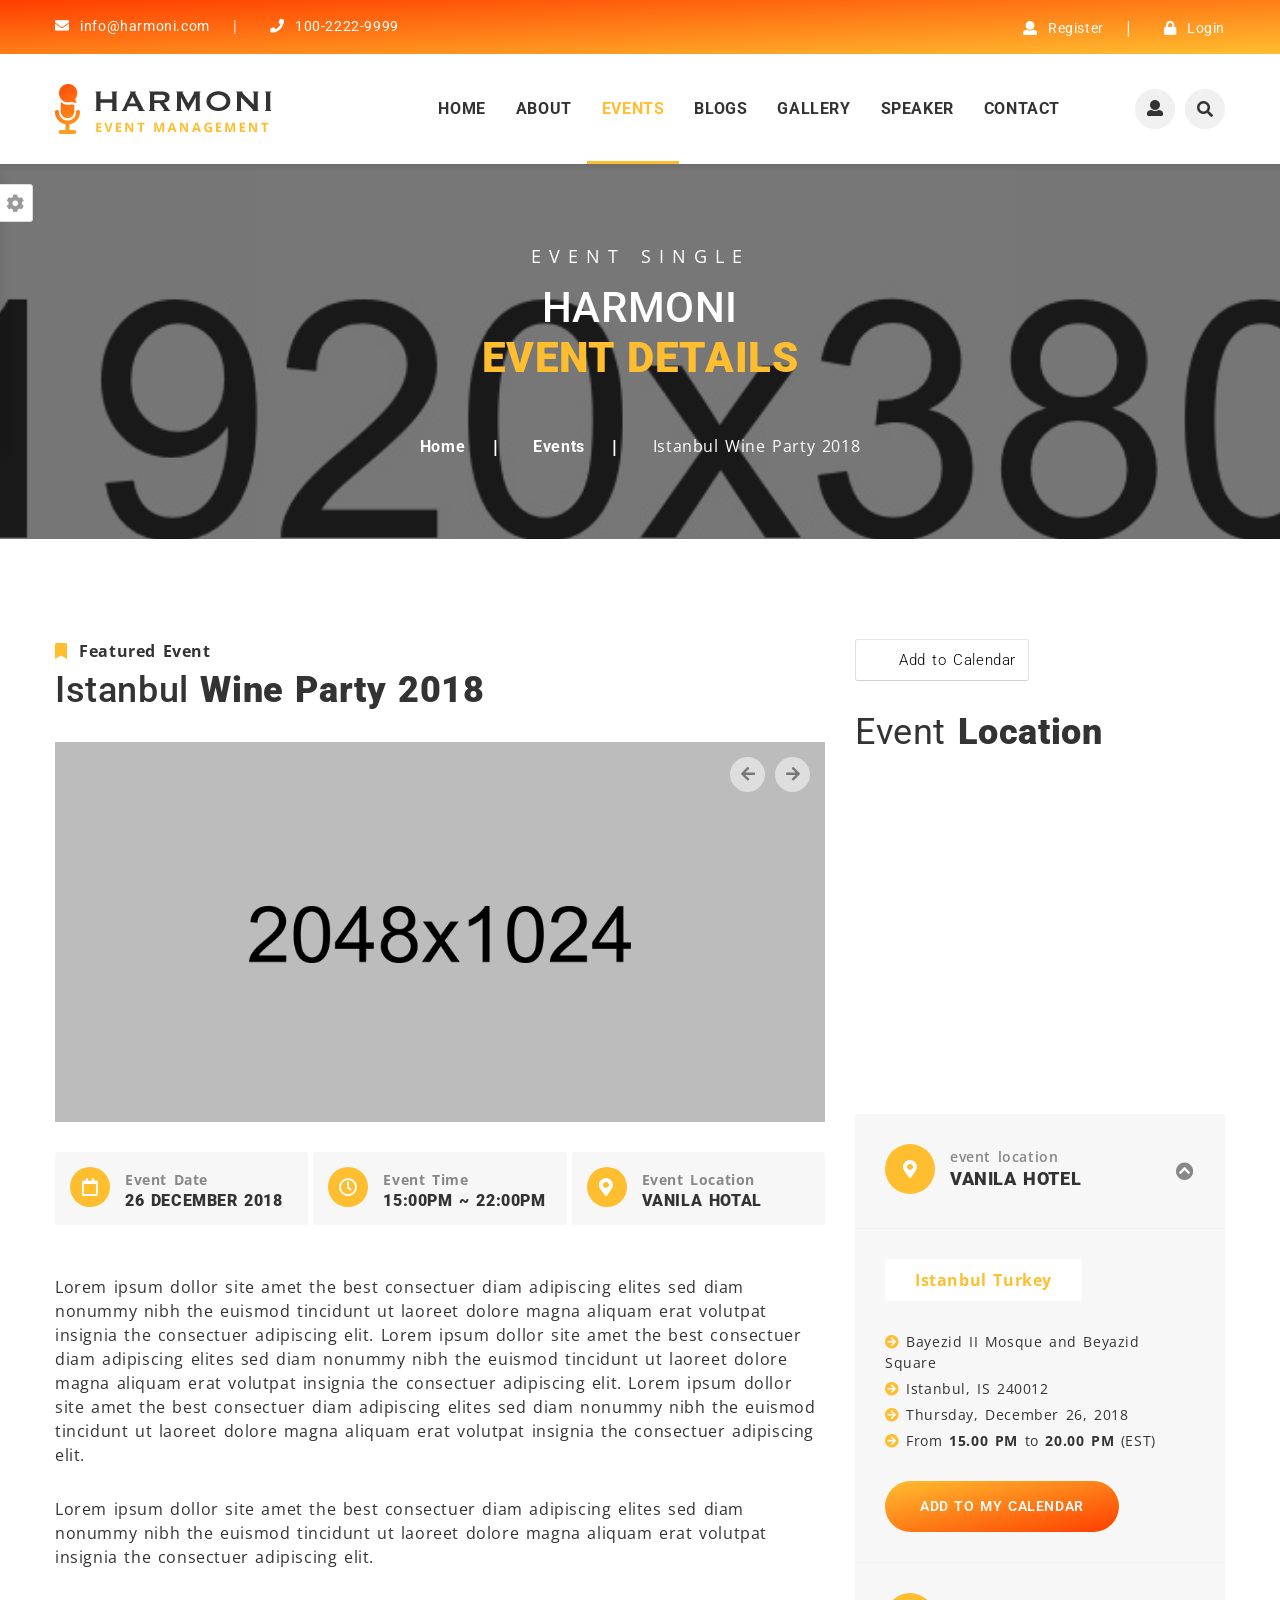
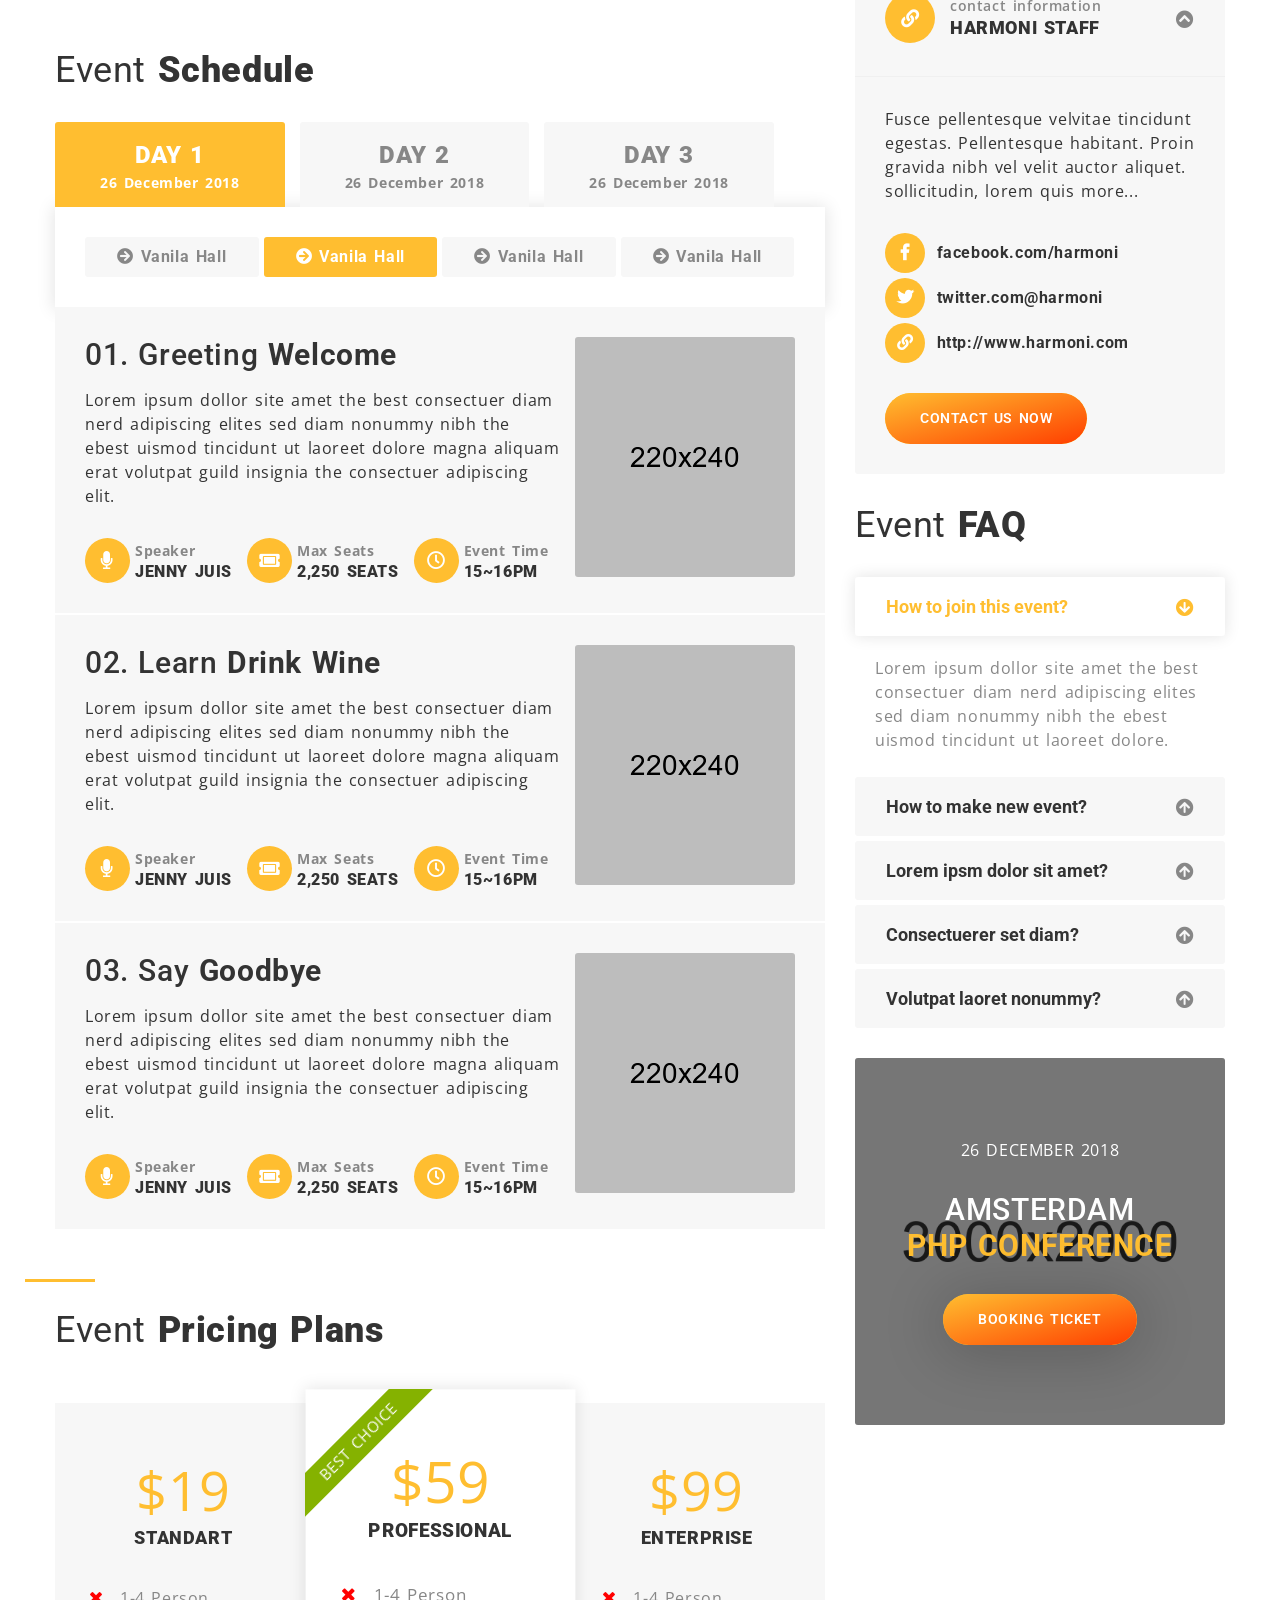
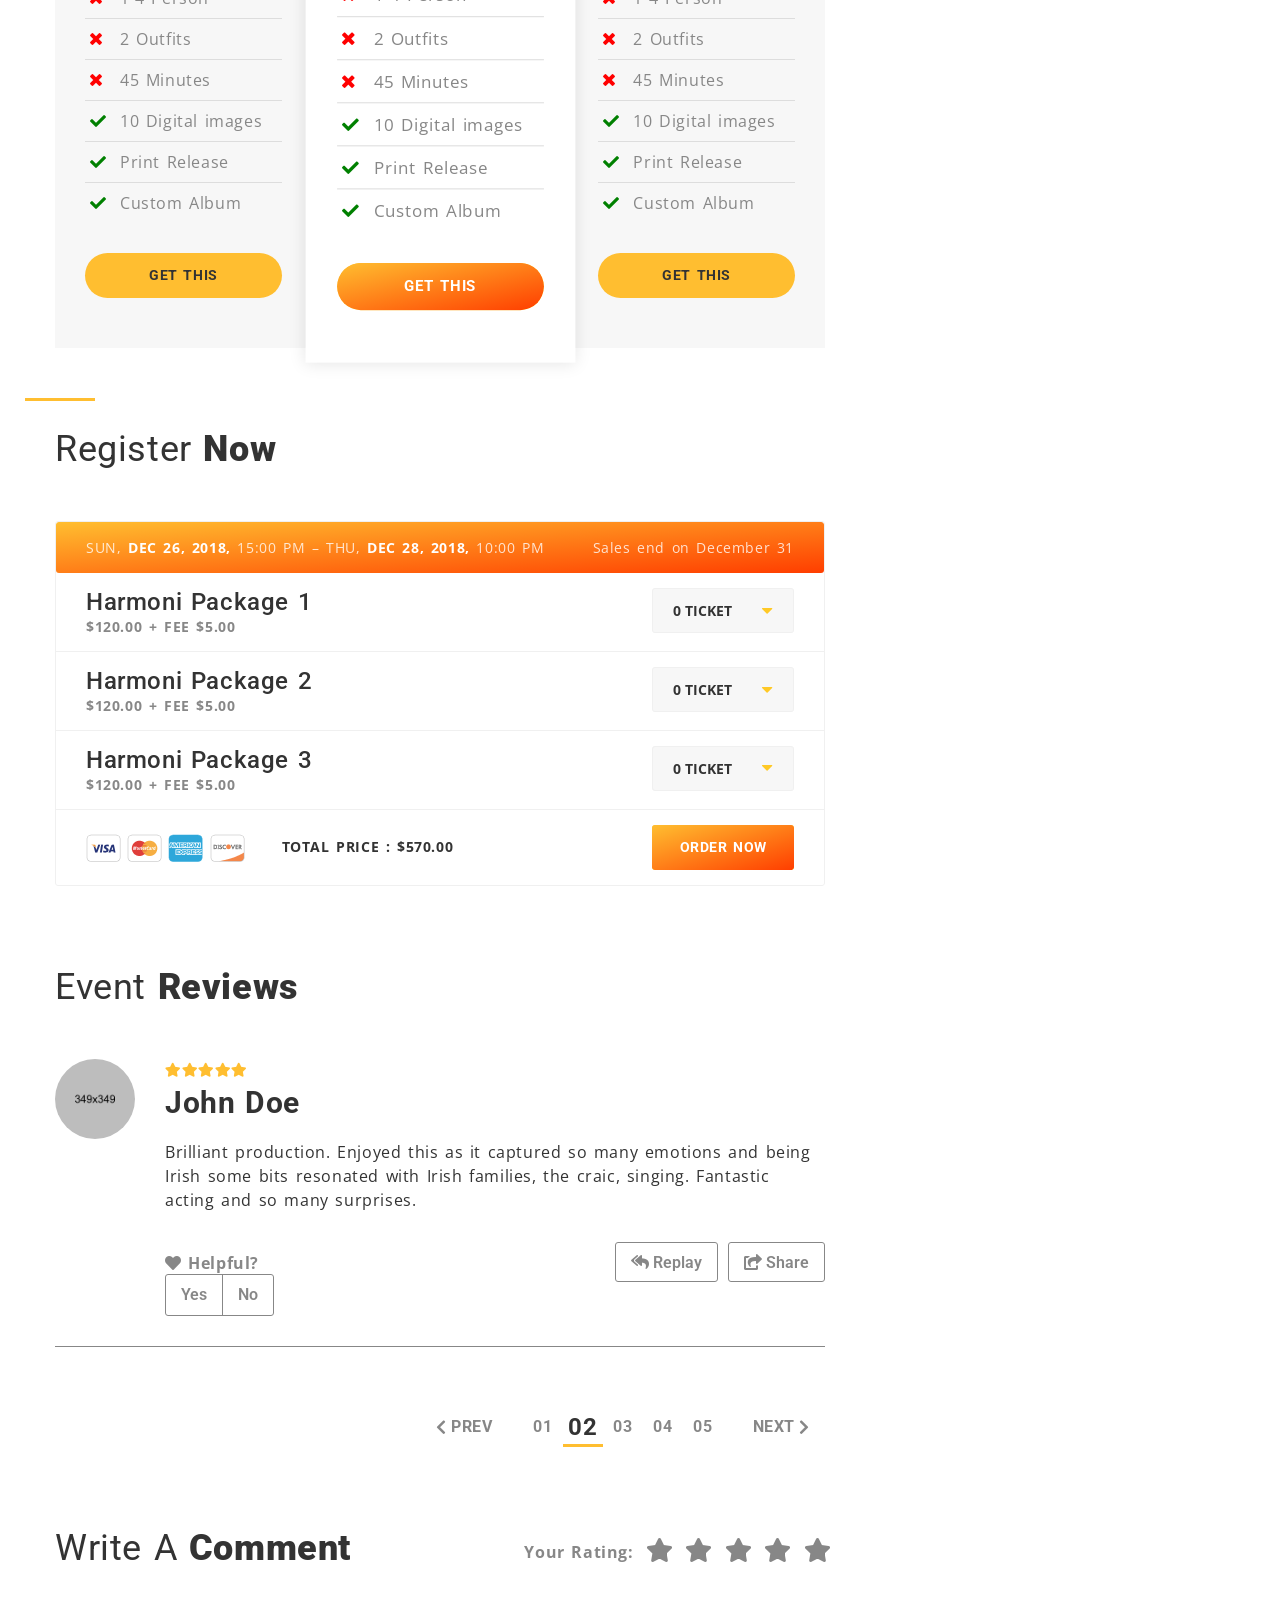
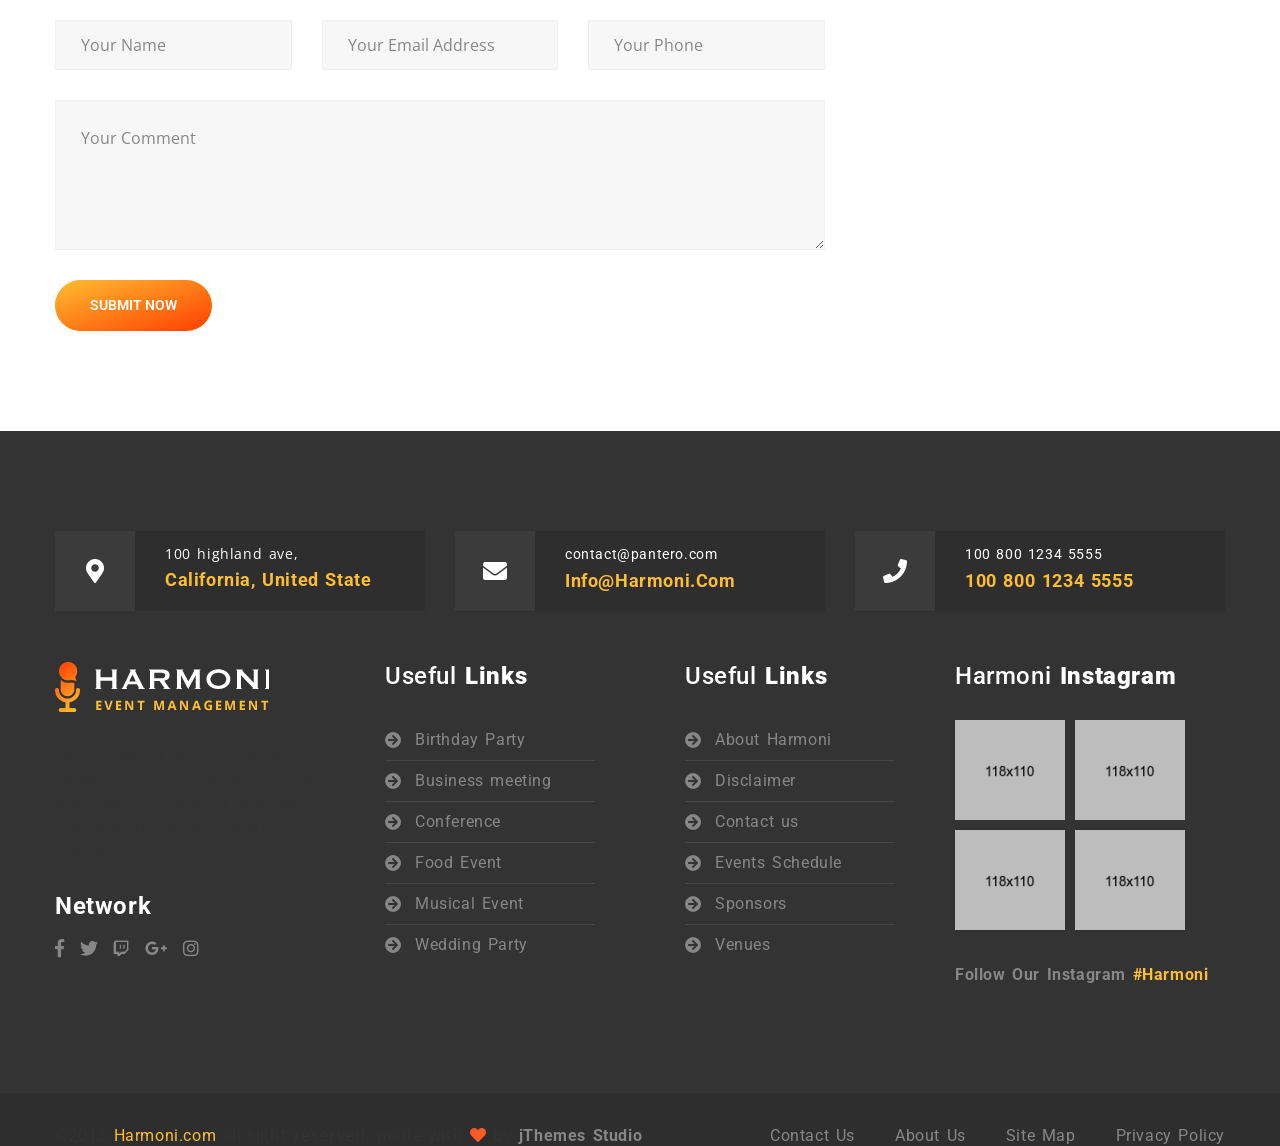
<file: event-details.html>
<!DOCTYPE html>
<html lang="en">

	<head>

		<meta charset="utf-8">
		<meta name="viewport" content="width=device-width, initial-scale=1, shrink-to-fit=no">
		<meta http-equiv="x-ua-compatible" content="ie=edge">

		<title>Harmoni - Event Details</title>
		<link rel="shortcut icon" href="assets/images/favicon.png">

		<!-- fraimwork - css include -->
		<link rel="stylesheet" type="text/css" href="assets/css/bootstrap.min.css">

		<!-- icon css include -->
		<link rel="stylesheet" type="text/css" href="assets/css/fontawesome-all.css">
		<link rel="stylesheet" type="text/css" href="assets/css/flaticon.css">

		<!-- carousel css include -->
		<link rel="stylesheet" type="text/css" href="assets/css/slick.css">
		<link rel="stylesheet" type="text/css" href="assets/css/slick-theme.css">
		<link rel="stylesheet" type="text/css" href="assets/css/animate.css">
		<link rel="stylesheet" type="text/css" href="assets/css/owl.carousel.min.css">
		<link rel="stylesheet" type="text/css" href="assets/css/owl.theme.default.min.css">

		<!-- others css include -->
		<link rel="stylesheet" type="text/css" href="assets/css/magnific-popup.css">
		<link rel="stylesheet" type="text/css" href="assets/css/jquery.mCustomScrollbar.min.css">
		<link rel="stylesheet" type="text/css" href="assets/css/calendar.css">

		<!-- color switcher css include -->
		<link rel="stylesheet" type="text/css" href="assets/css/colors/style-switcher.css">
		<link id="color_theme" rel="stylesheet" type="text/css" href="assets/css/colors/default.css">

		<!-- custom css include -->
		<link rel="stylesheet" type="text/css" href="assets/css/style.css">
		

	</head>


	<body class="default-header-p">




		
		<!-- backtotop - start -->
		<div id="thetop" class="thetop"></div>
		<div class='backtotop'>
			<a href="#thetop" class='scroll'>
				<i class="fas fa-angle-double-up"></i>
			</a>
		</div>
		<!-- backtotop - end -->

		<!-- preloader - start -->
		<div id="preloader"></div>
		<!-- preloader - end -->




		<!-- header-section - start
		================================================== -->
		<header id="header-section" class="header-section default-header-section auto-hide-header clearfix">

			<!-- header-top - start -->
			<div class="header-top">
				<div class="container">
					<div class="row">

						<!-- basic-contact - start -->
						<div class="col-lg-6">
							<div class="basic-contact">
								<ul>
									<li>
										<a href="#!">
											<i class="fas fa-envelope"></i>
											info@harmoni.com
										</a>
									</li>
									<li>
										<a href="#!">
											<i class="fas fa-phone"></i>
											100-2222-9999
										</a>
									</li>
								</ul>
							</div>
						</div>
						<!-- basic-contact - end -->

						<!-- register-login-group - start -->
						<div class="col-lg-6">
							<div class="register-login-group">
								<ul>
									<li>
										<a href="#register-modal" class="register-modal-btn">
											<i class="fas fa-user"></i>
											Register
										</a>
										<div id="register-modal" class="reglog-modal-wrapper register-modal mfp-hide clearfix" style="background-image: url(assets/images/login-modal-bg.jpg);">
											<div class="overlay-black clearfix">

												<!-- leftside-content - start -->
												<div class="leftside-content">
													<div class="site-logo-wrapper mb-80">
														<a href="#!" class="logo">
															<img src="assets/images/2.site-logo.png" alt="logo_not_found">
														</a>
													</div>
													<div class="register-login-link mb-80">
														<ul>
															<li><a href="#!">Login</a></li>
															<li class="active"><a href="#!">Register</a></li>
														</ul>
													</div>
													<div class="copyright-text">
														<p class="m-0">©2018 <a href="#!" class="yellow-color">Harmoni.com</a> all right reserved, made with <i class="fas fa-heart"></i> by jThemes Studio </p>
													</div>
												</div>
												<!-- leftside-content - end -->

												<!-- rightside-content - start -->
												<div class="rightside-content text-center">

													<div class="mb-30">
														<h2 class="form-title title-large white-color">Account <strong>Register</strong></h2>
														<span class="form-subtitle white-color">Have an account? <strong>LOGIN NOW</strong></span>
													</div>

													<div class="login-form text-center mb-50">
														<form action="#!">
															<div class="form-item">
																<input type="email" placeholder="User Name">
															</div>
															<div class="form-item">
																<input type="password" placeholder="Password">
															</div>
															<div class="form-item">
																<input type="email" placeholder="Repeat Password">
															</div>
															<div class="form-item">
																<input type="password" placeholder="Email Address">
															</div>
															<div class="human-verification text-left">
																<input type="checkbox" id="imnotarobot">
																<label for="imnotarobot">I'm not a robot</label>
																<span class="verification-image">
																	<img src="assets/images/iamnotrobot.png" alt="Image_not_found">
																</span>
															</div>
															<button type="submit" class="login-btn">login now</button>
														</form>
													</div>

													<div class="bottom-text white-color">
														<p class="m-0">
															* Denotes mandatory field.
														</p>
														<p class="m-0">** At least one telephone number is required.</p>
													</div>

												</div>
												<!-- rightside-content - end -->

												<a class="popup-modal-dismiss" href="#!">
													<i class="fas fa-times"></i>
												</a>

											</div>
										</div>
									</li>
									<li>
										<a href="#login-modal" class="login-modal-btn">
											<i class="fas fa-lock"></i>
											Login
										</a>
										<div id="login-modal" class="reglog-modal-wrapper mfp-hide clearfix" style="background-image: url(assets/images/login-modal-bg.jpg);">
											<div class="overlay-black clearfix">

												<!-- leftside-content - start -->
												<div class="leftside-content">
													<div class="site-logo-wrapper mb-80">
														<a href="#!" class="logo">
															<img src="assets/images/2.site-logo.png" alt="logo_not_found">
														</a>
													</div>
													<div class="register-login-link mb-80">
														<ul>
															<li class="active"><a href="#!">Login</a></li>
															<li><a href="#!">Register</a></li>
														</ul>
													</div>
													<div class="copyright-text">
														<p class="m-0">©2018 <a href="#!" class="yellow-color">Harmoni.com</a> all right reserved, made with <i class="fas fa-heart"></i> by jThemes Studio </p>
													</div>
												</div>
												<!-- leftside-content - end -->

												<!-- rightside-content - start -->
												<div class="rightside-content text-center">

													<div class="mb-30">
														<h2 class="form-title title-large white-color">Account <strong>Login</strong></h2>
														<span class="form-subtitle white-color">Login to our website, or <strong>REGISTER</strong></span>
													</div>

													<div class="fb-login-btn mb-30">
														<a href="#!">
															<span class="icon">
																<i class="fab fa-facebook-f"></i>
															</span>
															login with facebook
														</a>
													</div>

													<div class="or-text mb-30">
														<span>or sign in</span>
													</div>

													<div class="login-form text-center mb-50">
														<form action="#!">
															<div class="form-item">
																<input type="email" placeholder="example@gmail.com">
															</div>
															<div class="form-item">
																<input type="password" placeholder="Password">
															</div>
															<button type="submit" class="login-btn">login now</button>
														</form>
													</div>

													<div class="bottom-text white-color">
														<p class="m-0">
															* Denotes mandatory field.
														</p>
														<p class="m-0">** At least one telephone number is required.</p>
													</div>

												</div>
												<!-- rightside-content - end -->

												<a class="popup-modal-dismiss" href="#!">
													<i class="fas fa-times"></i>
												</a>

											</div>
										</div>
									</li>
								</ul>
							</div>
						</div>
						<!-- register-login-group - end -->
						
					</div>
				</div>
			</div>
			<!-- header-top - end -->

			<!-- header-bottom - start -->
			<div class="header-bottom">
				<div class="container">
					<div class="row">

						<!-- site-logo-wrapper - start -->
						<div class="col-lg-3">
							<div class="site-logo-wrapper">
								<a href="index-1.html" class="logo">
									<img src="assets/images/0.site-logo.png" alt="logo_not_found">
								</a>
							</div>
						</div>
						<!-- site-logo-wrapper - end -->

						<!-- mainmenu-wrapper - start -->
						<div class="col-lg-9">
							<div class="mainmenu-wrapper">
								<div class="row">

									<!-- menu-item-list - start -->
									<div class="col-lg-10">
										<div class="menu-item-list ul-li clearfix">
											<ul>
												<li class="menu-item-has-children">
													<a href="#!">home</a>
													<ul class="sub-menu">
														<li class="menu-item-has-children">
															<a href='index-1.html'>home v.1</a>
															<ul class="sub-menu">
																<li>
																	<a href='#'>example v.1.1</a>
																</li>
																<li>
																	<a href='#'>example v.1.2</a>
																</li>
																<li>
																	<a href='#'>example v.1.3</a>
																</li>
																<li>
																	<a href='#'>example v.1.4</a>
																</li>
															</ul>
														</li>
														<li class="menu-item-has-children">
															<a href='index-2.html'>home v.2</a>
															<ul class="sub-menu">
																<li>
																	<a href='#'>example v.2.1</a>
																</li>
																<li>
																	<a href='#'>example v.2.2</a>
																</li>
																<li>
																	<a href='#'>example v.2.3</a>
																</li>
															</ul>
														</li>
														<li class="menu-item-has-children">
															<a href='index-3.html'>home v.3</a>
															<ul class="sub-menu">
																<li>
																	<a href='#'>example v.3.1</a>
																</li>
																<li>
																	<a href='#'>example v.3.2</a>
																</li>
															</ul>
														</li>
														<li class="menu-item-has-children">
															<a href='index-4.html'>home v.4</a>
															<ul class="sub-menu">
																<li>
																	<a href='#'>example v.4.1</a>
																</li>
															</ul>
														</li>
													</ul>
												</li>
												<li class="menu-item-has-children">
													<a href="#!">about</a>
													<ul class="sub-menu">
														<li><a href="about.html">about us</a></li>
														<li><a href='service.html'>service</a></li>
														<li><a href='faq.html'>FAQ</a></li>
													</ul>
												</li>
												<li class="menu-item-has-children active">
													<a href="#!">events</a>
													<ul class="sub-menu">
														<li class="menu-item-has-children">
															<a href='event-1.html'>event List</a>
															<ul class="sub-menu">
																<li><a href="event-1-without-sidebar.html">list without sidebar</a></li>
															</ul>
														</li>
														<li class="menu-item-has-children">
															<a href='event-2.html'>event Grid</a>
															<ul class="sub-menu">
																<li><a href="event-2-without-sidebar.html">grid without sidebar</a></li>
															</ul>
														</li>
														<li><a href='event-details.html' class="active">event details</a></li>
														<li><a href='booking.html'>event booking</a></li>
													</ul>
												</li>
												<li class="menu-item-has-children">
													<a href="#!">blogs</a>
													<ul class="sub-menu">
														<li><a href='blog.html'>blog</a></li>
														<li><a href='blog-details.html'>blog details</a></li>
													</ul>
												</li>
												<li>
													<a href="gallery.html">gallery</a>
												</li>
												<li>
													<a href="speaker.html">speaker</a>
												</li>
												<li class="menu-item-has-children">
													<a href="#!">contact</a>
													<ul class="sub-menu">
														<li><a href="contact.html">contact us</a></li>
														<li><a href='404-error.html'>404 Error</a></li>
													</ul>
												</li>
											</ul>
										</div>
									</div>
									<!-- menu-item-list - end -->

									<!-- menu-item-list - start -->
									<div class="col-lg-2">
										<div class="user-search-btn-group ul-li clearfix">
											<ul>
												<li>
													<a href="#!">
														<i class="fas fa-user"></i>
													</a>
												</li>
												<li>
													<button type="button" class="toggle-overlay search-btn">
														<i class="fas fa-search"></i>
													</button>
													<!-- search-body - start -->
													<div class="search-body">
														<div class="search-form">
															<form action="#">
																<input class="search-input" type="search" placeholder="Search Here">
																<div class="outer-close toggle-overlay">
																	<button type="button" class="search-close">
																		<i class="fas fa-times"></i>
																	</button>
																</div>
															</form>
														</div>
													</div>
													<!-- search-body - end -->
												</li>
											</ul>
										</div>
									</div>
									<!-- menu-item-list - end -->

								</div>
							</div>
						</div>
						<!-- mainmenu-wrapper - end -->

					</div>
				</div>
			</div>
			<!-- header-bottom - end -->

		</header>
		<!-- header-section - end
		================================================== -->





		<!-- altranative-header - start
		================================================== -->
		<div class="header-altranative">
			<div class="container">
				<div class="logo-area float-left">
					<a href="index-1.html">
						<img src="assets/images/1.site-logo.png" alt="logo_not_found">
					</a>
				</div>

				<button type="button" id="sidebarCollapse" class="alt-menu-btn float-right">
					<i class="fas fa-bars"></i>
				</button>
			</div>

			<!-- sidebar menu - start -->
			<div class="sidebar-menu-wrapper">
				<div id="sidebar" class="sidebar">
					<span id="sidebar-dismiss" class="sidebar-dismiss">
						<i class="fas fa-arrow-left"></i>
					</span>

					<div class="sidebar-header">
						<a href="#!">
							<img src="assets/images/2.site-logo.png" alt="logo_not_found">
						</a>
					</div>

					<!-- sidebar-form - start -->
					<div class="sidebar-form">
						<form action="#">
							<input id="altmenu-sidebar-search" type="search" placeholder="Search">
							<label for="altmenu-sidebar-search"><i class="fas fa-search"></i></label>
						</form>
					</div>
					<!-- sidebar-form - end -->

					<!-- main-pages-links - start -->
					<div class="menu-link-list main-pages-links">
						<h2 class="menu-title">all home pages</h2>
						<ul>
							<li>
								<a href="index-1.html">
									<span class="icon"><i class="fas fa-home"></i></span>
									Home V.1
								</a>
							</li>
							<li>
								<a href="index-2.html">
									<span class="icon"><i class="fas fa-home"></i></span>
									Home V.2
								</a>
							</li>
							<li>
								<a href="index-3.html">
									<span class="icon"><i class="fas fa-home"></i></span>
									Home v.3
								</a>
							</li>
							<li>
								<a href="index-4.html">
									<span class="icon"><i class="fas fa-home"></i></span>
									Home v.4
								</a>
							</li>
						</ul>
					</div>
					<!-- main-pages-links - end -->

					<!-- other-pages-links - start -->
					<div class="menu-link-list other-pages-links">
						<h2 class="menu-title">all single pages</h2>
						<ul>
							<li>
								<a href="about.html">
									<span class="icon"><i class="fas fa-home"></i></span>
									About Us
								</a>
							</li>
							<li>
								<a href="service.html">
									<span class="icon"><i class="fas fa-home"></i></span>
									our Services
								</a>
							</li>
							<li>
								<a href="event-1.html">
									<span class="icon"><i class="fas fa-home"></i></span>
									event list
								</a>
							</li>
							<li>
								<a href="event-2.html">
									<span class="icon"><i class="fas fa-home"></i></span>
									event grid
								</a>
							</li>
							<li>
								<a href="event-1-without-sidebar.html">
									<span class="icon"><i class="fas fa-home"></i></span>
									list without sidebar
								</a>
							</li>
							<li>
								<a href="event-2-without-sidebar.html">
									<span class="icon"><i class="fas fa-home"></i></span>
									grid without sidebar
								</a>
							</li>
							<li>
								<a href="blog.html">
									<span class="icon"><i class="fas fa-home"></i></span>
									Latest blogs
								</a>
							</li>
							<li>
								<a href="gallery.html">
									<span class="icon"><i class="fas fa-home"></i></span>
									our gallery
								</a>
							</li>
							<li>
								<a href="speaker.html">
									<span class="icon"><i class="fas fa-home"></i></span>
									event speakers
								</a>
							</li>
							<li>
								<a href="contact.html">
									<span class="icon"><i class="fas fa-home"></i></span>
									contact us
								</a>
							</li>
						</ul>
					</div>
					<!-- other-pages-links - end -->

					<!-- inner-pages-links - start -->
					<div class="menu-link-list inner-pages-links">
						<h2 class="menu-title">all inner pages</h2>
						<ul>
							<li>
								<a href="booking.html">
									<span class="icon"><i class="fas fa-home"></i></span>
									event booking
								</a>
							</li>
							<li class="active">
								<a href="event-details.html">
									<span class="icon"><i class="fas fa-home"></i></span>
									event details
								</a>
							</li>
							<li>
								<a href='blog-details.html'>
									<span class="icon"><i class="fas fa-home"></i></span>
									blog details
								</a>
							</li>
							<li>
								<a href="faq.html">
									<span class="icon"><i class="fas fa-home"></i></span>
									Frequently Ask Qusetion
								</a>
							</li>
							<li>
								<a href="404-error.html">
									<span class="icon"><i class="fas fa-home"></i></span>
									404 error
								</a>
							</li>
						</ul>
					</div>
					<!-- inner-pages-links - end -->

					<!-- login-btn-group - start -->
					<div class="login-btn-group">
						<ul>

							<li>
								<a href="#alt-register-modal" class="register-modal-btn">
									Register
								</a>
								<div id="alt-register-modal" class="reglog-modal-wrapper register-modal mfp-hide clearfix" style="background-image: url(assets/images/login-modal-bg.jpg);">
									<div class="overlay-black clearfix">

										<!-- leftside-content - start -->
										<div class="leftside-content">
											<div class="site-logo-wrapper mb-80">
												<a href="#!" class="logo">
													<img src="assets/images/2.site-logo.png" alt="logo_not_found">
												</a>
											</div>
											<div class="register-login-link mb-80">
												<ul>
													<li><a href="#!">Login</a></li>
													<li class="active"><a href="#!">Register</a></li>
												</ul>
											</div>
											<div class="copyright-text">
												<p class="m-0">©2018 <a href="#!" class="yellow-color">Harmoni.com</a> all right reserved, made with <i class="fas fa-heart"></i> by jThemes Studio </p>
											</div>
										</div>
										<!-- leftside-content - end -->

										<!-- rightside-content - start -->
										<div class="rightside-content text-center">

											<div class="mb-30">
												<h2 class="form-title title-large white-color">Account <strong>Register</strong></h2>
												<span class="form-subtitle white-color">Have an account? <strong>LOGIN NOW</strong></span>
											</div>

											<div class="login-form text-center mb-50">
												<form action="#!">
													<div class="form-item">
														<input type="email" placeholder="User Name">
													</div>
													<div class="form-item">
														<input type="password" placeholder="Password">
													</div>
													<div class="form-item">
														<input type="email" placeholder="Repeat Password">
													</div>
													<div class="form-item">
														<input type="password" placeholder="Email Address">
													</div>
													<div class="human-verification text-left">
														<input type="checkbox" id="alt-imnotarobot">
														<label for="alt-imnotarobot">I'm not a robot</label>
														<span class="verification-image">
															<img src="assets/images/iamnotrobot.png" alt="Image_not_found">
														</span>
													</div>
													<button type="submit" class="login-btn">login now</button>
												</form>
											</div>

											<div class="bottom-text white-color">
												<p class="m-0">
													* Denotes mandatory field.
												</p>
												<p class="m-0">** At least one telephone number is required.</p>
											</div>

										</div>
										<!-- rightside-content - end -->

										<a class="popup-modal-dismiss" href="#!">
											<i class="fas fa-times"></i>
										</a>

									</div>
								</div>
							</li>
							<li>
								<a href="#alt-login-modal" class="login-modal-btn">
									Login
								</a>
								<div id="alt-login-modal" class="reglog-modal-wrapper mfp-hide clearfix" style="background-image: url(assets/images/login-modal-bg.jpg);">
									<div class="overlay-black clearfix">

										<!-- leftside-content - start -->
										<div class="leftside-content">
											<div class="site-logo-wrapper mb-80">
												<a href="#!" class="logo">
													<img src="assets/images/2.site-logo.png" alt="logo_not_found">
												</a>
											</div>
											<div class="register-login-link mb-80">
												<ul>
													<li class="active"><a href="#!">Login</a></li>
													<li><a href="#!">Register</a></li>
												</ul>
											</div>
											<div class="copyright-text">
												<p class="m-0">©2018 <a href="#!" class="yellow-color">Harmoni.com</a> all right reserved, made with <i class="fas fa-heart"></i> by jThemes Studio </p>
											</div>
										</div>
										<!-- leftside-content - end -->

										<!-- rightside-content - start -->
										<div class="rightside-content text-center">

											<div class="mb-30">
												<h2 class="form-title title-large white-color">Account <strong>Login</strong></h2>
												<span class="form-subtitle white-color">Login to our website, or <strong>REGISTER</strong></span>
											</div>

											<div class="fb-login-btn mb-30">
												<a href="#!">
													<span class="icon">
														<i class="fab fa-facebook-f"></i>
													</span>
													login with facebook
												</a>
											</div>

											<div class="or-text mb-30">
												<span>or sign in</span>
											</div>

											<div class="login-form text-center mb-50">
												<form action="#!">
													<div class="form-item">
														<input type="email" placeholder="example@gmail.com">
													</div>
													<div class="form-item">
														<input type="password" placeholder="Password">
													</div>
													<button type="submit" class="login-btn">login now</button>
												</form>
											</div>

											<div class="bottom-text white-color">
												<p class="m-0">
													* Denotes mandatory field.
												</p>
												<p class="m-0">** At least one telephone number is required.</p>
											</div>

										</div>
										<!-- rightside-content - end -->

										<a class="popup-modal-dismiss" href="#!">
											<i class="fas fa-times"></i>
										</a>

									</div>
								</div>
							</li>
							
						</ul>
					</div>
					<!-- login-btn-group - end -->

					<!-- social-links - start -->
					<div class="social-links">
						<h2 class="menu-title">get in touch</h2>
						<div class="mb-15">
							<h3 class="contact-info">
								<i class="fas fa-phone"></i>
								100-2222-9999
							</h3>
							<h3 class="contact-info">
								<i class="fas fa-envelope"></i>
								info@harmoni.com
							</h3>
						</div>
						<ul>
							<li>
								<a href="#!"><i class="fab fa-facebook-f"></i></a>
							</li>
							<li>
								<a href="#!"><i class="fab fa-twitter"></i></a>
							</li>
							<li>
								<a href="#!"><i class="fab fa-twitch"></i></a>
							</li>
							<li>
								<a href="#!"><i class="fab fa-google-plus-g"></i></a>
							</li>
							<li>
								<a href="#!"><i class="fab fa-instagram"></i></a>
							</li>
						</ul>
						<a href="contact.html" class="contact-btn">contact us</a>
					</div>
					<!-- social-links - end -->

					<div class="overlay"></div>
				</div>
			</div>
			<!-- sidebar menu - end -->
		</div>
		<!-- altranative-header - end
		================================================== -->





		<!-- breadcrumb-section - start
		================================================== -->
		<section id="breadcrumb-section" class="breadcrumb-section clearfix">
			<div class="jarallax" style="background-image: url(assets/images/breadcrumb/0.breadcrumb-bg.jpg);">
				<div class="overlay-black">
					<div class="container">
						<div class="row justify-content-center">
							<div class="col-lg-6 col-md-12 col-sm-12">

								<!-- breadcrumb-title - start -->
								<div class="breadcrumb-title text-center mb-50">
									<span class="sub-title">event single</span>
									<h2 class="big-title">harmoni <strong>event details</strong></h2>
								</div>
								<!-- breadcrumb-title - end -->

								<!-- breadcrumb-list - start -->
								<div class="breadcrumb-list">
									<ul>
										<li class="breadcrumb-item"><a href="index-1.html" class="breadcrumb-link">Home</a></li>
										<li class="breadcrumb-item"><a href="#" class="breadcrumb-link">Events</a></li>
										<li class="breadcrumb-item active" aria-current="page">Istanbul Wine Party 2018</li>
									</ul>
								</div>
								<!-- breadcrumb-list - end -->

							</div>
						</div>
					</div>
				</div>
			</div>
		</section>
		<!-- breadcrumb-section - end
		================================================== -->





		<!-- event-details-section - start
		================================================== -->
		<section id="event-details-section" class="event-details-section sec-ptb-100 clearfix">
			<div class="container">
				<div class="row">

					<!-- col - event-details - start -->
					<div class="col-lg-8 col-md-12 col-sm-12">

						<!-- event-details - start -->
						<div class="event-details mb-80">

							<div class="event-title mb-30">
								<span class="tag-item">
									<i class="fas fa-bookmark"></i>
									Featured Event
								</span>
								<h2 class="event-title">Istanbul <strong>Wine Party 2018</strong></h2>
							</div>

							<div id="event-details-carousel" class="event-details-carousel owl-carousel owl-theme">
								<div class="item">
									<img src="assets/images/event/event-details-1.jpg" alt="Image_not_found">
								</div>
								<div class="item">
									<img src="assets/images/event/event-details-2.jpg" alt="Image_not_found">
								</div>
								<div class="item">
									<img src="assets/images/event/event-details-3.jpg" alt="Image_not_found">
								</div>
							</div>

							<div class="event-info-list ul-li clearfix mb-50">
								<ul>
									<li>
										<span class="icon">
											<i class="far fa-calendar"></i>
										</span>
										<div class="event-content">
											<small class="event-title">Event Date</small>
											<h3 class="event-date">26 december 2018</h3>
										</div>
									</li>
									<li>
										<span class="icon">
											<i class="far fa-clock"></i>
										</span>
										<div class="event-content">
											<small class="event-title">Event Time</small>
											<h3 class="event-date">15:00PM ~ 22:00PM</h3>
										</div>
									</li>
									<li>
										<span class="icon">
											<i class="fas fa-map-marker-alt"></i>
										</span>
										<div class="event-content">
											<small class="event-title">Event Location</small>
											<h3 class="event-date">vanila hotal</h3>
										</div>
									</li>
								</ul>
							</div>

							<p class="black-color mb-30">
								Lorem ipsum dollor site amet the best  consectuer diam adipiscing elites sed diam nonummy nibh the euismod tincidunt ut laoreet dolore magna aliquam erat volutpat insignia the consectuer adipiscing elit. Lorem ipsum dollor site amet the best  consectuer diam adipiscing elites sed diam nonummy nibh the euismod tincidunt ut laoreet dolore magna aliquam erat volutpat insignia the consectuer adipiscing elit. Lorem ipsum dollor site amet the best  consectuer diam adipiscing elites sed diam nonummy nibh the euismod tincidunt ut laoreet dolore magna aliquam erat volutpat insignia the consectuer adipiscing elit. 
							</p>

							<p class="black-color m-0">
								Lorem ipsum dollor site amet the best  consectuer diam adipiscing elites sed diam nonummy nibh the euismod tincidunt ut laoreet dolore magna aliquam erat volutpat insignia the consectuer adipiscing elit. 
							</p>

						</div>
						<!-- event-details - end -->

						<!-- event-schedule - start -->
						<div class="event-schedule mb-80">

							<div class="section-title text-left mb-30">
								<h2 class="big-title">event <strong>schedule</strong></h2>
							</div>

							<!-- schedule-wrapper - start -->
							<div class="schedule-wrapper">
								<ul class="nav schedule-date-menu">
									<li><a class="active" data-toggle="tab" href="#day1">Day 1 <small>26 December 2018</small></a></li>
									<li><a data-toggle="tab" href="#day2">Day 2 <small>26 December 2018</small></a></li>
									<li><a data-toggle="tab" href="#day3">Day 3 <small>26 December 2018</small></a></li>
								</ul>

								<div class="tab-content">
									<!-- day 1 - start -->
									<div id="day1" class="tab-pane fade in active show">
										<ul class="nav hotal-menu">
											<li><a data-toggle="tab" href="#day1hall1"><i class="fas fa-arrow-circle-right"></i> vanila hall 1</a></li>
											<li><a class="active" data-toggle="tab" href="#day1hall2"><i class="fas fa-arrow-circle-right"></i> vanila hall 2</a></li>
											<li><a data-toggle="tab" href="#day1hall3"><i class="fas fa-arrow-circle-right"></i> vanila hall 3</a></li>
											<li><a data-toggle="tab" href="#day1hall4"><i class="fas fa-arrow-circle-right"></i> vanila hall 4</a></li>
										</ul>
										<div class="tab-content">
											<div id="day1hall1" class="tab-pane fade">
												<div class="hall-item clearfix">
													<div class="hall-image">
														<img src="assets/images/event/1.hall.png" alt="Image_not_found">
													</div>
													<div class="hall-content">
														<h3 class="event-title title-large mb-15">01. Greeting <strong>Welcome</strong></h3>
														<p class="mb-30 black-color">
															Lorem ipsum dollor site amet the best  consectuer diam nerd adipiscing elites sed diam nonummy nibh the ebest uismod tincidunt ut laoreet dolore magna aliquam erat volutpat guild insignia the consectuer adipiscing elit. 
														</p>
														<div class="event-info-list ul-li clearfix">
															<ul>
																<li>
																	<span class="icon">
																		<i class="fas fa-microphone"></i>
																	</span>
																	<div class="event-content">
																		<small class="event-title">Speaker</small>
																		<h3 class="event-date">jenny juis</h3>
																	</div>
																</li>
																<li>
																	<span class="icon">
																		<i class="fas fa-ticket-alt"></i>
																	</span>
																	<div class="event-content">
																		<small class="event-title">Max Seats</small>
																		<h3 class="event-date">2,250 seats</h3>
																	</div>
																</li>
																<li>
																	<span class="icon">
																		<i class="far fa-clock"></i>
																	</span>
																	<div class="event-content">
																		<small class="event-title">Event Time</small>
																		<h3 class="event-date">15~16pm</h3>
																	</div>
																</li>
															</ul>
														</div>
													</div>
												</div>
											</div>

											<div id="day1hall2" class="tab-pane fade in active show">
												<div class="hall-item clearfix">
													<div class="hall-image">
														<img src="assets/images/event/1.hall.png" alt="Image_not_found">
													</div>
													<div class="hall-content">
														<h3 class="event-title title-large mb-15">01. Greeting <strong>Welcome</strong></h3>
														<p class="mb-30 black-color">
															Lorem ipsum dollor site amet the best  consectuer diam nerd adipiscing elites sed diam nonummy nibh the ebest uismod tincidunt ut laoreet dolore magna aliquam erat volutpat guild insignia the consectuer adipiscing elit. 
														</p>
														<div class="event-info-list ul-li clearfix">
															<ul>
																<li>
																	<span class="icon">
																		<i class="fas fa-microphone"></i>
																	</span>
																	<div class="event-content">
																		<small class="event-title">Speaker</small>
																		<h3 class="event-date">jenny juis</h3>
																	</div>
																</li>
																<li>
																	<span class="icon">
																		<i class="fas fa-ticket-alt"></i>
																	</span>
																	<div class="event-content">
																		<small class="event-title">Max Seats</small>
																		<h3 class="event-date">2,250 seats</h3>
																	</div>
																</li>
																<li>
																	<span class="icon">
																		<i class="far fa-clock"></i>
																	</span>
																	<div class="event-content">
																		<small class="event-title">Event Time</small>
																		<h3 class="event-date">15~16pm</h3>
																	</div>
																</li>
															</ul>
														</div>
													</div>
												</div>
												<div class="hall-item clearfix">
													<div class="hall-image">
														<img src="assets/images/event/2.hall.png" alt="Image_not_found">
													</div>
													<div class="hall-content">
														<h3 class="event-title title-large mb-15">02. learn <strong>drink wine</strong></h3>
														<p class="mb-30 black-color">
															Lorem ipsum dollor site amet the best  consectuer diam nerd adipiscing elites sed diam nonummy nibh the ebest uismod tincidunt ut laoreet dolore magna aliquam erat volutpat guild insignia the consectuer adipiscing elit. 
														</p>
														<div class="event-info-list ul-li clearfix">
															<ul>
																<li>
																	<span class="icon">
																		<i class="fas fa-microphone"></i>
																	</span>
																	<div class="event-content">
																		<small class="event-title">Speaker</small>
																		<h3 class="event-date">jenny juis</h3>
																	</div>
																</li>
																<li>
																	<span class="icon">
																		<i class="fas fa-ticket-alt"></i>
																	</span>
																	<div class="event-content">
																		<small class="event-title">Max Seats</small>
																		<h3 class="event-date">2,250 seats</h3>
																	</div>
																</li>
																<li>
																	<span class="icon">
																		<i class="far fa-clock"></i>
																	</span>
																	<div class="event-content">
																		<small class="event-title">Event Time</small>
																		<h3 class="event-date">15~16pm</h3>
																	</div>
																</li>
															</ul>
														</div>
													</div>
												</div>
												<div class="hall-item clearfix">
													<div class="hall-image">
														<img src="assets/images/event/1.hall.png" alt="Image_not_found">
													</div>
													<div class="hall-content">
														<h3 class="event-title title-large mb-15">03. say <strong>goodbye</strong></h3>
														<p class="mb-30 black-color">
															Lorem ipsum dollor site amet the best  consectuer diam nerd adipiscing elites sed diam nonummy nibh the ebest uismod tincidunt ut laoreet dolore magna aliquam erat volutpat guild insignia the consectuer adipiscing elit. 
														</p>
														<div class="event-info-list ul-li clearfix">
															<ul>
																<li>
																	<span class="icon">
																		<i class="fas fa-microphone"></i>
																	</span>
																	<div class="event-content">
																		<small class="event-title">Speaker</small>
																		<h3 class="event-date">jenny juis</h3>
																	</div>
																</li>
																<li>
																	<span class="icon">
																		<i class="fas fa-ticket-alt"></i>
																	</span>
																	<div class="event-content">
																		<small class="event-title">Max Seats</small>
																		<h3 class="event-date">2,250 seats</h3>
																	</div>
																</li>
																<li>
																	<span class="icon">
																		<i class="far fa-clock"></i>
																	</span>
																	<div class="event-content">
																		<small class="event-title">Event Time</small>
																		<h3 class="event-date">15~16pm</h3>
																	</div>
																</li>
															</ul>
														</div>
													</div>
												</div>
											</div>

											<div id="day1hall3" class="tab-pane fade">
												<div class="hall-item clearfix">
													<div class="hall-image">
														<img src="assets/images/event/2.hall.png" alt="Image_not_found">
													</div>
													<div class="hall-content">
														<h3 class="event-title title-large mb-15">01. learn <strong>drink wine</strong></h3>
														<p class="mb-30 black-color">
															Lorem ipsum dollor site amet the best  consectuer diam nerd adipiscing elites sed diam nonummy nibh the ebest uismod tincidunt ut laoreet dolore magna aliquam erat volutpat guild insignia the consectuer adipiscing elit. 
														</p>
														<div class="event-info-list ul-li clearfix">
															<ul>
																<li>
																	<span class="icon">
																		<i class="fas fa-microphone"></i>
																	</span>
																	<div class="event-content">
																		<small class="event-title">Speaker</small>
																		<h3 class="event-date">jenny juis</h3>
																	</div>
																</li>
																<li>
																	<span class="icon">
																		<i class="fas fa-ticket-alt"></i>
																	</span>
																	<div class="event-content">
																		<small class="event-title">Max Seats</small>
																		<h3 class="event-date">2,250 seats</h3>
																	</div>
																</li>
																<li>
																	<span class="icon">
																		<i class="far fa-clock"></i>
																	</span>
																	<div class="event-content">
																		<small class="event-title">Event Time</small>
																		<h3 class="event-date">15~16pm</h3>
																	</div>
																</li>
															</ul>
														</div>
													</div>
												</div>
											</div>

											<div id="day1hall4" class="tab-pane fade">
												<div class="hall-item clearfix">
													<div class="hall-image">
														<img src="assets/images/event/2.hall.png" alt="Image_not_found">
													</div>
													<div class="hall-content">
														<h3 class="event-title title-large mb-15">01. learn <strong>drink wine</strong></h3>
														<p class="mb-30 black-color">
															Lorem ipsum dollor site amet the best  consectuer diam nerd adipiscing elites sed diam nonummy nibh the ebest uismod tincidunt ut laoreet dolore magna aliquam erat volutpat guild insignia the consectuer adipiscing elit. 
														</p>
														<div class="event-info-list ul-li clearfix">
															<ul>
																<li>
																	<span class="icon">
																		<i class="fas fa-microphone"></i>
																	</span>
																	<div class="event-content">
																		<small class="event-title">Speaker</small>
																		<h3 class="event-date">jenny juis</h3>
																	</div>
																</li>
																<li>
																	<span class="icon">
																		<i class="fas fa-ticket-alt"></i>
																	</span>
																	<div class="event-content">
																		<small class="event-title">Max Seats</small>
																		<h3 class="event-date">2,250 seats</h3>
																	</div>
																</li>
																<li>
																	<span class="icon">
																		<i class="far fa-clock"></i>
																	</span>
																	<div class="event-content">
																		<small class="event-title">Event Time</small>
																		<h3 class="event-date">15~16pm</h3>
																	</div>
																</li>
															</ul>
														</div>
													</div>
												</div>
												<div class="hall-item clearfix">
													<div class="hall-image">
														<img src="assets/images/event/1.hall.png" alt="Image_not_found">
													</div>
													<div class="hall-content">
														<h3 class="event-title title-large mb-15">02. say <strong>goodbye</strong></h3>
														<p class="mb-30 black-color">
															Lorem ipsum dollor site amet the best  consectuer diam nerd adipiscing elites sed diam nonummy nibh the ebest uismod tincidunt ut laoreet dolore magna aliquam erat volutpat guild insignia the consectuer adipiscing elit. 
														</p>
														<div class="event-info-list ul-li clearfix">
															<ul>
																<li>
																	<span class="icon">
																		<i class="fas fa-microphone"></i>
																	</span>
																	<div class="event-content">
																		<small class="event-title">Speaker</small>
																		<h3 class="event-date">jenny juis</h3>
																	</div>
																</li>
																<li>
																	<span class="icon">
																		<i class="fas fa-ticket-alt"></i>
																	</span>
																	<div class="event-content">
																		<small class="event-title">Max Seats</small>
																		<h3 class="event-date">2,250 seats</h3>
																	</div>
																</li>
																<li>
																	<span class="icon">
																		<i class="far fa-clock"></i>
																	</span>
																	<div class="event-content">
																		<small class="event-title">Event Time</small>
																		<h3 class="event-date">15~16pm</h3>
																	</div>
																</li>
															</ul>
														</div>
													</div>
												</div>
											</div>
										</div>
									</div>
									<!-- day 1 - end -->

									<!-- day 2 - start -->
									<div id="day2" class="tab-pane fade">
										<ul class="nav hotal-menu">
											<li><a class="active" data-toggle="tab" href="#day2hall1"><i class="fas fa-arrow-circle-right"></i> vanila hall 1</a></li>
											<li><a data-toggle="tab" href="#day2hall2"><i class="fas fa-arrow-circle-right"></i> vanila hall 2</a></li>
											<li><a data-toggle="tab" href="#day2hall3"><i class="fas fa-arrow-circle-right"></i> vanila hall 3</a></li>
											<li><a data-toggle="tab" href="#day2hall4"><i class="fas fa-arrow-circle-right"></i> vanila hall 4</a></li>
										</ul>
										<div class="tab-content">
											<div id="day2hall1" class="tab-pane fade in active show">
												<div class="hall-item clearfix">
													<div class="hall-image">
														<img src="assets/images/event/1.hall.png" alt="Image_not_found">
													</div>
													<div class="hall-content">
														<h3 class="event-title title-large mb-15">01. Greeting <strong>Welcome</strong></h3>
														<p class="mb-30 black-color">
															Lorem ipsum dollor site amet the best  consectuer diam nerd adipiscing elites sed diam nonummy nibh the ebest uismod tincidunt ut laoreet dolore magna aliquam erat volutpat guild insignia the consectuer adipiscing elit. 
														</p>
														<div class="event-info-list ul-li clearfix">
															<ul>
																<li>
																	<span class="icon">
																		<i class="fas fa-microphone"></i>
																	</span>
																	<div class="event-content">
																		<small class="event-title">Speaker</small>
																		<h3 class="event-date">jenny juis</h3>
																	</div>
																</li>
																<li>
																	<span class="icon">
																		<i class="fas fa-ticket-alt"></i>
																	</span>
																	<div class="event-content">
																		<small class="event-title">Max Seats</small>
																		<h3 class="event-date">2,250 seats</h3>
																	</div>
																</li>
																<li>
																	<span class="icon">
																		<i class="far fa-clock"></i>
																	</span>
																	<div class="event-content">
																		<small class="event-title">Event Time</small>
																		<h3 class="event-date">15~16pm</h3>
																	</div>
																</li>
															</ul>
														</div>
													</div>
												</div>
											</div>

											<div id="day2hall2" class="tab-pane fade">
												<div class="hall-item clearfix">
													<div class="hall-image">
														<img src="assets/images/event/1.hall.png" alt="Image_not_found">
													</div>
													<div class="hall-content">
														<h3 class="event-title title-large mb-15">01. Greeting <strong>Welcome</strong></h3>
														<p class="mb-30 black-color">
															Lorem ipsum dollor site amet the best  consectuer diam nerd adipiscing elites sed diam nonummy nibh the ebest uismod tincidunt ut laoreet dolore magna aliquam erat volutpat guild insignia the consectuer adipiscing elit. 
														</p>
														<div class="event-info-list ul-li clearfix">
															<ul>
																<li>
																	<span class="icon">
																		<i class="fas fa-microphone"></i>
																	</span>
																	<div class="event-content">
																		<small class="event-title">Speaker</small>
																		<h3 class="event-date">jenny juis</h3>
																	</div>
																</li>
																<li>
																	<span class="icon">
																		<i class="fas fa-ticket-alt"></i>
																	</span>
																	<div class="event-content">
																		<small class="event-title">Max Seats</small>
																		<h3 class="event-date">2,250 seats</h3>
																	</div>
																</li>
																<li>
																	<span class="icon">
																		<i class="far fa-clock"></i>
																	</span>
																	<div class="event-content">
																		<small class="event-title">Event Time</small>
																		<h3 class="event-date">15~16pm</h3>
																	</div>
																</li>
															</ul>
														</div>
													</div>
												</div>
												<div class="hall-item clearfix">
													<div class="hall-image">
														<img src="assets/images/event/2.hall.png" alt="Image_not_found">
													</div>
													<div class="hall-content">
														<h3 class="event-title title-large mb-15">02. learn <strong>drink wine</strong></h3>
														<p class="mb-30 black-color">
															Lorem ipsum dollor site amet the best  consectuer diam nerd adipiscing elites sed diam nonummy nibh the ebest uismod tincidunt ut laoreet dolore magna aliquam erat volutpat guild insignia the consectuer adipiscing elit. 
														</p>
														<div class="event-info-list ul-li clearfix">
															<ul>
																<li>
																	<span class="icon">
																		<i class="fas fa-microphone"></i>
																	</span>
																	<div class="event-content">
																		<small class="event-title">Speaker</small>
																		<h3 class="event-date">jenny juis</h3>
																	</div>
																</li>
																<li>
																	<span class="icon">
																		<i class="fas fa-ticket-alt"></i>
																	</span>
																	<div class="event-content">
																		<small class="event-title">Max Seats</small>
																		<h3 class="event-date">2,250 seats</h3>
																	</div>
																</li>
																<li>
																	<span class="icon">
																		<i class="far fa-clock"></i>
																	</span>
																	<div class="event-content">
																		<small class="event-title">Event Time</small>
																		<h3 class="event-date">15~16pm</h3>
																	</div>
																</li>
															</ul>
														</div>
													</div>
												</div>
												<div class="hall-item clearfix">
													<div class="hall-image">
														<img src="assets/images/event/1.hall.png" alt="Image_not_found">
													</div>
													<div class="hall-content">
														<h3 class="event-title title-large mb-15">03. say <strong>goodbye</strong></h3>
														<p class="mb-30 black-color">
															Lorem ipsum dollor site amet the best  consectuer diam nerd adipiscing elites sed diam nonummy nibh the ebest uismod tincidunt ut laoreet dolore magna aliquam erat volutpat guild insignia the consectuer adipiscing elit. 
														</p>
														<div class="event-info-list ul-li clearfix">
															<ul>
																<li>
																	<span class="icon">
																		<i class="fas fa-microphone"></i>
																	</span>
																	<div class="event-content">
																		<small class="event-title">Speaker</small>
																		<h3 class="event-date">jenny juis</h3>
																	</div>
																</li>
																<li>
																	<span class="icon">
																		<i class="fas fa-ticket-alt"></i>
																	</span>
																	<div class="event-content">
																		<small class="event-title">Max Seats</small>
																		<h3 class="event-date">2,250 seats</h3>
																	</div>
																</li>
																<li>
																	<span class="icon">
																		<i class="far fa-clock"></i>
																	</span>
																	<div class="event-content">
																		<small class="event-title">Event Time</small>
																		<h3 class="event-date">15~16pm</h3>
																	</div>
																</li>
															</ul>
														</div>
													</div>
												</div>
											</div>

											<div id="day2hall3" class="tab-pane fade">
												<div class="hall-item clearfix">
													<div class="hall-image">
														<img src="assets/images/event/2.hall.png" alt="Image_not_found">
													</div>
													<div class="hall-content">
														<h3 class="event-title title-large mb-15">01. learn <strong>drink wine</strong></h3>
														<p class="mb-30 black-color">
															Lorem ipsum dollor site amet the best  consectuer diam nerd adipiscing elites sed diam nonummy nibh the ebest uismod tincidunt ut laoreet dolore magna aliquam erat volutpat guild insignia the consectuer adipiscing elit. 
														</p>
														<div class="event-info-list ul-li clearfix">
															<ul>
																<li>
																	<span class="icon">
																		<i class="fas fa-microphone"></i>
																	</span>
																	<div class="event-content">
																		<small class="event-title">Speaker</small>
																		<h3 class="event-date">jenny juis</h3>
																	</div>
																</li>
																<li>
																	<span class="icon">
																		<i class="fas fa-ticket-alt"></i>
																	</span>
																	<div class="event-content">
																		<small class="event-title">Max Seats</small>
																		<h3 class="event-date">2,250 seats</h3>
																	</div>
																</li>
																<li>
																	<span class="icon">
																		<i class="far fa-clock"></i>
																	</span>
																	<div class="event-content">
																		<small class="event-title">Event Time</small>
																		<h3 class="event-date">15~16pm</h3>
																	</div>
																</li>
															</ul>
														</div>
													</div>
												</div>
											</div>

											<div id="day2hall4" class="tab-pane fade">
												<div class="hall-item clearfix">
													<div class="hall-image">
														<img src="assets/images/event/2.hall.png" alt="Image_not_found">
													</div>
													<div class="hall-content">
														<h3 class="event-title title-large mb-15">01. learn <strong>drink wine</strong></h3>
														<p class="mb-30 black-color">
															Lorem ipsum dollor site amet the best  consectuer diam nerd adipiscing elites sed diam nonummy nibh the ebest uismod tincidunt ut laoreet dolore magna aliquam erat volutpat guild insignia the consectuer adipiscing elit. 
														</p>
														<div class="event-info-list ul-li clearfix">
															<ul>
																<li>
																	<span class="icon">
																		<i class="fas fa-microphone"></i>
																	</span>
																	<div class="event-content">
																		<small class="event-title">Speaker</small>
																		<h3 class="event-date">jenny juis</h3>
																	</div>
																</li>
																<li>
																	<span class="icon">
																		<i class="fas fa-ticket-alt"></i>
																	</span>
																	<div class="event-content">
																		<small class="event-title">Max Seats</small>
																		<h3 class="event-date">2,250 seats</h3>
																	</div>
																</li>
																<li>
																	<span class="icon">
																		<i class="far fa-clock"></i>
																	</span>
																	<div class="event-content">
																		<small class="event-title">Event Time</small>
																		<h3 class="event-date">15~16pm</h3>
																	</div>
																</li>
															</ul>
														</div>
													</div>
												</div>
												<div class="hall-item clearfix">
													<div class="hall-image">
														<img src="assets/images/event/1.hall.png" alt="Image_not_found">
													</div>
													<div class="hall-content">
														<h3 class="event-title title-large mb-15">02. say <strong>goodbye</strong></h3>
														<p class="mb-30 black-color">
															Lorem ipsum dollor site amet the best  consectuer diam nerd adipiscing elites sed diam nonummy nibh the ebest uismod tincidunt ut laoreet dolore magna aliquam erat volutpat guild insignia the consectuer adipiscing elit. 
														</p>
														<div class="event-info-list ul-li clearfix">
															<ul>
																<li>
																	<span class="icon">
																		<i class="fas fa-microphone"></i>
																	</span>
																	<div class="event-content">
																		<small class="event-title">Speaker</small>
																		<h3 class="event-date">jenny juis</h3>
																	</div>
																</li>
																<li>
																	<span class="icon">
																		<i class="fas fa-ticket-alt"></i>
																	</span>
																	<div class="event-content">
																		<small class="event-title">Max Seats</small>
																		<h3 class="event-date">2,250 seats</h3>
																	</div>
																</li>
																<li>
																	<span class="icon">
																		<i class="far fa-clock"></i>
																	</span>
																	<div class="event-content">
																		<small class="event-title">Event Time</small>
																		<h3 class="event-date">15~16pm</h3>
																	</div>
																</li>
															</ul>
														</div>
													</div>
												</div>
											</div>
										</div>
									</div>
									<!-- day 2 - end -->

									<!-- day 3 - start -->
									<div id="day3" class="tab-pane fade">
										<ul class="nav hotal-menu">
											<li><a data-toggle="tab" href="#day3hall1"><i class="fas fa-arrow-circle-right"></i> vanila hall 1</a></li>
											<li><a data-toggle="tab" href="#day3hall2"><i class="fas fa-arrow-circle-right"></i> vanila hall 2</a></li>
											<li><a class="active" data-toggle="tab" href="#day3hall3"><i class="fas fa-arrow-circle-right"></i> vanila hall 3</a></li>
											<li><a data-toggle="tab" href="#day3hall4"><i class="fas fa-arrow-circle-right"></i> vanila hall 4</a></li>
										</ul>
										<div class="tab-content">
											<div id="day3hall1" class="tab-pane fade">
												<div class="hall-item clearfix">
													<div class="hall-image">
														<img src="assets/images/event/1.hall.png" alt="Image_not_found">
													</div>
													<div class="hall-content">
														<h3 class="event-title title-large mb-15">01. Greeting <strong>Welcome</strong></h3>
														<p class="mb-30 black-color">
															Lorem ipsum dollor site amet the best  consectuer diam nerd adipiscing elites sed diam nonummy nibh the ebest uismod tincidunt ut laoreet dolore magna aliquam erat volutpat guild insignia the consectuer adipiscing elit. 
														</p>
														<div class="event-info-list ul-li clearfix">
															<ul>
																<li>
																	<span class="icon">
																		<i class="fas fa-microphone"></i>
																	</span>
																	<div class="event-content">
																		<small class="event-title">Speaker</small>
																		<h3 class="event-date">jenny juis</h3>
																	</div>
																</li>
																<li>
																	<span class="icon">
																		<i class="fas fa-ticket-alt"></i>
																	</span>
																	<div class="event-content">
																		<small class="event-title">Max Seats</small>
																		<h3 class="event-date">2,250 seats</h3>
																	</div>
																</li>
																<li>
																	<span class="icon">
																		<i class="far fa-clock"></i>
																	</span>
																	<div class="event-content">
																		<small class="event-title">Event Time</small>
																		<h3 class="event-date">15~16pm</h3>
																	</div>
																</li>
															</ul>
														</div>
													</div>
												</div>
											</div>

											<div id="day3hall2" class="tab-pane fade in active show">
												<div class="hall-item clearfix">
													<div class="hall-image">
														<img src="assets/images/event/1.hall.png" alt="Image_not_found">
													</div>
													<div class="hall-content">
														<h3 class="event-title title-large mb-15">01. Greeting <strong>Welcome</strong></h3>
														<p class="mb-30 black-color">
															Lorem ipsum dollor site amet the best  consectuer diam nerd adipiscing elites sed diam nonummy nibh the ebest uismod tincidunt ut laoreet dolore magna aliquam erat volutpat guild insignia the consectuer adipiscing elit. 
														</p>
														<div class="event-info-list ul-li clearfix">
															<ul>
																<li>
																	<span class="icon">
																		<i class="fas fa-microphone"></i>
																	</span>
																	<div class="event-content">
																		<small class="event-title">Speaker</small>
																		<h3 class="event-date">jenny juis</h3>
																	</div>
																</li>
																<li>
																	<span class="icon">
																		<i class="fas fa-ticket-alt"></i>
																	</span>
																	<div class="event-content">
																		<small class="event-title">Max Seats</small>
																		<h3 class="event-date">2,250 seats</h3>
																	</div>
																</li>
																<li>
																	<span class="icon">
																		<i class="far fa-clock"></i>
																	</span>
																	<div class="event-content">
																		<small class="event-title">Event Time</small>
																		<h3 class="event-date">15~16pm</h3>
																	</div>
																</li>
															</ul>
														</div>
													</div>
												</div>
												<div class="hall-item clearfix">
													<div class="hall-image">
														<img src="assets/images/event/2.hall.png" alt="Image_not_found">
													</div>
													<div class="hall-content">
														<h3 class="event-title title-large mb-15">02. learn <strong>drink wine</strong></h3>
														<p class="mb-30 black-color">
															Lorem ipsum dollor site amet the best  consectuer diam nerd adipiscing elites sed diam nonummy nibh the ebest uismod tincidunt ut laoreet dolore magna aliquam erat volutpat guild insignia the consectuer adipiscing elit. 
														</p>
														<div class="event-info-list ul-li clearfix">
															<ul>
																<li>
																	<span class="icon">
																		<i class="fas fa-microphone"></i>
																	</span>
																	<div class="event-content">
																		<small class="event-title">Speaker</small>
																		<h3 class="event-date">jenny juis</h3>
																	</div>
																</li>
																<li>
																	<span class="icon">
																		<i class="fas fa-ticket-alt"></i>
																	</span>
																	<div class="event-content">
																		<small class="event-title">Max Seats</small>
																		<h3 class="event-date">2,250 seats</h3>
																	</div>
																</li>
																<li>
																	<span class="icon">
																		<i class="far fa-clock"></i>
																	</span>
																	<div class="event-content">
																		<small class="event-title">Event Time</small>
																		<h3 class="event-date">15~16pm</h3>
																	</div>
																</li>
															</ul>
														</div>
													</div>
												</div>
												<div class="hall-item clearfix">
													<div class="hall-image">
														<img src="assets/images/event/1.hall.png" alt="Image_not_found">
													</div>
													<div class="hall-content">
														<h3 class="event-title title-large mb-15">03. say <strong>goodbye</strong></h3>
														<p class="mb-30 black-color">
															Lorem ipsum dollor site amet the best  consectuer diam nerd adipiscing elites sed diam nonummy nibh the ebest uismod tincidunt ut laoreet dolore magna aliquam erat volutpat guild insignia the consectuer adipiscing elit. 
														</p>
														<div class="event-info-list ul-li clearfix">
															<ul>
																<li>
																	<span class="icon">
																		<i class="fas fa-microphone"></i>
																	</span>
																	<div class="event-content">
																		<small class="event-title">Speaker</small>
																		<h3 class="event-date">jenny juis</h3>
																	</div>
																</li>
																<li>
																	<span class="icon">
																		<i class="fas fa-ticket-alt"></i>
																	</span>
																	<div class="event-content">
																		<small class="event-title">Max Seats</small>
																		<h3 class="event-date">2,250 seats</h3>
																	</div>
																</li>
																<li>
																	<span class="icon">
																		<i class="far fa-clock"></i>
																	</span>
																	<div class="event-content">
																		<small class="event-title">Event Time</small>
																		<h3 class="event-date">15~16pm</h3>
																	</div>
																</li>
															</ul>
														</div>
													</div>
												</div>
											</div>

											<div id="day3hall3" class="tab-pane fade">
												<div class="hall-item clearfix">
													<div class="hall-image">
														<img src="assets/images/event/2.hall.png" alt="Image_not_found">
													</div>
													<div class="hall-content">
														<h3 class="event-title title-large mb-15">01. learn <strong>drink wine</strong></h3>
														<p class="mb-30 black-color">
															Lorem ipsum dollor site amet the best  consectuer diam nerd adipiscing elites sed diam nonummy nibh the ebest uismod tincidunt ut laoreet dolore magna aliquam erat volutpat guild insignia the consectuer adipiscing elit. 
														</p>
														<div class="event-info-list ul-li clearfix">
															<ul>
																<li>
																	<span class="icon">
																		<i class="fas fa-microphone"></i>
																	</span>
																	<div class="event-content">
																		<small class="event-title">Speaker</small>
																		<h3 class="event-date">jenny juis</h3>
																	</div>
																</li>
																<li>
																	<span class="icon">
																		<i class="fas fa-ticket-alt"></i>
																	</span>
																	<div class="event-content">
																		<small class="event-title">Max Seats</small>
																		<h3 class="event-date">2,250 seats</h3>
																	</div>
																</li>
																<li>
																	<span class="icon">
																		<i class="far fa-clock"></i>
																	</span>
																	<div class="event-content">
																		<small class="event-title">Event Time</small>
																		<h3 class="event-date">15~16pm</h3>
																	</div>
																</li>
															</ul>
														</div>
													</div>
												</div>
											</div>

											<div id="day3hall4" class="tab-pane fade">
												<div class="hall-item clearfix">
													<div class="hall-image">
														<img src="assets/images/event/2.hall.png" alt="Image_not_found">
													</div>
													<div class="hall-content">
														<h3 class="event-title title-large mb-15">01. learn <strong>drink wine</strong></h3>
														<p class="mb-30 black-color">
															Lorem ipsum dollor site amet the best  consectuer diam nerd adipiscing elites sed diam nonummy nibh the ebest uismod tincidunt ut laoreet dolore magna aliquam erat volutpat guild insignia the consectuer adipiscing elit. 
														</p>
														<div class="event-info-list ul-li clearfix">
															<ul>
																<li>
																	<span class="icon">
																		<i class="fas fa-microphone"></i>
																	</span>
																	<div class="event-content">
																		<small class="event-title">Speaker</small>
																		<h3 class="event-date">jenny juis</h3>
																	</div>
																</li>
																<li>
																	<span class="icon">
																		<i class="fas fa-ticket-alt"></i>
																	</span>
																	<div class="event-content">
																		<small class="event-title">Max Seats</small>
																		<h3 class="event-date">2,250 seats</h3>
																	</div>
																</li>
																<li>
																	<span class="icon">
																		<i class="far fa-clock"></i>
																	</span>
																	<div class="event-content">
																		<small class="event-title">Event Time</small>
																		<h3 class="event-date">15~16pm</h3>
																	</div>
																</li>
															</ul>
														</div>
													</div>
												</div>
												<div class="hall-item clearfix">
													<div class="hall-image">
														<img src="assets/images/event/1.hall.png" alt="Image_not_found">
													</div>
													<div class="hall-content">
														<h3 class="event-title title-large mb-15">02. say <strong>goodbye</strong></h3>
														<p class="mb-30 black-color">
															Lorem ipsum dollor site amet the best  consectuer diam nerd adipiscing elites sed diam nonummy nibh the ebest uismod tincidunt ut laoreet dolore magna aliquam erat volutpat guild insignia the consectuer adipiscing elit. 
														</p>
														<div class="event-info-list ul-li clearfix">
															<ul>
																<li>
																	<span class="icon">
																		<i class="fas fa-microphone"></i>
																	</span>
																	<div class="event-content">
																		<small class="event-title">Speaker</small>
																		<h3 class="event-date">jenny juis</h3>
																	</div>
																</li>
																<li>
																	<span class="icon">
																		<i class="fas fa-ticket-alt"></i>
																	</span>
																	<div class="event-content">
																		<small class="event-title">Max Seats</small>
																		<h3 class="event-date">2,250 seats</h3>
																	</div>
																</li>
																<li>
																	<span class="icon">
																		<i class="far fa-clock"></i>
																	</span>
																	<div class="event-content">
																		<small class="event-title">Event Time</small>
																		<h3 class="event-date">15~16pm</h3>
																	</div>
																</li>
															</ul>
														</div>
													</div>
												</div>
											</div>
										</div>
									</div>
									<!-- day 3 - end -->
								</div>
							</div>
							<!-- schedule-wrapper - end -->

						</div>
						<!-- event-schedule - end -->

						<!-- event-pricing-plan - start -->
						<div class="event-pricing-plan mb-80 clearfix">

							<div class="section-title text-left mb-50">
								<span class="line-style"></span>
								<h2 class="big-title">Event <strong>Pricing Plans</strong></h2>
							</div>

							<div class="pricing-list ul-li clearfix">
								<ul>

									<li class="pricing-table">
										<div class="pricing-header clearfix">
											<span class="amount">$19</span>
											<h3 class="pricing-table-title">standart</h3>
										</div>

										<div class="pricing-body clearfix">
											<ul>

												<li class="item-off">1-4 Person</li>
												<li class="item-off">2 Outfits</li>
												<li class="item-off">45 Minutes</li>
												<li class="item-on">10 Digital images</li>
												<li class="item-on">Print Release</li>
												<li class="item-on">Custom Album</li>

											</ul>
										</div>

										<div class="pricing-footer clearfix">
											<a href="#!" class="custom-btn">get this</a>
										</div>
									</li>

									<li class="pricing-table popular-pricing-table">
										<span class="popularity-sign">best choice</span>
										<div class="pricing-header clearfix">
											<span class="amount">$59</span>
											<h3 class="pricing-table-title">professional</h3>
										</div>

										<div class="pricing-body clearfix">
											<ul>

												<li class="item-off">1-4 Person</li>
												<li class="item-off">2 Outfits</li>
												<li class="item-off">45 Minutes</li>
												<li class="item-on">10 Digital images</li>
												<li class="item-on">Print Release</li>
												<li class="item-on">Custom Album</li>

											</ul>
										</div>

										<div class="pricing-footer clearfix">
											<a href="#!" class="custom-btn">get this</a>
										</div>
									</li>

									<li class="pricing-table">
										<div class="pricing-header clearfix">
											<span class="amount">$99</span>
											<h3 class="pricing-table-title">enterprise</h3>
										</div>

										<div class="pricing-body clearfix">
											<ul>

												<li class="item-off">1-4 Person</li>
												<li class="item-off">2 Outfits</li>
												<li class="item-off">45 Minutes</li>
												<li class="item-on">10 Digital images</li>
												<li class="item-on">Print Release</li>
												<li class="item-on">Custom Album</li>

											</ul>
										</div>

										<div class="pricing-footer clearfix">
											<a href="#!" class="custom-btn">get this</a>
										</div>
									</li>
									
								</ul>
							</div>

						</div>
						<!-- event-pricing-plan - end -->

						<!-- register-wrapper - start -->
						<div class="register-wrapper mb-80 clearfix">

							<div class="section-title text-left mb-50">
								<span class="line-style"></span>
								<h2 class="big-title">register <strong>now</strong></h2>
							</div>

							<div class="register-table">
								<ul>
									<li class="rt-header">
										<div class="header-leftside-content">SUN, <strong>DEC 26, 2018,</strong> 15:00 PM – THU, <strong>DEC 28, 2018,</strong> 10:00 PM</div>
										<div class="header-rightside-content">Sales end on December 31</div>
									</li>
									<li class="rt-body">
										<div class="rt-body-item">
											<div class="leftside-content">
												<h3 class="ticket-title">Harmoni Package 1</h3>
												<span class="ticket-price">$120.00 + FEE $5.00</span>
											</div>
											<div class="rightside-content">
												<div class="ticket-select">
													<select id="ticket-select1">
														<option selected>0 TICKET</option>
														<option value="1">1 TICKET</option>
														<option value="2">2 TICKET</option>
														<option value="3">3 TICKET</option>
													</select>
												</div>
											</div>
										</div>

										<div class="rt-body-item">
											<div class="leftside-content">
												<h3 class="ticket-title">Harmoni Package 2</h3>
												<span class="ticket-price">$120.00 + FEE $5.00</span>
											</div>
											<div class="rightside-content">
												<div class="ticket-select">
													<select id="ticket-select2">
														<option selected>0 TICKET</option>
														<option value="1">1 TICKET</option>
														<option value="2">2 TICKET</option>
														<option value="3">3 TICKET</option>
													</select>
												</div>
											</div>
										</div>

										<div class="rt-body-item">
											<div class="leftside-content">
												<h3 class="ticket-title">Harmoni Package 3</h3>
												<span class="ticket-price">$120.00 + FEE $5.00</span>
											</div>
											<div class="rightside-content">
												<div class="ticket-select">
													<select id="ticket-select3">
														<option selected>0 TICKET</option>
														<option value="1">1 TICKET</option>
														<option value="2">2 TICKET</option>
														<option value="3">3 TICKET</option>
													</select>
												</div>
											</div>
										</div>
									</li>
									<li class="rt-footer">
										<div class="footer-leftside-content">
											<span class="payment-card">
												<img src="assets/images/payment-cards.png" alt="payment_cards_not_found">
											</span>
											<span class="total-price">TOTAL PRICE :  $570.00</span>
										</div>
										<div class="footer-rightside-content">
											<a href="#!" class="custom-btn">order now</a>
										</div>
									</li>
								</ul>
							</div>

						</div>
						<!-- register-wrapper - end -->

						<!-- reviewer-comment-wrapper - start -->
						<div class="reviewer-comment-wrapper mb-30 clearfix">

							<div class="section-title text-left mb-50">
								<h2 class="big-title">Event <strong>reviews</strong></h2>
							</div>

							<div class="comment-bar clearfix">
								<div class="admin-image">
									<img src="assets/images/admin.png" alt="Image_not_found">
								</div>
								<div class="comment-content">
									<div class="admin-name mb-15">
										<div class="rateing-star ul-li clearfix">
											<ul>
												<li class="rated"><i class="fas fa-star"></i></li>
												<li class="rated"><i class="fas fa-star"></i></li>
												<li class="rated"><i class="fas fa-star"></i></li>
												<li class="rated"><i class="fas fa-star"></i></li>
												<li class="rated"><i class="fas fa-star"></i></li>
											</ul>
										</div>
										<div class="name">
											<a href="#!">john doe</a>
										</div>
									</div>
									<div class="comment-text">
										<p class="mb-30">
											Brilliant production.  Enjoyed this as it captured so many emotions and being Irish some bits resonated with Irish families, the craic, singing.  Fantastic acting and so many surprises.
										</p>

										<div class="meta-wrapper">
											<div class="btn-group-left float-left">
												<span class="title"><i class="fas fa-heart"></i> Helpful?</span>
												<ul>
													<li><button type="button">Yes</button></li>
													<li><button type="button">No</button></li>
												</ul>
											</div>
											<div class="btn-group-right float-right">
												<ul>
													<li><button type="button"><i class="fas fa-reply-all"></i> Replay</button></li>
													<li><button type="button"><i class="fas fa-share-square"></i> Share</button></li>
												</ul>
											</div>
										</div>
									</div>
								</div>
							</div>

						</div>
						<!-- reviewer-comment-wrapper - end -->

						<div class="pagination ul-li clearfix mb-80">
							<ul>
								<li class="page-item prev-item">
									<a class="page-link" href="#">Prev</a>
								</li>
								<li class="page-item"><a class="page-link" href="#">01</a></li>
								<li class="page-item active"><a class="page-link" href="#">02</a></li>
								<li class="page-item"><a class="page-link" href="#">03</a></li>
								<li class="page-item"><a class="page-link" href="#">04</a></li>
								<li class="page-item"><a class="page-link" href="#">05</a></li>
								<li class="page-item next-item">
									<a class="page-link" href="#">Next</a>
								</li>
							</ul>
						</div>

						<!-- comment-form - start -->
						<div class="comment-form clearfix">

							<div class="section-title text-left mb-50">
								<h2 class="big-title">write a <strong>comment</strong></h2>

								<div class="rateing-star-wrapper">
									<span class="rating-title float-left">Your Rating:</span>
									<div class="rateing-star-form float-right">
										<form action="#">

											<div class="form-check clearfix">
												<input type="checkbox">
											</div>
											<div class="form-check clearfix">
												<input type="checkbox">
											</div>
											<div class="form-check clearfix">
												<input type="checkbox">
											</div>
											<div class="form-check clearfix">
												<input type="checkbox">
											</div>
											<div class="form-check clearfix">
												<input type="checkbox">
											</div>

										</form>
									</div>
								</div>

							</div>

							<div class="form-wrapper">
								<form action="contact.php">
									<div class="row">

										<!-- form-item - start -->
										<div class="col-lg-4 col-md-6 col-sm-12">
											<div class="form-item mb-30">
												<input type="text" name="name" placeholder="Your Name" required>
											</div>
										</div>
										<!-- form-item - end -->

										<!-- form-item - start -->
										<div class="col-lg-4 col-md-6 col-sm-12">
											<div class="form-item mb-30">
												<input type="email" name="email" placeholder="Your Email Address" required>
											</div>
										</div>
										<!-- form-item - end -->

										<!-- form-item - start -->
										<div class="col-lg-4 col-md-12 col-sm-12">
											<div class="form-item mb-30">
												<input type="tel" name="phone" placeholder="Your Phone" required>
											</div>
										</div>
										<!-- form-item - end -->

										<!-- form-item - start -->
										<div class="col-lg-12 col-md-12 col-sm-12">
											<div class="mb-30">
												<textarea name="message" placeholder="Your Comment" required></textarea>
											</div>
											<button type="submit" class="custom-btn">SUBMIT NOW</button>
										</div>
										<!-- form-item - end -->

									</div>
								</form>
							</div>

						</div>
						<!-- comment-form - end -->

					</div>
					<!-- col - event-details - end -->

					<!-- sidebar-section - start -->
					<div class="col-lg-4 col-md-12 col-sm-12">
						<div class="sidebar-section">

							<!-- Add to Calendar - start -->
							<div title="Add to Calendar" class="addeventatc">
								Add to Calendar
								<span class="start">06/18/2015 09:00 AM</span>
								<span class="end">06/18/2015 11:00 AM</span>
								<span class="timezone">Europe/Paris</span>
								<span class="title">Summary of the event</span>
								<span class="description">Description of the event</span>
								<span class="location">Location of the event</span>
								<span class="organizer">Organizer</span>
								<span class="organizer_email">Organizer e-mail</span>
								<span class="all_day_event">false</span>
								<span class="date_format">MM/DD/YYYY</span>
							</div>
							<!-- Add to Calendar - end -->

							<!-- map-wrapper - start -->
							<div class="map-wrapper mb-30">

								<!-- section-title - start -->
								<div class="section-title mb-30">
									<h2 class="big-title">event <strong>location</strong></h2>
								</div>
								<!-- section-title - end -->

								<div id="google-map">
									<div id="googleMaps" class="google-map-container"></div>
								</div>

							</div>
							<!-- map-wrapper - end -->

							<!-- location-wrapper - start -->
							<div class="location-wrapper mb-30">
								<div class="title-wrapper">
									<small class="up-arrow-icon">
										<i class="fas fa-chevron-circle-up"></i>
									</small>
									<span class="icon">
										<i class="fas fa-map-marker-alt"></i>
									</span>
									<div class="title-content">
										<small>event location</small>
										<h3>vanila hotel</h3>
									</div>
								</div>
								<div class="location-info-list ul-li-block clearfix">
									<span class="area-name">Istanbul Turkey</span>
									<ul>
										<li><i class="fas fa-arrow-circle-right"></i> Bayezid II Mosque and Beyazid Square</li>
										<li><i class="fas fa-arrow-circle-right"></i> Istanbul, IS 240012</li>
										<li><i class="fas fa-arrow-circle-right"></i> Thursday, December 26, 2018</li>
										<li><i class="fas fa-arrow-circle-right"></i> From <strong>15.00 PM</strong> to <strong>20.00 PM</strong> (EST)</li>
									</ul>
								</div>
								<div class="button">
									<a href="#!" class="custom-btn">ADD TO MY CALENDAR</a>
								</div>
								<div class="title-wrapper">
									<small class="up-arrow-icon">
										<i class="fas fa-chevron-circle-up"></i>
									</small>
									<span class="icon">
										<i class="fas fa-link"></i>
									</span>
									<div class="title-content">
										<small>contact information</small>
										<h3>harmoni staff</h3>
									</div>
								</div>
								<div class="contact-links ul-li-block clearfix">
									<p class="black-color mb-30">
										Fusce pellentesque velvitae tincidunt egestas. Pellentesque habitant. Proin gravida nibh vel velit auctor aliquet. sollicitudin, lorem quis more...
									</p>
									<ul>
										<li>
											<a href="#!" target="_blank">
												<span class="icon">
													<i class="fab fa-facebook-f"></i>
												</span>
												facebook.com/harmoni
											</a>
										</li>
										<li>
											<a href="#!" target="_blank">
												<span class="icon">
													<i class="fab fa-twitter"></i>
												</span>
												twitter.com@harmoni
											</a>
										</li>
										<li>
											<a href="#!" target="_blank">
												<span class="icon">
													<i class="fas fa-link"></i>
												</span>
												http://www.harmoni.com
											</a>
										</li>
									</ul>
									<a href="#!" class="custom-btn">CONTACT US NOW</a>
								</div>
							</div>
							<!-- location-wrapper - end -->

							<!-- faq-wrapper - start -->
							<div class="faq-wrapper mb-30">

								<!-- section-title - start -->
								<div class="section-title mb-30">
									<h2 class="big-title">event <strong>FAQ</strong></h2>
								</div>
								<!-- section-title - end -->

								<div id="faq-accordion" class="faq-accordion">
									<div class="card">
										<div class="card-header" id="headingone">
											<button class="btn btn-link" data-toggle="collapse" data-target="#collapseone" aria-expanded="true" aria-controls="collapseone">
												How to join this event?
											</button>
										</div>

										<div id="collapseone" class="collapse show" aria-labelledby="headingone" data-parent="#faq-accordion">
											<div class="card-body">
												Lorem ipsum dollor site amet the best  consectuer diam nerd adipiscing elites sed diam nonummy nibh the ebest uismod tincidunt ut laoreet dolore.
											</div>
										</div>
									</div>
									<div class="card">
										<div class="card-header" id="headingtwo">
											<button class="btn btn-link collapsed" data-toggle="collapse" data-target="#collapsetwo" aria-expanded="false" aria-controls="collapsetwo">
												How to make new event?
											</button>
										</div>
										<div id="collapsetwo" class="collapse" aria-labelledby="headingtwo" data-parent="#faq-accordion">
											<div class="card-body">
												Lorem ipsum dollor site amet the best  consectuer diam nerd adipiscing elites sed diam nonummy nibh the ebest uismod tincidunt ut laoreet dolore.
											</div>
										</div>
									</div>
									<div class="card">
										<div class="card-header" id="headingthree">
											<button class="btn btn-link collapsed" data-toggle="collapse" data-target="#collapsethree" aria-expanded="false" aria-controls="collapsethree">
												Lorem ipsm dolor sit amet?
											</button>
										</div>
										<div id="collapsethree" class="collapse" aria-labelledby="headingthree" data-parent="#faq-accordion">
											<div class="card-body">
												Lorem ipsum dollor site amet the best  consectuer diam nerd adipiscing elites sed diam nonummy nibh the ebest uismod tincidunt ut laoreet dolore.
											</div>
										</div>
									</div>
									<div class="card">
										<div class="card-header" id="headingfour">
											<button class="btn btn-link collapsed" data-toggle="collapse" data-target="#collapsefour" aria-expanded="false" aria-controls="collapsefour">
												Consectuerer set diam?
											</button>
										</div>
										<div id="collapsefour" class="collapse" aria-labelledby="headingfour" data-parent="#faq-accordion">
											<div class="card-body">
												Lorem ipsum dollor site amet the best  consectuer diam nerd adipiscing elites sed diam nonummy nibh the ebest uismod tincidunt ut laoreet dolore.
											</div>
										</div>
									</div>
									<div class="card">
										<div class="card-header" id="headingfive">
											<button class="btn btn-link collapsed" data-toggle="collapse" data-target="#collapsefive" aria-expanded="false" aria-controls="collapsefive">
												Volutpat laoret nonummy?
											</button>
										</div>
										<div id="collapsefive" class="collapse" aria-labelledby="headingfive" data-parent="#faq-accordion">
											<div class="card-body">
												Lorem ipsum dollor site amet the best  consectuer diam nerd adipiscing elites sed diam nonummy nibh the ebest uismod tincidunt ut laoreet dolore.
											</div>
										</div>
									</div>
								</div>
								
							</div>
							<!-- faq-wrapper - end -->

							<!-- spacial-event-wrapper - start -->
							<div class="spacial-event-wrapper text-center" style="background-image: url(assets/images/spacial-event-bg.jpg);">
								<div class="overlay-black">
									<p class="sub-title white-color mb-30">26 DECEMBER 2018</p>
									<h2 class="title-large white-color mb-30">
										AMSTERDAM
										<strong class="yellow-color">PHP CONFERENCE</strong>
									</h2>
									<a href="#!" class="custom-btn">booking ticket</a>
								</div>
							</div>
							<!-- spacial-event-wrapper - end -->
							
						</div>
					</div>
					<!-- sidebar-section - end -->
					
				</div>
			</div>
		</section>
		<!-- event-details-section - end
		================================================== -->





		<!-- default-footer-section - start
		================================================== -->
		<footer id="footer-section" class="footer-section default-footer-section clearfix">

			<!-- footer-top - start -->
			<div class="footer-top sec-ptb-100 clearfix">
				<div class="container">
					<div class="row">

						<!-- basic-info - start -->
						<div class="col-lg-12 col-md-12 col-md-12">
							<div class="basic-info mb-50 clearfix">
								<div class="row">

									<!-- basic-info-item - start -->
									<div class="col-lg-4 col-md-6 col-sm-12">
										<div class="basic-info-item">
											<span class="icon">
												<i class="fas fa-map-marker-alt"></i>
											</span>
											<div class="info-content">
												<p>100 highland ave,</p>
												<h3>california, united state</h3>
											</div>
										</div>
									</div>
									<!-- basic-info-item - end -->

									<!-- basic-info-item - start -->
									<div class="col-lg-4 col-md-6 col-sm-12">
										<div class="basic-info-item">
											<span class="icon">
												<i class="fas fa-envelope"></i>
											</span>
											<div class="info-content">
												<p><a href="#!">contact@pantero.com</a></p>
												<h3><a href="#!">info@harmoni.com</a></h3>
											</div>
										</div>
									</div>
									<!-- basic-info-item - end -->

									<!-- basic-info-item - start -->
									<div class="col-lg-4 col-md-6 col-sm-12">
										<div class="basic-info-item">
											<span class="icon">
												<i class="fas fa-phone"></i>
											</span>
											<div class="info-content">
												<p><a href="#!">100 800 1234 5555</a></p>
												<h3><a href="#!">100 800 1234 5555</a></h3>
											</div>
										</div>
									</div>
									<!-- basic-info-item - end -->
									
								</div>
							</div>
						</div>
						<!-- basic-info - end -->

						<!-- about-wrapper - start -->
						<div class="col-lg-3 col-md-6 col-sm-12">
							<div class="about-wrapper">

								<!-- site-logo-wrapper - start -->
								<div class="site-logo-wrapper mb-30">
									<a href="index-1.html" class="logo">
										<img src="assets/images/1.site-logo.png" alt="logo_not_found">
									</a>
								</div>
								<!-- site-logo-wrapper - end -->

								<p class="mb-30">
									Lorem ipsum dolor sit amet, consectetuer adipiscing elit, sed diam nonummy nibh euismod tincidunt ut laoreet dolore magna.
								</p>

								<!-- social-links - start -->
								<div class="social-links ul-li">
									<h3 class="social-title">network</h3>
									<ul>
										<li>
											<a href="#!"><i class="fab fa-facebook-f"></i></a>
										</li>
										<li>
											<a href="#!"><i class="fab fa-twitter"></i></a>
										</li>
										<li>
											<a href="#!"><i class="fab fa-twitch"></i></a>
										</li>
										<li>
											<a href="#!"><i class="fab fa-google-plus-g"></i></a>
										</li>
										<li>
											<a href="#!"><i class="fab fa-instagram"></i></a>
										</li>
									</ul>
								</div>
								<!-- social-links - end -->
								
							</div>
						</div>
						<!-- about-wrapper - end -->

						<!-- usefullinks-wrapper - start -->
						<div class="col-lg-3 col-md-6 col-sm-12">
							<div class="usefullinks-wrapper ul-li-block">
								<h3 class="footer-item-title">
									useful <strong>links</strong>
								</h3>
								<ul>
									<li><a href="#!">Birthday Party</a></li>
									<li><a href="#!">Business meeting</a></li>
									<li><a href="#!">Conference</a></li>
									<li><a href="#!">Food Event</a></li>
									<li><a href="#!">Musical Event</a></li>
									<li><a href="#!">Wedding Party</a></li>
								</ul>
								
							</div>
						</div>
						<!-- usefullinks-wrapper - end -->

						<!-- usefullinks-wrapper - start -->
						<div class="col-lg-3 col-md-6 col-sm-12">
							<div class="usefullinks-wrapper ul-li-block">
								<h3 class="footer-item-title">
									useful <strong>links</strong>
								</h3>
								<ul>
									<li><a href="#!">About Harmoni</a></li>
									<li><a href="#!">Disclaimer</a></li>
									<li><a href="#!">Contact us</a></li>
									<li><a href="#!">Events Schedule</a></li>
									<li><a href="#!">Sponsors</a></li>
									<li><a href="#!">Venues</a></li>
								</ul>
								
							</div>
						</div>
						<!-- usefullinks-wrapper - end -->

						<!-- instagram-wrapper - start -->
						<div class="col-lg-3 col-md-6 col-sm-12">
							<div class="instagram-wrapper ul-li">
								<h3 class="footer-item-title">
									harmoni <strong>instagram</strong>
								</h3>
								<ul>
									<li class="image-wrapper">
										<img src="assets/images/footer/instagram/img1.png" alt="Image_not_found">
										<a href="#!"><i class="fab fa-instagram"></i></a>
									</li>
									<li class="image-wrapper">
										<img src="assets/images/footer/instagram/img2.png" alt="Image_not_found">
										<a href="#!"><i class="fab fa-instagram"></i></a>
									</li>
									<li class="image-wrapper">
										<img src="assets/images/footer/instagram/img3.png" alt="Image_not_found">
										<a href="#!"><i class="fab fa-instagram"></i></a>
									</li>
									<li class="image-wrapper">
										<img src="assets/images/footer/instagram/img4.png" alt="Image_not_found">
										<a href="#!"><i class="fab fa-instagram"></i></a>
									</li>
								</ul>
								<h4 class="followus-link">
									Follow Our Instagram <a href="#!">#Harmoni</a>
								</h4>
							</div>
						</div>
						<!-- instagram-wrapper - end -->

					</div>
				</div>
			</div>
			<!-- footer-top - end -->

			<div class="footer-bottom">
				<div class="container">
					<div class="row">

						<!-- copyright-text - start -->
						<div class="col-lg-7 col-md-12 col-sm-12">
							<div class="copyright-text">
								<p class="m-0">©2018 <a href="#!" class="site-link">Harmoni.com</a> all right reserved, made with <i class="fas fa-heart"></i> by <a href="#!" class="author-link"><strong>jThemes Studio</strong></a></p>
							</div>
						</div>
						<!-- copyright-text - end -->

						<!-- footer-menu - start -->
						<div class="col-lg-5 col-md-12 col-sm-12">
							<div class="footer-menu">
								<ul>
									<li><a href="contact.html">Contact us</a></li>
									<li><a href="about.html">About us</a></li>
									<li><a href="#!">Site map</a></li>
									<li><a href="#!">Privacy policy</a></li>
								</ul>
							</div>
						</div>
						<!-- footer-menu - end -->

					</div>
				</div>
			</div>

		</footer>
		<!-- default-footer-section - end
		================================================== -->










		<!-- fraimwork - jquery include -->
		<script src="assets/js/jquery-3.3.1.min.js"></script>
		<script src="assets/js/popper.min.js"></script>
		<script src="assets/js/bootstrap.min.js"></script>

		<!-- carousel jquery include -->
		<script src="assets/js/slick.min.js"></script>
		<script src="assets/js/owl.carousel.min.js"></script>

		<!-- map jquery include -->
		<script src="assets/js/gmap3.min.js"></script>
		<script src="http://maps.google.com/maps/api/js?key=AIzaSyC61_QVqt9LAhwFdlQmsNwi5aUJy9B2SyA"></script>

		<!-- calendar jquery include -->
		<script src="assets/js/atc.min.js"></script>

		<!-- others jquery include -->
		<script src="assets/js/jquery.magnific-popup.min.js"></script>
		<script src="assets/js/isotope.pkgd.min.js"></script>
		<script src="assets/js/jarallax.min.js"></script>
		<script src="assets/js/jquery.mCustomScrollbar.concat.min.js"></script>

		<!-- gallery img loaded - jqury include -->
		<script src="assets/js/imagesloaded.pkgd.min.js"></script>

		<!-- multy count down - jqury include -->
		<script src="assets/js/jquery.countdown.js"></script>

		<!-- color panal - jqury include -->
		<script src="assets/js/style-switcher.js"></script>

		<!-- custom jquery include -->
		<script src="assets/js/custom.js"></script>





	</body>
</html>
</file>
<file: harmoni-rtl/assets/css/flaticon.css>
/*
  	Flaticon icon font: Flaticon
  	Creation date: 06/05/2018 12:42
  	*/

@font-face {
  font-family: "Flaticon";
  src: url("../fonts/Flaticon.eot");
  src: url("../fonts/Flaticon.eot?#iefix") format("embedded-opentype"),
       url("../fonts/Flaticon.woff") format("woff"),
       url("../fonts/Flaticon.ttf") format("truetype"),
       url("../fonts/Flaticon.svg#Flaticon") format("svg");
  font-weight: normal;
  font-style: normal;
}

@media screen and (-webkit-min-device-pixel-ratio:0) {
  @font-face {
    font-family: "Flaticon";
    src: url("../fonts/Flaticon.svg#Flaticon") format("svg");
  }
}

[class^="flaticon-"]:before, [class*=" flaticon-"]:before,
[class^="flaticon-"]:after, [class*=" flaticon-"]:after {   
  font-family: Flaticon;
  font-style: normal;
}

.flaticon-event-date-and-time-symbol:before { content: "\f100"; }
.flaticon-group:before { content: "\f101"; }
.flaticon-cheers:before { content: "\f102"; }
.flaticon-two-balloons:before { content: "\f103"; }
.flaticon-handshake:before { content: "\f104"; }
.flaticon-light-bulb:before { content: "\f105"; }
.flaticon-speech-bubble:before { content: "\f106"; }
.flaticon-clown-hat:before { content: "\f107"; }
</file>
<file: harmoni-rtl/assets/css/calendar.css>
/* AddEvent theme CSS
---------------------------------------------------------------------- */

/* The button */
.addeventatc {
	color: #000;
	z-index: 999;
	cursor: pointer;
	font-size: 18px;
	line-height: 100%;
	position: relative;
	padding: 15px 30px;
	margin-bottom: 30px;
	display: inline-block;
	-moz-border-radius: 3px;
	border: 1px solid #f0f0f0;
	background: #fff url(../fonts/icon-calendar-t1.svg) no-repeat 12px 50%;
}
.addeventatc:hover 	{
	color: #000;
	outline: none;
	font-size: 18px;
	text-decoration: none;
}
.addeventatc:active {top:1px;}
.addeventatc-selected {background-color:#f7f7f7;}

.addeventatc .start,
.addeventatc .end,
.addeventatc .timezone,
.addeventatc .title,
.addeventatc .description,
.addeventatc .location,
.addeventatc .organizer,
.addeventatc .organizer_email,
.addeventatc .facebook_event,
.addeventatc .all_day_event,
.addeventatc .date_format,
.addeventatc .alarm_reminder,
.addeventatc .recurring,
.addeventatc .attendees,
.addeventatc .calname,
.addeventatc .uid,
.addeventatc .status,
.addeventatc .method,
.addeventatc .client {display:none!important;}

/* The drop down */
.addeventatc_dropdown {
	width:210px;
	position:absolute;
	z-index:99999;
	padding:6px 0px 0px 0px;
	background:#fff;
	text-align:left;
	display:none;
	margin-top:-2px;
	margin-left:-1px;
	border-top:1px solid #c8c8c8;
	border-right:1px solid #bebebe;
	border-bottom:1px solid #a8a8a8;
	border-left:1px solid #bebebe;
	-moz-border-radius:2px;
	-webkit-border-radius:2px;
	-webkit-box-shadow:1px 3px 6px rgba(0,0,0,0.15);
	-moz-box-shadow:1px 3px 6px rgba(0,0,0,0.15);
	box-shadow:1px 3px 6px rgba(0,0,0,0.15);
}

.addeventatc_dropdown span {display:block;line-height:100%;background:#fff;text-decoration:none;font-size:14px;color:#333;padding:9px 10px 9px 40px;}
.addeventatc_dropdown span:hover {background-color:#f4f4f4;color:#000;text-decoration:none;font-size:14px;}
.addeventatc_dropdown em {color:#999!important;font-size:12px!important;}
.addeventatc_dropdown .frs {background:#fff;color:#cacaca!important;cursor:pointer;font-size:9px!important;font-style:normal!important;font-weight:normal!important;line-height:110%!important;padding-left:10px;position:absolute;right:10px;text-align:right;text-decoration:none;top:5px;z-index:101;}
.addeventatc_dropdown .frs:hover {color:#999!important;}
.addeventatc_dropdown .ateappleical {background:url(../fonts/icon-apple-t1.svg) 13px 50% no-repeat;background-size:14px auto;}
.addeventatc_dropdown .ategoogle {background:url(../fonts/icon-google-t1.svg) 13px 50% no-repeat;background-size:16px auto;}
.addeventatc_dropdown .ateoutlook {background:url(../fonts/icon-outlook-t1.svg) 12px 50% no-repeat;background-size:16px auto;}
.addeventatc_dropdown .ateoutlookcom {background:url(../fonts/icon-outlook-t1.svg) 12px 50% no-repeat;background-size:16px auto;}
.addeventatc_dropdown .ateyahoo {background:url(../fonts/icon-yahoo-t1.svg) 12px 50% no-repeat;background-size:16px auto;}
.addeventatc_dropdown .atefacebook {background:url(../fonts/icon-facebook-t1.svg) 13px 50% no-repeat;background-size:14px auto;}
.addeventatc_dropdown .copyx {height:21px;display:block;position:relative;cursor:default;}
.addeventatc_dropdown .brx {height:1px;overflow:hidden;background:#e0e0e0;position:absolute;z-index:100;left:10px;right:10px;top:9px;}
</file>
<file: harmoni-rtl/assets/css/colors/style-switcher.css>
body.box-layout {
	margin: 0 auto;
	max-width: 1300px;
	position: relative;
	box-shadow: 0px 0px 30px 1px rgba(0,0,0,0.2);
}
body.box-layout .header-section {
	margin: 0 auto;
	max-width: 1300px;
}

.layout-btn-group ul {
	width: 100%;
	margin: 0px;
	display: table;
	padding: 0px 10px;
}
.layout-btn-group ul li {
	width: 100%;
	height: 40px;
	display: block;
	margin-bottom: 10px;
}
.layout-btn-group ul li:last-child {margin-bottom: 0px;}
.layout-btn-group ul li button {
	width: 100%;
	height: 100%;
	display: block;
	color: #ffffff;
	line-height: 40px;
	padding: 0px 30px;
	text-align: center;
	background: #333333;
	text-transform: capitalize;
}



/* Switcher CSS */
.switcher {
	top: 80px;
	left: -251px;
	width: 250px;
	z-index: 1080;
	position: fixed;
	background: #fff;
	padding-top: 15px;
	text-align: center;
	padding-bottom: 15px;
	border: 1px solid #ddd;
	box-shadow: 2px 4px 12px rgba(0,0,0,0.1);
}
.switcher .switch-h {
	position: absolute;
	left: 120%;
	top: 8px;
	width: 120px;
	text-align: center;
	color: #eee;
	background:#555;
	font-size: 13px;
	line-height:20px;
	border-radius:4px;
	padding:5px 0px;
	display:none;
}
.switcher .switch-h b {
	font-size:12px;
	display:block;
	font-weight:400;
	color:#bbb;
}
.switch-h:after, .switch-h:before {
	right: 100%;
	top: 50%;
	border: solid transparent;
	content: " ";
	height: 0;
	width: 0;
	position: absolute;
	pointer-events: none;
}
.switch-h:after {
	border-color: rgba(255, 255, 255, 0);
	border-right-color: #555;
	border-width: 7px;
	margin-top: -7px;
}
.switch-h:before {
	border-color: rgba(221, 221, 221, 0);
	border-width: 8px;
	margin-top: -8px;
}
.switcher .switch {
	position: absolute;
	left: 100%;
	top: 13px;
	width: 35px;
	height: 38px;
	line-height: 37px;
	text-align: center;
	color: #9a9a9a;
	font-size: 18px;
	font-weight: bold;
	background: #fff;
	border: 1px solid #ddd;
	cursor: pointer;
	border-top-right-radius: 3px;
	border-bottom-right-radius: 3px;
}
.switcher hr { 
	margin-top: 15px;
	margin-bottom: 10px;
	border: 0; 
	border-top: 1px solid #eee;
}
.switcher h4 {
	margin-top: 0;
	font-size: 16px;
	line-height: 20px;
	margin-bottom: 13px;
	font-weight: 600;
}
.switcher p {
	font-size: 14px;
	line-height: 20px;
	color: #878787;
}
.switcher .s-layout {
	height: 30px;
	width: 160px;
	outline: none;
	padding: 0 5px;
	color: #767676;
	margin-top: 6px;
	border: 1px solid #ddd !important;
}
.switcher .s-pattern img,
.switcher .s-back-img img,
.switcher .s-color img{
	display: inline-block;
	margin: 0 3px;
	margin-top: 6px;
	border-radius: 2px;
}
.s-color {margin-bottom: 15px;}
.s-color a {
	width: 70px;
	height: 40px;
	display: inline-block;
	vertical-align: top;
	margin: 4px;
	background: #000;
}

a[data-code="default"] {
	background: linear-gradient(to bottom right, #ff3e00 , #ffbe30);
}
a[data-code="color-1"] {
	background: linear-gradient(to bottom right, #fc6767 , #ec008c);
}
a[data-code="color-2"] {
	background: linear-gradient(to bottom right, #12D8FA , #1FA2FF);
}
a[data-code="color-3"] {
	background: linear-gradient(to bottom right, #fd1d1d , #833ab4);
}
a[data-code="color-4"] {
	background: linear-gradient(to bottom right, #00b09b , #96c93d);
}
a[data-code="color-5"] {
	background: linear-gradient(to bottom right, #ffe000 , #799f0c);
}


.switcher .s-site a {
	border: 1px solid #666;
    display: inline-block;
    vertical-align: top;
    padding: 9px 15px 7px 15px;
    margin: 5px;
    font-weight: 600;
    font-size: 13px;
    text-transform: uppercase;
    line-height: 13px;
    color: #000;
    text-decoration: none !important;
}
</file>
<file: harmoni-rtl/assets/css/colors/default.css>
/* global - start
================================================== */
.custom-btn {background: #ffbe30!important;}
.custom-btn:before {background: linear-gradient(to bottom right, #ffbe30 , #ff3e00)!important;}
.custom-btn:after {background: linear-gradient(to bottom right, #ff3e00 , #ffbe30)!important;}

.scroll:before {background: linear-gradient(to bottom right, #ffbe30 , #ff3e00)!important;}
.scroll:after {background: linear-gradient(to bottom right, #ff3e00 , #ffbe30)!important;}

.map-larger-btn,
.special-offer-section .event-makeing-btn a,
.advertisement-section .advertisement-content .purchase-btn {color: #ffbe30!important;}
.map-larger-btn:hover,
.special-offer-section .event-makeing-btn a:hover,
.advertisement-section .advertisement-content .purchase-btn:hover {
	color: #ffffff!important;
	background: #ffbe30!important;
}

.event-advertisement-section .right-content-wrapper .booking-btn {color: #ffbe30!important;}
.event-advertisement-section .right-content-wrapper .booking-btn:hover {
	color: #ffffff!important;
	background: #ffbe30!important;
}

.testimonial5-section .item .quote-icon i {background: linear-gradient(to bottom right, #ffbe30 , #ff3e00)!important;}

.service-section .service-wrapper .service-item .service-content .conference-btn {
	color: #ffbe30!important;
	border-color: #ffbe30!important;
}
.service-section .service-wrapper .service-item .service-content .conference-btn:hover {
	color: #ffffff!important;
	background: #ffbe30!important;
}
/* global - end
================================================== */



/* color - start
================================================== */
.tag i,
.#ffbe30-color,
.ticket-price,
.blog-section .tag,
.footer-bottom .copyright-text .site-link,
.footer-bottom .footer-menu ul li a:hover,
.main-carousel2 .item .reg-form .submit-btn,
.blog-section .blog-layout-menubar li a:hover,
.blog-section .blog-layout-menubar li .active,
.main-carousel2 .item .slider-content .bold-text,
.footer-bottom .copyright-text .author-link:hover,
.map-section .find-event-form .from-title .sub-title,
.testimonial5-section .item .client-info .client-name,
.main-carousel2 .item .reg-form .from-title .sub-title,
.breadcrumb-section .breadcrumb-title .big-title strong,
.special-offer-section .special-offer-content h2 strong,
.event-section .event-tab-menu .nav li a:hover strong i,
.event-section .event-tab-menu .nav li .active strong i,
.news-update-section .faq-accordion .card .card-body > h3,
.footer-section2 .footer-bottom .copyright-text .site-link,
.awesome-event-section .awesome-event-menu ul li .active i,
.awesome-event-section .awesome-event-menu ul li:hover a i,
.footer-section2 .footer-bottom .footer-menu ul li a:hover,
.conference-section .tab-wrapper .tab-menu .more-btn a:hover,
.event-gallery-section .filters-button-group .button:hover i,
.event-details-section .event-details .event-title .tag-item i,
.sidebar-section .location-wrapper .location-info-list ul li i,
.footer-section2 .footer-top .about-wrapper .basic-info ul li i,
.footer-section2 .footer-top .usefullinks-wrapper ul li:hover a,
.footer-section2 .footer-top .instagram-wrapper .followus-link a,
.sidebar-section .location-wrapper .location-info-list .area-name,
.event-gallery-section .filters-button-group .button.is-checked i,
.faq-section .faq-content-wrapper .faq-accordion .card .card-body > h3,
.booking-timeout-section .rightside-wrapper .clock-wrapper ul li small,
.default-footer-section .footer-top .usefullinks-wrapper ul li:hover a,
.footer-section2 .footer-top .usefullinks-wrapper ul li:hover a:before,
.upcomming-event-section .owl-theme .owl-nav [class*=owl-]:hover:before,
.default-footer-section .footer-top .instagram-wrapper .followus-link a,
.footer-section2 .footer-top .about-wrapper .social-links ul li a:hover,
.footer-section3 .footer-top .about-wrapper .social-links ul li a:hover,
.upcomming-event-section .owl-theme .owl-nav [class*=owl-]:hover:before,
.partners-clients-section .clients-testimonial .section-title .sub-title,
.partners-clients-section .clients-testimonial .client-info .client-name,
.default-header-section .header-bottom .menu-item-list > ul > .active > a,
.default-header-section .header-bottom .menu-item-list > ul > li:hover > a,
.sidebar-section .faq-wrapper .faq-accordion .card .card-header .btn:hover,
.footer-section3 .footer-top .basic-info .basic-info-item .info-content h3,
.footer-section3 .footer-top .basic-info .basic-info-item .info-content h3 a,
.event-expertise-section2 .expertise-item:hover .expertise-content .link-btn,
.absolute-eventmake-section .eventmaking-wrapper .eventmake-tabs li .active i,
.absolute-eventmake-section .eventmaking-wrapper .eventmake-tabs li:hover a i,
.default-footer-section .footer-top .usefullinks-wrapper ul li:hover a:before,
.default-footer-section .footer-top .about-wrapper .social-links ul li a:hover,
.breadcrumb-section .breadcrumb-list ul .breadcrumb-item .breadcrumb-link:hover,
.event-advertisement-section .event-item .event-content .event-info ul li .icon,
.event-expertise-section .event-expertise-carousel .item:hover .expertise-title,
.sidebar-section .faq-wrapper .faq-accordion .card .card-header .btn:hover:after,
.booking-section .booking-content-wrapper .order-summary-table .table thead tr th,
.default-footer-section .footer-top .basic-info .basic-info-item .info-content h3,
.news-update-section .faq-accordion .card .card-header .btn:not(.collapsed):after,
.scrolltop-fixed-header-section .header-bottom .menu-item-list > ul > .active > a,
.scrolltop-fixed-header-section .header-bottom .menu-item-list > ul > li:hover > a,
.event-advertisement-section .event-item .event-content .event-title .ticket-price,
.default-footer-section .footer-top .basic-info .basic-info-item .info-content h3 a,
.event-section .tab-content .event-item .event-content .event-post-meta ul li .icon,
.upcomming-event-section3 .comming-event-item .event-content .event-title .sub-title,
.sidebar-section .faq-wrapper .faq-accordion .card .card-header .btn:not(.collapsed),
.upcomming-event-section2 .comming-event-item .event-content .event-title .sub-title,
.news-update-section .latest-blog-wrapper .latest-blog .blog-content .blog-title span,
.partners-clients-section .partners-wrapper .owl-theme .owl-nav .owl-next:hover:before,
.partners-clients-section .partners-wrapper .owl-theme .owl-nav .owl-prev:hover:before,
.sidebar-section .faq-wrapper .faq-accordion .card .card-header .btn:not(.collapsed):after,
.faq-section .faq-content-wrapper .faq-accordion .card .card-header .btn:not(.collapsed):after,
.service-section .service-wrapper .service-item .service-content .service-title .service-price,
.upcomming-event-section .upcomming-event-carousel .item .event-item .event-post-meta ul li .icon,
.event-details-section .event-pricing-plan .pricing-list ul .pricing-table .pricing-header .amount,
.award-section .awaed-item-area .awaed-wrapper .awaed-item .awaed-content .awaed-title .awaed-date,
.absolute-eventmake-section .eventmaking-wrapper .tab-content .top-event-location ul li:hover strong,
.sticky-header-section .header-bottom .menu-item-list > ul > .menu-item-has-children .sub-menu > li .active,
.default-header-section .header-bottom .menu-item-list > ul > .menu-item-has-children .sub-menu > li .active,
.sticky-header-section .header-bottom .menu-item-list > ul > .menu-item-has-children .sub-menu > li:hover > a,
.default-header-section .header-bottom .menu-item-list > ul > .menu-item-has-children .sub-menu > li:hover > a,
.event-details-section .reviewer-comment-wrapper .comment-bar .comment-content .admin-name .rateing-star ul .rated,
.scrolltop-fixed-header-section .header-bottom .menu-item-list > ul > .menu-item-has-children .sub-menu > li .active,
.scrolltop-fixed-header-section .header-bottom .menu-item-list > ul > .menu-item-has-children .sub-menu > li:hover > a,
.speaker-section .speaker-carousel .slider-for .item .speaker-content .speaker-info .speaker-social-network ul li a:hover,
.event-details-section .reviewer-comment-wrapper .comment-bar .comment-content .meta-wrapper .btn-group-left ul li button:hover,
.event-details-section .reviewer-comment-wrapper .comment-bar .comment-content .meta-wrapper .btn-group-right ul li button:hover,
.event-details-section .comment-form .section-title .rateing-star-wrapper .rateing-star-form .form-check input[type=checkbox]:hover:before,
.sticky-header-section .header-bottom .menu-item-list > ul > .menu-item-has-children > .sub-menu > .menu-item-has-children > .sub-menu > li:hover a,
.default-header-section .header-bottom .menu-item-list > ul > .menu-item-has-children > .sub-menu > .menu-item-has-children > .sub-menu > li:hover a,
.scrolltop-fixed-header-section .header-bottom .menu-item-list > ul > .menu-item-has-children > .sub-menu > .menu-item-has-children > .sub-menu > li:hover a {
	color: #ffbe30!important;
}
/* color - end
================================================== */


/* bg-color - start
================================================== */
.section-title .line-style,
.event-section .event-tab-menu .nav li a:before,
.pagination ul .page-item.active .page-link:after,
.slide-section .owl-theme .owl-dots .owl-dot:after,
.homepage3 .event-expertise-section .link-btn a:hover,
.sidebar-section .location-wrapper .title-wrapper .icon,
.main-carousel2 .item .slider-content .details-btn:hover,
.event-gallery-section .filters-button-group .button:after,
.testimonial5-section .owl-theme .owl-dots .owl-dot:hover span,
.sidebar-section .location-wrapper .contact-links ul li a .icon,
.testimonial5-section .owl-theme .owl-dots .owl-dot.active span,
.event-section .event-list-item .event-content .event-title:after,
.event-section .event-grid-item .event-content .event-title:after,
.event-details-section .event-details .event-info-list ul li .icon,
.our-management-section .management-item .item-title .title-text:after,
.default-header-section .header-bottom .menu-item-list > ul > li:before,
.event-details-section .event-schedule .schedule-date-menu > li > .active,
.event-section .tab-content .event-item .event-content .event-title:after,
.event-section .tab-content .event-item2 .event-content .event-title:after,
.event-section .event-list-item .event-content .event-info-list ul li .icon,
.event-section .event-grid-item .event-content .event-post-meta ul li .icon,
.sticky-header-section .header-bottom .user-search-btn-group ul li:hover > a,
.event-details-section .event-schedule .tab-content .hotal-menu > li > .active,
.upcomming-event-section3 .comming-event-item .event-content .details-btn:hover,
.upcomming-event-section2 .comming-event-item .event-content .details-btn:hover,
.sticky-header-section .header-bottom .user-search-btn-group ul li:hover > button,
.default-header-section .header-bottom .user-search-btn-group ul li:hover > a,
.default-header-section .header-bottom .user-search-btn-group ul li:hover > button,
.scrolltop-fixed-header-section .header-bottom .user-search-btn-group ul li:hover > a,
.scrolltop-fixed-header-section .header-bottom .user-search-btn-group ul li:hover > button,
.event-section .tab-content .event-item2 .event-content .event-post-meta ul li .icon,
.slide-section .main-carousel1 .item .slider-item-content .link-groups .start-btn:hover,
.upcomming-event-section3 .comming-event-item .event-content .event-info-list ul li .icon,
.upcomming-event-section2 .comming-event-item .event-content .event-info-list ul li .icon,
.awesome-event-section .tab-content .featured-event .event-content .event-post-meta ul li .icon,
.service-section .service-wrapper .service-item .service-content .service-type-list ul li .icon,
.upcomming-event-section .upcomming-event-carousel .item .event-item .event-content .event-title:before,
.award-section .awaed-item-area .awaed-wrapper .awaed-item .awaed-content .awaed-title .awaed-date:before,
.event-details-section .event-schedule .tab-content .tab-content .tab-pane .hall-item .hall-content .event-info-list ul li .icon {
	background: #ffbe30!important;
}
/* bg-color - end
================================================== */



/* border-color - start
================================================== */
input:focus,
select:focus,
textarea:focus,
.blog-section .blog-grid-item:hover,
.event-section .event-list-item:hover,
.event-section .event-grid-item:hover,
.event-section .tab-content .event-item:hover,
.event-section .tab-content .event-item2:hover,
.homepage3 .event-expertise-section .link-btn a,
.event-expertise-section2 .expertise-item:hover,
.main-carousel2 .item .slider-content .details-btn,
.sticky-header-section .header-bottom .user-search-btn-group ul li > a,
.upcomming-event-section2 .comming-event-item .event-content .details-btn,
.upcomming-event-section3 .comming-event-item .event-content .details-btn,
.sticky-header-section .header-bottom .user-search-btn-group ul li > button,
.slide-section .main-carousel1 .item .slider-item-content .link-groups .start-btn,
.scrolltop-fixed-header-section .header-bottom .user-search-btn-group ul li > a,
.scrolltop-fixed-header-section .header-bottom .user-search-btn-group ul li > button,
.event-details-section .reviewer-comment-wrapper .comment-bar .comment-content .meta-wrapper .btn-group-right ul li button:hover {
	border-color: #ffbe30!important;
}
/* border-color - end
================================================== */



/* border-left-color - start
================================================== */
.news-update-section .faq-accordion .card .card-body,
.faq-section .faq-content-wrapper .faq-accordion .card .card-body,
.news-update-section .faq-accordion .card .card-header .btn:not(.collapsed),
.faq-section .faq-content-wrapper .faq-accordion .card .card-header .btn:not(.collapsed) {
	border-left-color: #ffbe30!important;
}
/* border-left-color - end
================================================== */



/* gradient bg - start
================================================== */
.post-date,
.tickets-details-btn:before,
.map-section .address-wrapper,
.tab-nav::-webkit-scrollbar-thumb,
.default-sponsor-section ul li a:before,
.absolute-sponsor-section ul li a:before,
.about-section2 .services-list ul li a:before,
.absolute-sponsor-section ul li:hover a:before,
.about-section2 .services-list ul li a .icon i,
.service-section .service-wrapper > ul > li a:before,
.service-section .service-wrapper > ul > li a .icon i,
.our-management-section .owl-theme .owl-dots .active span,
.about-section .about-item-wrapper ul li .about-item:before,
.about-section .about-item-wrapper ul li .about-item .icon i,
.our-management-section .management-service-carousel .item a:before,
.our-management-section .management-service-carousel .item a .icon i,
.event-details-section .register-wrapper .register-table ul .rt-header,
.speaker-section .speaker-carousel .slider-nav .item .item-content:before,
.sticky-header-section .header-bottom .menu-item-list > ul > li > a:before,
.booking-section .booking-content-wrapper .order-summary-table .table .tfooter,
.partners-clients-section .partners-wrapper .partners-carousel .item ul li a:before {
	background: linear-gradient(to bottom right, #ffbe30 , #ff3e00)!important;
}
/* gradient bg - end
================================================== */



/* gradient overlay - start
================================================== */
.plus-effect,
.event-gallery-section .grid-item a:before,
.footer-section2 .footer-top .instagram-wrapper ul li a,
.default-footer-section .footer-top .instagram-wrapper ul li a {
	background: linear-gradient(to bottom right, rgba(255, 62, 0, .8) , rgba(255, 190, 48, .8))!important;
}
/* gradient overlay - end
================================================== */
</file>
<file: harmoni-rtl/assets/css/style.css>
/* table of content - start
==================================================================================================== */
/* ==================================================
* Project Name:   Harmoni Event Management
* Author:         Harmoni
* File:           Css Base
* Version:        1.0.0
* Project Start:  20 April 2018
================================================== */
/* table of content - end
==================================================================================================== */
@import url("https://fonts.googleapis.com/css?family=Open+Sans:400,400i,600,600i,700,700i|Roboto:400,400i,700,700i,900,900i");
/* fonts load - start
==================================================================================================== */
body, p {
  font-family: "Open Sans", sans-serif; }

button, a,
h1, h2, h3, h4, h5, h6 {
  font-family: "Roboto", sans-serif; }

/* fonts load - end
==================================================================================================== */
/* global area - start
==================================================================================================== */
body {
  margin: 0;
  padding: 0;
  direction: rtl;
  word-spacing: 2px;
  letter-spacing: .6px;
  color: #878787;
  font-size: 16px;
  background-color: #ffffff;
  -webkit-font-smoothing: antialiased; }

::-moz-selection {
  color: #ffbe30;
  background: #333333; }

::selection {
  color: #ffbe30;
  background: #333333; }

.container {
  margin: 0 auto;
  max-width: 1200px; }

a,
button {
  border: none;
  cursor: pointer;
  background: none;
  text-decoration: none;
  display: inline-block; }
  a:focus,
  button:focus {
    outline: none; }

h1, h2, h3, h4, h5, h6 {
  color: #333333;
  text-transform: capitalize; }

img {
  height: auto;
  max-width: 100%; }

.image-wrapper {
  overflow: hidden;
  position: relative; }

strong, span, small, i {
  line-height: normal;
  display: inline-block; }

strong {
  font-weight: 700; }

a:hover {
  text-decoration: none; }

button:focus,
select:focus {
  outline: none; }

.form-wrapper .form-item {
  width: 100%;
  height: 50px;
  display: table;
  position: relative; }
  .form-wrapper .form-item input {
    width: 100%;
    height: 100%;
    display: block;
    padding: 0px 25px;
    background-color: #f7f7f7;
    border: 1px solid #f0f0f0;
    -webkit-transition: all .3s ease-in-out;
    -o-transition: all .3s ease-in-out;
    transition: all .3s ease-in-out; }
    .form-wrapper .form-item input:focus {
      outline: none;
      border-color: #ffbe30; }
  .form-wrapper .form-item .form-item-btn {
    top: 0px;
    z-index: 1;
    right: 0px;
    bottom: 0px;
    margin: 0px;
    font-weight: 700;
    overflow: hidden;
    padding: 0px 30px;
    text-align: center;
    position: absolute;
    color: #ffffff;
    text-transform: uppercase; }
    .form-wrapper .form-item .form-item-btn:after, .form-wrapper .form-item .form-item-btn:before {
      top: 0px;
      left: 0px;
      right: 0px;
      bottom: 0px;
      z-index: -1;
      content: '';
      position: absolute;
      -webkit-transition: all .3s ease-in-out;
      -o-transition: all .3s ease-in-out;
      transition: all .3s ease-in-out; }
    .form-wrapper .form-item .form-item-btn:before {
      background: #ffbe30; }
    .form-wrapper .form-item .form-item-btn:after {
      opacity: 0;
      background: #ffbe30; }
    .form-wrapper .form-item .form-item-btn:hover:before {
      opacity: 0; }
    .form-wrapper .form-item .form-item-btn:hover:after {
      opacity: 1; }

textarea {
  width: 100%;
  padding: 25px;
  display: block;
  min-height: 150px;
  background-color: #f7f7f7;
  border: 1px solid #f0f0f0;
  -webkit-transition: all .3s ease-in-out;
  -o-transition: all .3s ease-in-out;
  transition: all .3s ease-in-out; }
  textarea:focus {
    outline: none;
    border-color: #ffbe30; }

.custom-select {
  background: transparent url("../images/down-arrow.png") no-repeat right 10px center; }
  .custom-select:focus {
    outline: 0;
    -webkit-box-shadow: none;
    box-shadow: none;
    border-color: transparent; }

:-moz-placeholder {
  color: #878787; }

::-moz-placeholder {
  color: #878787; }

:-ms-input-placeholder {
  color: #878787; }

::-webkit-input-placeholder {
  color: #878787; }

.owl-theme .owl-nav,
.owl-theme .owl-dots {
  margin: 0px;
  padding: 0px; }

/* customization of unorder list - start 
================================================== */
.ul-li ul,
.ul-li-block ul {
  margin: 0px;
  padding: 0px; }

.ul-li ul li {
  margin: 0;
  padding: 0;
  float: right;
  list-style: none;
  display: inline-block; }

.ul-li-block ul li {
  margin: 0;
  padding: 0;
  display: block;
  list-style: none; }

/* customization of unorder list - end
================================================== */
/* countdown-timer - style - start
================================================== */
.countdown-timer {
  width: 100%;
  display: table;
  -webkit-transition: all 0.3s ease-in-out;
  -o-transition: all 0.3s ease-in-out;
  transition: all 0.3s ease-in-out; }
  .countdown-timer ul {
    margin: 0px;
    padding: 0px;
    display: table; }
    .countdown-timer ul li {
      float: right;
      height: 80px;
      min-width: 80px;
      margin: 0px 5px;
      padding: 15px 10px;
      text-align: center;
      border-radius: 15px;
      display: inline-block;
      color: #878787;
      border: 2px solid #878787; }
      .countdown-timer ul li strong {
        margin: 0px;
        width: 100%;
        display: block;
        line-height: .8;
        font-weight: 900;
        font-size: 36px;
        font-family: "Roboto", sans-serif; }
      .countdown-timer ul li small {
        font-size: 14px;
        text-transform: uppercase; }

/* countdown-timer - style - end
================================================== */
/* pagination setting - start
================================================== */
.pagination {
  border-radius: 0px; }
  .pagination ul {
    display: table; }
    .pagination ul .page-item {
      height: 40px;
      min-width: 40px;
      position: relative; }
      .pagination ul .page-item .page-link {
        margin: 0px;
        width: 100%;
        height: 100%;
        padding: 5px;
        border: none;
        padding: 0px;
        display: block;
        font-weight: 700;
        line-height: 40px;
        text-align: center;
        color: #878787;
        text-transform: uppercase;
        font-family: "Roboto", sans-serif;
        background-color: transparent; }
      .pagination ul .page-item:hover .page-link {
        color: #333333; }
    .pagination ul .page-item.active .page-link {
      color: #333333;
      font-size: 24px; }
      .pagination ul .page-item.active .page-link:after {
        left: 0;
        right: 0;
        bottom: 0;
        height: 3px;
        width: 100%;
        content: '';
        position: absolute;
        background-color: #ffbe30; }
    .pagination ul .page-item.prev-item .page-link,
    .pagination ul .page-item.next-item .page-link {
      padding: 0px 30px;
      border-radius: 0px;
      position: relative; }
      .pagination ul .page-item.prev-item .page-link:before,
      .pagination ul .page-item.next-item .page-link:before {
        top: 50%;
        font-weight: 900;
        position: absolute;
        -webkit-transform: translateY(-50%);
        -ms-transform: translateY(-50%);
        transform: translateY(-50%);
        -webkit-transition: all 0.3s ease-in-out;
        -o-transition: all 0.3s ease-in-out;
        transition: all 0.3s ease-in-out;
        font-family: 'Font Awesome 5 Free'; }
    .pagination ul .page-item.prev-item:hover .page-link,
    .pagination ul .page-item.next-item:hover .page-link {
      color: #333333; }
      .pagination ul .page-item.prev-item:hover .page-link:before,
      .pagination ul .page-item.next-item:hover .page-link:before {
        color: #333333; }
    .pagination ul .page-item.prev-item .page-link:before {
      right: 15px;
      content: '\f054'; }
    .pagination ul .page-item.next-item .page-link:before {
      left: 15px;
      content: '\f053'; }

/* pagination setting - end
================================================== */
/* padding - margin setting - start 
================================================== */
.sec-ptb-100 {
  padding: 100px 0px; }

.mb-15 {
  margin-bottom: 15px; }

.mb-30 {
  margin-bottom: 30px; }

.mb-50 {
  margin-bottom: 50px; }

.mb-80 {
  margin-bottom: 80px; }

/* padding - margin setting - end
================================================== */
/* link button - start
================================================== */
.custom-btn {
  z-index: 1;
  font-weight: 600;
  overflow: hidden;
  padding: 15px 35px;
  text-align: center;
  position: relative;
  border-radius: 50px;
  display: -webkit-inline-box;
  display: -ms-inline-flexbox;
  display: inline-flex;
  font-size: 14px;
  text-transform: uppercase;
  background: #ffbe30;
  color: #ffffff !important;
  -webkit-box-shadow: 0 5px 60px 5px rgba(0, 0, 0, 0.2);
  box-shadow: 0 5px 60px 5px rgba(0, 0, 0, 0.2); }
  .custom-btn:after, .custom-btn:before {
    top: 0px;
    left: 0px;
    right: 0px;
    bottom: 0px;
    z-index: -1;
    content: '';
    position: absolute;
    border-radius: 50px;
    -webkit-transition: all .3s ease-in-out;
    -o-transition: all .3s ease-in-out;
    transition: all .3s ease-in-out; }
  .custom-btn:before {
    background: -webkit-gradient(linear, left top, right bottom, from(#ff3e00), to(#ffbe30));
    background: -webkit-linear-gradient(top left, #ff3e00, #ffbe30);
    background: -o-linear-gradient(top left, #ff3e00, #ffbe30);
    background: linear-gradient(to bottom right, #ff3e00, #ffbe30); }
  .custom-btn:after {
    opacity: 0;
    background: -webkit-gradient(linear, left top, right bottom, from(#ffbe30), to(#ff3e00));
    background: -webkit-linear-gradient(top left, #ffbe30, #ff3e00);
    background: -o-linear-gradient(top left, #ffbe30, #ff3e00);
    background: linear-gradient(to bottom right, #ffbe30, #ff3e00); }
  .custom-btn:hover:before {
    opacity: 0; }
  .custom-btn:hover:after {
    opacity: 1; }

/* link button - end
================================================== */
/* title - start
================================================== */
.section-title {
  position: relative; }
  .section-title .line-style {
    z-index: 1;
    top: -30px;
    right: -30px;
    width: 70px;
    height: 3px;
    position: absolute;
    background-color: #ffbe30; }
  .section-title .sub-title {
    margin-bottom: 15px;
    letter-spacing: 5px;
    color: #878787;
    font-size: 18px;
    text-transform: uppercase; }
  .section-title .big-title {
    margin: 0px;
    padding: 0px;
    font-size: 48px;
    font-weight: 400;
    color: #333333; }
    .section-title .big-title strong {
      font-weight: 900; }

.title-xlarge {
  font-size: 36px; }

.title-large {
  font-size: 30px; }

.title-medium {
  font-size: 24px; }

.title-small {
  font-size: 18px; }

.title-xsmall {
  font-size: 16px; }

.title-xxsmall {
  font-size: 14px; }

/* title - end
================================================== */
/* back to top - start
================================================== */
.thetop {
  top: 0;
  left: 0;
  right: 0;
  position: absolute; }

.backtotop {
  right: 15px;
  width: 40px;
  bottom: 15px;
  height: 60px;
  z-index: 999;
  position: fixed;
  overflow: hidden;
  border-radius: 3px;
  -webkit-box-shadow: 0px 0px 25px 1px rgba(0, 0, 0, 0.2);
  box-shadow: 0px 0px 25px 1px rgba(0, 0, 0, 0.2); }
  .backtotop .scroll {
    z-index: 1;
    width: 100%;
    height: 100%;
    display: block;
    line-height: 60px;
    text-align: center;
    position: relative;
    color: #ffffff;
    font-size: 30px; }
    .backtotop .scroll:after, .backtotop .scroll:before {
      top: 0;
      left: 0;
      right: 0;
      bottom: 0;
      z-index: -1;
      content: '';
      position: absolute;
      -webkit-transition: all 0.3s ease-in-out;
      -o-transition: all 0.3s ease-in-out;
      transition: all 0.3s ease-in-out; }
    .backtotop .scroll:before {
      background: -webkit-gradient(linear, left top, right bottom, from(#ff3e00), to(#ffbe30));
      background: -webkit-linear-gradient(top left, #ff3e00, #ffbe30);
      background: -o-linear-gradient(top left, #ff3e00, #ffbe30);
      background: linear-gradient(to bottom right, #ff3e00, #ffbe30); }
    .backtotop .scroll:after {
      opacity: 0;
      background: -webkit-gradient(linear, left top, right bottom, from(#ffbe30), to(#ff3e00));
      background: -webkit-linear-gradient(top left, #ffbe30, #ff3e00);
      background: -o-linear-gradient(top left, #ffbe30, #ff3e00);
      background: linear-gradient(to bottom right, #ffbe30, #ff3e00); }
    .backtotop .scroll:hover:before {
      opacity: 0; }
    .backtotop .scroll:hover:after {
      opacity: 1; }

/* back to top - end
================================================== */
/* preloader - start
================================================== */
#preloader {
  top: 0;
  left: 0;
  width: 100%;
  height: 100%;
  z-index: 1005;
  position: fixed;
  overflow: visible;
  background: #fff url("../images/preloader.gif") no-repeat center center; }

/* preloader - end
================================================== */
/* plus hover effect - start
================================================== */
.plus-effect {
  top: 0;
  left: 0;
  right: 0;
  bottom: 0;
  opacity: 0;
  position: absolute;
  background: -webkit-gradient(linear, left top, right bottom, from(rgba(255, 62, 0, 0.8)), to(rgba(255, 190, 48, 0.8)));
  background: -webkit-linear-gradient(top left, rgba(255, 62, 0, 0.8), rgba(255, 190, 48, 0.8));
  background: -o-linear-gradient(top left, rgba(255, 62, 0, 0.8), rgba(255, 190, 48, 0.8));
  background: linear-gradient(to bottom right, rgba(255, 62, 0, 0.8), rgba(255, 190, 48, 0.8)); }
  .plus-effect:before, .plus-effect:after {
    top: 50%;
    left: 50%;
    content: '';
    border-radius: 6px;
    position: absolute;
    background: #ffffff;
    -webkit-transition: all 0.3s ease-in-out;
    -o-transition: all 0.3s ease-in-out;
    transition: all 0.3s ease-in-out;
    -webkit-transform: translateX(-50%) translateY(-50%);
    -ms-transform: translateX(-50%) translateY(-50%);
    transform: translateX(-50%) translateY(-50%); }
  .plus-effect:before {
    width: 4px;
    height: 50px; }
  .plus-effect:after {
    height: 4px;
    width: 50px; }

/* plus hover effect - end
================================================== */
/* custom colorz - start
================================================== */
.default-color {
  color: #878787; }

.yellow-color {
  color: #ffbe30; }

.orange-color {
  color: #ff3e00; }

.black-color {
  color: #333333; }

.white-color {
  color: #ffffff; }

.gray-deep-color {
  color: #f0f0f0; }

.gray-light-color {
  color: #f7f7f7; }

.bg-default {
  background-color: #878787; }

.bg-yellow {
  background-color: #ffbe30; }

.bg-orange {
  background-color: #ff3e00; }

.bg-black {
  background-color: #333333; }

.bg-white {
  background-color: #ffffff; }

.bg-gray-deep {
  background-color: #f0f0f0; }

.bg-gray-light {
  background-color: #f7f7f7; }

.overlay-black {
  background: rgba(51, 51, 51, 0.5); }

.overlay-white {
  background: rgba(255, 255, 255, 0.5); }

/* custom colorz - end
================================================== */
/* transition - start
================================================== */
a,
button {
  -webkit-transition: all 0.3s ease-in-out;
  -o-transition: all 0.3s ease-in-out;
  transition: all 0.3s ease-in-out; }

/* transition - end
================================================== */
/* global area - end
==================================================================================================== */
.default-header-p {
  padding-top: 164px; }

/* header section - start
==================================================================================================== */
.default-header-section {
  z-index: 999;
  background-color: #ffffff;
  -webkit-box-shadow: 0 2px 6px 1px rgba(0, 0, 0, 0.1);
  box-shadow: 0 2px 6px 1px rgba(0, 0, 0, 0.1); }
  .default-header-section .header-top {
    padding: 15px 0px;
    background: -webkit-gradient(linear, left top, right bottom, from(#ff3e00), to(#ffbe30));
    background: -webkit-linear-gradient(top left, #ff3e00, #ffbe30);
    background: -o-linear-gradient(top left, #ff3e00, #ffbe30);
    background: linear-gradient(to bottom right, #ff3e00, #ffbe30); }
    .default-header-section .header-top .basic-contact ul {
      margin: 0px;
      padding: 0px; }
      .default-header-section .header-top .basic-contact ul li {
        float: right;
        list-style: none;
        position: relative;
        margin-left: 30px;
        padding-left: 30px;
        color: #ffffff;
        display: inline-block;
        font-size: 14px; }
        .default-header-section .header-top .basic-contact ul li:after {
          top: 0;
          left: 0;
          bottom: 0;
          content: '|';
          position: absolute; }
        .default-header-section .header-top .basic-contact ul li:last-child {
          margin-left: 0px;
          padding-left: 0px; }
          .default-header-section .header-top .basic-contact ul li:last-child:after {
            display: none; }
        .default-header-section .header-top .basic-contact ul li a {
          color: #ffffff; }
          .default-header-section .header-top .basic-contact ul li a i {
            margin-left: 5px; }
    .default-header-section .header-top .register-login-group ul {
      margin: 0px;
      float: left;
      padding: 0px;
      display: table; }
      .default-header-section .header-top .register-login-group ul li {
        float: left;
        list-style: none;
        position: relative;
        margin-right: 30px;
        padding-right: 30px;
        display: inline-block; }
        .default-header-section .header-top .register-login-group ul li:after {
          top: 0;
          right: 0;
          bottom: 0;
          content: '|';
          position: absolute;
          color: #ffffff; }
        .default-header-section .header-top .register-login-group ul li:last-child {
          margin-right: 0px;
          padding-right: 0px; }
          .default-header-section .header-top .register-login-group ul li:last-child:after {
            display: none; }
        .default-header-section .header-top .register-login-group ul li a {
          color: #ffffff;
          font-size: 14px; }
          .default-header-section .header-top .register-login-group ul li a i {
            margin-right: 5px; }
  .default-header-section .header-bottom {
    padding: 30px 0px; }
    .default-header-section .header-bottom .menu-item-list {
      padding: 8px 0px; }
      .default-header-section .header-bottom .menu-item-list > ul {
        float: right;
        display: table; }
        .default-header-section .header-bottom .menu-item-list > ul > li {
          position: relative; }
          .default-header-section .header-bottom .menu-item-list > ul > li:last-child {
            margin-right: 0px; }
          .default-header-section .header-bottom .menu-item-list > ul > li:before {
            left: 0;
            right: 0;
            opacity: 0;
            content: '';
            width: 100%;
            height: 3px;
            bottom: -40px;
            position: absolute;
            -webkit-transform: scale(0.3);
            -ms-transform: scale(0.3);
            transform: scale(0.3);
            background-color: #ffbe30;
            -webkit-transition: all 0.3s ease-in-out;
            -o-transition: all 0.3s ease-in-out;
            transition: all 0.3s ease-in-out; }
          .default-header-section .header-bottom .menu-item-list > ul > li > a {
            font-weight: 700;
            padding: 5px 15px;
            text-align: center;
            color: #333333;
            font-size: 16px;
            text-transform: uppercase; }
          .default-header-section .header-bottom .menu-item-list > ul > li:hover a {
            color: #ffbe30; }
          .default-header-section .header-bottom .menu-item-list > ul > li:hover:before {
            opacity: 1;
            bottom: -38px;
            -webkit-transform: scale(1);
            -ms-transform: scale(1);
            transform: scale(1); }
        .default-header-section .header-bottom .menu-item-list > ul > .active a {
          color: #ffbe30; }
        .default-header-section .header-bottom .menu-item-list > ul > .active:before {
          opacity: 1;
          bottom: -38px;
          -webkit-transform: scale(1);
          -ms-transform: scale(1);
          transform: scale(1); }
      .default-header-section .header-bottom .menu-item-list > ul > .menu-item-has-children .sub-menu {
        left: 50%;
        top: 34px;
        z-index: 1;
        opacity: 0;
        height: auto;
        min-width: 180px;
        visibility: hidden;
        padding-top: 38px;
        position: absolute;
        -webkit-transform: translateX(-50%);
        -ms-transform: translateX(-50%);
        transform: translateX(-50%);
        -webkit-transition: all 0.3s ease-in-out;
        -o-transition: all 0.3s ease-in-out;
        transition: all 0.3s ease-in-out; }
        .default-header-section .header-bottom .menu-item-list > ul > .menu-item-has-children .sub-menu:after {
          top: 38px;
          left: 0;
          right: 0;
          bottom: 0;
          z-index: -1;
          content: '';
          position: absolute;
          -webkit-box-shadow: 0 5px 8px 2px rgba(0, 0, 0, 0.1);
          box-shadow: 0 5px 8px 2px rgba(0, 0, 0, 0.1); }
        .default-header-section .header-bottom .menu-item-list > ul > .menu-item-has-children .sub-menu > li {
          width: 100%;
          height: 40px;
          display: block;
          text-align: left;
          font-size: 14px;
          background-color: #333333;
          border-bottom: 1px solid rgba(255, 255, 255, 0.5); }
          .default-header-section .header-bottom .menu-item-list > ul > .menu-item-has-children .sub-menu > li:last-child {
            border-bottom: none; }
          .default-header-section .header-bottom .menu-item-list > ul > .menu-item-has-children .sub-menu > li > a {
            width: 100%;
            height: 100%;
            display: block;
            padding: 0px 15px;
            line-height: 40px;
            text-align: center;
            position: relative;
            font-size: 14px;
            text-transform: capitalize;
            color: rgba(255, 255, 255, 0.5); }
          .default-header-section .header-bottom .menu-item-list > ul > .menu-item-has-children .sub-menu > li .active {
            color: #ffbe30; }
          .default-header-section .header-bottom .menu-item-list > ul > .menu-item-has-children .sub-menu > li:hover > a {
            color: #ffbe30; }
      .default-header-section .header-bottom .menu-item-list > ul > .menu-item-has-children:hover .sub-menu {
        opacity: 1;
        visibility: visible; }
      .default-header-section .header-bottom .menu-item-list > ul > .menu-item-has-children > .sub-menu > .menu-item-has-children {
        position: relative; }
        .default-header-section .header-bottom .menu-item-list > ul > .menu-item-has-children > .sub-menu > .menu-item-has-children > .sub-menu {
          top: 0;
          left: 150%;
          opacity: 0;
          padding-top: 0px;
          visibility: hidden;
          position: absolute; }
          .default-header-section .header-bottom .menu-item-list > ul > .menu-item-has-children > .sub-menu > .menu-item-has-children > .sub-menu > li {
            border-left: 1px solid rgba(255, 255, 255, 0.5); }
            .default-header-section .header-bottom .menu-item-list > ul > .menu-item-has-children > .sub-menu > .menu-item-has-children > .sub-menu > li a {
              position: relative; }
            .default-header-section .header-bottom .menu-item-list > ul > .menu-item-has-children > .sub-menu > .menu-item-has-children > .sub-menu > li:hover a {
              color: #ffbe30; }
        .default-header-section .header-bottom .menu-item-list > ul > .menu-item-has-children > .sub-menu > .menu-item-has-children:hover > .sub-menu {
          opacity: 1;
          visibility: visible; }
    .default-header-section .header-bottom .user-search-btn-group {
      padding: 5px 0px; }
      .default-header-section .header-bottom .user-search-btn-group ul {
        float: left;
        display: table; }
        .default-header-section .header-bottom .user-search-btn-group ul li {
          width: 40px;
          height: 40px;
          text-align: center;
          margin-left: 10px; }
          .default-header-section .header-bottom .user-search-btn-group ul li:last-child {
            margin-left: 0px; }
          .default-header-section .header-bottom .user-search-btn-group ul li > a,
          .default-header-section .header-bottom .user-search-btn-group ul li > button {
            width: 100%;
            height: 100%;
            display: block;
            line-height: 40px;
            border-radius: 100%;
            color: #333333;
            background-color: #f0f0f0; }
          .default-header-section .header-bottom .user-search-btn-group ul li:hover > a,
          .default-header-section .header-bottom .user-search-btn-group ul li:hover > button {
            color: #ffffff;
            background-color: #ffbe30; }

.auto-hide-header {
  top: 0;
  left: 0;
  right: 0;
  z-index: 999;
  position: fixed;
  will-change: transform;
  -webkit-transform: translateZ(0);
  transform: translateZ(0);
  -webkit-transition: -webkit-transform .5s;
  -o-transition: transform .5s;
  transition: transform .5s;
  transition: -webkit-transform .5s;
  transition: transform .5s, -webkit-transform .5s; }

.auto-hide-header.is-hidden {
  -webkit-transform: translateY(-100%);
  -ms-transform: translateY(-100%);
  transform: translateY(-100%); }

.sticky-header-section {
  top: 0;
  left: 0;
  right: 0;
  width: 100%;
  z-index: 999;
  position: fixed;
  background-color: transparent; }
  .sticky-header-section .header-bottom {
    padding: 30px 0px; }
    .sticky-header-section .header-bottom .menu-item-list {
      padding: 8px 0px; }
      .sticky-header-section .header-bottom .menu-item-list > ul {
        float: left;
        display: table; }
        .sticky-header-section .header-bottom .menu-item-list > ul > li {
          float: right;
          display: -webkit-box;
          display: -ms-flexbox;
          display: flex;
          margin-right: 2px;
          position: relative; }
          .sticky-header-section .header-bottom .menu-item-list > ul > li:last-child {
            margin-right: 0px; }
          .sticky-header-section .header-bottom .menu-item-list > ul > li > a {
            z-index: 1;
            font-weight: 700;
            overflow: hidden;
            padding: 5px 12px;
            text-align: center;
            border-radius: 3px;
            position: relative;
            color: #ffffff;
            font-size: 16px;
            text-transform: uppercase; }
            .sticky-header-section .header-bottom .menu-item-list > ul > li > a:before {
              top: 0;
              left: 0;
              right: 0;
              bottom: 0;
              opacity: 0;
              content: '';
              z-index: -1;
              border-radius: 3px;
              position: absolute;
              background: -webkit-gradient(linear, left top, right bottom, from(#ff3e00), to(#ffbe30));
              background: -webkit-linear-gradient(top left, #ff3e00, #ffbe30);
              background: -o-linear-gradient(top left, #ff3e00, #ffbe30);
              background: linear-gradient(to bottom right, #ff3e00, #ffbe30);
              -webkit-transition: all 0.3s ease-in-out;
              -o-transition: all 0.3s ease-in-out;
              transition: all 0.3s ease-in-out; }
          .sticky-header-section .header-bottom .menu-item-list > ul > li:hover a {
            color: #ffffff; }
            .sticky-header-section .header-bottom .menu-item-list > ul > li:hover a:before {
              opacity: 1; }
        .sticky-header-section .header-bottom .menu-item-list > ul > .active a {
          color: #ffffff; }
          .sticky-header-section .header-bottom .menu-item-list > ul > .active a:before {
            opacity: 1; }
      .sticky-header-section .header-bottom .menu-item-list > ul > .menu-item-has-children .sub-menu {
        left: 50%;
        top: 25px;
        z-index: 1;
        opacity: 0;
        height: auto;
        min-width: 180px;
        padding-top: 10px;
        visibility: hidden;
        position: absolute;
        -webkit-transform: translateX(-50%);
        -ms-transform: translateX(-50%);
        transform: translateX(-50%);
        -webkit-transition: all 0.3s ease-in-out;
        -o-transition: all 0.3s ease-in-out;
        transition: all 0.3s ease-in-out; }
        .sticky-header-section .header-bottom .menu-item-list > ul > .menu-item-has-children .sub-menu:after {
          top: 55px;
          left: 0;
          right: 0;
          bottom: 0;
          z-index: -1;
          content: '';
          position: absolute;
          -webkit-box-shadow: 0 5px 8px 2px rgba(0, 0, 0, 0.1);
          box-shadow: 0 5px 8px 2px rgba(0, 0, 0, 0.1); }
        .sticky-header-section .header-bottom .menu-item-list > ul > .menu-item-has-children .sub-menu > li {
          width: 100%;
          height: 40px;
          display: block;
          text-align: left;
          position: relative;
          font-size: 14px;
          background-color: #333333;
          border-bottom: 1px solid rgba(255, 255, 255, 0.5); }
          .sticky-header-section .header-bottom .menu-item-list > ul > .menu-item-has-children .sub-menu > li:last-child {
            border-bottom: none; }
          .sticky-header-section .header-bottom .menu-item-list > ul > .menu-item-has-children .sub-menu > li > a {
            width: 100%;
            height: 100%;
            display: block;
            padding: 0px 15px;
            line-height: 40px;
            text-align: center;
            font-size: 14px;
            text-transform: capitalize;
            color: rgba(255, 255, 255, 0.5); }
          .sticky-header-section .header-bottom .menu-item-list > ul > .menu-item-has-children .sub-menu > li .active {
            color: #ffbe30; }
          .sticky-header-section .header-bottom .menu-item-list > ul > .menu-item-has-children .sub-menu > li:hover > a {
            color: #ffbe30; }
        .sticky-header-section .header-bottom .menu-item-list > ul > .menu-item-has-children .sub-menu > .active > a {
          color: #ffbe30; }
      .sticky-header-section .header-bottom .menu-item-list > ul > .menu-item-has-children:hover .sub-menu {
        opacity: 1;
        visibility: visible; }
      .sticky-header-section .header-bottom .menu-item-list > ul > .menu-item-has-children > .sub-menu > .menu-item-has-children {
        position: relative; }
        .sticky-header-section .header-bottom .menu-item-list > ul > .menu-item-has-children > .sub-menu > .menu-item-has-children > .sub-menu {
          top: 0;
          left: 150%;
          opacity: 0;
          padding-top: 0px;
          visibility: hidden;
          position: absolute; }
          .sticky-header-section .header-bottom .menu-item-list > ul > .menu-item-has-children > .sub-menu > .menu-item-has-children > .sub-menu > li {
            border-left: 1px solid rgba(255, 255, 255, 0.5); }
            .sticky-header-section .header-bottom .menu-item-list > ul > .menu-item-has-children > .sub-menu > .menu-item-has-children > .sub-menu > li:hover a {
              color: #ffbe30; }
        .sticky-header-section .header-bottom .menu-item-list > ul > .menu-item-has-children > .sub-menu > .menu-item-has-children:hover > .sub-menu {
          opacity: 1;
          visibility: visible; }
    .sticky-header-section .header-bottom .user-search-btn-group {
      padding: 5px 0px; }
      .sticky-header-section .header-bottom .user-search-btn-group ul {
        float: left;
        display: table; }
        .sticky-header-section .header-bottom .user-search-btn-group ul li {
          width: 40px;
          height: 40px;
          text-align: center;
          margin-left: 10px; }
          .sticky-header-section .header-bottom .user-search-btn-group ul li:last-child {
            margin-left: 0px; }
          .sticky-header-section .header-bottom .user-search-btn-group ul li > a,
          .sticky-header-section .header-bottom .user-search-btn-group ul li > button {
            width: 100%;
            height: 100%;
            display: block;
            line-height: 36px;
            border-radius: 100%;
            color: #ffffff;
            border: 3px solid #ffbe30; }
          .sticky-header-section .header-bottom .user-search-btn-group ul li:hover > a,
          .sticky-header-section .header-bottom .user-search-btn-group ul li:hover > button {
            color: #ffffff;
            background-color: #ffbe30; }

.sticky-header-section.stuck {
  background-color: #333333;
  -webkit-box-shadow: 0 2px 6px 1px rgba(0, 0, 0, 0.1);
  box-shadow: 0 2px 6px 1px rgba(0, 0, 0, 0.1); }
  .sticky-header-section.stuck .header-bottom .menu-item-list > ul > .menu-item-has-children .sub-menu {
    padding-top: 47px; }

.scrolltop-fixed-header-section {
  left: 0;
  right: 0;
  top: 30px;
  z-index: 999;
  position: fixed;
  -webkit-transition: all 0.3s ease-in-out;
  -o-transition: all 0.3s ease-in-out;
  transition: all 0.3s ease-in-out; }
  .scrolltop-fixed-header-section .header-bottom {
    padding: 30px;
    border-radius: 3px;
    background-color: #ffffff;
    -webkit-transition: all 0.3s ease-in-out;
    -o-transition: all 0.3s ease-in-out;
    transition: all 0.3s ease-in-out;
    -webkit-box-shadow: 0 2px 50px 2px rgba(0, 0, 0, 0.2);
    box-shadow: 0 2px 50px 2px rgba(0, 0, 0, 0.2); }
    .scrolltop-fixed-header-section .header-bottom .menu-item-list {
      padding: 8px 0px; }
      .scrolltop-fixed-header-section .header-bottom .menu-item-list > ul {
        float: right;
        display: table; }
        .scrolltop-fixed-header-section .header-bottom .menu-item-list > ul > li {
          position: relative; }
          .scrolltop-fixed-header-section .header-bottom .menu-item-list > ul > li > a {
            font-weight: 700;
            padding: 5px 15px;
            text-align: center;
            color: #333333;
            font-size: 16px;
            text-transform: uppercase; }
          .scrolltop-fixed-header-section .header-bottom .menu-item-list > ul > li:hover a {
            color: #ffbe30; }
        .scrolltop-fixed-header-section .header-bottom .menu-item-list > ul > .active a {
          color: #ffbe30; }
      .scrolltop-fixed-header-section .header-bottom .menu-item-list > ul > .menu-item-has-children .sub-menu {
        left: 50%;
        top: 34px;
        z-index: 1;
        opacity: 0;
        height: auto;
        min-width: 180px;
        padding-top: 38px;
        visibility: hidden;
        position: absolute;
        -webkit-transform: translateX(-50%);
        -ms-transform: translateX(-50%);
        transform: translateX(-50%);
        -webkit-transition: all 0.3s ease-in-out;
        -o-transition: all 0.3s ease-in-out;
        transition: all 0.3s ease-in-out; }
        .scrolltop-fixed-header-section .header-bottom .menu-item-list > ul > .menu-item-has-children .sub-menu:after {
          top: 38px;
          left: 0;
          right: 0;
          bottom: 0;
          z-index: -1;
          content: '';
          position: absolute;
          -webkit-box-shadow: 0 5px 8px 2px rgba(0, 0, 0, 0.1);
          box-shadow: 0 5px 8px 2px rgba(0, 0, 0, 0.1); }
        .scrolltop-fixed-header-section .header-bottom .menu-item-list > ul > .menu-item-has-children .sub-menu > li {
          width: 100%;
          height: 40px;
          display: block;
          text-align: left;
          position: relative;
          font-size: 14px;
          background-color: #333333;
          border-bottom: 1px solid rgba(255, 255, 255, 0.5); }
          .scrolltop-fixed-header-section .header-bottom .menu-item-list > ul > .menu-item-has-children .sub-menu > li:last-child {
            border-bottom: none; }
          .scrolltop-fixed-header-section .header-bottom .menu-item-list > ul > .menu-item-has-children .sub-menu > li > a {
            width: 100%;
            height: 100%;
            display: block;
            padding: 0px 15px;
            line-height: 40px;
            text-align: center;
            font-size: 14px;
            text-transform: capitalize;
            color: rgba(255, 255, 255, 0.5); }
          .scrolltop-fixed-header-section .header-bottom .menu-item-list > ul > .menu-item-has-children .sub-menu > li .active {
            color: #ffbe30; }
          .scrolltop-fixed-header-section .header-bottom .menu-item-list > ul > .menu-item-has-children .sub-menu > li:hover > a {
            color: #ffbe30; }
      .scrolltop-fixed-header-section .header-bottom .menu-item-list > ul > .menu-item-has-children:hover .sub-menu {
        opacity: 1;
        visibility: visible; }
      .scrolltop-fixed-header-section .header-bottom .menu-item-list > ul > .menu-item-has-children > .sub-menu > .menu-item-has-children {
        position: relative; }
        .scrolltop-fixed-header-section .header-bottom .menu-item-list > ul > .menu-item-has-children > .sub-menu > .menu-item-has-children > .sub-menu {
          top: 0;
          left: 150%;
          opacity: 0;
          padding-top: 0px;
          visibility: hidden;
          position: absolute; }
          .scrolltop-fixed-header-section .header-bottom .menu-item-list > ul > .menu-item-has-children > .sub-menu > .menu-item-has-children > .sub-menu > li {
            border-left: 1px solid rgba(255, 255, 255, 0.5); }
            .scrolltop-fixed-header-section .header-bottom .menu-item-list > ul > .menu-item-has-children > .sub-menu > .menu-item-has-children > .sub-menu > li:hover a {
              color: #ffbe30; }
        .scrolltop-fixed-header-section .header-bottom .menu-item-list > ul > .menu-item-has-children > .sub-menu > .menu-item-has-children:hover > .sub-menu {
          opacity: 1;
          visibility: visible; }
    .scrolltop-fixed-header-section .header-bottom .user-search-btn-group {
      padding: 5px 0px; }
      .scrolltop-fixed-header-section .header-bottom .user-search-btn-group ul {
        float: left;
        display: table; }
        .scrolltop-fixed-header-section .header-bottom .user-search-btn-group ul li {
          width: 40px;
          height: 40px;
          text-align: center;
          margin-left: 10px; }
          .scrolltop-fixed-header-section .header-bottom .user-search-btn-group ul li:last-child {
            margin-left: 0px; }
          .scrolltop-fixed-header-section .header-bottom .user-search-btn-group ul li > a,
          .scrolltop-fixed-header-section .header-bottom .user-search-btn-group ul li > button {
            width: 100%;
            height: 100%;
            display: block;
            line-height: 36px;
            border-radius: 100%;
            color: #333333;
            border: 3px solid #ffbe30; }
          .scrolltop-fixed-header-section .header-bottom .user-search-btn-group ul li:hover > a,
          .scrolltop-fixed-header-section .header-bottom .user-search-btn-group ul li:hover > button {
            color: #ffffff;
            background-color: #ffbe30; }

.scrolltop-fixed-header-section.stuck {
  top: 0;
  background-color: #ffffff;
  -webkit-box-shadow: 0 2px 6px 1px rgba(0, 0, 0, 0.1);
  box-shadow: 0 2px 6px 1px rgba(0, 0, 0, 0.1); }
  .scrolltop-fixed-header-section.stuck .header-bottom {
    -webkit-box-shadow: none;
    box-shadow: none; }

.reglog-modal-wrapper {
  height: auto;
  z-index: 1000;
  margin: 0 auto;
  overflow: hidden;
  max-width: 1170px;
  border-radius: 3px;
  background-size: cover;
  background-repeat: no-repeat;
  background-position: center center;
  -webkit-box-shadow: 5px 5px 20px 2px rgba(0, 0, 0, 0.1);
  box-shadow: 5px 5px 20px 2px rgba(0, 0, 0, 0.1); }
  .reglog-modal-wrapper .overlay-black {
    position: relative;
    background-color: rgba(51, 51, 51, 0.8); }
  .reglog-modal-wrapper .popup-modal-dismiss {
    top: 10px;
    z-index: 1;
    right: 12px;
    line-height: 0px;
    text-align: right;
    position: absolute;
    color: #ffffff;
    font-size: 30px; }
    .reglog-modal-wrapper .popup-modal-dismiss:before {
      top: -81px;
      right: -83px;
      width: 0px;
      height: 0px;
      content: '';
      z-index: -1;
      position: absolute;
      -webkit-transform: rotate(-45deg);
      -ms-transform: rotate(-45deg);
      transform: rotate(-45deg);
      border-top: 70px solid transparent;
      border-left: 70px solid #ffbe30;
      border-right: 70px solid transparent;
      border-bottom: 70px solid transparent; }
  .reglog-modal-wrapper .leftside-content {
    width: 60%;
    float: left;
    height: 600px;
    padding: 50px 30px;
    text-align: center;
    position: relative; }
    .reglog-modal-wrapper .leftside-content .register-login-link ul {
      width: 100%;
      margin: 0px;
      padding: 0px;
      display: table; }
      .reglog-modal-wrapper .leftside-content .register-login-link ul li {
        width: 100%;
        display: table;
        list-style: none;
        text-align: center;
        margin-bottom: 5px; }
        .reglog-modal-wrapper .leftside-content .register-login-link ul li:last-child {
          margin-bottom: 0px; }
        .reglog-modal-wrapper .leftside-content .register-login-link ul li a {
          font-weight: 700;
          color: #878787;
          text-transform: uppercase; }
          .reglog-modal-wrapper .leftside-content .register-login-link ul li a:hover {
            color: #ffbe30; }
      .reglog-modal-wrapper .leftside-content .register-login-link ul li.active a {
        color: #ffffff; }
    .reglog-modal-wrapper .leftside-content .copyright-text {
      left: 50%;
      width: 100%;
      bottom: 50px;
      position: absolute;
      -webkit-transform: translateX(-50%);
      -ms-transform: translateX(-50%);
      transform: translateX(-50%); }
      .reglog-modal-wrapper .leftside-content .copyright-text .fa-heart {
        color: #ff5a26; }
  .reglog-modal-wrapper .rightside-content {
    width: 40%;
    float: right;
    height: 600px;
    padding: 50px 30px;
    background: -webkit-gradient(linear, left top, right bottom, from(#ff3e00), to(#ffbe30));
    background: -webkit-linear-gradient(top left, #ff3e00, #ffbe30);
    background: -o-linear-gradient(top left, #ff3e00, #ffbe30);
    background: linear-gradient(to bottom right, #ff3e00, #ffbe30); }
    .reglog-modal-wrapper .rightside-content .fb-login-btn {
      overflow: hidden;
      border-radius: 30px; }
      .reglog-modal-wrapper .rightside-content .fb-login-btn a {
        width: 100%;
        height: 100%;
        display: table;
        font-weight: 700;
        padding: 12px 0px;
        text-align: center;
        color: #ffffff;
        background-color: #2852ab;
        text-transform: capitalize; }
        .reglog-modal-wrapper .rightside-content .fb-login-btn a .icon {
          width: 60px;
          float: left;
          height: 50px;
          line-height: 50px;
          margin: -12px 0px;
          text-align: center;
          color: #ffffff;
          font-size: 18px;
          border-right: 1px solid #ffffff; }
    .reglog-modal-wrapper .rightside-content .or-text {
      text-align: center; }
      .reglog-modal-wrapper .rightside-content .or-text span {
        padding: 0px 20px;
        position: relative;
        color: #ffffff;
        text-transform: uppercase; }
        .reglog-modal-wrapper .rightside-content .or-text span:after, .reglog-modal-wrapper .rightside-content .or-text span:before {
          top: 50%;
          content: '';
          height: 2px;
          width: 130px;
          position: absolute;
          -webkit-transform: translateY(-50%);
          -ms-transform: translateY(-50%);
          transform: translateY(-50%);
          background-color: #ffffff; }
        .reglog-modal-wrapper .rightside-content .or-text span:after {
          right: -100%; }
        .reglog-modal-wrapper .rightside-content .or-text span:before {
          left: -100%; }
    .reglog-modal-wrapper .rightside-content .login-form .form-item input {
      width: 100%;
      border: none;
      height: 50px;
      display: block;
      padding: 0px 30px;
      margin-bottom: 10px;
      border-radius: 30px;
      background-color: #ffffff; }
      .reglog-modal-wrapper .rightside-content .login-form .form-item input:focus {
        outline: none; }
    .reglog-modal-wrapper .rightside-content .login-form .login-btn {
      width: 100%;
      height: 50px;
      font-weight: 700;
      padding: 0px 30px;
      text-align: center;
      color: #ffffff;
      border-radius: 30px;
      text-transform: uppercase;
      background-color: #ffbe30; }

.register-modal .leftside-content,
.register-modal .rightside-content {
  height: 650px; }

.register-modal .rightside-content .human-verification {
  height: 50px;
  padding: 0px 30px;
  line-height: 50px;
  position: relative;
  margin-bottom: 10px;
  border-radius: 30px;
  background-color: #ffffff; }
  .register-modal .rightside-content .human-verification input {
    opacity: 1;
    position: relative; }
    .register-modal .rightside-content .human-verification input:before {
      top: 50%;
      left: 0px;
      width: 21px;
      content: '';
      height: 21px;
      position: absolute;
      -webkit-transform: translateY(-50%);
      -ms-transform: translateY(-50%);
      transform: translateY(-50%);
      background-color: #ffffff;
      border: 2px solid #ffbe30;
      -webkit-transition: all 0.3s ease-in-out;
      -o-transition: all 0.3s ease-in-out;
      transition: all 0.3s ease-in-out; }
  .register-modal .rightside-content .human-verification label {
    margin: 0px;
    cursor: pointer;
    padding-left: 15px;
    color: #333333;
    position: relative; }
    .register-modal .rightside-content .human-verification label:after {
      top: 50%;
      left: -15px;
      z-index: 1;
      opacity: 0;
      content: '\f14a';
      font-weight: 900;
      position: absolute;
      color: #ffbe30;
      font-size: 14px;
      -webkit-transform: translateY(-50%);
      -ms-transform: translateY(-50%);
      transform: translateY(-50%);
      -webkit-transition: all 0.3s ease-in-out;
      -o-transition: all 0.3s ease-in-out;
      transition: all 0.3s ease-in-out;
      font-family: 'Font Awesome 5 Free'; }
  .register-modal .rightside-content .human-verification input[type=checkbox]:checked + label:after {
    opacity: 1; }
  .register-modal .rightside-content .human-verification .verification-image {
    top: 50%;
    right: 30px;
    position: absolute;
    -webkit-transform: translateY(-50%);
    -ms-transform: translateY(-50%);
    transform: translateY(-50%); }

.search-body {
  top: 80px;
  opacity: 0;
  right: 15px;
  width: 300px;
  height: auto;
  z-index: 999;
  padding: 15px;
  position: absolute;
  visibility: hidden;
  background-color: #ffffff;
  -webkit-transition: all 0.3s ease-in-out;
  -o-transition: all 0.3s ease-in-out;
  transition: all 0.3s ease-in-out;
  -webkit-box-shadow: 0px 2px 3px 1px rgba(0, 0, 0, 0.1);
  box-shadow: 0px 2px 3px 1px rgba(0, 0, 0, 0.1); }
  .search-body .search-form {
    width: 100%;
    height: auto;
    position: relative; }
    .search-body .search-form .search-input {
      width: 100%;
      height: 50px;
      padding: 0px 20px;
      border-radius: 3px;
      border: 1px solid #f0f0f0;
      background-color: #f7f7f7; }
      .search-body .search-form .search-input:focus {
        outline: none;
        border-color: #ffbe30; }
    .search-body .search-form .search-close {
      top: 50%;
      z-index: 1;
      right: 5px;
      width: 40px;
      height: 40px;
      cursor: pointer;
      line-height: 40px;
      text-align: center;
      position: absolute;
      border-radius: 3px;
      color: #ffffff;
      -webkit-transform: translateY(-50%);
      -ms-transform: translateY(-50%);
      transform: translateY(-50%);
      background-color: #ffbe30; }

.search-open {
  opacity: 1;
  visibility: visible; }

/* header section - end
==================================================================================================== */
/* altranative header - start
==================================================================================================== */
.header-altranative {
  top: 0;
  left: 0;
  right: 0;
  width: 100%;
  z-index: 999;
  display: none;
  position: fixed;
  padding: 30px 0px;
  background-color: #333333; }
  .header-altranative .logo-area {
    max-width: 150px; }
    .header-altranative .logo-area a {
      width: 100%;
      height: 100%;
      display: block; }
  .header-altranative .alt-menu-btn {
    padding: 0px;
    line-height: normal;
    color: #ffbe30;
    font-size: 30px; }

.sidebar-menu-wrapper {
  display: block;
  position: relative; }
  .sidebar-menu-wrapper .sidebar {
    top: 0;
    bottom: 0;
    left: -300px;
    height: 100%;
    z-index: 9999;
    position: fixed;
    min-width: 300px;
    max-width: 300px;
    overflow-y: scroll;
    padding-bottom: 50px;
    font-size: 14px;
    background-color: #151515;
    -webkit-transition: all 0.3s ease-in-out;
    -o-transition: all 0.3s ease-in-out;
    transition: all 0.3s ease-in-out; }
    .sidebar-menu-wrapper .sidebar .overlay {
      top: 0;
      left: 0;
      z-index: -1;
      width: 100vw;
      height: 100vh;
      display: none;
      position: fixed;
      background: rgba(0, 0, 0, 0.8); }
    .sidebar-menu-wrapper .sidebar #sidebar-dismiss {
      top: 5px;
      right: 5px;
      width: 40px;
      height: 40px;
      color: #ffc107;
      font-size: 18px;
      cursor: pointer;
      line-height: 40px;
      text-align: center;
      border-radius: 3px;
      position: absolute;
      background-color: rgba(255, 255, 255, 0.1); }
    .sidebar-menu-wrapper .sidebar .sidebar-header {
      padding: 80px 0px;
      text-align: center; }
    .sidebar-menu-wrapper .sidebar .sidebar-form {
      width: 100%;
      height: 50px;
      display: table;
      padding: 0px 15px;
      position: relative;
      margin-bottom: 30px; }
      .sidebar-menu-wrapper .sidebar .sidebar-form input {
        width: 100%;
        height: 50px;
        display: block;
        padding: 0px 20px;
        border-radius: 3px;
        color: #ffffff;
        border: 1px solid #000000;
        -webkit-transition: all 0.3s ease-in-out;
        -o-transition: all 0.3s ease-in-out;
        transition: all 0.3s ease-in-out;
        background-color: rgba(255, 255, 255, 0.05); }
        .sidebar-menu-wrapper .sidebar .sidebar-form input:focus {
          outline: none;
          border-color: #ffbe30; }
          .sidebar-menu-wrapper .sidebar .sidebar-form input:focus + label {
            color: #ffbe30; }
      .sidebar-menu-wrapper .sidebar .sidebar-form label {
        top: 1px;
        z-index: 1;
        right: 16px;
        bottom: 1px;
        margin: 0px;
        min-width: 50px;
        line-height: 48px;
        border-radius: 3px;
        text-align: center;
        position: absolute;
        color: #ffffff;
        -webkit-transition: all 0.3s ease-in-out;
        -o-transition: all 0.3s ease-in-out;
        transition: all 0.3s ease-in-out; }
    .sidebar-menu-wrapper .sidebar .menu-title {
      margin: 0px;
      padding: 15px;
      font-weight: 700;
      color: #333333;
      font-size: 16px;
      text-transform: uppercase; }
    .sidebar-menu-wrapper .sidebar .menu-link-list {
      margin-bottom: 15px;
      padding-bottom: 15px;
      border-bottom: 1px solid #333333; }
      .sidebar-menu-wrapper .sidebar .menu-link-list ul {
        width: 100%;
        margin: 0px;
        padding: 0px;
        display: table; }
        .sidebar-menu-wrapper .sidebar .menu-link-list ul li {
          width: 100%;
          height: 45px;
          display: block; }
          .sidebar-menu-wrapper .sidebar .menu-link-list ul li a {
            width: 100%;
            height: 100%;
            display: block;
            font-weight: 400;
            line-height: 45px;
            padding: 0px 30px;
            color: #ffffff;
            font-size: 14px;
            text-transform: capitalize; }
            .sidebar-menu-wrapper .sidebar .menu-link-list ul li a .icon {
              width: 30px;
              height: 30px;
              font-size: 12px;
              margin-right: 10px;
              line-height: 30px;
              text-align: center;
              border-radius: 100%;
              color: #ffffff;
              background-color: #ffbe30; }
          .sidebar-menu-wrapper .sidebar .menu-link-list ul li:hover a {
            background-color: rgba(51, 51, 51, 0.5); }
        .sidebar-menu-wrapper .sidebar .menu-link-list ul .active a {
          background-color: rgba(51, 51, 51, 0.5); }
    .sidebar-menu-wrapper .sidebar .login-btn-group {
      padding: 15px 0px; }
      .sidebar-menu-wrapper .sidebar .login-btn-group ul {
        width: 100%;
        margin: 0px;
        padding: 0px;
        display: table; }
        .sidebar-menu-wrapper .sidebar .login-btn-group ul li {
          width: 50%;
          float: left;
          text-align: center;
          display: inline-block;
          border-right: 1px solid #333333; }
          .sidebar-menu-wrapper .sidebar .login-btn-group ul li:last-child {
            border-right: none; }
          .sidebar-menu-wrapper .sidebar .login-btn-group ul li a {
            font-weight: 700;
            padding: 0px 15px;
            color: #ffbe30;
            font-size: 14px;
            text-transform: uppercase; }
    .sidebar-menu-wrapper .sidebar .social-links {
      padding: 15px 0px;
      margin-bottom: 15px; }
      .sidebar-menu-wrapper .sidebar .social-links .contact-info {
        font-weight: 400;
        padding: 0px 15px;
        margin-bottom: 10px;
        font-size: 14px;
        color: rgba(255, 255, 255, 0.5); }
        .sidebar-menu-wrapper .sidebar .social-links .contact-info:last-child {
          margin-bottom: 0px; }
        .sidebar-menu-wrapper .sidebar .social-links .contact-info i {
          margin-right: 10px;
          color: #ffbe30; }
      .sidebar-menu-wrapper .sidebar .social-links ul {
        margin: 0px;
        display: table;
        padding: 0px 15px;
        margin-bottom: 15px; }
        .sidebar-menu-wrapper .sidebar .social-links ul li {
          float: left;
          width: 35px;
          height: 35px;
          list-style: none;
          overflow: hidden;
          margin-right: 5px;
          text-align: center;
          border-radius: 100%;
          display: inline-block; }
          .sidebar-menu-wrapper .sidebar .social-links ul li:last-child {
            margin-right: 0px; }
          .sidebar-menu-wrapper .sidebar .social-links ul li a {
            width: 100%;
            height: 100%;
            line-height: 35px;
            text-align: center;
            color: rgba(255, 255, 255, 0.5);
            background-color: rgba(255, 255, 255, 0.1); }
          .sidebar-menu-wrapper .sidebar .social-links ul li:hover a {
            color: #ffffff;
            background-color: #ffbe30; }
      .sidebar-menu-wrapper .sidebar .social-links .contact-btn {
        height: 40px;
        margin: 0px 15px;
        padding: 0px 30px;
        line-height: 40px;
        text-align: center;
        border-radius: 30px;
        color: #ffbe30;
        font-size: 14px;
        text-transform: uppercase;
        background-color: #333333; }
        .sidebar-menu-wrapper .sidebar .social-links .contact-btn:hover {
          color: #ffffff;
          background-color: #ffbe30; }
  .sidebar-menu-wrapper .sidebar.active {
    left: 0px; }
    .sidebar-menu-wrapper .sidebar.active .overlay {
      display: block; }

/* altranative header - end
==================================================================================================== */
/* default footer section - start
==================================================================================================== */
.default-footer-section .footer-item-title {
  color: #ffffff;
  margin-bottom: 30px;
  font-size: 24px; }
  .default-footer-section .footer-item-title strong {
    font-weight: 900; }

.default-footer-section .footer-top {
  background-color: #333333; }
  .default-footer-section .footer-top .basic-info .basic-info-item {
    width: 100%;
    height: 80px;
    display: table;
    background-color: #2e2e2e; }
    .default-footer-section .footer-top .basic-info .basic-info-item .icon {
      float: right;
      width: 80px;
      height: 80px;
      line-height: 80px;
      margin-left: 15px;
      text-align: center;
      color: #ffffff;
      font-size: 24px;
      background-color: #3b3b3b; }
    .default-footer-section .footer-top .basic-info .basic-info-item .info-content {
      display: table;
      padding: 12px 15px; }
      .default-footer-section .footer-top .basic-info .basic-info-item .info-content p {
        margin-bottom: 5px;
        color: #ffffff;
        font-size: 14px; }
        .default-footer-section .footer-top .basic-info .basic-info-item .info-content p a {
          color: #ffffff; }
      .default-footer-section .footer-top .basic-info .basic-info-item .info-content h3 {
        font-weight: 700;
        color: #ffbe30;
        font-size: 18px; }
        .default-footer-section .footer-top .basic-info .basic-info-item .info-content h3 a {
          color: #ffbe30; }
  .default-footer-section .footer-top .about-wrapper .social-links .social-title {
    font-weight: 700;
    margin-bottom: 15px;
    color: #ffffff;
    font-size: 24px;
    text-transform: capitalize; }
  .default-footer-section .footer-top .about-wrapper .social-links ul li {
    margin-left: 15px; }
    .default-footer-section .footer-top .about-wrapper .social-links ul li:last-child {
      margin-left: 0px; }
    .default-footer-section .footer-top .about-wrapper .social-links ul li a {
      color: #878787;
      font-size: 18px; }
      .default-footer-section .footer-top .about-wrapper .social-links ul li a:hover {
        color: #ffbe30; }
  .default-footer-section .footer-top .usefullinks-wrapper {
    padding: 0px 30px; }
    .default-footer-section .footer-top .usefullinks-wrapper ul li a {
      width: 100%;
      height: 100%;
      display: block;
      padding: 8px 0;
      padding-right: 30px;
      position: relative;
      color: #878787;
      border-bottom: 1px solid rgba(255, 255, 255, 0.1); }
      .default-footer-section .footer-top .usefullinks-wrapper ul li a:before {
        top: 50%;
        right: 0px;
        content: '\f0a8';
        font-weight: 900;
        position: absolute;
        color: #878787;
        -webkit-transform: translateY(-50%);
        -ms-transform: translateY(-50%);
        transform: translateY(-50%);
        -webkit-transition: all 0.3s ease-in-out;
        -o-transition: all 0.3s ease-in-out;
        transition: all 0.3s ease-in-out;
        font-family: 'Font Awesome 5 Free'; }
    .default-footer-section .footer-top .usefullinks-wrapper ul li:last-child a {
      border-bottom: none; }
    .default-footer-section .footer-top .usefullinks-wrapper ul li:hover a {
      padding-right: 40px;
      color: #ffbe30; }
      .default-footer-section .footer-top .usefullinks-wrapper ul li:hover a:before {
        right: 15px;
        color: #ffbe30; }
  .default-footer-section .footer-top .instagram-wrapper ul {
    width: 100%;
    margin: -5px;
    display: table;
    margin-bottom: 30px; }
    .default-footer-section .footer-top .instagram-wrapper ul li {
      margin: 5px;
      width: 110px;
      height: 100px; }
      .default-footer-section .footer-top .instagram-wrapper ul li a {
        top: 0;
        left: 0;
        right: 0;
        bottom: 0;
        opacity: 0;
        line-height: 100px;
        text-align: center;
        position: absolute;
        color: #ffffff;
        font-size: 24px;
        background: -webkit-gradient(linear, left top, right bottom, from(rgba(255, 62, 0, 0.9)), to(rgba(255, 190, 48, 0.9)));
        background: -webkit-linear-gradient(top left, rgba(255, 62, 0, 0.9), rgba(255, 190, 48, 0.9));
        background: -o-linear-gradient(top left, rgba(255, 62, 0, 0.9), rgba(255, 190, 48, 0.9));
        background: linear-gradient(to bottom right, rgba(255, 62, 0, 0.9), rgba(255, 190, 48, 0.9)); }
      .default-footer-section .footer-top .instagram-wrapper ul li:hover a {
        opacity: 1; }
  .default-footer-section .footer-top .instagram-wrapper .followus-link {
    font-weight: 700;
    color: #878787;
    font-size: 16px; }
    .default-footer-section .footer-top .instagram-wrapper .followus-link a {
      color: #ffbe30; }

/* default footer section - end
==================================================================================================== */
/* footer section 2 - start
==================================================================================================== */
.footer-section2 .footer-item-title {
  color: #ffffff;
  margin-bottom: 30px;
  font-size: 24px; }
  .footer-section2 .footer-item-title strong {
    font-weight: 900; }

.footer-section2 .footer-top {
  background-color: #333333; }
  .footer-section2 .footer-top .about-wrapper .basic-info ul li {
    margin-bottom: 5px;
    color: #ffffff;
    font-size: 14px; }
    .footer-section2 .footer-top .about-wrapper .basic-info ul li:last-child {
      margin-bottom: 0px; }
    .footer-section2 .footer-top .about-wrapper .basic-info ul li i {
      margin-left: 5px;
      color: #ffbe30; }
    .footer-section2 .footer-top .about-wrapper .basic-info ul li a {
      color: #ffffff; }
  .footer-section2 .footer-top .about-wrapper .social-links .social-title {
    font-weight: 700;
    margin-bottom: 15px;
    color: #ffffff;
    font-size: 24px;
    text-transform: capitalize; }
  .footer-section2 .footer-top .about-wrapper .social-links ul li {
    margin-left: 15px; }
    .footer-section2 .footer-top .about-wrapper .social-links ul li:last-child {
      margin-left: 0px; }
    .footer-section2 .footer-top .about-wrapper .social-links ul li a {
      color: #878787;
      font-size: 18px; }
      .footer-section2 .footer-top .about-wrapper .social-links ul li a:hover {
        color: #ffbe30; }
  .footer-section2 .footer-top .usefullinks-wrapper {
    padding: 0px 30px; }
    .footer-section2 .footer-top .usefullinks-wrapper ul li a {
      width: 100%;
      height: 100%;
      display: block;
      padding: 8px 0;
      padding-right: 30px;
      position: relative;
      color: #878787;
      border-bottom: 1px solid rgba(255, 255, 255, 0.1); }
      .footer-section2 .footer-top .usefullinks-wrapper ul li a:before {
        top: 50%;
        right: 0px;
        content: '\f0a8';
        font-weight: 900;
        position: absolute;
        color: #878787;
        -webkit-transform: translateY(-50%);
        -ms-transform: translateY(-50%);
        transform: translateY(-50%);
        -webkit-transition: all 0.3s ease-in-out;
        -o-transition: all 0.3s ease-in-out;
        transition: all 0.3s ease-in-out;
        font-family: 'Font Awesome 5 Free'; }
    .footer-section2 .footer-top .usefullinks-wrapper ul li:last-child a {
      border-bottom: none; }
    .footer-section2 .footer-top .usefullinks-wrapper ul li:hover a {
      padding-right: 40px;
      color: #ffbe30; }
      .footer-section2 .footer-top .usefullinks-wrapper ul li:hover a:before {
        right: 15px;
        color: #ffbe30; }
  .footer-section2 .footer-top .instagram-wrapper ul {
    width: 100%;
    margin: -5px;
    display: table;
    margin-bottom: 30px; }
    .footer-section2 .footer-top .instagram-wrapper ul li {
      margin: 5px;
      width: 110px;
      height: 100px; }
      .footer-section2 .footer-top .instagram-wrapper ul li a {
        top: 0;
        left: 0;
        right: 0;
        bottom: 0;
        opacity: 0;
        line-height: 100px;
        text-align: center;
        position: absolute;
        color: #ffffff;
        font-size: 24px;
        background: -webkit-gradient(linear, left top, right bottom, from(rgba(255, 62, 0, 0.9)), to(rgba(255, 190, 48, 0.9)));
        background: -webkit-linear-gradient(top left, rgba(255, 62, 0, 0.9), rgba(255, 190, 48, 0.9));
        background: -o-linear-gradient(top left, rgba(255, 62, 0, 0.9), rgba(255, 190, 48, 0.9));
        background: linear-gradient(to bottom right, rgba(255, 62, 0, 0.9), rgba(255, 190, 48, 0.9)); }
      .footer-section2 .footer-top .instagram-wrapper ul li:hover a {
        opacity: 1; }
  .footer-section2 .footer-top .instagram-wrapper .followus-link {
    font-weight: 700;
    color: #878787;
    font-size: 16px; }
    .footer-section2 .footer-top .instagram-wrapper .followus-link a {
      color: #ffbe30; }

/* footer section 2 - end
==================================================================================================== */
/* footer section 3 - start
==================================================================================================== */
.footer-section3 .footer-item-title {
  color: #ffffff;
  margin-bottom: 30px;
  font-size: 24px; }
  .footer-section3 .footer-item-title strong {
    font-weight: 900; }

.footer-section3 .footer-top {
  background-color: #333333; }
  .footer-section3 .footer-top .basic-info .basic-info-item {
    width: 100%;
    height: 80px;
    display: table;
    background-color: #2e2e2e; }
    .footer-section3 .footer-top .basic-info .basic-info-item .icon {
      float: right;
      width: 80px;
      height: 80px;
      line-height: 80px;
      margin-left: 15px;
      text-align: center;
      color: #ffffff;
      font-size: 24px;
      background-color: #3b3b3b; }
    .footer-section3 .footer-top .basic-info .basic-info-item .info-content {
      display: table;
      padding: 12px 15px; }
      .footer-section3 .footer-top .basic-info .basic-info-item .info-content p {
        margin-bottom: 5px;
        color: #ffffff;
        font-size: 14px; }
        .footer-section3 .footer-top .basic-info .basic-info-item .info-content p a {
          color: #ffffff; }
      .footer-section3 .footer-top .basic-info .basic-info-item .info-content h3 {
        font-weight: 700;
        color: #ffbe30;
        font-size: 18px; }
        .footer-section3 .footer-top .basic-info .basic-info-item .info-content h3 a {
          color: #ffbe30; }
  .footer-section3 .footer-top .about-wrapper .social-links .social-title {
    font-weight: 700;
    margin-bottom: 15px;
    color: #ffffff;
    font-size: 24px;
    text-transform: capitalize; }
  .footer-section3 .footer-top .about-wrapper .social-links ul {
    display: table;
    margin: 0 auto; }
    .footer-section3 .footer-top .about-wrapper .social-links ul li {
      margin-left: 15px; }
      .footer-section3 .footer-top .about-wrapper .social-links ul li:last-child {
        margin-left: 0px; }
      .footer-section3 .footer-top .about-wrapper .social-links ul li a {
        color: #878787;
        font-size: 18px; }
        .footer-section3 .footer-top .about-wrapper .social-links ul li a:hover {
          color: #ffbe30; }

/* footer section 3 - end
==================================================================================================== */
/* footer-bottom - end
==================================================================================================== */
.footer-bottom {
  padding: 30px 0px;
  background-color: #2e2e2e; }
  .footer-bottom .copyright-text {
    color: #878787; }
    .footer-bottom .copyright-text .site-link {
      color: #ffbe30; }
    .footer-bottom .copyright-text .fa-heart {
      color: #ff5a26; }
    .footer-bottom .copyright-text .author-link {
      color: #878787; }
      .footer-bottom .copyright-text .author-link:hover {
        color: #ffbe30; }
  .footer-bottom .footer-menu ul {
    margin: 0px;
    padding: 0px;
    float: left;
    display: table; }
    .footer-bottom .footer-menu ul li {
      float: left;
      margin-right: 40px;
      display: inline-block; }
      .footer-bottom .footer-menu ul li:last-child {
        margin-right: 0px; }
      .footer-bottom .footer-menu ul li a {
        color: #878787;
        text-transform: capitalize; }
        .footer-bottom .footer-menu ul li a:hover {
          color: #ffbe30; }

/* footer-bottom - end
==================================================================================================== */
/* map section - start
==================================================================================================== */
.map-section {
  position: relative; }
  .map-section .address-wrapper {
    top: 50%;
    z-index: 1;
    right: 6.666%;
    padding: 30px;
    max-width: 520px;
    position: absolute;
    -webkit-transform: translateY(-50%);
    -ms-transform: translateY(-50%);
    transform: translateY(-50%);
    background: -webkit-gradient(linear, left top, right bottom, from(#ff3e00), to(#ffbe30));
    background: -webkit-linear-gradient(top left, #ff3e00, #ffbe30);
    background: -o-linear-gradient(top left, #ff3e00, #ffbe30);
    background: linear-gradient(to bottom right, #ff3e00, #ffbe30);
    -webkit-box-shadow: 0px 0px 30px 2px rgba(0, 0, 0, 0.2);
    box-shadow: 0px 0px 30px 2px rgba(0, 0, 0, 0.2); }
    .map-section .address-wrapper p {
      font-size: 14px;
      color: rgba(255, 255, 255, 0.6); }
    .map-section .address-wrapper .address-info-topbar .address-info-left {
      width: 60%;
      float: right; }
      .map-section .address-wrapper .address-info-topbar .address-info-left .title-text {
        font-weight: 900;
        color: #ffffff;
        font-size: 18px; }
    .map-section .address-wrapper .address-info-topbar .address-info-right {
      width: 40%;
      float: left; }
      .map-section .address-wrapper .address-info-topbar .address-info-right ul {
        padding: 0px;
        display: table;
        margin: 0px auto; }
        .map-section .address-wrapper .address-info-topbar .address-info-right ul li {
          float: left;
          width: 80px;
          height: 80px;
          list-style: none;
          margin-right: 10px;
          display: inline-block; }
          .map-section .address-wrapper .address-info-topbar .address-info-right ul li:last-child {
            margin-right: 0px; }
          .map-section .address-wrapper .address-info-topbar .address-info-right ul li button {
            width: 100%;
            height: 100%;
            padding: 10px;
            display: block;
            text-align: center;
            background-color: rgba(255, 255, 255, 0.1); }
            .map-section .address-wrapper .address-info-topbar .address-info-right ul li button .icon {
              color: #ffffff;
              font-size: 24px; }
            .map-section .address-wrapper .address-info-topbar .address-info-right ul li button small {
              width: 100%;
              display: block;
              color: #ffffff; }
    .map-section .address-wrapper .address-info-bottombar .address-info-left {
      width: 60%;
      float: right; }
      .map-section .address-wrapper .address-info-bottombar .address-info-left .rating-star .rating-point {
        float: right;
        font-weight: 700;
        margin-right: 5px;
        color: #ffffff;
        font-size: 18px; }
      .map-section .address-wrapper .address-info-bottombar .address-info-left .rating-star ul {
        margin: 0px;
        padding: 0px;
        display: table; }
        .map-section .address-wrapper .address-info-bottombar .address-info-left .rating-star ul li {
          float: right;
          list-style: none;
          margin-right: 2px;
          color: #ffffff;
          display: inline-block; }
    .map-section .address-wrapper .address-info-bottombar .address-info-right {
      width: 40%;
      float: right; }
      .map-section .address-wrapper .address-info-bottombar .address-info-right .map-larger-btn {
        width: 100%;
        height: 50px;
        display: block;
        font-weight: 700;
        line-height: 50px;
        padding: 0px 30px;
        border-radius: 30px;
        color: #ffbe30;
        font-size: 14px;
        text-transform: uppercase;
        background-color: #ffffff; }
        .map-section .address-wrapper .address-info-bottombar .address-info-right .map-larger-btn:hover {
          color: #ffffff;
          background-color: #ffbe30; }
  .map-section .find-event-form {
    top: 50%;
    z-index: 1;
    left: 6.666%;
    padding: 30px;
    max-width: 330px;
    border-radius: 3px;
    position: absolute;
    background: #ffffff;
    -webkit-transform: translateY(-50%);
    -ms-transform: translateY(-50%);
    transform: translateY(-50%);
    -webkit-box-shadow: 0px 0px 30px 2px rgba(0, 0, 0, 0.2);
    box-shadow: 0px 0px 30px 2px rgba(0, 0, 0, 0.2); }
    .map-section .find-event-form .from-title .title-text {
      font-weight: 400;
      font-size: 30px; }
      .map-section .find-event-form .from-title .title-text strong {
        font-weight: 900; }
    .map-section .find-event-form .from-title .sub-title {
      font-weight: 700;
      color: #ffbe30; }
    .map-section .find-event-form .form-wrapper .form-item {
      margin-bottom: 10px; }
      .map-section .find-event-form .form-wrapper .form-item:last-child {
        margin-bottom: 0px; }
      .map-section .find-event-form .form-wrapper .form-item select {
        width: 100%;
        height: 100%;
        display: block;
        font-weight: 700;
        padding: 0px 20px;
        border-radius: 3px;
        color: #333333;
        -webkit-appearance: none;
        text-transform: capitalize;
        border: 1px solid #f0f0f0;
        background: #f7f7f7 url(../images/1.down-arrow.png) no-repeat left 20px center; }
        .map-section .find-event-form .form-wrapper .form-item select:focus {
          outline: none;
          border-color: #ffbe30; }
      .map-section .find-event-form .form-wrapper .form-item .custom-btn {
        width: 100%;
        display: block;
        border-radius: 3px; }
        .map-section .find-event-form .form-wrapper .form-item .custom-btn:after, .map-section .find-event-form .form-wrapper .form-item .custom-btn:before {
          border-radius: 3px; }
  .map-section #google-map {
    width: 100%;
    height: 400px; }

.event-location-map #google-map {
  width: 100%;
  height: 900px; }

/* map section - end
==================================================================================================== */
/* breadcrumb section - start
==================================================================================================== */
.breadcrumb-section {
  background-size: cover;
  background-repeat: no-repeat;
  background-position: center center; }
  .breadcrumb-section .overlay-black {
    padding: 80px 0px; }
  .breadcrumb-section .breadcrumb-title {
    padding: 0px 70px; }
    .breadcrumb-section .breadcrumb-title .sub-title {
      color: #ffffff;
      margin-bottom: 15px;
      letter-spacing: 8px;
      font-size: 18px;
      text-transform: uppercase; }
    .breadcrumb-section .breadcrumb-title .big-title {
      margin: 0px;
      font-size: 42px;
      color: #ffffff;
      text-transform: uppercase; }
      .breadcrumb-section .breadcrumb-title .big-title strong {
        font-weight: 900;
        color: #ffbe30; }
  .breadcrumb-section .breadcrumb-list ul {
    padding: 0px;
    margin: 0 auto;
    display: table; }
    .breadcrumb-section .breadcrumb-list ul .breadcrumb-item {
      float: left;
      list-style: none;
      position: relative;
      margin-right: 30px;
      padding-right: 30px;
      color: #ffffff;
      display: inline-block;
      text-transform: capitalize; }
      .breadcrumb-section .breadcrumb-list ul .breadcrumb-item:before {
        top: 0;
        bottom: 0;
        right: -5px;
        margin: 0px;
        padding: 0px;
        content: '|';
        font-weight: 700;
        position: absolute;
        color: #ffffff; }
      .breadcrumb-section .breadcrumb-list ul .breadcrumb-item:last-child {
        margin-right: 0px;
        padding-right: 0px; }
        .breadcrumb-section .breadcrumb-list ul .breadcrumb-item:last-child:before {
          display: none; }
      .breadcrumb-section .breadcrumb-list ul .breadcrumb-item .breadcrumb-link {
        font-weight: 700;
        color: #ffffff;
        text-transform: capitalize; }
        .breadcrumb-section .breadcrumb-list ul .breadcrumb-item .breadcrumb-link:hover {
          color: #ffbe30; }

/* breadcrumb section - end
==================================================================================================== */
/* sidebar section - start
==================================================================================================== */
.sidebar-section .section-title .big-title {
  font-size: 30px; }

.sidebar-section .map-wrapper #google-map {
  width: 100%;
  height: 300px; }

.sidebar-section .location-wrapper {
  border-radius: 3px;
  background-color: #f7f7f7; }
  .sidebar-section .location-wrapper .title-wrapper {
    padding: 30px;
    position: relative;
    border-bottom: 1px solid #f0f0f0; }
    .sidebar-section .location-wrapper .title-wrapper .up-arrow-icon {
      top: 50%;
      left: 30px;
      position: absolute;
      color: #878787;
      font-size: 18px;
      -webkit-transform: translateY(-50%);
      -ms-transform: translateY(-50%);
      transform: translateY(-50%); }
    .sidebar-section .location-wrapper .title-wrapper .icon {
      float: right;
      width: 50px;
      height: 50px;
      line-height: 50px;
      margin-left: 15px;
      text-align: center;
      color: #ffffff;
      border-radius: 100%;
      font-size: 18px;
      background-color: #ffbe30; }
    .sidebar-section .location-wrapper .title-wrapper .title-content {
      display: table; }
      .sidebar-section .location-wrapper .title-wrapper .title-content small {
        font-weight: 600;
        font-size: 14px; }
      .sidebar-section .location-wrapper .title-wrapper .title-content h3 {
        font-weight: 900;
        font-size: 18px;
        text-transform: uppercase; }
  .sidebar-section .location-wrapper .location-info-list {
    padding: 30px; }
    .sidebar-section .location-wrapper .location-info-list .area-name {
      font-weight: 700;
      padding: 10px 30px;
      border-radius: 3px;
      text-align: center;
      color: #ffbe30;
      text-transform: capitalize;
      background-color: #ffffff; }
    .sidebar-section .location-wrapper .location-info-list ul {
      width: 100%;
      display: table;
      margin-top: 30px; }
      .sidebar-section .location-wrapper .location-info-list ul li {
        margin-bottom: 5px;
        color: #333333;
        font-size: 14px; }
        .sidebar-section .location-wrapper .location-info-list ul li:last-child {
          margin-bottom: 0px; }
        .sidebar-section .location-wrapper .location-info-list ul li i {
          color: #ffbe30; }
  .sidebar-section .location-wrapper .button {
    padding: 30px;
    padding-top: 0px;
    border-bottom: 1px solid #f0f0f0; }
  .sidebar-section .location-wrapper .custom-btn {
    -webkit-box-shadow: none;
    box-shadow: none; }
  .sidebar-section .location-wrapper .contact-links {
    padding: 30px; }
    .sidebar-section .location-wrapper .contact-links ul {
      width: 100%;
      display: table;
      margin-bottom: 30px; }
      .sidebar-section .location-wrapper .contact-links ul li {
        margin-bottom: 5px; }
        .sidebar-section .location-wrapper .contact-links ul li:last-child {
          margin-bottom: 0px; }
        .sidebar-section .location-wrapper .contact-links ul li a {
          font-weight: 700;
          color: #333333; }
          .sidebar-section .location-wrapper .contact-links ul li a .icon {
            width: 40px;
            height: 40px;
            line-height: 40px;
            margin-right: 5px;
            text-align: center;
            border-radius: 100%;
            color: #ffffff;
            background-color: #ffbe30; }

.sidebar-section .faq-wrapper .faq-accordion .card {
  border: none;
  text-align: right;
  margin-bottom: 5px;
  border-radius: 3px; }
  .sidebar-section .faq-wrapper .faq-accordion .card .card-header {
    margin: 0px;
    padding: 0px;
    border: none;
    background: none; }
    .sidebar-section .faq-wrapper .faq-accordion .card .card-header .btn {
      margin: 0px;
      width: 100%;
      height: 100%;
      display: block;
      text-align: right;
      font-weight: 700;
      border-radius: 3px;
      padding: 15px 30px;
      position: relative;
      color: #333333;
      font-size: 18px;
      background-color: #f7f7f7; }
      .sidebar-section .faq-wrapper .faq-accordion .card .card-header .btn:after {
        top: 50%;
        left: 30px;
        content: '\f0aa';
        font-weight: 900;
        position: absolute;
        color: #878787;
        -webkit-transition: all 0.3s ease-in-out;
        -o-transition: all 0.3s ease-in-out;
        transition: all 0.3s ease-in-out;
        font-family: 'Font Awesome 5 Free';
        -webkit-transform: translateY(-50%);
        -ms-transform: translateY(-50%);
        transform: translateY(-50%); }
      .sidebar-section .faq-wrapper .faq-accordion .card .card-header .btn:not(.collapsed) {
        color: #ffbe30;
        background-color: #ffffff;
        -webkit-box-shadow: 0 0 15px 1px rgba(0, 0, 0, 0.1);
        box-shadow: 0 0 15px 1px rgba(0, 0, 0, 0.1); }
        .sidebar-section .faq-wrapper .faq-accordion .card .card-header .btn:not(.collapsed):after {
          content: '\f0ab';
          color: #ffbe30; }
      .sidebar-section .faq-wrapper .faq-accordion .card .card-header .btn:hover {
        color: #ffbe30;
        text-decoration: none; }
        .sidebar-section .faq-wrapper .faq-accordion .card .card-header .btn:hover:after {
          color: #ffbe30; }
  .sidebar-section .faq-wrapper .faq-accordion .card .card-body {
    padding: 20px; }

.sidebar-section .spacial-event-wrapper {
  overflow: hidden;
  border-radius: 3px;
  background-size: cover;
  background-repeat: no-repeat;
  background-position: center center; }
  .sidebar-section .spacial-event-wrapper .overlay-black {
    padding: 80px 50px; }

/* sidebar section - end
==================================================================================================== */
/* index - 1 main-carousel1 - start
==================================================================================================== */
.slide-section .main-carousel1 .item {
  position: relative;
  background-size: cover;
  background-repeat: no-repeat;
  background-position: center center; }
  .slide-section .main-carousel1 .item .slider-item-content {
    z-index: 1;
    text-align: center;
    padding: 200px 200px;
    padding-bottom: 300px; }
    .slide-section .main-carousel1 .item .slider-item-content .medium-text {
      font-size: 60px;
      font-weight: 400;
      text-transform: capitalize;
      color: rgba(255, 255, 255, 0.8); }
    .slide-section .main-carousel1 .item .slider-item-content .big-text {
      font-size: 72px;
      font-weight: 900;
      color: #ffffff; }
    .slide-section .main-carousel1 .item .slider-item-content .small-text {
      color: #ffffff;
      letter-spacing: 6px;
      text-transform: uppercase; }
    .slide-section .main-carousel1 .item .slider-item-content .link-groups {
      margin-top: 50px;
      text-align: center; }
      .slide-section .main-carousel1 .item .slider-item-content .link-groups a {
        margin: 5px;
        -webkit-box-shadow: none;
        box-shadow: none; }
      .slide-section .main-carousel1 .item .slider-item-content .link-groups .start-btn {
        font-weight: 700;
        padding: 12px 30px;
        color: #ffffff;
        border-radius: 30px;
        font-size: 14px;
        text-transform: uppercase;
        border: 3px solid #ffbe30; }
        .slide-section .main-carousel1 .item .slider-item-content .link-groups .start-btn:hover {
          color: #ffffff;
          background-color: #ffbe30; }

.slide-section .owl-theme .owl-dots {
  left: 50%;
  margin: 0px;
  bottom: 100px;
  display: table;
  padding: 0px 15px;
  position: absolute;
  -webkit-transform: translateX(-50%);
  -ms-transform: translateX(-50%);
  transform: translateX(-50%);
  border-bottom: 1px solid #ffffff; }
  .slide-section .owl-theme .owl-dots .owl-dot {
    float: left;
    min-width: 50px;
    min-height: 50px;
    font-weight: 700;
    line-height: 50px;
    text-align: center;
    position: relative;
    color: #ffffff;
    display: inline-block;
    font-size: 18px;
    -webkit-transition: all 0.3s ease-in-out;
    -o-transition: all 0.3s ease-in-out;
    transition: all 0.3s ease-in-out;
    text-shadow: 0 0 5px rgba(0, 0, 0, 0.2); }
    .slide-section .owl-theme .owl-dots .owl-dot:after {
      left: 0;
      right: 0;
      opacity: 0;
      z-index: 1;
      content: '';
      height: 3px;
      bottom: -2px;
      position: absolute;
      -webkit-transform: scaleX(0.6);
      -ms-transform: scaleX(0.6);
      transform: scaleX(0.6);
      -webkit-transition: all 0.3s ease-in-out;
      -o-transition: all 0.3s ease-in-out;
      transition: all 0.3s ease-in-out;
      background-color: #ffbe30; }
  .slide-section .owl-theme .owl-dots .owl-dot.active {
    font-size: 30px; }
    .slide-section .owl-theme .owl-dots .owl-dot.active:after {
      opacity: 1;
      -webkit-transform: scaleX(1);
      -ms-transform: scaleX(1);
      transform: scaleX(1); }

.slide-section .owl-theme .owl-nav .owl-next,
.slide-section .owl-theme .owl-nav .owl-prev {
  top: 50%;
  opacity: .1;
  width: 50px;
  height: 50px;
  margin: 0px;
  padding: 0px;
  overflow: hidden;
  text-align: center;
  color: transparent;
  position: absolute;
  border-radius: 100%;
  background: transparent;
  -webkit-transform: translateY(-50%);
  -ms-transform: translateY(-50%);
  transform: translateY(-50%); }
  .slide-section .owl-theme .owl-nav .owl-next span,
  .slide-section .owl-theme .owl-nav .owl-prev span {
    margin: 0px;
    padding: 0px;
    color: transparent;
    background: transparent; }
  .slide-section .owl-theme .owl-nav .owl-next:before,
  .slide-section .owl-theme .owl-nav .owl-prev:before {
    top: 0;
    left: 0;
    right: 0;
    bottom: 0;
    font-weight: 900;
    line-height: 50px;
    position: absolute;
    color: #333333;
    font-size: 24px;
    background: #ffffff;
    font-family: 'Font Awesome 5 Free'; }
  .slide-section .owl-theme .owl-nav .owl-next:hover,
  .slide-section .owl-theme .owl-nav .owl-prev:hover {
    opacity: .8; }

.slide-section .owl-theme .owl-nav .owl-prev {
  left: 7%; }
  .slide-section .owl-theme .owl-nav .owl-prev:before {
    content: '\f060'; }

.slide-section .owl-theme .owl-nav .owl-next {
  right: 7%; }
  .slide-section .owl-theme .owl-nav .owl-next:before {
    content: '\f061'; }

/* index - 1 main-carousel1 - end
==================================================================================================== */
/* index - 2 - start
==================================================================================================== */
.main-carousel2 .item {
  background-size: cover;
  background-repeat: no-repeat;
  background-position: center center; }
  .main-carousel2 .item .overlay-black {
    padding: 200px 0px; }
  .main-carousel2 .item .reg-form {
    padding: 30px;
    text-align: center;
    border-radius: 3px;
    background-color: rgba(0, 0, 0, 0.6); }
    .main-carousel2 .item .reg-form .from-title {
      margin-bottom: 30px; }
      .main-carousel2 .item .reg-form .from-title .title-text {
        margin: 0px;
        font-weight: 400;
        color: #ffffff;
        font-size: 30px;
        text-transform: uppercase; }
        .main-carousel2 .item .reg-form .from-title .title-text strong {
          font-weight: 900; }
      .main-carousel2 .item .reg-form .from-title .sub-title {
        font-weight: 700;
        color: #ffbe30;
        text-transform: capitalize; }
    .main-carousel2 .item .reg-form .form-wrapper .form-item {
      margin-bottom: 10px; }
      .main-carousel2 .item .reg-form .form-wrapper .form-item:last-child {
        margin-bottom: 0px; }
      .main-carousel2 .item .reg-form .form-wrapper .form-item input,
      .main-carousel2 .item .reg-form .form-wrapper .form-item select {
        width: 100%;
        height: 100%;
        display: block;
        padding: 0px 20px;
        border-radius: 2px;
        color: #ffffff;
        border: 1px solid #333333;
        background-color: #333333; }
        .main-carousel2 .item .reg-form .form-wrapper .form-item input:focus,
        .main-carousel2 .item .reg-form .form-wrapper .form-item select:focus {
          outline: none;
          border-color: #ffbe30; }
      .main-carousel2 .item .reg-form .form-wrapper .form-item select {
        -webkit-appearance: none;
        background: #333333 url(../images/down-arrow.png) no-repeat right 20px center; }
    .main-carousel2 .item .reg-form .submit-btn {
      font-weight: 700;
      color: #ffbe30;
      font-size: 18px;
      text-transform: uppercase; }
      .main-carousel2 .item .reg-form .submit-btn:hover {
        text-decoration: underline; }
  .main-carousel2 .item .slider-content {
    padding: 0px 70px; }
    .main-carousel2 .item .slider-content .countdown-timer ul li {
      color: #ffffff;
      border-color: #ffffff; }
    .main-carousel2 .item .slider-content .date {
      width: 100%;
      display: table;
      font-weight: 700;
      color: #ffffff;
      margin-bottom: 15px;
      letter-spacing: 10px;
      text-transform: uppercase; }
    .main-carousel2 .item .slider-content .title-text {
      font-size: 66px;
      font-weight: 400;
      color: #ffffff; }
    .main-carousel2 .item .slider-content .bold-text {
      width: 100%;
      display: table;
      font-size: 66px;
      font-weight: 900;
      margin-bottom: 50px;
      color: #ffbe30;
      font-family: "Roboto", sans-serif; }
    .main-carousel2 .item .slider-content .details-btn {
      font-weight: 700;
      padding: 12px 35px;
      text-align: center;
      color: #ffffff;
      border-radius: 30px;
      font-size: 14px;
      text-transform: uppercase;
      border: 3px solid #ffbe30; }
      .main-carousel2 .item .slider-content .details-btn:hover {
        background-color: #ffbe30; }

.main-carousel2 .slick-prev,
.main-carousel2 .slick-next {
  z-index: 1;
  opacity: .3;
  width: 40px;
  height: 40px;
  overflow: hidden;
  position: absolute;
  border-radius: 100%;
  background-color: #ffffff; }
  .main-carousel2 .slick-prev:before,
  .main-carousel2 .slick-next:before {
    top: 0;
    left: 0;
    right: 0;
    bottom: 0;
    font-weight: 900;
    line-height: 40px;
    position: absolute;
    color: #333333;
    font-size: 18px;
    font-family: 'Font Awesome 5 Free'; }
  .main-carousel2 .slick-prev:hover,
  .main-carousel2 .slick-next:hover {
    opacity: 1; }

.main-carousel2 .slick-prev {
  top: 45%;
  right: 90%; }
  .main-carousel2 .slick-prev:before {
    content: '\f060'; }

.main-carousel2 .slick-next {
  top: 50%;
  left: 7%; }
  .main-carousel2 .slick-next:before {
    content: '\f061'; }

/* index - 2 - end
==================================================================================================== */
/* testimonial section - start
==================================================================================================== */
.testimonial5-section .item {
  padding: 0px 180px; }
  .testimonial5-section .item .quote-icon {
    display: table;
    margin: 0 auto 50px;
    -webkit-transition: all 0.3s ease-in-out;
    -o-transition: all 0.3s ease-in-out;
    transition: all 0.3s ease-in-out; }
    .testimonial5-section .item .quote-icon i {
      font-size: 54px;
      background: -webkit-gradient(linear, left top, right bottom, from(#ff3e00), to(#ffbe30));
      background: -webkit-linear-gradient(top left, #ff3e00, #ffbe30);
      background: -o-linear-gradient(top left, #ff3e00, #ffbe30);
      background: linear-gradient(to bottom right, #ff3e00, #ffbe30);
      -webkit-transition: all 0.3s ease-in-out;
      -o-transition: all 0.3s ease-in-out;
      transition: all 0.3s ease-in-out;
      -webkit-background-clip: text !important;
      -webkit-text-fill-color: transparent !important; }
  .testimonial5-section .item .clients-comment {
    font-weight: 700;
    line-height: 30px;
    color: #333333;
    margin-bottom: 50px;
    font-size: 18px; }
  .testimonial5-section .item .client-info .client-name {
    font-weight: 800;
    color: #ffbe30;
    font-size: 24px; }

.testimonial5-section .owl-theme .owl-nav .owl-next,
.testimonial5-section .owl-theme .owl-nav .owl-prev {
  top: 50%;
  width: 40px;
  margin: 0px;
  opacity: .1;
  padding: 0px;
  height: 40px;
  font-size: 16px;
  overflow: hidden;
  position: absolute;
  border-radius: 100%;
  color: #ffffff;
  background: #333333;
  -webkit-transform: translateY(-50%);
  -ms-transform: translateY(-50%);
  transform: translateY(-50%); }
  .testimonial5-section .owl-theme .owl-nav .owl-next span,
  .testimonial5-section .owl-theme .owl-nav .owl-prev span {
    color: transparent; }
  .testimonial5-section .owl-theme .owl-nav .owl-next:before,
  .testimonial5-section .owl-theme .owl-nav .owl-prev:before {
    top: 0;
    left: 0;
    right: 0;
    bottom: 0;
    font-weight: 900;
    line-height: 40px;
    text-align: center;
    position: absolute;
    color: #ffffff;
    font-size: 18px;
    font-family: 'Font Awesome 5 Free'; }
  .testimonial5-section .owl-theme .owl-nav .owl-next:hover,
  .testimonial5-section .owl-theme .owl-nav .owl-prev:hover {
    opacity: 1; }

.testimonial5-section .owl-theme .owl-nav .owl-prev {
  left: 0px; }
  .testimonial5-section .owl-theme .owl-nav .owl-prev:before {
    content: '\f053'; }

.testimonial5-section .owl-theme .owl-nav .owl-next {
  right: 0px; }
  .testimonial5-section .owl-theme .owl-nav .owl-next:before {
    content: '\f054'; }

.testimonial5-section .owl-theme .owl-dots {
  margin-top: 50px; }
  .testimonial5-section .owl-theme .owl-dots .owl-dot.active span,
  .testimonial5-section .owl-theme .owl-dots .owl-dot:hover span {
    background: #ffbe30; }

/* testimonial section - end
==================================================================================================== */
/* sponsor section - start
==================================================================================================== */
.default-sponsor-section {
  padding: 80px 0px; }
  .default-sponsor-section ul {
    width: 100%;
    margin: 0px;
    padding: 0px;
    display: table; }
    .default-sponsor-section ul li {
      width: 25%;
      float: left;
      height: 160px;
      list-style: none;
      display: inline-block;
      border-right: 1px solid #f7f7f7; }
      .default-sponsor-section ul li:last-child {
        border-right: none; }
      .default-sponsor-section ul li a {
        z-index: 1;
        width: 100%;
        height: 100%;
        display: block;
        padding: 0px 30px;
        text-align: center;
        line-height: 160px;
        position: relative;
        background-color: #ffffff; }
        .default-sponsor-section ul li a:before {
          top: 0;
          left: 0;
          right: 0;
          bottom: 0;
          opacity: 0;
          z-index: -1;
          content: '';
          position: absolute;
          background: -webkit-gradient(linear, left top, right bottom, from(#ff3e00), to(#ffbe30));
          background: -webkit-linear-gradient(top left, #ff3e00, #ffbe30);
          background: -o-linear-gradient(top left, #ff3e00, #ffbe30);
          background: linear-gradient(to bottom right, #ff3e00, #ffbe30);
          -webkit-transition: all 0.3s ease-in-out;
          -o-transition: all 0.3s ease-in-out;
          transition: all 0.3s ease-in-out; }
      .default-sponsor-section ul li:hover a {
        z-index: 2;
        -webkit-box-shadow: 0 0 30px 1px rgba(0, 0, 0, 0.2);
        box-shadow: 0 0 30px 1px rgba(0, 0, 0, 0.2); }
        .default-sponsor-section ul li:hover a:before {
          opacity: 1; }

.absolute-sponsor-section {
  padding: 60px 0px;
  position: relative; }
  .absolute-sponsor-section ul {
    top: 0;
    left: 50%;
    margin: 0px;
    padding: 0px;
    width: 1170px;
    display: -webkit-box;
    display: -ms-flexbox;
    display: flex;
    position: absolute;
    -webkit-transform: translateX(-50%);
    -ms-transform: translateX(-50%);
    transform: translateX(-50%);
    -webkit-box-shadow: 0 5px 50px 2px rgba(0, 0, 0, 0.2);
    box-shadow: 0 5px 50px 2px rgba(0, 0, 0, 0.2); }
    .absolute-sponsor-section ul li {
      width: 25%;
      height: 160px;
      display: inline-block;
      background-color: #ffffff;
      border-right: 1px solid #f0f0f0; }
      .absolute-sponsor-section ul li:last-child {
        border-right: none; }
      .absolute-sponsor-section ul li a {
        z-index: 1;
        width: 100%;
        height: 100%;
        display: block;
        overflow: hidden;
        padding: 0px 50px;
        line-height: 160px;
        position: relative; }
        .absolute-sponsor-section ul li a:before {
          top: 0;
          left: 0;
          right: 0;
          bottom: 0;
          opacity: 0;
          content: '';
          z-index: -1;
          position: absolute;
          background: -webkit-gradient(linear, left top, right bottom, from(#ff3e00), to(#ffbe30));
          background: -webkit-linear-gradient(top left, #ff3e00, #ffbe30);
          background: -o-linear-gradient(top left, #ff3e00, #ffbe30);
          background: linear-gradient(to bottom right, #ff3e00, #ffbe30);
          -webkit-transition: all 0.3s ease-in-out;
          -o-transition: all 0.3s ease-in-out;
          transition: all 0.3s ease-in-out; }
        .absolute-sponsor-section ul li a img {
          -webkit-filter: grayscale(1);
          filter: grayscale(1); }
      .absolute-sponsor-section ul li:hover a:before {
        opacity: 1; }
      .absolute-sponsor-section ul li:hover a img {
        -webkit-filter: grayscale(0);
        filter: grayscale(0); }

/* sponsor section - end
==================================================================================================== */
/* upcomming-event-section - start
==================================================================================================== */
.upcomming-event-section .upcomming-event-carousel .item .event-item {
  position: relative;
  margin-bottom: 120px; }
  .upcomming-event-section .upcomming-event-carousel .item .event-item .countdown-timer {
    opacity: 0; }
    .upcomming-event-section .upcomming-event-carousel .item .event-item .countdown-timer ul {
      display: table;
      margin: 0px auto 30px; }
  .upcomming-event-section .upcomming-event-carousel .item .event-item .event-image {
    width: 100%;
    height: 320px;
    overflow: hidden;
    position: relative; }
    .upcomming-event-section .upcomming-event-carousel .item .event-item .event-image .post-date {
      top: 30px;
      left: 30px;
      z-index: 1;
      height: 70px;
      padding: 10px;
      min-width: 70px;
      text-align: center;
      position: absolute;
      background: -webkit-gradient(linear, left top, right bottom, from(#ff3e00), to(#ffbe30));
      background: -webkit-linear-gradient(top left, #ff3e00, #ffbe30);
      background: -o-linear-gradient(top left, #ff3e00, #ffbe30);
      background: linear-gradient(to bottom right, #ff3e00, #ffbe30); }
      .upcomming-event-section .upcomming-event-carousel .item .event-item .event-image .post-date .date,
      .upcomming-event-section .upcomming-event-carousel .item .event-item .event-image .post-date .month {
        display: block;
        color: #ffffff; }
      .upcomming-event-section .upcomming-event-carousel .item .event-item .event-image .post-date .date {
        font-weight: 900;
        font-size: 24px;
        font-family: "Roboto", sans-serif; }
      .upcomming-event-section .upcomming-event-carousel .item .event-item .event-image .post-date .month {
        font-size: 16px;
        text-transform: uppercase; }
  .upcomming-event-section .upcomming-event-carousel .item .event-item .event-content {
    opacity: 0;
    right: 30px;
    bottom: -80px;
    max-width: 300px;
    padding: 50px 30px;
    position: absolute;
    visibility: hidden;
    -webkit-transform: scale(0.8);
    -ms-transform: scale(0.8);
    transform: scale(0.8);
    background-color: #ffffff;
    -webkit-transition: all 0.3s ease-in-out;
    -o-transition: all 0.3s ease-in-out;
    transition: all 0.3s ease-in-out;
    -webkit-box-shadow: 0 5px 30px 5px rgba(0, 0, 0, 0.1);
    box-shadow: 0 5px 30px 5px rgba(0, 0, 0, 0.1); }
    .upcomming-event-section .upcomming-event-carousel .item .event-item .event-content .event-title {
      position: relative; }
      .upcomming-event-section .upcomming-event-carousel .item .event-item .event-content .event-title:before {
        top: 0px;
        width: 6px;
        bottom: 0px;
        left: -33px;
        content: '';
        height: 100%;
        position: absolute;
        background-color: #ffbe30; }
      .upcomming-event-section .upcomming-event-carousel .item .event-item .event-content .event-title .title {
        font-weight: 700;
        margin-bottom: 15px;
        font-size: 18px; }
    .upcomming-event-section .upcomming-event-carousel .item .event-item .event-content .custom-btn {
      -webkit-box-shadow: none;
      box-shadow: none; }
  .upcomming-event-section .upcomming-event-carousel .item .event-item .event-post-meta ul li {
    margin-bottom: 5px;
    font-size: 14px; }
    .upcomming-event-section .upcomming-event-carousel .item .event-item .event-post-meta ul li:last-child {
      margin-bottom: 0px; }
    .upcomming-event-section .upcomming-event-carousel .item .event-item .event-post-meta ul li .icon {
      width: 30px;
      height: 30px;
      line-height: 30px;
      margin-right: 10px;
      text-align: center;
      border-radius: 100%;
      color: #ffbe30;
      font-size: 14px;
      background-color: #f7f7f7; }

.upcomming-event-section .upcomming-event-carousel .owl-item.active.center .item .event-item .countdown-timer {
  opacity: 1; }

.upcomming-event-section .upcomming-event-carousel .owl-item.active.center .item .event-item .event-content {
  opacity: 1;
  visibility: visible;
  -webkit-transform: scale(1);
  -ms-transform: scale(1);
  transform: scale(1); }

.upcomming-event-section .owl-theme .owl-nav [class*=owl-] {
  top: 50%;
  z-index: 1;
  margin: 0px;
  width: 46px;
  height: 46px;
  padding: 0px;
  position: absolute;
  border-radius: 100%;
  -webkit-transform: translateY(-50%);
  -ms-transform: translateY(-50%);
  transform: translateY(-50%);
  background-color: transparent;
  -webkit-box-shadow: 0px 0px 30px 1px rgba(0, 0, 0, 0.2);
  box-shadow: 0px 0px 30px 1px rgba(0, 0, 0, 0.2); }
  .upcomming-event-section .owl-theme .owl-nav [class*=owl-] span {
    display: none; }
  .upcomming-event-section .owl-theme .owl-nav [class*=owl-]:before {
    top: 0;
    left: 0;
    right: 0;
    bottom: 0;
    z-index: 1;
    font-weight: 900;
    line-height: 46px;
    text-align: center;
    position: absolute;
    border-radius: 100%;
    font-size: 24px;
    color: #f0f0f0;
    background-color: #ffffff;
    -webkit-transition: all 0.3s ease-in-out;
    -o-transition: all 0.3s ease-in-out;
    transition: all 0.3s ease-in-out;
    font-family: 'Font Awesome 5 Free'; }
  .upcomming-event-section .owl-theme .owl-nav [class*=owl-]:hover:before {
    color: #ffbe30; }

.upcomming-event-section .owl-theme .owl-nav .owl-prev {
  left: -23px; }
  .upcomming-event-section .owl-theme .owl-nav .owl-prev:before {
    content: '\f060'; }

.upcomming-event-section .owl-theme .owl-nav .owl-next {
  right: -23px; }
  .upcomming-event-section .owl-theme .owl-nav .owl-next:before {
    content: '\f061'; }

/* upcomming-event-section - end
==================================================================================================== */
/* about-section - start
==================================================================================================== */
.about-section {
  background-color: #f7f7f7; }
  .about-section .section-title .big-title {
    margin-bottom: 30px; }
  .about-section .section-title .custom-btn {
    -webkit-box-shadow: 0 5px 60px 5px rgba(0, 0, 0, 0.2);
    box-shadow: 0 5px 60px 5px rgba(0, 0, 0, 0.2); }
  .about-section .about-item-wrapper {
    padding-left: 50px; }
    .about-section .about-item-wrapper ul {
      width: 100%;
      display: table;
      border-top: 1px solid #f0f0f0;
      border-left: 1px solid #f0f0f0; }
      .about-section .about-item-wrapper ul li {
        height: 213px;
        width: 33.333%;
        background-color: #ffffff;
        border-right: 1px solid #f0f0f0;
        border-bottom: 1px solid #f0f0f0; }
        .about-section .about-item-wrapper ul li .about-item {
          width: 100%;
          height: 100%;
          display: block;
          padding: 35px 30px;
          text-align: center;
          position: relative; }
          .about-section .about-item-wrapper ul li .about-item:before {
            top: 0;
            left: 0;
            right: 0;
            bottom: 0;
            opacity: 0;
            content: '';
            z-index: -1;
            position: absolute;
            background: -webkit-gradient(linear, left top, right bottom, from(#ff3e00), to(#ffbe30));
            background: -webkit-linear-gradient(top left, #ff3e00, #ffbe30);
            background: -o-linear-gradient(top left, #ff3e00, #ffbe30);
            background: linear-gradient(to bottom right, #ff3e00, #ffbe30);
            -webkit-transition: all 0.3s ease-in-out;
            -o-transition: all 0.3s ease-in-out;
            transition: all 0.3s ease-in-out; }
          .about-section .about-item-wrapper ul li .about-item .icon {
            display: table;
            margin: 0 auto 30px; }
            .about-section .about-item-wrapper ul li .about-item .icon i {
              font-size: 48px;
              background: -webkit-gradient(linear, left top, right bottom, from(#ff3e00), to(#ffbe30));
              background: -webkit-linear-gradient(top left, #ff3e00, #ffbe30);
              background: -o-linear-gradient(top left, #ff3e00, #ffbe30);
              background: linear-gradient(to bottom right, #ff3e00, #ffbe30);
              -webkit-transition: all 0.3s ease-in-out;
              -o-transition: all 0.3s ease-in-out;
              transition: all 0.3s ease-in-out;
              -webkit-background-clip: text !important;
              -webkit-text-fill-color: transparent !important; }
          .about-section .about-item-wrapper ul li .about-item .title {
            width: 100%;
            display: block;
            font-weight: 700;
            color: #333333;
            font-size: 18px;
            font-family: "Roboto", sans-serif;
            text-transform: capitalize;
            -webkit-transition: all 0.3s ease-in-out;
            -o-transition: all 0.3s ease-in-out;
            transition: all 0.3s ease-in-out; }
          .about-section .about-item-wrapper ul li .about-item .sub-title {
            color: #878787;
            -webkit-transition: all 0.3s ease-in-out;
            -o-transition: all 0.3s ease-in-out;
            transition: all 0.3s ease-in-out; }
        .about-section .about-item-wrapper ul li:hover .about-item {
          z-index: 1;
          -webkit-transform: scale(1.03);
          -ms-transform: scale(1.03);
          transform: scale(1.03); }
          .about-section .about-item-wrapper ul li:hover .about-item:before {
            opacity: 1; }
          .about-section .about-item-wrapper ul li:hover .about-item .icon i {
            background: transparent;
            -webkit-background-clip: text !important;
            -webkit-text-fill-color: #ffffff !important; }
          .about-section .about-item-wrapper ul li:hover .about-item .title {
            color: #ffffff; }
          .about-section .about-item-wrapper ul li:hover .about-item .sub-title {
            color: #ffffff; }

/* about-section - end
==================================================================================================== */
/* conference-section - start
==================================================================================================== */
.conference-section .overlay-black {
  background-color: rgba(51, 51, 51, 0.9); }

.conference-section .section-title .sub-title {
  color: #ffffff; }

.conference-section .section-title .big-title {
  color: #ffffff;
  font-size: 36px; }

.conference-section .conference-location {
  padding-top: 42px; }
  .conference-section .conference-location ul {
    float: left;
    display: table; }
    .conference-section .conference-location ul li {
      margin-left: 30px; }
      .conference-section .conference-location ul li:last-child {
        margin-left: 0px; }
      .conference-section .conference-location ul li label {
        margin: 0px; }
      .conference-section .conference-location ul li .custom-select {
        width: auto;
        border: none;
        font-weight: 600;
        position: relative;
        color: #ffffff;
        display: inline-block;
        background: transparent url(../images/down-arrow.png) no-repeat left 10px center; }
        .conference-section .conference-location ul li .custom-select option {
          color: #333333; }

.conference-section .tab-wrapper {
  position: relative; }
  .conference-section .tab-wrapper .tab-menu .more-btn {
    padding: 0px 70px; }
    .conference-section .tab-wrapper .tab-menu .more-btn a {
      color: #ffffff; }
      .conference-section .tab-wrapper .tab-menu .more-btn a:hover {
        color: #ffbe30; }
  .conference-section .tab-wrapper .tab-menu .tab-nav {
    height: 424px;
    padding: 0px 70px;
    overflow-y: scroll;
    position: relative; }
    .conference-section .tab-wrapper .tab-menu .tab-nav .nav-item {
      width: 100%;
      display: block;
      list-style: none;
      margin-bottom: 2px; }
      .conference-section .tab-wrapper .tab-menu .tab-nav .nav-item:last-child {
        margin-bottom: 0px; }
      .conference-section .tab-wrapper .tab-menu .tab-nav .nav-item .nav-link {
        width: 100%;
        height: 100%;
        padding: 30px;
        display: table;
        position: relative;
        color: #ffffff;
        border-bottom: 1px solid rgba(255, 255, 255, 0.5); }
        .conference-section .tab-wrapper .tab-menu .tab-nav .nav-item .nav-link:after {
          top: 50%;
          opacity: 0;
          z-index: 1;
          width: 0px;
          height: 0px;
          content: '';
          left: -30px;
          position: absolute;
          -webkit-transform: translateY(-50%);
          -ms-transform: translateY(-50%);
          transform: translateY(-50%);
          -webkit-transition: all 0.3s ease-in-out;
          -o-transition: all 0.3s ease-in-out;
          transition: all 0.3s ease-in-out;
          border-top: 15px solid transparent;
          border-left: 15px solid transparent;
          border-right: 15px solid rgba(0, 0, 0, 0.2);
          border-bottom: 15px solid transparent; }
        .conference-section .tab-wrapper .tab-menu .tab-nav .nav-item .nav-link .image {
          float: right;
          width: 80px;
          height: 80px;
          overflow: hidden;
          margin-left: 30px;
          background: transparent; }
          .conference-section .tab-wrapper .tab-menu .tab-nav .nav-item .nav-link .image img {
            width: 100%;
            height: 100%; }
        .conference-section .tab-wrapper .tab-menu .tab-nav .nav-item .nav-link .title {
          width: 100%;
          display: block;
          font-size: 18px;
          font-family: "Roboto", sans-serif; }
        .conference-section .tab-wrapper .tab-menu .tab-nav .nav-item .nav-link .price {
          width: 100%;
          display: block;
          font-weight: 700; }
      .conference-section .tab-wrapper .tab-menu .tab-nav .nav-item:last-child .nav-link {
        border-bottom: none; }
      .conference-section .tab-wrapper .tab-menu .tab-nav .nav-item .nav-link:hover {
        background-color: rgba(0, 0, 0, 0.2); }
        .conference-section .tab-wrapper .tab-menu .tab-nav .nav-item .nav-link:hover:after {
          opacity: 1; }
      .conference-section .tab-wrapper .tab-menu .tab-nav .nav-item .nav-link.active {
        border-color: transparent;
        background-color: rgba(0, 0, 0, 0.2); }
        .conference-section .tab-wrapper .tab-menu .tab-nav .nav-item .nav-link.active:after {
          opacity: 1; }
  .conference-section .tab-wrapper .tab-content {
    top: 0;
    left: 0;
    width: 50%;
    position: absolute;
    -webkit-box-shadow: 0 5px 60px 5px rgba(0, 0, 0, 0.2);
    box-shadow: 0 5px 60px 5px rgba(0, 0, 0, 0.2); }
    .conference-section .tab-wrapper .tab-content .tab-pane .image {
      height: 424px;
      overflow: hidden;
      position: relative; }
      .conference-section .tab-wrapper .tab-content .tab-pane .image img {
        width: 100%;
        height: 100%;
        display: block; }
      .conference-section .tab-wrapper .tab-content .tab-pane .image .custom-btn {
        top: 50%;
        left: 50%;
        position: absolute;
        -webkit-transform: translate(-50%, -50%);
        -ms-transform: translate(-50%, -50%);
        transform: translate(-50%, -50%); }
    .conference-section .tab-wrapper .tab-content .badge-item {
      z-index: 1;
      top: -15px;
      left: 40px;
      width: 80px;
      margin: 0px;
      padding: 0px;
      height: auto;
      overflow: hidden;
      text-align: center;
      position: absolute;
      border-radius: 0px;
      padding-bottom: 20px; }
      .conference-section .tab-wrapper .tab-content .badge-item:after, .conference-section .tab-wrapper .tab-content .badge-item:before {
        z-index: -1;
        width: 30px;
        content: '';
        height: 60px;
        bottom: -8px;
        position: absolute; }
      .conference-section .tab-wrapper .tab-content .badge-item:after {
        right: -4px;
        background-color: #84b400;
        -webkit-transform: rotate(-63deg);
        -ms-transform: rotate(-63deg);
        transform: rotate(-63deg); }
      .conference-section .tab-wrapper .tab-content .badge-item:before {
        left: -4px;
        background-color: #84b400;
        -webkit-transform: rotate(63deg);
        -ms-transform: rotate(63deg);
        transform: rotate(63deg); }
      .conference-section .tab-wrapper .tab-content .badge-item .content {
        width: 100%;
        height: 100%;
        display: block;
        position: relative;
        padding: 15px 10px;
        color: #ffffff;
        background-color: #84b400; }
        .conference-section .tab-wrapper .tab-content .badge-item .content i, .conference-section .tab-wrapper .tab-content .badge-item .content strong {
          width: 100%;
          display: block; }
        .conference-section .tab-wrapper .tab-content .badge-item .content i, .conference-section .tab-wrapper .tab-content .badge-item .content strong {
          font-weight: 700;
          font-size: 24px; }
        .conference-section .tab-wrapper .tab-content .badge-item .content small {
          display: table;
          font-size: 12px;
          margin-top: 5px;
          text-transform: uppercase; }

.tab-nav::-webkit-scrollbar {
  width: 6px;
  height: 60px; }

.tab-nav::-webkit-scrollbar-track {
  width: 10px;
  border-radius: 15px;
  background-color: rgba(0, 0, 0, 0.5); }

.tab-nav::-webkit-scrollbar-thumb {
  border-radius: 15px;
  background: -webkit-radial-gradient(top, #ff3e00, #ffbe30);
  background: radial-gradient(to bottom, #ff3e00, #ffbe30); }

/* conference-section - end
==================================================================================================== */
/* special-offer-section - start
==================================================================================================== */
.special-offer-section {
  padding: 60px 0px;
  color: #ffffff;
  background-size: cover;
  background-repeat: no-repeat;
  background-position: center center; }
  .special-offer-section .special-offer-content h2 {
    color: #ffffff;
    font-size: 36px; }
    .special-offer-section .special-offer-content h2 strong {
      font-size: 54px;
      font-weight: 900;
      color: #ffbe30; }
    .special-offer-section .special-offer-content h2 span {
      font-weight: 900; }
  .special-offer-section .event-makeing-btn {
    padding: 23px 0px;
    text-align: right; }
    .special-offer-section .event-makeing-btn a {
      font-weight: 600;
      padding: 15px 45px;
      text-align: center;
      border-radius: 30px;
      color: #ffbe30;
      font-size: 14px;
      text-transform: uppercase;
      background-color: #ffffff;
      -webkit-box-shadow: 0 5px 60px 5px rgba(0, 0, 0, 0.2);
      box-shadow: 0 5px 60px 5px rgba(0, 0, 0, 0.2); }
      .special-offer-section .event-makeing-btn a:hover {
        color: #ffffff;
        background-color: #ffbe30; }

/* special-offer-section - end
==================================================================================================== */
/* event-section - start
==================================================================================================== */
.event-section .section-title .big-title {
  font-size: 42px; }

.event-section .event-tab-menu {
  padding-top: 45px; }
  .event-section .event-tab-menu .nav {
    float: right;
    display: table; }
    .event-section .event-tab-menu .nav li {
      float: left;
      margin-right: 30px;
      display: inline-block; }
      .event-section .event-tab-menu .nav li:last-child {
        margin-right: 0px; }
      .event-section .event-tab-menu .nav li a {
        width: 100%;
        display: block;
        overflow: hidden;
        position: relative;
        padding-bottom: 15px;
        color: #878787;
        font-size: 18px;
        text-transform: capitalize;
        font-family: "Roboto", sans-serif; }
        .event-section .event-tab-menu .nav li a strong {
          font-weight: 900; }
          .event-section .event-tab-menu .nav li a strong i {
            -webkit-transition: all 0.3s ease-in-out;
            -o-transition: all 0.3s ease-in-out;
            transition: all 0.3s ease-in-out; }
        .event-section .event-tab-menu .nav li a:before {
          left: 0;
          right: 0;
          opacity: 0;
          height: 3px;
          bottom: -2px;
          content: '';
          position: absolute;
          -webkit-transform: scale(0.8);
          -ms-transform: scale(0.8);
          transform: scale(0.8);
          -webkit-transition: all 0.3s ease-in-out;
          -o-transition: all 0.3s ease-in-out;
          transition: all 0.3s ease-in-out;
          background-color: #ffbe30; }
        .event-section .event-tab-menu .nav li a:hover {
          color: #333333; }
          .event-section .event-tab-menu .nav li a:hover strong i {
            color: #ffbe30; }
      .event-section .event-tab-menu .nav li .active {
        color: #333333; }
        .event-section .event-tab-menu .nav li .active strong i {
          color: #ffbe30; }
        .event-section .event-tab-menu .nav li .active:before {
          opacity: 1;
          bottom: 0px;
          -webkit-transform: scale(1);
          -ms-transform: scale(1);
          transform: scale(1); }

.event-section .tab-content .event-item {
  padding: 15px;
  margin-bottom: 30px;
  background-color: #ffffff;
  -webkit-transition: all 0.3s ease-in-out;
  -o-transition: all 0.3s ease-in-out;
  transition: all 0.3s ease-in-out;
  border: 1px solid #f0f0f0; }
  .event-section .tab-content .event-item .event-image {
    float: left;
    width: 250px;
    height: 250px;
    overflow: hidden;
    position: relative;
    margin-right: 30px; }
    .event-section .tab-content .event-item .event-image img {
      width: 100%;
      height: 100%;
      display: block; }
    .event-section .tab-content .event-item .event-image .post-date {
      top: 0px;
      left: 0px;
      z-index: 1;
      width: 70px;
      height: 70px;
      padding: 10px;
      text-align: center;
      position: absolute;
      color: #ffffff;
      background: -webkit-gradient(linear, left top, right bottom, from(#ff3e00), to(#ffbe30));
      background: -webkit-linear-gradient(top left, #ff3e00, #ffbe30);
      background: -o-linear-gradient(top left, #ff3e00, #ffbe30);
      background: linear-gradient(to bottom right, #ff3e00, #ffbe30); }
      .event-section .tab-content .event-item .event-image .post-date .date {
        font-weight: 900;
        font-size: 24px;
        font-family: "Roboto", sans-serif; }
      .event-section .tab-content .event-item .event-image .post-date .month {
        font-size: 16px;
        text-transform: uppercase; }
  .event-section .tab-content .event-item .event-content {
    display: table;
    padding: 10px 0px; }
    .event-section .tab-content .event-item .event-content .event-title {
      position: relative; }
      .event-section .tab-content .event-item .event-content .event-title:after {
        top: 0;
        width: 6px;
        left: -33px;
        bottom: 0px;
        content: '';
        height: 100%;
        position: absolute;
        background-color: #ffbe30; }
      .event-section .tab-content .event-item .event-content .event-title .title {
        margin: 0px;
        font-weight: 900;
        color: #333333;
        font-size: 18px; }
    .event-section .tab-content .event-item .event-content .event-post-meta ul li {
      margin-bottom: 5px;
      font-size: 14px; }
      .event-section .tab-content .event-item .event-content .event-post-meta ul li .icon {
        width: 30px;
        height: 30px;
        line-height: 30px;
        margin-right: 10px;
        text-align: center;
        border-radius: 100%;
        color: #ffbe30;
        font-size: 14px;
        background-color: #f7f7f7; }
    .event-section .tab-content .event-item .event-content .tickets-details-btn {
      z-index: 1;
      font-weight: 600;
      overflow: hidden;
      padding: 15px 45px;
      position: relative;
      border-radius: 30px;
      color: #878787;
      font-size: 14px;
      text-transform: uppercase;
      background: #f7f7f7; }
      .event-section .tab-content .event-item .event-content .tickets-details-btn:before {
        top: 0;
        left: 0;
        right: 0;
        bottom: 0;
        opacity: 0;
        z-index: -1;
        content: '';
        position: absolute;
        border-radius: 30px;
        background: -webkit-gradient(linear, left top, right bottom, from(#ff3e00), to(#ffbe30));
        background: -webkit-linear-gradient(top left, #ff3e00, #ffbe30);
        background: -o-linear-gradient(top left, #ff3e00, #ffbe30);
        background: linear-gradient(to bottom right, #ff3e00, #ffbe30);
        -webkit-transition: all 0.3s ease-in-out;
        -o-transition: all 0.3s ease-in-out;
        transition: all 0.3s ease-in-out; }
      .event-section .tab-content .event-item .event-content .tickets-details-btn:hover {
        color: #ffffff;
        background: #ffbe30; }
        .event-section .tab-content .event-item .event-content .tickets-details-btn:hover:before {
          opacity: 1; }
  .event-section .tab-content .event-item:hover {
    border-color: #ffbe30; }

.event-section .tab-content .pagination ul {
  margin: 50px auto 0px; }

/* event-section - end
==================================================================================================== */
/* event-gallery-section - start
==================================================================================================== */
.event-gallery-section {
  width: 100%;
  display: table; }
  .event-gallery-section .filters-button-group {
    text-align: center; }
    .event-gallery-section .filters-button-group .button {
      position: relative;
      margin-left: 30px;
      padding-bottom: 15px;
      color: #878787;
      font-size: 18px;
      text-transform: capitalize; }
      .event-gallery-section .filters-button-group .button i {
        color: #878787;
        -webkit-transition: all 0.3s ease-in-out;
        -o-transition: all 0.3s ease-in-out;
        transition: all 0.3s ease-in-out; }
      .event-gallery-section .filters-button-group .button strong {
        font-weight: 700; }
      .event-gallery-section .filters-button-group .button:last-child {
        margin-left: 0px; }
      .event-gallery-section .filters-button-group .button:after {
        left: 0;
        right: 0;
        opacity: 0;
        width: 100%;
        height: 3px;
        content: '';
        bottom: -3px;
        position: absolute;
        -webkit-transform: scale(0.8);
        -ms-transform: scale(0.8);
        transform: scale(0.8);
        -webkit-transition: all 0.3s ease-in-out;
        -o-transition: all 0.3s ease-in-out;
        transition: all 0.3s ease-in-out;
        background-color: #ffbe30; }
      .event-gallery-section .filters-button-group .button:hover {
        color: #333333; }
        .event-gallery-section .filters-button-group .button:hover i {
          color: #ffbe30; }
    .event-gallery-section .filters-button-group .button.is-checked {
      color: #333333; }
      .event-gallery-section .filters-button-group .button.is-checked i {
        color: #ffbe30; }
      .event-gallery-section .filters-button-group .button.is-checked:after {
        opacity: 1;
        bottom: 0px;
        -webkit-transform: scale(1);
        -ms-transform: scale(1);
        transform: scale(1); }
  .event-gallery-section .grid {
    width: 100%;
    display: table; }
  .event-gallery-section .grid-item,
  .event-gallery-section .grid-sizer {
    width: 25%;
    max-height: 395px;
    overflow: hidden; }
  .event-gallery-section .grid-item--width2 {
    width: 50%;
    max-height: 395px; }
  .event-gallery-section .grid-item--height2 {
    width: 25%;
    max-height: 790px; }
  .event-gallery-section .grid-item {
    float: left;
    display: inline-block; }
  .event-gallery-section .grid-item {
    position: relative; }
    .event-gallery-section .grid-item a {
      position: relative; }
      .event-gallery-section .grid-item a:before, .event-gallery-section .grid-item a:after {
        z-index: 1;
        opacity: 0;
        content: '';
        position: absolute;
        -webkit-transition: all 0.3s ease-in-out;
        -o-transition: all 0.3s ease-in-out;
        transition: all 0.3s ease-in-out; }
      .event-gallery-section .grid-item a:before {
        top: 0px;
        left: 0px;
        right: 0px;
        bottom: 0px;
        background: -webkit-gradient(linear, left top, right bottom, from(rgba(255, 62, 0, 0.8)), to(rgba(255, 190, 48, 0.8)));
        background: -webkit-linear-gradient(top left, rgba(255, 62, 0, 0.8), rgba(255, 190, 48, 0.8));
        background: -o-linear-gradient(top left, rgba(255, 62, 0, 0.8), rgba(255, 190, 48, 0.8));
        background: linear-gradient(to bottom right, rgba(255, 62, 0, 0.8), rgba(255, 190, 48, 0.8)); }
      .event-gallery-section .grid-item a:after {
        top: 50%;
        left: 50%;
        font-size: 48px;
        font-weight: 900;
        color: #ffffff;
        -webkit-transition: all 0.3s ease-in-out;
        -o-transition: all 0.3s ease-in-out;
        transition: all 0.3s ease-in-out;
        -webkit-transform: translate(-50%, -50%);
        -ms-transform: translate(-50%, -50%);
        transform: translate(-50%, -50%);
        font-family: 'Font Awesome 5 Free';
        text-shadow: 0 0 16px rgba(0, 0, 0, 0.2); }
    .event-gallery-section .grid-item img {
      -webkit-transform: scale(1);
      -ms-transform: scale(1);
      transform: scale(1);
      -webkit-transition: all 0.3s ease-in-out;
      -o-transition: all 0.3s ease-in-out;
      transition: all 0.3s ease-in-out; }
    .event-gallery-section .grid-item .item-content {
      left: 0px;
      bottom: 0px;
      width: 100%;
      padding: 30px;
      position: absolute;
      -webkit-transition: all .4s ease-in-out;
      -o-transition: all .4s ease-in-out;
      transition: all .4s ease-in-out; }
      .event-gallery-section .grid-item .item-content h3 {
        font-weight: 900;
        margin-bottom: 0px;
        color: #ffffff;
        font-size: 18px;
        text-shadow: 2px 2px 3px rgba(0, 0, 0, 0.2); }
      .event-gallery-section .grid-item .item-content span {
        color: rgba(255, 255, 255, 0.5);
        font-size: 14px;
        text-shadow: 1px 1px 2px rgba(0, 0, 0, 0.2); }
    .event-gallery-section .grid-item:hover a:after, .event-gallery-section .grid-item:hover a:before {
      opacity: 1; }
    .event-gallery-section .grid-item:hover img {
      -webkit-transform: scale(1.1);
      -ms-transform: scale(1.1);
      transform: scale(1.1); }
    .event-gallery-section .grid-item:hover .item-content {
      opacity: 0;
      bottom: -15px; }
  .event-gallery-section .grid-item.video-gallery a:after {
    content: '\f144'; }
  .event-gallery-section .grid-item.photo-gallery a:after {
    content: '\f03e'; }
  .event-gallery-section .pagination ul {
    display: table;
    margin: 0 auto; }

/* event-gallery-section - end
==================================================================================================== */
/* event-expertise-section - start
==================================================================================================== */
.event-expertise-section .event-expertise-carousel .item {
  padding-left: 40px;
  padding-bottom: 30px;
  position: relative; }
  .event-expertise-section .event-expertise-carousel .item .expertise-title {
    left: -87px;
    bottom: 126px;
    color: #dbdbdb;
    font-weight: 700;
    position: absolute;
    -webkit-transform: rotate(-90deg);
    -ms-transform: rotate(-90deg);
    transform: rotate(-90deg);
    text-transform: uppercase;
    -webkit-transition: all 0.3s ease-in-out;
    -o-transition: all 0.3s ease-in-out;
    transition: all 0.3s ease-in-out; }
  .event-expertise-section .event-expertise-carousel .item .expertise-item {
    position: relative; }
    .event-expertise-section .event-expertise-carousel .item .expertise-item .image img {
      -webkit-transform: scale(1);
      -ms-transform: scale(1);
      transform: scale(1);
      -webkit-transition: all 0.3s ease-in-out;
      -o-transition: all 0.3s ease-in-out;
      transition: all 0.3s ease-in-out; }
    .event-expertise-section .event-expertise-carousel .item .expertise-item .content {
      z-index: 1;
      left: 30px;
      right: 30px;
      bottom: -30px;
      padding: 30px;
      text-align: center;
      position: absolute;
      background-color: #ffffff; }
      .event-expertise-section .event-expertise-carousel .item .expertise-item .content .title {
        font-weight: 900;
        font-size: 18px; }
      .event-expertise-section .event-expertise-carousel .item .expertise-item .content p {
        margin: 0;
        font-size: 14px; }
  .event-expertise-section .event-expertise-carousel .item:hover .expertise-title {
    color: #ffbe30; }
  .event-expertise-section .event-expertise-carousel .item:hover .image img {
    -webkit-transform: scale(1.2);
    -ms-transform: scale(1.2);
    transform: scale(1.2); }
  .event-expertise-section .event-expertise-carousel .item:hover .image .plus-effect {
    opacity: 1; }

.event-expertise-section .owl-theme .owl-dots {
  margin-top: 80px !important; }
  .event-expertise-section .owl-theme .owl-dots .owl-dot {
    width: 15px;
    height: 15px;
    margin: 0px 5px; }
    .event-expertise-section .owl-theme .owl-dots .owl-dot span {
      margin: 0px;
      width: 100%;
      height: 100%;
      padding: 0px;
      display: block;
      border-radius: 100%;
      background-color: #dddddd;
      border: 3px solid #dddddd; }
    .event-expertise-section .owl-theme .owl-dots .owl-dot:hover span {
      background-color: #ffffff; }
  .event-expertise-section .owl-theme .owl-dots .owl-dot.active {
    -webkit-transform: scale(1.5);
    -ms-transform: scale(1.5);
    transform: scale(1.5); }
    .event-expertise-section .owl-theme .owl-dots .owl-dot.active span {
      background-color: #ffffff; }

/* event-expertise-section - end
==================================================================================================== */
/* speaker-section - start
==================================================================================================== */
.speaker-section .overlay-white {
  padding-top: 100px;
  background: -webkit-radial-gradient(rgba(255, 255, 255, 0.5), rgba(255, 255, 255, 0.9), white);
  background: -o-radial-gradient(rgba(255, 255, 255, 0.5), rgba(255, 255, 255, 0.9), white);
  background: radial-gradient(rgba(255, 255, 255, 0.5), rgba(255, 255, 255, 0.9), white); }

.speaker-section .speaker-carousel {
  position: relative; }
  .speaker-section .speaker-carousel .slider-for .item .speaker-image {
    padding: 0px 70px;
    position: relative;
    margin-bottom: -8px; }
    .speaker-section .speaker-carousel .slider-for .item .speaker-image img {
      width: 100%;
      height: 100%;
      display: block; }
    .speaker-section .speaker-carousel .slider-for .item .speaker-image .speaker-name {
      z-index: 1;
      right: -100px;
      bottom: 160px;
      color: #dddddd;
      position: absolute;
      padding-right: 90px;
      font-size: 24px;
      text-transform: uppercase;
      -webkit-transform: rotate(90deg);
      -ms-transform: rotate(90deg);
      transform: rotate(90deg); }
      .speaker-section .speaker-carousel .slider-for .item .speaker-image .speaker-name:after {
        right: 0;
        top: 50%;
        width: 80px;
        height: 2px;
        content: '';
        position: absolute;
        background-color: #dddddd;
        -webkit-transform: translateY(-50%);
        -ms-transform: translateY(-50%);
        transform: translateY(-50%); }
  .speaker-section .speaker-carousel .slider-for .item .speaker-content {
    padding-top: 50px;
    padding-bottom: 100px; }
    .speaker-section .speaker-carousel .slider-for .item .speaker-content .speaker-info {
      padding-left: 100px; }
      .speaker-section .speaker-carousel .slider-for .item .speaker-content .speaker-info .speaker-title {
        color: #333333; }
        .speaker-section .speaker-carousel .slider-for .item .speaker-content .speaker-info .speaker-title .speaker-name {
          margin-left: 30px;
          padding-left: 30px;
          font-size: 24px;
          font-family: "Roboto", sans-serif;
          border-left: 1px solid #878787; }
      .speaker-section .speaker-carousel .slider-for .item .speaker-content .speaker-info .speaker-social-network {
        width: 100%;
        display: table; }
        .speaker-section .speaker-carousel .slider-for .item .speaker-content .speaker-info .speaker-social-network ul {
          display: table; }
          .speaker-section .speaker-carousel .slider-for .item .speaker-content .speaker-info .speaker-social-network ul li {
            margin-left: 15px; }
            .speaker-section .speaker-carousel .slider-for .item .speaker-content .speaker-info .speaker-social-network ul li:last-child {
              margin-left: 0px; }
            .speaker-section .speaker-carousel .slider-for .item .speaker-content .speaker-info .speaker-social-network ul li a {
              color: #878787;
              font-size: 18px; }
              .speaker-section .speaker-carousel .slider-for .item .speaker-content .speaker-info .speaker-social-network ul li a:hover {
                color: #ffbe30; }
  .speaker-section .speaker-carousel .slider-nav {
    left: 0;
    width: 50%;
    margin: 0px;
    height: auto;
    bottom: 20px;
    position: absolute;
    padding-bottom: 30px; }
    .speaker-section .speaker-carousel .slider-nav .item {
      padding: 35px 8px 20px 8px; }
      .speaker-section .speaker-carousel .slider-nav .item .item-content {
        z-index: 1;
        opacity: .8;
        padding: 15px;
        cursor: pointer;
        padding-top: 45px;
        text-align: center;
        position: relative;
        background-color: #ffffff;
        -webkit-box-shadow: 0 3px 6px 1px rgba(0, 0, 0, 0.2);
        box-shadow: 0 3px 6px 1px rgba(0, 0, 0, 0.2); }
        .speaker-section .speaker-carousel .slider-nav .item .item-content:before {
          top: 0;
          left: 0;
          right: 0;
          bottom: 0;
          opacity: 0;
          z-index: -1;
          content: '';
          position: absolute;
          background: -webkit-gradient(linear, left top, right bottom, from(#ff3e00), to(#ffbe30));
          background: -webkit-linear-gradient(top left, #ff3e00, #ffbe30);
          background: -o-linear-gradient(top left, #ff3e00, #ffbe30);
          background: linear-gradient(to bottom right, #ff3e00, #ffbe30);
          -webkit-transition: all 0.3s ease-in-out;
          -o-transition: all 0.3s ease-in-out;
          transition: all 0.3s ease-in-out; }
        .speaker-section .speaker-carousel .slider-nav .item .item-content .speaker-thumbnail {
          left: 50%;
          z-index: 1;
          top: -35px;
          width: 70px;
          height: 70px;
          overflow: hidden;
          position: absolute;
          text-align: center;
          position: absolute;
          border-radius: 100%;
          -webkit-transform: translateX(-50%);
          -ms-transform: translateX(-50%);
          transform: translateX(-50%);
          border: 3px solid #ffffff;
          -webkit-transition: all 0.3s ease-in-out;
          -o-transition: all 0.3s ease-in-out;
          transition: all 0.3s ease-in-out;
          background-color: #f0f0f0; }
        .speaker-section .speaker-carousel .slider-nav .item .item-content .speaker-name {
          margin: 0px;
          font-weight: 900;
          font-size: 18px;
          -webkit-transition: all 0.3s ease-in-out;
          -o-transition: all 0.3s ease-in-out;
          transition: all 0.3s ease-in-out; }
        .speaker-section .speaker-carousel .slider-nav .item .item-content .sub-title {
          font-size: 14px;
          -webkit-transition: all 0.3s ease-in-out;
          -o-transition: all 0.3s ease-in-out;
          transition: all 0.3s ease-in-out; }
        .speaker-section .speaker-carousel .slider-nav .item .item-content:hover {
          opacity: 1; }
          .speaker-section .speaker-carousel .slider-nav .item .item-content:hover:before {
            opacity: 1; }
          .speaker-section .speaker-carousel .slider-nav .item .item-content:hover .speaker-name {
            color: #ffffff; }
          .speaker-section .speaker-carousel .slider-nav .item .item-content:hover .sub-title {
            color: #ffffff; }
    .speaker-section .speaker-carousel .slider-nav .slick-slide.slick-current.slick-active .item-content {
      opacity: 1; }
      .speaker-section .speaker-carousel .slider-nav .slick-slide.slick-current.slick-active .item-content:before {
        opacity: 1; }
      .speaker-section .speaker-carousel .slider-nav .slick-slide.slick-current.slick-active .item-content .speaker-name {
        color: #ffffff; }
      .speaker-section .speaker-carousel .slider-nav .slick-slide.slick-current.slick-active .item-content .sub-title {
        color: #ffffff; }

.speaker-section .slick-dots {
  right: 0;
  width: auto;
  bottom: 10px;
  display: table;
  position: absolute; }
  .speaker-section .slick-dots li {
    width: 12px;
    height: 12px;
    margin: 0 5px;
    -webkit-transition: all 0.3s ease-in-out;
    -o-transition: all 0.3s ease-in-out;
    transition: all 0.3s ease-in-out; }
    .speaker-section .slick-dots li button {
      opacity: 1;
      width: 100%;
      height: 100%;
      padding: 0px;
      display: block;
      border-radius: 100%;
      background-color: #dddddd;
      border: 3px solid transparent; }
      .speaker-section .slick-dots li button:before {
        content: ""; }
    .speaker-section .slick-dots li:hover button {
      border: 3px solid #dddddd;
      background-color: #ffffff; }
  .speaker-section .slick-dots .slick-active {
    -webkit-transform: scale(1.5);
    -ms-transform: scale(1.5);
    transform: scale(1.5); }
    .speaker-section .slick-dots .slick-active button {
      border: 3px solid #dddddd;
      background-color: #ffffff; }

/* speaker-section - end
==================================================================================================== */
/* advertisement-section - start
==================================================================================================== */
.advertisement-section {
  padding: 80px 0px;
  background-size: cover;
  background-repeat: no-repeat;
  background-position: center center; }
  .advertisement-section .advertisement-content {
    padding: 0px 100px;
    color: #ffffff; }
    .advertisement-section .advertisement-content .purchase-btn {
      font-weight: 600;
      padding: 15px 45px;
      border-radius: 30px;
      color: #ffbe30;
      font-size: 14px;
      text-transform: uppercase;
      background-color: #ffffff;
      -webkit-box-shadow: 0 5px 60px 5px rgba(0, 0, 0, 0.2);
      box-shadow: 0 5px 60px 5px rgba(0, 0, 0, 0.2); }
      .advertisement-section .advertisement-content .purchase-btn:hover {
        color: #ffffff;
        background-color: #ffbe30; }

/* advertisement-section - end
==================================================================================================== */
/* partners-clients-section - start
==================================================================================================== */
.partners-clients-section .section-title {
  padding: 0px 110px; }
  .partners-clients-section .section-title .big-title {
    margin-bottom: 30px; }

.partners-clients-section .partners-wrapper {
  position: relative;
  padding-left: 42px; }
  .partners-clients-section .partners-wrapper .carousel-title {
    top: 140px;
    z-index: 1;
    left: -138px;
    color: #dddddd;
    position: absolute;
    font-size: 30px;
    text-transform: uppercase;
    -webkit-transform: rotate(-90deg);
    -ms-transform: rotate(-90deg);
    transform: rotate(-90deg); }
  .partners-clients-section .partners-wrapper .owl-theme .owl-dots {
    display: none; }
  .partners-clients-section .partners-wrapper .owl-theme .owl-nav {
    width: 42px;
    left: -41px;
    height: 82px;
    bottom: 1px;
    display: table;
    position: absolute; }
    .partners-clients-section .partners-wrapper .owl-theme .owl-nav .owl-next,
    .partners-clients-section .partners-wrapper .owl-theme .owl-nav .owl-prev {
      left: 0;
      margin: 0px;
      width: 40px;
      height: 40px;
      padding: 0px;
      display: table;
      position: absolute;
      color: transparent;
      background: transparent; }
      .partners-clients-section .partners-wrapper .owl-theme .owl-nav .owl-next span,
      .partners-clients-section .partners-wrapper .owl-theme .owl-nav .owl-prev span {
        margin: 0px;
        padding: 0px;
        color: transparent;
        background: transparent; }
      .partners-clients-section .partners-wrapper .owl-theme .owl-nav .owl-next:before,
      .partners-clients-section .partners-wrapper .owl-theme .owl-nav .owl-prev:before {
        top: 0;
        left: 0;
        right: 0;
        bottom: 0;
        font-weight: 900;
        line-height: 40px;
        position: absolute;
        color: #878787;
        background-color: #ffffff;
        -webkit-transition: all 0.3s ease-in-out;
        -o-transition: all 0.3s ease-in-out;
        transition: all 0.3s ease-in-out;
        font-family: 'Font Awesome 5 Free'; }
      .partners-clients-section .partners-wrapper .owl-theme .owl-nav .owl-next:hover:before,
      .partners-clients-section .partners-wrapper .owl-theme .owl-nav .owl-prev:hover:before {
        color: #ffbe30; }
  .partners-clients-section .partners-wrapper .owl-theme .owl-prev {
    bottom: 0; }
    .partners-clients-section .partners-wrapper .owl-theme .owl-prev:before {
      content: '\f063'; }
  .partners-clients-section .partners-wrapper .owl-theme .owl-next {
    top: 0; }
    .partners-clients-section .partners-wrapper .owl-theme .owl-next:before {
      content: '\f062'; }
  .partners-clients-section .partners-wrapper .partners-carousel .item ul {
    margin: 0px;
    padding: 0px;
    border-top: 1px solid #f0f0f0;
    border-left: 1px solid #f0f0f0; }
    .partners-clients-section .partners-wrapper .partners-carousel .item ul li {
      width: 50%;
      float: left;
      height: 150px;
      list-style: none;
      display: inline-block;
      border-right: 1px solid #f0f0f0;
      border-bottom: 1px solid #f0f0f0; }
      .partners-clients-section .partners-wrapper .partners-carousel .item ul li a {
        z-index: 1;
        width: 100%;
        height: 100%;
        display: block;
        padding: 45px 30px;
        line-height: 150px;
        position: relative;
        background-color: #ffffff; }
        .partners-clients-section .partners-wrapper .partners-carousel .item ul li a img {
          -webkit-filter: grayscale(100%);
          filter: grayscale(100%); }
        .partners-clients-section .partners-wrapper .partners-carousel .item ul li a:before {
          top: 0;
          left: 0;
          right: 0;
          bottom: 0;
          opacity: 0;
          z-index: -1;
          content: '';
          position: absolute;
          background: -webkit-gradient(linear, left top, right bottom, from(#ff3e00), to(#ffbe30));
          background: -webkit-linear-gradient(top left, #ff3e00, #ffbe30);
          background: -o-linear-gradient(top left, #ff3e00, #ffbe30);
          background: linear-gradient(to bottom right, #ff3e00, #ffbe30);
          -webkit-transition: all 0.3s ease-in-out;
          -o-transition: all 0.3s ease-in-out;
          transition: all 0.3s ease-in-out; }
        .partners-clients-section .partners-wrapper .partners-carousel .item ul li a:hover img {
          -webkit-filter: grayscale(0%);
          filter: grayscale(0%); }
        .partners-clients-section .partners-wrapper .partners-carousel .item ul li a:hover:before {
          opacity: 1; }

.partners-clients-section .clients-testimonial {
  background-size: cover;
  background-repeat: no-repeat;
  background-position: center center; }
  .partners-clients-section .clients-testimonial .overlay-black {
    padding: 40px 30px; }
  .partners-clients-section .clients-testimonial .section-title {
    padding: 0px; }
    .partners-clients-section .clients-testimonial .section-title .sub-title {
      color: #ffbe30; }
    .partners-clients-section .clients-testimonial .section-title .big-title {
      color: #ffffff; }
  .partners-clients-section .clients-testimonial .client-info {
    margin-bottom: 30px; }
    .partners-clients-section .clients-testimonial .client-info .client-name {
      font-weight: 900;
      color: #ffbe30;
      font-size: 18px; }
    .partners-clients-section .clients-testimonial .client-info .client-sub-title {
      color: rgba(255, 255, 255, 0.5); }
  .partners-clients-section .clients-testimonial .owl-theme .owl-dots .owl-dot span {
    width: 10px;
    height: 10px;
    margin: 5px 7px;
    background: rgba(255, 255, 255, 0.2); }
  .partners-clients-section .clients-testimonial .owl-theme .owl-dots .owl-dot:hover span,
  .partners-clients-section .clients-testimonial .owl-theme .owl-dots .owl-dot.active span {
    background: white; }

/* partners-clients-section - end
==================================================================================================== */
/* news-update-section - start
==================================================================================================== */
.news-update-section .faq-accordion {
  width: 100%;
  display: table; }
  .news-update-section .faq-accordion .card {
    width: 100%;
    border: none;
    display: table;
    position: relative;
    border-radius: 0px; }
    .news-update-section .faq-accordion .card .card-header {
      width: 100%;
      padding: 0px;
      border: none;
      display: table;
      background: none;
      margin-bottom: 0;
      border-radius: 0px; }
      .news-update-section .faq-accordion .card .card-header .btn {
        width: 100%;
        border: none;
        display: block;
        font-weight: 900;
        text-align: right;
        padding: 15px 30px;
        border-radius: 0px;
        position: relative;
        font-size: 18px;
        font-family: "Roboto", sans-serif;
        background-color: #ffffff;
        border-right: 3px solid transparent;
        border-bottom: 1px solid #f0f0f0; }
        .news-update-section .faq-accordion .card .card-header .btn span {
          margin-right: 5px;
          color: #878787; }
        .news-update-section .faq-accordion .card .card-header .btn:focus {
          outline: none;
          -webkit-box-shadow: none;
          box-shadow: none; }
        .news-update-section .faq-accordion .card .card-header .btn:after {
          top: 50%;
          left: 30px;
          content: '\f0aa';
          font-weight: 900;
          position: absolute;
          color: #878787;
          -webkit-transform: translateY(-50%);
          -ms-transform: translateY(-50%);
          transform: translateY(-50%);
          -webkit-transition: all 0.3s ease-in-out;
          -o-transition: all 0.3s ease-in-out;
          transition: all 0.3s ease-in-out;
          font-family: 'Font Awesome 5 Free'; }
        .news-update-section .faq-accordion .card .card-header .btn:not(.collapsed) {
          background-color: #f7f7f7;
          border-right: 3px solid #ffbe30;
          border-bottom: 1px solid #ffffff; }
          .news-update-section .faq-accordion .card .card-header .btn:not(.collapsed):after {
            content: '\f0ab';
            color: #ffbe30; }
    .news-update-section .faq-accordion .card .card-body {
      padding: 30px;
      color: #333333;
      background-color: #f7f7f7;
      border-right: 3px solid #ffbe30; }
      .news-update-section .faq-accordion .card .card-body > h3 {
        font-weight: 700;
        margin-bottom: 15px;
        color: #ffbe30;
        font-size: 18px; }

.news-update-section .latest-blog-wrapper .latest-blog {
  margin-bottom: 30px; }
  .news-update-section .latest-blog-wrapper .latest-blog:last-child {
    margin-bottom: 0px; }
  .news-update-section .latest-blog-wrapper .latest-blog .blog-image {
    float: right;
    width: 200px;
    height: 200px;
    overflow: hidden;
    position: relative; }
  .news-update-section .latest-blog-wrapper .latest-blog .blog-content {
    display: table;
    padding: 12px 30px; }
    .news-update-section .latest-blog-wrapper .latest-blog .blog-content .blog-title h3 {
      font-weight: 900;
      font-size: 18px; }
    .news-update-section .latest-blog-wrapper .latest-blog .blog-content .blog-title span {
      font-weight: 700;
      color: #ffbe30; }
  .news-update-section .latest-blog-wrapper .latest-blog:hover .plus-effect {
    opacity: 1; }

/* news-update-section - end
==================================================================================================== */
.homepage2 .event-gallery-section .section-title .big-title {
  font-size: 36px; }

.homepage2 .event-gallery-section .filters-button-group {
  text-align: center;
  padding-top: 38px; }

.homepage2 .testimonial5-section .overlay-black {
  background: rgba(51, 51, 51, 0.7); }

.homepage2 .testimonial5-section .item .clients-comment {
  color: #ffffff; }

.homepage2 .testimonial5-section .owl-theme .owl-nav .owl-next,
.homepage2 .testimonial5-section .owl-theme .owl-nav .owl-prev {
  opacity: .5; }
  .homepage2 .testimonial5-section .owl-theme .owl-nav .owl-next:hover,
  .homepage2 .testimonial5-section .owl-theme .owl-nav .owl-prev:hover {
    opacity: 1; }

/* home page 2 - start
==================================================================================================== */
.event-advertisement-section {
  padding: 30px 0px;
  background-size: cover;
  background-repeat: no-repeat;
  background-position: center center; }
  .event-advertisement-section .event-item:hover .plus-effect {
    opacity: 1; }
  .event-advertisement-section .event-item .event-image {
    float: right;
    width: 250px;
    height: 200px;
    overflow: hidden;
    position: relative;
    border-radius: 3px;
    -webkit-box-shadow: 0px 5px 20px 5px rgba(0, 0, 0, 0.2);
    box-shadow: 0px 5px 20px 5px rgba(0, 0, 0, 0.2); }
    .event-advertisement-section .event-item .event-image img {
      width: 100%;
      height: 100%;
      display: block; }
  .event-advertisement-section .event-item .event-content {
    display: table;
    padding: 0px 30px; }
    .event-advertisement-section .event-item .event-content .event-title {
      margin-bottom: 15px;
      padding-bottom: 15px;
      border-bottom: 1px solid rgba(255, 255, 255, 0.5); }
      .event-advertisement-section .event-item .event-content .event-title .tag {
        font-weight: 700;
        margin-bottom: 5px;
        color: #ffffff; }
        .event-advertisement-section .event-item .event-content .event-title .tag i {
          color: #ffbe30; }
      .event-advertisement-section .event-item .event-content .event-title .title-text {
        margin-bottom: 5px;
        color: #ffffff;
        font-size: 24px; }
      .event-advertisement-section .event-item .event-content .event-title .ticket-price {
        font-weight: 700;
        color: #ffbe30; }
    .event-advertisement-section .event-item .event-content .event-info ul {
      width: 100%;
      display: table; }
      .event-advertisement-section .event-item .event-content .event-info ul li {
        margin-bottom: 5px;
        color: #ffffff; }
        .event-advertisement-section .event-item .event-content .event-info ul li:last-child {
          margin-bottom: 0px; }
        .event-advertisement-section .event-item .event-content .event-info ul li .icon {
          width: 30px;
          height: 30px;
          margin-right: 5px;
          line-height: 30px;
          text-align: center;
          border-radius: 100%;
          color: #ffbe30;
          background-color: #ffffff; }
  .event-advertisement-section .right-content-wrapper .countdown-timer ul {
    float: right; }
    .event-advertisement-section .right-content-wrapper .countdown-timer ul li {
      margin: 0px;
      border: 0px;
      padding: 15px 30px;
      border-radius: 0px;
      color: #ffffff;
      border-right: 1px solid rgba(255, 255, 255, 0.5); }
      .event-advertisement-section .right-content-wrapper .countdown-timer ul li:last-child {
        padding-right: 0px;
        border-right: none; }
  .event-advertisement-section .right-content-wrapper .booking-btn {
    font-weight: 700;
    padding: 15px 45px;
    margin-left: 10px;
    border-radius: 30px;
    color: #ffbe30;
    font-size: 14px;
    text-transform: uppercase;
    background-color: #ffffff; }
    .event-advertisement-section .right-content-wrapper .booking-btn:hover {
      color: #ffffff;
      background-color: #ffbe30; }
  .event-advertisement-section .right-content-wrapper .details-btn {
    font-weight: 700;
    padding: 12px 45px;
    border-radius: 30px;
    color: #ffffff;
    font-size: 14px;
    text-transform: uppercase;
    border: 3px solid #ffffff; }
    .event-advertisement-section .right-content-wrapper .details-btn:hover {
      color: #333333;
      background-color: #ffffff; }

.event-expertise-section2 .expertise-item {
  padding: 12px;
  border-radius: 3px;
  margin-bottom: 30px;
  border: 1px solid #f0f0f0;
  -webkit-transition: all 0.3s ease-in-out;
  -o-transition: all 0.3s ease-in-out;
  transition: all 0.3s ease-in-out; }
  .event-expertise-section2 .expertise-item .expertise-image {
    overflow: hidden;
    position: relative; }
    .event-expertise-section2 .expertise-item .expertise-image img {
      -webkit-transform: scale(1);
      -ms-transform: scale(1);
      transform: scale(1);
      -webkit-transition: all 0.3s ease-in-out;
      -o-transition: all 0.3s ease-in-out;
      transition: all 0.3s ease-in-out; }
  .event-expertise-section2 .expertise-item .expertise-content {
    margin-top: 12px;
    position: relative;
    padding-left: 30px; }
    .event-expertise-section2 .expertise-item .expertise-content .link-btn {
      top: 50%;
      left: 0px;
      position: absolute;
      color: #878787;
      font-size: 24px;
      -webkit-transform: translateY(-50%);
      -ms-transform: translateY(-50%);
      transform: translateY(-50%); }
    .event-expertise-section2 .expertise-item .expertise-content .title {
      font-weight: 900;
      margin-bottom: 5px;
      font-size: 18px; }
    .event-expertise-section2 .expertise-item .expertise-content p {
      margin: 0px;
      font-size: 14px; }
  .event-expertise-section2 .expertise-item:hover {
    border-color: #ffbe30;
    background-color: #ffffff;
    -webkit-box-shadow: 0 3px 20px 2px rgba(0, 0, 0, 0.1);
    box-shadow: 0 3px 20px 2px rgba(0, 0, 0, 0.1); }
    .event-expertise-section2 .expertise-item:hover .expertise-image img {
      -webkit-transform: scale(1.2);
      -ms-transform: scale(1.2);
      transform: scale(1.2); }
    .event-expertise-section2 .expertise-item:hover .expertise-image .plus-effect {
      opacity: 1; }
    .event-expertise-section2 .expertise-item:hover .expertise-content .link-btn {
      color: #ffbe30; }

.event-section .tab-content .event-item2 {
  margin-bottom: 30px;
  background-color: #ffffff;
  -webkit-transition: all 0.3s ease-in-out;
  -o-transition: all 0.3s ease-in-out;
  transition: all 0.3s ease-in-out;
  border: 1px solid #f0f0f0; }
  .event-section .tab-content .event-item2 .event-image {
    overflow: hidden;
    position: relative; }
    .event-section .tab-content .event-item2 .event-image .post-date {
      top: 15px;
      left: 15px;
      z-index: 1;
      width: 70px;
      height: 70px;
      padding: 10px;
      text-align: center;
      position: absolute;
      color: #ffffff;
      background: -webkit-gradient(linear, left top, right bottom, from(#ff3e00), to(#ffbe30));
      background: -webkit-linear-gradient(top left, #ff3e00, #ffbe30);
      background: -o-linear-gradient(top left, #ff3e00, #ffbe30);
      background: linear-gradient(to bottom right, #ff3e00, #ffbe30); }
      .event-section .tab-content .event-item2 .event-image .post-date .date {
        font-weight: 900;
        font-size: 24px;
        font-family: "Roboto", sans-serif; }
      .event-section .tab-content .event-item2 .event-image .post-date .month {
        font-size: 16px;
        text-transform: uppercase; }
  .event-section .tab-content .event-item2 .event-content {
    padding: 30px; }
    .event-section .tab-content .event-item2 .event-content .event-title {
      position: relative; }
      .event-section .tab-content .event-item2 .event-content .event-title:after {
        top: 0;
        width: 6px;
        right: -30px;
        bottom: 0px;
        content: '';
        height: 100%;
        position: absolute;
        background-color: #ffbe30; }
      .event-section .tab-content .event-item2 .event-content .event-title .title {
        margin: 0px;
        font-weight: 900;
        color: #333333;
        font-size: 24px; }
    .event-section .tab-content .event-item2 .event-content .event-post-meta ul li {
      margin-bottom: 5px;
      font-size: 14px; }
      .event-section .tab-content .event-item2 .event-content .event-post-meta ul li .icon {
        width: 30px;
        height: 30px;
        line-height: 30px;
        margin-right: 10px;
        text-align: center;
        border-radius: 100%;
        color: #ffffff;
        font-size: 14px;
        background-color: #ffbe30; }
    .event-section .tab-content .event-item2 .event-content .tickets-details-btn {
      z-index: 1;
      font-weight: 600;
      overflow: hidden;
      padding: 15px 45px;
      position: relative;
      border-radius: 30px;
      color: #878787;
      font-size: 14px;
      text-transform: uppercase;
      background: #f7f7f7; }
      .event-section .tab-content .event-item2 .event-content .tickets-details-btn:before {
        top: 0;
        left: 0;
        right: 0;
        bottom: 0;
        opacity: 0;
        z-index: -1;
        content: '';
        position: absolute;
        border-radius: 30px;
        background: -webkit-gradient(linear, left top, right bottom, from(#ff3e00), to(#ffbe30));
        background: -webkit-linear-gradient(top left, #ff3e00, #ffbe30);
        background: -o-linear-gradient(top left, #ff3e00, #ffbe30);
        background: linear-gradient(to bottom right, #ff3e00, #ffbe30);
        -webkit-transition: all 0.3s ease-in-out;
        -o-transition: all 0.3s ease-in-out;
        transition: all 0.3s ease-in-out; }
      .event-section .tab-content .event-item2 .event-content .tickets-details-btn:hover {
        color: #ffffff;
        background: #ffbe30; }
        .event-section .tab-content .event-item2 .event-content .tickets-details-btn:hover:before {
          opacity: 1; }
  .event-section .tab-content .event-item2:hover {
    border-color: #ffbe30; }

.event-section .tab-content .pagination ul {
  margin: 50px auto 0px; }

/* home page 2 - end
==================================================================================================== */
.homepage3 .main-carousel2 .item .slider-content {
  padding: 0px; }
  .homepage3 .main-carousel2 .item .slider-content .custom-btn {
    -webkit-box-shadow: none;
    box-shadow: none; }

.homepage3 .main-carousel2 .slick-next {
  top: 51%; }

.homepage3 .testimonial5-section .overlay-black {
  background: rgba(51, 51, 51, 0.7); }

.homepage3 .testimonial5-section .item {
  padding-top: 50px; }
  .homepage3 .testimonial5-section .item .quote-icon {
    z-index: 1;
    width: 80px;
    height: 60px;
    display: table;
    position: relative;
    border-radius: 5px;
    text-align: center;
    margin: 0 auto 50px;
    font-size: 36px;
    -webkit-transition: all 0.3s ease-in-out;
    -o-transition: all 0.3s ease-in-out;
    transition: all 0.3s ease-in-out;
    background-color: #f7f7f7;
    border-left: 3px solid #f7f7f7;
    border-right: 3px solid #f7f7f7; }
    .homepage3 .testimonial5-section .item .quote-icon i {
      font-size: 48px;
      line-height: 66px;
      background: -webkit-gradient(linear, left top, right bottom, from(#ff3e00), to(#ffbe30));
      background: -webkit-linear-gradient(top left, #ff3e00, #ffbe30);
      background: -o-linear-gradient(top left, #ff3e00, #ffbe30);
      background: linear-gradient(to bottom right, #ff3e00, #ffbe30);
      -webkit-transition: all 0.3s ease-in-out;
      -o-transition: all 0.3s ease-in-out;
      transition: all 0.3s ease-in-out;
      -webkit-background-clip: text !important;
      -webkit-text-fill-color: transparent !important; }
    .homepage3 .testimonial5-section .item .quote-icon:before {
      top: -22px;
      left: -59px;
      width: 51px;
      content: '';
      z-index: -1;
      height: 51px;
      position: absolute;
      border-radius: 8px;
      -webkit-transition: all 0.3s ease-in-out;
      -o-transition: all 0.3s ease-in-out;
      transition: all 0.3s ease-in-out;
      background-color: #f7f7f7;
      border-top: 3px solid #f7f7f7;
      border-left: 3px solid #f7f7f7;
      -webkit-transform: scale(1) rotate(45deg) translateX(50px) translateY(-50px) skewX(-10deg) skewY(-10deg);
      -ms-transform: scale(1) rotate(45deg) translateX(50px) translateY(-50px) skewX(-10deg) skewY(-10deg);
      transform: scale(1) rotate(45deg) translateX(50px) translateY(-50px) skewX(-10deg) skewY(-10deg); }
    .homepage3 .testimonial5-section .item .quote-icon:after {
      content: '';
      left: -59px;
      width: 51px;
      z-index: -1;
      height: 51px;
      bottom: -22px;
      position: absolute;
      border-radius: 8px;
      -webkit-transition: all 0.3s ease-in-out;
      -o-transition: all 0.3s ease-in-out;
      transition: all 0.3s ease-in-out;
      background-color: #f7f7f7;
      border-right: 3px solid #f7f7f7;
      border-bottom: 3px solid #f7f7f7;
      -webkit-transform: scale(1) rotate(45deg) translateX(50px) translateY(-50px) skewX(-10deg) skewY(-10deg);
      -ms-transform: scale(1) rotate(45deg) translateX(50px) translateY(-50px) skewX(-10deg) skewY(-10deg);
      transform: scale(1) rotate(45deg) translateX(50px) translateY(-50px) skewX(-10deg) skewY(-10deg); }
  .homepage3 .testimonial5-section .item .clients-comment {
    color: #ffffff; }

.homepage3 .testimonial5-section .owl-theme .owl-nav .owl-next,
.homepage3 .testimonial5-section .owl-theme .owl-nav .owl-prev {
  opacity: .5; }
  .homepage3 .testimonial5-section .owl-theme .owl-nav .owl-next:hover,
  .homepage3 .testimonial5-section .owl-theme .owl-nav .owl-prev:hover {
    opacity: 1; }

.homepage3 .event-expertise-section .link-btn {
  padding: 22px 0px; }
  .homepage3 .event-expertise-section .link-btn a {
    font-weight: 900;
    text-align: center;
    padding: 12px 30px;
    color: #333333;
    border-radius: 30px;
    font-size: 14px;
    text-transform: uppercase;
    border: 3px solid #ffbe30; }
    .homepage3 .event-expertise-section .link-btn a:hover {
      color: #ffffff;
      background-color: #ffbe30; }

.homepage3 .default-sponsor-section {
  background-size: cover;
  background-repeat: no-repeat;
  background-position: center center; }
  .homepage3 .default-sponsor-section ul li {
    border-right: 2px solid transparent; }

/* home page 3 - start
==================================================================================================== */
.absolute-eventmake-section {
  position: relative; }
  .absolute-eventmake-section .eventmaking-wrapper {
    top: -50px;
    left: 50%;
    z-index: 1;
    width: 1170px;
    margin: 0 auto;
    position: absolute;
    -webkit-transform: translateX(-50%);
    -ms-transform: translateX(-50%);
    transform: translateX(-50%);
    -webkit-box-shadow: 0 5px 80px 5px rgba(0, 0, 0, 0.2);
    box-shadow: 0 5px 80px 5px rgba(0, 0, 0, 0.2); }
    .absolute-eventmake-section .eventmaking-wrapper .eventmake-tabs {
      width: 100%;
      margin: 0px;
      padding: 0px;
      display: table; }
      .absolute-eventmake-section .eventmaking-wrapper .eventmake-tabs li {
        float: right;
        width: auto;
        height: 50px;
        margin-left: 10px;
        display: inline-block; }
        .absolute-eventmake-section .eventmaking-wrapper .eventmake-tabs li:last-child {
          margin-left: 0px; }
        .absolute-eventmake-section .eventmaking-wrapper .eventmake-tabs li a {
          width: 100%;
          height: 100%;
          display: block;
          font-weight: 700;
          line-height: 50px;
          padding: 0px 30px;
          color: #878787;
          font-size: 18px;
          text-transform: capitalize;
          background-color: rgba(51, 51, 51, 0.5); }
          .absolute-eventmake-section .eventmaking-wrapper .eventmake-tabs li a i {
            color: #878787;
            -webkit-transition: all 0.3s ease-in-out;
            -o-transition: all 0.3s ease-in-out;
            transition: all 0.3s ease-in-out; }
        .absolute-eventmake-section .eventmaking-wrapper .eventmake-tabs li:hover a {
          color: #333333;
          background-color: #ffffff; }
          .absolute-eventmake-section .eventmaking-wrapper .eventmake-tabs li:hover a i {
            color: #ffbe30; }
        .absolute-eventmake-section .eventmaking-wrapper .eventmake-tabs li .active {
          color: #333333;
          background-color: #ffffff; }
          .absolute-eventmake-section .eventmaking-wrapper .eventmake-tabs li .active i {
            color: #ffbe30; }
    .absolute-eventmake-section .eventmaking-wrapper .tab-content {
      background-color: #ffffff; }
      .absolute-eventmake-section .eventmaking-wrapper .tab-content .tab-pane {
        padding: 30px; }
        .absolute-eventmake-section .eventmaking-wrapper .tab-content .tab-pane ul {
          margin: 0px;
          width: 100%;
          padding: 0px;
          display: table; }
          .absolute-eventmake-section .eventmaking-wrapper .tab-content .tab-pane ul li {
            float: left;
            width: 19.611%;
            list-style: none;
            margin-left: 5px;
            display: inline-block; }
            .absolute-eventmake-section .eventmaking-wrapper .tab-content .tab-pane ul li:last-child {
              margin-left: 0px; }
            .absolute-eventmake-section .eventmaking-wrapper .tab-content .tab-pane ul li input,
            .absolute-eventmake-section .eventmaking-wrapper .tab-content .tab-pane ul li select {
              width: 100%;
              height: 50px;
              display: block;
              font-weight: 700;
              padding: 0px 20px;
              border-radius: 3px;
              color: #333333;
              font-size: 14px;
              -webkit-transition: all 0.3s ease-in-out;
              -o-transition: all 0.3s ease-in-out;
              transition: all 0.3s ease-in-out;
              border: 1px solid #f0f0f0;
              background-color: #f7f7f7; }
              .absolute-eventmake-section .eventmaking-wrapper .tab-content .tab-pane ul li input:focus,
              .absolute-eventmake-section .eventmaking-wrapper .tab-content .tab-pane ul li select:focus {
                outline: none;
                border-color: #ffbe30; }
            .absolute-eventmake-section .eventmaking-wrapper .tab-content .tab-pane ul li select {
              -webkit-appearance: none;
              text-transform: uppercase;
              background: #f7f7f7 url(../images/1.down-arrow.png) no-repeat left 20px center; }
            .absolute-eventmake-section .eventmaking-wrapper .tab-content .tab-pane ul li .custom-btn {
              width: 100%;
              display: block;
              -webkit-box-shadow: none;
              box-shadow: none;
              border-radius: 3px; }
              .absolute-eventmake-section .eventmaking-wrapper .tab-content .tab-pane ul li .custom-btn:after, .absolute-eventmake-section .eventmaking-wrapper .tab-content .tab-pane ul li .custom-btn:before {
                border-radius: 3px; }
      .absolute-eventmake-section .eventmaking-wrapper .tab-content .top-event-location {
        padding: 0px 30px 30px 30px; }
        .absolute-eventmake-section .eventmaking-wrapper .tab-content .top-event-location .title-text {
          float: right;
          margin-left: 15px;
          font-size: 14px; }
        .absolute-eventmake-section .eventmaking-wrapper .tab-content .top-event-location ul {
          margin: 0px;
          padding: 0px;
          display: table; }
          .absolute-eventmake-section .eventmaking-wrapper .tab-content .top-event-location ul li {
            float: left;
            list-style: none;
            position: relative;
            margin-right: 15px;
            padding-right: 15px;
            color: #878787;
            display: inline-block;
            font-size: 14px;
            text-transform: capitalize;
            -webkit-transition: all 0.3s ease-in-out;
            -o-transition: all 0.3s ease-in-out;
            transition: all 0.3s ease-in-out; }
            .absolute-eventmake-section .eventmaking-wrapper .tab-content .top-event-location ul li strong {
              -webkit-transition: all 0.3s ease-in-out;
              -o-transition: all 0.3s ease-in-out;
              transition: all 0.3s ease-in-out; }
            .absolute-eventmake-section .eventmaking-wrapper .tab-content .top-event-location ul li:after {
              top: 0;
              right: 0;
              bottom: 0;
              content: '|';
              position: absolute;
              color: #878787; }
            .absolute-eventmake-section .eventmaking-wrapper .tab-content .top-event-location ul li:last-child {
              margin-right: 0px;
              padding-right: 0px; }
              .absolute-eventmake-section .eventmaking-wrapper .tab-content .top-event-location ul li:last-child:after {
                display: none; }
            .absolute-eventmake-section .eventmaking-wrapper .tab-content .top-event-location ul li:hover {
              color: #333333; }
              .absolute-eventmake-section .eventmaking-wrapper .tab-content .top-event-location ul li:hover strong {
                color: #ffbe30; }

.about-section2 .section-pragraph {
  margin: 0px;
  line-height: 30px;
  color: #333333; }

.about-section2 .services-list ul {
  width: 100%;
  margin: 0px;
  padding: 0px;
  display: table;
  border-top: 1px solid #f0f0f0;
  border-left: 1px solid #f0f0f0; }
  .about-section2 .services-list ul li {
    float: left;
    width: 33.333%;
    list-style: none;
    display: inline-block;
    border-right: 1px solid #f0f0f0;
    border-bottom: 1px solid #f0f0f0; }
    .about-section2 .services-list ul li a {
      z-index: 1;
      width: 100%;
      height: 100%;
      display: table;
      padding: 50px 40px;
      position: relative;
      background-color: #ffffff; }
      .about-section2 .services-list ul li a:before {
        top: 0;
        left: 0;
        right: 0;
        bottom: 0;
        opacity: 0;
        z-index: -1;
        content: '';
        position: absolute;
        background: -webkit-gradient(linear, left top, right bottom, from(#ff3e00), to(#ffbe30));
        background: -webkit-linear-gradient(top left, #ff3e00, #ffbe30);
        background: -o-linear-gradient(top left, #ff3e00, #ffbe30);
        background: linear-gradient(to bottom right, #ff3e00, #ffbe30);
        -webkit-transition: all 0.3s ease-in-out;
        -o-transition: all 0.3s ease-in-out;
        transition: all 0.3s ease-in-out; }
      .about-section2 .services-list ul li a .icon {
        z-index: 1;
        float: right;
        width: 80px;
        height: 60px;
        position: relative;
        border-radius: 5px;
        text-align: center;
        margin-left: 30px;
        font-size: 36px;
        -webkit-transition: all 0.3s ease-in-out;
        -o-transition: all 0.3s ease-in-out;
        transition: all 0.3s ease-in-out;
        background-color: #f7f7f7;
        border-left: 3px solid #f7f7f7;
        border-right: 3px solid #f7f7f7; }
        .about-section2 .services-list ul li a .icon i {
          font-size: 48px;
          line-height: 66px;
          background: -webkit-gradient(linear, left top, right bottom, from(#ff3e00), to(#ffbe30));
          background: -webkit-linear-gradient(top left, #ff3e00, #ffbe30);
          background: -o-linear-gradient(top left, #ff3e00, #ffbe30);
          background: linear-gradient(to bottom right, #ff3e00, #ffbe30);
          -webkit-transition: all 0.3s ease-in-out;
          -o-transition: all 0.3s ease-in-out;
          transition: all 0.3s ease-in-out;
          -webkit-background-clip: text !important;
          -webkit-text-fill-color: transparent !important; }
        .about-section2 .services-list ul li a .icon:before {
          top: -22px;
          left: -59px;
          width: 51px;
          content: '';
          z-index: -1;
          height: 51px;
          position: absolute;
          border-radius: 8px;
          -webkit-transition: all 0.3s ease-in-out;
          -o-transition: all 0.3s ease-in-out;
          transition: all 0.3s ease-in-out;
          background-color: #f7f7f7;
          border-top: 3px solid #f7f7f7;
          border-left: 3px solid #f7f7f7;
          -webkit-transform: scale(1) rotate(45deg) translateX(50px) translateY(-50px) skewX(-10deg) skewY(-10deg);
          -ms-transform: scale(1) rotate(45deg) translateX(50px) translateY(-50px) skewX(-10deg) skewY(-10deg);
          transform: scale(1) rotate(45deg) translateX(50px) translateY(-50px) skewX(-10deg) skewY(-10deg); }
        .about-section2 .services-list ul li a .icon:after {
          content: '';
          left: -59px;
          width: 51px;
          z-index: -1;
          height: 51px;
          bottom: -22px;
          position: absolute;
          border-radius: 8px;
          -webkit-transition: all 0.3s ease-in-out;
          -o-transition: all 0.3s ease-in-out;
          transition: all 0.3s ease-in-out;
          background-color: #f7f7f7;
          border-right: 3px solid #f7f7f7;
          border-bottom: 3px solid #f7f7f7;
          -webkit-transform: scale(1) rotate(45deg) translateX(50px) translateY(-50px) skewX(-10deg) skewY(-10deg);
          -ms-transform: scale(1) rotate(45deg) translateX(50px) translateY(-50px) skewX(-10deg) skewY(-10deg);
          transform: scale(1) rotate(45deg) translateX(50px) translateY(-50px) skewX(-10deg) skewY(-10deg); }
      .about-section2 .services-list ul li a .title-text {
        display: table;
        margin-top: 10px;
        font-weight: 900;
        color: #333333;
        font-size: 18px;
        text-transform: capitalize;
        font-family: "Roboto", sans-serif;
        -webkit-transition: all 0.3s ease-in-out;
        -o-transition: all 0.3s ease-in-out;
        transition: all 0.3s ease-in-out; }
      .about-section2 .services-list ul li a .sub-title {
        font-weight: 700;
        color: #878787;
        text-transform: capitalize;
        -webkit-transition: all 0.3s ease-in-out;
        -o-transition: all 0.3s ease-in-out;
        transition: all 0.3s ease-in-out; }
      .about-section2 .services-list ul li a:hover:before {
        opacity: 1; }
      .about-section2 .services-list ul li a:hover .icon {
        background-color: #ffffff;
        border-left: 3px solid #ffffff;
        border-right: 3px solid #ffffff; }
        .about-section2 .services-list ul li a:hover .icon:before {
          background-color: #ffffff;
          border-top: 3px solid #ffffff;
          border-left: 3px solid #ffffff; }
        .about-section2 .services-list ul li a:hover .icon:after {
          background-color: #ffffff;
          border-right: 3px solid #ffffff;
          border-bottom: 3px solid #ffffff; }
      .about-section2 .services-list ul li a:hover .title-text {
        color: #ffffff; }
      .about-section2 .services-list ul li a:hover .sub-title {
        color: #ffffff; }

.upcomming-event-section2 .comming-event-item {
  position: relative; }
  .upcomming-event-section2 .comming-event-item .event-content {
    padding-left: 70px; }
    .upcomming-event-section2 .comming-event-item .event-content .event-title {
      margin-bottom: 15px;
      padding-bottom: 15px;
      border-bottom: 1px solid #f0f0f0; }
      .upcomming-event-section2 .comming-event-item .event-content .event-title .tag {
        font-weight: 900;
        margin-bottom: 15px;
        color: #333333;
        font-size: 16px; }
        .upcomming-event-section2 .comming-event-item .event-content .event-title .tag i {
          color: #ffbe30; }
      .upcomming-event-section2 .comming-event-item .event-content .event-title .title-text {
        font-weight: 400;
        font-size: 30px; }
        .upcomming-event-section2 .comming-event-item .event-content .event-title .title-text strong {
          font-weight: 900; }
      .upcomming-event-section2 .comming-event-item .event-content .event-title .sub-title {
        font-weight: 700;
        color: #ffbe30; }
    .upcomming-event-section2 .comming-event-item .event-content .event-info-list ul li {
      margin-bottom: 5px; }
      .upcomming-event-section2 .comming-event-item .event-content .event-info-list ul li:last-child {
        margin-bottom: 0px; }
      .upcomming-event-section2 .comming-event-item .event-content .event-info-list ul li .icon {
        width: 35px;
        height: 35px;
        line-height: 35px;
        text-align: center;
        margin-right: 10px;
        color: #ffffff;
        border-radius: 100%;
        font-size: 16px;
        background-color: #ffbe30; }
    .upcomming-event-section2 .comming-event-item .event-content .custom-btn {
      -webkit-box-shadow: none;
      box-shadow: none;
      margin-right: 15px; }
    .upcomming-event-section2 .comming-event-item .event-content .details-btn {
      font-weight: 700;
      padding: 12px 45px;
      text-align: center;
      color: #333333;
      border-radius: 30px;
      font-size: 14px;
      text-transform: uppercase;
      border: 3px solid #ffbe30; }
      .upcomming-event-section2 .comming-event-item .event-content .details-btn:hover {
        color: #ffffff;
        background-color: #ffbe30; }
  .upcomming-event-section2 .comming-event-item .event-image {
    top: 0;
    left: 0;
    bottom: 0;
    width: 50%;
    float: left;
    padding: 22px 0px;
    position: absolute;
    padding-right: 110px; }
    .upcomming-event-section2 .comming-event-item .event-image .big-image {
      overflow: hidden;
      border-radius: 3px;
      position: relative;
      -webkit-box-shadow: 0 0 70px 3px rgba(0, 0, 0, 0.2);
      box-shadow: 0 0 70px 3px rgba(0, 0, 0, 0.2); }
      .upcomming-event-section2 .comming-event-item .event-image .big-image .badge-item {
        top: 0px;
        z-index: 1;
        right: 40px;
        width: 80px;
        margin: 0px;
        padding: 0px;
        height: auto;
        overflow: hidden;
        text-align: center;
        position: absolute;
        border-radius: 0px;
        padding-bottom: 20px; }
        .upcomming-event-section2 .comming-event-item .event-image .big-image .badge-item:after, .upcomming-event-section2 .comming-event-item .event-image .big-image .badge-item:before {
          z-index: -1;
          width: 30px;
          content: '';
          height: 60px;
          bottom: -8px;
          position: absolute; }
        .upcomming-event-section2 .comming-event-item .event-image .big-image .badge-item:after {
          right: -4px;
          background-color: #84b400;
          -webkit-transform: rotate(-63deg);
          -ms-transform: rotate(-63deg);
          transform: rotate(-63deg); }
        .upcomming-event-section2 .comming-event-item .event-image .big-image .badge-item:before {
          left: -4px;
          background-color: #84b400;
          -webkit-transform: rotate(63deg);
          -ms-transform: rotate(63deg);
          transform: rotate(63deg); }
        .upcomming-event-section2 .comming-event-item .event-image .big-image .badge-item .content {
          width: 100%;
          height: 100%;
          display: block;
          position: relative;
          padding: 15px 10px;
          color: #ffffff;
          background-color: #84b400; }
          .upcomming-event-section2 .comming-event-item .event-image .big-image .badge-item .content i, .upcomming-event-section2 .comming-event-item .event-image .big-image .badge-item .content strong {
            width: 100%;
            display: block; }
          .upcomming-event-section2 .comming-event-item .event-image .big-image .badge-item .content i, .upcomming-event-section2 .comming-event-item .event-image .big-image .badge-item .content strong {
            font-weight: 700;
            font-size: 24px; }
          .upcomming-event-section2 .comming-event-item .event-image .big-image .badge-item .content small {
            display: table;
            font-size: 12px;
            margin-top: 5px;
            text-transform: uppercase; }
      .upcomming-event-section2 .comming-event-item .event-image .big-image .brand-logo {
        right: 30px;
        bottom: 30px;
        max-width: 160px;
        position: absolute; }
    .upcomming-event-section2 .comming-event-item .event-image .small-image {
      top: 50%;
      left: 0px;
      z-index: 1;
      width: 220px;
      height: 250px;
      overflow: hidden;
      position: absolute;
      border-radius: 3px;
      -webkit-transform: translateY(-50%);
      -ms-transform: translateY(-50%);
      transform: translateY(-50%);
      -webkit-box-shadow: 0 0 70px 3px rgba(0, 0, 0, 0.2);
      box-shadow: 0 0 70px 3px rgba(0, 0, 0, 0.2); }

/* home page 3 - end
==================================================================================================== */
.homepage4 .main-carousel2 .item .slider-content {
  padding: 0px; }
  .homepage4 .main-carousel2 .item .slider-content .custom-btn {
    -webkit-box-shadow: none;
    box-shadow: none; }

.homepage4 .main-carousel2 .slick-next {
  top: 51%; }

.homepage4 .event-gallery-section .section-title .big-title {
  font-size: 36px; }

.homepage4 .event-gallery-section .filters-button-group {
  text-align: center;
  padding-top: 38px; }

.homepage4 .absolute-sponsor-section ul {
  top: 40px; }

.homepage4 .event-expertise-section {
  padding-top: 200px; }

.homepage4 .news-update-section {
  background-size: cover;
  background-repeat: no-repeat;
  background-position: center center; }
  .homepage4 .news-update-section .section-title .sub-title,
  .homepage4 .news-update-section .section-title .big-title {
    color: #ffffff; }
  .homepage4 .news-update-section .faq-accordion .card {
    margin-bottom: 10px;
    background: transparent; }
    .homepage4 .news-update-section .faq-accordion .card:last-child {
      margin-bottom: 0px; }
    .homepage4 .news-update-section .faq-accordion .card .card-header .btn {
      border-radius: 30px;
      color: #ffffff;
      background-color: #000000;
      border-right: none !important;
      border-bottom: none !important; }
      .homepage4 .news-update-section .faq-accordion .card .card-header .btn:not(.collapsed) {
        background-color: #333333;
        -webkit-box-shadow: 0px 0px 15px 1px rgba(0, 0, 0, 0.2);
        box-shadow: 0px 0px 15px 1px rgba(0, 0, 0, 0.2); }
    .homepage4 .news-update-section .faq-accordion .card .card-body {
      color: #878787;
      border-right: none !important;
      background-color: transparent; }
  .homepage4 .news-update-section .latest-blog-wrapper .latest-blog .blog-content .blog-title h3 {
    font-weight: 900;
    color: #ffffff;
    font-size: 18px; }

.homepage4 .contact-section .contact-form .form-item input {
  background-color: #ffffff; }

.homepage4 .contact-section .contact-form textarea {
  background-color: #ffffff; }

/* home page 4 - start
==================================================================================================== */
.slide-section {
  position: relative; }
  .slide-section .booking-form-section {
    left: 0;
    right: 0;
    bottom: 0;
    z-index: 1;
    padding: 20px 0px;
    position: absolute;
    background-color: rgba(0, 0, 0, 0.8); }
    .slide-section .booking-form-section .section-title .big-title {
      color: #ffffff;
      font-size: 30px;
      text-transform: uppercase; }
    .slide-section .booking-form-section .section-title .ticket-price {
      font-weight: 700;
      color: #ffbe30;
      text-transform: capitalize; }
    .slide-section .booking-form-section .booking-form ul {
      width: 100%;
      margin: 0px;
      padding: 0px;
      display: table; }
      .slide-section .booking-form-section .booking-form ul li {
        float: left;
        width: 24.5%;
        list-style: none;
        margin-right: 5px;
        display: inline-block; }
        .slide-section .booking-form-section .booking-form ul li:last-child {
          margin-right: 0px; }
        .slide-section .booking-form-section .booking-form ul li input,
        .slide-section .booking-form-section .booking-form ul li select {
          width: 100%;
          height: 50px;
          padding: 0px 30px;
          border-radius: 30px;
          color: #ffffff;
          background-color: #000000;
          border: 2px solid #000000;
          -webkit-transition: all 0.3s ease-in-out;
          -o-transition: all 0.3s ease-in-out;
          transition: all 0.3s ease-in-out; }
          .slide-section .booking-form-section .booking-form ul li input:focus,
          .slide-section .booking-form-section .booking-form ul li select:focus {
            outline: none;
            border-color: #ffbe30; }
        .slide-section .booking-form-section .booking-form ul li select {
          color: #ffbe30;
          -webkit-appearance: none;
          background: #000000 url(../images/2.down-arrow.png) no-repeat right 30px center; }
        .slide-section .booking-form-section .booking-form ul li .custom-btn {
          width: 100%;
          display: block;
          -webkit-box-shadow: none;
          box-shadow: none; }

.our-management-section .section-title .big-title {
  margin-bottom: 30px; }

.our-management-section .management-service-carousel .item a {
  z-index: 1;
  width: 100%;
  height: 100%;
  display: table;
  text-align: center;
  padding: 50px 40px;
  position: relative;
  background-color: #ffffff; }
  .our-management-section .management-service-carousel .item a:before {
    top: 0;
    left: 0;
    right: 0;
    bottom: 0;
    opacity: 0;
    z-index: -1;
    content: '';
    position: absolute;
    background: -webkit-gradient(linear, left top, right bottom, from(#ff3e00), to(#ffbe30));
    background: -webkit-linear-gradient(top left, #ff3e00, #ffbe30);
    background: -o-linear-gradient(top left, #ff3e00, #ffbe30);
    background: linear-gradient(to bottom right, #ff3e00, #ffbe30);
    -webkit-transition: all 0.3s ease-in-out;
    -o-transition: all 0.3s ease-in-out;
    transition: all 0.3s ease-in-out; }
  .our-management-section .management-service-carousel .item a .icon {
    z-index: 1;
    display: table;
    position: relative;
    text-align: center;
    margin: 0 auto 50px;
    font-size: 36px;
    -webkit-transition: all 0.3s ease-in-out;
    -o-transition: all 0.3s ease-in-out;
    transition: all 0.3s ease-in-out; }
    .our-management-section .management-service-carousel .item a .icon i {
      font-size: 48px;
      background: -webkit-gradient(linear, left top, right bottom, from(#ff3e00), to(#ffbe30));
      background: -webkit-linear-gradient(top left, #ff3e00, #ffbe30);
      background: -o-linear-gradient(top left, #ff3e00, #ffbe30);
      background: linear-gradient(to bottom right, #ff3e00, #ffbe30);
      -webkit-transition: all 0.3s ease-in-out;
      -o-transition: all 0.3s ease-in-out;
      transition: all 0.3s ease-in-out;
      -webkit-background-clip: text !important;
      -webkit-text-fill-color: transparent !important; }
  .our-management-section .management-service-carousel .item a .title-text {
    width: 100%;
    display: table;
    margin-top: 10px;
    font-weight: 900;
    color: #333333;
    font-size: 18px;
    text-transform: capitalize;
    font-family: "Roboto", sans-serif;
    -webkit-transition: all 0.3s ease-in-out;
    -o-transition: all 0.3s ease-in-out;
    transition: all 0.3s ease-in-out; }
  .our-management-section .management-service-carousel .item a .sub-title {
    width: 100%;
    font-weight: 700;
    color: #878787;
    text-transform: capitalize;
    -webkit-transition: all 0.3s ease-in-out;
    -o-transition: all 0.3s ease-in-out;
    transition: all 0.3s ease-in-out; }
  .our-management-section .management-service-carousel .item a:hover:before {
    opacity: 1; }
  .our-management-section .management-service-carousel .item a:hover .icon i {
    background: transparent;
    -webkit-background-clip: text !important;
    -webkit-text-fill-color: #ffffff !important; }
  .our-management-section .management-service-carousel .item a:hover .title-text {
    color: #ffffff; }
  .our-management-section .management-service-carousel .item a:hover .sub-title {
    color: #ffffff; }

.our-management-section .owl-theme .owl-dots {
  height: 16px;
  padding: 3px;
  width: 360px;
  margin: 0px auto;
  border-radius: 30px;
  margin-top: 80px !important;
  background-color: #f0f0f0; }
  .our-management-section .owl-theme .owl-dots button {
    float: left;
    width: 116px;
    height: 10px;
    margin-right: 2px;
    border-radius: 30px;
    display: inline-block; }
    .our-management-section .owl-theme .owl-dots button:last-child {
      margin-right: 0px; }
    .our-management-section .owl-theme .owl-dots button span {
      width: 100%;
      margin: 0px;
      height: 100%;
      padding: 0px;
      display: block;
      background: green;
      background: transparent;
      -webkit-transition: all 0.3s ease-in-out;
      -o-transition: all 0.3s ease-in-out;
      transition: all 0.3s ease-in-out; }
    .our-management-section .owl-theme .owl-dots button:hover span {
      background: -webkit-gradient(linear, left top, right bottom, from(#ff3e00), to(#ffbe30));
      background: -webkit-linear-gradient(top left, #ff3e00, #ffbe30);
      background: -o-linear-gradient(top left, #ff3e00, #ffbe30);
      background: linear-gradient(to bottom right, #ff3e00, #ffbe30); }
  .our-management-section .owl-theme .owl-dots .active span {
    background: -webkit-gradient(linear, left top, right bottom, from(#ff3e00), to(#ffbe30));
    background: -webkit-linear-gradient(top left, #ff3e00, #ffbe30);
    background: -o-linear-gradient(top left, #ff3e00, #ffbe30);
    background: linear-gradient(to bottom right, #ff3e00, #ffbe30); }

.upcomming-event-section3 .section-title {
  padding: 0px 120px; }
  .upcomming-event-section3 .section-title .big-title {
    margin-bottom: 30px; }

.upcomming-event-section3 .comming-event-item .event-image {
  position: relative;
  padding-right: 70px;
  padding-bottom: 70px; }
  .upcomming-event-section3 .comming-event-item .event-image .big-image {
    overflow: hidden;
    border-radius: 3px;
    -webkit-box-shadow: 0 2px 50px 2px rgba(0, 0, 0, 0.2);
    box-shadow: 0 2px 50px 2px rgba(0, 0, 0, 0.2); }
  .upcomming-event-section3 .comming-event-item .event-image .small-image {
    right: 0px;
    bottom: 0px;
    width: 250px;
    height: 300px;
    overflow: hidden;
    position: absolute;
    border-radius: 3px;
    -webkit-box-shadow: 0 2px 50px 2px rgba(0, 0, 0, 0.2);
    box-shadow: 0 2px 50px 2px rgba(0, 0, 0, 0.2); }

.upcomming-event-section3 .comming-event-item .event-content {
  padding-right: 70px; }
  .upcomming-event-section3 .comming-event-item .event-content .event-title {
    margin-bottom: 15px;
    padding-bottom: 15px;
    border-bottom: 1px solid #f0f0f0; }
    .upcomming-event-section3 .comming-event-item .event-content .event-title .tag {
      font-weight: 900;
      color: #333333;
      font-size: 16px; }
      .upcomming-event-section3 .comming-event-item .event-content .event-title .tag i {
        color: #ffbe30; }
    .upcomming-event-section3 .comming-event-item .event-content .event-title .title-text {
      font-weight: 400;
      font-size: 30px; }
      .upcomming-event-section3 .comming-event-item .event-content .event-title .title-text strong {
        font-weight: 900; }
    .upcomming-event-section3 .comming-event-item .event-content .event-title .sub-title {
      font-weight: 700;
      color: #ffbe30; }
  .upcomming-event-section3 .comming-event-item .event-content .event-info-list ul li {
    margin-bottom: 5px; }
    .upcomming-event-section3 .comming-event-item .event-content .event-info-list ul li:last-child {
      margin-bottom: 0px; }
    .upcomming-event-section3 .comming-event-item .event-content .event-info-list ul li .icon {
      width: 35px;
      height: 35px;
      line-height: 35px;
      text-align: center;
      margin-right: 10px;
      color: #ffffff;
      border-radius: 100%;
      font-size: 16px;
      background-color: #ffbe30; }
  .upcomming-event-section3 .comming-event-item .event-content .custom-btn {
    -webkit-box-shadow: none;
    box-shadow: none;
    margin-right: 15px; }
  .upcomming-event-section3 .comming-event-item .event-content .details-btn {
    font-weight: 700;
    padding: 12px 45px;
    text-align: center;
    color: #333333;
    border-radius: 30px;
    font-size: 14px;
    text-transform: uppercase;
    border: 3px solid #ffbe30; }
    .upcomming-event-section3 .comming-event-item .event-content .details-btn:hover {
      color: #ffffff;
      background-color: #ffbe30; }

.awesome-event-section .awesome-event-menu ul {
  padding: 0px;
  display: table;
  margin: 0px auto 50px; }
  .awesome-event-section .awesome-event-menu ul li {
    float: left;
    width: auto;
    height: 50px;
    margin-right: 15px;
    text-align: center; }
    .awesome-event-section .awesome-event-menu ul li:last-child {
      margin-right: 0px; }
    .awesome-event-section .awesome-event-menu ul li a {
      width: 100%;
      height: 100%;
      display: block;
      font-weight: 400;
      line-height: 50px;
      padding: 0px 35px;
      text-align: center;
      border-radius: 30px;
      color: #878787;
      font-size: 16px;
      text-transform: capitalize;
      background-color: #f0f0f0; }
      .awesome-event-section .awesome-event-menu ul li a strong {
        font-weight: 700; }
      .awesome-event-section .awesome-event-menu ul li a i {
        color: #878787;
        -webkit-transition: all 0.3s ease-in-out;
        -o-transition: all 0.3s ease-in-out;
        transition: all 0.3s ease-in-out; }
    .awesome-event-section .awesome-event-menu ul li:hover a {
      color: #333333; }
      .awesome-event-section .awesome-event-menu ul li:hover a i {
        color: #ffbe30; }
    .awesome-event-section .awesome-event-menu ul li .active {
      color: #333333;
      background-color: #ffffff;
      -webkit-box-shadow: 0px 0px 30px 1px rgba(0, 0, 0, 0.1);
      box-shadow: 0px 0px 30px 1px rgba(0, 0, 0, 0.1); }
      .awesome-event-section .awesome-event-menu ul li .active i {
        color: #ffbe30; }

.awesome-event-section .tab-content .image-wrapper .post-date {
  top: 30px;
  left: 30px;
  z-index: 1;
  height: 70px;
  padding: 10px;
  min-width: 70px;
  text-align: center;
  position: absolute;
  background: -webkit-gradient(linear, left top, right bottom, from(#ff3e00), to(#ffbe30));
  background: -webkit-linear-gradient(top left, #ff3e00, #ffbe30);
  background: -o-linear-gradient(top left, #ff3e00, #ffbe30);
  background: linear-gradient(to bottom right, #ff3e00, #ffbe30); }
  .awesome-event-section .tab-content .image-wrapper .post-date .date,
  .awesome-event-section .tab-content .image-wrapper .post-date .month {
    display: block;
    color: #ffffff; }
  .awesome-event-section .tab-content .image-wrapper .post-date .date {
    font-weight: 900;
    font-size: 24px;
    font-family: "Roboto", sans-serif; }
  .awesome-event-section .tab-content .image-wrapper .post-date .month {
    font-size: 16px;
    text-transform: uppercase; }

.awesome-event-section .tab-content .image-wrapper .tag {
  top: 55px;
  right: 30px;
  font-weight: 700;
  position: absolute;
  color: #ffffff;
  font-size: 18px; }
  .awesome-event-section .tab-content .image-wrapper .tag i {
    color: #ffbe30; }

.awesome-event-section .tab-content .featured-event {
  position: relative;
  padding-bottom: 90px; }
  .awesome-event-section .tab-content .featured-event .event-content {
    bottom: 0px;
    right: 30px;
    padding: 30px;
    max-width: 300px;
    position: absolute;
    background-color: #ffffff;
    -webkit-box-shadow: 0 0 80px 1px rgba(0, 0, 0, 0.1);
    box-shadow: 0 0 80px 1px rgba(0, 0, 0, 0.1); }
    .awesome-event-section .tab-content .featured-event .event-content .event-title {
      position: relative; }
      .awesome-event-section .tab-content .featured-event .event-content .event-title:before {
        top: 0px;
        width: 6px;
        bottom: 0px;
        right: -33px;
        content: '';
        height: 100%;
        position: absolute;
        background-color: #ffbe30; }
      .awesome-event-section .tab-content .featured-event .event-content .event-title .title-text {
        font-weight: 900;
        margin-bottom: 15px;
        font-size: 18px; }
      .awesome-event-section .tab-content .featured-event .event-content .event-title .ticket-price {
        font-weight: 700;
        color: #ffbe30;
        text-transform: capitalize; }
    .awesome-event-section .tab-content .featured-event .event-content .event-post-meta ul li {
      margin-bottom: 5px;
      font-size: 14px; }
      .awesome-event-section .tab-content .featured-event .event-content .event-post-meta ul li:last-child {
        margin-bottom: 0px; }
      .awesome-event-section .tab-content .featured-event .event-content .event-post-meta ul li .icon {
        width: 30px;
        height: 30px;
        line-height: 30px;
        margin-right: 10px;
        text-align: center;
        border-radius: 100%;
        color: #ffffff;
        font-size: 14px;
        background-color: #ffbe30; }
    .awesome-event-section .tab-content .featured-event .event-content .custom-btn {
      -webkit-box-shadow: none;
      box-shadow: none; }

.awesome-event-section .tab-content .awesome-event-item .event-content {
  padding: 30px;
  background-color: #ffffff; }
  .awesome-event-section .tab-content .awesome-event-item .event-content .event-title .title-text {
    font-weight: 900;
    margin-bottom: 15px;
    font-size: 18px; }
  .awesome-event-section .tab-content .awesome-event-item .event-content .event-title .ticket-price {
    font-weight: 700;
    color: #ffbe30;
    text-transform: capitalize; }
  .awesome-event-section .tab-content .awesome-event-item .event-content .tickets-details-btn {
    z-index: 1;
    font-weight: 600;
    overflow: hidden;
    padding: 15px 30px;
    position: relative;
    border-radius: 30px;
    color: #878787;
    font-size: 14px;
    text-transform: uppercase;
    background: #f7f7f7; }
    .awesome-event-section .tab-content .awesome-event-item .event-content .tickets-details-btn:before {
      top: 0;
      left: 0;
      right: 0;
      bottom: 0;
      opacity: 0;
      z-index: -1;
      content: '';
      position: absolute;
      border-radius: 30px;
      background: -webkit-gradient(linear, left top, right bottom, from(#ff3e00), to(#ffbe30));
      background: -webkit-linear-gradient(top left, #ff3e00, #ffbe30);
      background: -o-linear-gradient(top left, #ff3e00, #ffbe30);
      background: linear-gradient(to bottom right, #ff3e00, #ffbe30);
      -webkit-transition: all 0.3s ease-in-out;
      -o-transition: all 0.3s ease-in-out;
      transition: all 0.3s ease-in-out; }
    .awesome-event-section .tab-content .awesome-event-item .event-content .tickets-details-btn:hover {
      color: #ffffff;
      background: #ffbe30; }
      .awesome-event-section .tab-content .awesome-event-item .event-content .tickets-details-btn:hover:before {
        opacity: 1; }

.awesome-event-section .tab-content .pagination ul {
  display: table;
  text-align: center;
  margin: 80px auto 0px; }

/* home page 4 - end
==================================================================================================== */
/* about page - start
==================================================================================================== */
.our-management-section .management-item .item-title {
  margin-bottom: 30px; }
  .our-management-section .management-item .item-title .title-text {
    margin: 0px;
    display: table;
    font-weight: 900;
    position: relative;
    padding-right: 60px;
    font-size: 24px; }
    .our-management-section .management-item .item-title .title-text:after {
      right: 0;
      bottom: 6px;
      height: 5px;
      width: 50px;
      content: '';
      position: absolute;
      background-color: #ffbe30; }

.award-section .company-age {
  height: 620px;
  position: relative;
  background-size: cover;
  background-repeat: no-repeat;
  background-position: center center; }
  .award-section .company-age .banner-img {
    top: 50%;
    left: 50%;
    width: 390px;
    height: 430px;
    overflow: hidden;
    position: absolute;
    -webkit-transform: translate(-50%, -50%);
    -ms-transform: translate(-50%, -50%);
    transform: translate(-50%, -50%); }

.award-section .awaed-item-area {
  position: relative; }
  .award-section .awaed-item-area:before {
    top: 0;
    bottom: 0;
    left: 13px;
    width: 2px;
    content: '';
    height: 100%;
    position: absolute;
    background-color: #878787; }
  .award-section .awaed-item-area .arrow-up,
  .award-section .awaed-item-area .arrow-down {
    left: 0px;
    z-index: 2;
    position: absolute;
    color: #878787;
    font-size: 30px; }
  .award-section .awaed-item-area .arrow-up {
    top: -22px; }
  .award-section .awaed-item-area .arrow-down {
    bottom: -22px; }
  .award-section .awaed-item-area .awaed-wrapper {
    max-height: 425px;
    overflow-y: scroll;
    position: relative; }
    .award-section .awaed-item-area .awaed-wrapper .awaed-item {
      padding: 30px 0px;
      position: relative;
      padding-left: 120px; }
      .award-section .awaed-item-area .awaed-wrapper .awaed-item .awaed-content .awaed-title {
        font-weight: 700;
        position: relative;
        font-size: 24px; }
        .award-section .awaed-item-area .awaed-wrapper .awaed-item .awaed-content .awaed-title .awaed-date {
          top: 5px;
          left: -105px;
          padding-left: 10px;
          position: absolute;
          padding-bottom: 10px;
          color: #ffbe30;
          font-size: 16px;
          text-transform: uppercase; }
          .award-section .awaed-item-area .awaed-wrapper .awaed-item .awaed-content .awaed-title .awaed-date:before {
            left: -6px;
            z-index: 1;
            content: '';
            width: 10px;
            bottom: -4px;
            height: 10px;
            position: absolute;
            border-radius: 100%;
            background-color: #ffbe30; }
          .award-section .awaed-item-area .awaed-wrapper .awaed-item .awaed-content .awaed-title .awaed-date:after {
            left: 0;
            right: 0;
            bottom: 0;
            content: '';
            height: 2px;
            width: 100%;
            position: absolute;
            background-color: #878787; }
      .award-section .awaed-item-area .awaed-wrapper .awaed-item .awaed-content p {
        font-size: 14px; }

.awaed-wrapper::-webkit-scrollbar {
  display: none; }

.service-section .team-btn {
  padding-top: 45px; }

.service-section .service-wrapper > ul {
  width: 100%;
  margin: 0px;
  padding: 0px;
  display: table;
  border-top: 1px solid #f0f0f0;
  border-left: 1px solid #f0f0f0; }
  .service-section .service-wrapper > ul > li {
    width: 25%;
    float: left;
    display: inline-block;
    border-right: 1px solid #f0f0f0;
    border-bottom: 1px solid #f0f0f0; }
    .service-section .service-wrapper > ul > li a {
      z-index: 1;
      width: 100%;
      height: 100%;
      display: block;
      position: relative;
      text-align: center;
      padding: 60px 30px;
      color: #333333;
      background-color: #ffffff; }
      .service-section .service-wrapper > ul > li a .icon {
        display: table;
        margin: 0 auto 30px;
        -webkit-transition: all 0.3s ease-in-out;
        -o-transition: all 0.3s ease-in-out;
        transition: all 0.3s ease-in-out; }
        .service-section .service-wrapper > ul > li a .icon i {
          font-size: 54px;
          background: -webkit-gradient(linear, left top, right bottom, from(#ff3e00), to(#ffbe30));
          background: -webkit-linear-gradient(top left, #ff3e00, #ffbe30);
          background: -o-linear-gradient(top left, #ff3e00, #ffbe30);
          background: linear-gradient(to bottom right, #ff3e00, #ffbe30);
          -webkit-transition: all 0.3s ease-in-out;
          -o-transition: all 0.3s ease-in-out;
          transition: all 0.3s ease-in-out;
          -webkit-background-clip: text !important;
          -webkit-text-fill-color: transparent !important; }
      .service-section .service-wrapper > ul > li a .service-title {
        width: 100%;
        display: block;
        font-weight: 900;
        font-size: 18px;
        font-family: "Roboto", sans-serif;
        text-transform: capitalize; }
      .service-section .service-wrapper > ul > li a .service-sub-title {
        width: 100%;
        display: block;
        font-size: 14px;
        text-transform: capitalize; }
      .service-section .service-wrapper > ul > li a:before {
        top: 0;
        left: 0;
        right: 0;
        bottom: 0;
        opacity: 0;
        z-index: -1;
        content: '';
        position: absolute;
        background: -webkit-gradient(linear, left top, right bottom, from(#ff3e00), to(#ffbe30));
        background: -webkit-linear-gradient(top left, #ff3e00, #ffbe30);
        background: -o-linear-gradient(top left, #ff3e00, #ffbe30);
        background: linear-gradient(to bottom right, #ff3e00, #ffbe30);
        -webkit-transition: all 0.3s ease-in-out;
        -o-transition: all 0.3s ease-in-out;
        transition: all 0.3s ease-in-out; }
      .service-section .service-wrapper > ul > li a:hover {
        z-index: 2;
        color: #ffffff;
        -webkit-transform: scale(1.03);
        -ms-transform: scale(1.03);
        transform: scale(1.03);
        -webkit-box-shadow: 0 0 20px 1px rgba(0, 0, 0, 0.2);
        box-shadow: 0 0 20px 1px rgba(0, 0, 0, 0.2); }
        .service-section .service-wrapper > ul > li a:hover .icon i {
          background: transparent !important;
          -webkit-text-fill-color: #ffffff !important; }
        .service-section .service-wrapper > ul > li a:hover:before {
          opacity: 1; }

/* about page - end
==================================================================================================== */
/* event page - start
==================================================================================================== */
.event-search-section {
  padding: 80px 0px;
  background-size: cover;
  background-repeat: no-repeat;
  background-position: center center; }
  .event-search-section .section-title .sub-title {
    color: #ffffff;
    letter-spacing: 1.5px;
    font-size: 14px; }
  .event-search-section .section-title .big-title {
    color: #ffffff; }
  .event-search-section .search-form ul {
    width: 100%;
    margin: 0px;
    padding: 0px;
    display: table; }
    .event-search-section .search-form ul li {
      float: left;
      width: 32.877%;
      list-style: none;
      margin-right: 5px;
      display: inline-block; }
      .event-search-section .search-form ul li:last-child {
        margin-right: 0px; }
      .event-search-section .search-form ul li .title {
        margin-bottom: 15px;
        color: #ffffff;
        font-size: 14px;
        text-transform: uppercase; }
      .event-search-section .search-form ul li input {
        border-radius: 3px; }
      .event-search-section .search-form ul li #event-category-select {
        width: 100%;
        height: 50px;
        border: none;
        font-weight: 600;
        padding: 0px 20px;
        border-radius: 3px;
        -webkit-appearance: none;
        background: #ffffff url(../images/1.down-arrow.png) no-repeat left 20px center; }
      .event-search-section .search-form ul li .submit-btn {
        width: 100%;
        height: 50px;
        margin-top: 37px;
        font-weight: 700;
        padding: 0px 20px;
        text-align: center;
        border-radius: 3px;
        color: #ffffff;
        text-transform: uppercase;
        background-color: #333333; }

.event-section .search-result-form {
  position: relative;
  margin-bottom: 30px;
  padding-right: 100px; }
  .event-section .search-result-form ul {
    width: 100%;
    margin: 0px;
    padding: 0px;
    display: table; }
    .event-section .search-result-form ul li {
      float: left;
      min-width: 100px;
      list-style: none;
      margin-right: 30px;
      display: inline-block; }
      .event-section .search-result-form ul li:last-child {
        margin-right: 0px; }
      .event-section .search-result-form ul li .result-text {
        font-weight: 600;
        color: #878787;
        font-size: 16px; }
      .event-section .search-result-form ul li #year-select,
      .event-section .search-result-form ul li #munth-select {
        margin: 0px;
        border: none;
        padding: 0px;
        position: relative;
        padding-right: 20px;
        display: inline-block;
        -webkit-appearance: none;
        background: transparent url(../images/2.down-arrow.png) no-repeat right 0px center; }
      .event-section .search-result-form ul li label {
        float: left;
        margin: 0px;
        margin-right: 5px; }
  .event-section .search-result-form .event-layout-btngroup {
    right: 0;
    bottom: 0;
    width: auto;
    display: table;
    position: absolute; }
    .event-section .search-result-form .event-layout-btngroup li {
      width: auto;
      min-width: auto;
      line-height: 0px;
      margin-right: 10px; }
      .event-section .search-result-form .event-layout-btngroup li:last-child {
        margin-right: 0px; }
      .event-section .search-result-form .event-layout-btngroup li a {
        line-height: 0px;
        color: #878787;
        font-size: 24px; }
      .event-section .search-result-form .event-layout-btngroup li > .active {
        color: #333333; }

.event-section .event-list-item {
  padding: 15px;
  margin-bottom: 15px;
  background-color: #ffffff;
  -webkit-transition: all 0.3s ease-in-out;
  -o-transition: all 0.3s ease-in-out;
  transition: all 0.3s ease-in-out;
  border: 1px solid #f0f0f0; }
  .event-section .event-list-item .event-image {
    float: right;
    width: 250px;
    height: 250px;
    overflow: hidden;
    position: relative;
    margin-left: 30px; }
    .event-section .event-list-item .event-image img {
      width: 100%;
      height: 100%;
      display: block; }
    .event-section .event-list-item .event-image .post-date {
      top: 0px;
      right: 0px;
      z-index: 1;
      width: 70px;
      height: 70px;
      padding: 10px;
      text-align: center;
      position: absolute;
      color: #ffffff;
      background: -webkit-gradient(linear, left top, right bottom, from(#ff3e00), to(#ffbe30));
      background: -webkit-linear-gradient(top left, #ff3e00, #ffbe30);
      background: -o-linear-gradient(top left, #ff3e00, #ffbe30);
      background: linear-gradient(to bottom right, #ff3e00, #ffbe30); }
      .event-section .event-list-item .event-image .post-date .date {
        font-weight: 900;
        font-size: 24px;
        font-family: "Roboto", sans-serif; }
      .event-section .event-list-item .event-image .post-date .month {
        font-size: 16px;
        text-transform: uppercase; }
  .event-section .event-list-item .event-content {
    display: table;
    padding: 10px 0px; }
    .event-section .event-list-item .event-content .event-title {
      position: relative; }
      .event-section .event-list-item .event-content .event-title:after {
        top: 0;
        width: 6px;
        right: -33px;
        bottom: 0px;
        content: '';
        height: 100%;
        position: absolute;
        background-color: #ffbe30; }
      .event-section .event-list-item .event-content .event-title .title {
        margin: 0px;
        font-weight: 400;
        color: #333333;
        font-size: 24px; }
        .event-section .event-list-item .event-content .event-title .title strong {
          font-weight: 900; }
    .event-section .event-list-item .event-content .event-info-list ul li {
      margin-left: 10px; }
      .event-section .event-list-item .event-content .event-info-list ul li:last-child {
        margin-left: 0px; }
      .event-section .event-list-item .event-content .event-info-list ul li .icon {
        float: right;
        width: 40px;
        height: 40px;
        line-height: 40px;
        text-align: center;
        margin-left: 10px;
        color: #ffffff;
        border-radius: 100%;
        background-color: #ffbe30; }
      .event-section .event-list-item .event-content .event-info-list ul li .info-content {
        display: table; }
        .event-section .event-list-item .event-content .event-info-list ul li .info-content small {
          font-weight: 700;
          font-size: 14px; }
        .event-section .event-list-item .event-content .event-info-list ul li .info-content h3 {
          font-weight: 900;
          font-size: 18px; }
    .event-section .event-list-item .event-content .tickets-details-btn {
      z-index: 1;
      font-weight: 600;
      overflow: hidden;
      padding: 15px 45px;
      position: relative;
      border-radius: 30px;
      color: #878787;
      font-size: 14px;
      text-transform: uppercase;
      background: #f7f7f7; }
      .event-section .event-list-item .event-content .tickets-details-btn:before {
        top: 0;
        left: 0;
        right: 0;
        bottom: 0;
        opacity: 0;
        z-index: -1;
        content: '';
        position: absolute;
        border-radius: 30px;
        background: -webkit-gradient(linear, left top, right bottom, from(#ff3e00), to(#ffbe30));
        background: -webkit-linear-gradient(top left, #ff3e00, #ffbe30);
        background: -o-linear-gradient(top left, #ff3e00, #ffbe30);
        background: linear-gradient(to bottom right, #ff3e00, #ffbe30);
        -webkit-transition: all 0.3s ease-in-out;
        -o-transition: all 0.3s ease-in-out;
        transition: all 0.3s ease-in-out; }
      .event-section .event-list-item .event-content .tickets-details-btn:hover {
        color: #ffffff;
        background: #ffbe30; }
        .event-section .event-list-item .event-content .tickets-details-btn:hover:before {
          opacity: 1; }
  .event-section .event-list-item:hover {
    border-color: #ffbe30; }

.event-section .event-grid-item {
  margin-bottom: 30px;
  -webkit-transition: all 0.3s ease-in-out;
  -o-transition: all 0.3s ease-in-out;
  transition: all 0.3s ease-in-out;
  border: 1px solid #f0f0f0; }
  .event-section .event-grid-item .event-image {
    width: 100%;
    height: 235px;
    overflow: hidden;
    position: relative; }
    .event-section .event-grid-item .event-image .post-date {
      top: 15px;
      left: 15px;
      z-index: 1;
      width: 70px;
      height: 70px;
      padding: 10px;
      text-align: center;
      position: absolute;
      color: #ffffff;
      background: -webkit-gradient(linear, left top, right bottom, from(#ff3e00), to(#ffbe30));
      background: -webkit-linear-gradient(top left, #ff3e00, #ffbe30);
      background: -o-linear-gradient(top left, #ff3e00, #ffbe30);
      background: linear-gradient(to bottom right, #ff3e00, #ffbe30); }
      .event-section .event-grid-item .event-image .post-date .date {
        font-weight: 900;
        font-size: 24px;
        font-family: "Roboto", sans-serif; }
      .event-section .event-grid-item .event-image .post-date .month {
        font-size: 16px;
        text-transform: uppercase; }
  .event-section .event-grid-item .event-content {
    padding: 30px;
    background-color: #ffffff; }
    .event-section .event-grid-item .event-content .event-title {
      position: relative; }
      .event-section .event-grid-item .event-content .event-title:after {
        top: 0;
        width: 6px;
        right: -30px;
        bottom: 0px;
        content: '';
        height: 100%;
        position: absolute;
        background-color: #ffbe30; }
      .event-section .event-grid-item .event-content .event-title .title {
        font-weight: 700;
        font-size: 24px; }
      .event-section .event-grid-item .event-content .event-title .ticket-price {
        font-weight: 700; }
    .event-section .event-grid-item .event-content .event-post-meta ul li {
      margin-bottom: 5px;
      font-size: 14px; }
      .event-section .event-grid-item .event-content .event-post-meta ul li .icon {
        width: 30px;
        height: 30px;
        line-height: 30px;
        margin-right: 10px;
        text-align: center;
        border-radius: 100%;
        color: #ffffff;
        font-size: 14px;
        background-color: #ffbe30; }
  .event-section .event-grid-item .tickets-details-btn {
    z-index: 1;
    font-weight: 600;
    overflow: hidden;
    padding: 15px 45px;
    position: relative;
    border-radius: 30px;
    color: #878787;
    font-size: 14px;
    text-transform: uppercase;
    background: #f7f7f7; }
    .event-section .event-grid-item .tickets-details-btn:before {
      top: 0;
      left: 0;
      right: 0;
      bottom: 0;
      opacity: 0;
      z-index: -1;
      content: '';
      position: absolute;
      border-radius: 30px;
      background: -webkit-gradient(linear, left top, right bottom, from(#ff3e00), to(#ffbe30));
      background: -webkit-linear-gradient(top left, #ff3e00, #ffbe30);
      background: -o-linear-gradient(top left, #ff3e00, #ffbe30);
      background: linear-gradient(to bottom right, #ff3e00, #ffbe30);
      -webkit-transition: all 0.3s ease-in-out;
      -o-transition: all 0.3s ease-in-out;
      transition: all 0.3s ease-in-out; }
    .event-section .event-grid-item .tickets-details-btn:hover {
      color: #ffffff;
      background: #ffbe30; }
      .event-section .event-grid-item .tickets-details-btn:hover:before {
        opacity: 1; }
  .event-section .event-grid-item:hover {
    border: 1px solid #ffbe30; }

.event-section .sidebar-section .spacial-event-wrapper .overlay-black {
  padding: 50px 25px; }

.event-section .sidebar-section .spacial-event-wrapper .title-large {
  font-size: 24px; }

/* event page - end
==================================================================================================== */
/* event details page - start
==================================================================================================== */
.event-details-section .section-title .big-title {
  font-size: 36px; }

.event-details-section .event-details .event-title .tag-item {
  font-weight: 700;
  margin-bottom: 5px;
  color: #333333; }
  .event-details-section .event-details .event-title .tag-item i {
    margin-right: 5px;
    margin-bottom: 5px;
    color: #ffbe30; }

.event-details-section .event-details .event-title .event-title {
  margin: 0px;
  font-size: 36px; }
  .event-details-section .event-details .event-title .event-title strong {
    font-weight: 900; }

.event-details-section .event-details .event-details-carousel {
  margin-bottom: 30px; }
  .event-details-section .event-details .event-details-carousel .item {
    height: 380px;
    overflow: hidden; }

.event-details-section .event-details .owl-theme .owl-dots {
  display: none; }

.event-details-section .event-details .owl-theme .owl-nav {
  top: 0;
  right: 0;
  width: auto;
  padding: 10px;
  position: absolute; }
  .event-details-section .event-details .owl-theme .owl-nav .owl-next,
  .event-details-section .event-details .owl-theme .owl-nav .owl-prev {
    margin: 0px;
    width: 35px;
    margin: 5px;
    height: 35px;
    padding: 0px;
    overflow: hidden;
    position: relative;
    color: transparent;
    border-radius: 100%;
    background: transparent; }
    .event-details-section .event-details .owl-theme .owl-nav .owl-next:before,
    .event-details-section .event-details .owl-theme .owl-nav .owl-prev:before {
      top: 0;
      left: 0;
      width: 100%;
      opacity: .5;
      height: 100%;
      display: block;
      font-weight: 900;
      line-height: 35px;
      position: absolute;
      color: #333333;
      background-color: #ffffff;
      -webkit-transition: all 0.3s ease-in-out;
      -o-transition: all 0.3s ease-in-out;
      transition: all 0.3s ease-in-out;
      font-family: 'Font Awesome 5 Free'; }
    .event-details-section .event-details .owl-theme .owl-nav .owl-next:hover:before,
    .event-details-section .event-details .owl-theme .owl-nav .owl-prev:hover:before {
      opacity: 1; }
  .event-details-section .event-details .owl-theme .owl-nav .owl-next:before {
    content: '\f060'; }
  .event-details-section .event-details .owl-theme .owl-nav .owl-prev:before {
    content: '\f061'; }

.event-details-section .event-details .event-info-list ul {
  width: 100%;
  display: table; }
  .event-details-section .event-details .event-info-list ul li {
    width: 32.9%;
    padding: 15px;
    margin-left: 5px;
    border-radius: 3px;
    background-color: #f7f7f7; }
    .event-details-section .event-details .event-info-list ul li:last-child {
      margin-left: 0px; }
    .event-details-section .event-details .event-info-list ul li .icon {
      float: right;
      width: 40px;
      height: 40px;
      line-height: 40px;
      text-align: center;
      border-radius: 100%;
      color: #ffffff;
      font-size: 18px;
      background-color: #ffbe30; }
    .event-details-section .event-details .event-info-list ul li .event-content {
      display: table;
      padding-right: 15px; }
      .event-details-section .event-details .event-info-list ul li .event-content .event-title {
        font-weight: 700;
        color: #878787;
        font-size: 14px; }
      .event-details-section .event-details .event-info-list ul li .event-content .event-date {
        margin: 0px;
        font-weight: 900;
        color: #333333;
        font-size: 16px;
        text-transform: uppercase; }

.event-details-section .event-schedule .schedule-date-menu {
  margin: 0px;
  padding: 0px; }
  .event-details-section .event-schedule .schedule-date-menu > li {
    float: left;
    overflow: hidden;
    margin-right: 15px;
    display: inline-block;
    border-top-left-radius: 3px;
    border-top-right-radius: 3px; }
    .event-details-section .event-schedule .schedule-date-menu > li:last-child {
      margin-right: 0px; }
    .event-details-section .event-schedule .schedule-date-menu > li > a {
      width: 100%;
      height: 100%;
      display: block;
      font-weight: 900;
      padding: 15px 45px;
      text-align: center;
      color: #878787;
      font-size: 24px;
      text-transform: uppercase;
      font-family: "Roboto", sans-serif;
      background-color: #f7f7f7; }
      .event-details-section .event-schedule .schedule-date-menu > li > a small {
        width: 100%;
        display: block;
        font-weight: 700;
        font-family: "Open Sans", sans-serif;
        font-size: 14px;
        text-transform: capitalize; }
    .event-details-section .event-schedule .schedule-date-menu > li > .active {
      color: #ffffff;
      background-color: #ffbe30; }

.event-details-section .event-schedule .tab-content .hotal-menu {
  z-index: 1;
  margin: 0px;
  padding: 30px;
  -webkit-box-shadow: 0 1px 16px 2px rgba(0, 0, 0, 0.1);
  box-shadow: 0 1px 16px 2px rgba(0, 0, 0, 0.1); }
  .event-details-section .event-schedule .tab-content .hotal-menu > li {
    float: left;
    height: 40px;
    width: 24.444%;
    overflow: hidden;
    margin-right: 5px;
    border-radius: 3px;
    display: inline-block; }
    .event-details-section .event-schedule .tab-content .hotal-menu > li:last-child {
      margin-right: 0px; }
    .event-details-section .event-schedule .tab-content .hotal-menu > li > a {
      width: 100%;
      height: 100%;
      display: block;
      font-weight: 700;
      line-height: 40px;
      padding: 0px 30px;
      text-align: center;
      color: #878787;
      text-transform: capitalize;
      background-color: #f7f7f7; }
    .event-details-section .event-schedule .tab-content .hotal-menu > li > .active {
      color: #ffffff;
      background-color: #ffbe30; }

.event-details-section .event-schedule .tab-content .tab-content .tab-pane .hall-item {
  padding: 30px;
  margin-bottom: 2px;
  background-color: #f7f7f7; }
  .event-details-section .event-schedule .tab-content .tab-content .tab-pane .hall-item .hall-image {
    width: 220px;
    float: right;
    height: 240px;
    overflow: hidden;
    border-radius: 3px; }
  .event-details-section .event-schedule .tab-content .tab-content .tab-pane .hall-item .hall-content {
    display: table;
    padding-right: 15px; }
    .event-details-section .event-schedule .tab-content .tab-content .tab-pane .hall-item .hall-content .event-info-list ul li {
      margin-left: 15px; }
      .event-details-section .event-schedule .tab-content .tab-content .tab-pane .hall-item .hall-content .event-info-list ul li:last-child {
        margin-left: 0px; }
      .event-details-section .event-schedule .tab-content .tab-content .tab-pane .hall-item .hall-content .event-info-list ul li .icon {
        float: right;
        width: 45px;
        height: 45px;
        line-height: 45px;
        text-align: center;
        border-radius: 100%;
        color: #ffffff;
        font-size: 18px;
        background-color: #ffbe30; }
      .event-details-section .event-schedule .tab-content .tab-content .tab-pane .hall-item .hall-content .event-info-list ul li .event-content {
        display: table;
        padding-right: 5px; }
        .event-details-section .event-schedule .tab-content .tab-content .tab-pane .hall-item .hall-content .event-info-list ul li .event-content .event-title {
          font-weight: 700;
          color: #878787;
          font-size: 14px; }
        .event-details-section .event-schedule .tab-content .tab-content .tab-pane .hall-item .hall-content .event-info-list ul li .event-content .event-date {
          margin: 0px;
          font-weight: 900;
          color: #333333;
          font-size: 16px;
          text-transform: uppercase; }

.event-details-section .event-pricing-plan .pricing-list ul .pricing-table {
  width: 33.333%;
  overflow: hidden;
  padding: 50px 30px;
  text-align: center;
  position: relative;
  -webkit-transition: all 0.3s ease-in-out;
  -o-transition: all 0.3s ease-in-out;
  transition: all 0.3s ease-in-out;
  background-color: #f7f7f7; }
  .event-details-section .event-pricing-plan .pricing-list ul .pricing-table .popularity-sign {
    top: 35px;
    left: -50px;
    min-width: 200px;
    padding: 5px 15px;
    position: absolute;
    text-align: center;
    color: #ffffff;
    font-size: 14px;
    text-transform: uppercase;
    background-color: #85b200;
    -webkit-transform: rotate(-45deg);
    -ms-transform: rotate(-45deg);
    transform: rotate(-45deg); }
  .event-details-section .event-pricing-plan .pricing-list ul .pricing-table .pricing-header .amount {
    font-size: 54px;
    font-weight: 400;
    color: #ffbe30; }
  .event-details-section .event-pricing-plan .pricing-list ul .pricing-table .pricing-header .pricing-table-title {
    margin: 0px;
    font-weight: 900;
    color: #333333;
    font-size: 18px;
    text-transform: uppercase; }
  .event-details-section .event-pricing-plan .pricing-list ul .pricing-table .pricing-body {
    padding: 30px 0px; }
    .event-details-section .event-pricing-plan .pricing-list ul .pricing-table .pricing-body ul {
      margin: 0px;
      padding: 0px; }
      .event-details-section .event-pricing-plan .pricing-list ul .pricing-table .pricing-body ul li {
        width: 100%;
        padding: 8px;
        display: block;
        list-style: none;
        text-align: left;
        position: relative;
        padding-left: 35px;
        border-bottom: 1px solid #dddddd; }
        .event-details-section .event-pricing-plan .pricing-list ul .pricing-table .pricing-body ul li:last-child {
          border-bottom: none; }
        .event-details-section .event-pricing-plan .pricing-list ul .pricing-table .pricing-body ul li:before {
          top: 50%;
          left: 5px;
          font-weight: 900;
          position: absolute;
          -webkit-transform: translateY(-50%);
          -ms-transform: translateY(-50%);
          transform: translateY(-50%);
          font-family: 'Font Awesome 5 Free'; }
      .event-details-section .event-pricing-plan .pricing-list ul .pricing-table .pricing-body ul .item-on:before {
        color: green;
        content: '\f00c'; }
      .event-details-section .event-pricing-plan .pricing-list ul .pricing-table .pricing-body ul .item-off:before {
        color: red;
        content: '\f00d'; }
  .event-details-section .event-pricing-plan .pricing-list ul .pricing-table .pricing-footer {
    text-align: center; }
    .event-details-section .event-pricing-plan .pricing-list ul .pricing-table .pricing-footer .custom-btn {
      width: 100%;
      display: block;
      font-weight: 700;
      -webkit-box-shadow: none;
      box-shadow: none;
      padding: 12px 40px;
      background: #ffffff;
      text-transform: uppercase;
      color: #333333 !important; }
      .event-details-section .event-pricing-plan .pricing-list ul .pricing-table .pricing-footer .custom-btn:before {
        opacity: 0; }
  .event-details-section .event-pricing-plan .pricing-list ul .pricing-table:hover .pricing-footer .custom-btn {
    color: #ffffff !important; }
    .event-details-section .event-pricing-plan .pricing-list ul .pricing-table:hover .pricing-footer .custom-btn:before {
      opacity: 1; }
    .event-details-section .event-pricing-plan .pricing-list ul .pricing-table:hover .pricing-footer .custom-btn:after {
      opacity: 0; }

.event-details-section .event-pricing-plan .pricing-list ul .popular-pricing-table {
  z-index: 1;
  -webkit-transform: scale(1.05);
  -ms-transform: scale(1.05);
  transform: scale(1.05);
  background-color: #ffffff;
  -webkit-box-shadow: 0px 0px 15px 1px rgba(0, 0, 0, 0.1);
  box-shadow: 0px 0px 15px 1px rgba(0, 0, 0, 0.1); }
  .event-details-section .event-pricing-plan .pricing-list ul .popular-pricing-table .pricing-footer .custom-btn {
    color: #ffffff !important; }
    .event-details-section .event-pricing-plan .pricing-list ul .popular-pricing-table .pricing-footer .custom-btn:before {
      opacity: 1; }
    .event-details-section .event-pricing-plan .pricing-list ul .popular-pricing-table .pricing-footer .custom-btn:after {
      opacity: 0; }

.event-details-section .register-wrapper .register-table ul {
  width: 100%;
  margin: 0px;
  padding: 0px;
  display: table;
  overflow: hidden;
  border-radius: 3px;
  border: 1px solid #f0f0f0; }
  .event-details-section .register-wrapper .register-table ul li {
    width: 100%;
    display: table;
    font-size: 14px; }
  .event-details-section .register-wrapper .register-table ul .rt-header {
    border-radius: 3px;
    padding: 15px 30px;
    color: rgba(255, 255, 255, 0.8);
    background: -webkit-gradient(linear, left top, right bottom, from(#ff3e00), to(#ffbe30));
    background: -webkit-linear-gradient(top left, #ff3e00, #ffbe30);
    background: -o-linear-gradient(top left, #ff3e00, #ffbe30);
    background: linear-gradient(to bottom right, #ff3e00, #ffbe30); }
    .event-details-section .register-wrapper .register-table ul .rt-header .header-leftside-content {
      width: 70%;
      float: right; }
      .event-details-section .register-wrapper .register-table ul .rt-header .header-leftside-content strong {
        color: #ffffff; }
    .event-details-section .register-wrapper .register-table ul .rt-header .header-rightside-content {
      width: 30%;
      float: left;
      text-align: left; }
  .event-details-section .register-wrapper .register-table ul .rt-body .rt-body-item {
    width: 100%;
    display: table;
    padding: 15px 30px;
    border-bottom: 1px solid #f0f0f0; }
    .event-details-section .register-wrapper .register-table ul .rt-body .rt-body-item .leftside-content {
      width: 80%;
      float: right; }
      .event-details-section .register-wrapper .register-table ul .rt-body .rt-body-item .leftside-content .ticket-title {
        margin: 0px;
        font-size: 24px; }
      .event-details-section .register-wrapper .register-table ul .rt-body .rt-body-item .leftside-content .ticket-price {
        width: 100%;
        display: table;
        font-weight: 700; }
    .event-details-section .register-wrapper .register-table ul .rt-body .rt-body-item .rightside-content {
      width: 20%;
      float: left; }
      .event-details-section .register-wrapper .register-table ul .rt-body .rt-body-item .rightside-content .ticket-select {
        width: 100%;
        height: 45px;
        position: relative;
        border-radius: 3px;
        background-color: #f7f7f7; }
        .event-details-section .register-wrapper .register-table ul .rt-body .rt-body-item .rightside-content .ticket-select select {
          width: 100%;
          height: 100%;
          display: block;
          font-weight: 700;
          padding: 0px 20px;
          border-radius: 3px;
          color: #333333;
          -webkit-appearance: none;
          border: 1px solid #f0f0f0;
          background: transparent url(../images/1.down-arrow.png) no-repeat left 20px center; }
  .event-details-section .register-wrapper .register-table ul .rt-footer {
    padding: 15px 30px; }
    .event-details-section .register-wrapper .register-table ul .rt-footer .footer-leftside-content {
      width: 80%;
      float: right;
      padding: 11px 0px; }
      .event-details-section .register-wrapper .register-table ul .rt-footer .footer-leftside-content .payment-card {
        margin: -5px 0px;
        margin-left: 30px; }
      .event-details-section .register-wrapper .register-table ul .rt-footer .footer-leftside-content .total-price {
        font-weight: 700;
        color: #333333; }
    .event-details-section .register-wrapper .register-table ul .rt-footer .footer-rightside-content {
      width: 20%;
      float: left; }
      .event-details-section .register-wrapper .register-table ul .rt-footer .footer-rightside-content .custom-btn {
        width: 100%;
        height: 45px;
        padding: 0px;
        display: block;
        font-weight: 700;
        -webkit-box-shadow: none;
        box-shadow: none;
        line-height: 45px;
        border-radius: 3px;
        font-size: 14px;
        text-transform: uppercase; }
        .event-details-section .register-wrapper .register-table ul .rt-footer .footer-rightside-content .custom-btn:after, .event-details-section .register-wrapper .register-table ul .rt-footer .footer-rightside-content .custom-btn:before {
          border-radius: 3px; }

.event-details-section .reviewer-comment-wrapper .comment-bar {
  margin-bottom: 30px;
  padding-bottom: 30px;
  border-bottom: 1px solid #878787; }
  .event-details-section .reviewer-comment-wrapper .comment-bar .admin-image {
    float: right;
    width: 80px;
    height: 80px;
    overflow: hidden;
    margin-left: 30px;
    text-align: center;
    border-radius: 100%;
    background-color: #f7f7f7; }
  .event-details-section .reviewer-comment-wrapper .comment-bar .comment-content {
    display: table; }
    .event-details-section .reviewer-comment-wrapper .comment-bar .comment-content .admin-name .rateing-star ul li {
      color: #878787;
      font-size: 14px; }
    .event-details-section .reviewer-comment-wrapper .comment-bar .comment-content .admin-name .rateing-star ul .rated {
      color: #ffbe30; }
    .event-details-section .reviewer-comment-wrapper .comment-bar .comment-content .admin-name .name a {
      font-weight: 700;
      color: #333333;
      font-size: 30px;
      text-transform: capitalize; }
    .event-details-section .reviewer-comment-wrapper .comment-bar .comment-content .meta-wrapper .btn-group-left {
      padding: 10px 0px; }
      .event-details-section .reviewer-comment-wrapper .comment-bar .comment-content .meta-wrapper .btn-group-left .title {
        float: left;
        font-weight: 700;
        margin-right: 15px; }
      .event-details-section .reviewer-comment-wrapper .comment-bar .comment-content .meta-wrapper .btn-group-left ul {
        padding: 0px;
        display: table;
        margin: -10px 0px;
        overflow: hidden;
        border-radius: 3px;
        border: 1px solid #878787; }
        .event-details-section .reviewer-comment-wrapper .comment-bar .comment-content .meta-wrapper .btn-group-left ul li {
          float: left;
          height: 40px;
          min-width: 40px;
          text-align: center;
          display: inline-block;
          border-right: 1px solid #878787; }
          .event-details-section .reviewer-comment-wrapper .comment-bar .comment-content .meta-wrapper .btn-group-left ul li:last-child {
            border-right: none; }
          .event-details-section .reviewer-comment-wrapper .comment-bar .comment-content .meta-wrapper .btn-group-left ul li button {
            width: 100%;
            height: 100%;
            display: block;
            font-weight: 600;
            padding: 0px 15px;
            line-height: 40px;
            color: #878787; }
            .event-details-section .reviewer-comment-wrapper .comment-bar .comment-content .meta-wrapper .btn-group-left ul li button:hover {
              color: #ffbe30; }
    .event-details-section .reviewer-comment-wrapper .comment-bar .comment-content .meta-wrapper .btn-group-right ul {
      margin: 0px;
      padding: 0px;
      float: right; }
      .event-details-section .reviewer-comment-wrapper .comment-bar .comment-content .meta-wrapper .btn-group-right ul li {
        float: left;
        height: 40px;
        min-width: 40px;
        margin-right: 10px;
        display: inline-block; }
        .event-details-section .reviewer-comment-wrapper .comment-bar .comment-content .meta-wrapper .btn-group-right ul li:last-child {
          margin-right: 0px; }
        .event-details-section .reviewer-comment-wrapper .comment-bar .comment-content .meta-wrapper .btn-group-right ul li button {
          width: 100%;
          height: 100%;
          display: block;
          font-weight: 600;
          padding: 0px 15px;
          line-height: 40px;
          border-radius: 3px;
          color: #878787;
          border: 1px solid #878787; }
          .event-details-section .reviewer-comment-wrapper .comment-bar .comment-content .meta-wrapper .btn-group-right ul li button:hover {
            color: #ffbe30;
            border-color: #ffbe30; }

.event-details-section .pagination {
  display: block; }
  .event-details-section .pagination ul {
    float: right; }

.event-details-section .comment-form .section-title {
  position: relative; }
  .event-details-section .comment-form .section-title .rateing-star-wrapper {
    left: 0;
    bottom: 5px;
    display: table;
    position: absolute; }
    .event-details-section .comment-form .section-title .rateing-star-wrapper .rating-title {
      font-weight: 700;
      font-size: 16px; }
    .event-details-section .comment-form .section-title .rateing-star-wrapper .rateing-star-form .form-check {
      margin: 0px;
      text-align: center;
      line-height: normal;
      display: inline-block; }
      .event-details-section .comment-form .section-title .rateing-star-wrapper .rateing-star-form .form-check input[type=checkbox] {
        position: relative; }
        .event-details-section .comment-form .section-title .rateing-star-wrapper .rateing-star-form .form-check input[type=checkbox]:before {
          top: 4px;
          left: -8px;
          cursor: pointer;
          content: "\f005";
          font-weight: 900;
          line-height: 0px;
          position: absolute;
          color: #878787;
          font-size: 24px;
          -webkit-transition: all 0.3s ease-in-out;
          -o-transition: all 0.3s ease-in-out;
          transition: all 0.3s ease-in-out;
          font-family: 'Font Awesome 5 Free'; }
        .event-details-section .comment-form .section-title .rateing-star-wrapper .rateing-star-form .form-check input[type=checkbox]:hover:before {
          color: #ffbe30; }
      .event-details-section .comment-form .section-title .rateing-star-wrapper .rateing-star-form .form-check input[type=checkbox]:checked:before {
        color: #ffbe30; }

.event-details-section .comment-form .form-wrapper .custom-btn {
  -webkit-box-shadow: none;
  box-shadow: none; }

/* event details page - end
==================================================================================================== */
/* service page - start
==================================================================================================== */
.service-section .service-wrapper .service-item {
  margin-bottom: 50px; }
  .service-section .service-wrapper .service-item:last-child {
    margin-bottom: 0px; }
  .service-section .service-wrapper .service-item .service-image {
    width: 48%;
    position: relative;
    padding-right: 70px;
    padding-bottom: 70px; }
    .service-section .service-wrapper .service-item .service-image .big-image {
      overflow: hidden;
      border-radius: 3px;
      -webkit-box-shadow: 0px 0px 60px 3px rgba(0, 0, 0, 0.2);
      box-shadow: 0px 0px 60px 3px rgba(0, 0, 0, 0.2); }
    .service-section .service-wrapper .service-item .service-image .small-image {
      z-index: 1;
      right: 0px;
      bottom: 0px;
      overflow: hidden;
      border-radius: 3px;
      position: absolute;
      -webkit-box-shadow: 0px 0px 60px 3px rgba(0, 0, 0, 0.2);
      box-shadow: 0px 0px 60px 3px rgba(0, 0, 0, 0.2); }
  .service-section .service-wrapper .service-item .service-content {
    width: 52%;
    padding: 30px 30px; }
    .service-section .service-wrapper .service-item .service-content .service-title {
      padding-bottom: 30px;
      border-bottom: 1px solid #f0f0f0; }
      .service-section .service-wrapper .service-item .service-content .service-title .title-text {
        font-weight: 400;
        font-size: 30px; }
        .service-section .service-wrapper .service-item .service-content .service-title .title-text strong {
          font-weight: 900; }
      .service-section .service-wrapper .service-item .service-content .service-title .service-price {
        font-weight: 900;
        color: #ffbe30; }
    .service-section .service-wrapper .service-item .service-content .service-type-list ul {
      width: 100%;
      margin: 0px;
      padding: 0px;
      display: table; }
      .service-section .service-wrapper .service-item .service-content .service-type-list ul li {
        width: 50%;
        float: left;
        list-style: none;
        font-weight: 700;
        margin-bottom: 5px;
        padding-right: 15px;
        color: #333333;
        display: inline-block;
        font-size: 14px;
        text-transform: uppercase; }
        .service-section .service-wrapper .service-item .service-content .service-type-list ul li .icon {
          width: 30px;
          height: 30px;
          line-height: 30px;
          margin-right: 5px;
          text-align: center;
          color: #ffffff;
          border-radius: 100%;
          font-size: 14px;
          background-color: #ffbe30; }
    .service-section .service-wrapper .service-item .service-content .custom-btn {
      -webkit-box-shadow: none;
      box-shadow: none; }
    .service-section .service-wrapper .service-item .service-content .conference-btn {
      font-weight: 700;
      padding: 12px 35px;
      border-radius: 30px;
      color: #ffbe30;
      font-size: 14px;
      text-transform: uppercase;
      background-color: #ffffff;
      border: 3px solid #ffbe30; }
      .service-section .service-wrapper .service-item .service-content .conference-btn:hover {
        color: #ffffff;
        background-color: #ffbe30; }

/* service page - end
==================================================================================================== */
/* blog section - start
==================================================================================================== */
.blog-section .layout-btn-group {
  width: 100%;
  display: table;
  margin-bottom: 30px;
  padding-bottom: 15px;
  border-bottom: 2px solid #f0f0f0; }
  .blog-section .layout-btn-group h3 {
    margin: 0px;
    font-weight: 400;
    font-size: 24px; }

.blog-section .blog-layout-menubar {
  margin: 0px;
  padding: 0px; }
  .blog-section .blog-layout-menubar li {
    float: left;
    width: 40px;
    height: 40px;
    margin: -6px 0px;
    margin-right: 5px;
    display: inline-block; }
    .blog-section .blog-layout-menubar li:last-child {
      margin-right: 0px; }
    .blog-section .blog-layout-menubar li a {
      width: 100%;
      height: 100%;
      display: block;
      line-height: 40px;
      border-radius: 5px;
      text-align: center;
      font-size: 18px;
      color: #f0f0f0;
      background-color: #ffffff;
      border: 1px solid #f0f0f0; }
      .blog-section .blog-layout-menubar li a:hover {
        color: #ffbe30; }
    .blog-section .blog-layout-menubar li .active {
      color: #ffbe30; }

.blog-section .tag {
  font-weight: 600;
  color: #ffbe30;
  font-size: 14px;
  text-transform: capitalize; }

.blog-section .blog-title {
  font-weight: 700;
  padding: 10px 0px;
  font-size: 18px;
  border-bottom: 1px solid #f0f0f0; }

.blog-section .tickets-details-btn {
  z-index: 1;
  font-weight: 600;
  overflow: hidden;
  padding: 15px 30px;
  position: relative;
  border-radius: 3px;
  color: #878787;
  font-size: 14px;
  text-transform: uppercase;
  background: #f7f7f7; }
  .blog-section .tickets-details-btn:before {
    top: 0;
    left: 0;
    right: 0;
    bottom: 0;
    opacity: 0;
    z-index: -1;
    content: '';
    position: absolute;
    border-radius: 3px;
    background: -webkit-gradient(linear, left top, right bottom, from(#ff3e00), to(#ffbe30));
    background: -webkit-linear-gradient(top left, #ff3e00, #ffbe30);
    background: -o-linear-gradient(top left, #ff3e00, #ffbe30);
    background: linear-gradient(to bottom right, #ff3e00, #ffbe30);
    -webkit-transition: all 0.3s ease-in-out;
    -o-transition: all 0.3s ease-in-out;
    transition: all 0.3s ease-in-out; }
  .blog-section .tickets-details-btn:hover {
    color: #ffffff;
    background: #ffbe30; }
    .blog-section .tickets-details-btn:hover:before {
      opacity: 1; }

.blog-section .blog-grid-item {
  position: relative;
  margin-bottom: 30px;
  border: 1px solid #f0f0f0;
  background-color: #f7f7f7; }
  .blog-section .blog-grid-item .event-date {
    top: 15px;
    left: 20px;
    z-index: 1;
    font-weight: 700;
    position: absolute;
    color: #ffffff;
    font-size: 14px;
    text-transform: uppercase;
    text-shadow: 2px 2px 3px rgba(0, 0, 0, 0.2); }
  .blog-section .blog-grid-item .blog-image {
    overflow: hidden;
    position: relative; }
  .blog-section .blog-grid-item .blog-content {
    padding: 25px; }
    .blog-section .blog-grid-item .blog-content .tickets-details-btn {
      background: #ffffff; }
  .blog-section .blog-grid-item:hover {
    border-color: #ffbe30; }
    .blog-section .blog-grid-item:hover .plus-effect {
      opacity: 1; }

.blog-section .blog-grid-item.without-image .event-date {
  padding: 30px;
  position: static;
  text-shadow: none;
  color: #333333;
  font-size: 18px;
  border-bottom: 2px solid #f0f0f0; }

.blog-section .blog-list-item {
  margin-bottom: 50px; }
  .blog-section .blog-list-item .blog-image {
    width: 50%;
    overflow: hidden;
    position: relative;
    border-radius: 3px;
    -webkit-box-shadow: 0px 0px 30px 1px rgba(0, 0, 0, 0.2);
    box-shadow: 0px 0px 30px 1px rgba(0, 0, 0, 0.2); }
    .blog-section .blog-list-item .blog-image .event-date {
      top: 15px;
      left: 20px;
      z-index: 1;
      font-weight: 700;
      position: absolute;
      color: #ffffff;
      font-size: 14px;
      text-transform: uppercase;
      text-shadow: 2px 2px 3px rgba(0, 0, 0, 0.2); }
  .blog-section .blog-list-item .blog-content {
    width: 50%;
    padding: 0px 30px; }
  .blog-section .blog-list-item:hover .plus-effect {
    opacity: 1; }

.blog-section .blog-big-item {
  padding: 15px;
  border-radius: 3px;
  margin-bottom: 30px;
  border: 1px solid #f0f0f0;
  background-color: #f7f7f7; }
  .blog-section .blog-big-item .blog-image {
    overflow: hidden;
    position: relative;
    border-radius: 3px;
    -webkit-box-shadow: 0px 0px 30px 1px rgba(0, 0, 0, 0.2);
    box-shadow: 0px 0px 30px 1px rgba(0, 0, 0, 0.2); }
    .blog-section .blog-big-item .blog-image .event-date {
      top: 15px;
      left: 20px;
      z-index: 1;
      font-weight: 700;
      position: absolute;
      color: #ffffff;
      font-size: 14px;
      text-transform: uppercase;
      text-shadow: 2px 2px 3px rgba(0, 0, 0, 0.2); }
  .blog-section .blog-big-item .blog-content {
    padding: 15px;
    padding-top: 30px; }
    .blog-section .blog-big-item .blog-content .tickets-details-btn {
      background: #ffffff; }
  .blog-section .blog-big-item:hover .plus-effect {
    opacity: 1; }

.blog-section .pagination {
  margin-top: 70px; }
  .blog-section .pagination ul {
    display: table;
    margin: 0 auto; }

/* blog section - end
==================================================================================================== */
/* faq section - start
==================================================================================================== */
.faq-section .faq-content-wrapper .faq-accordion .card {
  border: none;
  position: relative;
  border-radius: 0px; }
  .faq-section .faq-content-wrapper .faq-accordion .card .card-header {
    padding: 0px;
    border: none;
    background: none;
    margin-bottom: 0;
    border-radius: 0px; }
    .faq-section .faq-content-wrapper .faq-accordion .card .card-header .btn {
      width: 100%;
      border: none;
      display: block;
      font-weight: 900;
      text-align: right;
      padding: 15px 30px;
      border-radius: 0px;
      position: relative;
      font-size: 18px;
      font-family: "Roboto", sans-serif;
      background-color: #ffffff;
      border-right: 3px solid transparent;
      border-bottom: 1px solid #f0f0f0; }
      .faq-section .faq-content-wrapper .faq-accordion .card .card-header .btn span {
        margin-right: 5px;
        color: #878787; }
      .faq-section .faq-content-wrapper .faq-accordion .card .card-header .btn:focus {
        outline: none;
        -webkit-box-shadow: none;
        box-shadow: none; }
      .faq-section .faq-content-wrapper .faq-accordion .card .card-header .btn:after {
        top: 50%;
        left: 30px;
        content: '\f0aa';
        font-weight: 900;
        position: absolute;
        color: #878787;
        -webkit-transform: translateY(-50%);
        -ms-transform: translateY(-50%);
        transform: translateY(-50%);
        -webkit-transition: all 0.3s ease-in-out;
        -o-transition: all 0.3s ease-in-out;
        transition: all 0.3s ease-in-out;
        font-family: 'Font Awesome 5 Free'; }
      .faq-section .faq-content-wrapper .faq-accordion .card .card-header .btn:not(.collapsed) {
        background-color: #f7f7f7;
        border-left: 3px solid #ffbe30;
        border-bottom: 1px solid #ffffff; }
        .faq-section .faq-content-wrapper .faq-accordion .card .card-header .btn:not(.collapsed):after {
          content: '\f0ab';
          color: #ffbe30; }
  .faq-section .faq-content-wrapper .faq-accordion .card .card-body {
    padding: 30px;
    color: #333333;
    background-color: #f7f7f7;
    border-left: 3px solid #ffbe30; }
    .faq-section .faq-content-wrapper .faq-accordion .card .card-body > h3 {
      font-weight: 700;
      margin-bottom: 15px;
      color: #ffbe30;
      font-size: 18px; }

/* faq section - end
==================================================================================================== */
/* booking page - start
==================================================================================================== */
.booking-timeout-section {
  padding: 80px 0px; }
  .booking-timeout-section .rightside-wrapper .clock-wrapper {
    width: 100%;
    display: table;
    margin: -24px 0px; }
    .booking-timeout-section .rightside-wrapper .clock-wrapper ul {
      margin: 0px;
      padding: 0px;
      float: right;
      display: table; }
      .booking-timeout-section .rightside-wrapper .clock-wrapper ul li {
        float: right;
        width: 100px;
        height: auto;
        margin: 0px 5px;
        overflow: hidden;
        list-style: none;
        text-align: center;
        border-radius: 5px;
        display: inline-block;
        -webkit-box-shadow: 0 0 15px 1px rgba(0, 0, 0, 0.2);
        box-shadow: 0 0 15px 1px rgba(0, 0, 0, 0.2); }
        .booking-timeout-section .rightside-wrapper .clock-wrapper ul li:last-child {
          margin-left: 0px; }
        .booking-timeout-section .rightside-wrapper .clock-wrapper ul li strong {
          width: 100%;
          display: block;
          font-weight: 700;
          text-align: center;
          padding: 20px 10px;
          color: #333333;
          font-size: 36px;
          font-family: "Roboto", sans-serif;
          background-color: #ffffff;
          border-bottom: 2px solid #f0f0f0; }
        .booking-timeout-section .rightside-wrapper .clock-wrapper ul li small {
          width: 100%;
          display: block;
          font-weight: 700;
          padding: 5px 10px;
          color: #ffbe30;
          text-transform: capitalize; }

.booking-section .section-title .big-title {
  font-size: 30px; }

.booking-section .booking-content-wrapper .order-summary-table {
  margin: 0px;
  padding: 30px;
  border-radius: 3px;
  background-color: #ffffff; }
  .booking-section .booking-content-wrapper .order-summary-table .table {
    margin: 0px; }
    .booking-section .booking-content-wrapper .order-summary-table .table thead tr th {
      color: #ffbe30;
      font-size: 16px;
      text-transform: uppercase; }
    .booking-section .booking-content-wrapper .order-summary-table .table tr {
      border: none; }
      .booking-section .booking-content-wrapper .order-summary-table .table tr th,
      .booking-section .booking-content-wrapper .order-summary-table .table tr td {
        border: 0px;
        padding: 15px;
        font-weight: 700;
        color: #333333; }
      .booking-section .booking-content-wrapper .order-summary-table .table tr td input[type=text] {
        width: 50px;
        border: none;
        display: table;
        margin: 0 auto;
        background: none;
        text-align: center;
        background-color: red;
        background: transparent url(../images/3.down-arrow.png) no-repeat right 0px center; }
        .booking-section .booking-content-wrapper .order-summary-table .table tr td input[type=text]:focus {
          outline: none; }
    .booking-section .booking-content-wrapper .order-summary-table .table .tfooter {
      color: #ffffff;
      text-transform: uppercase;
      background: -webkit-gradient(linear, left top, right bottom, from(#ff3e00), to(#ffbe30));
      background: -webkit-linear-gradient(top left, #ff3e00, #ffbe30);
      background: -o-linear-gradient(top left, #ff3e00, #ffbe30);
      background: linear-gradient(to bottom right, #ff3e00, #ffbe30); }
      .booking-section .booking-content-wrapper .order-summary-table .table .tfooter th,
      .booking-section .booking-content-wrapper .order-summary-table .table .tfooter td {
        color: #ffffff; }

.booking-section .booking-content-wrapper .reg-info .form-title {
  font-weight: 900;
  color: #333333;
  margin-bottom: 15px;
  font-size: 24px;
  text-transform: uppercase; }

.booking-section .booking-content-wrapper .reg-info .form-wrapper .form-item {
  margin-bottom: 5px; }
  .booking-section .booking-content-wrapper .reg-info .form-wrapper .form-item input {
    border-radius: 3px;
    background-color: #ffffff; }
  .booking-section .booking-content-wrapper .reg-info .form-wrapper .form-item .cradit-card-select {
    width: 100%;
    height: 100%;
    display: block;
    font-weight: 700;
    padding: 0px 20px;
    border-radius: 3px;
    color: #333333;
    -webkit-appearance: none;
    text-transform: capitalize;
    -webkit-transition: all 0.3s ease-in-out;
    -o-transition: all 0.3s ease-in-out;
    transition: all 0.3s ease-in-out;
    border: 1px solid #f0f0f0;
    background: #ffffff url(../images/3.down-arrow.png) no-repeat left 20px center; }
    .booking-section .booking-content-wrapper .reg-info .form-wrapper .form-item .cradit-card-select:focus {
      border-color: #ffbe30; }

.booking-section .booking-content-wrapper .reg-info .form-wrapper .expired-date-form {
  margin-top: 20px; }
  .booking-section .booking-content-wrapper .reg-info .form-wrapper .expired-date-form .title-text {
    font-weight: 700;
    margin-bottom: 19px;
    font-size: 18px; }
  .booking-section .booking-content-wrapper .reg-info .form-wrapper .expired-date-form ul {
    width: 100%;
    margin: 0px;
    padding: 0px;
    display: table; }
    .booking-section .booking-content-wrapper .reg-info .form-wrapper .expired-date-form ul li {
      float: left;
      width: 32.4%;
      list-style: none;
      margin-right: 5px;
      display: inline-block; }
      .booking-section .booking-content-wrapper .reg-info .form-wrapper .expired-date-form ul li:last-child {
        margin-right: 0px; }
      .booking-section .booking-content-wrapper .reg-info .form-wrapper .expired-date-form ul li select {
        width: 100%;
        height: 100%;
        display: block;
        font-weight: 700;
        padding: 0px 20px;
        border-radius: 3px;
        color: #333333;
        -webkit-appearance: none;
        text-transform: capitalize;
        -webkit-transition: all 0.3s ease-in-out;
        -o-transition: all 0.3s ease-in-out;
        transition: all 0.3s ease-in-out;
        border: 1px solid #f0f0f0;
        background: #ffffff url(../images/1.down-arrow.png) no-repeat left 20px center; }
        .booking-section .booking-content-wrapper .reg-info .form-wrapper .expired-date-form ul li select:focus {
          border-color: #ffbe30; }

.booking-section .booking-content-wrapper .billing-form .form-item {
  margin-bottom: 5px; }
  .booking-section .booking-content-wrapper .billing-form .form-item select {
    width: 100%;
    height: 100%;
    display: block;
    font-weight: 700;
    padding: 0px 20px;
    border-radius: 3px;
    color: #333333;
    -webkit-appearance: none;
    text-transform: capitalize;
    -webkit-transition: all 0.3s ease-in-out;
    -o-transition: all 0.3s ease-in-out;
    transition: all 0.3s ease-in-out;
    border: 1px solid #f0f0f0;
    background: #ffffff url(../images/1.down-arrow.png) no-repeat left 20px center; }
    .booking-section .booking-content-wrapper .billing-form .form-item select:focus {
      border-color: #ffbe30; }
  .booking-section .booking-content-wrapper .billing-form .form-item input {
    border-radius: 3px;
    background-color: #ffffff; }

.booking-section .booking-content-wrapper .billing-form .form-item-group ul {
  width: 100%;
  margin: 0px;
  padding: 0px;
  display: table; }
  .booking-section .booking-content-wrapper .billing-form .form-item-group ul li {
    float: left;
    width: 32.88%;
    list-style: none;
    margin-right: 5px;
    display: inline-block; }
    .booking-section .booking-content-wrapper .billing-form .form-item-group ul li:last-child {
      margin-right: 0px; }

.booking-section .sidebar-section .location-wrapper .location-info-list .area-name {
  background-color: #f7f7f7; }

/* booking page - end
==================================================================================================== */
/* contact section - start
==================================================================================================== */
.contact-section .contact-form .form-item {
  margin-bottom: 30px; }
  .contact-section .contact-form .form-item input {
    border-radius: 3px; }

.contact-section .contact-form textarea {
  border-radius: 3px;
  margin-bottom: 30px; }

/* contact section - end
==================================================================================================== */
/* error section - start
==================================================================================================== */
.error-section .icon {
  width: 360px;
  height: 360px;
  font-size: 200px;
  text-align: center;
  line-height: 360px;
  margin: 0 auto 30px;
  border-radius: 100%;
  color: #878787;
  background-color: #f0f0f0; }

.error-section .error-content h2 {
  font-size: 90px;
  font-weight: 900; }

.error-section .error-content h3 {
  font-weight: 700;
  font-size: 24px;
  text-transform: uppercase; }

.error-section .error-content .custom-btn {
  -webkit-box-shadow: none;
  box-shadow: none; }

/* error section - end
==================================================================================================== */
/* ================================================== 
* Version: 1.0.0
* css code for responsive layout
================================================== */
/* ==================================================
* 1 - media screen and (max-width: 1199px)
* 2 - media screen and (max-width: 991px)
* 3 - media screen and (max-width: 767px)
* 4 - media screen and (max-width: 680px)
* 5 - media screen and (max-width: 480px)
* 6 - media screen and (max-width: 320px)
================================================== */
@media screen and (max-width: 1349px) {
  .event-gallery-section .grid-item,
  .event-gallery-section .grid-sizer {
    width: 25%;
    max-height: 280px;
    overflow: hidden; }
  .event-gallery-section .grid-item {
    float: left;
    display: inline-block; }
  .event-gallery-section .grid-item--width2 {
    width: 50%;
    max-height: 280px; }
  .event-gallery-section .grid-item--height2 {
    width: 25%;
    max-height: 560px; } }

/*  ====================================================================================================
1 - media screen and (max-width: 1199px) - start
==================================================================================================== */
@media screen and (max-width: 1199px) {
  .upcomming-event-section .owl-theme .owl-nav .owl-prev {
    left: 5px; }
  .upcomming-event-section .owl-theme .owl-nav .owl-next {
    right: 5px; }
  .about-section .about-item-wrapper ul li .about-item .title {
    font-size: 14px; }
  .conference-section .tab-wrapper .tab-menu .tab-nav {
    padding: 0px 30px; }
  .special-offer-section .special-offer-content h2 {
    font-size: 30px; }
  .special-offer-section .event-makeing-btn .custom-btn {
    padding: 15px 30px; }
  .event-section .section-title .big-title {
    font-size: 36px; }
  .event-section .event-tab-menu .nav li {
    margin-right: 20px; }
  .event-section .event-tab-menu .nav li a {
    font-size: 16px; }
  .section-title .line-style {
    top: -15px;
    left: 0px; }
  .event-section .tab-content .event-item {
    padding: 10px; }
  .event-section .tab-content .event-item .event-image {
    width: 215px;
    margin-right: 15px; }
  .event-section .tab-content .event-item .event-content .event-title:after {
    left: -18px; }
  .event-gallery-section .grid-item .item-content {
    padding: 20px; }
  .event-expertise-section .event-expertise-carousel .item .expertise-item .content {
    z-index: 1;
    left: 15px;
    right: 15px;
    bottom: -30px;
    padding: 30px 15px; }
  .speaker-section .speaker-carousel .slider-for .item .speaker-image {
    padding: 0px; }
  .speaker-section .speaker-carousel .slider-for .item .speaker-image .speaker-name {
    display: none; }
  .section-title .big-title {
    font-size: 36px; }
  .main-carousel2 .item .slider-content .title-text,
  .main-carousel2 .item .slider-content .bold-text {
    font-size: 54px; }
  .main-carousel2 .slick-next {
    right: 6%; }
  .event-advertisement-section .right-content-wrapper .countdown-timer ul li {
    padding: 15px 15px; }
  .event-advertisement-section .right-content-wrapper .booking-btn {
    padding: 15px 25px;
    margin-right: 5px; }
  .event-advertisement-section .right-content-wrapper .details-btn {
    padding: 12px 25px; }
  .homepage2 .event-gallery-section .section-title .big-title {
    font-size: 30px; }
  .footer-section3 .footer-top .basic-info .basic-info-item .info-content h3 {
    margin: 0px;
    font-size: 16px; }
  .speaker-section .speaker-carousel .slider-nav .item .item-content {
    padding: 10px;
    padding-top: 45px; }
  .news-update-section .latest-blog-wrapper .latest-blog .blog-content .blog-title h3 {
    font-size: 16px; }
  .absolute-eventmake-section .eventmaking-wrapper {
    top: 0;
    left: 0;
    width: 90%;
    position: unset;
    -webkit-box-shadow: none;
    box-shadow: none;
    -webkit-transform: translateX(0%);
    -ms-transform: translateX(0%);
    transform: translateX(0%); }
  .absolute-eventmake-section .eventmaking-wrapper .tab-content .tab-pane ul li {
    margin: 0;
    width: 50%;
    border: 2px solid transparent; }
  .absolute-eventmake-section .eventmaking-wrapper .eventmake-tabs li a {
    background-color: transparent; }
  .about-section2 .services-list ul li a {
    padding: 50px 20px; }
  .about-section2 .services-list ul li a .icon {
    margin-right: 15px; }
  .upcomming-event-section2 .comming-event-item .event-content {
    padding-right: 0; }
  .upcomming-event-section2 .comming-event-item .event-image {
    padding: 0px; }
  .upcomming-event-section2 .comming-event-item .event-image .small-image {
    top: 70%;
    left: 30px; }
  .upcomming-event-section3 .comming-event-item .event-content {
    padding-right: 0px; }
  .upcomming-event-section3 .comming-event-item .event-image {
    padding: 0px; }
  .upcomming-event-section3 .comming-event-item .event-image .small-image {
    right: 15px;
    bottom: -50px;
    width: 150px;
    height: 180px; }
  .homepage4 .event-gallery-section .section-title .big-title {
    font-size: 30px; }
  .awesome-event-section .tab-content .awesome-event-item .event-content .event-title .title-text {
    font-size: 16px; }
  .awesome-event-section .tab-content .awesome-event-item .event-content {
    padding: 15px; }
  .awesome-event-section .tab-content .awesome-event-item .event-content .custom-btn {
    padding: 15px 25px; }
  .absolute-sponsor-section {
    padding: 50px 15px; }
    .absolute-sponsor-section ul {
      top: 0;
      left: 0;
      width: 100%;
      position: unset;
      -webkit-transform: translateX(0%);
      -ms-transform: translateX(0%);
      transform: translateX(0%); }
  .homepage4 .news-update-section .latest-blog-wrapper .latest-blog .blog-content .blog-title h3 {
    font-size: 14px; }
  .default-footer-section .footer-top .instagram-wrapper ul li {
    width: 100px;
    height: 100px; }
  .scrolltop-fixed-header-section .header-bottom .menu-item-list > ul > li > a {
    padding: 5px 12px; }
  .breadcrumb-section .breadcrumb-title {
    padding: 0px; }
  .service-section .service-wrapper > ul > li a .service-sub-title {
    font-size: 12px; }
  .booking-timeout-section .rightside-wrapper .clock-wrapper ul li {
    margin: 0px 2px; }
  .booking-section .booking-content-wrapper .reg-info .form-wrapper .expired-date-form ul li {
    margin-right: 2px; }
  .booking-section .booking-content-wrapper .billing-form .form-item-group ul li {
    margin-right: 2px; }
  .event-search-section .search-form ul li {
    margin-right: 2px; }
  .event-section .sidebar-section .spacial-event-wrapper .title-large {
    font-size: 18px; }
  .event-section .sidebar-section .spacial-event-wrapper .overlay-black {
    padding: 30px 15px; }
  .event-section .event-grid-item .event-image {
    height: auto; }
  .event-details-section .event-details .event-details-carousel .item img {
    width: 100%;
    height: 100%;
    display: block; }
  .event-details-section .event-details .event-info-list ul li {
    margin-right: 2px; }
  .event-details-section .event-schedule .schedule-date-menu > li {
    margin-right: 2px; }
  .event-details-section .event-schedule .schedule-date-menu > li > a {
    padding: 15px 30px; }
  .event-details-section .event-schedule .tab-content .hotal-menu > li {
    margin-right: 2px; }
  .service-section .service-wrapper .service-item .service-content .service-type-list ul li {
    font-size: 12px; }
  .default-header-section .header-bottom .menu-item-list > ul > li > a {
    padding: 5px 12px; }
  .sticky-header-section .header-bottom .menu-item-list > ul > li > a {
    padding: 5px 10px; }
  .event-section .tab-content .event-item .event-content .tickets-details-btn {
    padding: 15px 30px; }
  .special-offer-section .event-makeing-btn a {
    padding: 15px 30px; }
  .scrolltop-fixed-header-section .header-bottom .menu-item-list > ul > li > a {
    padding: 5px 8px; }
  .awesome-event-section .tab-content .awesome-event-item .event-content .tickets-details-btn {
    padding: 15px 25px; }
  .error-section .icon {
    width: 300px;
    height: 300px;
    font-size: 180px;
    line-height: 300px; }
  .error-section .error-content h3 {
    font-size: 18px; } }

/* ====================================================================================================
1 - media screen and (max-width: 1199px) - end
==================================================================================================== */
/* ====================================================================================================
2 - media screen and (max-width: 991px) - start --->>>for medium device
==================================================================================================== */
@media screen and (max-width: 991px) {
  .header-section {
    display: none; }
  .header-altranative {
    display: block; }
  body {
    padding-top: 98px; }
  .slide-section .main-carousel1 .item .slider-item-content {
    padding: 100px;
    padding-bottom: 250px; }
  .upcomming-event-section .upcomming-event-carousel .item .event-item .event-content {
    right: 60px; }
  .about-section .about-item-wrapper {
    padding-left: 0px; }
  .conference-section .conference-location ul {
    float: none;
    margin: 0 auto; }
  .conference-section .tab-wrapper .tab-content {
    top: 0;
    right: 0;
    width: 100%;
    display: table;
    position: unset; }
  .conference-section .tab-wrapper .tab-menu {
    max-width: 460px;
    margin: 0 auto 30px; }
  .special-offer-section {
    text-align: center; }
  .special-offer-section .event-makeing-btn {
    padding: 0px;
    margin-top: 50px;
    text-align: center; }
  .section-title .line-style {
    left: 50%;
    -webkit-transform: translateX(-50%);
    -ms-transform: translateX(-50%);
    transform: translateX(-50%); }
  .section-title {
    text-align: center !important; }
  .event-section .event-tab-menu .nav {
    float: none;
    margin: 0 auto; }
  .event-section .tab-content .event-item {
    padding: 15px;
    max-width: 570px;
    margin: 0  auto 30px; }
  .event-section .tab-content .event-item .event-image {
    width: 250px;
    height: 250px;
    margin-right: 30px; }
  .event-section .tab-content .event-item .event-content .event-title:after {
    left: -33px; }
  .event-gallery-section .grid-item, .event-gallery-section .grid-sizer {
    width: 50%;
    max-height: 280px; }
  .speaker-section .speaker-carousel .slider-for .item .speaker-content {
    text-align: center; }
  .speaker-section .speaker-carousel .slider-for .item .speaker-image {
    display: table;
    margin: 0 auto; }
  .speaker-section .speaker-carousel .slider-nav {
    width: 100%;
    position: unset;
    padding-bottom: 30px; }
  .speaker-section .speaker-carousel .slider-for .item .speaker-content .speaker-info .speaker-social-network ul {
    margin: 0 auto; }
  .advertisement-section .advertisement-content {
    padding: 0px; }
  .partners-clients-section .section-title {
    padding: 0px; }
  .partners-clients-section .partners-wrapper {
    margin-bottom: 30px; }
  .news-update-section .faq-accordion {
    margin: 0 auto;
    display: table;
    max-width: 570px;
    margin-bottom: 80px; }
  .news-update-section .latest-blog-wrapper .latest-blog {
    display: table;
    max-width: 570px;
    margin: 0 auto 30px; }
  .footer-section .footer-top .about-wrapper,
  .footer-section .footer-top .usefullinks-wrapper {
    width: 100%;
    padding: 0px;
    display: table;
    margin-bottom: 30px; }
  .footer-section .footer-bottom .copyright-text {
    text-align: center;
    margin-bottom: 15px; }
  .footer-section .footer-bottom .footer-menu ul {
    float: none;
    margin: 0 auto; }
  .main-carousel2 .item .overlay-black {
    padding: 100px 0px; }
  .main-carousel2 .slick-prev,
  .main-carousel2 .item .reg-form {
    max-width: 360px;
    margin: 0 auto 30px; }
  .main-carousel2 .item .slider-content {
    padding: 0px;
    margin: 0 auto;
    max-width: 460px;
    text-align: center; }
  .main-carousel2 .slick-next,
  .main-carousel2 .slick-prev {
    top: 50%;
    -webkit-transform: translateY(-50%);
    -ms-transform: translateY(-50%);
    transform: translateY(-50%); }
  .main-carousel2 .slick-prev {
    left: 2%; }
  .main-carousel2 .slick-next {
    right: 2%; }
  .countdown-timer ul {
    display: table;
    margin: 0 auto; }
  .main-carousel2 .item .slider-content .title-text, .main-carousel2 .item .slider-content .bold-text {
    font-size: 48px; }
  .event-advertisement-section .event-item {
    width: 100%;
    display: table;
    margin-bottom: 30px; }
  .event-advertisement-section .right-content-wrapper {
    margin: 0 auto;
    max-width: 460px; }
    .event-advertisement-section .right-content-wrapper .countdown-timer ul {
      float: none;
      display: table;
      margin: 0 auto; }
    .event-advertisement-section .right-content-wrapper .text-right {
      text-align: center !important; }
  .testimonial5-section .item {
    padding: 0px 100px; }
  .footer-section3 .footer-top .about-wrapper {
    width: auto;
    display: table;
    margin: 0 auto;
    max-width: 360px;
    margin-bottom: 30px; }
  .footer-section3 .footer-top .basic-info .basic-info-item {
    margin-bottom: 30px; }
  .default-header-p {
    padding-top: 98px; }
  .absolute-eventmake-section {
    padding: 50px 0px; }
  .absolute-eventmake-section .eventmaking-wrapper {
    width: 100%;
    padding: 0px 15px; }
  .absolute-eventmake-section .eventmaking-wrapper .tab-content .top-event-location .title-text {
    float: none;
    margin: 0px;
    margin-bottom: 15px; }
  .about-section2 .section-pragraph {
    margin-bottom: 45px;
    text-align: center !important; }
  .about-section2 .services-list ul li {
    width: 50%; }
  .upcomming-event-section2 .comming-event-item .event-image {
    width: 100%;
    position: unset;
    padding: 0px 15px;
    position: relative; }
  .upcomming-event-section2 .comming-event-item .event-image .small-image {
    top: 72%; }
  .upcomming-event-section2 .comming-event-item .event-content {
    padding-right: 0;
    margin-bottom: 30px; }
  .homepage3 .event-expertise-section .link-btn {
    padding: 0px;
    margin-bottom: 50px;
    text-align: center !important; }
  .default-sponsor-section ul li {
    width: 50%;
    height: auto;
    border: 1px solid transparent; }
  .default-footer-section .footer-top .basic-info .basic-info-item {
    margin-bottom: 30px; }
  .register-modal .leftside-content, .register-modal .rightside-content {
    height: auto; }
  .reglog-modal-wrapper .leftside-content {
    display: none; }
  .reglog-modal-wrapper .rightside-content {
    float: none;
    width: 100%;
    height: auto;
    margin: 0 auto;
    padding: 50px 30px; }
  .reglog-modal-wrapper .rightside-content .or-text span:after,
  .reglog-modal-wrapper .rightside-content .or-text span:before {
    display: none; }
  .reglog-modal-wrapper {
    margin: 0 auto;
    max-width: 460px;
    border-radius: 3px; }
  .upcomming-event-section3 .comming-event-item .event-image {
    margin-bottom: 80px; }
  .awesome-event-section .tab-content .featured-event {
    position: relative;
    margin-bottom: 30px;
    padding-bottom: 60px; }
  .awesome-event-section .event-content-wrapper .tab-content .awesome-event-item .image-wrapper img {
    width: 100%;
    height: 100%;
    display: block; }
  .awesome-event-section .event-content-wrapper .tab-content .awesome-event-item .event-content {
    padding: 30px; }
  .homepage4 .absolute-sponsor-section ul {
    top: 0;
    width: 100%;
    display: table; }
  .absolute-sponsor-section ul {
    width: 100%;
    display: table; }
  .absolute-sponsor-section ul li {
    width: 50%;
    height: auto;
    text-align: center; }
  .default-footer-section .footer-top .instagram-wrapper ul li {
    width: 110px;
    height: 100px; }
  .award-section .company-age {
    margin-bottom: 30px; }
  .service-section .team-btn {
    padding: 0px;
    margin-bottom: 30px;
    text-align: center !important; }
  .service-section .service-wrapper > ul > li {
    width: 50%; }
  .booking-timeout-section .rightside-wrapper .clock-wrapper {
    width: 100%;
    margin: 0px;
    display: table;
    margin-top: 30px; }
  .booking-timeout-section .rightside-wrapper .clock-wrapper ul {
    float: none;
    display: table;
    margin: 0 auto; }
  .booking-timeout-section .rightside-wrapper .clock-wrapper ul li {
    margin: 0px 10px; }
  .sidebar-section {
    max-width: 370px;
    margin: 0 auto; }
  .event-search-section .section-title {
    margin-bottom: 50px; }
  .event-section .sidebar-section .spacial-event-wrapper {
    margin-bottom: 50px; }
  .event-section .sidebar-section .spacial-event-wrapper .overlay-black {
    padding: 50px 30px; }
  .event-details-section .event-details .event-info-list ul li .event-content .event-date {
    font-size: 14px; }
  .event-details-section .comment-form .section-title .rateing-star-wrapper {
    right: 0;
    bottom: 0;
    display: table;
    position: unset;
    text-align: center;
    margin: 30px auto; }
  .event-details-section .comment-form .form-wrapper {
    text-align: center;
    margin-bottom: 50px; }
  .faq-section .section-title .big-title {
    margin-bottom: 30px; }
  .faq-section .section-title .text-right {
    text-align: center !important; }
  .faq-section .faq-content-wrapper {
    overflow-x: scroll; }
    .faq-section .faq-content-wrapper .faq-accordion,
    .faq-section .faq-content-wrapper .faq-accordion2,
    .faq-section .faq-content-wrapper .faq-accordion3,
    .faq-section .faq-content-wrapper .faq-accordion4 {
      max-width: 570px;
      margin: 0 auto 50px; }
  .service-section .service-wrapper .service-item {
    border-radius: 3px;
    background-color: #f7f7f7; }
    .service-section .service-wrapper .service-item .service-image {
      width: 100%;
      padding-right: 0px;
      padding-bottom: 30px; }
      .service-section .service-wrapper .service-item .service-image .big-image img {
        width: 100%;
        height: 100%;
        display: block; }
      .service-section .service-wrapper .service-item .service-image .small-image {
        right: 30px; }
    .service-section .service-wrapper .service-item .service-content {
      width: 100%;
      padding: 30px 30px; }
  .blog-section .blog-wrapper .tab-content {
    margin-bottom: 80px; } }

/* ====================================================================================================
2 - media screen and (max-width: 991px) - end --->>>for medium device
==================================================================================================== */
/* ====================================================================================================
3 - media screen and (max-width: 767px) - start --->>>For Mobile Device
==================================================================================================== */
/* ====================================================================================================
3 - media screen and (max-width: 767px) - end --->>>For Mobile Device
==================================================================================================== */
/* ====================================================================================================
4 - media screen and (max-width: 680px) - start
==================================================================================================== */
/* ====================================================================================================
4 - media screen and (max-width: 680px) - end
==================================================================================================== */
/* ====================================================================================================
5 - media screen and (max-width: 480px) - start
==================================================================================================== */
@media screen and (max-width: 480px) {
  .sec-ptb-100 {
    padding: 50px 0px; }
  .slide-section .main-carousel1 .item .slider-item-content {
    padding: 100px 0px;
    padding-bottom: 250px; }
  .slide-section .main-carousel1 .item .slider-item-content .medium-text {
    font-size: 30px; }
  .slide-section .main-carousel1 .item .slider-item-content .big-text {
    font-size: 30px; }
  .slide-section .main-carousel1 .item .slider-item-content .small-text {
    letter-spacing: 2px; }
  .section-title .big-title {
    font-size: 24px; }
  .section-title .sub-title {
    font-size: 16px;
    letter-spacing: 2px; }
  .countdown-timer ul li {
    margin: 0px 1px; }
  .upcomming-event-section .upcomming-event-carousel .item .event-item .event-image {
    height: auto; }
  .upcomming-event-section .upcomming-event-carousel .item .event-item .event-content {
    left: 0px;
    right: 0px;
    padding: 30px;
    max-width: 100%;
    position: unset;
    -webkit-box-shadow: none;
    box-shadow: none;
    background-color: #f7f7f7; }
  .upcomming-event-section .upcomming-event-carousel .item .event-item {
    margin-bottom: 30px; }
  .about-section .about-item-wrapper ul li {
    width: 100%;
    height: auto; }
  .about-section .about-item-wrapper ul li .about-item .title {
    font-size: 18px; }
  .conference-section .conference-location ul li {
    margin: 0px;
    width: 100%;
    text-align: center; }
  .conference-section .tab-wrapper .tab-menu .tab-nav {
    padding: 0px; }
  .tab-nav::-webkit-scrollbar {
    display: none; }
  .conference-section .tab-wrapper .tab-menu .more-btn {
    padding: 0px; }
  .special-offer-section .special-offer-content h2 {
    font-size: 24px; }
  .special-offer-section .special-offer-content h2 strong {
    font-size: 48px; }
  .event-section .tab-content .event-item .event-image {
    width: 100%;
    height: auto;
    margin: 0px; }
  .event-gallery-section .grid-item,
  .event-gallery-section .grid-sizer {
    width: 100%;
    max-height: 280px; }
  .speaker-section .speaker-carousel .slider-for .item .speaker-content .speaker-info {
    padding: 0px; }
  .advertisement-section .advertisement-content .title-large {
    font-size: 24px; }
  .partners-clients-section .partners-wrapper .partners-carousel .item ul li {
    width: 100%;
    height: auto; }
  .event-section .event-tab-menu .nav li {
    width: 100%;
    margin-right: 0px;
    margin-bottom: 15px; }
  .event-section .tab-content .event-item .event-image {
    width: 100%;
    height: auto;
    margin: 0px;
    margin-bottom: 15px; }
  .event-section .tab-content .event-item .event-content {
    width: 100%;
    display: table;
    padding: 0px 15px; }
  .news-update-section {
    overflow-x: scroll; }
  .news-update-section .latest-blog-wrapper .latest-blog .blog-image {
    float: none;
    margin: 0 auto 30px; }
  .news-update-section .latest-blog-wrapper .latest-blog .blog-content {
    width: 100%;
    display: table;
    padding: 0px 30px;
    text-align: center; }
  .map-section .address-wrapper {
    display: none; }
  .footer-section2 .footer-bottom .footer-menu ul li {
    margin: 0;
    width: 50%;
    text-align: center; }
  .main-carousel2 .item .slider-content .date {
    letter-spacing: 1px; }
  .main-carousel2 .item .slider-content .bold-text,
  .main-carousel2 .item .slider-content .title-text {
    font-size: 36px; }
  .event-advertisement-section .event-item .event-image {
    float: none;
    margin: 0px;
    width: 100%;
    height: auto;
    margin-bottom: 30px; }
  .event-advertisement-section .event-item .event-content {
    padding: 0px;
    display: table; }
  .event-advertisement-section .event-item .event-content .event-title .title-text {
    font-size: 18px; }
  .event-advertisement-section .event-item .event-content .event-title .tag {
    font-weight: 400; }
  .event-advertisement-section .right-content-wrapper .countdown-timer ul li {
    height: auto;
    padding: 8px 8px;
    min-width: 60px; }
  .event-advertisement-section .right-content-wrapper .booking-btn {
    margin: 10px 0px; }
  .testimonial5-section .item {
    padding: 0px; }
  .special-offer-section .special-offer-content h2 strong {
    font-size: 30px; }
  .default-sponsor-section ul li {
    width: 100%;
    height: auto;
    margin-bottom: 15px; }
  .footer-section3 .footer-bottom .footer-menu ul li {
    width: 50%;
    margin: 0px;
    text-align: center; }
  .countdown-timer ul li {
    padding: 10px 5px; }
  .homepage3 .main-carousel2 .item .slider-content .custom-btn {
    margin: 10px 0px; }
  .absolute-eventmake-section .eventmaking-wrapper .eventmake-tabs li {
    width: 100%;
    margin: 0px;
    text-align: center; }
  .absolute-eventmake-section .eventmaking-wrapper .tab-content .tab-pane ul li {
    width: 100%; }
  .about-section2 .services-list ul li {
    width: 100%; }
  .upcomming-event-section2 .comming-event-item .event-content {
    padding-right: 0;
    margin-bottom: 30px; }
    .upcomming-event-section2 .comming-event-item .event-content .text-left a {
      margin: 5px 0px; }
  .upcomming-event-section2 .comming-event-item .event-image .small-image {
    width: 80px;
    height: 80px; }
  .default-footer-section .footer-top .basic-info .basic-info-item .info-content h3 {
    margin: 0px;
    font-size: 16px; }
  .default-footer-section .footer-bottom .footer-menu ul li {
    width: 50%;
    margin: 0px;
    text-align: center; }
  .about-section2 .services-list ul li a .icon {
    width: 50px;
    height: 50px;
    border: none;
    font-size: 24px;
    border-radius: 3px; }
    .about-section2 .services-list ul li a .icon i {
      font-size: 24px;
      line-height: 50px; }
  .about-section2 .services-list ul li a .title-text {
    margin: 0px;
    font-size: 16px; }
  .about-section2 .services-list ul li a .icon:after,
  .about-section2 .services-list ul li a .icon:before {
    display: none; }
  .our-management-section .management-item {
    margin-bottom: 30px; }
  .our-management-section .management-item .item-title {
    margin-bottom: 15px; }
  .our-management-section .owl-theme .owl-dots {
    width: 100%; }
  .our-management-section .owl-theme .owl-dots button {
    width: 7.7%; }
  .upcomming-event-section3 .section-title {
    padding: 0px; }
  .upcomming-event-section3 .comming-event-item .event-content .custom-btn {
    margin: 10px 0px; }
  .awesome-event-section .awesome-event-menu ul li {
    width: 100%;
    margin: 0px;
    margin-bottom: 20px; }
  .awesome-event-section .tab-content .featured-event .event-content {
    right: 0px;
    bottom: 0px;
    padding: 30px;
    max-width: 100%;
    position: unset;
    -webkit-box-shadow: none;
    box-shadow: none; }
  .awesome-event-section .tab-content .featured-event {
    margin-bottom: 30px;
    padding-bottom: 0px; }
  .awesome-event-section .event-content-wrapper .tab-content .awesome-event-item {
    margin-bottom: 30px; }
  .absolute-sponsor-section ul li {
    width: 100%;
    border: none;
    border-bottom: 1px solid #f0f0f0; }
  .breadcrumb-section .breadcrumb-title .sub-title {
    font-size: 16px;
    letter-spacing: 1px; }
  .breadcrumb-section .breadcrumb-title .big-title {
    font-size: 30px; }
  .award-section .company-age .banner-img {
    -webkit-box-shadow: 0 0 30px 1px rgba(0, 0, 0, 0.2);
    box-shadow: 0 0 30px 1px rgba(0, 0, 0, 0.2); }
  .award-section .company-age {
    height: auto;
    padding: 30px; }
  .award-section .company-age .banner-img {
    top: 0%;
    left: 0%;
    width: 100%;
    height: auto;
    position: unset;
    -webkit-transform: translate(0%, 0%);
    -ms-transform: translate(0%, 0%);
    transform: translate(0%, 0%); }
  .award-section .awaed-item-area .awaed-wrapper .awaed-item .awaed-content .awaed-title {
    font-size: 18px; }
  .service-section .service-wrapper > ul > li {
    width: 100%; }
  .absolute-sponsor-section ul {
    width: 100%;
    display: table; }
  .award-section .awaed-item-area .awaed-wrapper .awaed-item .awaed-content .awaed-title {
    font-size: 14px; }
  .absolute-sponsor-section ul li a {
    padding: 0px 30px; }
  .booking-timeout-section .leftside-wrapper > h3 {
    font-size: 18px; }
  .booking-timeout-section .rightside-wrapper .clock-wrapper ul li {
    margin: 0px 5px; }
  .booking-section .booking-content-wrapper {
    overflow-x: scroll; }
  .booking-section .booking-content-wrapper .order-summary-table {
    padding: 15px;
    max-width: 770px; }
  .booking-section .section-title .big-title {
    font-size: 24px; }
  .booking-section .booking-content-wrapper .reg-info .form-title {
    font-size: 18px; }
  .booking-section .booking-content-wrapper .reg-info .form-wrapper .expired-date-form ul li {
    width: 100%; }
  .booking-section .booking-content-wrapper .billing-form .form-item-group ul li {
    width: 100%; }
  .event-search-section .search-form ul li {
    margin: 0px;
    width: 100%;
    margin-bottom: 30px; }
    .event-search-section .search-form ul li:last-child {
      margin-bottom: 0px; }
    .event-search-section .search-form ul li .submit-btn {
      margin-top: 0px; }
  .event-section .search-result-form {
    padding: 0px; }
  .event-section .search-result-form .event-layout-btngroup {
    display: table;
    position: unset;
    margin: 30px auto 0px; }
  .event-section .event-list-item .event-image {
    float: none;
    width: 100%;
    height: auto;
    margin-right: 0; }
  .event-section .event-list-item .event-content .event-title:after {
    left: -15px; }
  .event-details-section .event-details .event-title .event-title {
    font-size: 24px; }
  .event-details-section .event-details .event-details-carousel .item {
    height: auto; }
  .event-details-section .event-details .event-info-list ul li {
    width: 100%;
    margin-right: 0px;
    margin-bottom: 5px; }
  .event-details-section .event-schedule .schedule-date-menu > li,
  .event-details-section .event-schedule .tab-content .hotal-menu > li {
    width: 100%;
    margin-right: 0px; }
  .event-details-section .event-schedule .tab-content .tab-content .tab-pane .hall-item .hall-image {
    width: 100%;
    float: none;
    height: auto;
    margin-bottom: 30px; }
    .event-details-section .event-schedule .tab-content .tab-content .tab-pane .hall-item .hall-image img {
      width: 100%;
      height: 100%;
      display: block; }
  .event-details-section .event-schedule .tab-content .tab-content .tab-pane .hall-item .hall-content {
    width: 100%;
    padding: 0px; }
    .event-details-section .event-schedule .tab-content .tab-content .tab-pane .hall-item .hall-content .event-title {
      font-size: 24px; }
  .event-details-section .event-schedule .tab-content .tab-content .tab-pane .hall-item .hall-content .event-info-list ul li {
    width: 100%;
    margin-right: 0px;
    margin-bottom: 5px; }
  .event-details-section .event-pricing-plan .pricing-list ul .pricing-table {
    width: 100%;
    margin-bottom: 30px; }
  .event-details-section .event-pricing-plan .pricing-list ul .popular-pricing-table {
    -webkit-transform: scale(1);
    -ms-transform: scale(1);
    transform: scale(1); }
  .event-details-section .register-wrapper {
    overflow-x: scroll; }
    .event-details-section .register-wrapper .register-table ul {
      width: 770px; }
  .event-details-section .reviewer-comment-wrapper .comment-bar .comment-content .meta-wrapper .btn-group-left {
    margin-bottom: 15px; }
  .sidebar-section .spacial-event-wrapper .overlay-black {
    padding: 60px 30px; }
  .faq-section .faq-content-wrapper .faq-accordion .card .card-header .btn:after {
    display: none; }
  .service-section .service-wrapper .service-item .service-image .small-image {
    width: 150px; }
  .service-section .service-wrapper .service-item .service-content .service-title .title-text {
    font-size: 24px; }
  .service-section .service-wrapper .service-item .service-content .service-type-list ul li {
    width: 100%;
    padding-right: 0px; }
  .service-section .service-wrapper .service-item .service-content .custom-btn {
    margin-bottom: 10px; }
  .blog-section .layout-btn-group h3 {
    display: none; }
  .blog-section .blog-layout-menubar {
    display: table;
    margin: 0 auto;
    float: none !important; }
  .blog-section .blog-list-item .blog-image,
  .blog-section .blog-list-item .blog-content {
    width: 100%;
    float: none !important; }
  .blog-section .blog-list-item .blog-content {
    padding: 0px;
    padding-top: 30px;
    text-align: left !important; }
  .error-section .error-content {
    text-align: center; } }

/* ====================================================================================================
5 - media screen and (max-width: 480px) - end
==================================================================================================== */
/* ====================================================================================================
6 - media screen and (max-width: 320px) - start
==================================================================================================== */
@media screen and (max-width: 320px) {
  .countdown-timer ul li {
    height: 65px;
    min-width: 65px;
    padding: 10px 5px;
    border-radius: 10px;
    display: inline-block; }
  .countdown-timer ul li strong {
    font-size: 24px;
    font-weight: 700; }
  .countdown-timer ul li small {
    font-size: 12px; }
  .conference-section .tab-wrapper .tab-menu .tab-nav .nav-item .nav-link {
    padding: 8px; }
  .conference-section .tab-wrapper .tab-menu .tab-nav .nav-item .nav-link .image {
    width: 65px;
    height: 65px;
    margin-right: 8px; }
  .conference-section .tab-wrapper .tab-menu .tab-nav .nav-item .nav-link .title {
    font-size: 16px; }
  .custom-btn {
    padding: 12px 25px; }
  .special-offer-section .special-offer-content h2 {
    font-size: 18px; }
  .special-offer-section .special-offer-content h2 strong {
    font-size: 24px; }
  .main-carousel2 .item .slider-content .bold-text, .main-carousel2 .item .slider-content .title-text {
    font-size: 24px; }
  .event-section .tab-content .event-item2 .event-content .event-title .title {
    font-size: 18px; }
  .footer-section3 .footer-top .basic-info .basic-info-item .info-content h3 {
    font-size: 14px; }
  .about-section2 .services-list ul li a .icon {
    margin-right: 5px; }
  .default-footer-section .footer-top .basic-info .basic-info-item .info-content h3 {
    font-size: 14px; }
  .our-management-section .owl-theme .owl-dots button {
    width: 7.6%; }
  .map-section .find-event-form {
    left: 0px; }
  .homepage4 .event-gallery-section .section-title .big-title {
    font-size: 24px; }
  .booking-timeout-section .rightside-wrapper .clock-wrapper ul li {
    width: 100%;
    margin: 15px 0px; }
  .booking-timeout-section .rightside-wrapper .clock-wrapper ul li small {
    padding: 12px 10px; }
  .booking-section .ticket-buying-form {
    margin-bottom: 30px; }
  .sidebar-section .location-wrapper .contact-links ul li a {
    font-size: 14px; }
  .event-section .event-list-item .event-content .event-title .title {
    font-size: 18px; }
  .event-section .event-grid-item .event-content .event-title .title {
    font-size: 18px; }
  .event-details-section .event-schedule .tab-content .tab-content .tab-pane .hall-item .hall-content .event-title {
    font-size: 18px; }
  .event-details-section .reviewer-comment-wrapper .comment-bar .comment-content .meta-wrapper .btn-group-left .title {
    float: none;
    width: 100%;
    margin: 0px;
    margin-right: 0px;
    margin-bottom: 5px; }
  .event-details-section .reviewer-comment-wrapper .comment-bar .comment-content .meta-wrapper .btn-group-left ul {
    margin: 0px 0px; }
  .event-details-section .reviewer-comment-wrapper .comment-bar .comment-content .meta-wrapper .btn-group-right ul {
    float: none;
    width: 100%; }
    .event-details-section .reviewer-comment-wrapper .comment-bar .comment-content .meta-wrapper .btn-group-right ul li {
      width: 100%;
      display: block;
      margin-bottom: 5px; }
  .event-details-section .section-title .big-title {
    font-size: 30px; }
  .event-details-section .comment-form .section-title .rateing-star-wrapper .rating-title {
    width: 100%;
    margin-bottom: 15px; }
  .event-details-section .comment-form .section-title .rateing-star-wrapper .rateing-star-form {
    display: table;
    margin: 0 auto;
    float: none !important; }
  .sidebar-section .faq-wrapper .faq-accordion .card .card-header .btn {
    padding: 15px 15px; }
  .sidebar-section .faq-wrapper .faq-accordion .card .card-header .btn:after {
    right: 15px; }
  .breadcrumb-section .breadcrumb-list ul .breadcrumb-item {
    margin-right: 15px;
    padding-right: 15px; }
  .service-section .service-wrapper .service-item .service-image .small-image {
    width: 100px; }
  .service-section .service-wrapper .service-item .service-content .service-title .title-text {
    font-size: 18px; }
  .service-section .service-wrapper .service-item .service-content {
    padding: 25px 15px; }
  .error-section .icon {
    width: 250px;
    height: 250px;
    font-size: 150px;
    line-height: 250px; } }

/* ====================================================================================================
6 - media screen and (max-width: 320px) - end
==================================================================================================== */
</file>
<file: assets/css/flaticon.css>
/*
  	Flaticon icon font: Flaticon
  	Creation date: 06/05/2018 12:42
  	*/

@font-face {
  font-family: "Flaticon";
  src: url("../fonts/Flaticon.eot");
  src: url("../fonts/Flaticon.eot?#iefix") format("embedded-opentype"),
       url("../fonts/Flaticon.woff") format("woff"),
       url("../fonts/Flaticon.ttf") format("truetype"),
       url("../fonts/Flaticon.svg#Flaticon") format("svg");
  font-weight: normal;
  font-style: normal;
}

@media screen and (-webkit-min-device-pixel-ratio:0) {
  @font-face {
    font-family: "Flaticon";
    src: url("../fonts/Flaticon.svg#Flaticon") format("svg");
  }
}

[class^="flaticon-"]:before, [class*=" flaticon-"]:before,
[class^="flaticon-"]:after, [class*=" flaticon-"]:after {   
  font-family: Flaticon;
  font-style: normal;
}

.flaticon-event-date-and-time-symbol:before { content: "\f100"; }
.flaticon-group:before { content: "\f101"; }
.flaticon-cheers:before { content: "\f102"; }
.flaticon-two-balloons:before { content: "\f103"; }
.flaticon-handshake:before { content: "\f104"; }
.flaticon-light-bulb:before { content: "\f105"; }
.flaticon-speech-bubble:before { content: "\f106"; }
.flaticon-clown-hat:before { content: "\f107"; }
</file>
<file: assets/css/calendar.css>
/* AddEvent theme CSS
---------------------------------------------------------------------- */

/* The button */
.addeventatc {
	color: #000;
	z-index: 999;
	cursor: pointer;
	font-size: 18px;
	line-height: 100%;
	position: relative;
	padding: 15px 30px;
	margin-bottom: 30px;
	display: inline-block;
	-moz-border-radius: 3px;
	border: 1px solid #f0f0f0;
	background: #fff url(../fonts/icon-calendar-t1.svg) no-repeat 12px 50%;
}
.addeventatc:hover 	{
	color: #000;
	outline: none;
	font-size: 18px;
	text-decoration: none;
}
.addeventatc:active {top:1px;}
.addeventatc-selected {background-color:#f7f7f7;}

.addeventatc .start,
.addeventatc .end,
.addeventatc .timezone,
.addeventatc .title,
.addeventatc .description,
.addeventatc .location,
.addeventatc .organizer,
.addeventatc .organizer_email,
.addeventatc .facebook_event,
.addeventatc .all_day_event,
.addeventatc .date_format,
.addeventatc .alarm_reminder,
.addeventatc .recurring,
.addeventatc .attendees,
.addeventatc .calname,
.addeventatc .uid,
.addeventatc .status,
.addeventatc .method,
.addeventatc .client {display:none!important;}

/* The drop down */
.addeventatc_dropdown {
	width:210px;
	position:absolute;
	z-index:99999;
	padding:6px 0px 0px 0px;
	background:#fff;
	text-align:left;
	display:none;
	margin-top:-2px;
	margin-left:-1px;
	border-top:1px solid #c8c8c8;
	border-right:1px solid #bebebe;
	border-bottom:1px solid #a8a8a8;
	border-left:1px solid #bebebe;
	-moz-border-radius:2px;
	-webkit-border-radius:2px;
	-webkit-box-shadow:1px 3px 6px rgba(0,0,0,0.15);
	-moz-box-shadow:1px 3px 6px rgba(0,0,0,0.15);
	box-shadow:1px 3px 6px rgba(0,0,0,0.15);
}

.addeventatc_dropdown span {display:block;line-height:100%;background:#fff;text-decoration:none;font-size:14px;color:#333;padding:9px 10px 9px 40px;}
.addeventatc_dropdown span:hover {background-color:#f4f4f4;color:#000;text-decoration:none;font-size:14px;}
.addeventatc_dropdown em {color:#999!important;font-size:12px!important;}
.addeventatc_dropdown .frs {background:#fff;color:#cacaca!important;cursor:pointer;font-size:9px!important;font-style:normal!important;font-weight:normal!important;line-height:110%!important;padding-left:10px;position:absolute;right:10px;text-align:right;text-decoration:none;top:5px;z-index:101;}
.addeventatc_dropdown .frs:hover {color:#999!important;}
.addeventatc_dropdown .ateappleical {background:url(../fonts/icon-apple-t1.svg) 13px 50% no-repeat;background-size:14px auto;}
.addeventatc_dropdown .ategoogle {background:url(../fonts/icon-google-t1.svg) 13px 50% no-repeat;background-size:16px auto;}
.addeventatc_dropdown .ateoutlook {background:url(../fonts/icon-outlook-t1.svg) 12px 50% no-repeat;background-size:16px auto;}
.addeventatc_dropdown .ateoutlookcom {background:url(../fonts/icon-outlook-t1.svg) 12px 50% no-repeat;background-size:16px auto;}
.addeventatc_dropdown .ateyahoo {background:url(../fonts/icon-yahoo-t1.svg) 12px 50% no-repeat;background-size:16px auto;}
.addeventatc_dropdown .atefacebook {background:url(../fonts/icon-facebook-t1.svg) 13px 50% no-repeat;background-size:14px auto;}
.addeventatc_dropdown .copyx {height:21px;display:block;position:relative;cursor:default;}
.addeventatc_dropdown .brx {height:1px;overflow:hidden;background:#e0e0e0;position:absolute;z-index:100;left:10px;right:10px;top:9px;}
</file>
<file: assets/css/colors/style-switcher.css>
body.box-layout {
	margin: 0 auto;
	max-width: 1300px;
	position: relative;
	box-shadow: 0px 0px 30px 1px rgba(0,0,0,0.2);
}
body.box-layout .header-section {
	margin: 0 auto;
	max-width: 1300px;
}

.layout-btn-group ul {
	width: 100%;
	margin: 0px;
	display: table;
	padding: 0px 10px;
}
.layout-btn-group ul li {
	width: 100%;
	height: 40px;
	display: block;
	margin-bottom: 10px;
}
.layout-btn-group ul li:last-child {margin-bottom: 0px;}
.layout-btn-group ul li button {
	width: 100%;
	height: 100%;
	display: block;
	color: #ffffff;
	line-height: 40px;
	padding: 0px 30px;
	text-align: center;
	background: #333333;
	text-transform: capitalize;
}



/* Switcher CSS */
.switcher {
	top: 170px;
	left: -251px;
	width: 250px;
	z-index: 1080;
	position: fixed;
	background: #fff;
	padding-top: 15px;
	text-align: center;
	padding-bottom: 15px;
	border: 1px solid #ddd;
	box-shadow: 2px 4px 12px rgba(0,0,0,0.1);
}
.switcher .switch-h {
	position: absolute;
	left: 120%;
	top: 8px;
	width: 120px;
	text-align: center;
	color: #eee;
	background:#555;
	font-size: 13px;
	line-height:20px;
	border-radius:4px;
	padding:5px 0px;
	display:none;
}
.switcher .switch-h b {
	font-size:12px;
	display:block;
	font-weight:400;
	color:#bbb;
}
.switch-h:after, .switch-h:before {
	right: 100%;
	top: 50%;
	border: solid transparent;
	content: " ";
	height: 0;
	width: 0;
	position: absolute;
	pointer-events: none;
}
.switch-h:after {
	border-color: rgba(255, 255, 255, 0);
	border-right-color: #555;
	border-width: 7px;
	margin-top: -7px;
}
.switch-h:before {
	border-color: rgba(221, 221, 221, 0);
	border-width: 8px;
	margin-top: -8px;
}
.switcher .switch {
	position: absolute;
	left: 100%;
	top: 13px;
	width: 35px;
	height: 38px;
	line-height: 37px;
	text-align: center;
	color: #9a9a9a;
	font-size: 18px;
	font-weight: bold;
	background: #fff;
	border: 1px solid #ddd;
	cursor: pointer;
	border-top-right-radius: 3px;
	border-bottom-right-radius: 3px;
}
.switcher hr { 
	margin-top: 15px;
	margin-bottom: 10px;
	border: 0; 
	border-top: 1px solid #eee;
}
.switcher h4 {
	margin-top: 0;
	font-size: 16px;
	line-height: 20px;
	margin-bottom: 13px;
	font-weight: 600;
}
.switcher p {
	font-size: 14px;
	line-height: 20px;
	color: #878787;
}
.switcher .s-layout {
	height: 30px;
	width: 160px;
	outline: none;
	padding: 0 5px;
	color: #767676;
	margin-top: 6px;
	border: 1px solid #ddd !important;
}
.switcher .s-pattern img,
.switcher .s-back-img img,
.switcher .s-color img{
	display: inline-block;
	margin: 0 3px;
	margin-top: 6px;
	border-radius: 2px;
}
.s-color {margin-bottom: 15px;}
.s-color a {
	width: 70px;
	height: 40px;
	display: inline-block;
	vertical-align: top;
	margin: 4px;
	background: #000;
}

a[data-code="default"] {
	background: linear-gradient(to bottom right, #ff3e00 , #ffbe30);
}
a[data-code="color-1"] {
	background: linear-gradient(to bottom right, #fc6767 , #ec008c);
}
a[data-code="color-2"] {
	background: linear-gradient(to bottom right, #12D8FA , #1FA2FF);
}
a[data-code="color-3"] {
	background: linear-gradient(to bottom right, #fd1d1d , #833ab4);
}
a[data-code="color-4"] {
	background: linear-gradient(to bottom right, #00b09b , #96c93d);
}
a[data-code="color-5"] {
	background: linear-gradient(to bottom right, #ffe000 , #799f0c);
}


.switcher .s-site a {
	border: 1px solid #666;
    display: inline-block;
    vertical-align: top;
    padding: 9px 15px 7px 15px;
    margin: 5px;
    font-weight: 600;
    font-size: 13px;
    text-transform: uppercase;
    line-height: 13px;
    color: #000;
    text-decoration: none !important;
}
</file>
<file: assets/css/colors/default.css>
/* global - start
================================================== */
.custom-btn {background: #ffbe30!important;}
.custom-btn:before {background: linear-gradient(to bottom right, #ffbe30 , #ff3e00)!important;}
.custom-btn:after {background: linear-gradient(to bottom right, #ff3e00 , #ffbe30)!important;}

.scroll:before {background: linear-gradient(to bottom right, #ffbe30 , #ff3e00)!important;}
.scroll:after {background: linear-gradient(to bottom right, #ff3e00 , #ffbe30)!important;}

.map-larger-btn,
.special-offer-section .event-makeing-btn a,
.advertisement-section .advertisement-content .purchase-btn {color: #ffbe30!important;}
.map-larger-btn:hover,
.special-offer-section .event-makeing-btn a:hover,
.advertisement-section .advertisement-content .purchase-btn:hover {
	color: #ffffff!important;
	background: #ffbe30!important;
}

.event-advertisement-section .right-content-wrapper .booking-btn {color: #ffbe30!important;}
.event-advertisement-section .right-content-wrapper .booking-btn:hover {
	color: #ffffff!important;
	background: #ffbe30!important;
}

.testimonial5-section .item .quote-icon i {background: linear-gradient(to bottom right, #ffbe30 , #ff3e00)!important;}

.service-section .service-wrapper .service-item .service-content .conference-btn {
	color: #ffbe30!important;
	border-color: #ffbe30!important;
}
.service-section .service-wrapper .service-item .service-content .conference-btn:hover {
	color: #ffffff!important;
	background: #ffbe30!important;
}
/* global - end
================================================== */



/* color - start
================================================== */
.tag i,
.#ffbe30-color,
.ticket-price,
.blog-section .tag,
.footer-bottom .copyright-text .site-link,
.footer-bottom .footer-menu ul li a:hover,
.main-carousel2 .item .reg-form .submit-btn,
.blog-section .blog-layout-menubar li a:hover,
.blog-section .blog-layout-menubar li .active,
.main-carousel2 .item .slider-content .bold-text,
.footer-bottom .copyright-text .author-link:hover,
.map-section .find-event-form .from-title .sub-title,
.testimonial5-section .item .client-info .client-name,
.main-carousel2 .item .reg-form .from-title .sub-title,
.breadcrumb-section .breadcrumb-title .big-title strong,
.special-offer-section .special-offer-content h2 strong,
.event-section .event-tab-menu .nav li a:hover strong i,
.event-section .event-tab-menu .nav li .active strong i,
.news-update-section .faq-accordion .card .card-body > h3,
.footer-section2 .footer-bottom .copyright-text .site-link,
.awesome-event-section .awesome-event-menu ul li .active i,
.awesome-event-section .awesome-event-menu ul li:hover a i,
.footer-section2 .footer-bottom .footer-menu ul li a:hover,
.conference-section .tab-wrapper .tab-menu .more-btn a:hover,
.event-gallery-section .filters-button-group .button:hover i,
.event-details-section .event-details .event-title .tag-item i,
.sidebar-section .location-wrapper .location-info-list ul li i,
.footer-section2 .footer-top .about-wrapper .basic-info ul li i,
.footer-section2 .footer-top .usefullinks-wrapper ul li:hover a,
.footer-section2 .footer-top .instagram-wrapper .followus-link a,
.sidebar-section .location-wrapper .location-info-list .area-name,
.event-gallery-section .filters-button-group .button.is-checked i,
.faq-section .faq-content-wrapper .faq-accordion .card .card-body > h3,
.booking-timeout-section .rightside-wrapper .clock-wrapper ul li small,
.default-footer-section .footer-top .usefullinks-wrapper ul li:hover a,
.footer-section2 .footer-top .usefullinks-wrapper ul li:hover a:before,
.upcomming-event-section .owl-theme .owl-nav [class*=owl-]:hover:before,
.default-footer-section .footer-top .instagram-wrapper .followus-link a,
.footer-section2 .footer-top .about-wrapper .social-links ul li a:hover,
.footer-section3 .footer-top .about-wrapper .social-links ul li a:hover,
.upcomming-event-section .owl-theme .owl-nav [class*=owl-]:hover:before,
.partners-clients-section .clients-testimonial .section-title .sub-title,
.partners-clients-section .clients-testimonial .client-info .client-name,
.default-header-section .header-bottom .menu-item-list > ul > .active > a,
.default-header-section .header-bottom .menu-item-list > ul > li:hover > a,
.sidebar-section .faq-wrapper .faq-accordion .card .card-header .btn:hover,
.footer-section3 .footer-top .basic-info .basic-info-item .info-content h3,
.footer-section3 .footer-top .basic-info .basic-info-item .info-content h3 a,
.event-expertise-section2 .expertise-item:hover .expertise-content .link-btn,
.absolute-eventmake-section .eventmaking-wrapper .eventmake-tabs li .active i,
.absolute-eventmake-section .eventmaking-wrapper .eventmake-tabs li:hover a i,
.default-footer-section .footer-top .usefullinks-wrapper ul li:hover a:before,
.default-footer-section .footer-top .about-wrapper .social-links ul li a:hover,
.breadcrumb-section .breadcrumb-list ul .breadcrumb-item .breadcrumb-link:hover,
.event-advertisement-section .event-item .event-content .event-info ul li .icon,
.event-expertise-section .event-expertise-carousel .item:hover .expertise-title,
.sidebar-section .faq-wrapper .faq-accordion .card .card-header .btn:hover:after,
.booking-section .booking-content-wrapper .order-summary-table .table thead tr th,
.default-footer-section .footer-top .basic-info .basic-info-item .info-content h3,
.news-update-section .faq-accordion .card .card-header .btn:not(.collapsed):after,
.scrolltop-fixed-header-section .header-bottom .menu-item-list > ul > .active > a,
.scrolltop-fixed-header-section .header-bottom .menu-item-list > ul > li:hover > a,
.event-advertisement-section .event-item .event-content .event-title .ticket-price,
.default-footer-section .footer-top .basic-info .basic-info-item .info-content h3 a,
.event-section .tab-content .event-item .event-content .event-post-meta ul li .icon,
.upcomming-event-section3 .comming-event-item .event-content .event-title .sub-title,
.sidebar-section .faq-wrapper .faq-accordion .card .card-header .btn:not(.collapsed),
.upcomming-event-section2 .comming-event-item .event-content .event-title .sub-title,
.news-update-section .latest-blog-wrapper .latest-blog .blog-content .blog-title span,
.partners-clients-section .partners-wrapper .owl-theme .owl-nav .owl-next:hover:before,
.partners-clients-section .partners-wrapper .owl-theme .owl-nav .owl-prev:hover:before,
.sidebar-section .faq-wrapper .faq-accordion .card .card-header .btn:not(.collapsed):after,
.faq-section .faq-content-wrapper .faq-accordion .card .card-header .btn:not(.collapsed):after,
.service-section .service-wrapper .service-item .service-content .service-title .service-price,
.upcomming-event-section .upcomming-event-carousel .item .event-item .event-post-meta ul li .icon,
.event-details-section .event-pricing-plan .pricing-list ul .pricing-table .pricing-header .amount,
.award-section .awaed-item-area .awaed-wrapper .awaed-item .awaed-content .awaed-title .awaed-date,
.absolute-eventmake-section .eventmaking-wrapper .tab-content .top-event-location ul li:hover strong,
.sticky-header-section .header-bottom .menu-item-list > ul > .menu-item-has-children .sub-menu > li .active,
.default-header-section .header-bottom .menu-item-list > ul > .menu-item-has-children .sub-menu > li .active,
.sticky-header-section .header-bottom .menu-item-list > ul > .menu-item-has-children .sub-menu > li:hover > a,
.default-header-section .header-bottom .menu-item-list > ul > .menu-item-has-children .sub-menu > li:hover > a,
.event-details-section .reviewer-comment-wrapper .comment-bar .comment-content .admin-name .rateing-star ul .rated,
.scrolltop-fixed-header-section .header-bottom .menu-item-list > ul > .menu-item-has-children .sub-menu > li .active,
.scrolltop-fixed-header-section .header-bottom .menu-item-list > ul > .menu-item-has-children .sub-menu > li:hover > a,
.speaker-section .speaker-carousel .slider-for .item .speaker-content .speaker-info .speaker-social-network ul li a:hover,
.event-details-section .reviewer-comment-wrapper .comment-bar .comment-content .meta-wrapper .btn-group-left ul li button:hover,
.event-details-section .reviewer-comment-wrapper .comment-bar .comment-content .meta-wrapper .btn-group-right ul li button:hover,
.event-details-section .comment-form .section-title .rateing-star-wrapper .rateing-star-form .form-check input[type=checkbox]:hover:before,
.sticky-header-section .header-bottom .menu-item-list > ul > .menu-item-has-children > .sub-menu > .menu-item-has-children > .sub-menu > li:hover a,
.default-header-section .header-bottom .menu-item-list > ul > .menu-item-has-children > .sub-menu > .menu-item-has-children > .sub-menu > li:hover a,
.scrolltop-fixed-header-section .header-bottom .menu-item-list > ul > .menu-item-has-children > .sub-menu > .menu-item-has-children > .sub-menu > li:hover a {
	color: #ffbe30!important;
}
/* color - end
================================================== */


/* bg-color - start
================================================== */
.section-title .line-style,
.event-section .event-tab-menu .nav li a:before,
.pagination ul .page-item.active .page-link:after,
.slide-section .owl-theme .owl-dots .owl-dot:after,
.homepage3 .event-expertise-section .link-btn a:hover,
.sidebar-section .location-wrapper .title-wrapper .icon,
.main-carousel2 .item .slider-content .details-btn:hover,
.event-gallery-section .filters-button-group .button:after,
.testimonial5-section .owl-theme .owl-dots .owl-dot:hover span,
.sidebar-section .location-wrapper .contact-links ul li a .icon,
.testimonial5-section .owl-theme .owl-dots .owl-dot.active span,
.event-section .event-list-item .event-content .event-title:after,
.event-section .event-grid-item .event-content .event-title:after,
.event-details-section .event-details .event-info-list ul li .icon,
.our-management-section .management-item .item-title .title-text:after,
.default-header-section .header-bottom .menu-item-list > ul > li:before,
.event-details-section .event-schedule .schedule-date-menu > li > .active,
.event-section .tab-content .event-item .event-content .event-title:after,
.event-section .tab-content .event-item2 .event-content .event-title:after,
.event-section .event-list-item .event-content .event-info-list ul li .icon,
.event-section .event-grid-item .event-content .event-post-meta ul li .icon,
.sticky-header-section .header-bottom .user-search-btn-group ul li:hover > a,
.event-details-section .event-schedule .tab-content .hotal-menu > li > .active,
.upcomming-event-section3 .comming-event-item .event-content .details-btn:hover,
.upcomming-event-section2 .comming-event-item .event-content .details-btn:hover,
.sticky-header-section .header-bottom .user-search-btn-group ul li:hover > button,
.default-header-section .header-bottom .user-search-btn-group ul li:hover > a,
.default-header-section .header-bottom .user-search-btn-group ul li:hover > button,
.scrolltop-fixed-header-section .header-bottom .user-search-btn-group ul li:hover > a,
.scrolltop-fixed-header-section .header-bottom .user-search-btn-group ul li:hover > button,
.event-section .tab-content .event-item2 .event-content .event-post-meta ul li .icon,
.slide-section .main-carousel1 .item .slider-item-content .link-groups .start-btn:hover,
.upcomming-event-section3 .comming-event-item .event-content .event-info-list ul li .icon,
.upcomming-event-section2 .comming-event-item .event-content .event-info-list ul li .icon,
.awesome-event-section .tab-content .featured-event .event-content .event-post-meta ul li .icon,
.service-section .service-wrapper .service-item .service-content .service-type-list ul li .icon,
.upcomming-event-section .upcomming-event-carousel .item .event-item .event-content .event-title:before,
.award-section .awaed-item-area .awaed-wrapper .awaed-item .awaed-content .awaed-title .awaed-date:before,
.event-details-section .event-schedule .tab-content .tab-content .tab-pane .hall-item .hall-content .event-info-list ul li .icon {
	background: #ffbe30!important;
}
/* bg-color - end
================================================== */



/* border-color - start
================================================== */
input:focus,
select:focus,
textarea:focus,
.blog-section .blog-grid-item:hover,
.event-section .event-list-item:hover,
.event-section .event-grid-item:hover,
.event-section .tab-content .event-item:hover,
.event-section .tab-content .event-item2:hover,
.homepage3 .event-expertise-section .link-btn a,
.event-expertise-section2 .expertise-item:hover,
.main-carousel2 .item .slider-content .details-btn,
.sticky-header-section .header-bottom .user-search-btn-group ul li > a,
.upcomming-event-section2 .comming-event-item .event-content .details-btn,
.upcomming-event-section3 .comming-event-item .event-content .details-btn,
.sticky-header-section .header-bottom .user-search-btn-group ul li > button,
.slide-section .main-carousel1 .item .slider-item-content .link-groups .start-btn,
.scrolltop-fixed-header-section .header-bottom .user-search-btn-group ul li > a,
.scrolltop-fixed-header-section .header-bottom .user-search-btn-group ul li > button,
.event-details-section .reviewer-comment-wrapper .comment-bar .comment-content .meta-wrapper .btn-group-right ul li button:hover {
	border-color: #ffbe30!important;
}
/* border-color - end
================================================== */



/* border-left-color - start
================================================== */
.news-update-section .faq-accordion .card .card-body,
.faq-section .faq-content-wrapper .faq-accordion .card .card-body,
.news-update-section .faq-accordion .card .card-header .btn:not(.collapsed),
.faq-section .faq-content-wrapper .faq-accordion .card .card-header .btn:not(.collapsed) {
	border-left-color: #ffbe30!important;
}
/* border-left-color - end
================================================== */



/* gradient bg - start
================================================== */
.post-date,
.tickets-details-btn:before,
.map-section .address-wrapper,
.tab-nav::-webkit-scrollbar-thumb,
.default-sponsor-section ul li a:before,
.absolute-sponsor-section ul li a:before,
.about-section2 .services-list ul li a:before,
.absolute-sponsor-section ul li:hover a:before,
.about-section2 .services-list ul li a .icon i,
.service-section .service-wrapper > ul > li a:before,
.service-section .service-wrapper > ul > li a .icon i,
.our-management-section .owl-theme .owl-dots .active span,
.about-section .about-item-wrapper ul li .about-item:before,
.about-section .about-item-wrapper ul li .about-item .icon i,
.our-management-section .management-service-carousel .item a:before,
.our-management-section .management-service-carousel .item a .icon i,
.event-details-section .register-wrapper .register-table ul .rt-header,
.speaker-section .speaker-carousel .slider-nav .item .item-content:before,
.sticky-header-section .header-bottom .menu-item-list > ul > li > a:before,
.booking-section .booking-content-wrapper .order-summary-table .table .tfooter,
.partners-clients-section .partners-wrapper .partners-carousel .item ul li a:before {
	background: linear-gradient(to bottom right, #ffbe30 , #ff3e00)!important;
}
/* gradient bg - end
================================================== */



/* gradient overlay - start
================================================== */
.plus-effect,
.event-gallery-section .grid-item a:before,
.footer-section2 .footer-top .instagram-wrapper ul li a,
.default-footer-section .footer-top .instagram-wrapper ul li a {
	background: linear-gradient(to bottom right, rgba(255, 62, 0, .8) , rgba(255, 190, 48, .8))!important;
}
/* gradient overlay - end
================================================== */
</file>
